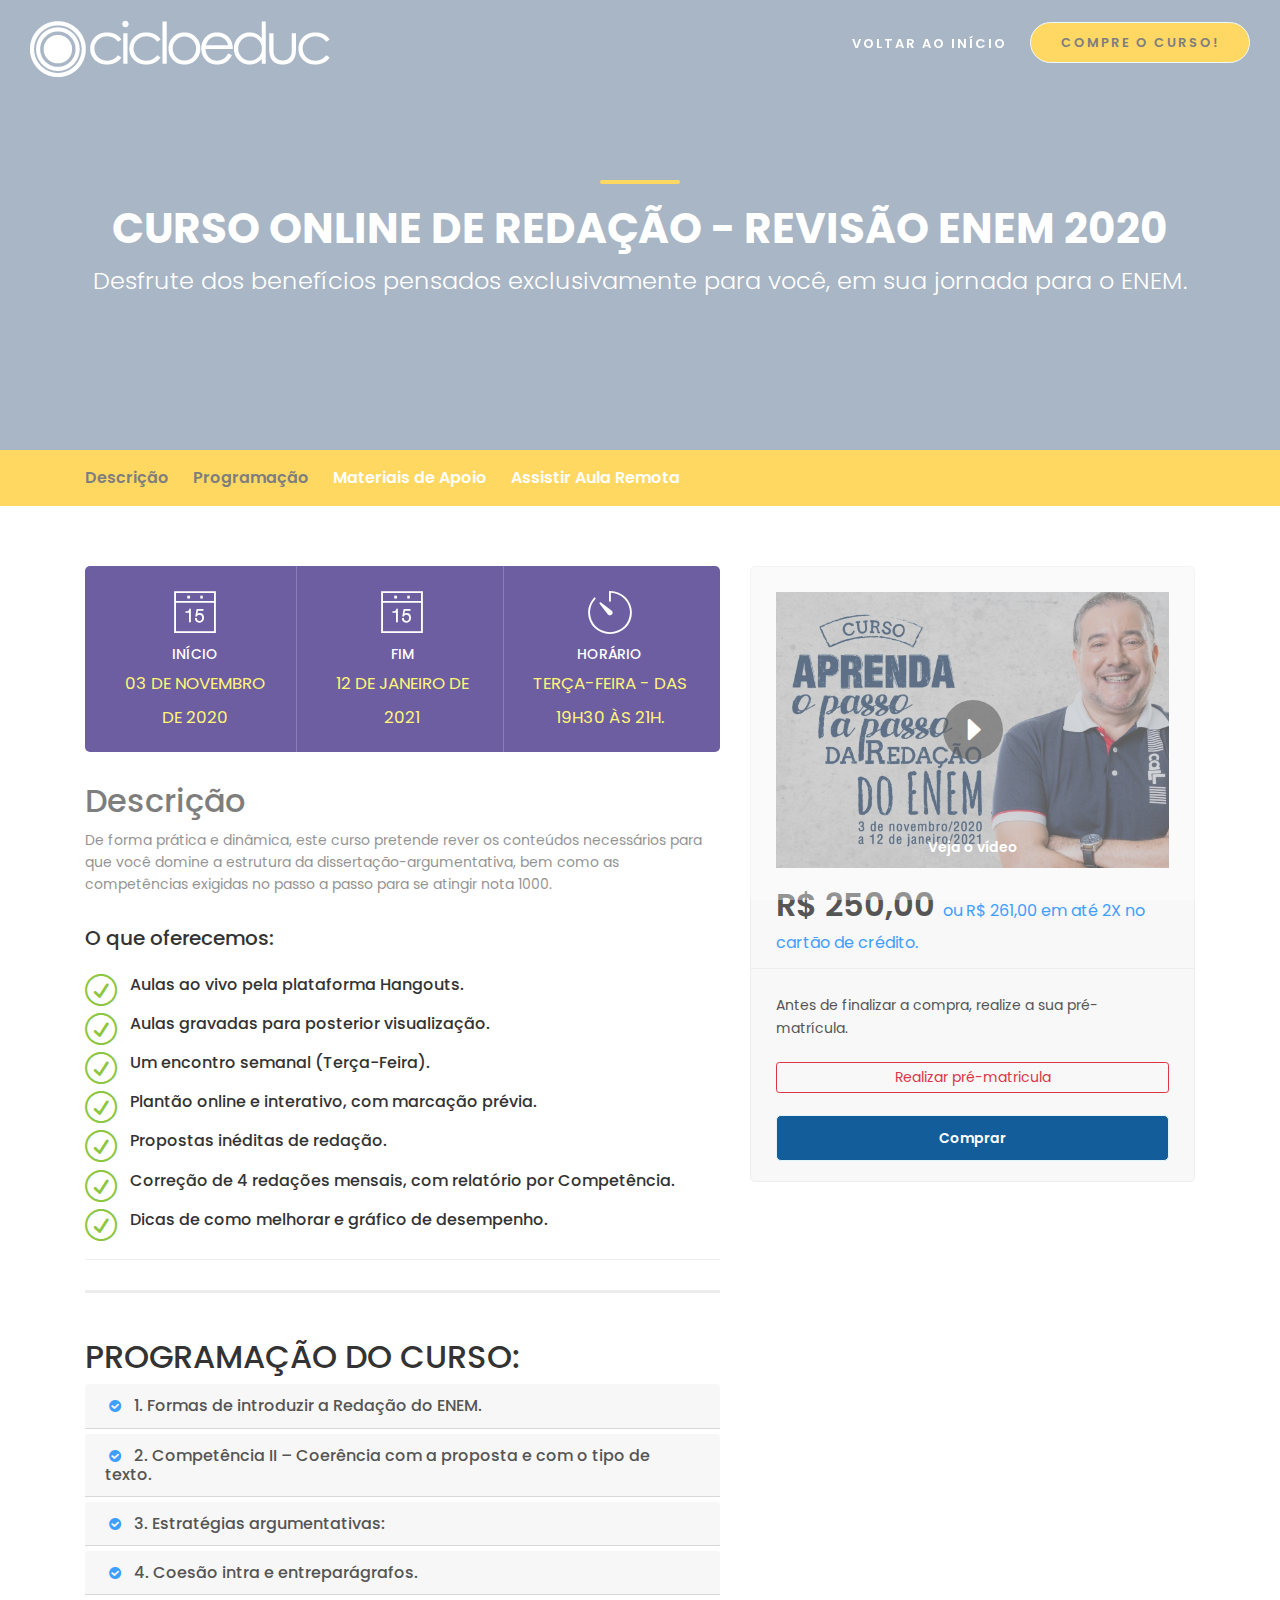
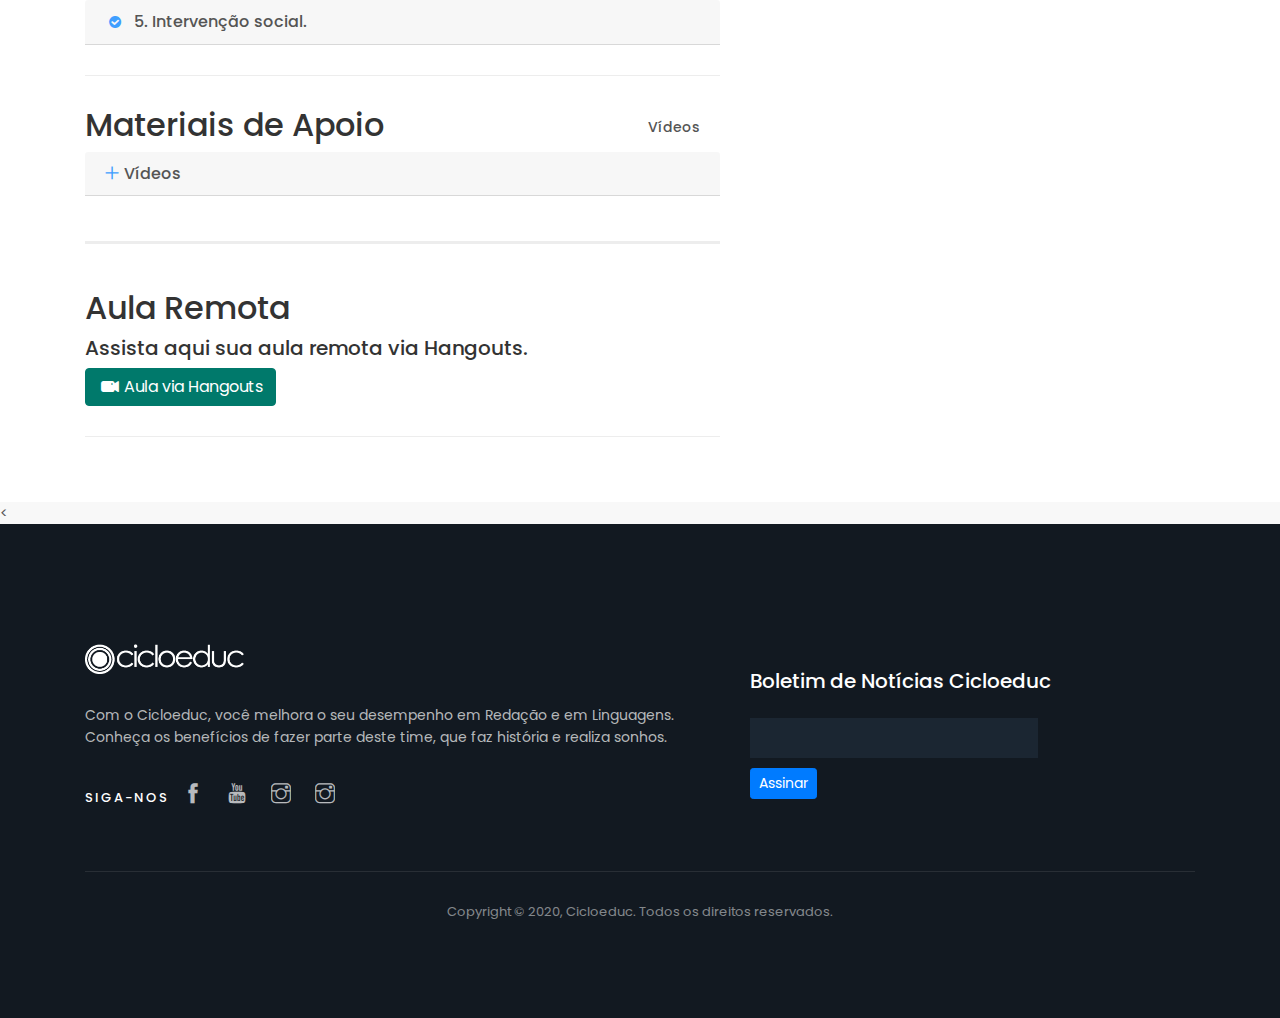
<file: curso.html>
<!DOCTYPE html>
<html lang="pt">

<head>
	<meta charset="utf-8">
	<meta http-equiv="X-UA-Compatible" content="IE=edge">
	<meta name="viewport" content="width=device-width, initial-scale=1, shrink-to-fit=no">
	<meta name="description" content="Desfrute dos benefícios pensados exclusivamente para você, a fim de guiar a sua jornada ao Exame.">
	<meta name="author" content="Ansonika">
	<title>Curso de Redação ONLINE para o ENEM</title>

	<!-- Favicons-->
	<link rel="shortcut icon" href="img/logo.ico" type="image/x-icon">
	<link rel="apple-touch-icon" type="image/x-icon" href="img/apple-touch-icon-57x57-precomposed.png">
	<link rel="apple-touch-icon" type="image/x-icon" sizes="72x72" href="img/apple-touch-icon-72x72-precomposed.png">
	<link rel="apple-touch-icon" type="image/x-icon" sizes="114x114" href="img/apple-touch-icon-114x114-precomposed.png">
	<link rel="apple-touch-icon" type="image/x-icon" sizes="144x144" href="img/apple-touch-icon-144x144-precomposed.png">

	<!-- GOOGLE WEB FONT -->
	<link href="https://fonts.googleapis.com/css?family=Poppins:300,400,500,600,700,800" rel="stylesheet">

	<!-- BASE CSS -->
	<link href="css/bootstrap.min.css" rel="stylesheet">
	<link href="css/style.css" rel="stylesheet">
	<link href="css/vendors.css" rel="stylesheet">
	<link href="css/icon_fonts/css/all_icons.min.css" rel="stylesheet">

	<!-- YOUR CUSTOM CSS -->
	<link href="css/custom.css" rel="stylesheet">

		<script>
		!function(f,b,e,v,n,t,s)
		{if(f.fbq)return;n=f.fbq=function(){n.callMethod?
			n.callMethod.apply(n,arguments):n.queue.push(arguments)};
			if(!f._fbq)f._fbq=n;n.push=n;n.loaded=!0;n.version='2.0';
			n.queue=[];t=b.createElement(e);t.async=!0;
			t.src=v;s=b.getElementsByTagName(e)[0];
			s.parentNode.insertBefore(t,s)}(window, document,'script',
				'https://connect.facebook.net/en_US/fbevents.js');
			fbq('init', '381275882880503');
			fbq('track', 'PageView');
		</script>
		<noscript>
			<img height="1" width="1" style="display:none"
			src="https://www.facebook.com/tr?id=381275882880503&ev=PageView&noscript=1"
			/>
		</noscript>
		<!-- End Facebook Pixel Code -->

		<!-- Global site tag (gtag.js) - Google Analytics -->
		<script async src="https://www.googletagmanager.com/gtag/js?id=UA-179409133-1"></script>
		<script>
		  window.dataLayer = window.dataLayer || [];
		  function gtag(){dataLayer.push(arguments);}
		  gtag('js', new Date());

		  gtag('config', 'UA-179409133-1');
		</script>
		
</head>

<body>
	
	<div id="page" class="theia-exception">
		
		<header class="header menu_2">
			<div id="preloader"><div data-loader="circle-side"></div></div><!-- /Preload -->
			<div id="logo">
				<a href="index.html"><img src="img/cicloeduc-branco.png" data-retina="true" alt=""></a>
			</div>
			<ul id="top_menu">
				<li class="hidden_tablet"><a href="#detalhe" class="btn_1 rounded">Compre o curso!</a></li>
			</ul>
			<nav id="menu" class="main-menu">
				<ul>
					<li><span><a href="index.html">Voltar ao Início</a></span></li>
				</ul>
			</nav>
		</header>
		<!-- /header -->
		
		<main>
			<section id="hero_in" class="courses">
				<div class="wrapper">
					<div class="container">
						<h1 class="fadeInUp"><span></span>Curso online de Redação - Revisão ENEM 2020</h1>
					</div>
					<small><p>Desfrute dos benefícios pensados exclusivamente para você, em sua jornada para o ENEM.</p></small>
				</div>
			</section>
			<!--/hero_in-->

			<div class="bg_color_1" id="detalhe">
				<nav class="secondary_nav sticky_horizontal">
					<div class="container">
						<ul class="clearfix">
							<li><a href="#description" class="active">Descrição</a></li>
							<li><a href="#programacao" class="active">Programação</a></li>
							<li><a href="#lessons">Materiais de Apoio</a></li>
							<li><a href="#aula">Assistir Aula Remota</a></li>
						</ul>
					</div>
				</nav>
				<div class="container margin_60_35">
					<div class="row">
						<div class="col-lg-7">
							
							<section id="description">

								<div class="box_highlight">
									<ul class="additional_info">
										<li><i class="pe-7s-date"></i>INÍCIO<strong><small>03 de Novembro de 2020</small></strong></li>
										<li><i class="pe-7s-date"></i>FIM<strong><small>12 de Janeiro de 2021</small></strong></li>
										<li><i class="pe-7s-timer"></i>HORÁRIO<strong><small> Terça-feira - Das 19h30 às 21h. </small></strong></li>
									</ul>
								</div>

								<h2>Descrição</h2>
								<p>De forma prática e dinâmica, este curso pretende rever os conteúdos necessários para que você domine a estrutura da dissertação-argumentativa, bem como as competências exigidas no passo a passo para se atingir nota 1000.
								</p>
								<h5>O que oferecemos:</h5>
								<ul class="list_ok">
									<li>
										<h6>Aulas ao vivo pela plataforma Hangouts.</h6>
									</li>
									<li>
										<h6>Aulas gravadas para posterior visualização.</h6>
									</li>
									<li>
										<h6>Um encontro semanal (Terça-Feira).</h6>
									</li>
									<li>
										<h6>Plantão online e interativo, com marcação prévia.</h6>
									</li>
									<li>
										<h6>Propostas inéditas de redação.</h6>
									</li>
									<li>
										<h6>Correção de 4 redações mensais, com relatório por Competência.</h6>
									</li>
									<li>
										<h6>Dicas de como melhorar e gráfico de desempenho.</h6>
									</li>
								</ul>
								<hr>
								
								<!-- /row -->
							</section>

							<section id="programacao">
								<h2>PROGRAMAÇÃO DO CURSO:</h2>
								<div class="card">
									<div class="card-header" role="tab" id="headingThree">
										<h5 class="mb-0">
											<a class="collapsed" data-toggle="collapse" href="#collapseThree" aria-expanded="false" aria-controls="collapseThree">
												<i class="indicator icon-ok-circled"></i> 1. Formas de introduzir a Redação do ENEM.
											</a>
										</h5>
									</div>
								</div>
								<div class="card">
									<div class="card-header" role="tab" id="headingThree2">
										<h5 class="mb-0">
											<a class="collapsed2" data-toggle="collapse" href="#collapseThree2" aria-expanded="false" aria-controls="collapseThree">
												<i class="indicator icon-ok-circled"></i> 2. Competência II – Coerência com a proposta e com o tipo de texto.
											</a>
										</h5>
									</div>
								</div>

								<div class="card">
									<div class="card-header" role="tab" id="headingThree3">
										<h5 class="mb-0">
											<a class="collapsed" data-toggle="collapse" href="#collapseThree3" aria-expanded="true" aria-controls="collapseThree">
												<i class="indicator icon-ok-circled"></i> 3. Estratégias argumentativas: 
											</a>
										</h5>
									</div>
									<div id="collapseThree3" class="collapse" role="tabpanel" aria-labelledby="headingThree3" data-parent="#accordion_lessons">
										<div class="card-body">
											<div class="list_lessons">
												<ul>
													<li>
														<p style="padding-left: 20px;">
															a) fatos divulgados pela mídia;  
														</p>
														<p style="padding-left: 20px;">
															b) dados estatísticos;  
														</p>
														<p style="padding-left: 20px;">
															c) citações ou depoimentos de pessoas  especializadas no assunto;  
														</p>
														<p style="padding-left: 20px;">
															d) alusões históricas; e   
														</p>
														<p style="padding-left: 20px;">
															e) comparações entre fatos, situações, épocas ou  lugares distintos.    
														</p>
													</li>
												</ul>
											</div>
										</div>
									</div>
								</div>

								<div class="card">
									<div class="card-header" role="tab" id="headingThree4">
										<h5 class="mb-0">
											<a class="collapsed" data-toggle="collapse" href="#collapseThree4" aria-expanded="false" aria-controls="collapseThree">
												<i class="indicator icon-ok-circled"></i> 4. Coesão intra e entreparágrafos.
											</a>
										</h5>
									</div>
								</div>

								<div class="card">
									<div class="card-header" role="tab" id="headingThree5">
										<h5 class="mb-0">
											<a class="collapsed" data-toggle="collapse" href="#collapseThree5" aria-expanded="false" aria-controls="collapseThree">
												<i class="indicator icon-ok-circled"></i> 5. Intervenção social.
											</a>
										</h5>
									</div>
									<div id="collapseThree5" class="collapse" role="tabpanel" aria-labelledby="headingThree5" data-parent="#accordion_lessons">
										<div class="card-body">
											<div class="list_lessons">
												<ul>
													<li>
														<p style="padding-left: 20px;">
															a) Elementos;
														</p>
														<p style="padding-left: 20px;">
															b) Estrutura;
														</p>
														<p style="padding-left: 20px;">
															c) Estratégias de criatividade e originalidade. 
														</p>
													</li>
												</ul>
											</div>
										</div>
									</div>
								</div>

								<hr>
								
								<!-- /row -->
							</section>
							<!-- /section -->
							
							<section id="lessons">
								<div class="intro_title">
									<h2>Materiais de Apoio</h2>
									<ul>
										<li>Vídeos</li>
										<!--<li>Podcasts</li>
										<li>Links</li>
										<li>E-books</li> -->
									</ul>
								</div>
								<div id="accordion_lessons" role="tablist" class="add_bottom_45">
									<!-- <div class="card">
										<div class="card-header" role="tab" id="headingOne">
											<h5 class="mb-0">
												<a data-toggle="collapse" href="#collapseOne" aria-expanded="true" aria-controls="collapseOne"><i class="indicator ti-minus"></i>Links</a>
											</h5>
										</div>

										<div id="collapseOne" class="collapse show" role="tabpanel" aria-labelledby="headingOne" data-parent="#accordion_lessons">
											<div class="card-body">
												<div class="list_lessons">
													<ul>
														<li><a href="https://www.youtube.com/watch?v=LDgd_gUcqCw" class="video">Health Science</a><span>00:59</span></li>
														<li><a href="#0" class="txt_doc">Audiology</a><span>00:59</span></li>
													</ul>
												</div>
											</div>
										</div>
									</div>-->
									<!-- <div class="card">
										<div class="card-header" role="tab" id="headingTwo">
											<h5 class="mb-0">
												<a class="collapsed" data-toggle="collapse" href="#collapseTwo" aria-expanded="false" aria-controls="collapseTwo">
													<i class="indicator ti-plus"></i>E-books
												</a>
											</h5>
										</div>
										<div id="collapseTwo" class="collapse" role="tabpanel" aria-labelledby="headingTwo" data-parent="#accordion_lessons">
											<div class="card-body">
												<div class="list_lessons">
													<ul>
														<li><a href="https://www.youtube.com/watch?v=LDgd_gUcqCw" class="video">Health Science</a><span>00:59</span></li>
														<li><a href="#0" class="txt_doc">Audiology</a><span>00:59</span></li>
													</ul>
												</div>
											</div>
										</div>
									</div>
									<!-- /card -->
									<div class="card">
										<div class="card-header" role="tab" id="headingThreeV">
											<h5 class="mb-0">
												<a class="collapsed" data-toggle="collapse" href="#collapseThreeV" aria-expanded="false" aria-controls="collapseThree">
													<i class="indicator ti-plus"></i>Vídeos
												</a>
											</h5>
										</div>
										<div id="collapseThreeV" class="collapse" role="tabpanel" aria-labelledby="headingThreeV" data-parent="#accordion_lessons">
											<div class="card-body">
												<div class="list_lessons">
													<ul>
														<li>
															<a href="#" data-toggle="modal" data-target="#video_um">
																<i class="indicator icon-expand-right"></i> Aprenda com os erros - Uso Informal da Língua
															</a> 
															<span>08:26</span>
														</li>
														<li>
															<a href="#" data-toggle="modal" data-target="#video_dois">
																<i class="indicator icon-expand-right"></i>Aprenda com os erros - Períodos sem conectivos
															</a> 
															<span>09:14</span>
														</li>
														<li>
															<a href="#" data-toggle="modal" data-target="#video_tres">
																<i class="indicator icon-expand-right"></i>Aprenda com os erros - Período longo e Repetição
															</a> 
															<span>09:13</span>
														</li>
													</ul>
												</div>
											</div>
										</div>
									</div>
									<!-- /card -->

									<!-- <div class="card">
										<div class="card-header" role="tab" id="headingFourth">
											<h5 class="mb-0">
												<a class="collapsed" data-toggle="collapse" href="#collapseFourth" aria-expanded="false" aria-controls="collapseFourth">
													<i class="indicator ti-plus"></i>Podcasts
												</a>
											</h5>
										</div>
										<div id="collapseFourth" class="collapse" role="tabpanel" aria-labelledby="headingFourth" data-parent="#accordion_lessons">
											<div class="card-body">
												<div class="list_lessons">
													<ul>
														<li><a href="https://www.youtube.com/watch?v=LDgd_gUcqCw" class="video">Health Science</a><span>00:59</span></li>
														<li><a href="#0" class="txt_doc">Audiology</a><span>00:59</span></li>
													</ul>
												</div>
											</div>
										</div>
									</div> -->
									<!-- /card -->
								</div>
								<!-- /accordion -->
							</section>

								<section id="aula">

								<h2>Aula Remota</h2>

								<h5>Assista aqui sua aula remota via Hangouts.</h5>

								<a href="#" target="_blank" alt="" class="btn-primary btn btn-hangouts full-width"><i class="indicator icon-videocam-3"></i> Aula via Hangouts</a>
								

								<hr>
								
								<!-- /row -->
							</section>

						</div>
						<!-- /col -->
						
						<aside class="col-lg-5" id="sidebar">
							<div class="box_detail">
								<figure>
									<a href="https://s3.amazonaws.com/cicloeducredacao.com.br/video/aprova.mp4" class="video">
										<i class="arrow_triangle-right"></i><img src="img/capas/curso_c.jpeg" alt="" class="img-fluid">
										<span>Veja o vídeo</span>
									</a>
								</figure>
								<div class="price">
									R$ 250,00 <small></small><span class="original_price"> ou  R$ 261,00 em até 2X no cartão de crédito.</span>
								</div>
								Antes de finalizar a compra, realize a sua pré-matrícula.
								<br/><br/>
								<a href="#0" class="btn btn-sm btn-outline-danger btn-block" data-toggle="modal" data-target="#exampleModal">Realizar pré-matricula</a>
								<br/>
								<a href="https://pag.ae/7WqAghog4" target="_blank" alt="Pague com PagSeguro - é rápido, grátis e seguro!" class="btn_1 full-width">Comprar</a>
								<!-- INICIO DO BOTAO PAGSEGURO 
								 <a href="" target="_blank" title="Pagar com PagSeguro">
								 	<img src="img/pagar-azul.gif" alt="Pague com PagSeguro - é rápido, grátis e seguro!" style="width: 70%;" />
								 </a><!-- FIM DO BOTAO PAGSEGURO -->
								</div>
							</aside>
						</div>
						<!-- /row -->
					</div>
					<!-- /container -->
				</div>
				<!-- /bg_color_1 -->
			</main>
			<!--/main-->

			<<footer>
				<div class="container margin_120_95">
					<div class="row">
						<div class="col-lg-7 col-md-12 p-r-5">
							<p><img src="img/cicloeduc-branco.png" width="25%" height="42%" data-retina="true" alt=""></p>
							<p>Com o Cicloeduc, você melhora o seu desempenho em Redação e em Linguagens. Conheça os benefícios de fazer parte deste time, que faz história e realiza sonhos.
							</p>
							<div class="follow_us">
								<ul>
									<li>Siga-nos</li>
									<li>
										<a href="https://www.facebook.com/cicloeducoficial/" target="_blank" title="Nosso Facebook"><i class="ti-facebook"></i></a>
									</li>
									<li>
										<a href="https://www.youtube.com/channel/UCNGgNnkflZmu3-5ZYDHNnYA" target="_blank" title="Nosso Canal no YouTube"><i class="ti-youtube"></i></a>
									</li>
									<li>
										<a  href="https://www.instagram.com/cicloeducoficial/" target="_blank" title="Nosso Instagram"><i class="ti-instagram"></i></a>
									</li>
									<li>
										<a  href="https://www.instagram.com/rosembergg/" target="_blank" title="Prof. Rosemberg Ramalho"><i class="ti-instagram"></i></a>
									</li>
								</ul>
							</div>
						</div>
						<div class="col-lg-5 col-md-6">
							<div id="newsletter">
								<div id="mauticform_wrapper_newslettercursoredacaocicloeduc" class="mauticform_wrapper">
									<form autocomplete="false" role="form" method="post" action="https://marketing.cicloeduc.com.br/form/submit?formId=3" id="mauticform_newslettercursoredacaocicloeduc" data-mautic-form="newslettercursoredacaocicloeduc" enctype="multipart/form-data">
										<div class="mauticform-error" id="mauticform_newslettercursoredacaocicloeduc_error"></div>
										<div class="mauticform-message" id="mauticform_newslettercursoredacaocicloeduc_message"></div>
										<div class="mauticform-innerform">
											<div class="mauticform-page-wrapper mauticform-page-1" data-mautic-form-page="1">
												<div id="mauticform_newslettercursoredacaocicloeduc_deixe_seu_email_e_acompan" class="mauticform-row mauticform-email mauticform-field-1">
													<h5 id="mauticform_label_newslettercursoredacaocicloeduc_deixe_seu_email_e_acompan" for="mauticform_input_newslettercursoredacaocicloeduc_deixe_seu_email_e_acompan" class="mauticform-label">Boletim de Notícias Cicloeduc</h5>
													<input id="mauticform_input_newslettercursoredacaocicloeduc_deixe_seu_email_e_acompan" name="mauticform[deixe_seu_email_e_acompan]" value="" class="mauticform-input" type="email">
													<span class="mauticform-errormsg" style="display: none;"></span>
												</div>

												<div id="mauticform_newslettercursoredacaocicloeduc_submit" class="mauticform-row mauticform-button-wrapper mauticform-field-2">
													<p class="add_top_10">
														<button type="submit" name="mauticform[submit]" id="mauticform_input_newslettercursoredacaocicloeduc_submit" value="" class="mauticform-button btn btn-primary btn-sm">Assinar</button>
													</p>
												</div>
											</div>
										</div>

										<input type="hidden" name="mauticform[formId]" id="mauticform_newslettercursoredacaocicloeduc_id" value="3">
										<input type="hidden" name="mauticform[return]" id="mauticform_newslettercursoredacaocicloeduc_return" value="">
										<input type="hidden" name="mauticform[formName]" id="mauticform_newslettercursoredacaocicloeduc_name" value="newslettercursoredacaocicloeduc">
									</form>
								</div>

							</div>
						</div>
					</div>
					<!--/row-->
					<hr>
					<div class="row">
						<div class="col-md-12">
							<div id="copy">Copyright &copy; 2020, Cicloeduc. Todos os direitos reservados.</div>
						</div>
					</div>
				</div>
			</footer>
			<!--/footer-->


			<div class="modal fade bd-example-modal-lg" id="video_um" tabindex="-1" role="dialog" aria-labelledby="myLargeModalLabel" aria-hidden="true">
				<div class="modal-dialog modal-lg">
					<div class="modal-content">
						<div class="modal-header">
							<button type="button" class="close" data-dismiss="modal" aria-label="Close">
								<span aria-hidden="true">&times;</span>
							</button>
						</div>
						<div class="modal-body">
							<div class="row">
								<div class="col-md-12">
									<iframe style="height: 380px; width: 100%;" src="https://www.youtube.com/embed/t7_BZ_Cv_ic" frameborder="0" allow="accelerometer; autoplay; clipboard-write; encrypted-media; gyroscope; picture-in-picture" allowfullscreen></iframe>
								</div>
							</div>
						</div>
					</div>
				</div>
			</div>

			<div class="modal fade bd-example-modal-lg" id="video_dois" tabindex="-1" role="dialog" aria-labelledby="myLargeModalLabel" aria-hidden="true">
				<div class="modal-dialog modal-lg">
					<div class="modal-content">
						<div class="modal-header">
							<button type="button" class="close" data-dismiss="modal" aria-label="Close">
								<span aria-hidden="true">&times;</span>
							</button>
						</div>
						<div class="modal-body">
							<div class="row">
								<div class="col-md-12">
									<iframe style="height: 380px; width: 100%;"  src="https://www.youtube.com/embed/YGFPLQLF0Gk" frameborder="0" allow="accelerometer; autoplay; clipboard-write; encrypted-media; gyroscope; picture-in-picture" allowfullscreen></iframe>
								</div>
							</div>
						</div>
					</div>
				</div>
			</div>

			<div class="modal fade bd-example-modal-lg" id="video_tres" tabindex="-1" role="dialog" aria-labelledby="myLargeModalLabel" aria-hidden="true">
				<div class="modal-dialog modal-lg">
					<div class="modal-content">
						<div class="modal-header">
							<button type="button" class="close" data-dismiss="modal" aria-label="Close">
								<span aria-hidden="true">&times;</span>
							</button>
						</div>
						<div class="modal-body">
							<div class="row">
								<div class="col-md-12">
									<iframe style="height: 380px; width: 100%;" src="https://www.youtube.com/embed/JYM4KeFJt5I" frameborder="0" allow="accelerometer; autoplay; clipboard-write; encrypted-media; gyroscope; picture-in-picture" allowfullscreen></iframe>
								</div>
							</div>
						</div>
					</div>
				</div>
			</div>

			<div class="modal fade" id="exampleModal" tabindex="-1" role="dialog" aria-labelledby="exampleModalLabel" aria-hidden="true">
				<div class="modal-dialog modal-lg" role="document">
					<div class="modal-content">
						<div id="mauticform_wrapper_formularioinscricaocursorevisaoenemcicloeduc" class="mauticform_wrapper">
							<form autocomplete="false" role="form" method="post" action="https://marketing.cicloeduc.com.br/form/submit?formId=5" id="mauticform_formularioinscricaocursorevisaoenemcicloeduc" data-mautic-form="formularioinscricaocursorevisaoenemcicloeduc" enctype="multipart/form-data">
								<div class="mauticform-error" id="mauticform_formularioinscricaocursorevisaoenemcicloeduc_error"></div>
								<div class="mauticform-message" id="mauticform_formularioinscricaocursorevisaoenemcicloeduc_message"></div>
								<div class="mauticform-innerform">
									<div class="mauticform-page-wrapper mauticform-page-1" data-mautic-form-page="1">
										<div class="modal-header">
											<h5 class="modal-title" id="exampleModalLabel">CURSO ONLINE DE REDAÇÃO - REVISÃO ENEM 2020 <br/>
												<small>
													Preencha o formulário e garanta a sua pré-inscrição.
												</small>
											</h5>
											<button type="button" class="close" data-dismiss="modal" aria-label="Close">
												<span aria-hidden="true">&times;</span>
											</button>
										</div>
										<div class="modal-body">

											<div class="row">
												<div class="col-md-12">
													<div id="mauticform_formularioinscricaocursorevisaoenemcicloeduc_nome_completo1" data-validate="nome_completo1" data-validation-type="textarea" class="mauticform-row mauticform-text mauticform-field-1 mauticform-required">
														<span class="input">
															<label id="mauticform_label_formularioinscricaocursorevisaoenemcicloeduc_nome_completo1" for="mauticform_input_formularioinscricaocursorevisaoenemcicloeduc_nome_completo1" class="input_label">Nome Completo</label>
															<textarea id="mauticform_input_formularioinscricaocursorevisaoenemcicloeduc_nome_completo1" name="mauticform[nome_completo1]" class="input_field"></textarea>
															<span class="mauticform-errormsg" style="display: none;">Isso é obrigatório.</span>
														</span>
													</div>

												</div>
											</div>

											<div class="row">
												<div class="col-md-12">
													<div id="mauticform_formularioinscricaocursorevisaoenemcicloeduc_email" data-validate="email" data-validation-type="email" class="mauticform-row mauticform-email mauticform-field-2 mauticform-required">
														<span class="input">
															<label id="mauticform_label_formularioinscricaocursorevisaoenemcicloeduc_email" for="mauticform_input_formularioinscricaocursorevisaoenemcicloeduc_email" class="input_label">E-mail</label>
															<input id="mauticform_input_formularioinscricaocursorevisaoenemcicloeduc_email" name="mauticform[email]" value="" class="input_field"type="email">
															<span class="mauticform-errormsg" style="display: none;">Isso é obrigatório.</span>
														</span>
													</div>
												</div>
											</div>

											<div class="row">
												<div class="col-md-6">
													<div id="mauticform_formularioinscricaocursorevisaoenemcicloeduc_whatsapp" data-validate="whatsapp" data-validation-type="tel" class="mauticform-row mauticform-tel mauticform-field-3 mauticform-required">
														<span class="input">
															<label id="mauticform_label_formularioinscricaocursorevisaoenemcicloeduc_whatsapp" for="mauticform_input_formularioinscricaocursorevisaoenemcicloeduc_whatsapp" class="input_label">WhatsApp</label>
															<input id="mauticform_input_formularioinscricaocursorevisaoenemcicloeduc_whatsapp" name="mauticform[whatsapp]" value="" class="input_field" type="tel">
															<span class="mauticform-errormsg" style="display: none;">Isso é obrigatório.</span>
														</span>
													</div>
												</div>

												<div class="col-md-6">
													<div id="mauticform_formularioinscricaocursorevisaoenemcicloeduc_telefone" data-validate="telefone" data-validation-type="tel" class="mauticform-row mauticform-tel mauticform-field-4 mauticform-required">
														<span class="input">
															<label id="mauticform_label_formularioinscricaocursorevisaoenemcicloeduc_telefone" for="mauticform_input_formularioinscricaocursorevisaoenemcicloeduc_telefone" class="input_label">Telefone</label>
															<input id="mauticform_input_formularioinscricaocursorevisaoenemcicloeduc_telefone" name="mauticform[telefone]" value="" class="input_field" type="tel">
															<span class="mauticform-errormsg" style="display: none;">Isso é obrigatório.</span>
														</span>
													</div>
												</div>
											</div>

										</div>
									</div>
								</div>
								<div class="modal-footer">
									<button type="button" class="btn btn-secondary" data-dismiss="modal">Fechar</button>
									<div id="mauticform_formularioinscricaocursorevisaoenemcicloeduc_submit" class="mauticform-row mauticform-button-wrapper mauticform-field-5">
										<button type="submit" name="mauticform[submit]" id="mauticform_input_formularioinscricaocursorevisaoenemcicloeduc_submit" value="" class="btn btn-primary">Realizar Inscrição</button>
									</div>
								</div>
								<input type="hidden" name="mauticform[formId]" id="mauticform_formularioinscricaocursorevisaoenemcicloeduc_id" value="5">
								<input type="hidden" name="mauticform[return]" id="mauticform_formularioinscricaocursorevisaoenemcicloeduc_return" value="">
								<input type="hidden" name="mauticform[formName]" id="mauticform_formularioinscricaocursorevisaoenemcicloeduc_name" value="formularioinscricaocursorevisaoenemcicloeduc">
							</form>
						</div>
					</div>	
				</div>
			</div>

		</div>
		<!-- page -->
		<!-- Modal -->


		<!-- COMMON SCRIPTS -->
		<script src="js/jquery-2.2.4.min.js"></script>
		<script src="js/common_scripts.js"></script>
		<script src="js/main.js"></script>
		<script src="assets/validate.js"></script>


		<script type="text/javascript">
			/** This section is only needed once per page if manually copying **/
			if (typeof MauticSDKLoaded == 'undefined') {
				var MauticSDKLoaded = true;
				var head            = document.getElementsByTagName('head')[0];
				var script          = document.createElement('script');
				script.type         = 'text/javascript';
				script.src          = 'https://marketing.cicloeduc.com.br/media/js/mautic-form.js';
				script.onload       = function() {
					MauticSDK.onLoad();
				};
				head.appendChild(script);
				var MauticDomain = 'https://marketing.cicloeduc.com.br';
				var MauticLang   = {
					'submittingMessage': "Por favor, aguarde..."
				}
			}
		</script>



		<script type="text/javascript">

			/** This section is only needed once per page if manually copying **/
			if (typeof MauticSDKLoaded == 'undefined') {
				var MauticSDKLoaded = true;
				var head            = document.getElementsByTagName('head')[0];
				var script          = document.createElement('script');
				script.type         = 'text/javascript';
				script.src          = 'https://marketing.cicloeduc.com.br/media/js/mautic-form.js';
				script.onload       = function() {
					MauticSDK.onLoad();
				};
				head.appendChild(script);
				var MauticDomain = 'https://marketing.cicloeduc.com.br';
				var MauticLang   = {
					'submittingMessage': "Por favor, aguarde..."
				}
			}
		</script>



		<script type="text/javascript">
			/** This section is only needed once per page if manually copying **/
			if (typeof MauticSDKLoaded == 'undefined') {
				var MauticSDKLoaded = true;
				var head            = document.getElementsByTagName('head')[0];
				var script          = document.createElement('script');
				script.type         = 'text/javascript';
				script.src          = 'http://marketing.cicloeduc.com.br/media/js/mautic-form.js';
				script.onload       = function() {
					MauticSDK.onLoad();
				};
				head.appendChild(script);
				var MauticDomain = 'http://marketing.cicloeduc.com.br';
				var MauticLang   = {
					'submittingMessage': "Por favor, aguarde..."
				}
			}
		</script>


	</body>
	</html>
</file>
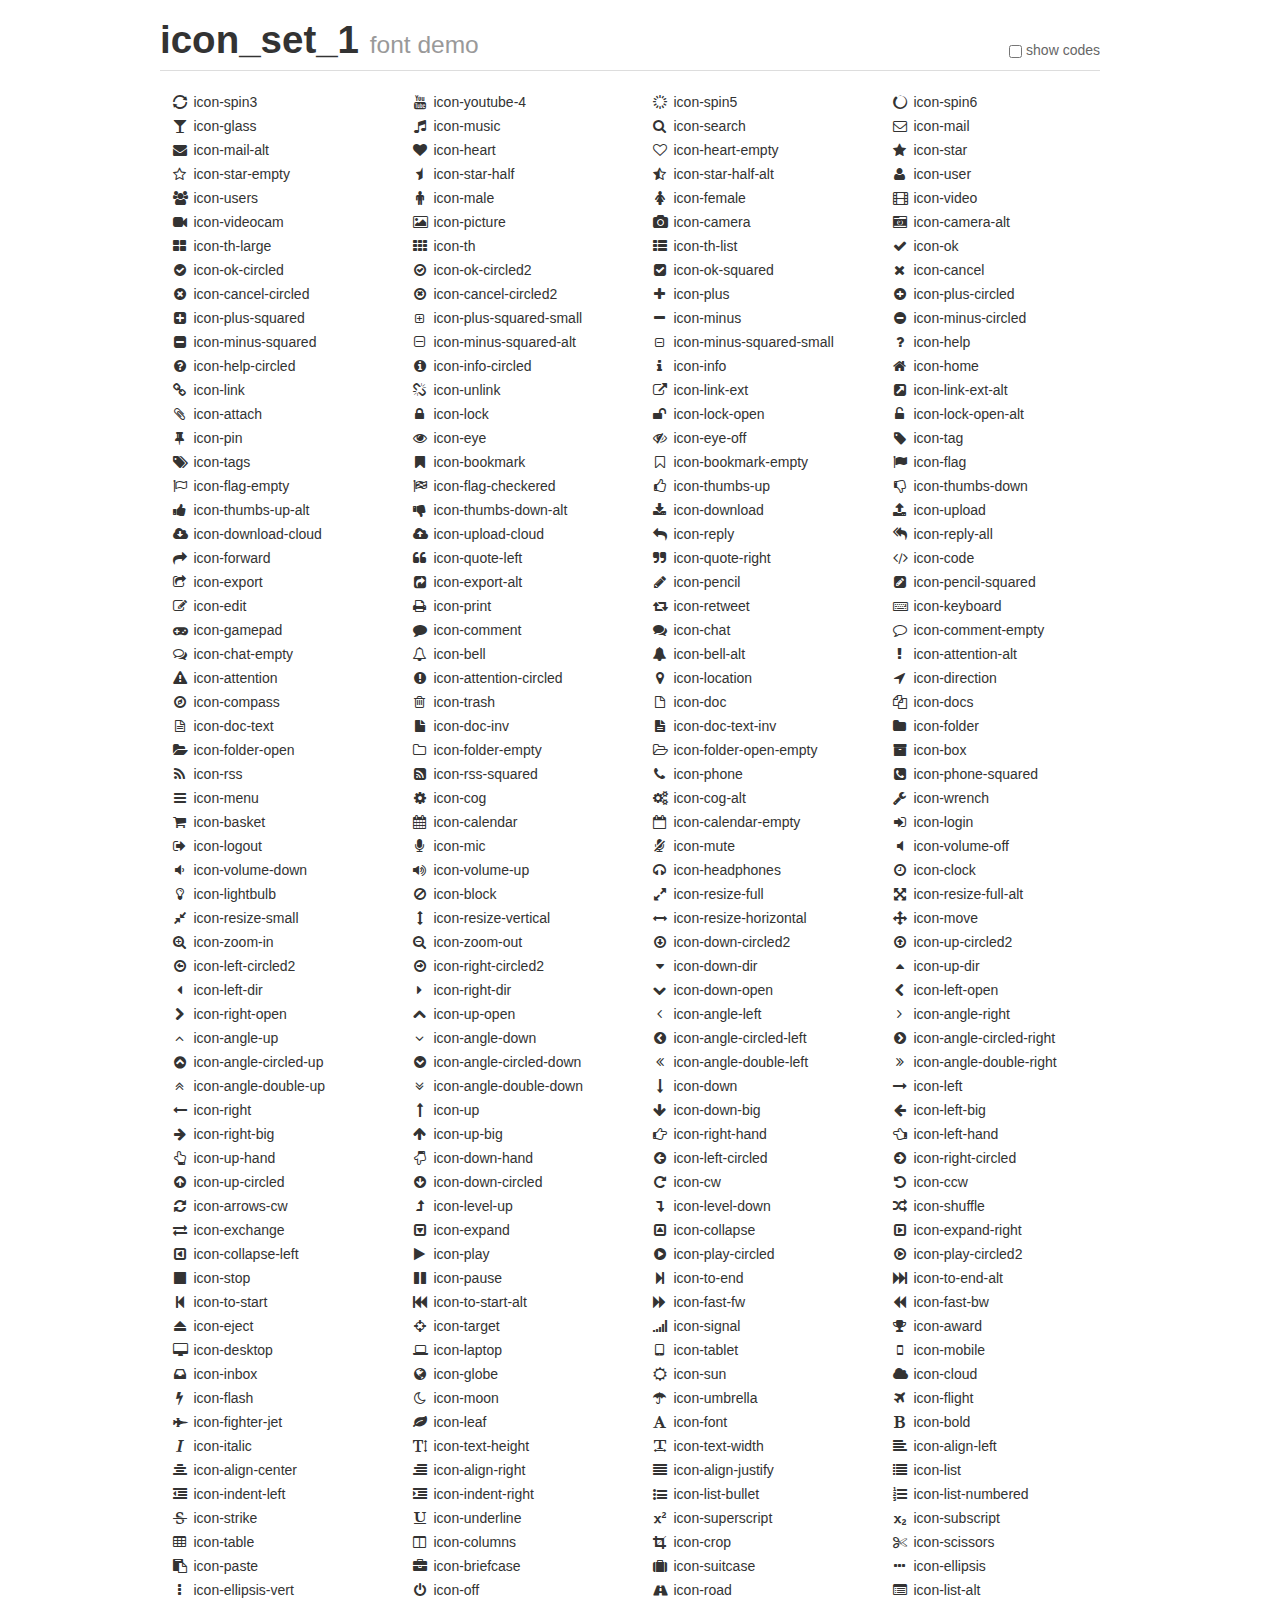
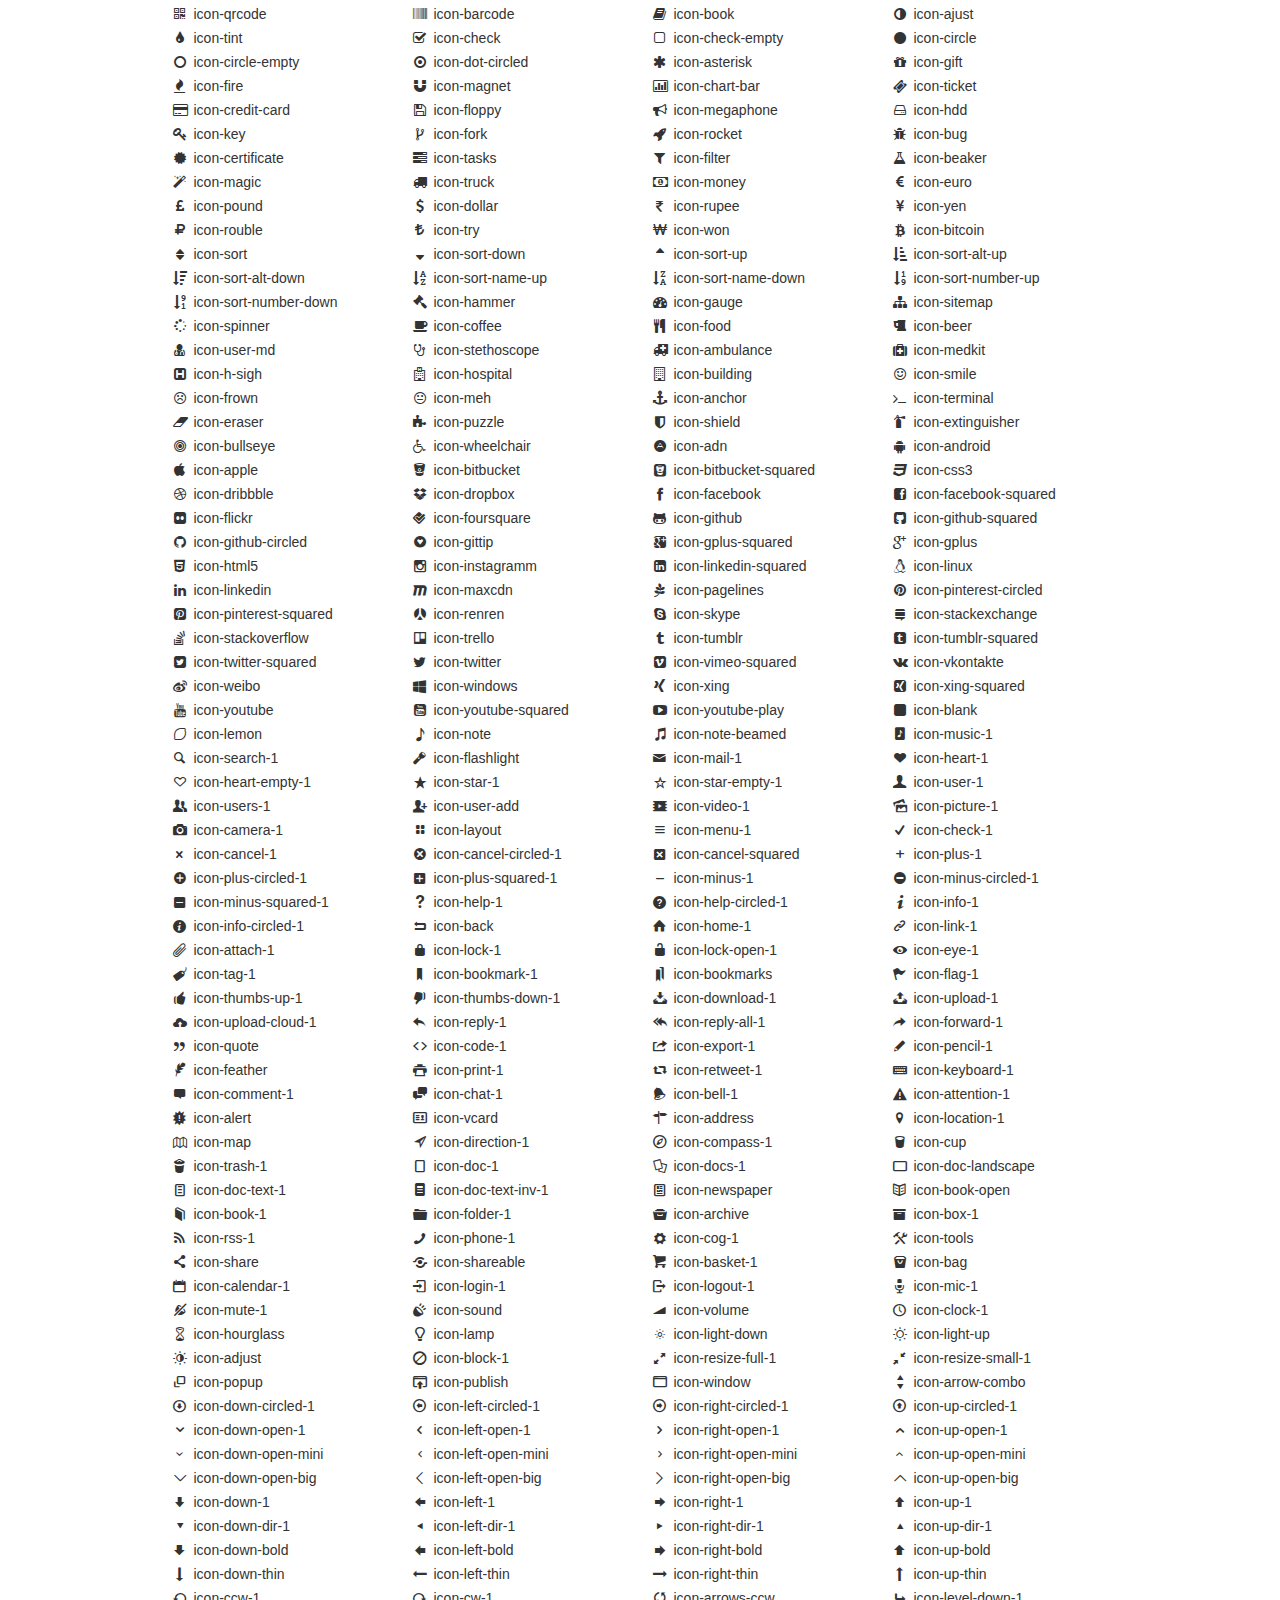
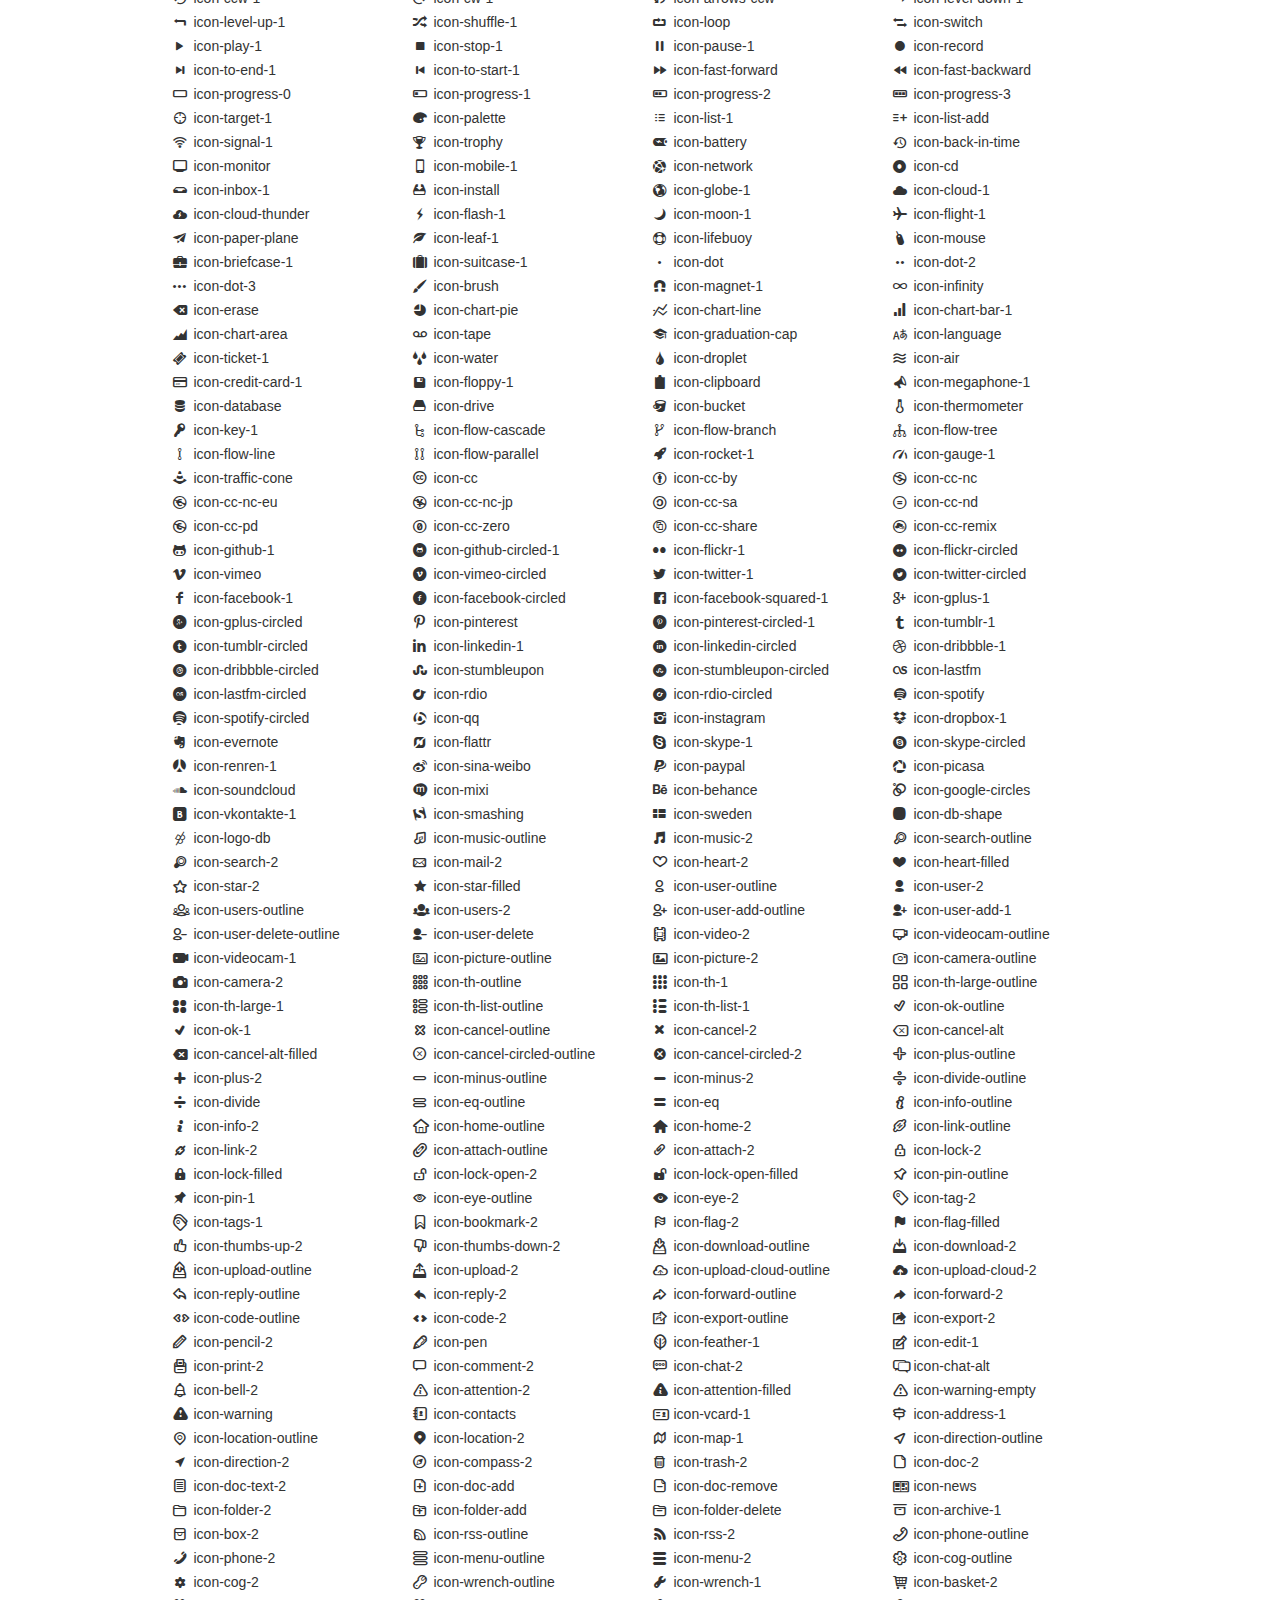
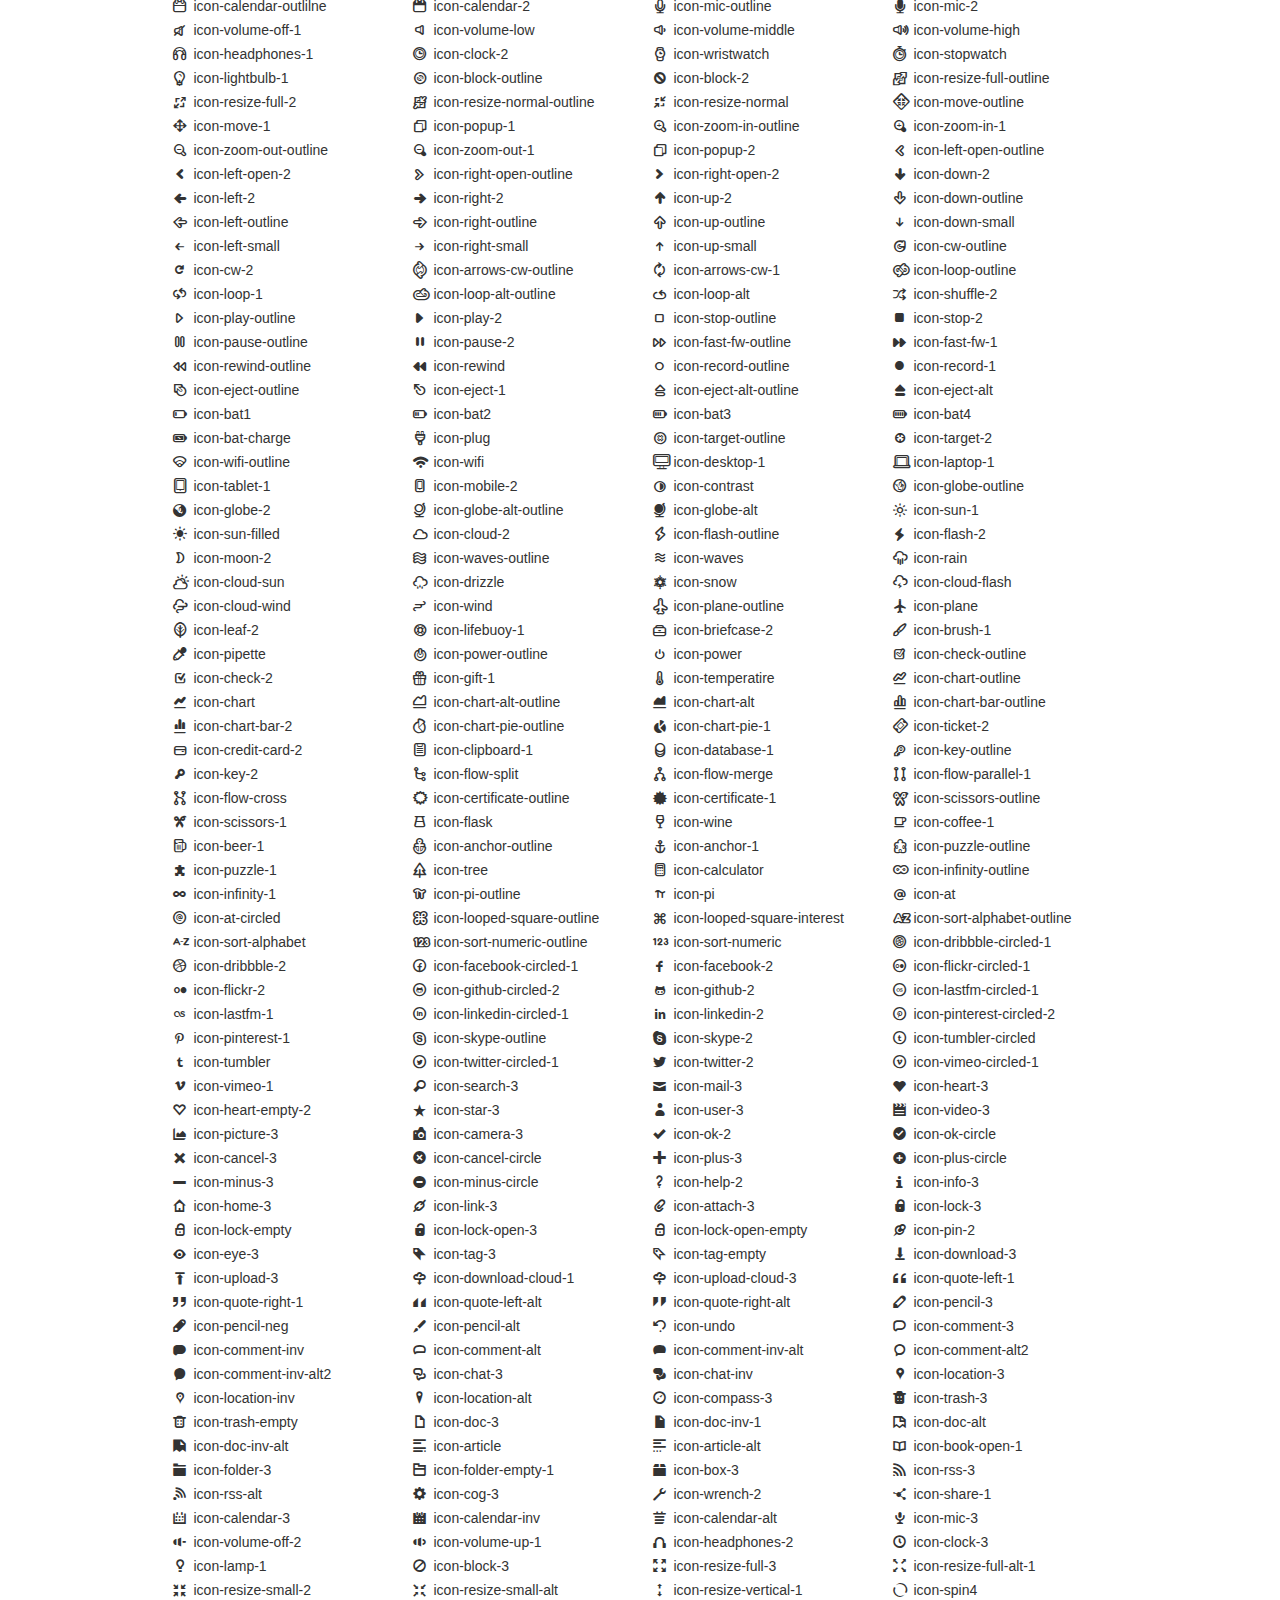
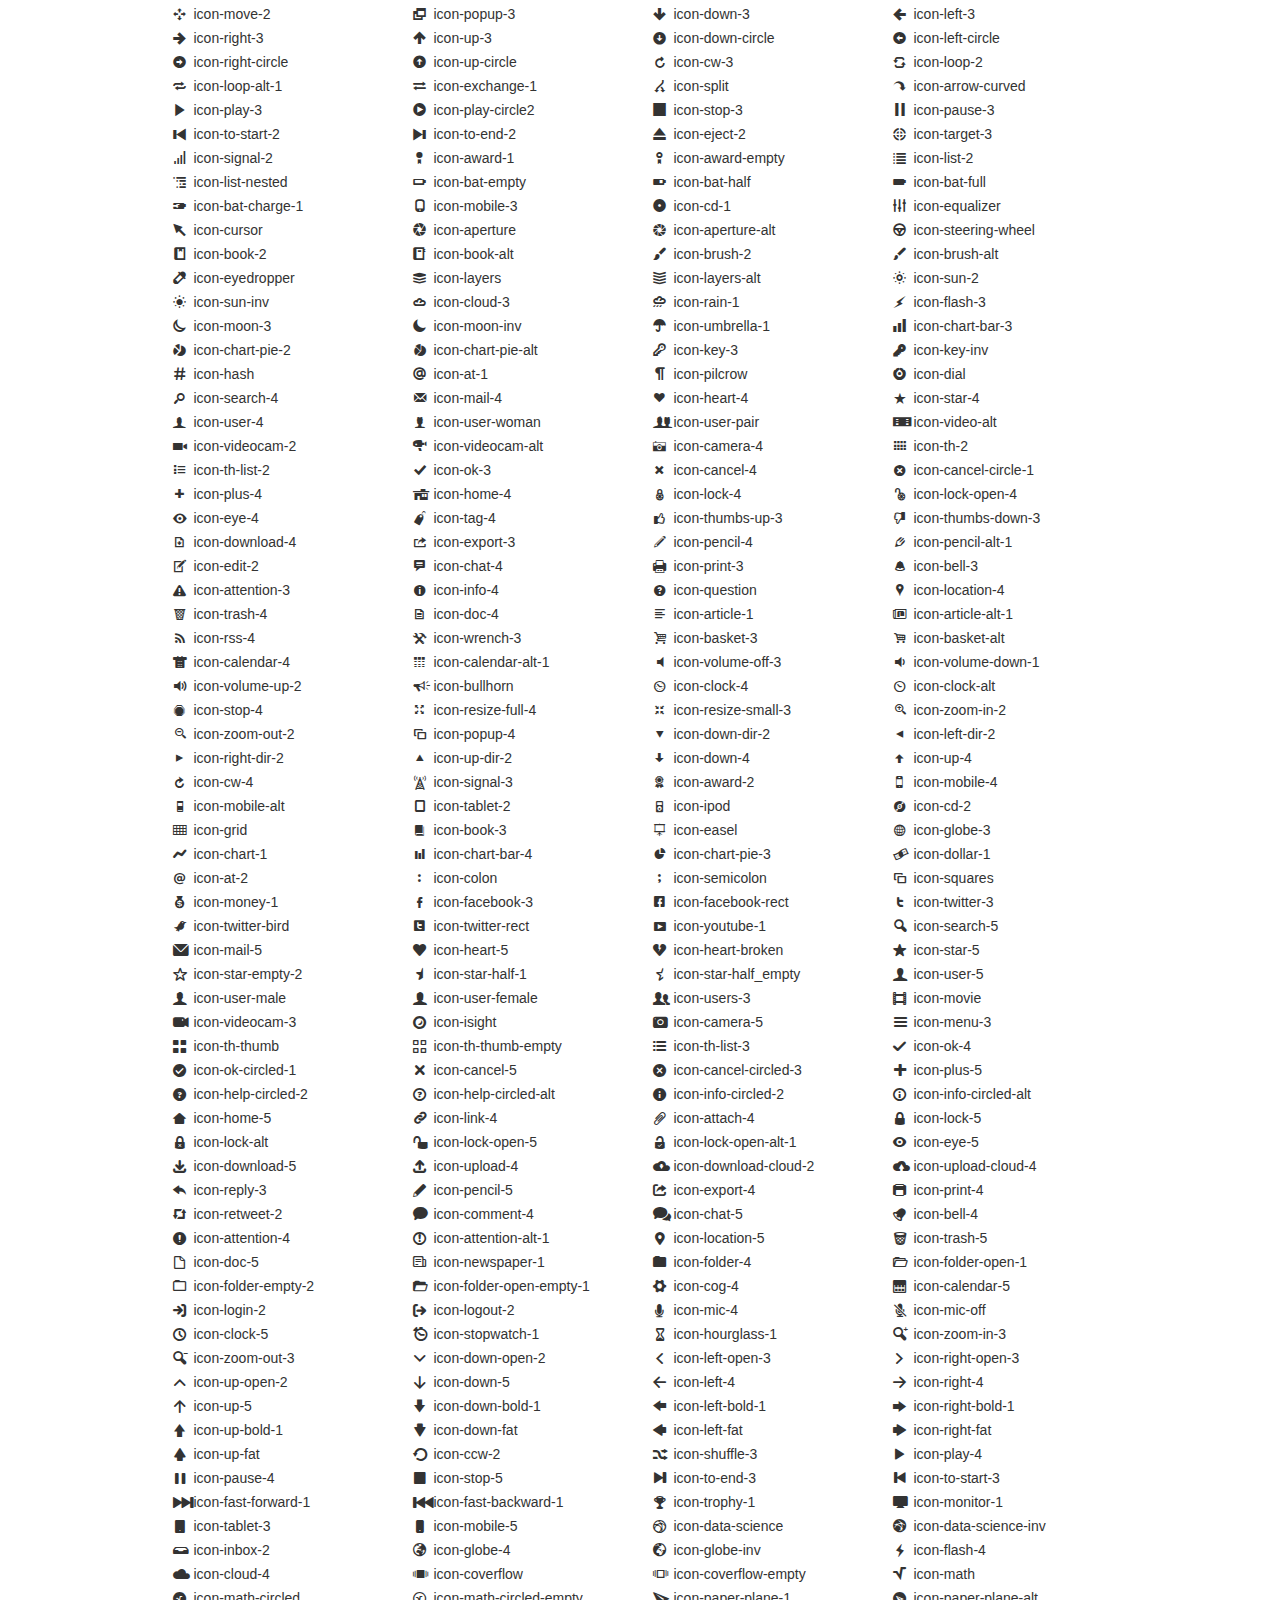
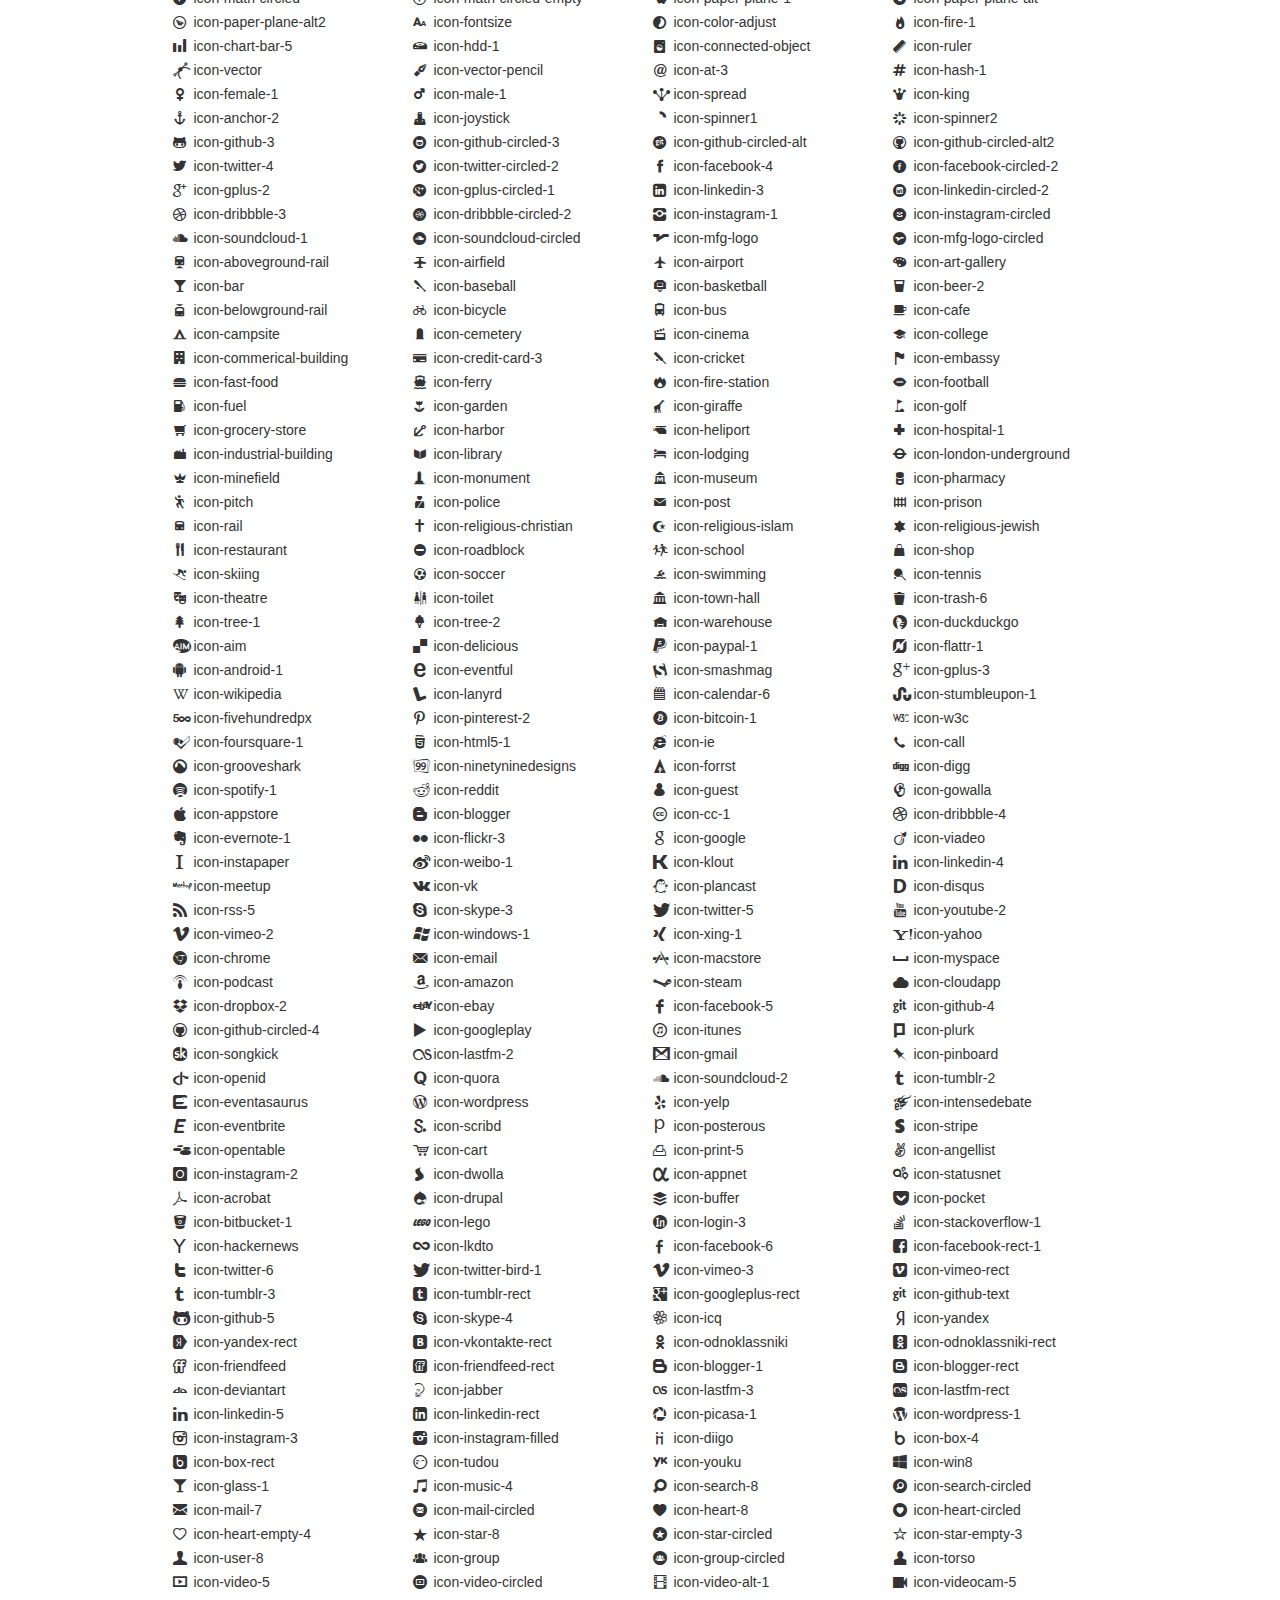
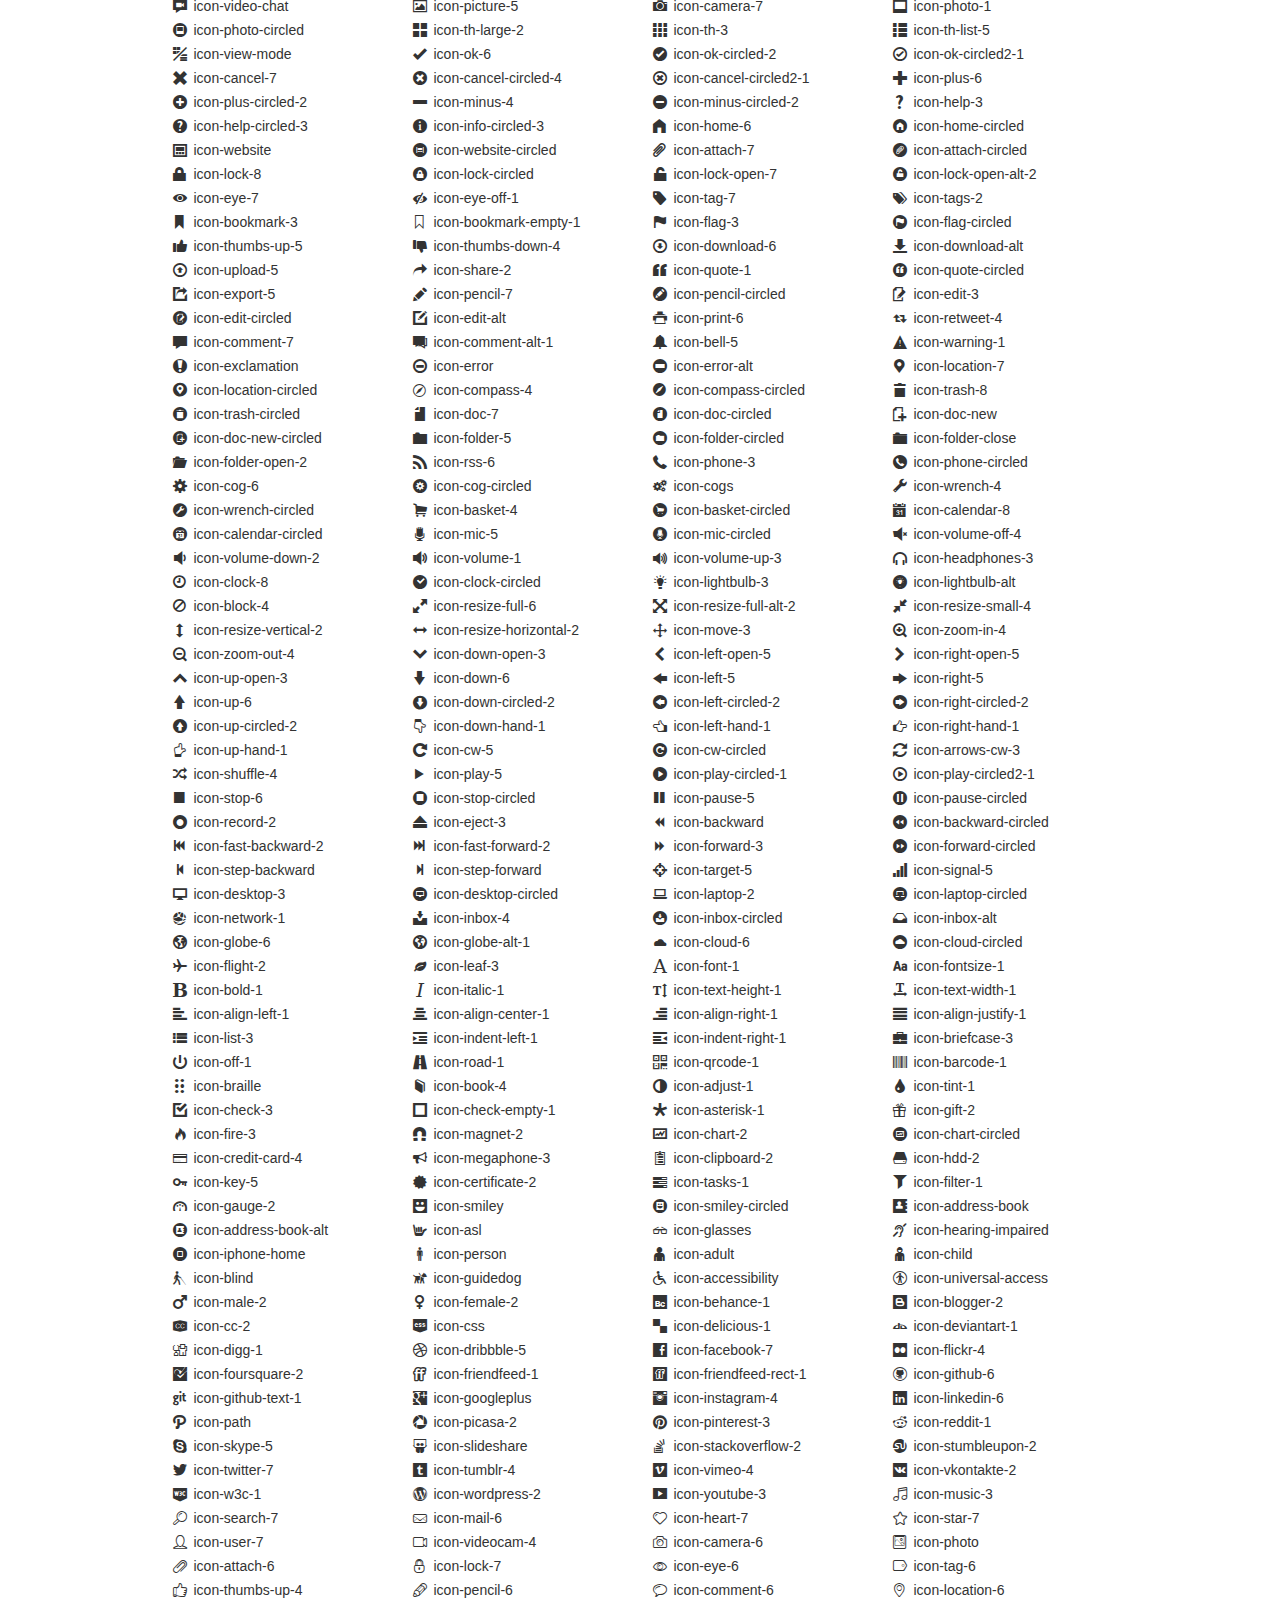
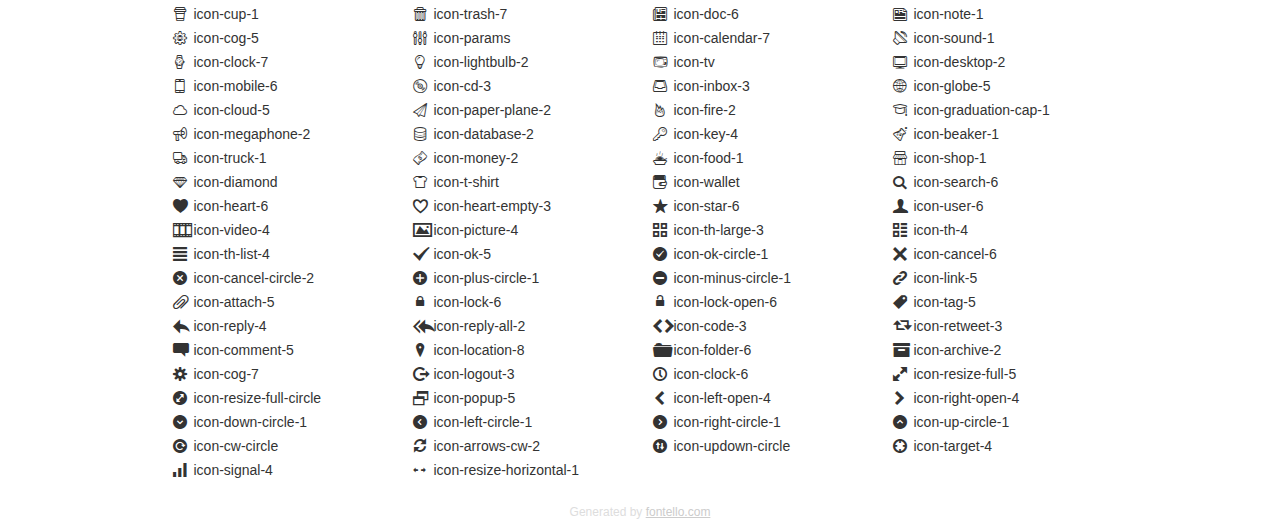
<file: css/icon_fonts/demo_icon_set_1.html>
<!DOCTYPE html>
<html>
  <head>
    <!--[if lt IE 9]>
    <script src="http://html5shim.googlecode.com/svn/trunk/html5.js"></script>
    <![endif]-->
    <meta charset="UTF-8">
	<style type="text/css">/*
	 * Bootstrap v2.2.1
	 *
	 * Copyright 2012 Twitter, Inc
	 * Licensed under the Apache License v2.0
	 * http://www.apache.org/licenses/LICENSE-2.0
	 *
	 * Designed and built with all the love in the world @twitter by @mdo and @fat.
	 */
	.clearfix {
	  *zoom: 1;
	}
	.clearfix:before,
	.clearfix:after {
	  display: table;
	  content: "";
	  line-height: 0;
	}
	.clearfix:after {
	  clear: both;
	}
	html {
	  font-size: 100%;
	  -webkit-text-size-adjust: 100%;
	  -ms-text-size-adjust: 100%;
	}
	a:focus {
	  outline: thin dotted #333;
	  outline: 5px auto -webkit-focus-ring-color;
	  outline-offset: -2px;
	}
	a:hover,
	a:active {
	  outline: 0;
	}
	button,
	input,
	select,
	textarea {
	  margin: 0;
	  font-size: 100%;
	  vertical-align: middle;
	}
	button,
	input {
	  *overflow: visible;
	  line-height: normal;
	}
	button::-moz-focus-inner,
	input::-moz-focus-inner {
	  padding: 0;
	  border: 0;
	}
	body {
	  margin: 0;
	  font-family: "Helvetica Neue", Helvetica, Arial, sans-serif;
	  font-size: 14px;
	  line-height: 20px;
	  color: #333;
	  background-color: #fff;
	}
	a {
	  color: #08c;
	  text-decoration: none;
	}
	a:hover {
	  color: #005580;
	  text-decoration: underline;
	}
	.row {
	  margin-left: -20px;
	  *zoom: 1;
	}
	.row:before,
	.row:after {
	  display: table;
	  content: "";
	  line-height: 0;
	}
	.row:after {
	  clear: both;
	}
	[class*="span"] {
	  float: left;
	  min-height: 1px;
	  margin-left: 20px;
	}
	.container,
	.navbar-static-top .container,
	.navbar-fixed-top .container,
	.navbar-fixed-bottom .container {
	  width: 940px;
	}
	.span12 {
	  width: 940px;
	}
	.span11 {
	  width: 860px;
	}
	.span10 {
	  width: 780px;
	}
	.span9 {
	  width: 700px;
	}
	.span8 {
	  width: 620px;
	}
	.span7 {
	  width: 540px;
	}
	.span6 {
	  width: 460px;
	}
	.span5 {
	  width: 380px;
	}
	.span4 {
	  width: 300px;
	}
	.span3 {
	  width: 220px;
	}
	.span2 {
	  width: 140px;
	}
	.span1 {
	  width: 60px;
	}
	[class*="span"].pull-right,
	.row-fluid [class*="span"].pull-right {
	  float: right;
	}
	.container {
	  margin-right: auto;
	  margin-left: auto;
	  *zoom: 1;
	}
	.container:before,
	.container:after {
	  display: table;
	  content: "";
	  line-height: 0;
	}
	.container:after {
	  clear: both;
	}
	p {
	  margin: 0 0 10px;
	}
	.lead {
	  margin-bottom: 20px;
	  font-size: 21px;
	  font-weight: 200;
	  line-height: 30px;
	}
	small {
	  font-size: 85%;
	}
	h1 {
	  margin: 10px 0;
	  font-family: inherit;
	  font-weight: bold;
	  line-height: 20px;
	  color: inherit;
	  text-rendering: optimizelegibility;
	}
	h1 small {
	  font-weight: normal;
	  line-height: 1;
	  color: #999;
	}
	h1 {
	  line-height: 40px;
	}
	h1 {
	  font-size: 38.5px;
	}
	h1 small {
	  font-size: 24.5px;
	}
	body {
	  margin-top: 90px;
	}
	.header {
	  position: fixed;
	  top: 0;
	  left: 50%;
	  margin-left: -480px;
	  background-color: #fff;
	  border-bottom: 1px solid #ddd;
	  padding-top: 10px;
	  z-index: 10;
	}
	.footer {
	  color: #ddd;
	  font-size: 12px;
	  text-align: center;
	  margin-top: 20px;
	}
	.footer a {
	  color: #ccc;
	  text-decoration: underline;
	}
	.the-icons {
	  font-size: 14px;
	  line-height: 24px;
	}
	.switch {
	  position: absolute;
	  right: 0;
	  bottom: 10px;
	  color: #666;
	}
	.switch input {
	  margin-right: 0.3em;
	}
	.codesOn .i-name {
	  display: none;
	}
	.codesOn .i-code {
	  display: inline;
	}
	.i-code {
	  display: none;
	}
	</style>
    <link rel="stylesheet" href="css/icon_set_1.css">
    <!--[if IE 7]>
    <link rel="stylesheet" href="css/fontello-ie7.css">
    <![endif]-->
    <script>
      function toggleCodes(on) {
        var obj = document.getElementById('icons');
        
        if (on) {
          obj.className += ' codesOn';
        } else {
          obj.className = obj.className.replace(' codesOn', '');
        }
      }
      
    </script>
  </head>
  <body>
    <div class="container header">
      <h1>
        icon_set_1
         <small>font demo</small>
      </h1>
      <label class="switch">
        <input type="checkbox" onclick="toggleCodes(this.checked)">show codes
      </label>
    </div>
    <div id="icons" class="container">
      <div class="row">
        <div title="Code: 0xe800" class="the-icons span3"><i class="icon-spin3 animate-spin"></i> <span class="i-name">icon-spin3</span><span class="i-code">0xe800</span></div>
        <div title="Code: 0xef87" class="the-icons span3"><i class="icon-youtube-4"></i> <span class="i-name">icon-youtube-4</span><span class="i-code">0xef87</span></div>
        <div title="Code: 0xe802" class="the-icons span3"><i class="icon-spin5 animate-spin"></i> <span class="i-name">icon-spin5</span><span class="i-code">0xe802</span></div>
        <div title="Code: 0xe803" class="the-icons span3"><i class="icon-spin6 animate-spin"></i> <span class="i-name">icon-spin6</span><span class="i-code">0xe803</span></div>
      </div>
      <div class="row">
        <div title="Code: 0xe804" class="the-icons span3"><i class="icon-glass"></i> <span class="i-name">icon-glass</span><span class="i-code">0xe804</span></div>
        <div title="Code: 0xe805" class="the-icons span3"><i class="icon-music"></i> <span class="i-name">icon-music</span><span class="i-code">0xe805</span></div>
        <div title="Code: 0xe806" class="the-icons span3"><i class="icon-search"></i> <span class="i-name">icon-search</span><span class="i-code">0xe806</span></div>
        <div title="Code: 0xe807" class="the-icons span3"><i class="icon-mail"></i> <span class="i-name">icon-mail</span><span class="i-code">0xe807</span></div>
      </div>
      <div class="row">
        <div title="Code: 0xe808" class="the-icons span3"><i class="icon-mail-alt"></i> <span class="i-name">icon-mail-alt</span><span class="i-code">0xe808</span></div>
        <div title="Code: 0xe809" class="the-icons span3"><i class="icon-heart"></i> <span class="i-name">icon-heart</span><span class="i-code">0xe809</span></div>
        <div title="Code: 0xe80a" class="the-icons span3"><i class="icon-heart-empty"></i> <span class="i-name">icon-heart-empty</span><span class="i-code">0xe80a</span></div>
        <div title="Code: 0xe80b" class="the-icons span3"><i class="icon-star"></i> <span class="i-name">icon-star</span><span class="i-code">0xe80b</span></div>
      </div>
      <div class="row">
        <div title="Code: 0xe80c" class="the-icons span3"><i class="icon-star-empty"></i> <span class="i-name">icon-star-empty</span><span class="i-code">0xe80c</span></div>
        <div title="Code: 0xe80d" class="the-icons span3"><i class="icon-star-half"></i> <span class="i-name">icon-star-half</span><span class="i-code">0xe80d</span></div>
        <div title="Code: 0xe80e" class="the-icons span3"><i class="icon-star-half-alt"></i> <span class="i-name">icon-star-half-alt</span><span class="i-code">0xe80e</span></div>
        <div title="Code: 0xe80f" class="the-icons span3"><i class="icon-user"></i> <span class="i-name">icon-user</span><span class="i-code">0xe80f</span></div>
      </div>
      <div class="row">
        <div title="Code: 0xe827" class="the-icons span3"><i class="icon-users"></i> <span class="i-name">icon-users</span><span class="i-code">0xe827</span></div>
        <div title="Code: 0xe810" class="the-icons span3"><i class="icon-male"></i> <span class="i-name">icon-male</span><span class="i-code">0xe810</span></div>
        <div title="Code: 0xe811" class="the-icons span3"><i class="icon-female"></i> <span class="i-name">icon-female</span><span class="i-code">0xe811</span></div>
        <div title="Code: 0xe812" class="the-icons span3"><i class="icon-video"></i> <span class="i-name">icon-video</span><span class="i-code">0xe812</span></div>
      </div>
      <div class="row">
        <div title="Code: 0xe813" class="the-icons span3"><i class="icon-videocam"></i> <span class="i-name">icon-videocam</span><span class="i-code">0xe813</span></div>
        <div title="Code: 0xe814" class="the-icons span3"><i class="icon-picture"></i> <span class="i-name">icon-picture</span><span class="i-code">0xe814</span></div>
        <div title="Code: 0xe815" class="the-icons span3"><i class="icon-camera"></i> <span class="i-name">icon-camera</span><span class="i-code">0xe815</span></div>
        <div title="Code: 0xe816" class="the-icons span3"><i class="icon-camera-alt"></i> <span class="i-name">icon-camera-alt</span><span class="i-code">0xe816</span></div>
      </div>
      <div class="row">
        <div title="Code: 0xe817" class="the-icons span3"><i class="icon-th-large"></i> <span class="i-name">icon-th-large</span><span class="i-code">0xe817</span></div>
        <div title="Code: 0xe818" class="the-icons span3"><i class="icon-th"></i> <span class="i-name">icon-th</span><span class="i-code">0xe818</span></div>
        <div title="Code: 0xe819" class="the-icons span3"><i class="icon-th-list"></i> <span class="i-name">icon-th-list</span><span class="i-code">0xe819</span></div>
        <div title="Code: 0xe81a" class="the-icons span3"><i class="icon-ok"></i> <span class="i-name">icon-ok</span><span class="i-code">0xe81a</span></div>
      </div>
      <div class="row">
        <div title="Code: 0xe81b" class="the-icons span3"><i class="icon-ok-circled"></i> <span class="i-name">icon-ok-circled</span><span class="i-code">0xe81b</span></div>
        <div title="Code: 0xe81c" class="the-icons span3"><i class="icon-ok-circled2"></i> <span class="i-name">icon-ok-circled2</span><span class="i-code">0xe81c</span></div>
        <div title="Code: 0xe81d" class="the-icons span3"><i class="icon-ok-squared"></i> <span class="i-name">icon-ok-squared</span><span class="i-code">0xe81d</span></div>
        <div title="Code: 0xe81e" class="the-icons span3"><i class="icon-cancel"></i> <span class="i-name">icon-cancel</span><span class="i-code">0xe81e</span></div>
      </div>
      <div class="row">
        <div title="Code: 0xe81f" class="the-icons span3"><i class="icon-cancel-circled"></i> <span class="i-name">icon-cancel-circled</span><span class="i-code">0xe81f</span></div>
        <div title="Code: 0xe820" class="the-icons span3"><i class="icon-cancel-circled2"></i> <span class="i-name">icon-cancel-circled2</span><span class="i-code">0xe820</span></div>
        <div title="Code: 0xe821" class="the-icons span3"><i class="icon-plus"></i> <span class="i-name">icon-plus</span><span class="i-code">0xe821</span></div>
        <div title="Code: 0xe822" class="the-icons span3"><i class="icon-plus-circled"></i> <span class="i-name">icon-plus-circled</span><span class="i-code">0xe822</span></div>
      </div>
      <div class="row">
        <div title="Code: 0xe823" class="the-icons span3"><i class="icon-plus-squared"></i> <span class="i-name">icon-plus-squared</span><span class="i-code">0xe823</span></div>
        <div title="Code: 0xe824" class="the-icons span3"><i class="icon-plus-squared-small"></i> <span class="i-name">icon-plus-squared-small</span><span class="i-code">0xe824</span></div>
        <div title="Code: 0xe825" class="the-icons span3"><i class="icon-minus"></i> <span class="i-name">icon-minus</span><span class="i-code">0xe825</span></div>
        <div title="Code: 0xe826" class="the-icons span3"><i class="icon-minus-circled"></i> <span class="i-name">icon-minus-circled</span><span class="i-code">0xe826</span></div>
      </div>
      <div class="row">
        <div title="Code: 0xe828" class="the-icons span3"><i class="icon-minus-squared"></i> <span class="i-name">icon-minus-squared</span><span class="i-code">0xe828</span></div>
        <div title="Code: 0xe829" class="the-icons span3"><i class="icon-minus-squared-alt"></i> <span class="i-name">icon-minus-squared-alt</span><span class="i-code">0xe829</span></div>
        <div title="Code: 0xe82a" class="the-icons span3"><i class="icon-minus-squared-small"></i> <span class="i-name">icon-minus-squared-small</span><span class="i-code">0xe82a</span></div>
        <div title="Code: 0xe82b" class="the-icons span3"><i class="icon-help"></i> <span class="i-name">icon-help</span><span class="i-code">0xe82b</span></div>
      </div>
      <div class="row">
        <div title="Code: 0xe82c" class="the-icons span3"><i class="icon-help-circled"></i> <span class="i-name">icon-help-circled</span><span class="i-code">0xe82c</span></div>
        <div title="Code: 0xe82d" class="the-icons span3"><i class="icon-info-circled"></i> <span class="i-name">icon-info-circled</span><span class="i-code">0xe82d</span></div>
        <div title="Code: 0xe82e" class="the-icons span3"><i class="icon-info"></i> <span class="i-name">icon-info</span><span class="i-code">0xe82e</span></div>
        <div title="Code: 0xe82f" class="the-icons span3"><i class="icon-home"></i> <span class="i-name">icon-home</span><span class="i-code">0xe82f</span></div>
      </div>
      <div class="row">
        <div title="Code: 0xe830" class="the-icons span3"><i class="icon-link"></i> <span class="i-name">icon-link</span><span class="i-code">0xe830</span></div>
        <div title="Code: 0xe831" class="the-icons span3"><i class="icon-unlink"></i> <span class="i-name">icon-unlink</span><span class="i-code">0xe831</span></div>
        <div title="Code: 0xe832" class="the-icons span3"><i class="icon-link-ext"></i> <span class="i-name">icon-link-ext</span><span class="i-code">0xe832</span></div>
        <div title="Code: 0xe833" class="the-icons span3"><i class="icon-link-ext-alt"></i> <span class="i-name">icon-link-ext-alt</span><span class="i-code">0xe833</span></div>
      </div>
      <div class="row">
        <div title="Code: 0xe834" class="the-icons span3"><i class="icon-attach"></i> <span class="i-name">icon-attach</span><span class="i-code">0xe834</span></div>
        <div title="Code: 0xe835" class="the-icons span3"><i class="icon-lock"></i> <span class="i-name">icon-lock</span><span class="i-code">0xe835</span></div>
        <div title="Code: 0xe836" class="the-icons span3"><i class="icon-lock-open"></i> <span class="i-name">icon-lock-open</span><span class="i-code">0xe836</span></div>
        <div title="Code: 0xe837" class="the-icons span3"><i class="icon-lock-open-alt"></i> <span class="i-name">icon-lock-open-alt</span><span class="i-code">0xe837</span></div>
      </div>
      <div class="row">
        <div title="Code: 0xe838" class="the-icons span3"><i class="icon-pin"></i> <span class="i-name">icon-pin</span><span class="i-code">0xe838</span></div>
        <div title="Code: 0xe839" class="the-icons span3"><i class="icon-eye"></i> <span class="i-name">icon-eye</span><span class="i-code">0xe839</span></div>
        <div title="Code: 0xe83a" class="the-icons span3"><i class="icon-eye-off"></i> <span class="i-name">icon-eye-off</span><span class="i-code">0xe83a</span></div>
        <div title="Code: 0xe83b" class="the-icons span3"><i class="icon-tag"></i> <span class="i-name">icon-tag</span><span class="i-code">0xe83b</span></div>
      </div>
      <div class="row">
        <div title="Code: 0xe83c" class="the-icons span3"><i class="icon-tags"></i> <span class="i-name">icon-tags</span><span class="i-code">0xe83c</span></div>
        <div title="Code: 0xe83d" class="the-icons span3"><i class="icon-bookmark"></i> <span class="i-name">icon-bookmark</span><span class="i-code">0xe83d</span></div>
        <div title="Code: 0xe83e" class="the-icons span3"><i class="icon-bookmark-empty"></i> <span class="i-name">icon-bookmark-empty</span><span class="i-code">0xe83e</span></div>
        <div title="Code: 0xe83f" class="the-icons span3"><i class="icon-flag"></i> <span class="i-name">icon-flag</span><span class="i-code">0xe83f</span></div>
      </div>
      <div class="row">
        <div title="Code: 0xe840" class="the-icons span3"><i class="icon-flag-empty"></i> <span class="i-name">icon-flag-empty</span><span class="i-code">0xe840</span></div>
        <div title="Code: 0xe841" class="the-icons span3"><i class="icon-flag-checkered"></i> <span class="i-name">icon-flag-checkered</span><span class="i-code">0xe841</span></div>
        <div title="Code: 0xe842" class="the-icons span3"><i class="icon-thumbs-up"></i> <span class="i-name">icon-thumbs-up</span><span class="i-code">0xe842</span></div>
        <div title="Code: 0xe843" class="the-icons span3"><i class="icon-thumbs-down"></i> <span class="i-name">icon-thumbs-down</span><span class="i-code">0xe843</span></div>
      </div>
      <div class="row">
        <div title="Code: 0xe844" class="the-icons span3"><i class="icon-thumbs-up-alt"></i> <span class="i-name">icon-thumbs-up-alt</span><span class="i-code">0xe844</span></div>
        <div title="Code: 0xe845" class="the-icons span3"><i class="icon-thumbs-down-alt"></i> <span class="i-name">icon-thumbs-down-alt</span><span class="i-code">0xe845</span></div>
        <div title="Code: 0xe846" class="the-icons span3"><i class="icon-download"></i> <span class="i-name">icon-download</span><span class="i-code">0xe846</span></div>
        <div title="Code: 0xe847" class="the-icons span3"><i class="icon-upload"></i> <span class="i-name">icon-upload</span><span class="i-code">0xe847</span></div>
      </div>
      <div class="row">
        <div title="Code: 0xe848" class="the-icons span3"><i class="icon-download-cloud"></i> <span class="i-name">icon-download-cloud</span><span class="i-code">0xe848</span></div>
        <div title="Code: 0xe849" class="the-icons span3"><i class="icon-upload-cloud"></i> <span class="i-name">icon-upload-cloud</span><span class="i-code">0xe849</span></div>
        <div title="Code: 0xe84a" class="the-icons span3"><i class="icon-reply"></i> <span class="i-name">icon-reply</span><span class="i-code">0xe84a</span></div>
        <div title="Code: 0xe84b" class="the-icons span3"><i class="icon-reply-all"></i> <span class="i-name">icon-reply-all</span><span class="i-code">0xe84b</span></div>
      </div>
      <div class="row">
        <div title="Code: 0xe84c" class="the-icons span3"><i class="icon-forward"></i> <span class="i-name">icon-forward</span><span class="i-code">0xe84c</span></div>
        <div title="Code: 0xe84d" class="the-icons span3"><i class="icon-quote-left"></i> <span class="i-name">icon-quote-left</span><span class="i-code">0xe84d</span></div>
        <div title="Code: 0xe84e" class="the-icons span3"><i class="icon-quote-right"></i> <span class="i-name">icon-quote-right</span><span class="i-code">0xe84e</span></div>
        <div title="Code: 0xe84f" class="the-icons span3"><i class="icon-code"></i> <span class="i-name">icon-code</span><span class="i-code">0xe84f</span></div>
      </div>
      <div class="row">
        <div title="Code: 0xe850" class="the-icons span3"><i class="icon-export"></i> <span class="i-name">icon-export</span><span class="i-code">0xe850</span></div>
        <div title="Code: 0xe851" class="the-icons span3"><i class="icon-export-alt"></i> <span class="i-name">icon-export-alt</span><span class="i-code">0xe851</span></div>
        <div title="Code: 0xe852" class="the-icons span3"><i class="icon-pencil"></i> <span class="i-name">icon-pencil</span><span class="i-code">0xe852</span></div>
        <div title="Code: 0xe853" class="the-icons span3"><i class="icon-pencil-squared"></i> <span class="i-name">icon-pencil-squared</span><span class="i-code">0xe853</span></div>
      </div>
      <div class="row">
        <div title="Code: 0xe854" class="the-icons span3"><i class="icon-edit"></i> <span class="i-name">icon-edit</span><span class="i-code">0xe854</span></div>
        <div title="Code: 0xe855" class="the-icons span3"><i class="icon-print"></i> <span class="i-name">icon-print</span><span class="i-code">0xe855</span></div>
        <div title="Code: 0xe856" class="the-icons span3"><i class="icon-retweet"></i> <span class="i-name">icon-retweet</span><span class="i-code">0xe856</span></div>
        <div title="Code: 0xe857" class="the-icons span3"><i class="icon-keyboard"></i> <span class="i-name">icon-keyboard</span><span class="i-code">0xe857</span></div>
      </div>
      <div class="row">
        <div title="Code: 0xe858" class="the-icons span3"><i class="icon-gamepad"></i> <span class="i-name">icon-gamepad</span><span class="i-code">0xe858</span></div>
        <div title="Code: 0xe859" class="the-icons span3"><i class="icon-comment"></i> <span class="i-name">icon-comment</span><span class="i-code">0xe859</span></div>
        <div title="Code: 0xe85a" class="the-icons span3"><i class="icon-chat"></i> <span class="i-name">icon-chat</span><span class="i-code">0xe85a</span></div>
        <div title="Code: 0xe85b" class="the-icons span3"><i class="icon-comment-empty"></i> <span class="i-name">icon-comment-empty</span><span class="i-code">0xe85b</span></div>
      </div>
      <div class="row">
        <div title="Code: 0xe85c" class="the-icons span3"><i class="icon-chat-empty"></i> <span class="i-name">icon-chat-empty</span><span class="i-code">0xe85c</span></div>
        <div title="Code: 0xe85d" class="the-icons span3"><i class="icon-bell"></i> <span class="i-name">icon-bell</span><span class="i-code">0xe85d</span></div>
        <div title="Code: 0xe85e" class="the-icons span3"><i class="icon-bell-alt"></i> <span class="i-name">icon-bell-alt</span><span class="i-code">0xe85e</span></div>
        <div title="Code: 0xe85f" class="the-icons span3"><i class="icon-attention-alt"></i> <span class="i-name">icon-attention-alt</span><span class="i-code">0xe85f</span></div>
      </div>
      <div class="row">
        <div title="Code: 0xe860" class="the-icons span3"><i class="icon-attention"></i> <span class="i-name">icon-attention</span><span class="i-code">0xe860</span></div>
        <div title="Code: 0xe861" class="the-icons span3"><i class="icon-attention-circled"></i> <span class="i-name">icon-attention-circled</span><span class="i-code">0xe861</span></div>
        <div title="Code: 0xe862" class="the-icons span3"><i class="icon-location"></i> <span class="i-name">icon-location</span><span class="i-code">0xe862</span></div>
        <div title="Code: 0xe863" class="the-icons span3"><i class="icon-direction"></i> <span class="i-name">icon-direction</span><span class="i-code">0xe863</span></div>
      </div>
      <div class="row">
        <div title="Code: 0xe864" class="the-icons span3"><i class="icon-compass"></i> <span class="i-name">icon-compass</span><span class="i-code">0xe864</span></div>
        <div title="Code: 0xe865" class="the-icons span3"><i class="icon-trash"></i> <span class="i-name">icon-trash</span><span class="i-code">0xe865</span></div>
        <div title="Code: 0xe866" class="the-icons span3"><i class="icon-doc"></i> <span class="i-name">icon-doc</span><span class="i-code">0xe866</span></div>
        <div title="Code: 0xe867" class="the-icons span3"><i class="icon-docs"></i> <span class="i-name">icon-docs</span><span class="i-code">0xe867</span></div>
      </div>
      <div class="row">
        <div title="Code: 0xe868" class="the-icons span3"><i class="icon-doc-text"></i> <span class="i-name">icon-doc-text</span><span class="i-code">0xe868</span></div>
        <div title="Code: 0xe869" class="the-icons span3"><i class="icon-doc-inv"></i> <span class="i-name">icon-doc-inv</span><span class="i-code">0xe869</span></div>
        <div title="Code: 0xe86a" class="the-icons span3"><i class="icon-doc-text-inv"></i> <span class="i-name">icon-doc-text-inv</span><span class="i-code">0xe86a</span></div>
        <div title="Code: 0xe86b" class="the-icons span3"><i class="icon-folder"></i> <span class="i-name">icon-folder</span><span class="i-code">0xe86b</span></div>
      </div>
      <div class="row">
        <div title="Code: 0xe86c" class="the-icons span3"><i class="icon-folder-open"></i> <span class="i-name">icon-folder-open</span><span class="i-code">0xe86c</span></div>
        <div title="Code: 0xe86d" class="the-icons span3"><i class="icon-folder-empty"></i> <span class="i-name">icon-folder-empty</span><span class="i-code">0xe86d</span></div>
        <div title="Code: 0xe86e" class="the-icons span3"><i class="icon-folder-open-empty"></i> <span class="i-name">icon-folder-open-empty</span><span class="i-code">0xe86e</span></div>
        <div title="Code: 0xe86f" class="the-icons span3"><i class="icon-box"></i> <span class="i-name">icon-box</span><span class="i-code">0xe86f</span></div>
      </div>
      <div class="row">
        <div title="Code: 0xe870" class="the-icons span3"><i class="icon-rss"></i> <span class="i-name">icon-rss</span><span class="i-code">0xe870</span></div>
        <div title="Code: 0xe871" class="the-icons span3"><i class="icon-rss-squared"></i> <span class="i-name">icon-rss-squared</span><span class="i-code">0xe871</span></div>
        <div title="Code: 0xe872" class="the-icons span3"><i class="icon-phone"></i> <span class="i-name">icon-phone</span><span class="i-code">0xe872</span></div>
        <div title="Code: 0xe873" class="the-icons span3"><i class="icon-phone-squared"></i> <span class="i-name">icon-phone-squared</span><span class="i-code">0xe873</span></div>
      </div>
      <div class="row">
        <div title="Code: 0xe874" class="the-icons span3"><i class="icon-menu"></i> <span class="i-name">icon-menu</span><span class="i-code">0xe874</span></div>
        <div title="Code: 0xe875" class="the-icons span3"><i class="icon-cog"></i> <span class="i-name">icon-cog</span><span class="i-code">0xe875</span></div>
        <div title="Code: 0xe876" class="the-icons span3"><i class="icon-cog-alt"></i> <span class="i-name">icon-cog-alt</span><span class="i-code">0xe876</span></div>
        <div title="Code: 0xe877" class="the-icons span3"><i class="icon-wrench"></i> <span class="i-name">icon-wrench</span><span class="i-code">0xe877</span></div>
      </div>
      <div class="row">
        <div title="Code: 0xe878" class="the-icons span3"><i class="icon-basket"></i> <span class="i-name">icon-basket</span><span class="i-code">0xe878</span></div>
        <div title="Code: 0xe879" class="the-icons span3"><i class="icon-calendar"></i> <span class="i-name">icon-calendar</span><span class="i-code">0xe879</span></div>
        <div title="Code: 0xe87a" class="the-icons span3"><i class="icon-calendar-empty"></i> <span class="i-name">icon-calendar-empty</span><span class="i-code">0xe87a</span></div>
        <div title="Code: 0xe87b" class="the-icons span3"><i class="icon-login"></i> <span class="i-name">icon-login</span><span class="i-code">0xe87b</span></div>
      </div>
      <div class="row">
        <div title="Code: 0xe87c" class="the-icons span3"><i class="icon-logout"></i> <span class="i-name">icon-logout</span><span class="i-code">0xe87c</span></div>
        <div title="Code: 0xe87d" class="the-icons span3"><i class="icon-mic"></i> <span class="i-name">icon-mic</span><span class="i-code">0xe87d</span></div>
        <div title="Code: 0xe87e" class="the-icons span3"><i class="icon-mute"></i> <span class="i-name">icon-mute</span><span class="i-code">0xe87e</span></div>
        <div title="Code: 0xe87f" class="the-icons span3"><i class="icon-volume-off"></i> <span class="i-name">icon-volume-off</span><span class="i-code">0xe87f</span></div>
      </div>
      <div class="row">
        <div title="Code: 0xe880" class="the-icons span3"><i class="icon-volume-down"></i> <span class="i-name">icon-volume-down</span><span class="i-code">0xe880</span></div>
        <div title="Code: 0xe881" class="the-icons span3"><i class="icon-volume-up"></i> <span class="i-name">icon-volume-up</span><span class="i-code">0xe881</span></div>
        <div title="Code: 0xe882" class="the-icons span3"><i class="icon-headphones"></i> <span class="i-name">icon-headphones</span><span class="i-code">0xe882</span></div>
        <div title="Code: 0xe883" class="the-icons span3"><i class="icon-clock"></i> <span class="i-name">icon-clock</span><span class="i-code">0xe883</span></div>
      </div>
      <div class="row">
        <div title="Code: 0xe884" class="the-icons span3"><i class="icon-lightbulb"></i> <span class="i-name">icon-lightbulb</span><span class="i-code">0xe884</span></div>
        <div title="Code: 0xe885" class="the-icons span3"><i class="icon-block"></i> <span class="i-name">icon-block</span><span class="i-code">0xe885</span></div>
        <div title="Code: 0xe886" class="the-icons span3"><i class="icon-resize-full"></i> <span class="i-name">icon-resize-full</span><span class="i-code">0xe886</span></div>
        <div title="Code: 0xe887" class="the-icons span3"><i class="icon-resize-full-alt"></i> <span class="i-name">icon-resize-full-alt</span><span class="i-code">0xe887</span></div>
      </div>
      <div class="row">
        <div title="Code: 0xe888" class="the-icons span3"><i class="icon-resize-small"></i> <span class="i-name">icon-resize-small</span><span class="i-code">0xe888</span></div>
        <div title="Code: 0xe889" class="the-icons span3"><i class="icon-resize-vertical"></i> <span class="i-name">icon-resize-vertical</span><span class="i-code">0xe889</span></div>
        <div title="Code: 0xe88a" class="the-icons span3"><i class="icon-resize-horizontal"></i> <span class="i-name">icon-resize-horizontal</span><span class="i-code">0xe88a</span></div>
        <div title="Code: 0xe88b" class="the-icons span3"><i class="icon-move"></i> <span class="i-name">icon-move</span><span class="i-code">0xe88b</span></div>
      </div>
      <div class="row">
        <div title="Code: 0xe88c" class="the-icons span3"><i class="icon-zoom-in"></i> <span class="i-name">icon-zoom-in</span><span class="i-code">0xe88c</span></div>
        <div title="Code: 0xe88d" class="the-icons span3"><i class="icon-zoom-out"></i> <span class="i-name">icon-zoom-out</span><span class="i-code">0xe88d</span></div>
        <div title="Code: 0xe88e" class="the-icons span3"><i class="icon-down-circled2"></i> <span class="i-name">icon-down-circled2</span><span class="i-code">0xe88e</span></div>
        <div title="Code: 0xe88f" class="the-icons span3"><i class="icon-up-circled2"></i> <span class="i-name">icon-up-circled2</span><span class="i-code">0xe88f</span></div>
      </div>
      <div class="row">
        <div title="Code: 0xe890" class="the-icons span3"><i class="icon-left-circled2"></i> <span class="i-name">icon-left-circled2</span><span class="i-code">0xe890</span></div>
        <div title="Code: 0xe891" class="the-icons span3"><i class="icon-right-circled2"></i> <span class="i-name">icon-right-circled2</span><span class="i-code">0xe891</span></div>
        <div title="Code: 0xe892" class="the-icons span3"><i class="icon-down-dir"></i> <span class="i-name">icon-down-dir</span><span class="i-code">0xe892</span></div>
        <div title="Code: 0xe893" class="the-icons span3"><i class="icon-up-dir"></i> <span class="i-name">icon-up-dir</span><span class="i-code">0xe893</span></div>
      </div>
      <div class="row">
        <div title="Code: 0xe894" class="the-icons span3"><i class="icon-left-dir"></i> <span class="i-name">icon-left-dir</span><span class="i-code">0xe894</span></div>
        <div title="Code: 0xe895" class="the-icons span3"><i class="icon-right-dir"></i> <span class="i-name">icon-right-dir</span><span class="i-code">0xe895</span></div>
        <div title="Code: 0xe896" class="the-icons span3"><i class="icon-down-open"></i> <span class="i-name">icon-down-open</span><span class="i-code">0xe896</span></div>
        <div title="Code: 0xe897" class="the-icons span3"><i class="icon-left-open"></i> <span class="i-name">icon-left-open</span><span class="i-code">0xe897</span></div>
      </div>
      <div class="row">
        <div title="Code: 0xe898" class="the-icons span3"><i class="icon-right-open"></i> <span class="i-name">icon-right-open</span><span class="i-code">0xe898</span></div>
        <div title="Code: 0xe899" class="the-icons span3"><i class="icon-up-open"></i> <span class="i-name">icon-up-open</span><span class="i-code">0xe899</span></div>
        <div title="Code: 0xe89a" class="the-icons span3"><i class="icon-angle-left"></i> <span class="i-name">icon-angle-left</span><span class="i-code">0xe89a</span></div>
        <div title="Code: 0xe89b" class="the-icons span3"><i class="icon-angle-right"></i> <span class="i-name">icon-angle-right</span><span class="i-code">0xe89b</span></div>
      </div>
      <div class="row">
        <div title="Code: 0xe89c" class="the-icons span3"><i class="icon-angle-up"></i> <span class="i-name">icon-angle-up</span><span class="i-code">0xe89c</span></div>
        <div title="Code: 0xe89d" class="the-icons span3"><i class="icon-angle-down"></i> <span class="i-name">icon-angle-down</span><span class="i-code">0xe89d</span></div>
        <div title="Code: 0xe89e" class="the-icons span3"><i class="icon-angle-circled-left"></i> <span class="i-name">icon-angle-circled-left</span><span class="i-code">0xe89e</span></div>
        <div title="Code: 0xe89f" class="the-icons span3"><i class="icon-angle-circled-right"></i> <span class="i-name">icon-angle-circled-right</span><span class="i-code">0xe89f</span></div>
      </div>
      <div class="row">
        <div title="Code: 0xe8a0" class="the-icons span3"><i class="icon-angle-circled-up"></i> <span class="i-name">icon-angle-circled-up</span><span class="i-code">0xe8a0</span></div>
        <div title="Code: 0xe8a1" class="the-icons span3"><i class="icon-angle-circled-down"></i> <span class="i-name">icon-angle-circled-down</span><span class="i-code">0xe8a1</span></div>
        <div title="Code: 0xe8a2" class="the-icons span3"><i class="icon-angle-double-left"></i> <span class="i-name">icon-angle-double-left</span><span class="i-code">0xe8a2</span></div>
        <div title="Code: 0xe8a3" class="the-icons span3"><i class="icon-angle-double-right"></i> <span class="i-name">icon-angle-double-right</span><span class="i-code">0xe8a3</span></div>
      </div>
      <div class="row">
        <div title="Code: 0xe8a4" class="the-icons span3"><i class="icon-angle-double-up"></i> <span class="i-name">icon-angle-double-up</span><span class="i-code">0xe8a4</span></div>
        <div title="Code: 0xe8a5" class="the-icons span3"><i class="icon-angle-double-down"></i> <span class="i-name">icon-angle-double-down</span><span class="i-code">0xe8a5</span></div>
        <div title="Code: 0xe8a6" class="the-icons span3"><i class="icon-down"></i> <span class="i-name">icon-down</span><span class="i-code">0xe8a6</span></div>
        <div title="Code: 0xe8a7" class="the-icons span3"><i class="icon-left"></i> <span class="i-name">icon-left</span><span class="i-code">0xe8a7</span></div>
      </div>
      <div class="row">
        <div title="Code: 0xe8a8" class="the-icons span3"><i class="icon-right"></i> <span class="i-name">icon-right</span><span class="i-code">0xe8a8</span></div>
        <div title="Code: 0xe8a9" class="the-icons span3"><i class="icon-up"></i> <span class="i-name">icon-up</span><span class="i-code">0xe8a9</span></div>
        <div title="Code: 0xe8aa" class="the-icons span3"><i class="icon-down-big"></i> <span class="i-name">icon-down-big</span><span class="i-code">0xe8aa</span></div>
        <div title="Code: 0xe8ab" class="the-icons span3"><i class="icon-left-big"></i> <span class="i-name">icon-left-big</span><span class="i-code">0xe8ab</span></div>
      </div>
      <div class="row">
        <div title="Code: 0xe8ac" class="the-icons span3"><i class="icon-right-big"></i> <span class="i-name">icon-right-big</span><span class="i-code">0xe8ac</span></div>
        <div title="Code: 0xe8ad" class="the-icons span3"><i class="icon-up-big"></i> <span class="i-name">icon-up-big</span><span class="i-code">0xe8ad</span></div>
        <div title="Code: 0xe8ae" class="the-icons span3"><i class="icon-right-hand"></i> <span class="i-name">icon-right-hand</span><span class="i-code">0xe8ae</span></div>
        <div title="Code: 0xe8af" class="the-icons span3"><i class="icon-left-hand"></i> <span class="i-name">icon-left-hand</span><span class="i-code">0xe8af</span></div>
      </div>
      <div class="row">
        <div title="Code: 0xe8b0" class="the-icons span3"><i class="icon-up-hand"></i> <span class="i-name">icon-up-hand</span><span class="i-code">0xe8b0</span></div>
        <div title="Code: 0xe8b1" class="the-icons span3"><i class="icon-down-hand"></i> <span class="i-name">icon-down-hand</span><span class="i-code">0xe8b1</span></div>
        <div title="Code: 0xe8b2" class="the-icons span3"><i class="icon-left-circled"></i> <span class="i-name">icon-left-circled</span><span class="i-code">0xe8b2</span></div>
        <div title="Code: 0xe8b3" class="the-icons span3"><i class="icon-right-circled"></i> <span class="i-name">icon-right-circled</span><span class="i-code">0xe8b3</span></div>
      </div>
      <div class="row">
        <div title="Code: 0xe8b4" class="the-icons span3"><i class="icon-up-circled"></i> <span class="i-name">icon-up-circled</span><span class="i-code">0xe8b4</span></div>
        <div title="Code: 0xe8b5" class="the-icons span3"><i class="icon-down-circled"></i> <span class="i-name">icon-down-circled</span><span class="i-code">0xe8b5</span></div>
        <div title="Code: 0xe8b6" class="the-icons span3"><i class="icon-cw"></i> <span class="i-name">icon-cw</span><span class="i-code">0xe8b6</span></div>
        <div title="Code: 0xe8b7" class="the-icons span3"><i class="icon-ccw"></i> <span class="i-name">icon-ccw</span><span class="i-code">0xe8b7</span></div>
      </div>
      <div class="row">
        <div title="Code: 0xe8b8" class="the-icons span3"><i class="icon-arrows-cw"></i> <span class="i-name">icon-arrows-cw</span><span class="i-code">0xe8b8</span></div>
        <div title="Code: 0xe8b9" class="the-icons span3"><i class="icon-level-up"></i> <span class="i-name">icon-level-up</span><span class="i-code">0xe8b9</span></div>
        <div title="Code: 0xe8ba" class="the-icons span3"><i class="icon-level-down"></i> <span class="i-name">icon-level-down</span><span class="i-code">0xe8ba</span></div>
        <div title="Code: 0xe8bb" class="the-icons span3"><i class="icon-shuffle"></i> <span class="i-name">icon-shuffle</span><span class="i-code">0xe8bb</span></div>
      </div>
      <div class="row">
        <div title="Code: 0xe8bc" class="the-icons span3"><i class="icon-exchange"></i> <span class="i-name">icon-exchange</span><span class="i-code">0xe8bc</span></div>
        <div title="Code: 0xe8bd" class="the-icons span3"><i class="icon-expand"></i> <span class="i-name">icon-expand</span><span class="i-code">0xe8bd</span></div>
        <div title="Code: 0xe8be" class="the-icons span3"><i class="icon-collapse"></i> <span class="i-name">icon-collapse</span><span class="i-code">0xe8be</span></div>
        <div title="Code: 0xe8bf" class="the-icons span3"><i class="icon-expand-right"></i> <span class="i-name">icon-expand-right</span><span class="i-code">0xe8bf</span></div>
      </div>
      <div class="row">
        <div title="Code: 0xe8c0" class="the-icons span3"><i class="icon-collapse-left"></i> <span class="i-name">icon-collapse-left</span><span class="i-code">0xe8c0</span></div>
        <div title="Code: 0xe8c1" class="the-icons span3"><i class="icon-play"></i> <span class="i-name">icon-play</span><span class="i-code">0xe8c1</span></div>
        <div title="Code: 0xe8c2" class="the-icons span3"><i class="icon-play-circled"></i> <span class="i-name">icon-play-circled</span><span class="i-code">0xe8c2</span></div>
        <div title="Code: 0xe8c3" class="the-icons span3"><i class="icon-play-circled2"></i> <span class="i-name">icon-play-circled2</span><span class="i-code">0xe8c3</span></div>
      </div>
      <div class="row">
        <div title="Code: 0xe8c4" class="the-icons span3"><i class="icon-stop"></i> <span class="i-name">icon-stop</span><span class="i-code">0xe8c4</span></div>
        <div title="Code: 0xe8c5" class="the-icons span3"><i class="icon-pause"></i> <span class="i-name">icon-pause</span><span class="i-code">0xe8c5</span></div>
        <div title="Code: 0xe8c6" class="the-icons span3"><i class="icon-to-end"></i> <span class="i-name">icon-to-end</span><span class="i-code">0xe8c6</span></div>
        <div title="Code: 0xe8c7" class="the-icons span3"><i class="icon-to-end-alt"></i> <span class="i-name">icon-to-end-alt</span><span class="i-code">0xe8c7</span></div>
      </div>
      <div class="row">
        <div title="Code: 0xe8c8" class="the-icons span3"><i class="icon-to-start"></i> <span class="i-name">icon-to-start</span><span class="i-code">0xe8c8</span></div>
        <div title="Code: 0xe8c9" class="the-icons span3"><i class="icon-to-start-alt"></i> <span class="i-name">icon-to-start-alt</span><span class="i-code">0xe8c9</span></div>
        <div title="Code: 0xe8ca" class="the-icons span3"><i class="icon-fast-fw"></i> <span class="i-name">icon-fast-fw</span><span class="i-code">0xe8ca</span></div>
        <div title="Code: 0xe8cb" class="the-icons span3"><i class="icon-fast-bw"></i> <span class="i-name">icon-fast-bw</span><span class="i-code">0xe8cb</span></div>
      </div>
      <div class="row">
        <div title="Code: 0xe8cc" class="the-icons span3"><i class="icon-eject"></i> <span class="i-name">icon-eject</span><span class="i-code">0xe8cc</span></div>
        <div title="Code: 0xe8cd" class="the-icons span3"><i class="icon-target"></i> <span class="i-name">icon-target</span><span class="i-code">0xe8cd</span></div>
        <div title="Code: 0xe8ce" class="the-icons span3"><i class="icon-signal"></i> <span class="i-name">icon-signal</span><span class="i-code">0xe8ce</span></div>
        <div title="Code: 0xe8cf" class="the-icons span3"><i class="icon-award"></i> <span class="i-name">icon-award</span><span class="i-code">0xe8cf</span></div>
      </div>
      <div class="row">
        <div title="Code: 0xe8d0" class="the-icons span3"><i class="icon-desktop"></i> <span class="i-name">icon-desktop</span><span class="i-code">0xe8d0</span></div>
        <div title="Code: 0xe8d1" class="the-icons span3"><i class="icon-laptop"></i> <span class="i-name">icon-laptop</span><span class="i-code">0xe8d1</span></div>
        <div title="Code: 0xe8d2" class="the-icons span3"><i class="icon-tablet"></i> <span class="i-name">icon-tablet</span><span class="i-code">0xe8d2</span></div>
        <div title="Code: 0xe8d3" class="the-icons span3"><i class="icon-mobile"></i> <span class="i-name">icon-mobile</span><span class="i-code">0xe8d3</span></div>
      </div>
      <div class="row">
        <div title="Code: 0xe8d4" class="the-icons span3"><i class="icon-inbox"></i> <span class="i-name">icon-inbox</span><span class="i-code">0xe8d4</span></div>
        <div title="Code: 0xe8d5" class="the-icons span3"><i class="icon-globe"></i> <span class="i-name">icon-globe</span><span class="i-code">0xe8d5</span></div>
        <div title="Code: 0xe8d6" class="the-icons span3"><i class="icon-sun"></i> <span class="i-name">icon-sun</span><span class="i-code">0xe8d6</span></div>
        <div title="Code: 0xe8d7" class="the-icons span3"><i class="icon-cloud"></i> <span class="i-name">icon-cloud</span><span class="i-code">0xe8d7</span></div>
      </div>
      <div class="row">
        <div title="Code: 0xe8d8" class="the-icons span3"><i class="icon-flash"></i> <span class="i-name">icon-flash</span><span class="i-code">0xe8d8</span></div>
        <div title="Code: 0xe8d9" class="the-icons span3"><i class="icon-moon"></i> <span class="i-name">icon-moon</span><span class="i-code">0xe8d9</span></div>
        <div title="Code: 0xe8da" class="the-icons span3"><i class="icon-umbrella"></i> <span class="i-name">icon-umbrella</span><span class="i-code">0xe8da</span></div>
        <div title="Code: 0xe8db" class="the-icons span3"><i class="icon-flight"></i> <span class="i-name">icon-flight</span><span class="i-code">0xe8db</span></div>
      </div>
      <div class="row">
        <div title="Code: 0xe8dc" class="the-icons span3"><i class="icon-fighter-jet"></i> <span class="i-name">icon-fighter-jet</span><span class="i-code">0xe8dc</span></div>
        <div title="Code: 0xe8dd" class="the-icons span3"><i class="icon-leaf"></i> <span class="i-name">icon-leaf</span><span class="i-code">0xe8dd</span></div>
        <div title="Code: 0xe8de" class="the-icons span3"><i class="icon-font"></i> <span class="i-name">icon-font</span><span class="i-code">0xe8de</span></div>
        <div title="Code: 0xe8df" class="the-icons span3"><i class="icon-bold"></i> <span class="i-name">icon-bold</span><span class="i-code">0xe8df</span></div>
      </div>
      <div class="row">
        <div title="Code: 0xe8e0" class="the-icons span3"><i class="icon-italic"></i> <span class="i-name">icon-italic</span><span class="i-code">0xe8e0</span></div>
        <div title="Code: 0xe8e1" class="the-icons span3"><i class="icon-text-height"></i> <span class="i-name">icon-text-height</span><span class="i-code">0xe8e1</span></div>
        <div title="Code: 0xe8e2" class="the-icons span3"><i class="icon-text-width"></i> <span class="i-name">icon-text-width</span><span class="i-code">0xe8e2</span></div>
        <div title="Code: 0xe8e3" class="the-icons span3"><i class="icon-align-left"></i> <span class="i-name">icon-align-left</span><span class="i-code">0xe8e3</span></div>
      </div>
      <div class="row">
        <div title="Code: 0xe8e4" class="the-icons span3"><i class="icon-align-center"></i> <span class="i-name">icon-align-center</span><span class="i-code">0xe8e4</span></div>
        <div title="Code: 0xe8e5" class="the-icons span3"><i class="icon-align-right"></i> <span class="i-name">icon-align-right</span><span class="i-code">0xe8e5</span></div>
        <div title="Code: 0xe8e6" class="the-icons span3"><i class="icon-align-justify"></i> <span class="i-name">icon-align-justify</span><span class="i-code">0xe8e6</span></div>
        <div title="Code: 0xe8e7" class="the-icons span3"><i class="icon-list"></i> <span class="i-name">icon-list</span><span class="i-code">0xe8e7</span></div>
      </div>
      <div class="row">
        <div title="Code: 0xe8e8" class="the-icons span3"><i class="icon-indent-left"></i> <span class="i-name">icon-indent-left</span><span class="i-code">0xe8e8</span></div>
        <div title="Code: 0xe8e9" class="the-icons span3"><i class="icon-indent-right"></i> <span class="i-name">icon-indent-right</span><span class="i-code">0xe8e9</span></div>
        <div title="Code: 0xe8ea" class="the-icons span3"><i class="icon-list-bullet"></i> <span class="i-name">icon-list-bullet</span><span class="i-code">0xe8ea</span></div>
        <div title="Code: 0xe8eb" class="the-icons span3"><i class="icon-list-numbered"></i> <span class="i-name">icon-list-numbered</span><span class="i-code">0xe8eb</span></div>
      </div>
      <div class="row">
        <div title="Code: 0xe8ec" class="the-icons span3"><i class="icon-strike"></i> <span class="i-name">icon-strike</span><span class="i-code">0xe8ec</span></div>
        <div title="Code: 0xe8ed" class="the-icons span3"><i class="icon-underline"></i> <span class="i-name">icon-underline</span><span class="i-code">0xe8ed</span></div>
        <div title="Code: 0xe8ee" class="the-icons span3"><i class="icon-superscript"></i> <span class="i-name">icon-superscript</span><span class="i-code">0xe8ee</span></div>
        <div title="Code: 0xe8ef" class="the-icons span3"><i class="icon-subscript"></i> <span class="i-name">icon-subscript</span><span class="i-code">0xe8ef</span></div>
      </div>
      <div class="row">
        <div title="Code: 0xe8f0" class="the-icons span3"><i class="icon-table"></i> <span class="i-name">icon-table</span><span class="i-code">0xe8f0</span></div>
        <div title="Code: 0xe8f1" class="the-icons span3"><i class="icon-columns"></i> <span class="i-name">icon-columns</span><span class="i-code">0xe8f1</span></div>
        <div title="Code: 0xe8f2" class="the-icons span3"><i class="icon-crop"></i> <span class="i-name">icon-crop</span><span class="i-code">0xe8f2</span></div>
        <div title="Code: 0xe8f3" class="the-icons span3"><i class="icon-scissors"></i> <span class="i-name">icon-scissors</span><span class="i-code">0xe8f3</span></div>
      </div>
      <div class="row">
        <div title="Code: 0xe8f4" class="the-icons span3"><i class="icon-paste"></i> <span class="i-name">icon-paste</span><span class="i-code">0xe8f4</span></div>
        <div title="Code: 0xe8f5" class="the-icons span3"><i class="icon-briefcase"></i> <span class="i-name">icon-briefcase</span><span class="i-code">0xe8f5</span></div>
        <div title="Code: 0xe8f6" class="the-icons span3"><i class="icon-suitcase"></i> <span class="i-name">icon-suitcase</span><span class="i-code">0xe8f6</span></div>
        <div title="Code: 0xe8f7" class="the-icons span3"><i class="icon-ellipsis"></i> <span class="i-name">icon-ellipsis</span><span class="i-code">0xe8f7</span></div>
      </div>
      <div class="row">
        <div title="Code: 0xe8f8" class="the-icons span3"><i class="icon-ellipsis-vert"></i> <span class="i-name">icon-ellipsis-vert</span><span class="i-code">0xe8f8</span></div>
        <div title="Code: 0xe8f9" class="the-icons span3"><i class="icon-off"></i> <span class="i-name">icon-off</span><span class="i-code">0xe8f9</span></div>
        <div title="Code: 0xe8fa" class="the-icons span3"><i class="icon-road"></i> <span class="i-name">icon-road</span><span class="i-code">0xe8fa</span></div>
        <div title="Code: 0xe8fb" class="the-icons span3"><i class="icon-list-alt"></i> <span class="i-name">icon-list-alt</span><span class="i-code">0xe8fb</span></div>
      </div>
      <div class="row">
        <div title="Code: 0xe8fc" class="the-icons span3"><i class="icon-qrcode"></i> <span class="i-name">icon-qrcode</span><span class="i-code">0xe8fc</span></div>
        <div title="Code: 0xe8fd" class="the-icons span3"><i class="icon-barcode"></i> <span class="i-name">icon-barcode</span><span class="i-code">0xe8fd</span></div>
        <div title="Code: 0xe8fe" class="the-icons span3"><i class="icon-book"></i> <span class="i-name">icon-book</span><span class="i-code">0xe8fe</span></div>
        <div title="Code: 0xe8ff" class="the-icons span3"><i class="icon-ajust"></i> <span class="i-name">icon-ajust</span><span class="i-code">0xe8ff</span></div>
      </div>
      <div class="row">
        <div title="Code: 0xe900" class="the-icons span3"><i class="icon-tint"></i> <span class="i-name">icon-tint</span><span class="i-code">0xe900</span></div>
        <div title="Code: 0xe901" class="the-icons span3"><i class="icon-check"></i> <span class="i-name">icon-check</span><span class="i-code">0xe901</span></div>
        <div title="Code: 0xe902" class="the-icons span3"><i class="icon-check-empty"></i> <span class="i-name">icon-check-empty</span><span class="i-code">0xe902</span></div>
        <div title="Code: 0xe903" class="the-icons span3"><i class="icon-circle"></i> <span class="i-name">icon-circle</span><span class="i-code">0xe903</span></div>
      </div>
      <div class="row">
        <div title="Code: 0xe904" class="the-icons span3"><i class="icon-circle-empty"></i> <span class="i-name">icon-circle-empty</span><span class="i-code">0xe904</span></div>
        <div title="Code: 0xe905" class="the-icons span3"><i class="icon-dot-circled"></i> <span class="i-name">icon-dot-circled</span><span class="i-code">0xe905</span></div>
        <div title="Code: 0xe906" class="the-icons span3"><i class="icon-asterisk"></i> <span class="i-name">icon-asterisk</span><span class="i-code">0xe906</span></div>
        <div title="Code: 0xe907" class="the-icons span3"><i class="icon-gift"></i> <span class="i-name">icon-gift</span><span class="i-code">0xe907</span></div>
      </div>
      <div class="row">
        <div title="Code: 0xe908" class="the-icons span3"><i class="icon-fire"></i> <span class="i-name">icon-fire</span><span class="i-code">0xe908</span></div>
        <div title="Code: 0xe909" class="the-icons span3"><i class="icon-magnet"></i> <span class="i-name">icon-magnet</span><span class="i-code">0xe909</span></div>
        <div title="Code: 0xe90a" class="the-icons span3"><i class="icon-chart-bar"></i> <span class="i-name">icon-chart-bar</span><span class="i-code">0xe90a</span></div>
        <div title="Code: 0xe90b" class="the-icons span3"><i class="icon-ticket"></i> <span class="i-name">icon-ticket</span><span class="i-code">0xe90b</span></div>
      </div>
      <div class="row">
        <div title="Code: 0xe90c" class="the-icons span3"><i class="icon-credit-card"></i> <span class="i-name">icon-credit-card</span><span class="i-code">0xe90c</span></div>
        <div title="Code: 0xe90d" class="the-icons span3"><i class="icon-floppy"></i> <span class="i-name">icon-floppy</span><span class="i-code">0xe90d</span></div>
        <div title="Code: 0xe90e" class="the-icons span3"><i class="icon-megaphone"></i> <span class="i-name">icon-megaphone</span><span class="i-code">0xe90e</span></div>
        <div title="Code: 0xe90f" class="the-icons span3"><i class="icon-hdd"></i> <span class="i-name">icon-hdd</span><span class="i-code">0xe90f</span></div>
      </div>
      <div class="row">
        <div title="Code: 0xe910" class="the-icons span3"><i class="icon-key"></i> <span class="i-name">icon-key</span><span class="i-code">0xe910</span></div>
        <div title="Code: 0xe911" class="the-icons span3"><i class="icon-fork"></i> <span class="i-name">icon-fork</span><span class="i-code">0xe911</span></div>
        <div title="Code: 0xe912" class="the-icons span3"><i class="icon-rocket"></i> <span class="i-name">icon-rocket</span><span class="i-code">0xe912</span></div>
        <div title="Code: 0xe913" class="the-icons span3"><i class="icon-bug"></i> <span class="i-name">icon-bug</span><span class="i-code">0xe913</span></div>
      </div>
      <div class="row">
        <div title="Code: 0xe914" class="the-icons span3"><i class="icon-certificate"></i> <span class="i-name">icon-certificate</span><span class="i-code">0xe914</span></div>
        <div title="Code: 0xe915" class="the-icons span3"><i class="icon-tasks"></i> <span class="i-name">icon-tasks</span><span class="i-code">0xe915</span></div>
        <div title="Code: 0xe916" class="the-icons span3"><i class="icon-filter"></i> <span class="i-name">icon-filter</span><span class="i-code">0xe916</span></div>
        <div title="Code: 0xe917" class="the-icons span3"><i class="icon-beaker"></i> <span class="i-name">icon-beaker</span><span class="i-code">0xe917</span></div>
      </div>
      <div class="row">
        <div title="Code: 0xe918" class="the-icons span3"><i class="icon-magic"></i> <span class="i-name">icon-magic</span><span class="i-code">0xe918</span></div>
        <div title="Code: 0xe919" class="the-icons span3"><i class="icon-truck"></i> <span class="i-name">icon-truck</span><span class="i-code">0xe919</span></div>
        <div title="Code: 0xe91a" class="the-icons span3"><i class="icon-money"></i> <span class="i-name">icon-money</span><span class="i-code">0xe91a</span></div>
        <div title="Code: 0xe91b" class="the-icons span3"><i class="icon-euro"></i> <span class="i-name">icon-euro</span><span class="i-code">0xe91b</span></div>
      </div>
      <div class="row">
        <div title="Code: 0xe91c" class="the-icons span3"><i class="icon-pound"></i> <span class="i-name">icon-pound</span><span class="i-code">0xe91c</span></div>
        <div title="Code: 0xe91d" class="the-icons span3"><i class="icon-dollar"></i> <span class="i-name">icon-dollar</span><span class="i-code">0xe91d</span></div>
        <div title="Code: 0xe91e" class="the-icons span3"><i class="icon-rupee"></i> <span class="i-name">icon-rupee</span><span class="i-code">0xe91e</span></div>
        <div title="Code: 0xe91f" class="the-icons span3"><i class="icon-yen"></i> <span class="i-name">icon-yen</span><span class="i-code">0xe91f</span></div>
      </div>
      <div class="row">
        <div title="Code: 0xe920" class="the-icons span3"><i class="icon-rouble"></i> <span class="i-name">icon-rouble</span><span class="i-code">0xe920</span></div>
        <div title="Code: 0xe921" class="the-icons span3"><i class="icon-try"></i> <span class="i-name">icon-try</span><span class="i-code">0xe921</span></div>
        <div title="Code: 0xe922" class="the-icons span3"><i class="icon-won"></i> <span class="i-name">icon-won</span><span class="i-code">0xe922</span></div>
        <div title="Code: 0xe923" class="the-icons span3"><i class="icon-bitcoin"></i> <span class="i-name">icon-bitcoin</span><span class="i-code">0xe923</span></div>
      </div>
      <div class="row">
        <div title="Code: 0xe924" class="the-icons span3"><i class="icon-sort"></i> <span class="i-name">icon-sort</span><span class="i-code">0xe924</span></div>
        <div title="Code: 0xe925" class="the-icons span3"><i class="icon-sort-down"></i> <span class="i-name">icon-sort-down</span><span class="i-code">0xe925</span></div>
        <div title="Code: 0xe926" class="the-icons span3"><i class="icon-sort-up"></i> <span class="i-name">icon-sort-up</span><span class="i-code">0xe926</span></div>
        <div title="Code: 0xe927" class="the-icons span3"><i class="icon-sort-alt-up"></i> <span class="i-name">icon-sort-alt-up</span><span class="i-code">0xe927</span></div>
      </div>
      <div class="row">
        <div title="Code: 0xe928" class="the-icons span3"><i class="icon-sort-alt-down"></i> <span class="i-name">icon-sort-alt-down</span><span class="i-code">0xe928</span></div>
        <div title="Code: 0xe929" class="the-icons span3"><i class="icon-sort-name-up"></i> <span class="i-name">icon-sort-name-up</span><span class="i-code">0xe929</span></div>
        <div title="Code: 0xe92a" class="the-icons span3"><i class="icon-sort-name-down"></i> <span class="i-name">icon-sort-name-down</span><span class="i-code">0xe92a</span></div>
        <div title="Code: 0xe92b" class="the-icons span3"><i class="icon-sort-number-up"></i> <span class="i-name">icon-sort-number-up</span><span class="i-code">0xe92b</span></div>
      </div>
      <div class="row">
        <div title="Code: 0xe92c" class="the-icons span3"><i class="icon-sort-number-down"></i> <span class="i-name">icon-sort-number-down</span><span class="i-code">0xe92c</span></div>
        <div title="Code: 0xe92d" class="the-icons span3"><i class="icon-hammer"></i> <span class="i-name">icon-hammer</span><span class="i-code">0xe92d</span></div>
        <div title="Code: 0xe92e" class="the-icons span3"><i class="icon-gauge"></i> <span class="i-name">icon-gauge</span><span class="i-code">0xe92e</span></div>
        <div title="Code: 0xe92f" class="the-icons span3"><i class="icon-sitemap"></i> <span class="i-name">icon-sitemap</span><span class="i-code">0xe92f</span></div>
      </div>
      <div class="row">
        <div title="Code: 0xe930" class="the-icons span3"><i class="icon-spinner"></i> <span class="i-name">icon-spinner</span><span class="i-code">0xe930</span></div>
        <div title="Code: 0xe931" class="the-icons span3"><i class="icon-coffee"></i> <span class="i-name">icon-coffee</span><span class="i-code">0xe931</span></div>
        <div title="Code: 0xe932" class="the-icons span3"><i class="icon-food"></i> <span class="i-name">icon-food</span><span class="i-code">0xe932</span></div>
        <div title="Code: 0xe933" class="the-icons span3"><i class="icon-beer"></i> <span class="i-name">icon-beer</span><span class="i-code">0xe933</span></div>
      </div>
      <div class="row">
        <div title="Code: 0xe934" class="the-icons span3"><i class="icon-user-md"></i> <span class="i-name">icon-user-md</span><span class="i-code">0xe934</span></div>
        <div title="Code: 0xe935" class="the-icons span3"><i class="icon-stethoscope"></i> <span class="i-name">icon-stethoscope</span><span class="i-code">0xe935</span></div>
        <div title="Code: 0xe936" class="the-icons span3"><i class="icon-ambulance"></i> <span class="i-name">icon-ambulance</span><span class="i-code">0xe936</span></div>
        <div title="Code: 0xe937" class="the-icons span3"><i class="icon-medkit"></i> <span class="i-name">icon-medkit</span><span class="i-code">0xe937</span></div>
      </div>
      <div class="row">
        <div title="Code: 0xe938" class="the-icons span3"><i class="icon-h-sigh"></i> <span class="i-name">icon-h-sigh</span><span class="i-code">0xe938</span></div>
        <div title="Code: 0xe939" class="the-icons span3"><i class="icon-hospital"></i> <span class="i-name">icon-hospital</span><span class="i-code">0xe939</span></div>
        <div title="Code: 0xe93a" class="the-icons span3"><i class="icon-building"></i> <span class="i-name">icon-building</span><span class="i-code">0xe93a</span></div>
        <div title="Code: 0xe93b" class="the-icons span3"><i class="icon-smile"></i> <span class="i-name">icon-smile</span><span class="i-code">0xe93b</span></div>
      </div>
      <div class="row">
        <div title="Code: 0xe93c" class="the-icons span3"><i class="icon-frown"></i> <span class="i-name">icon-frown</span><span class="i-code">0xe93c</span></div>
        <div title="Code: 0xe93d" class="the-icons span3"><i class="icon-meh"></i> <span class="i-name">icon-meh</span><span class="i-code">0xe93d</span></div>
        <div title="Code: 0xe93e" class="the-icons span3"><i class="icon-anchor"></i> <span class="i-name">icon-anchor</span><span class="i-code">0xe93e</span></div>
        <div title="Code: 0xe93f" class="the-icons span3"><i class="icon-terminal"></i> <span class="i-name">icon-terminal</span><span class="i-code">0xe93f</span></div>
      </div>
      <div class="row">
        <div title="Code: 0xe940" class="the-icons span3"><i class="icon-eraser"></i> <span class="i-name">icon-eraser</span><span class="i-code">0xe940</span></div>
        <div title="Code: 0xe941" class="the-icons span3"><i class="icon-puzzle"></i> <span class="i-name">icon-puzzle</span><span class="i-code">0xe941</span></div>
        <div title="Code: 0xe942" class="the-icons span3"><i class="icon-shield"></i> <span class="i-name">icon-shield</span><span class="i-code">0xe942</span></div>
        <div title="Code: 0xe943" class="the-icons span3"><i class="icon-extinguisher"></i> <span class="i-name">icon-extinguisher</span><span class="i-code">0xe943</span></div>
      </div>
      <div class="row">
        <div title="Code: 0xe944" class="the-icons span3"><i class="icon-bullseye"></i> <span class="i-name">icon-bullseye</span><span class="i-code">0xe944</span></div>
        <div title="Code: 0xe945" class="the-icons span3"><i class="icon-wheelchair"></i> <span class="i-name">icon-wheelchair</span><span class="i-code">0xe945</span></div>
        <div title="Code: 0xe946" class="the-icons span3"><i class="icon-adn"></i> <span class="i-name">icon-adn</span><span class="i-code">0xe946</span></div>
        <div title="Code: 0xe947" class="the-icons span3"><i class="icon-android"></i> <span class="i-name">icon-android</span><span class="i-code">0xe947</span></div>
      </div>
      <div class="row">
        <div title="Code: 0xe948" class="the-icons span3"><i class="icon-apple"></i> <span class="i-name">icon-apple</span><span class="i-code">0xe948</span></div>
        <div title="Code: 0xe949" class="the-icons span3"><i class="icon-bitbucket"></i> <span class="i-name">icon-bitbucket</span><span class="i-code">0xe949</span></div>
        <div title="Code: 0xe94a" class="the-icons span3"><i class="icon-bitbucket-squared"></i> <span class="i-name">icon-bitbucket-squared</span><span class="i-code">0xe94a</span></div>
        <div title="Code: 0xe94b" class="the-icons span3"><i class="icon-css3"></i> <span class="i-name">icon-css3</span><span class="i-code">0xe94b</span></div>
      </div>
      <div class="row">
        <div title="Code: 0xe94c" class="the-icons span3"><i class="icon-dribbble"></i> <span class="i-name">icon-dribbble</span><span class="i-code">0xe94c</span></div>
        <div title="Code: 0xe94d" class="the-icons span3"><i class="icon-dropbox"></i> <span class="i-name">icon-dropbox</span><span class="i-code">0xe94d</span></div>
        <div title="Code: 0xe94e" class="the-icons span3"><i class="icon-facebook"></i> <span class="i-name">icon-facebook</span><span class="i-code">0xe94e</span></div>
        <div title="Code: 0xe94f" class="the-icons span3"><i class="icon-facebook-squared"></i> <span class="i-name">icon-facebook-squared</span><span class="i-code">0xe94f</span></div>
      </div>
      <div class="row">
        <div title="Code: 0xe950" class="the-icons span3"><i class="icon-flickr"></i> <span class="i-name">icon-flickr</span><span class="i-code">0xe950</span></div>
        <div title="Code: 0xe951" class="the-icons span3"><i class="icon-foursquare"></i> <span class="i-name">icon-foursquare</span><span class="i-code">0xe951</span></div>
        <div title="Code: 0xe952" class="the-icons span3"><i class="icon-github"></i> <span class="i-name">icon-github</span><span class="i-code">0xe952</span></div>
        <div title="Code: 0xe953" class="the-icons span3"><i class="icon-github-squared"></i> <span class="i-name">icon-github-squared</span><span class="i-code">0xe953</span></div>
      </div>
      <div class="row">
        <div title="Code: 0xe954" class="the-icons span3"><i class="icon-github-circled"></i> <span class="i-name">icon-github-circled</span><span class="i-code">0xe954</span></div>
        <div title="Code: 0xe955" class="the-icons span3"><i class="icon-gittip"></i> <span class="i-name">icon-gittip</span><span class="i-code">0xe955</span></div>
        <div title="Code: 0xe956" class="the-icons span3"><i class="icon-gplus-squared"></i> <span class="i-name">icon-gplus-squared</span><span class="i-code">0xe956</span></div>
        <div title="Code: 0xe957" class="the-icons span3"><i class="icon-gplus"></i> <span class="i-name">icon-gplus</span><span class="i-code">0xe957</span></div>
      </div>
      <div class="row">
        <div title="Code: 0xe958" class="the-icons span3"><i class="icon-html5"></i> <span class="i-name">icon-html5</span><span class="i-code">0xe958</span></div>
        <div title="Code: 0xe959" class="the-icons span3"><i class="icon-instagramm"></i> <span class="i-name">icon-instagramm</span><span class="i-code">0xe959</span></div>
        <div title="Code: 0xe95a" class="the-icons span3"><i class="icon-linkedin-squared"></i> <span class="i-name">icon-linkedin-squared</span><span class="i-code">0xe95a</span></div>
        <div title="Code: 0xe95b" class="the-icons span3"><i class="icon-linux"></i> <span class="i-name">icon-linux</span><span class="i-code">0xe95b</span></div>
      </div>
      <div class="row">
        <div title="Code: 0xe95c" class="the-icons span3"><i class="icon-linkedin"></i> <span class="i-name">icon-linkedin</span><span class="i-code">0xe95c</span></div>
        <div title="Code: 0xe95d" class="the-icons span3"><i class="icon-maxcdn"></i> <span class="i-name">icon-maxcdn</span><span class="i-code">0xe95d</span></div>
        <div title="Code: 0xe95e" class="the-icons span3"><i class="icon-pagelines"></i> <span class="i-name">icon-pagelines</span><span class="i-code">0xe95e</span></div>
        <div title="Code: 0xe95f" class="the-icons span3"><i class="icon-pinterest-circled"></i> <span class="i-name">icon-pinterest-circled</span><span class="i-code">0xe95f</span></div>
      </div>
      <div class="row">
        <div title="Code: 0xe960" class="the-icons span3"><i class="icon-pinterest-squared"></i> <span class="i-name">icon-pinterest-squared</span><span class="i-code">0xe960</span></div>
        <div title="Code: 0xe961" class="the-icons span3"><i class="icon-renren"></i> <span class="i-name">icon-renren</span><span class="i-code">0xe961</span></div>
        <div title="Code: 0xe962" class="the-icons span3"><i class="icon-skype"></i> <span class="i-name">icon-skype</span><span class="i-code">0xe962</span></div>
        <div title="Code: 0xe963" class="the-icons span3"><i class="icon-stackexchange"></i> <span class="i-name">icon-stackexchange</span><span class="i-code">0xe963</span></div>
      </div>
      <div class="row">
        <div title="Code: 0xe964" class="the-icons span3"><i class="icon-stackoverflow"></i> <span class="i-name">icon-stackoverflow</span><span class="i-code">0xe964</span></div>
        <div title="Code: 0xe965" class="the-icons span3"><i class="icon-trello"></i> <span class="i-name">icon-trello</span><span class="i-code">0xe965</span></div>
        <div title="Code: 0xe966" class="the-icons span3"><i class="icon-tumblr"></i> <span class="i-name">icon-tumblr</span><span class="i-code">0xe966</span></div>
        <div title="Code: 0xe967" class="the-icons span3"><i class="icon-tumblr-squared"></i> <span class="i-name">icon-tumblr-squared</span><span class="i-code">0xe967</span></div>
      </div>
      <div class="row">
        <div title="Code: 0xe968" class="the-icons span3"><i class="icon-twitter-squared"></i> <span class="i-name">icon-twitter-squared</span><span class="i-code">0xe968</span></div>
        <div title="Code: 0xe969" class="the-icons span3"><i class="icon-twitter"></i> <span class="i-name">icon-twitter</span><span class="i-code">0xe969</span></div>
        <div title="Code: 0xe96a" class="the-icons span3"><i class="icon-vimeo-squared"></i> <span class="i-name">icon-vimeo-squared</span><span class="i-code">0xe96a</span></div>
        <div title="Code: 0xe96b" class="the-icons span3"><i class="icon-vkontakte"></i> <span class="i-name">icon-vkontakte</span><span class="i-code">0xe96b</span></div>
      </div>
      <div class="row">
        <div title="Code: 0xe96c" class="the-icons span3"><i class="icon-weibo"></i> <span class="i-name">icon-weibo</span><span class="i-code">0xe96c</span></div>
        <div title="Code: 0xe96d" class="the-icons span3"><i class="icon-windows"></i> <span class="i-name">icon-windows</span><span class="i-code">0xe96d</span></div>
        <div title="Code: 0xe96e" class="the-icons span3"><i class="icon-xing"></i> <span class="i-name">icon-xing</span><span class="i-code">0xe96e</span></div>
        <div title="Code: 0xe96f" class="the-icons span3"><i class="icon-xing-squared"></i> <span class="i-name">icon-xing-squared</span><span class="i-code">0xe96f</span></div>
      </div>
      <div class="row">
        <div title="Code: 0xe970" class="the-icons span3"><i class="icon-youtube"></i> <span class="i-name">icon-youtube</span><span class="i-code">0xe970</span></div>
        <div title="Code: 0xe971" class="the-icons span3"><i class="icon-youtube-squared"></i> <span class="i-name">icon-youtube-squared</span><span class="i-code">0xe971</span></div>
        <div title="Code: 0xe972" class="the-icons span3"><i class="icon-youtube-play"></i> <span class="i-name">icon-youtube-play</span><span class="i-code">0xe972</span></div>
        <div title="Code: 0xe973" class="the-icons span3"><i class="icon-blank"></i> <span class="i-name">icon-blank</span><span class="i-code">0xe973</span></div>
      </div>
      <div class="row">
        <div title="Code: 0xe974" class="the-icons span3"><i class="icon-lemon"></i> <span class="i-name">icon-lemon</span><span class="i-code">0xe974</span></div>
        <div title="Code: 0xe975" class="the-icons span3"><i class="icon-note"></i> <span class="i-name">icon-note</span><span class="i-code">0xe975</span></div>
        <div title="Code: 0xe976" class="the-icons span3"><i class="icon-note-beamed"></i> <span class="i-name">icon-note-beamed</span><span class="i-code">0xe976</span></div>
        <div title="Code: 0xe977" class="the-icons span3"><i class="icon-music-1"></i> <span class="i-name">icon-music-1</span><span class="i-code">0xe977</span></div>
      </div>
      <div class="row">
        <div title="Code: 0xe978" class="the-icons span3"><i class="icon-search-1"></i> <span class="i-name">icon-search-1</span><span class="i-code">0xe978</span></div>
        <div title="Code: 0xe979" class="the-icons span3"><i class="icon-flashlight"></i> <span class="i-name">icon-flashlight</span><span class="i-code">0xe979</span></div>
        <div title="Code: 0xe97a" class="the-icons span3"><i class="icon-mail-1"></i> <span class="i-name">icon-mail-1</span><span class="i-code">0xe97a</span></div>
        <div title="Code: 0xe97b" class="the-icons span3"><i class="icon-heart-1"></i> <span class="i-name">icon-heart-1</span><span class="i-code">0xe97b</span></div>
      </div>
      <div class="row">
        <div title="Code: 0xe97c" class="the-icons span3"><i class="icon-heart-empty-1"></i> <span class="i-name">icon-heart-empty-1</span><span class="i-code">0xe97c</span></div>
        <div title="Code: 0xe97d" class="the-icons span3"><i class="icon-star-1"></i> <span class="i-name">icon-star-1</span><span class="i-code">0xe97d</span></div>
        <div title="Code: 0xe97e" class="the-icons span3"><i class="icon-star-empty-1"></i> <span class="i-name">icon-star-empty-1</span><span class="i-code">0xe97e</span></div>
        <div title="Code: 0xe97f" class="the-icons span3"><i class="icon-user-1"></i> <span class="i-name">icon-user-1</span><span class="i-code">0xe97f</span></div>
      </div>
      <div class="row">
        <div title="Code: 0xe980" class="the-icons span3"><i class="icon-users-1"></i> <span class="i-name">icon-users-1</span><span class="i-code">0xe980</span></div>
        <div title="Code: 0xe981" class="the-icons span3"><i class="icon-user-add"></i> <span class="i-name">icon-user-add</span><span class="i-code">0xe981</span></div>
        <div title="Code: 0xe982" class="the-icons span3"><i class="icon-video-1"></i> <span class="i-name">icon-video-1</span><span class="i-code">0xe982</span></div>
        <div title="Code: 0xe983" class="the-icons span3"><i class="icon-picture-1"></i> <span class="i-name">icon-picture-1</span><span class="i-code">0xe983</span></div>
      </div>
      <div class="row">
        <div title="Code: 0xe984" class="the-icons span3"><i class="icon-camera-1"></i> <span class="i-name">icon-camera-1</span><span class="i-code">0xe984</span></div>
        <div title="Code: 0xe985" class="the-icons span3"><i class="icon-layout"></i> <span class="i-name">icon-layout</span><span class="i-code">0xe985</span></div>
        <div title="Code: 0xe986" class="the-icons span3"><i class="icon-menu-1"></i> <span class="i-name">icon-menu-1</span><span class="i-code">0xe986</span></div>
        <div title="Code: 0xe987" class="the-icons span3"><i class="icon-check-1"></i> <span class="i-name">icon-check-1</span><span class="i-code">0xe987</span></div>
      </div>
      <div class="row">
        <div title="Code: 0xe988" class="the-icons span3"><i class="icon-cancel-1"></i> <span class="i-name">icon-cancel-1</span><span class="i-code">0xe988</span></div>
        <div title="Code: 0xe989" class="the-icons span3"><i class="icon-cancel-circled-1"></i> <span class="i-name">icon-cancel-circled-1</span><span class="i-code">0xe989</span></div>
        <div title="Code: 0xe98a" class="the-icons span3"><i class="icon-cancel-squared"></i> <span class="i-name">icon-cancel-squared</span><span class="i-code">0xe98a</span></div>
        <div title="Code: 0xe98b" class="the-icons span3"><i class="icon-plus-1"></i> <span class="i-name">icon-plus-1</span><span class="i-code">0xe98b</span></div>
      </div>
      <div class="row">
        <div title="Code: 0xe98c" class="the-icons span3"><i class="icon-plus-circled-1"></i> <span class="i-name">icon-plus-circled-1</span><span class="i-code">0xe98c</span></div>
        <div title="Code: 0xe98d" class="the-icons span3"><i class="icon-plus-squared-1"></i> <span class="i-name">icon-plus-squared-1</span><span class="i-code">0xe98d</span></div>
        <div title="Code: 0xe98e" class="the-icons span3"><i class="icon-minus-1"></i> <span class="i-name">icon-minus-1</span><span class="i-code">0xe98e</span></div>
        <div title="Code: 0xe98f" class="the-icons span3"><i class="icon-minus-circled-1"></i> <span class="i-name">icon-minus-circled-1</span><span class="i-code">0xe98f</span></div>
      </div>
      <div class="row">
        <div title="Code: 0xe990" class="the-icons span3"><i class="icon-minus-squared-1"></i> <span class="i-name">icon-minus-squared-1</span><span class="i-code">0xe990</span></div>
        <div title="Code: 0xe991" class="the-icons span3"><i class="icon-help-1"></i> <span class="i-name">icon-help-1</span><span class="i-code">0xe991</span></div>
        <div title="Code: 0xe992" class="the-icons span3"><i class="icon-help-circled-1"></i> <span class="i-name">icon-help-circled-1</span><span class="i-code">0xe992</span></div>
        <div title="Code: 0xe993" class="the-icons span3"><i class="icon-info-1"></i> <span class="i-name">icon-info-1</span><span class="i-code">0xe993</span></div>
      </div>
      <div class="row">
        <div title="Code: 0xe994" class="the-icons span3"><i class="icon-info-circled-1"></i> <span class="i-name">icon-info-circled-1</span><span class="i-code">0xe994</span></div>
        <div title="Code: 0xe995" class="the-icons span3"><i class="icon-back"></i> <span class="i-name">icon-back</span><span class="i-code">0xe995</span></div>
        <div title="Code: 0xe996" class="the-icons span3"><i class="icon-home-1"></i> <span class="i-name">icon-home-1</span><span class="i-code">0xe996</span></div>
        <div title="Code: 0xe997" class="the-icons span3"><i class="icon-link-1"></i> <span class="i-name">icon-link-1</span><span class="i-code">0xe997</span></div>
      </div>
      <div class="row">
        <div title="Code: 0xe998" class="the-icons span3"><i class="icon-attach-1"></i> <span class="i-name">icon-attach-1</span><span class="i-code">0xe998</span></div>
        <div title="Code: 0xe999" class="the-icons span3"><i class="icon-lock-1"></i> <span class="i-name">icon-lock-1</span><span class="i-code">0xe999</span></div>
        <div title="Code: 0xe99a" class="the-icons span3"><i class="icon-lock-open-1"></i> <span class="i-name">icon-lock-open-1</span><span class="i-code">0xe99a</span></div>
        <div title="Code: 0xe99b" class="the-icons span3"><i class="icon-eye-1"></i> <span class="i-name">icon-eye-1</span><span class="i-code">0xe99b</span></div>
      </div>
      <div class="row">
        <div title="Code: 0xe99c" class="the-icons span3"><i class="icon-tag-1"></i> <span class="i-name">icon-tag-1</span><span class="i-code">0xe99c</span></div>
        <div title="Code: 0xe99d" class="the-icons span3"><i class="icon-bookmark-1"></i> <span class="i-name">icon-bookmark-1</span><span class="i-code">0xe99d</span></div>
        <div title="Code: 0xe99e" class="the-icons span3"><i class="icon-bookmarks"></i> <span class="i-name">icon-bookmarks</span><span class="i-code">0xe99e</span></div>
        <div title="Code: 0xe99f" class="the-icons span3"><i class="icon-flag-1"></i> <span class="i-name">icon-flag-1</span><span class="i-code">0xe99f</span></div>
      </div>
      <div class="row">
        <div title="Code: 0xe9a0" class="the-icons span3"><i class="icon-thumbs-up-1"></i> <span class="i-name">icon-thumbs-up-1</span><span class="i-code">0xe9a0</span></div>
        <div title="Code: 0xe9a1" class="the-icons span3"><i class="icon-thumbs-down-1"></i> <span class="i-name">icon-thumbs-down-1</span><span class="i-code">0xe9a1</span></div>
        <div title="Code: 0xe9a2" class="the-icons span3"><i class="icon-download-1"></i> <span class="i-name">icon-download-1</span><span class="i-code">0xe9a2</span></div>
        <div title="Code: 0xe9a3" class="the-icons span3"><i class="icon-upload-1"></i> <span class="i-name">icon-upload-1</span><span class="i-code">0xe9a3</span></div>
      </div>
      <div class="row">
        <div title="Code: 0xe9a4" class="the-icons span3"><i class="icon-upload-cloud-1"></i> <span class="i-name">icon-upload-cloud-1</span><span class="i-code">0xe9a4</span></div>
        <div title="Code: 0xe9a5" class="the-icons span3"><i class="icon-reply-1"></i> <span class="i-name">icon-reply-1</span><span class="i-code">0xe9a5</span></div>
        <div title="Code: 0xe9a6" class="the-icons span3"><i class="icon-reply-all-1"></i> <span class="i-name">icon-reply-all-1</span><span class="i-code">0xe9a6</span></div>
        <div title="Code: 0xe9a7" class="the-icons span3"><i class="icon-forward-1"></i> <span class="i-name">icon-forward-1</span><span class="i-code">0xe9a7</span></div>
      </div>
      <div class="row">
        <div title="Code: 0xe9a8" class="the-icons span3"><i class="icon-quote"></i> <span class="i-name">icon-quote</span><span class="i-code">0xe9a8</span></div>
        <div title="Code: 0xe9a9" class="the-icons span3"><i class="icon-code-1"></i> <span class="i-name">icon-code-1</span><span class="i-code">0xe9a9</span></div>
        <div title="Code: 0xe9aa" class="the-icons span3"><i class="icon-export-1"></i> <span class="i-name">icon-export-1</span><span class="i-code">0xe9aa</span></div>
        <div title="Code: 0xe9ab" class="the-icons span3"><i class="icon-pencil-1"></i> <span class="i-name">icon-pencil-1</span><span class="i-code">0xe9ab</span></div>
      </div>
      <div class="row">
        <div title="Code: 0xe9ac" class="the-icons span3"><i class="icon-feather"></i> <span class="i-name">icon-feather</span><span class="i-code">0xe9ac</span></div>
        <div title="Code: 0xe9ad" class="the-icons span3"><i class="icon-print-1"></i> <span class="i-name">icon-print-1</span><span class="i-code">0xe9ad</span></div>
        <div title="Code: 0xe9ae" class="the-icons span3"><i class="icon-retweet-1"></i> <span class="i-name">icon-retweet-1</span><span class="i-code">0xe9ae</span></div>
        <div title="Code: 0xe9af" class="the-icons span3"><i class="icon-keyboard-1"></i> <span class="i-name">icon-keyboard-1</span><span class="i-code">0xe9af</span></div>
      </div>
      <div class="row">
        <div title="Code: 0xe9b0" class="the-icons span3"><i class="icon-comment-1"></i> <span class="i-name">icon-comment-1</span><span class="i-code">0xe9b0</span></div>
        <div title="Code: 0xe9b1" class="the-icons span3"><i class="icon-chat-1"></i> <span class="i-name">icon-chat-1</span><span class="i-code">0xe9b1</span></div>
        <div title="Code: 0xe9b2" class="the-icons span3"><i class="icon-bell-1"></i> <span class="i-name">icon-bell-1</span><span class="i-code">0xe9b2</span></div>
        <div title="Code: 0xe9b3" class="the-icons span3"><i class="icon-attention-1"></i> <span class="i-name">icon-attention-1</span><span class="i-code">0xe9b3</span></div>
      </div>
      <div class="row">
        <div title="Code: 0xe9b4" class="the-icons span3"><i class="icon-alert"></i> <span class="i-name">icon-alert</span><span class="i-code">0xe9b4</span></div>
        <div title="Code: 0xe9b5" class="the-icons span3"><i class="icon-vcard"></i> <span class="i-name">icon-vcard</span><span class="i-code">0xe9b5</span></div>
        <div title="Code: 0xe9b6" class="the-icons span3"><i class="icon-address"></i> <span class="i-name">icon-address</span><span class="i-code">0xe9b6</span></div>
        <div title="Code: 0xe9b7" class="the-icons span3"><i class="icon-location-1"></i> <span class="i-name">icon-location-1</span><span class="i-code">0xe9b7</span></div>
      </div>
      <div class="row">
        <div title="Code: 0xe9b8" class="the-icons span3"><i class="icon-map"></i> <span class="i-name">icon-map</span><span class="i-code">0xe9b8</span></div>
        <div title="Code: 0xe9b9" class="the-icons span3"><i class="icon-direction-1"></i> <span class="i-name">icon-direction-1</span><span class="i-code">0xe9b9</span></div>
        <div title="Code: 0xe9ba" class="the-icons span3"><i class="icon-compass-1"></i> <span class="i-name">icon-compass-1</span><span class="i-code">0xe9ba</span></div>
        <div title="Code: 0xe9bb" class="the-icons span3"><i class="icon-cup"></i> <span class="i-name">icon-cup</span><span class="i-code">0xe9bb</span></div>
      </div>
      <div class="row">
        <div title="Code: 0xe9bc" class="the-icons span3"><i class="icon-trash-1"></i> <span class="i-name">icon-trash-1</span><span class="i-code">0xe9bc</span></div>
        <div title="Code: 0xe9bd" class="the-icons span3"><i class="icon-doc-1"></i> <span class="i-name">icon-doc-1</span><span class="i-code">0xe9bd</span></div>
        <div title="Code: 0xe9be" class="the-icons span3"><i class="icon-docs-1"></i> <span class="i-name">icon-docs-1</span><span class="i-code">0xe9be</span></div>
        <div title="Code: 0xe9bf" class="the-icons span3"><i class="icon-doc-landscape"></i> <span class="i-name">icon-doc-landscape</span><span class="i-code">0xe9bf</span></div>
      </div>
      <div class="row">
        <div title="Code: 0xe9c0" class="the-icons span3"><i class="icon-doc-text-1"></i> <span class="i-name">icon-doc-text-1</span><span class="i-code">0xe9c0</span></div>
        <div title="Code: 0xe9c1" class="the-icons span3"><i class="icon-doc-text-inv-1"></i> <span class="i-name">icon-doc-text-inv-1</span><span class="i-code">0xe9c1</span></div>
        <div title="Code: 0xe9c2" class="the-icons span3"><i class="icon-newspaper"></i> <span class="i-name">icon-newspaper</span><span class="i-code">0xe9c2</span></div>
        <div title="Code: 0xe9c3" class="the-icons span3"><i class="icon-book-open"></i> <span class="i-name">icon-book-open</span><span class="i-code">0xe9c3</span></div>
      </div>
      <div class="row">
        <div title="Code: 0xe9c4" class="the-icons span3"><i class="icon-book-1"></i> <span class="i-name">icon-book-1</span><span class="i-code">0xe9c4</span></div>
        <div title="Code: 0xe9c5" class="the-icons span3"><i class="icon-folder-1"></i> <span class="i-name">icon-folder-1</span><span class="i-code">0xe9c5</span></div>
        <div title="Code: 0xe9c6" class="the-icons span3"><i class="icon-archive"></i> <span class="i-name">icon-archive</span><span class="i-code">0xe9c6</span></div>
        <div title="Code: 0xe9c7" class="the-icons span3"><i class="icon-box-1"></i> <span class="i-name">icon-box-1</span><span class="i-code">0xe9c7</span></div>
      </div>
      <div class="row">
        <div title="Code: 0xe9c8" class="the-icons span3"><i class="icon-rss-1"></i> <span class="i-name">icon-rss-1</span><span class="i-code">0xe9c8</span></div>
        <div title="Code: 0xe9c9" class="the-icons span3"><i class="icon-phone-1"></i> <span class="i-name">icon-phone-1</span><span class="i-code">0xe9c9</span></div>
        <div title="Code: 0xe9ca" class="the-icons span3"><i class="icon-cog-1"></i> <span class="i-name">icon-cog-1</span><span class="i-code">0xe9ca</span></div>
        <div title="Code: 0xe9cb" class="the-icons span3"><i class="icon-tools"></i> <span class="i-name">icon-tools</span><span class="i-code">0xe9cb</span></div>
      </div>
      <div class="row">
        <div title="Code: 0xe9cc" class="the-icons span3"><i class="icon-share"></i> <span class="i-name">icon-share</span><span class="i-code">0xe9cc</span></div>
        <div title="Code: 0xe9cd" class="the-icons span3"><i class="icon-shareable"></i> <span class="i-name">icon-shareable</span><span class="i-code">0xe9cd</span></div>
        <div title="Code: 0xe9ce" class="the-icons span3"><i class="icon-basket-1"></i> <span class="i-name">icon-basket-1</span><span class="i-code">0xe9ce</span></div>
        <div title="Code: 0xe9cf" class="the-icons span3"><i class="icon-bag"></i> <span class="i-name">icon-bag</span><span class="i-code">0xe9cf</span></div>
      </div>
      <div class="row">
        <div title="Code: 0xe9d0" class="the-icons span3"><i class="icon-calendar-1"></i> <span class="i-name">icon-calendar-1</span><span class="i-code">0xe9d0</span></div>
        <div title="Code: 0xe9d1" class="the-icons span3"><i class="icon-login-1"></i> <span class="i-name">icon-login-1</span><span class="i-code">0xe9d1</span></div>
        <div title="Code: 0xe9d2" class="the-icons span3"><i class="icon-logout-1"></i> <span class="i-name">icon-logout-1</span><span class="i-code">0xe9d2</span></div>
        <div title="Code: 0xe9d3" class="the-icons span3"><i class="icon-mic-1"></i> <span class="i-name">icon-mic-1</span><span class="i-code">0xe9d3</span></div>
      </div>
      <div class="row">
        <div title="Code: 0xe9d4" class="the-icons span3"><i class="icon-mute-1"></i> <span class="i-name">icon-mute-1</span><span class="i-code">0xe9d4</span></div>
        <div title="Code: 0xe9d5" class="the-icons span3"><i class="icon-sound"></i> <span class="i-name">icon-sound</span><span class="i-code">0xe9d5</span></div>
        <div title="Code: 0xe9d6" class="the-icons span3"><i class="icon-volume"></i> <span class="i-name">icon-volume</span><span class="i-code">0xe9d6</span></div>
        <div title="Code: 0xe9d7" class="the-icons span3"><i class="icon-clock-1"></i> <span class="i-name">icon-clock-1</span><span class="i-code">0xe9d7</span></div>
      </div>
      <div class="row">
        <div title="Code: 0xe9d8" class="the-icons span3"><i class="icon-hourglass"></i> <span class="i-name">icon-hourglass</span><span class="i-code">0xe9d8</span></div>
        <div title="Code: 0xe9d9" class="the-icons span3"><i class="icon-lamp"></i> <span class="i-name">icon-lamp</span><span class="i-code">0xe9d9</span></div>
        <div title="Code: 0xe9da" class="the-icons span3"><i class="icon-light-down"></i> <span class="i-name">icon-light-down</span><span class="i-code">0xe9da</span></div>
        <div title="Code: 0xe9db" class="the-icons span3"><i class="icon-light-up"></i> <span class="i-name">icon-light-up</span><span class="i-code">0xe9db</span></div>
      </div>
      <div class="row">
        <div title="Code: 0xe9dc" class="the-icons span3"><i class="icon-adjust"></i> <span class="i-name">icon-adjust</span><span class="i-code">0xe9dc</span></div>
        <div title="Code: 0xe9dd" class="the-icons span3"><i class="icon-block-1"></i> <span class="i-name">icon-block-1</span><span class="i-code">0xe9dd</span></div>
        <div title="Code: 0xe9de" class="the-icons span3"><i class="icon-resize-full-1"></i> <span class="i-name">icon-resize-full-1</span><span class="i-code">0xe9de</span></div>
        <div title="Code: 0xe9df" class="the-icons span3"><i class="icon-resize-small-1"></i> <span class="i-name">icon-resize-small-1</span><span class="i-code">0xe9df</span></div>
      </div>
      <div class="row">
        <div title="Code: 0xe9e0" class="the-icons span3"><i class="icon-popup"></i> <span class="i-name">icon-popup</span><span class="i-code">0xe9e0</span></div>
        <div title="Code: 0xe9e1" class="the-icons span3"><i class="icon-publish"></i> <span class="i-name">icon-publish</span><span class="i-code">0xe9e1</span></div>
        <div title="Code: 0xe9e2" class="the-icons span3"><i class="icon-window"></i> <span class="i-name">icon-window</span><span class="i-code">0xe9e2</span></div>
        <div title="Code: 0xe9e3" class="the-icons span3"><i class="icon-arrow-combo"></i> <span class="i-name">icon-arrow-combo</span><span class="i-code">0xe9e3</span></div>
      </div>
      <div class="row">
        <div title="Code: 0xe9e4" class="the-icons span3"><i class="icon-down-circled-1"></i> <span class="i-name">icon-down-circled-1</span><span class="i-code">0xe9e4</span></div>
        <div title="Code: 0xe9e5" class="the-icons span3"><i class="icon-left-circled-1"></i> <span class="i-name">icon-left-circled-1</span><span class="i-code">0xe9e5</span></div>
        <div title="Code: 0xe9e6" class="the-icons span3"><i class="icon-right-circled-1"></i> <span class="i-name">icon-right-circled-1</span><span class="i-code">0xe9e6</span></div>
        <div title="Code: 0xe9e7" class="the-icons span3"><i class="icon-up-circled-1"></i> <span class="i-name">icon-up-circled-1</span><span class="i-code">0xe9e7</span></div>
      </div>
      <div class="row">
        <div title="Code: 0xe9e8" class="the-icons span3"><i class="icon-down-open-1"></i> <span class="i-name">icon-down-open-1</span><span class="i-code">0xe9e8</span></div>
        <div title="Code: 0xe9e9" class="the-icons span3"><i class="icon-left-open-1"></i> <span class="i-name">icon-left-open-1</span><span class="i-code">0xe9e9</span></div>
        <div title="Code: 0xe9ea" class="the-icons span3"><i class="icon-right-open-1"></i> <span class="i-name">icon-right-open-1</span><span class="i-code">0xe9ea</span></div>
        <div title="Code: 0xe9eb" class="the-icons span3"><i class="icon-up-open-1"></i> <span class="i-name">icon-up-open-1</span><span class="i-code">0xe9eb</span></div>
      </div>
      <div class="row">
        <div title="Code: 0xe9ec" class="the-icons span3"><i class="icon-down-open-mini"></i> <span class="i-name">icon-down-open-mini</span><span class="i-code">0xe9ec</span></div>
        <div title="Code: 0xe9ed" class="the-icons span3"><i class="icon-left-open-mini"></i> <span class="i-name">icon-left-open-mini</span><span class="i-code">0xe9ed</span></div>
        <div title="Code: 0xe9ee" class="the-icons span3"><i class="icon-right-open-mini"></i> <span class="i-name">icon-right-open-mini</span><span class="i-code">0xe9ee</span></div>
        <div title="Code: 0xe9ef" class="the-icons span3"><i class="icon-up-open-mini"></i> <span class="i-name">icon-up-open-mini</span><span class="i-code">0xe9ef</span></div>
      </div>
      <div class="row">
        <div title="Code: 0xe9f0" class="the-icons span3"><i class="icon-down-open-big"></i> <span class="i-name">icon-down-open-big</span><span class="i-code">0xe9f0</span></div>
        <div title="Code: 0xe9f1" class="the-icons span3"><i class="icon-left-open-big"></i> <span class="i-name">icon-left-open-big</span><span class="i-code">0xe9f1</span></div>
        <div title="Code: 0xe9f2" class="the-icons span3"><i class="icon-right-open-big"></i> <span class="i-name">icon-right-open-big</span><span class="i-code">0xe9f2</span></div>
        <div title="Code: 0xe9f3" class="the-icons span3"><i class="icon-up-open-big"></i> <span class="i-name">icon-up-open-big</span><span class="i-code">0xe9f3</span></div>
      </div>
      <div class="row">
        <div title="Code: 0xe9f4" class="the-icons span3"><i class="icon-down-1"></i> <span class="i-name">icon-down-1</span><span class="i-code">0xe9f4</span></div>
        <div title="Code: 0xe9f5" class="the-icons span3"><i class="icon-left-1"></i> <span class="i-name">icon-left-1</span><span class="i-code">0xe9f5</span></div>
        <div title="Code: 0xe9f6" class="the-icons span3"><i class="icon-right-1"></i> <span class="i-name">icon-right-1</span><span class="i-code">0xe9f6</span></div>
        <div title="Code: 0xe9f7" class="the-icons span3"><i class="icon-up-1"></i> <span class="i-name">icon-up-1</span><span class="i-code">0xe9f7</span></div>
      </div>
      <div class="row">
        <div title="Code: 0xe9f8" class="the-icons span3"><i class="icon-down-dir-1"></i> <span class="i-name">icon-down-dir-1</span><span class="i-code">0xe9f8</span></div>
        <div title="Code: 0xe9f9" class="the-icons span3"><i class="icon-left-dir-1"></i> <span class="i-name">icon-left-dir-1</span><span class="i-code">0xe9f9</span></div>
        <div title="Code: 0xe9fa" class="the-icons span3"><i class="icon-right-dir-1"></i> <span class="i-name">icon-right-dir-1</span><span class="i-code">0xe9fa</span></div>
        <div title="Code: 0xe9fb" class="the-icons span3"><i class="icon-up-dir-1"></i> <span class="i-name">icon-up-dir-1</span><span class="i-code">0xe9fb</span></div>
      </div>
      <div class="row">
        <div title="Code: 0xe9fc" class="the-icons span3"><i class="icon-down-bold"></i> <span class="i-name">icon-down-bold</span><span class="i-code">0xe9fc</span></div>
        <div title="Code: 0xe9fd" class="the-icons span3"><i class="icon-left-bold"></i> <span class="i-name">icon-left-bold</span><span class="i-code">0xe9fd</span></div>
        <div title="Code: 0xe9fe" class="the-icons span3"><i class="icon-right-bold"></i> <span class="i-name">icon-right-bold</span><span class="i-code">0xe9fe</span></div>
        <div title="Code: 0xe9ff" class="the-icons span3"><i class="icon-up-bold"></i> <span class="i-name">icon-up-bold</span><span class="i-code">0xe9ff</span></div>
      </div>
      <div class="row">
        <div title="Code: 0xea00" class="the-icons span3"><i class="icon-down-thin"></i> <span class="i-name">icon-down-thin</span><span class="i-code">0xea00</span></div>
        <div title="Code: 0xea01" class="the-icons span3"><i class="icon-left-thin"></i> <span class="i-name">icon-left-thin</span><span class="i-code">0xea01</span></div>
        <div title="Code: 0xea02" class="the-icons span3"><i class="icon-right-thin"></i> <span class="i-name">icon-right-thin</span><span class="i-code">0xea02</span></div>
        <div title="Code: 0xea03" class="the-icons span3"><i class="icon-up-thin"></i> <span class="i-name">icon-up-thin</span><span class="i-code">0xea03</span></div>
      </div>
      <div class="row">
        <div title="Code: 0xea04" class="the-icons span3"><i class="icon-ccw-1"></i> <span class="i-name">icon-ccw-1</span><span class="i-code">0xea04</span></div>
        <div title="Code: 0xea05" class="the-icons span3"><i class="icon-cw-1"></i> <span class="i-name">icon-cw-1</span><span class="i-code">0xea05</span></div>
        <div title="Code: 0xea06" class="the-icons span3"><i class="icon-arrows-ccw"></i> <span class="i-name">icon-arrows-ccw</span><span class="i-code">0xea06</span></div>
        <div title="Code: 0xea07" class="the-icons span3"><i class="icon-level-down-1"></i> <span class="i-name">icon-level-down-1</span><span class="i-code">0xea07</span></div>
      </div>
      <div class="row">
        <div title="Code: 0xea08" class="the-icons span3"><i class="icon-level-up-1"></i> <span class="i-name">icon-level-up-1</span><span class="i-code">0xea08</span></div>
        <div title="Code: 0xea09" class="the-icons span3"><i class="icon-shuffle-1"></i> <span class="i-name">icon-shuffle-1</span><span class="i-code">0xea09</span></div>
        <div title="Code: 0xea0a" class="the-icons span3"><i class="icon-loop"></i> <span class="i-name">icon-loop</span><span class="i-code">0xea0a</span></div>
        <div title="Code: 0xea0b" class="the-icons span3"><i class="icon-switch"></i> <span class="i-name">icon-switch</span><span class="i-code">0xea0b</span></div>
      </div>
      <div class="row">
        <div title="Code: 0xea0c" class="the-icons span3"><i class="icon-play-1"></i> <span class="i-name">icon-play-1</span><span class="i-code">0xea0c</span></div>
        <div title="Code: 0xea0d" class="the-icons span3"><i class="icon-stop-1"></i> <span class="i-name">icon-stop-1</span><span class="i-code">0xea0d</span></div>
        <div title="Code: 0xea0e" class="the-icons span3"><i class="icon-pause-1"></i> <span class="i-name">icon-pause-1</span><span class="i-code">0xea0e</span></div>
        <div title="Code: 0xea0f" class="the-icons span3"><i class="icon-record"></i> <span class="i-name">icon-record</span><span class="i-code">0xea0f</span></div>
      </div>
      <div class="row">
        <div title="Code: 0xea10" class="the-icons span3"><i class="icon-to-end-1"></i> <span class="i-name">icon-to-end-1</span><span class="i-code">0xea10</span></div>
        <div title="Code: 0xea11" class="the-icons span3"><i class="icon-to-start-1"></i> <span class="i-name">icon-to-start-1</span><span class="i-code">0xea11</span></div>
        <div title="Code: 0xea12" class="the-icons span3"><i class="icon-fast-forward"></i> <span class="i-name">icon-fast-forward</span><span class="i-code">0xea12</span></div>
        <div title="Code: 0xea13" class="the-icons span3"><i class="icon-fast-backward"></i> <span class="i-name">icon-fast-backward</span><span class="i-code">0xea13</span></div>
      </div>
      <div class="row">
        <div title="Code: 0xea14" class="the-icons span3"><i class="icon-progress-0"></i> <span class="i-name">icon-progress-0</span><span class="i-code">0xea14</span></div>
        <div title="Code: 0xea15" class="the-icons span3"><i class="icon-progress-1"></i> <span class="i-name">icon-progress-1</span><span class="i-code">0xea15</span></div>
        <div title="Code: 0xea16" class="the-icons span3"><i class="icon-progress-2"></i> <span class="i-name">icon-progress-2</span><span class="i-code">0xea16</span></div>
        <div title="Code: 0xea17" class="the-icons span3"><i class="icon-progress-3"></i> <span class="i-name">icon-progress-3</span><span class="i-code">0xea17</span></div>
      </div>
      <div class="row">
        <div title="Code: 0xea18" class="the-icons span3"><i class="icon-target-1"></i> <span class="i-name">icon-target-1</span><span class="i-code">0xea18</span></div>
        <div title="Code: 0xea19" class="the-icons span3"><i class="icon-palette"></i> <span class="i-name">icon-palette</span><span class="i-code">0xea19</span></div>
        <div title="Code: 0xea1a" class="the-icons span3"><i class="icon-list-1"></i> <span class="i-name">icon-list-1</span><span class="i-code">0xea1a</span></div>
        <div title="Code: 0xea1b" class="the-icons span3"><i class="icon-list-add"></i> <span class="i-name">icon-list-add</span><span class="i-code">0xea1b</span></div>
      </div>
      <div class="row">
        <div title="Code: 0xea1c" class="the-icons span3"><i class="icon-signal-1"></i> <span class="i-name">icon-signal-1</span><span class="i-code">0xea1c</span></div>
        <div title="Code: 0xea1d" class="the-icons span3"><i class="icon-trophy"></i> <span class="i-name">icon-trophy</span><span class="i-code">0xea1d</span></div>
        <div title="Code: 0xea1e" class="the-icons span3"><i class="icon-battery"></i> <span class="i-name">icon-battery</span><span class="i-code">0xea1e</span></div>
        <div title="Code: 0xea1f" class="the-icons span3"><i class="icon-back-in-time"></i> <span class="i-name">icon-back-in-time</span><span class="i-code">0xea1f</span></div>
      </div>
      <div class="row">
        <div title="Code: 0xea20" class="the-icons span3"><i class="icon-monitor"></i> <span class="i-name">icon-monitor</span><span class="i-code">0xea20</span></div>
        <div title="Code: 0xea21" class="the-icons span3"><i class="icon-mobile-1"></i> <span class="i-name">icon-mobile-1</span><span class="i-code">0xea21</span></div>
        <div title="Code: 0xea22" class="the-icons span3"><i class="icon-network"></i> <span class="i-name">icon-network</span><span class="i-code">0xea22</span></div>
        <div title="Code: 0xea23" class="the-icons span3"><i class="icon-cd"></i> <span class="i-name">icon-cd</span><span class="i-code">0xea23</span></div>
      </div>
      <div class="row">
        <div title="Code: 0xea24" class="the-icons span3"><i class="icon-inbox-1"></i> <span class="i-name">icon-inbox-1</span><span class="i-code">0xea24</span></div>
        <div title="Code: 0xea25" class="the-icons span3"><i class="icon-install"></i> <span class="i-name">icon-install</span><span class="i-code">0xea25</span></div>
        <div title="Code: 0xea26" class="the-icons span3"><i class="icon-globe-1"></i> <span class="i-name">icon-globe-1</span><span class="i-code">0xea26</span></div>
        <div title="Code: 0xea27" class="the-icons span3"><i class="icon-cloud-1"></i> <span class="i-name">icon-cloud-1</span><span class="i-code">0xea27</span></div>
      </div>
      <div class="row">
        <div title="Code: 0xea28" class="the-icons span3"><i class="icon-cloud-thunder"></i> <span class="i-name">icon-cloud-thunder</span><span class="i-code">0xea28</span></div>
        <div title="Code: 0xea29" class="the-icons span3"><i class="icon-flash-1"></i> <span class="i-name">icon-flash-1</span><span class="i-code">0xea29</span></div>
        <div title="Code: 0xea2a" class="the-icons span3"><i class="icon-moon-1"></i> <span class="i-name">icon-moon-1</span><span class="i-code">0xea2a</span></div>
        <div title="Code: 0xea2b" class="the-icons span3"><i class="icon-flight-1"></i> <span class="i-name">icon-flight-1</span><span class="i-code">0xea2b</span></div>
      </div>
      <div class="row">
        <div title="Code: 0xea2c" class="the-icons span3"><i class="icon-paper-plane"></i> <span class="i-name">icon-paper-plane</span><span class="i-code">0xea2c</span></div>
        <div title="Code: 0xea2d" class="the-icons span3"><i class="icon-leaf-1"></i> <span class="i-name">icon-leaf-1</span><span class="i-code">0xea2d</span></div>
        <div title="Code: 0xea2e" class="the-icons span3"><i class="icon-lifebuoy"></i> <span class="i-name">icon-lifebuoy</span><span class="i-code">0xea2e</span></div>
        <div title="Code: 0xea2f" class="the-icons span3"><i class="icon-mouse"></i> <span class="i-name">icon-mouse</span><span class="i-code">0xea2f</span></div>
      </div>
      <div class="row">
        <div title="Code: 0xea30" class="the-icons span3"><i class="icon-briefcase-1"></i> <span class="i-name">icon-briefcase-1</span><span class="i-code">0xea30</span></div>
        <div title="Code: 0xea31" class="the-icons span3"><i class="icon-suitcase-1"></i> <span class="i-name">icon-suitcase-1</span><span class="i-code">0xea31</span></div>
        <div title="Code: 0xea32" class="the-icons span3"><i class="icon-dot"></i> <span class="i-name">icon-dot</span><span class="i-code">0xea32</span></div>
        <div title="Code: 0xea33" class="the-icons span3"><i class="icon-dot-2"></i> <span class="i-name">icon-dot-2</span><span class="i-code">0xea33</span></div>
      </div>
      <div class="row">
        <div title="Code: 0xea34" class="the-icons span3"><i class="icon-dot-3"></i> <span class="i-name">icon-dot-3</span><span class="i-code">0xea34</span></div>
        <div title="Code: 0xea35" class="the-icons span3"><i class="icon-brush"></i> <span class="i-name">icon-brush</span><span class="i-code">0xea35</span></div>
        <div title="Code: 0xea36" class="the-icons span3"><i class="icon-magnet-1"></i> <span class="i-name">icon-magnet-1</span><span class="i-code">0xea36</span></div>
        <div title="Code: 0xea37" class="the-icons span3"><i class="icon-infinity"></i> <span class="i-name">icon-infinity</span><span class="i-code">0xea37</span></div>
      </div>
      <div class="row">
        <div title="Code: 0xea38" class="the-icons span3"><i class="icon-erase"></i> <span class="i-name">icon-erase</span><span class="i-code">0xea38</span></div>
        <div title="Code: 0xea39" class="the-icons span3"><i class="icon-chart-pie"></i> <span class="i-name">icon-chart-pie</span><span class="i-code">0xea39</span></div>
        <div title="Code: 0xea3a" class="the-icons span3"><i class="icon-chart-line"></i> <span class="i-name">icon-chart-line</span><span class="i-code">0xea3a</span></div>
        <div title="Code: 0xea3b" class="the-icons span3"><i class="icon-chart-bar-1"></i> <span class="i-name">icon-chart-bar-1</span><span class="i-code">0xea3b</span></div>
      </div>
      <div class="row">
        <div title="Code: 0xea3c" class="the-icons span3"><i class="icon-chart-area"></i> <span class="i-name">icon-chart-area</span><span class="i-code">0xea3c</span></div>
        <div title="Code: 0xea3d" class="the-icons span3"><i class="icon-tape"></i> <span class="i-name">icon-tape</span><span class="i-code">0xea3d</span></div>
        <div title="Code: 0xea3e" class="the-icons span3"><i class="icon-graduation-cap"></i> <span class="i-name">icon-graduation-cap</span><span class="i-code">0xea3e</span></div>
        <div title="Code: 0xea3f" class="the-icons span3"><i class="icon-language"></i> <span class="i-name">icon-language</span><span class="i-code">0xea3f</span></div>
      </div>
      <div class="row">
        <div title="Code: 0xea40" class="the-icons span3"><i class="icon-ticket-1"></i> <span class="i-name">icon-ticket-1</span><span class="i-code">0xea40</span></div>
        <div title="Code: 0xea41" class="the-icons span3"><i class="icon-water"></i> <span class="i-name">icon-water</span><span class="i-code">0xea41</span></div>
        <div title="Code: 0xea42" class="the-icons span3"><i class="icon-droplet"></i> <span class="i-name">icon-droplet</span><span class="i-code">0xea42</span></div>
        <div title="Code: 0xea43" class="the-icons span3"><i class="icon-air"></i> <span class="i-name">icon-air</span><span class="i-code">0xea43</span></div>
      </div>
      <div class="row">
        <div title="Code: 0xea44" class="the-icons span3"><i class="icon-credit-card-1"></i> <span class="i-name">icon-credit-card-1</span><span class="i-code">0xea44</span></div>
        <div title="Code: 0xea45" class="the-icons span3"><i class="icon-floppy-1"></i> <span class="i-name">icon-floppy-1</span><span class="i-code">0xea45</span></div>
        <div title="Code: 0xea46" class="the-icons span3"><i class="icon-clipboard"></i> <span class="i-name">icon-clipboard</span><span class="i-code">0xea46</span></div>
        <div title="Code: 0xea47" class="the-icons span3"><i class="icon-megaphone-1"></i> <span class="i-name">icon-megaphone-1</span><span class="i-code">0xea47</span></div>
      </div>
      <div class="row">
        <div title="Code: 0xea48" class="the-icons span3"><i class="icon-database"></i> <span class="i-name">icon-database</span><span class="i-code">0xea48</span></div>
        <div title="Code: 0xea49" class="the-icons span3"><i class="icon-drive"></i> <span class="i-name">icon-drive</span><span class="i-code">0xea49</span></div>
        <div title="Code: 0xea4a" class="the-icons span3"><i class="icon-bucket"></i> <span class="i-name">icon-bucket</span><span class="i-code">0xea4a</span></div>
        <div title="Code: 0xea4b" class="the-icons span3"><i class="icon-thermometer"></i> <span class="i-name">icon-thermometer</span><span class="i-code">0xea4b</span></div>
      </div>
      <div class="row">
        <div title="Code: 0xea4c" class="the-icons span3"><i class="icon-key-1"></i> <span class="i-name">icon-key-1</span><span class="i-code">0xea4c</span></div>
        <div title="Code: 0xea4d" class="the-icons span3"><i class="icon-flow-cascade"></i> <span class="i-name">icon-flow-cascade</span><span class="i-code">0xea4d</span></div>
        <div title="Code: 0xea4e" class="the-icons span3"><i class="icon-flow-branch"></i> <span class="i-name">icon-flow-branch</span><span class="i-code">0xea4e</span></div>
        <div title="Code: 0xea4f" class="the-icons span3"><i class="icon-flow-tree"></i> <span class="i-name">icon-flow-tree</span><span class="i-code">0xea4f</span></div>
      </div>
      <div class="row">
        <div title="Code: 0xea50" class="the-icons span3"><i class="icon-flow-line"></i> <span class="i-name">icon-flow-line</span><span class="i-code">0xea50</span></div>
        <div title="Code: 0xea51" class="the-icons span3"><i class="icon-flow-parallel"></i> <span class="i-name">icon-flow-parallel</span><span class="i-code">0xea51</span></div>
        <div title="Code: 0xea52" class="the-icons span3"><i class="icon-rocket-1"></i> <span class="i-name">icon-rocket-1</span><span class="i-code">0xea52</span></div>
        <div title="Code: 0xea53" class="the-icons span3"><i class="icon-gauge-1"></i> <span class="i-name">icon-gauge-1</span><span class="i-code">0xea53</span></div>
      </div>
      <div class="row">
        <div title="Code: 0xea54" class="the-icons span3"><i class="icon-traffic-cone"></i> <span class="i-name">icon-traffic-cone</span><span class="i-code">0xea54</span></div>
        <div title="Code: 0xea55" class="the-icons span3"><i class="icon-cc"></i> <span class="i-name">icon-cc</span><span class="i-code">0xea55</span></div>
        <div title="Code: 0xea56" class="the-icons span3"><i class="icon-cc-by"></i> <span class="i-name">icon-cc-by</span><span class="i-code">0xea56</span></div>
        <div title="Code: 0xea57" class="the-icons span3"><i class="icon-cc-nc"></i> <span class="i-name">icon-cc-nc</span><span class="i-code">0xea57</span></div>
      </div>
      <div class="row">
        <div title="Code: 0xea58" class="the-icons span3"><i class="icon-cc-nc-eu"></i> <span class="i-name">icon-cc-nc-eu</span><span class="i-code">0xea58</span></div>
        <div title="Code: 0xea59" class="the-icons span3"><i class="icon-cc-nc-jp"></i> <span class="i-name">icon-cc-nc-jp</span><span class="i-code">0xea59</span></div>
        <div title="Code: 0xea5a" class="the-icons span3"><i class="icon-cc-sa"></i> <span class="i-name">icon-cc-sa</span><span class="i-code">0xea5a</span></div>
        <div title="Code: 0xea5b" class="the-icons span3"><i class="icon-cc-nd"></i> <span class="i-name">icon-cc-nd</span><span class="i-code">0xea5b</span></div>
      </div>
      <div class="row">
        <div title="Code: 0xea5c" class="the-icons span3"><i class="icon-cc-pd"></i> <span class="i-name">icon-cc-pd</span><span class="i-code">0xea5c</span></div>
        <div title="Code: 0xea5d" class="the-icons span3"><i class="icon-cc-zero"></i> <span class="i-name">icon-cc-zero</span><span class="i-code">0xea5d</span></div>
        <div title="Code: 0xea5e" class="the-icons span3"><i class="icon-cc-share"></i> <span class="i-name">icon-cc-share</span><span class="i-code">0xea5e</span></div>
        <div title="Code: 0xea5f" class="the-icons span3"><i class="icon-cc-remix"></i> <span class="i-name">icon-cc-remix</span><span class="i-code">0xea5f</span></div>
      </div>
      <div class="row">
        <div title="Code: 0xea60" class="the-icons span3"><i class="icon-github-1"></i> <span class="i-name">icon-github-1</span><span class="i-code">0xea60</span></div>
        <div title="Code: 0xea61" class="the-icons span3"><i class="icon-github-circled-1"></i> <span class="i-name">icon-github-circled-1</span><span class="i-code">0xea61</span></div>
        <div title="Code: 0xea62" class="the-icons span3"><i class="icon-flickr-1"></i> <span class="i-name">icon-flickr-1</span><span class="i-code">0xea62</span></div>
        <div title="Code: 0xea63" class="the-icons span3"><i class="icon-flickr-circled"></i> <span class="i-name">icon-flickr-circled</span><span class="i-code">0xea63</span></div>
      </div>
      <div class="row">
        <div title="Code: 0xea64" class="the-icons span3"><i class="icon-vimeo"></i> <span class="i-name">icon-vimeo</span><span class="i-code">0xea64</span></div>
        <div title="Code: 0xea65" class="the-icons span3"><i class="icon-vimeo-circled"></i> <span class="i-name">icon-vimeo-circled</span><span class="i-code">0xea65</span></div>
        <div title="Code: 0xea66" class="the-icons span3"><i class="icon-twitter-1"></i> <span class="i-name">icon-twitter-1</span><span class="i-code">0xea66</span></div>
        <div title="Code: 0xea67" class="the-icons span3"><i class="icon-twitter-circled"></i> <span class="i-name">icon-twitter-circled</span><span class="i-code">0xea67</span></div>
      </div>
      <div class="row">
        <div title="Code: 0xea68" class="the-icons span3"><i class="icon-facebook-1"></i> <span class="i-name">icon-facebook-1</span><span class="i-code">0xea68</span></div>
        <div title="Code: 0xea69" class="the-icons span3"><i class="icon-facebook-circled"></i> <span class="i-name">icon-facebook-circled</span><span class="i-code">0xea69</span></div>
        <div title="Code: 0xea6a" class="the-icons span3"><i class="icon-facebook-squared-1"></i> <span class="i-name">icon-facebook-squared-1</span><span class="i-code">0xea6a</span></div>
        <div title="Code: 0xea6b" class="the-icons span3"><i class="icon-gplus-1"></i> <span class="i-name">icon-gplus-1</span><span class="i-code">0xea6b</span></div>
      </div>
      <div class="row">
        <div title="Code: 0xea6c" class="the-icons span3"><i class="icon-gplus-circled"></i> <span class="i-name">icon-gplus-circled</span><span class="i-code">0xea6c</span></div>
        <div title="Code: 0xea6d" class="the-icons span3"><i class="icon-pinterest"></i> <span class="i-name">icon-pinterest</span><span class="i-code">0xea6d</span></div>
        <div title="Code: 0xea6e" class="the-icons span3"><i class="icon-pinterest-circled-1"></i> <span class="i-name">icon-pinterest-circled-1</span><span class="i-code">0xea6e</span></div>
        <div title="Code: 0xea6f" class="the-icons span3"><i class="icon-tumblr-1"></i> <span class="i-name">icon-tumblr-1</span><span class="i-code">0xea6f</span></div>
      </div>
      <div class="row">
        <div title="Code: 0xea70" class="the-icons span3"><i class="icon-tumblr-circled"></i> <span class="i-name">icon-tumblr-circled</span><span class="i-code">0xea70</span></div>
        <div title="Code: 0xea71" class="the-icons span3"><i class="icon-linkedin-1"></i> <span class="i-name">icon-linkedin-1</span><span class="i-code">0xea71</span></div>
        <div title="Code: 0xea72" class="the-icons span3"><i class="icon-linkedin-circled"></i> <span class="i-name">icon-linkedin-circled</span><span class="i-code">0xea72</span></div>
        <div title="Code: 0xea73" class="the-icons span3"><i class="icon-dribbble-1"></i> <span class="i-name">icon-dribbble-1</span><span class="i-code">0xea73</span></div>
      </div>
      <div class="row">
        <div title="Code: 0xea74" class="the-icons span3"><i class="icon-dribbble-circled"></i> <span class="i-name">icon-dribbble-circled</span><span class="i-code">0xea74</span></div>
        <div title="Code: 0xea75" class="the-icons span3"><i class="icon-stumbleupon"></i> <span class="i-name">icon-stumbleupon</span><span class="i-code">0xea75</span></div>
        <div title="Code: 0xea76" class="the-icons span3"><i class="icon-stumbleupon-circled"></i> <span class="i-name">icon-stumbleupon-circled</span><span class="i-code">0xea76</span></div>
        <div title="Code: 0xea77" class="the-icons span3"><i class="icon-lastfm"></i> <span class="i-name">icon-lastfm</span><span class="i-code">0xea77</span></div>
      </div>
      <div class="row">
        <div title="Code: 0xea78" class="the-icons span3"><i class="icon-lastfm-circled"></i> <span class="i-name">icon-lastfm-circled</span><span class="i-code">0xea78</span></div>
        <div title="Code: 0xea79" class="the-icons span3"><i class="icon-rdio"></i> <span class="i-name">icon-rdio</span><span class="i-code">0xea79</span></div>
        <div title="Code: 0xea7a" class="the-icons span3"><i class="icon-rdio-circled"></i> <span class="i-name">icon-rdio-circled</span><span class="i-code">0xea7a</span></div>
        <div title="Code: 0xea7b" class="the-icons span3"><i class="icon-spotify"></i> <span class="i-name">icon-spotify</span><span class="i-code">0xea7b</span></div>
      </div>
      <div class="row">
        <div title="Code: 0xea7c" class="the-icons span3"><i class="icon-spotify-circled"></i> <span class="i-name">icon-spotify-circled</span><span class="i-code">0xea7c</span></div>
        <div title="Code: 0xea7d" class="the-icons span3"><i class="icon-qq"></i> <span class="i-name">icon-qq</span><span class="i-code">0xea7d</span></div>
        <div title="Code: 0xea7e" class="the-icons span3"><i class="icon-instagram"></i> <span class="i-name">icon-instagram</span><span class="i-code">0xea7e</span></div>
        <div title="Code: 0xea7f" class="the-icons span3"><i class="icon-dropbox-1"></i> <span class="i-name">icon-dropbox-1</span><span class="i-code">0xea7f</span></div>
      </div>
      <div class="row">
        <div title="Code: 0xea80" class="the-icons span3"><i class="icon-evernote"></i> <span class="i-name">icon-evernote</span><span class="i-code">0xea80</span></div>
        <div title="Code: 0xea81" class="the-icons span3"><i class="icon-flattr"></i> <span class="i-name">icon-flattr</span><span class="i-code">0xea81</span></div>
        <div title="Code: 0xea82" class="the-icons span3"><i class="icon-skype-1"></i> <span class="i-name">icon-skype-1</span><span class="i-code">0xea82</span></div>
        <div title="Code: 0xea83" class="the-icons span3"><i class="icon-skype-circled"></i> <span class="i-name">icon-skype-circled</span><span class="i-code">0xea83</span></div>
      </div>
      <div class="row">
        <div title="Code: 0xea84" class="the-icons span3"><i class="icon-renren-1"></i> <span class="i-name">icon-renren-1</span><span class="i-code">0xea84</span></div>
        <div title="Code: 0xea85" class="the-icons span3"><i class="icon-sina-weibo"></i> <span class="i-name">icon-sina-weibo</span><span class="i-code">0xea85</span></div>
        <div title="Code: 0xea86" class="the-icons span3"><i class="icon-paypal"></i> <span class="i-name">icon-paypal</span><span class="i-code">0xea86</span></div>
        <div title="Code: 0xea87" class="the-icons span3"><i class="icon-picasa"></i> <span class="i-name">icon-picasa</span><span class="i-code">0xea87</span></div>
      </div>
      <div class="row">
        <div title="Code: 0xea88" class="the-icons span3"><i class="icon-soundcloud"></i> <span class="i-name">icon-soundcloud</span><span class="i-code">0xea88</span></div>
        <div title="Code: 0xea89" class="the-icons span3"><i class="icon-mixi"></i> <span class="i-name">icon-mixi</span><span class="i-code">0xea89</span></div>
        <div title="Code: 0xea8a" class="the-icons span3"><i class="icon-behance"></i> <span class="i-name">icon-behance</span><span class="i-code">0xea8a</span></div>
        <div title="Code: 0xea8b" class="the-icons span3"><i class="icon-google-circles"></i> <span class="i-name">icon-google-circles</span><span class="i-code">0xea8b</span></div>
      </div>
      <div class="row">
        <div title="Code: 0xea8c" class="the-icons span3"><i class="icon-vkontakte-1"></i> <span class="i-name">icon-vkontakte-1</span><span class="i-code">0xea8c</span></div>
        <div title="Code: 0xea8d" class="the-icons span3"><i class="icon-smashing"></i> <span class="i-name">icon-smashing</span><span class="i-code">0xea8d</span></div>
        <div title="Code: 0xea8e" class="the-icons span3"><i class="icon-sweden"></i> <span class="i-name">icon-sweden</span><span class="i-code">0xea8e</span></div>
        <div title="Code: 0xea8f" class="the-icons span3"><i class="icon-db-shape"></i> <span class="i-name">icon-db-shape</span><span class="i-code">0xea8f</span></div>
      </div>
      <div class="row">
        <div title="Code: 0xea90" class="the-icons span3"><i class="icon-logo-db"></i> <span class="i-name">icon-logo-db</span><span class="i-code">0xea90</span></div>
        <div title="Code: 0xea91" class="the-icons span3"><i class="icon-music-outline"></i> <span class="i-name">icon-music-outline</span><span class="i-code">0xea91</span></div>
        <div title="Code: 0xea92" class="the-icons span3"><i class="icon-music-2"></i> <span class="i-name">icon-music-2</span><span class="i-code">0xea92</span></div>
        <div title="Code: 0xea93" class="the-icons span3"><i class="icon-search-outline"></i> <span class="i-name">icon-search-outline</span><span class="i-code">0xea93</span></div>
      </div>
      <div class="row">
        <div title="Code: 0xea94" class="the-icons span3"><i class="icon-search-2"></i> <span class="i-name">icon-search-2</span><span class="i-code">0xea94</span></div>
        <div title="Code: 0xea95" class="the-icons span3"><i class="icon-mail-2"></i> <span class="i-name">icon-mail-2</span><span class="i-code">0xea95</span></div>
        <div title="Code: 0xea96" class="the-icons span3"><i class="icon-heart-2"></i> <span class="i-name">icon-heart-2</span><span class="i-code">0xea96</span></div>
        <div title="Code: 0xea97" class="the-icons span3"><i class="icon-heart-filled"></i> <span class="i-name">icon-heart-filled</span><span class="i-code">0xea97</span></div>
      </div>
      <div class="row">
        <div title="Code: 0xea98" class="the-icons span3"><i class="icon-star-2"></i> <span class="i-name">icon-star-2</span><span class="i-code">0xea98</span></div>
        <div title="Code: 0xea99" class="the-icons span3"><i class="icon-star-filled"></i> <span class="i-name">icon-star-filled</span><span class="i-code">0xea99</span></div>
        <div title="Code: 0xea9a" class="the-icons span3"><i class="icon-user-outline"></i> <span class="i-name">icon-user-outline</span><span class="i-code">0xea9a</span></div>
        <div title="Code: 0xea9b" class="the-icons span3"><i class="icon-user-2"></i> <span class="i-name">icon-user-2</span><span class="i-code">0xea9b</span></div>
      </div>
      <div class="row">
        <div title="Code: 0xea9c" class="the-icons span3"><i class="icon-users-outline"></i> <span class="i-name">icon-users-outline</span><span class="i-code">0xea9c</span></div>
        <div title="Code: 0xea9d" class="the-icons span3"><i class="icon-users-2"></i> <span class="i-name">icon-users-2</span><span class="i-code">0xea9d</span></div>
        <div title="Code: 0xea9e" class="the-icons span3"><i class="icon-user-add-outline"></i> <span class="i-name">icon-user-add-outline</span><span class="i-code">0xea9e</span></div>
        <div title="Code: 0xea9f" class="the-icons span3"><i class="icon-user-add-1"></i> <span class="i-name">icon-user-add-1</span><span class="i-code">0xea9f</span></div>
      </div>
      <div class="row">
        <div title="Code: 0xeaa0" class="the-icons span3"><i class="icon-user-delete-outline"></i> <span class="i-name">icon-user-delete-outline</span><span class="i-code">0xeaa0</span></div>
        <div title="Code: 0xeaa1" class="the-icons span3"><i class="icon-user-delete"></i> <span class="i-name">icon-user-delete</span><span class="i-code">0xeaa1</span></div>
        <div title="Code: 0xeaa2" class="the-icons span3"><i class="icon-video-2"></i> <span class="i-name">icon-video-2</span><span class="i-code">0xeaa2</span></div>
        <div title="Code: 0xeaa3" class="the-icons span3"><i class="icon-videocam-outline"></i> <span class="i-name">icon-videocam-outline</span><span class="i-code">0xeaa3</span></div>
      </div>
      <div class="row">
        <div title="Code: 0xeaa4" class="the-icons span3"><i class="icon-videocam-1"></i> <span class="i-name">icon-videocam-1</span><span class="i-code">0xeaa4</span></div>
        <div title="Code: 0xeaa5" class="the-icons span3"><i class="icon-picture-outline"></i> <span class="i-name">icon-picture-outline</span><span class="i-code">0xeaa5</span></div>
        <div title="Code: 0xeaa6" class="the-icons span3"><i class="icon-picture-2"></i> <span class="i-name">icon-picture-2</span><span class="i-code">0xeaa6</span></div>
        <div title="Code: 0xeaa7" class="the-icons span3"><i class="icon-camera-outline"></i> <span class="i-name">icon-camera-outline</span><span class="i-code">0xeaa7</span></div>
      </div>
      <div class="row">
        <div title="Code: 0xeaa8" class="the-icons span3"><i class="icon-camera-2"></i> <span class="i-name">icon-camera-2</span><span class="i-code">0xeaa8</span></div>
        <div title="Code: 0xeaa9" class="the-icons span3"><i class="icon-th-outline"></i> <span class="i-name">icon-th-outline</span><span class="i-code">0xeaa9</span></div>
        <div title="Code: 0xeaaa" class="the-icons span3"><i class="icon-th-1"></i> <span class="i-name">icon-th-1</span><span class="i-code">0xeaaa</span></div>
        <div title="Code: 0xeaab" class="the-icons span3"><i class="icon-th-large-outline"></i> <span class="i-name">icon-th-large-outline</span><span class="i-code">0xeaab</span></div>
      </div>
      <div class="row">
        <div title="Code: 0xeaac" class="the-icons span3"><i class="icon-th-large-1"></i> <span class="i-name">icon-th-large-1</span><span class="i-code">0xeaac</span></div>
        <div title="Code: 0xeaad" class="the-icons span3"><i class="icon-th-list-outline"></i> <span class="i-name">icon-th-list-outline</span><span class="i-code">0xeaad</span></div>
        <div title="Code: 0xeaae" class="the-icons span3"><i class="icon-th-list-1"></i> <span class="i-name">icon-th-list-1</span><span class="i-code">0xeaae</span></div>
        <div title="Code: 0xeaaf" class="the-icons span3"><i class="icon-ok-outline"></i> <span class="i-name">icon-ok-outline</span><span class="i-code">0xeaaf</span></div>
      </div>
      <div class="row">
        <div title="Code: 0xeab0" class="the-icons span3"><i class="icon-ok-1"></i> <span class="i-name">icon-ok-1</span><span class="i-code">0xeab0</span></div>
        <div title="Code: 0xeab1" class="the-icons span3"><i class="icon-cancel-outline"></i> <span class="i-name">icon-cancel-outline</span><span class="i-code">0xeab1</span></div>
        <div title="Code: 0xeab2" class="the-icons span3"><i class="icon-cancel-2"></i> <span class="i-name">icon-cancel-2</span><span class="i-code">0xeab2</span></div>
        <div title="Code: 0xeab3" class="the-icons span3"><i class="icon-cancel-alt"></i> <span class="i-name">icon-cancel-alt</span><span class="i-code">0xeab3</span></div>
      </div>
      <div class="row">
        <div title="Code: 0xeab4" class="the-icons span3"><i class="icon-cancel-alt-filled"></i> <span class="i-name">icon-cancel-alt-filled</span><span class="i-code">0xeab4</span></div>
        <div title="Code: 0xeab5" class="the-icons span3"><i class="icon-cancel-circled-outline"></i> <span class="i-name">icon-cancel-circled-outline</span><span class="i-code">0xeab5</span></div>
        <div title="Code: 0xeab6" class="the-icons span3"><i class="icon-cancel-circled-2"></i> <span class="i-name">icon-cancel-circled-2</span><span class="i-code">0xeab6</span></div>
        <div title="Code: 0xeab7" class="the-icons span3"><i class="icon-plus-outline"></i> <span class="i-name">icon-plus-outline</span><span class="i-code">0xeab7</span></div>
      </div>
      <div class="row">
        <div title="Code: 0xeab8" class="the-icons span3"><i class="icon-plus-2"></i> <span class="i-name">icon-plus-2</span><span class="i-code">0xeab8</span></div>
        <div title="Code: 0xeab9" class="the-icons span3"><i class="icon-minus-outline"></i> <span class="i-name">icon-minus-outline</span><span class="i-code">0xeab9</span></div>
        <div title="Code: 0xeaba" class="the-icons span3"><i class="icon-minus-2"></i> <span class="i-name">icon-minus-2</span><span class="i-code">0xeaba</span></div>
        <div title="Code: 0xeabb" class="the-icons span3"><i class="icon-divide-outline"></i> <span class="i-name">icon-divide-outline</span><span class="i-code">0xeabb</span></div>
      </div>
      <div class="row">
        <div title="Code: 0xeabc" class="the-icons span3"><i class="icon-divide"></i> <span class="i-name">icon-divide</span><span class="i-code">0xeabc</span></div>
        <div title="Code: 0xeabd" class="the-icons span3"><i class="icon-eq-outline"></i> <span class="i-name">icon-eq-outline</span><span class="i-code">0xeabd</span></div>
        <div title="Code: 0xeabe" class="the-icons span3"><i class="icon-eq"></i> <span class="i-name">icon-eq</span><span class="i-code">0xeabe</span></div>
        <div title="Code: 0xeabf" class="the-icons span3"><i class="icon-info-outline"></i> <span class="i-name">icon-info-outline</span><span class="i-code">0xeabf</span></div>
      </div>
      <div class="row">
        <div title="Code: 0xeac0" class="the-icons span3"><i class="icon-info-2"></i> <span class="i-name">icon-info-2</span><span class="i-code">0xeac0</span></div>
        <div title="Code: 0xeac1" class="the-icons span3"><i class="icon-home-outline"></i> <span class="i-name">icon-home-outline</span><span class="i-code">0xeac1</span></div>
        <div title="Code: 0xeac2" class="the-icons span3"><i class="icon-home-2"></i> <span class="i-name">icon-home-2</span><span class="i-code">0xeac2</span></div>
        <div title="Code: 0xeac3" class="the-icons span3"><i class="icon-link-outline"></i> <span class="i-name">icon-link-outline</span><span class="i-code">0xeac3</span></div>
      </div>
      <div class="row">
        <div title="Code: 0xeac4" class="the-icons span3"><i class="icon-link-2"></i> <span class="i-name">icon-link-2</span><span class="i-code">0xeac4</span></div>
        <div title="Code: 0xeac5" class="the-icons span3"><i class="icon-attach-outline"></i> <span class="i-name">icon-attach-outline</span><span class="i-code">0xeac5</span></div>
        <div title="Code: 0xeac6" class="the-icons span3"><i class="icon-attach-2"></i> <span class="i-name">icon-attach-2</span><span class="i-code">0xeac6</span></div>
        <div title="Code: 0xeac7" class="the-icons span3"><i class="icon-lock-2"></i> <span class="i-name">icon-lock-2</span><span class="i-code">0xeac7</span></div>
      </div>
      <div class="row">
        <div title="Code: 0xeac8" class="the-icons span3"><i class="icon-lock-filled"></i> <span class="i-name">icon-lock-filled</span><span class="i-code">0xeac8</span></div>
        <div title="Code: 0xeac9" class="the-icons span3"><i class="icon-lock-open-2"></i> <span class="i-name">icon-lock-open-2</span><span class="i-code">0xeac9</span></div>
        <div title="Code: 0xeaca" class="the-icons span3"><i class="icon-lock-open-filled"></i> <span class="i-name">icon-lock-open-filled</span><span class="i-code">0xeaca</span></div>
        <div title="Code: 0xeacb" class="the-icons span3"><i class="icon-pin-outline"></i> <span class="i-name">icon-pin-outline</span><span class="i-code">0xeacb</span></div>
      </div>
      <div class="row">
        <div title="Code: 0xeacc" class="the-icons span3"><i class="icon-pin-1"></i> <span class="i-name">icon-pin-1</span><span class="i-code">0xeacc</span></div>
        <div title="Code: 0xeacd" class="the-icons span3"><i class="icon-eye-outline"></i> <span class="i-name">icon-eye-outline</span><span class="i-code">0xeacd</span></div>
        <div title="Code: 0xeace" class="the-icons span3"><i class="icon-eye-2"></i> <span class="i-name">icon-eye-2</span><span class="i-code">0xeace</span></div>
        <div title="Code: 0xeacf" class="the-icons span3"><i class="icon-tag-2"></i> <span class="i-name">icon-tag-2</span><span class="i-code">0xeacf</span></div>
      </div>
      <div class="row">
        <div title="Code: 0xead0" class="the-icons span3"><i class="icon-tags-1"></i> <span class="i-name">icon-tags-1</span><span class="i-code">0xead0</span></div>
        <div title="Code: 0xead1" class="the-icons span3"><i class="icon-bookmark-2"></i> <span class="i-name">icon-bookmark-2</span><span class="i-code">0xead1</span></div>
        <div title="Code: 0xead2" class="the-icons span3"><i class="icon-flag-2"></i> <span class="i-name">icon-flag-2</span><span class="i-code">0xead2</span></div>
        <div title="Code: 0xead3" class="the-icons span3"><i class="icon-flag-filled"></i> <span class="i-name">icon-flag-filled</span><span class="i-code">0xead3</span></div>
      </div>
      <div class="row">
        <div title="Code: 0xead4" class="the-icons span3"><i class="icon-thumbs-up-2"></i> <span class="i-name">icon-thumbs-up-2</span><span class="i-code">0xead4</span></div>
        <div title="Code: 0xead5" class="the-icons span3"><i class="icon-thumbs-down-2"></i> <span class="i-name">icon-thumbs-down-2</span><span class="i-code">0xead5</span></div>
        <div title="Code: 0xead6" class="the-icons span3"><i class="icon-download-outline"></i> <span class="i-name">icon-download-outline</span><span class="i-code">0xead6</span></div>
        <div title="Code: 0xead7" class="the-icons span3"><i class="icon-download-2"></i> <span class="i-name">icon-download-2</span><span class="i-code">0xead7</span></div>
      </div>
      <div class="row">
        <div title="Code: 0xead8" class="the-icons span3"><i class="icon-upload-outline"></i> <span class="i-name">icon-upload-outline</span><span class="i-code">0xead8</span></div>
        <div title="Code: 0xead9" class="the-icons span3"><i class="icon-upload-2"></i> <span class="i-name">icon-upload-2</span><span class="i-code">0xead9</span></div>
        <div title="Code: 0xeada" class="the-icons span3"><i class="icon-upload-cloud-outline"></i> <span class="i-name">icon-upload-cloud-outline</span><span class="i-code">0xeada</span></div>
        <div title="Code: 0xeadb" class="the-icons span3"><i class="icon-upload-cloud-2"></i> <span class="i-name">icon-upload-cloud-2</span><span class="i-code">0xeadb</span></div>
      </div>
      <div class="row">
        <div title="Code: 0xeadc" class="the-icons span3"><i class="icon-reply-outline"></i> <span class="i-name">icon-reply-outline</span><span class="i-code">0xeadc</span></div>
        <div title="Code: 0xeadd" class="the-icons span3"><i class="icon-reply-2"></i> <span class="i-name">icon-reply-2</span><span class="i-code">0xeadd</span></div>
        <div title="Code: 0xeade" class="the-icons span3"><i class="icon-forward-outline"></i> <span class="i-name">icon-forward-outline</span><span class="i-code">0xeade</span></div>
        <div title="Code: 0xeadf" class="the-icons span3"><i class="icon-forward-2"></i> <span class="i-name">icon-forward-2</span><span class="i-code">0xeadf</span></div>
      </div>
      <div class="row">
        <div title="Code: 0xeae0" class="the-icons span3"><i class="icon-code-outline"></i> <span class="i-name">icon-code-outline</span><span class="i-code">0xeae0</span></div>
        <div title="Code: 0xeae1" class="the-icons span3"><i class="icon-code-2"></i> <span class="i-name">icon-code-2</span><span class="i-code">0xeae1</span></div>
        <div title="Code: 0xeae2" class="the-icons span3"><i class="icon-export-outline"></i> <span class="i-name">icon-export-outline</span><span class="i-code">0xeae2</span></div>
        <div title="Code: 0xeae3" class="the-icons span3"><i class="icon-export-2"></i> <span class="i-name">icon-export-2</span><span class="i-code">0xeae3</span></div>
      </div>
      <div class="row">
        <div title="Code: 0xeae4" class="the-icons span3"><i class="icon-pencil-2"></i> <span class="i-name">icon-pencil-2</span><span class="i-code">0xeae4</span></div>
        <div title="Code: 0xeae5" class="the-icons span3"><i class="icon-pen"></i> <span class="i-name">icon-pen</span><span class="i-code">0xeae5</span></div>
        <div title="Code: 0xeae6" class="the-icons span3"><i class="icon-feather-1"></i> <span class="i-name">icon-feather-1</span><span class="i-code">0xeae6</span></div>
        <div title="Code: 0xeae7" class="the-icons span3"><i class="icon-edit-1"></i> <span class="i-name">icon-edit-1</span><span class="i-code">0xeae7</span></div>
      </div>
      <div class="row">
        <div title="Code: 0xeae8" class="the-icons span3"><i class="icon-print-2"></i> <span class="i-name">icon-print-2</span><span class="i-code">0xeae8</span></div>
        <div title="Code: 0xeae9" class="the-icons span3"><i class="icon-comment-2"></i> <span class="i-name">icon-comment-2</span><span class="i-code">0xeae9</span></div>
        <div title="Code: 0xeaea" class="the-icons span3"><i class="icon-chat-2"></i> <span class="i-name">icon-chat-2</span><span class="i-code">0xeaea</span></div>
        <div title="Code: 0xeaeb" class="the-icons span3"><i class="icon-chat-alt"></i> <span class="i-name">icon-chat-alt</span><span class="i-code">0xeaeb</span></div>
      </div>
      <div class="row">
        <div title="Code: 0xeaec" class="the-icons span3"><i class="icon-bell-2"></i> <span class="i-name">icon-bell-2</span><span class="i-code">0xeaec</span></div>
        <div title="Code: 0xeaed" class="the-icons span3"><i class="icon-attention-2"></i> <span class="i-name">icon-attention-2</span><span class="i-code">0xeaed</span></div>
        <div title="Code: 0xeaee" class="the-icons span3"><i class="icon-attention-filled"></i> <span class="i-name">icon-attention-filled</span><span class="i-code">0xeaee</span></div>
        <div title="Code: 0xeaef" class="the-icons span3"><i class="icon-warning-empty"></i> <span class="i-name">icon-warning-empty</span><span class="i-code">0xeaef</span></div>
      </div>
      <div class="row">
        <div title="Code: 0xeaf0" class="the-icons span3"><i class="icon-warning"></i> <span class="i-name">icon-warning</span><span class="i-code">0xeaf0</span></div>
        <div title="Code: 0xeaf1" class="the-icons span3"><i class="icon-contacts"></i> <span class="i-name">icon-contacts</span><span class="i-code">0xeaf1</span></div>
        <div title="Code: 0xeaf2" class="the-icons span3"><i class="icon-vcard-1"></i> <span class="i-name">icon-vcard-1</span><span class="i-code">0xeaf2</span></div>
        <div title="Code: 0xeaf3" class="the-icons span3"><i class="icon-address-1"></i> <span class="i-name">icon-address-1</span><span class="i-code">0xeaf3</span></div>
      </div>
      <div class="row">
        <div title="Code: 0xeaf4" class="the-icons span3"><i class="icon-location-outline"></i> <span class="i-name">icon-location-outline</span><span class="i-code">0xeaf4</span></div>
        <div title="Code: 0xeaf5" class="the-icons span3"><i class="icon-location-2"></i> <span class="i-name">icon-location-2</span><span class="i-code">0xeaf5</span></div>
        <div title="Code: 0xeaf6" class="the-icons span3"><i class="icon-map-1"></i> <span class="i-name">icon-map-1</span><span class="i-code">0xeaf6</span></div>
        <div title="Code: 0xeaf7" class="the-icons span3"><i class="icon-direction-outline"></i> <span class="i-name">icon-direction-outline</span><span class="i-code">0xeaf7</span></div>
      </div>
      <div class="row">
        <div title="Code: 0xeaf8" class="the-icons span3"><i class="icon-direction-2"></i> <span class="i-name">icon-direction-2</span><span class="i-code">0xeaf8</span></div>
        <div title="Code: 0xeaf9" class="the-icons span3"><i class="icon-compass-2"></i> <span class="i-name">icon-compass-2</span><span class="i-code">0xeaf9</span></div>
        <div title="Code: 0xeafa" class="the-icons span3"><i class="icon-trash-2"></i> <span class="i-name">icon-trash-2</span><span class="i-code">0xeafa</span></div>
        <div title="Code: 0xeafb" class="the-icons span3"><i class="icon-doc-2"></i> <span class="i-name">icon-doc-2</span><span class="i-code">0xeafb</span></div>
      </div>
      <div class="row">
        <div title="Code: 0xeafc" class="the-icons span3"><i class="icon-doc-text-2"></i> <span class="i-name">icon-doc-text-2</span><span class="i-code">0xeafc</span></div>
        <div title="Code: 0xeafd" class="the-icons span3"><i class="icon-doc-add"></i> <span class="i-name">icon-doc-add</span><span class="i-code">0xeafd</span></div>
        <div title="Code: 0xeafe" class="the-icons span3"><i class="icon-doc-remove"></i> <span class="i-name">icon-doc-remove</span><span class="i-code">0xeafe</span></div>
        <div title="Code: 0xeaff" class="the-icons span3"><i class="icon-news"></i> <span class="i-name">icon-news</span><span class="i-code">0xeaff</span></div>
      </div>
      <div class="row">
        <div title="Code: 0xeb00" class="the-icons span3"><i class="icon-folder-2"></i> <span class="i-name">icon-folder-2</span><span class="i-code">0xeb00</span></div>
        <div title="Code: 0xeb01" class="the-icons span3"><i class="icon-folder-add"></i> <span class="i-name">icon-folder-add</span><span class="i-code">0xeb01</span></div>
        <div title="Code: 0xeb02" class="the-icons span3"><i class="icon-folder-delete"></i> <span class="i-name">icon-folder-delete</span><span class="i-code">0xeb02</span></div>
        <div title="Code: 0xeb03" class="the-icons span3"><i class="icon-archive-1"></i> <span class="i-name">icon-archive-1</span><span class="i-code">0xeb03</span></div>
      </div>
      <div class="row">
        <div title="Code: 0xeb04" class="the-icons span3"><i class="icon-box-2"></i> <span class="i-name">icon-box-2</span><span class="i-code">0xeb04</span></div>
        <div title="Code: 0xeb05" class="the-icons span3"><i class="icon-rss-outline"></i> <span class="i-name">icon-rss-outline</span><span class="i-code">0xeb05</span></div>
        <div title="Code: 0xeb06" class="the-icons span3"><i class="icon-rss-2"></i> <span class="i-name">icon-rss-2</span><span class="i-code">0xeb06</span></div>
        <div title="Code: 0xeb07" class="the-icons span3"><i class="icon-phone-outline"></i> <span class="i-name">icon-phone-outline</span><span class="i-code">0xeb07</span></div>
      </div>
      <div class="row">
        <div title="Code: 0xeb08" class="the-icons span3"><i class="icon-phone-2"></i> <span class="i-name">icon-phone-2</span><span class="i-code">0xeb08</span></div>
        <div title="Code: 0xeb09" class="the-icons span3"><i class="icon-menu-outline"></i> <span class="i-name">icon-menu-outline</span><span class="i-code">0xeb09</span></div>
        <div title="Code: 0xeb0a" class="the-icons span3"><i class="icon-menu-2"></i> <span class="i-name">icon-menu-2</span><span class="i-code">0xeb0a</span></div>
        <div title="Code: 0xeb0b" class="the-icons span3"><i class="icon-cog-outline"></i> <span class="i-name">icon-cog-outline</span><span class="i-code">0xeb0b</span></div>
      </div>
      <div class="row">
        <div title="Code: 0xeb0c" class="the-icons span3"><i class="icon-cog-2"></i> <span class="i-name">icon-cog-2</span><span class="i-code">0xeb0c</span></div>
        <div title="Code: 0xeb0d" class="the-icons span3"><i class="icon-wrench-outline"></i> <span class="i-name">icon-wrench-outline</span><span class="i-code">0xeb0d</span></div>
        <div title="Code: 0xeb0e" class="the-icons span3"><i class="icon-wrench-1"></i> <span class="i-name">icon-wrench-1</span><span class="i-code">0xeb0e</span></div>
        <div title="Code: 0xeb0f" class="the-icons span3"><i class="icon-basket-2"></i> <span class="i-name">icon-basket-2</span><span class="i-code">0xeb0f</span></div>
      </div>
      <div class="row">
        <div title="Code: 0xeb10" class="the-icons span3"><i class="icon-calendar-outlilne"></i> <span class="i-name">icon-calendar-outlilne</span><span class="i-code">0xeb10</span></div>
        <div title="Code: 0xeb11" class="the-icons span3"><i class="icon-calendar-2"></i> <span class="i-name">icon-calendar-2</span><span class="i-code">0xeb11</span></div>
        <div title="Code: 0xeb12" class="the-icons span3"><i class="icon-mic-outline"></i> <span class="i-name">icon-mic-outline</span><span class="i-code">0xeb12</span></div>
        <div title="Code: 0xeb13" class="the-icons span3"><i class="icon-mic-2"></i> <span class="i-name">icon-mic-2</span><span class="i-code">0xeb13</span></div>
      </div>
      <div class="row">
        <div title="Code: 0xeb14" class="the-icons span3"><i class="icon-volume-off-1"></i> <span class="i-name">icon-volume-off-1</span><span class="i-code">0xeb14</span></div>
        <div title="Code: 0xeb15" class="the-icons span3"><i class="icon-volume-low"></i> <span class="i-name">icon-volume-low</span><span class="i-code">0xeb15</span></div>
        <div title="Code: 0xeb16" class="the-icons span3"><i class="icon-volume-middle"></i> <span class="i-name">icon-volume-middle</span><span class="i-code">0xeb16</span></div>
        <div title="Code: 0xeb17" class="the-icons span3"><i class="icon-volume-high"></i> <span class="i-name">icon-volume-high</span><span class="i-code">0xeb17</span></div>
      </div>
      <div class="row">
        <div title="Code: 0xeb18" class="the-icons span3"><i class="icon-headphones-1"></i> <span class="i-name">icon-headphones-1</span><span class="i-code">0xeb18</span></div>
        <div title="Code: 0xeb19" class="the-icons span3"><i class="icon-clock-2"></i> <span class="i-name">icon-clock-2</span><span class="i-code">0xeb19</span></div>
        <div title="Code: 0xeb1a" class="the-icons span3"><i class="icon-wristwatch"></i> <span class="i-name">icon-wristwatch</span><span class="i-code">0xeb1a</span></div>
        <div title="Code: 0xeb1b" class="the-icons span3"><i class="icon-stopwatch"></i> <span class="i-name">icon-stopwatch</span><span class="i-code">0xeb1b</span></div>
      </div>
      <div class="row">
        <div title="Code: 0xeb1c" class="the-icons span3"><i class="icon-lightbulb-1"></i> <span class="i-name">icon-lightbulb-1</span><span class="i-code">0xeb1c</span></div>
        <div title="Code: 0xeb1d" class="the-icons span3"><i class="icon-block-outline"></i> <span class="i-name">icon-block-outline</span><span class="i-code">0xeb1d</span></div>
        <div title="Code: 0xeb1e" class="the-icons span3"><i class="icon-block-2"></i> <span class="i-name">icon-block-2</span><span class="i-code">0xeb1e</span></div>
        <div title="Code: 0xeb1f" class="the-icons span3"><i class="icon-resize-full-outline"></i> <span class="i-name">icon-resize-full-outline</span><span class="i-code">0xeb1f</span></div>
      </div>
      <div class="row">
        <div title="Code: 0xeb20" class="the-icons span3"><i class="icon-resize-full-2"></i> <span class="i-name">icon-resize-full-2</span><span class="i-code">0xeb20</span></div>
        <div title="Code: 0xeb21" class="the-icons span3"><i class="icon-resize-normal-outline"></i> <span class="i-name">icon-resize-normal-outline</span><span class="i-code">0xeb21</span></div>
        <div title="Code: 0xeb22" class="the-icons span3"><i class="icon-resize-normal"></i> <span class="i-name">icon-resize-normal</span><span class="i-code">0xeb22</span></div>
        <div title="Code: 0xeb23" class="the-icons span3"><i class="icon-move-outline"></i> <span class="i-name">icon-move-outline</span><span class="i-code">0xeb23</span></div>
      </div>
      <div class="row">
        <div title="Code: 0xeb24" class="the-icons span3"><i class="icon-move-1"></i> <span class="i-name">icon-move-1</span><span class="i-code">0xeb24</span></div>
        <div title="Code: 0xeb25" class="the-icons span3"><i class="icon-popup-1"></i> <span class="i-name">icon-popup-1</span><span class="i-code">0xeb25</span></div>
        <div title="Code: 0xeb26" class="the-icons span3"><i class="icon-zoom-in-outline"></i> <span class="i-name">icon-zoom-in-outline</span><span class="i-code">0xeb26</span></div>
        <div title="Code: 0xeb27" class="the-icons span3"><i class="icon-zoom-in-1"></i> <span class="i-name">icon-zoom-in-1</span><span class="i-code">0xeb27</span></div>
      </div>
      <div class="row">
        <div title="Code: 0xeb28" class="the-icons span3"><i class="icon-zoom-out-outline"></i> <span class="i-name">icon-zoom-out-outline</span><span class="i-code">0xeb28</span></div>
        <div title="Code: 0xeb29" class="the-icons span3"><i class="icon-zoom-out-1"></i> <span class="i-name">icon-zoom-out-1</span><span class="i-code">0xeb29</span></div>
        <div title="Code: 0xeb2a" class="the-icons span3"><i class="icon-popup-2"></i> <span class="i-name">icon-popup-2</span><span class="i-code">0xeb2a</span></div>
        <div title="Code: 0xeb2b" class="the-icons span3"><i class="icon-left-open-outline"></i> <span class="i-name">icon-left-open-outline</span><span class="i-code">0xeb2b</span></div>
      </div>
      <div class="row">
        <div title="Code: 0xeb2c" class="the-icons span3"><i class="icon-left-open-2"></i> <span class="i-name">icon-left-open-2</span><span class="i-code">0xeb2c</span></div>
        <div title="Code: 0xeb2d" class="the-icons span3"><i class="icon-right-open-outline"></i> <span class="i-name">icon-right-open-outline</span><span class="i-code">0xeb2d</span></div>
        <div title="Code: 0xeb2e" class="the-icons span3"><i class="icon-right-open-2"></i> <span class="i-name">icon-right-open-2</span><span class="i-code">0xeb2e</span></div>
        <div title="Code: 0xeb2f" class="the-icons span3"><i class="icon-down-2"></i> <span class="i-name">icon-down-2</span><span class="i-code">0xeb2f</span></div>
      </div>
      <div class="row">
        <div title="Code: 0xeb30" class="the-icons span3"><i class="icon-left-2"></i> <span class="i-name">icon-left-2</span><span class="i-code">0xeb30</span></div>
        <div title="Code: 0xeb31" class="the-icons span3"><i class="icon-right-2"></i> <span class="i-name">icon-right-2</span><span class="i-code">0xeb31</span></div>
        <div title="Code: 0xeb32" class="the-icons span3"><i class="icon-up-2"></i> <span class="i-name">icon-up-2</span><span class="i-code">0xeb32</span></div>
        <div title="Code: 0xeb33" class="the-icons span3"><i class="icon-down-outline"></i> <span class="i-name">icon-down-outline</span><span class="i-code">0xeb33</span></div>
      </div>
      <div class="row">
        <div title="Code: 0xeb34" class="the-icons span3"><i class="icon-left-outline"></i> <span class="i-name">icon-left-outline</span><span class="i-code">0xeb34</span></div>
        <div title="Code: 0xeb35" class="the-icons span3"><i class="icon-right-outline"></i> <span class="i-name">icon-right-outline</span><span class="i-code">0xeb35</span></div>
        <div title="Code: 0xeb36" class="the-icons span3"><i class="icon-up-outline"></i> <span class="i-name">icon-up-outline</span><span class="i-code">0xeb36</span></div>
        <div title="Code: 0xeb37" class="the-icons span3"><i class="icon-down-small"></i> <span class="i-name">icon-down-small</span><span class="i-code">0xeb37</span></div>
      </div>
      <div class="row">
        <div title="Code: 0xeb38" class="the-icons span3"><i class="icon-left-small"></i> <span class="i-name">icon-left-small</span><span class="i-code">0xeb38</span></div>
        <div title="Code: 0xeb39" class="the-icons span3"><i class="icon-right-small"></i> <span class="i-name">icon-right-small</span><span class="i-code">0xeb39</span></div>
        <div title="Code: 0xeb3a" class="the-icons span3"><i class="icon-up-small"></i> <span class="i-name">icon-up-small</span><span class="i-code">0xeb3a</span></div>
        <div title="Code: 0xeb3b" class="the-icons span3"><i class="icon-cw-outline"></i> <span class="i-name">icon-cw-outline</span><span class="i-code">0xeb3b</span></div>
      </div>
      <div class="row">
        <div title="Code: 0xeb3c" class="the-icons span3"><i class="icon-cw-2"></i> <span class="i-name">icon-cw-2</span><span class="i-code">0xeb3c</span></div>
        <div title="Code: 0xeb3d" class="the-icons span3"><i class="icon-arrows-cw-outline"></i> <span class="i-name">icon-arrows-cw-outline</span><span class="i-code">0xeb3d</span></div>
        <div title="Code: 0xeb3e" class="the-icons span3"><i class="icon-arrows-cw-1"></i> <span class="i-name">icon-arrows-cw-1</span><span class="i-code">0xeb3e</span></div>
        <div title="Code: 0xeb3f" class="the-icons span3"><i class="icon-loop-outline"></i> <span class="i-name">icon-loop-outline</span><span class="i-code">0xeb3f</span></div>
      </div>
      <div class="row">
        <div title="Code: 0xeb40" class="the-icons span3"><i class="icon-loop-1"></i> <span class="i-name">icon-loop-1</span><span class="i-code">0xeb40</span></div>
        <div title="Code: 0xeb41" class="the-icons span3"><i class="icon-loop-alt-outline"></i> <span class="i-name">icon-loop-alt-outline</span><span class="i-code">0xeb41</span></div>
        <div title="Code: 0xeb42" class="the-icons span3"><i class="icon-loop-alt"></i> <span class="i-name">icon-loop-alt</span><span class="i-code">0xeb42</span></div>
        <div title="Code: 0xeb43" class="the-icons span3"><i class="icon-shuffle-2"></i> <span class="i-name">icon-shuffle-2</span><span class="i-code">0xeb43</span></div>
      </div>
      <div class="row">
        <div title="Code: 0xeb44" class="the-icons span3"><i class="icon-play-outline"></i> <span class="i-name">icon-play-outline</span><span class="i-code">0xeb44</span></div>
        <div title="Code: 0xeb45" class="the-icons span3"><i class="icon-play-2"></i> <span class="i-name">icon-play-2</span><span class="i-code">0xeb45</span></div>
        <div title="Code: 0xeb46" class="the-icons span3"><i class="icon-stop-outline"></i> <span class="i-name">icon-stop-outline</span><span class="i-code">0xeb46</span></div>
        <div title="Code: 0xeb47" class="the-icons span3"><i class="icon-stop-2"></i> <span class="i-name">icon-stop-2</span><span class="i-code">0xeb47</span></div>
      </div>
      <div class="row">
        <div title="Code: 0xeb48" class="the-icons span3"><i class="icon-pause-outline"></i> <span class="i-name">icon-pause-outline</span><span class="i-code">0xeb48</span></div>
        <div title="Code: 0xeb49" class="the-icons span3"><i class="icon-pause-2"></i> <span class="i-name">icon-pause-2</span><span class="i-code">0xeb49</span></div>
        <div title="Code: 0xeb4a" class="the-icons span3"><i class="icon-fast-fw-outline"></i> <span class="i-name">icon-fast-fw-outline</span><span class="i-code">0xeb4a</span></div>
        <div title="Code: 0xeb4b" class="the-icons span3"><i class="icon-fast-fw-1"></i> <span class="i-name">icon-fast-fw-1</span><span class="i-code">0xeb4b</span></div>
      </div>
      <div class="row">
        <div title="Code: 0xeb4c" class="the-icons span3"><i class="icon-rewind-outline"></i> <span class="i-name">icon-rewind-outline</span><span class="i-code">0xeb4c</span></div>
        <div title="Code: 0xeb4d" class="the-icons span3"><i class="icon-rewind"></i> <span class="i-name">icon-rewind</span><span class="i-code">0xeb4d</span></div>
        <div title="Code: 0xeb4e" class="the-icons span3"><i class="icon-record-outline"></i> <span class="i-name">icon-record-outline</span><span class="i-code">0xeb4e</span></div>
        <div title="Code: 0xeb4f" class="the-icons span3"><i class="icon-record-1"></i> <span class="i-name">icon-record-1</span><span class="i-code">0xeb4f</span></div>
      </div>
      <div class="row">
        <div title="Code: 0xeb50" class="the-icons span3"><i class="icon-eject-outline"></i> <span class="i-name">icon-eject-outline</span><span class="i-code">0xeb50</span></div>
        <div title="Code: 0xeb51" class="the-icons span3"><i class="icon-eject-1"></i> <span class="i-name">icon-eject-1</span><span class="i-code">0xeb51</span></div>
        <div title="Code: 0xeb52" class="the-icons span3"><i class="icon-eject-alt-outline"></i> <span class="i-name">icon-eject-alt-outline</span><span class="i-code">0xeb52</span></div>
        <div title="Code: 0xeb53" class="the-icons span3"><i class="icon-eject-alt"></i> <span class="i-name">icon-eject-alt</span><span class="i-code">0xeb53</span></div>
      </div>
      <div class="row">
        <div title="Code: 0xeb54" class="the-icons span3"><i class="icon-bat1"></i> <span class="i-name">icon-bat1</span><span class="i-code">0xeb54</span></div>
        <div title="Code: 0xeb55" class="the-icons span3"><i class="icon-bat2"></i> <span class="i-name">icon-bat2</span><span class="i-code">0xeb55</span></div>
        <div title="Code: 0xeb56" class="the-icons span3"><i class="icon-bat3"></i> <span class="i-name">icon-bat3</span><span class="i-code">0xeb56</span></div>
        <div title="Code: 0xeb57" class="the-icons span3"><i class="icon-bat4"></i> <span class="i-name">icon-bat4</span><span class="i-code">0xeb57</span></div>
      </div>
      <div class="row">
        <div title="Code: 0xeb58" class="the-icons span3"><i class="icon-bat-charge"></i> <span class="i-name">icon-bat-charge</span><span class="i-code">0xeb58</span></div>
        <div title="Code: 0xeb59" class="the-icons span3"><i class="icon-plug"></i> <span class="i-name">icon-plug</span><span class="i-code">0xeb59</span></div>
        <div title="Code: 0xeb5a" class="the-icons span3"><i class="icon-target-outline"></i> <span class="i-name">icon-target-outline</span><span class="i-code">0xeb5a</span></div>
        <div title="Code: 0xeb5b" class="the-icons span3"><i class="icon-target-2"></i> <span class="i-name">icon-target-2</span><span class="i-code">0xeb5b</span></div>
      </div>
      <div class="row">
        <div title="Code: 0xeb5c" class="the-icons span3"><i class="icon-wifi-outline"></i> <span class="i-name">icon-wifi-outline</span><span class="i-code">0xeb5c</span></div>
        <div title="Code: 0xeb5d" class="the-icons span3"><i class="icon-wifi"></i> <span class="i-name">icon-wifi</span><span class="i-code">0xeb5d</span></div>
        <div title="Code: 0xeb5e" class="the-icons span3"><i class="icon-desktop-1"></i> <span class="i-name">icon-desktop-1</span><span class="i-code">0xeb5e</span></div>
        <div title="Code: 0xeb5f" class="the-icons span3"><i class="icon-laptop-1"></i> <span class="i-name">icon-laptop-1</span><span class="i-code">0xeb5f</span></div>
      </div>
      <div class="row">
        <div title="Code: 0xeb60" class="the-icons span3"><i class="icon-tablet-1"></i> <span class="i-name">icon-tablet-1</span><span class="i-code">0xeb60</span></div>
        <div title="Code: 0xeb61" class="the-icons span3"><i class="icon-mobile-2"></i> <span class="i-name">icon-mobile-2</span><span class="i-code">0xeb61</span></div>
        <div title="Code: 0xeb62" class="the-icons span3"><i class="icon-contrast"></i> <span class="i-name">icon-contrast</span><span class="i-code">0xeb62</span></div>
        <div title="Code: 0xeb63" class="the-icons span3"><i class="icon-globe-outline"></i> <span class="i-name">icon-globe-outline</span><span class="i-code">0xeb63</span></div>
      </div>
      <div class="row">
        <div title="Code: 0xeb64" class="the-icons span3"><i class="icon-globe-2"></i> <span class="i-name">icon-globe-2</span><span class="i-code">0xeb64</span></div>
        <div title="Code: 0xeb65" class="the-icons span3"><i class="icon-globe-alt-outline"></i> <span class="i-name">icon-globe-alt-outline</span><span class="i-code">0xeb65</span></div>
        <div title="Code: 0xeb66" class="the-icons span3"><i class="icon-globe-alt"></i> <span class="i-name">icon-globe-alt</span><span class="i-code">0xeb66</span></div>
        <div title="Code: 0xeb67" class="the-icons span3"><i class="icon-sun-1"></i> <span class="i-name">icon-sun-1</span><span class="i-code">0xeb67</span></div>
      </div>
      <div class="row">
        <div title="Code: 0xeb68" class="the-icons span3"><i class="icon-sun-filled"></i> <span class="i-name">icon-sun-filled</span><span class="i-code">0xeb68</span></div>
        <div title="Code: 0xeb69" class="the-icons span3"><i class="icon-cloud-2"></i> <span class="i-name">icon-cloud-2</span><span class="i-code">0xeb69</span></div>
        <div title="Code: 0xeb6a" class="the-icons span3"><i class="icon-flash-outline"></i> <span class="i-name">icon-flash-outline</span><span class="i-code">0xeb6a</span></div>
        <div title="Code: 0xeb6b" class="the-icons span3"><i class="icon-flash-2"></i> <span class="i-name">icon-flash-2</span><span class="i-code">0xeb6b</span></div>
      </div>
      <div class="row">
        <div title="Code: 0xeb6c" class="the-icons span3"><i class="icon-moon-2"></i> <span class="i-name">icon-moon-2</span><span class="i-code">0xeb6c</span></div>
        <div title="Code: 0xeb6d" class="the-icons span3"><i class="icon-waves-outline"></i> <span class="i-name">icon-waves-outline</span><span class="i-code">0xeb6d</span></div>
        <div title="Code: 0xeb6e" class="the-icons span3"><i class="icon-waves"></i> <span class="i-name">icon-waves</span><span class="i-code">0xeb6e</span></div>
        <div title="Code: 0xeb6f" class="the-icons span3"><i class="icon-rain"></i> <span class="i-name">icon-rain</span><span class="i-code">0xeb6f</span></div>
      </div>
      <div class="row">
        <div title="Code: 0xeb70" class="the-icons span3"><i class="icon-cloud-sun"></i> <span class="i-name">icon-cloud-sun</span><span class="i-code">0xeb70</span></div>
        <div title="Code: 0xeb71" class="the-icons span3"><i class="icon-drizzle"></i> <span class="i-name">icon-drizzle</span><span class="i-code">0xeb71</span></div>
        <div title="Code: 0xeb72" class="the-icons span3"><i class="icon-snow"></i> <span class="i-name">icon-snow</span><span class="i-code">0xeb72</span></div>
        <div title="Code: 0xeb73" class="the-icons span3"><i class="icon-cloud-flash"></i> <span class="i-name">icon-cloud-flash</span><span class="i-code">0xeb73</span></div>
      </div>
      <div class="row">
        <div title="Code: 0xeb74" class="the-icons span3"><i class="icon-cloud-wind"></i> <span class="i-name">icon-cloud-wind</span><span class="i-code">0xeb74</span></div>
        <div title="Code: 0xeb75" class="the-icons span3"><i class="icon-wind"></i> <span class="i-name">icon-wind</span><span class="i-code">0xeb75</span></div>
        <div title="Code: 0xeb76" class="the-icons span3"><i class="icon-plane-outline"></i> <span class="i-name">icon-plane-outline</span><span class="i-code">0xeb76</span></div>
        <div title="Code: 0xeb77" class="the-icons span3"><i class="icon-plane"></i> <span class="i-name">icon-plane</span><span class="i-code">0xeb77</span></div>
      </div>
      <div class="row">
        <div title="Code: 0xeb78" class="the-icons span3"><i class="icon-leaf-2"></i> <span class="i-name">icon-leaf-2</span><span class="i-code">0xeb78</span></div>
        <div title="Code: 0xeb79" class="the-icons span3"><i class="icon-lifebuoy-1"></i> <span class="i-name">icon-lifebuoy-1</span><span class="i-code">0xeb79</span></div>
        <div title="Code: 0xeb7a" class="the-icons span3"><i class="icon-briefcase-2"></i> <span class="i-name">icon-briefcase-2</span><span class="i-code">0xeb7a</span></div>
        <div title="Code: 0xeb7b" class="the-icons span3"><i class="icon-brush-1"></i> <span class="i-name">icon-brush-1</span><span class="i-code">0xeb7b</span></div>
      </div>
      <div class="row">
        <div title="Code: 0xeb7c" class="the-icons span3"><i class="icon-pipette"></i> <span class="i-name">icon-pipette</span><span class="i-code">0xeb7c</span></div>
        <div title="Code: 0xeb7d" class="the-icons span3"><i class="icon-power-outline"></i> <span class="i-name">icon-power-outline</span><span class="i-code">0xeb7d</span></div>
        <div title="Code: 0xeb7e" class="the-icons span3"><i class="icon-power"></i> <span class="i-name">icon-power</span><span class="i-code">0xeb7e</span></div>
        <div title="Code: 0xeb7f" class="the-icons span3"><i class="icon-check-outline"></i> <span class="i-name">icon-check-outline</span><span class="i-code">0xeb7f</span></div>
      </div>
      <div class="row">
        <div title="Code: 0xeb80" class="the-icons span3"><i class="icon-check-2"></i> <span class="i-name">icon-check-2</span><span class="i-code">0xeb80</span></div>
        <div title="Code: 0xeb81" class="the-icons span3"><i class="icon-gift-1"></i> <span class="i-name">icon-gift-1</span><span class="i-code">0xeb81</span></div>
        <div title="Code: 0xeb82" class="the-icons span3"><i class="icon-temperatire"></i> <span class="i-name">icon-temperatire</span><span class="i-code">0xeb82</span></div>
        <div title="Code: 0xeb83" class="the-icons span3"><i class="icon-chart-outline"></i> <span class="i-name">icon-chart-outline</span><span class="i-code">0xeb83</span></div>
      </div>
      <div class="row">
        <div title="Code: 0xeb84" class="the-icons span3"><i class="icon-chart"></i> <span class="i-name">icon-chart</span><span class="i-code">0xeb84</span></div>
        <div title="Code: 0xeb85" class="the-icons span3"><i class="icon-chart-alt-outline"></i> <span class="i-name">icon-chart-alt-outline</span><span class="i-code">0xeb85</span></div>
        <div title="Code: 0xeb86" class="the-icons span3"><i class="icon-chart-alt"></i> <span class="i-name">icon-chart-alt</span><span class="i-code">0xeb86</span></div>
        <div title="Code: 0xeb87" class="the-icons span3"><i class="icon-chart-bar-outline"></i> <span class="i-name">icon-chart-bar-outline</span><span class="i-code">0xeb87</span></div>
      </div>
      <div class="row">
        <div title="Code: 0xeb88" class="the-icons span3"><i class="icon-chart-bar-2"></i> <span class="i-name">icon-chart-bar-2</span><span class="i-code">0xeb88</span></div>
        <div title="Code: 0xeb89" class="the-icons span3"><i class="icon-chart-pie-outline"></i> <span class="i-name">icon-chart-pie-outline</span><span class="i-code">0xeb89</span></div>
        <div title="Code: 0xeb8a" class="the-icons span3"><i class="icon-chart-pie-1"></i> <span class="i-name">icon-chart-pie-1</span><span class="i-code">0xeb8a</span></div>
        <div title="Code: 0xeb8b" class="the-icons span3"><i class="icon-ticket-2"></i> <span class="i-name">icon-ticket-2</span><span class="i-code">0xeb8b</span></div>
      </div>
      <div class="row">
        <div title="Code: 0xeb8c" class="the-icons span3"><i class="icon-credit-card-2"></i> <span class="i-name">icon-credit-card-2</span><span class="i-code">0xeb8c</span></div>
        <div title="Code: 0xeb8d" class="the-icons span3"><i class="icon-clipboard-1"></i> <span class="i-name">icon-clipboard-1</span><span class="i-code">0xeb8d</span></div>
        <div title="Code: 0xeb8e" class="the-icons span3"><i class="icon-database-1"></i> <span class="i-name">icon-database-1</span><span class="i-code">0xeb8e</span></div>
        <div title="Code: 0xeb8f" class="the-icons span3"><i class="icon-key-outline"></i> <span class="i-name">icon-key-outline</span><span class="i-code">0xeb8f</span></div>
      </div>
      <div class="row">
        <div title="Code: 0xeb90" class="the-icons span3"><i class="icon-key-2"></i> <span class="i-name">icon-key-2</span><span class="i-code">0xeb90</span></div>
        <div title="Code: 0xeb91" class="the-icons span3"><i class="icon-flow-split"></i> <span class="i-name">icon-flow-split</span><span class="i-code">0xeb91</span></div>
        <div title="Code: 0xeb92" class="the-icons span3"><i class="icon-flow-merge"></i> <span class="i-name">icon-flow-merge</span><span class="i-code">0xeb92</span></div>
        <div title="Code: 0xeb93" class="the-icons span3"><i class="icon-flow-parallel-1"></i> <span class="i-name">icon-flow-parallel-1</span><span class="i-code">0xeb93</span></div>
      </div>
      <div class="row">
        <div title="Code: 0xeb94" class="the-icons span3"><i class="icon-flow-cross"></i> <span class="i-name">icon-flow-cross</span><span class="i-code">0xeb94</span></div>
        <div title="Code: 0xeb95" class="the-icons span3"><i class="icon-certificate-outline"></i> <span class="i-name">icon-certificate-outline</span><span class="i-code">0xeb95</span></div>
        <div title="Code: 0xeb96" class="the-icons span3"><i class="icon-certificate-1"></i> <span class="i-name">icon-certificate-1</span><span class="i-code">0xeb96</span></div>
        <div title="Code: 0xeb97" class="the-icons span3"><i class="icon-scissors-outline"></i> <span class="i-name">icon-scissors-outline</span><span class="i-code">0xeb97</span></div>
      </div>
      <div class="row">
        <div title="Code: 0xeb98" class="the-icons span3"><i class="icon-scissors-1"></i> <span class="i-name">icon-scissors-1</span><span class="i-code">0xeb98</span></div>
        <div title="Code: 0xeb99" class="the-icons span3"><i class="icon-flask"></i> <span class="i-name">icon-flask</span><span class="i-code">0xeb99</span></div>
        <div title="Code: 0xeb9a" class="the-icons span3"><i class="icon-wine"></i> <span class="i-name">icon-wine</span><span class="i-code">0xeb9a</span></div>
        <div title="Code: 0xeb9b" class="the-icons span3"><i class="icon-coffee-1"></i> <span class="i-name">icon-coffee-1</span><span class="i-code">0xeb9b</span></div>
      </div>
      <div class="row">
        <div title="Code: 0xeb9c" class="the-icons span3"><i class="icon-beer-1"></i> <span class="i-name">icon-beer-1</span><span class="i-code">0xeb9c</span></div>
        <div title="Code: 0xeb9d" class="the-icons span3"><i class="icon-anchor-outline"></i> <span class="i-name">icon-anchor-outline</span><span class="i-code">0xeb9d</span></div>
        <div title="Code: 0xeb9e" class="the-icons span3"><i class="icon-anchor-1"></i> <span class="i-name">icon-anchor-1</span><span class="i-code">0xeb9e</span></div>
        <div title="Code: 0xeb9f" class="the-icons span3"><i class="icon-puzzle-outline"></i> <span class="i-name">icon-puzzle-outline</span><span class="i-code">0xeb9f</span></div>
      </div>
      <div class="row">
        <div title="Code: 0xeba0" class="the-icons span3"><i class="icon-puzzle-1"></i> <span class="i-name">icon-puzzle-1</span><span class="i-code">0xeba0</span></div>
        <div title="Code: 0xeba1" class="the-icons span3"><i class="icon-tree"></i> <span class="i-name">icon-tree</span><span class="i-code">0xeba1</span></div>
        <div title="Code: 0xeba2" class="the-icons span3"><i class="icon-calculator"></i> <span class="i-name">icon-calculator</span><span class="i-code">0xeba2</span></div>
        <div title="Code: 0xeba3" class="the-icons span3"><i class="icon-infinity-outline"></i> <span class="i-name">icon-infinity-outline</span><span class="i-code">0xeba3</span></div>
      </div>
      <div class="row">
        <div title="Code: 0xeba4" class="the-icons span3"><i class="icon-infinity-1"></i> <span class="i-name">icon-infinity-1</span><span class="i-code">0xeba4</span></div>
        <div title="Code: 0xeba5" class="the-icons span3"><i class="icon-pi-outline"></i> <span class="i-name">icon-pi-outline</span><span class="i-code">0xeba5</span></div>
        <div title="Code: 0xeba6" class="the-icons span3"><i class="icon-pi"></i> <span class="i-name">icon-pi</span><span class="i-code">0xeba6</span></div>
        <div title="Code: 0xeba7" class="the-icons span3"><i class="icon-at"></i> <span class="i-name">icon-at</span><span class="i-code">0xeba7</span></div>
      </div>
      <div class="row">
        <div title="Code: 0xeba8" class="the-icons span3"><i class="icon-at-circled"></i> <span class="i-name">icon-at-circled</span><span class="i-code">0xeba8</span></div>
        <div title="Code: 0xeba9" class="the-icons span3"><i class="icon-looped-square-outline"></i> <span class="i-name">icon-looped-square-outline</span><span class="i-code">0xeba9</span></div>
        <div title="Code: 0xebaa" class="the-icons span3"><i class="icon-looped-square-interest"></i> <span class="i-name">icon-looped-square-interest</span><span class="i-code">0xebaa</span></div>
        <div title="Code: 0xebab" class="the-icons span3"><i class="icon-sort-alphabet-outline"></i> <span class="i-name">icon-sort-alphabet-outline</span><span class="i-code">0xebab</span></div>
      </div>
      <div class="row">
        <div title="Code: 0xebac" class="the-icons span3"><i class="icon-sort-alphabet"></i> <span class="i-name">icon-sort-alphabet</span><span class="i-code">0xebac</span></div>
        <div title="Code: 0xebad" class="the-icons span3"><i class="icon-sort-numeric-outline"></i> <span class="i-name">icon-sort-numeric-outline</span><span class="i-code">0xebad</span></div>
        <div title="Code: 0xebae" class="the-icons span3"><i class="icon-sort-numeric"></i> <span class="i-name">icon-sort-numeric</span><span class="i-code">0xebae</span></div>
        <div title="Code: 0xebaf" class="the-icons span3"><i class="icon-dribbble-circled-1"></i> <span class="i-name">icon-dribbble-circled-1</span><span class="i-code">0xebaf</span></div>
      </div>
      <div class="row">
        <div title="Code: 0xebb0" class="the-icons span3"><i class="icon-dribbble-2"></i> <span class="i-name">icon-dribbble-2</span><span class="i-code">0xebb0</span></div>
        <div title="Code: 0xebb1" class="the-icons span3"><i class="icon-facebook-circled-1"></i> <span class="i-name">icon-facebook-circled-1</span><span class="i-code">0xebb1</span></div>
        <div title="Code: 0xebb2" class="the-icons span3"><i class="icon-facebook-2"></i> <span class="i-name">icon-facebook-2</span><span class="i-code">0xebb2</span></div>
        <div title="Code: 0xebb3" class="the-icons span3"><i class="icon-flickr-circled-1"></i> <span class="i-name">icon-flickr-circled-1</span><span class="i-code">0xebb3</span></div>
      </div>
      <div class="row">
        <div title="Code: 0xebb4" class="the-icons span3"><i class="icon-flickr-2"></i> <span class="i-name">icon-flickr-2</span><span class="i-code">0xebb4</span></div>
        <div title="Code: 0xebb5" class="the-icons span3"><i class="icon-github-circled-2"></i> <span class="i-name">icon-github-circled-2</span><span class="i-code">0xebb5</span></div>
        <div title="Code: 0xebb6" class="the-icons span3"><i class="icon-github-2"></i> <span class="i-name">icon-github-2</span><span class="i-code">0xebb6</span></div>
        <div title="Code: 0xebb7" class="the-icons span3"><i class="icon-lastfm-circled-1"></i> <span class="i-name">icon-lastfm-circled-1</span><span class="i-code">0xebb7</span></div>
      </div>
      <div class="row">
        <div title="Code: 0xebb8" class="the-icons span3"><i class="icon-lastfm-1"></i> <span class="i-name">icon-lastfm-1</span><span class="i-code">0xebb8</span></div>
        <div title="Code: 0xebb9" class="the-icons span3"><i class="icon-linkedin-circled-1"></i> <span class="i-name">icon-linkedin-circled-1</span><span class="i-code">0xebb9</span></div>
        <div title="Code: 0xebba" class="the-icons span3"><i class="icon-linkedin-2"></i> <span class="i-name">icon-linkedin-2</span><span class="i-code">0xebba</span></div>
        <div title="Code: 0xebbb" class="the-icons span3"><i class="icon-pinterest-circled-2"></i> <span class="i-name">icon-pinterest-circled-2</span><span class="i-code">0xebbb</span></div>
      </div>
      <div class="row">
        <div title="Code: 0xebbc" class="the-icons span3"><i class="icon-pinterest-1"></i> <span class="i-name">icon-pinterest-1</span><span class="i-code">0xebbc</span></div>
        <div title="Code: 0xebbd" class="the-icons span3"><i class="icon-skype-outline"></i> <span class="i-name">icon-skype-outline</span><span class="i-code">0xebbd</span></div>
        <div title="Code: 0xebbe" class="the-icons span3"><i class="icon-skype-2"></i> <span class="i-name">icon-skype-2</span><span class="i-code">0xebbe</span></div>
        <div title="Code: 0xebbf" class="the-icons span3"><i class="icon-tumbler-circled"></i> <span class="i-name">icon-tumbler-circled</span><span class="i-code">0xebbf</span></div>
      </div>
      <div class="row">
        <div title="Code: 0xebc0" class="the-icons span3"><i class="icon-tumbler"></i> <span class="i-name">icon-tumbler</span><span class="i-code">0xebc0</span></div>
        <div title="Code: 0xebc1" class="the-icons span3"><i class="icon-twitter-circled-1"></i> <span class="i-name">icon-twitter-circled-1</span><span class="i-code">0xebc1</span></div>
        <div title="Code: 0xebc2" class="the-icons span3"><i class="icon-twitter-2"></i> <span class="i-name">icon-twitter-2</span><span class="i-code">0xebc2</span></div>
        <div title="Code: 0xebc3" class="the-icons span3"><i class="icon-vimeo-circled-1"></i> <span class="i-name">icon-vimeo-circled-1</span><span class="i-code">0xebc3</span></div>
      </div>
      <div class="row">
        <div title="Code: 0xebc4" class="the-icons span3"><i class="icon-vimeo-1"></i> <span class="i-name">icon-vimeo-1</span><span class="i-code">0xebc4</span></div>
        <div title="Code: 0xebc5" class="the-icons span3"><i class="icon-search-3"></i> <span class="i-name">icon-search-3</span><span class="i-code">0xebc5</span></div>
        <div title="Code: 0xebc6" class="the-icons span3"><i class="icon-mail-3"></i> <span class="i-name">icon-mail-3</span><span class="i-code">0xebc6</span></div>
        <div title="Code: 0xebc7" class="the-icons span3"><i class="icon-heart-3"></i> <span class="i-name">icon-heart-3</span><span class="i-code">0xebc7</span></div>
      </div>
      <div class="row">
        <div title="Code: 0xebc8" class="the-icons span3"><i class="icon-heart-empty-2"></i> <span class="i-name">icon-heart-empty-2</span><span class="i-code">0xebc8</span></div>
        <div title="Code: 0xebc9" class="the-icons span3"><i class="icon-star-3"></i> <span class="i-name">icon-star-3</span><span class="i-code">0xebc9</span></div>
        <div title="Code: 0xebca" class="the-icons span3"><i class="icon-user-3"></i> <span class="i-name">icon-user-3</span><span class="i-code">0xebca</span></div>
        <div title="Code: 0xebcb" class="the-icons span3"><i class="icon-video-3"></i> <span class="i-name">icon-video-3</span><span class="i-code">0xebcb</span></div>
      </div>
      <div class="row">
        <div title="Code: 0xebcc" class="the-icons span3"><i class="icon-picture-3"></i> <span class="i-name">icon-picture-3</span><span class="i-code">0xebcc</span></div>
        <div title="Code: 0xebcd" class="the-icons span3"><i class="icon-camera-3"></i> <span class="i-name">icon-camera-3</span><span class="i-code">0xebcd</span></div>
        <div title="Code: 0xebce" class="the-icons span3"><i class="icon-ok-2"></i> <span class="i-name">icon-ok-2</span><span class="i-code">0xebce</span></div>
        <div title="Code: 0xebcf" class="the-icons span3"><i class="icon-ok-circle"></i> <span class="i-name">icon-ok-circle</span><span class="i-code">0xebcf</span></div>
      </div>
      <div class="row">
        <div title="Code: 0xebd0" class="the-icons span3"><i class="icon-cancel-3"></i> <span class="i-name">icon-cancel-3</span><span class="i-code">0xebd0</span></div>
        <div title="Code: 0xebd1" class="the-icons span3"><i class="icon-cancel-circle"></i> <span class="i-name">icon-cancel-circle</span><span class="i-code">0xebd1</span></div>
        <div title="Code: 0xebd2" class="the-icons span3"><i class="icon-plus-3"></i> <span class="i-name">icon-plus-3</span><span class="i-code">0xebd2</span></div>
        <div title="Code: 0xebd3" class="the-icons span3"><i class="icon-plus-circle"></i> <span class="i-name">icon-plus-circle</span><span class="i-code">0xebd3</span></div>
      </div>
      <div class="row">
        <div title="Code: 0xebd4" class="the-icons span3"><i class="icon-minus-3"></i> <span class="i-name">icon-minus-3</span><span class="i-code">0xebd4</span></div>
        <div title="Code: 0xebd5" class="the-icons span3"><i class="icon-minus-circle"></i> <span class="i-name">icon-minus-circle</span><span class="i-code">0xebd5</span></div>
        <div title="Code: 0xebd6" class="the-icons span3"><i class="icon-help-2"></i> <span class="i-name">icon-help-2</span><span class="i-code">0xebd6</span></div>
        <div title="Code: 0xebd7" class="the-icons span3"><i class="icon-info-3"></i> <span class="i-name">icon-info-3</span><span class="i-code">0xebd7</span></div>
      </div>
      <div class="row">
        <div title="Code: 0xebd8" class="the-icons span3"><i class="icon-home-3"></i> <span class="i-name">icon-home-3</span><span class="i-code">0xebd8</span></div>
        <div title="Code: 0xebd9" class="the-icons span3"><i class="icon-link-3"></i> <span class="i-name">icon-link-3</span><span class="i-code">0xebd9</span></div>
        <div title="Code: 0xebda" class="the-icons span3"><i class="icon-attach-3"></i> <span class="i-name">icon-attach-3</span><span class="i-code">0xebda</span></div>
        <div title="Code: 0xebdb" class="the-icons span3"><i class="icon-lock-3"></i> <span class="i-name">icon-lock-3</span><span class="i-code">0xebdb</span></div>
      </div>
      <div class="row">
        <div title="Code: 0xebdc" class="the-icons span3"><i class="icon-lock-empty"></i> <span class="i-name">icon-lock-empty</span><span class="i-code">0xebdc</span></div>
        <div title="Code: 0xebdd" class="the-icons span3"><i class="icon-lock-open-3"></i> <span class="i-name">icon-lock-open-3</span><span class="i-code">0xebdd</span></div>
        <div title="Code: 0xebde" class="the-icons span3"><i class="icon-lock-open-empty"></i> <span class="i-name">icon-lock-open-empty</span><span class="i-code">0xebde</span></div>
        <div title="Code: 0xebdf" class="the-icons span3"><i class="icon-pin-2"></i> <span class="i-name">icon-pin-2</span><span class="i-code">0xebdf</span></div>
      </div>
      <div class="row">
        <div title="Code: 0xebe0" class="the-icons span3"><i class="icon-eye-3"></i> <span class="i-name">icon-eye-3</span><span class="i-code">0xebe0</span></div>
        <div title="Code: 0xebe1" class="the-icons span3"><i class="icon-tag-3"></i> <span class="i-name">icon-tag-3</span><span class="i-code">0xebe1</span></div>
        <div title="Code: 0xebe2" class="the-icons span3"><i class="icon-tag-empty"></i> <span class="i-name">icon-tag-empty</span><span class="i-code">0xebe2</span></div>
        <div title="Code: 0xebe3" class="the-icons span3"><i class="icon-download-3"></i> <span class="i-name">icon-download-3</span><span class="i-code">0xebe3</span></div>
      </div>
      <div class="row">
        <div title="Code: 0xebe4" class="the-icons span3"><i class="icon-upload-3"></i> <span class="i-name">icon-upload-3</span><span class="i-code">0xebe4</span></div>
        <div title="Code: 0xebe5" class="the-icons span3"><i class="icon-download-cloud-1"></i> <span class="i-name">icon-download-cloud-1</span><span class="i-code">0xebe5</span></div>
        <div title="Code: 0xebe6" class="the-icons span3"><i class="icon-upload-cloud-3"></i> <span class="i-name">icon-upload-cloud-3</span><span class="i-code">0xebe6</span></div>
        <div title="Code: 0xebe7" class="the-icons span3"><i class="icon-quote-left-1"></i> <span class="i-name">icon-quote-left-1</span><span class="i-code">0xebe7</span></div>
      </div>
      <div class="row">
        <div title="Code: 0xebe8" class="the-icons span3"><i class="icon-quote-right-1"></i> <span class="i-name">icon-quote-right-1</span><span class="i-code">0xebe8</span></div>
        <div title="Code: 0xebe9" class="the-icons span3"><i class="icon-quote-left-alt"></i> <span class="i-name">icon-quote-left-alt</span><span class="i-code">0xebe9</span></div>
        <div title="Code: 0xebea" class="the-icons span3"><i class="icon-quote-right-alt"></i> <span class="i-name">icon-quote-right-alt</span><span class="i-code">0xebea</span></div>
        <div title="Code: 0xebeb" class="the-icons span3"><i class="icon-pencil-3"></i> <span class="i-name">icon-pencil-3</span><span class="i-code">0xebeb</span></div>
      </div>
      <div class="row">
        <div title="Code: 0xebec" class="the-icons span3"><i class="icon-pencil-neg"></i> <span class="i-name">icon-pencil-neg</span><span class="i-code">0xebec</span></div>
        <div title="Code: 0xebed" class="the-icons span3"><i class="icon-pencil-alt"></i> <span class="i-name">icon-pencil-alt</span><span class="i-code">0xebed</span></div>
        <div title="Code: 0xebee" class="the-icons span3"><i class="icon-undo"></i> <span class="i-name">icon-undo</span><span class="i-code">0xebee</span></div>
        <div title="Code: 0xebef" class="the-icons span3"><i class="icon-comment-3"></i> <span class="i-name">icon-comment-3</span><span class="i-code">0xebef</span></div>
      </div>
      <div class="row">
        <div title="Code: 0xebf0" class="the-icons span3"><i class="icon-comment-inv"></i> <span class="i-name">icon-comment-inv</span><span class="i-code">0xebf0</span></div>
        <div title="Code: 0xebf1" class="the-icons span3"><i class="icon-comment-alt"></i> <span class="i-name">icon-comment-alt</span><span class="i-code">0xebf1</span></div>
        <div title="Code: 0xebf2" class="the-icons span3"><i class="icon-comment-inv-alt"></i> <span class="i-name">icon-comment-inv-alt</span><span class="i-code">0xebf2</span></div>
        <div title="Code: 0xebf3" class="the-icons span3"><i class="icon-comment-alt2"></i> <span class="i-name">icon-comment-alt2</span><span class="i-code">0xebf3</span></div>
      </div>
      <div class="row">
        <div title="Code: 0xebf4" class="the-icons span3"><i class="icon-comment-inv-alt2"></i> <span class="i-name">icon-comment-inv-alt2</span><span class="i-code">0xebf4</span></div>
        <div title="Code: 0xebf5" class="the-icons span3"><i class="icon-chat-3"></i> <span class="i-name">icon-chat-3</span><span class="i-code">0xebf5</span></div>
        <div title="Code: 0xebf6" class="the-icons span3"><i class="icon-chat-inv"></i> <span class="i-name">icon-chat-inv</span><span class="i-code">0xebf6</span></div>
        <div title="Code: 0xebf7" class="the-icons span3"><i class="icon-location-3"></i> <span class="i-name">icon-location-3</span><span class="i-code">0xebf7</span></div>
      </div>
      <div class="row">
        <div title="Code: 0xebf8" class="the-icons span3"><i class="icon-location-inv"></i> <span class="i-name">icon-location-inv</span><span class="i-code">0xebf8</span></div>
        <div title="Code: 0xebf9" class="the-icons span3"><i class="icon-location-alt"></i> <span class="i-name">icon-location-alt</span><span class="i-code">0xebf9</span></div>
        <div title="Code: 0xebfa" class="the-icons span3"><i class="icon-compass-3"></i> <span class="i-name">icon-compass-3</span><span class="i-code">0xebfa</span></div>
        <div title="Code: 0xebfb" class="the-icons span3"><i class="icon-trash-3"></i> <span class="i-name">icon-trash-3</span><span class="i-code">0xebfb</span></div>
      </div>
      <div class="row">
        <div title="Code: 0xebfc" class="the-icons span3"><i class="icon-trash-empty"></i> <span class="i-name">icon-trash-empty</span><span class="i-code">0xebfc</span></div>
        <div title="Code: 0xebfd" class="the-icons span3"><i class="icon-doc-3"></i> <span class="i-name">icon-doc-3</span><span class="i-code">0xebfd</span></div>
        <div title="Code: 0xebfe" class="the-icons span3"><i class="icon-doc-inv-1"></i> <span class="i-name">icon-doc-inv-1</span><span class="i-code">0xebfe</span></div>
        <div title="Code: 0xebff" class="the-icons span3"><i class="icon-doc-alt"></i> <span class="i-name">icon-doc-alt</span><span class="i-code">0xebff</span></div>
      </div>
      <div class="row">
        <div title="Code: 0xec00" class="the-icons span3"><i class="icon-doc-inv-alt"></i> <span class="i-name">icon-doc-inv-alt</span><span class="i-code">0xec00</span></div>
        <div title="Code: 0xec01" class="the-icons span3"><i class="icon-article"></i> <span class="i-name">icon-article</span><span class="i-code">0xec01</span></div>
        <div title="Code: 0xec02" class="the-icons span3"><i class="icon-article-alt"></i> <span class="i-name">icon-article-alt</span><span class="i-code">0xec02</span></div>
        <div title="Code: 0xec03" class="the-icons span3"><i class="icon-book-open-1"></i> <span class="i-name">icon-book-open-1</span><span class="i-code">0xec03</span></div>
      </div>
      <div class="row">
        <div title="Code: 0xec04" class="the-icons span3"><i class="icon-folder-3"></i> <span class="i-name">icon-folder-3</span><span class="i-code">0xec04</span></div>
        <div title="Code: 0xec05" class="the-icons span3"><i class="icon-folder-empty-1"></i> <span class="i-name">icon-folder-empty-1</span><span class="i-code">0xec05</span></div>
        <div title="Code: 0xec06" class="the-icons span3"><i class="icon-box-3"></i> <span class="i-name">icon-box-3</span><span class="i-code">0xec06</span></div>
        <div title="Code: 0xec07" class="the-icons span3"><i class="icon-rss-3"></i> <span class="i-name">icon-rss-3</span><span class="i-code">0xec07</span></div>
      </div>
      <div class="row">
        <div title="Code: 0xec08" class="the-icons span3"><i class="icon-rss-alt"></i> <span class="i-name">icon-rss-alt</span><span class="i-code">0xec08</span></div>
        <div title="Code: 0xec09" class="the-icons span3"><i class="icon-cog-3"></i> <span class="i-name">icon-cog-3</span><span class="i-code">0xec09</span></div>
        <div title="Code: 0xec0a" class="the-icons span3"><i class="icon-wrench-2"></i> <span class="i-name">icon-wrench-2</span><span class="i-code">0xec0a</span></div>
        <div title="Code: 0xec0b" class="the-icons span3"><i class="icon-share-1"></i> <span class="i-name">icon-share-1</span><span class="i-code">0xec0b</span></div>
      </div>
      <div class="row">
        <div title="Code: 0xec0c" class="the-icons span3"><i class="icon-calendar-3"></i> <span class="i-name">icon-calendar-3</span><span class="i-code">0xec0c</span></div>
        <div title="Code: 0xec0d" class="the-icons span3"><i class="icon-calendar-inv"></i> <span class="i-name">icon-calendar-inv</span><span class="i-code">0xec0d</span></div>
        <div title="Code: 0xec0e" class="the-icons span3"><i class="icon-calendar-alt"></i> <span class="i-name">icon-calendar-alt</span><span class="i-code">0xec0e</span></div>
        <div title="Code: 0xec0f" class="the-icons span3"><i class="icon-mic-3"></i> <span class="i-name">icon-mic-3</span><span class="i-code">0xec0f</span></div>
      </div>
      <div class="row">
        <div title="Code: 0xec10" class="the-icons span3"><i class="icon-volume-off-2"></i> <span class="i-name">icon-volume-off-2</span><span class="i-code">0xec10</span></div>
        <div title="Code: 0xec11" class="the-icons span3"><i class="icon-volume-up-1"></i> <span class="i-name">icon-volume-up-1</span><span class="i-code">0xec11</span></div>
        <div title="Code: 0xec12" class="the-icons span3"><i class="icon-headphones-2"></i> <span class="i-name">icon-headphones-2</span><span class="i-code">0xec12</span></div>
        <div title="Code: 0xec13" class="the-icons span3"><i class="icon-clock-3"></i> <span class="i-name">icon-clock-3</span><span class="i-code">0xec13</span></div>
      </div>
      <div class="row">
        <div title="Code: 0xec14" class="the-icons span3"><i class="icon-lamp-1"></i> <span class="i-name">icon-lamp-1</span><span class="i-code">0xec14</span></div>
        <div title="Code: 0xec15" class="the-icons span3"><i class="icon-block-3"></i> <span class="i-name">icon-block-3</span><span class="i-code">0xec15</span></div>
        <div title="Code: 0xec16" class="the-icons span3"><i class="icon-resize-full-3"></i> <span class="i-name">icon-resize-full-3</span><span class="i-code">0xec16</span></div>
        <div title="Code: 0xec17" class="the-icons span3"><i class="icon-resize-full-alt-1"></i> <span class="i-name">icon-resize-full-alt-1</span><span class="i-code">0xec17</span></div>
      </div>
      <div class="row">
        <div title="Code: 0xec18" class="the-icons span3"><i class="icon-resize-small-2"></i> <span class="i-name">icon-resize-small-2</span><span class="i-code">0xec18</span></div>
        <div title="Code: 0xec19" class="the-icons span3"><i class="icon-resize-small-alt"></i> <span class="i-name">icon-resize-small-alt</span><span class="i-code">0xec19</span></div>
        <div title="Code: 0xec1a" class="the-icons span3"><i class="icon-resize-vertical-1"></i> <span class="i-name">icon-resize-vertical-1</span><span class="i-code">0xec1a</span></div>
        <div title="Code: 0xe801" class="the-icons span3"><i class="icon-spin4 animate-spin"></i> <span class="i-name">icon-spin4</span><span class="i-code">0xe801</span></div>
      </div>
      <div class="row">
        <div title="Code: 0xec1c" class="the-icons span3"><i class="icon-move-2"></i> <span class="i-name">icon-move-2</span><span class="i-code">0xec1c</span></div>
        <div title="Code: 0xec1d" class="the-icons span3"><i class="icon-popup-3"></i> <span class="i-name">icon-popup-3</span><span class="i-code">0xec1d</span></div>
        <div title="Code: 0xec1e" class="the-icons span3"><i class="icon-down-3"></i> <span class="i-name">icon-down-3</span><span class="i-code">0xec1e</span></div>
        <div title="Code: 0xec1f" class="the-icons span3"><i class="icon-left-3"></i> <span class="i-name">icon-left-3</span><span class="i-code">0xec1f</span></div>
      </div>
      <div class="row">
        <div title="Code: 0xec20" class="the-icons span3"><i class="icon-right-3"></i> <span class="i-name">icon-right-3</span><span class="i-code">0xec20</span></div>
        <div title="Code: 0xec21" class="the-icons span3"><i class="icon-up-3"></i> <span class="i-name">icon-up-3</span><span class="i-code">0xec21</span></div>
        <div title="Code: 0xec22" class="the-icons span3"><i class="icon-down-circle"></i> <span class="i-name">icon-down-circle</span><span class="i-code">0xec22</span></div>
        <div title="Code: 0xec23" class="the-icons span3"><i class="icon-left-circle"></i> <span class="i-name">icon-left-circle</span><span class="i-code">0xec23</span></div>
      </div>
      <div class="row">
        <div title="Code: 0xec24" class="the-icons span3"><i class="icon-right-circle"></i> <span class="i-name">icon-right-circle</span><span class="i-code">0xec24</span></div>
        <div title="Code: 0xec25" class="the-icons span3"><i class="icon-up-circle"></i> <span class="i-name">icon-up-circle</span><span class="i-code">0xec25</span></div>
        <div title="Code: 0xec26" class="the-icons span3"><i class="icon-cw-3"></i> <span class="i-name">icon-cw-3</span><span class="i-code">0xec26</span></div>
        <div title="Code: 0xec27" class="the-icons span3"><i class="icon-loop-2"></i> <span class="i-name">icon-loop-2</span><span class="i-code">0xec27</span></div>
      </div>
      <div class="row">
        <div title="Code: 0xec28" class="the-icons span3"><i class="icon-loop-alt-1"></i> <span class="i-name">icon-loop-alt-1</span><span class="i-code">0xec28</span></div>
        <div title="Code: 0xec29" class="the-icons span3"><i class="icon-exchange-1"></i> <span class="i-name">icon-exchange-1</span><span class="i-code">0xec29</span></div>
        <div title="Code: 0xec2a" class="the-icons span3"><i class="icon-split"></i> <span class="i-name">icon-split</span><span class="i-code">0xec2a</span></div>
        <div title="Code: 0xec2b" class="the-icons span3"><i class="icon-arrow-curved"></i> <span class="i-name">icon-arrow-curved</span><span class="i-code">0xec2b</span></div>
      </div>
      <div class="row">
        <div title="Code: 0xec2c" class="the-icons span3"><i class="icon-play-3"></i> <span class="i-name">icon-play-3</span><span class="i-code">0xec2c</span></div>
        <div title="Code: 0xec2d" class="the-icons span3"><i class="icon-play-circle2"></i> <span class="i-name">icon-play-circle2</span><span class="i-code">0xec2d</span></div>
        <div title="Code: 0xec2e" class="the-icons span3"><i class="icon-stop-3"></i> <span class="i-name">icon-stop-3</span><span class="i-code">0xec2e</span></div>
        <div title="Code: 0xec2f" class="the-icons span3"><i class="icon-pause-3"></i> <span class="i-name">icon-pause-3</span><span class="i-code">0xec2f</span></div>
      </div>
      <div class="row">
        <div title="Code: 0xec30" class="the-icons span3"><i class="icon-to-start-2"></i> <span class="i-name">icon-to-start-2</span><span class="i-code">0xec30</span></div>
        <div title="Code: 0xec31" class="the-icons span3"><i class="icon-to-end-2"></i> <span class="i-name">icon-to-end-2</span><span class="i-code">0xec31</span></div>
        <div title="Code: 0xec32" class="the-icons span3"><i class="icon-eject-2"></i> <span class="i-name">icon-eject-2</span><span class="i-code">0xec32</span></div>
        <div title="Code: 0xec33" class="the-icons span3"><i class="icon-target-3"></i> <span class="i-name">icon-target-3</span><span class="i-code">0xec33</span></div>
      </div>
      <div class="row">
        <div title="Code: 0xec34" class="the-icons span3"><i class="icon-signal-2"></i> <span class="i-name">icon-signal-2</span><span class="i-code">0xec34</span></div>
        <div title="Code: 0xec35" class="the-icons span3"><i class="icon-award-1"></i> <span class="i-name">icon-award-1</span><span class="i-code">0xec35</span></div>
        <div title="Code: 0xec36" class="the-icons span3"><i class="icon-award-empty"></i> <span class="i-name">icon-award-empty</span><span class="i-code">0xec36</span></div>
        <div title="Code: 0xec37" class="the-icons span3"><i class="icon-list-2"></i> <span class="i-name">icon-list-2</span><span class="i-code">0xec37</span></div>
      </div>
      <div class="row">
        <div title="Code: 0xec38" class="the-icons span3"><i class="icon-list-nested"></i> <span class="i-name">icon-list-nested</span><span class="i-code">0xec38</span></div>
        <div title="Code: 0xec39" class="the-icons span3"><i class="icon-bat-empty"></i> <span class="i-name">icon-bat-empty</span><span class="i-code">0xec39</span></div>
        <div title="Code: 0xec3a" class="the-icons span3"><i class="icon-bat-half"></i> <span class="i-name">icon-bat-half</span><span class="i-code">0xec3a</span></div>
        <div title="Code: 0xec3b" class="the-icons span3"><i class="icon-bat-full"></i> <span class="i-name">icon-bat-full</span><span class="i-code">0xec3b</span></div>
      </div>
      <div class="row">
        <div title="Code: 0xec3c" class="the-icons span3"><i class="icon-bat-charge-1"></i> <span class="i-name">icon-bat-charge-1</span><span class="i-code">0xec3c</span></div>
        <div title="Code: 0xec3d" class="the-icons span3"><i class="icon-mobile-3"></i> <span class="i-name">icon-mobile-3</span><span class="i-code">0xec3d</span></div>
        <div title="Code: 0xec3e" class="the-icons span3"><i class="icon-cd-1"></i> <span class="i-name">icon-cd-1</span><span class="i-code">0xec3e</span></div>
        <div title="Code: 0xec3f" class="the-icons span3"><i class="icon-equalizer"></i> <span class="i-name">icon-equalizer</span><span class="i-code">0xec3f</span></div>
      </div>
      <div class="row">
        <div title="Code: 0xec40" class="the-icons span3"><i class="icon-cursor"></i> <span class="i-name">icon-cursor</span><span class="i-code">0xec40</span></div>
        <div title="Code: 0xec41" class="the-icons span3"><i class="icon-aperture"></i> <span class="i-name">icon-aperture</span><span class="i-code">0xec41</span></div>
        <div title="Code: 0xec42" class="the-icons span3"><i class="icon-aperture-alt"></i> <span class="i-name">icon-aperture-alt</span><span class="i-code">0xec42</span></div>
        <div title="Code: 0xec43" class="the-icons span3"><i class="icon-steering-wheel"></i> <span class="i-name">icon-steering-wheel</span><span class="i-code">0xec43</span></div>
      </div>
      <div class="row">
        <div title="Code: 0xec44" class="the-icons span3"><i class="icon-book-2"></i> <span class="i-name">icon-book-2</span><span class="i-code">0xec44</span></div>
        <div title="Code: 0xec45" class="the-icons span3"><i class="icon-book-alt"></i> <span class="i-name">icon-book-alt</span><span class="i-code">0xec45</span></div>
        <div title="Code: 0xec46" class="the-icons span3"><i class="icon-brush-2"></i> <span class="i-name">icon-brush-2</span><span class="i-code">0xec46</span></div>
        <div title="Code: 0xec47" class="the-icons span3"><i class="icon-brush-alt"></i> <span class="i-name">icon-brush-alt</span><span class="i-code">0xec47</span></div>
      </div>
      <div class="row">
        <div title="Code: 0xec48" class="the-icons span3"><i class="icon-eyedropper"></i> <span class="i-name">icon-eyedropper</span><span class="i-code">0xec48</span></div>
        <div title="Code: 0xec49" class="the-icons span3"><i class="icon-layers"></i> <span class="i-name">icon-layers</span><span class="i-code">0xec49</span></div>
        <div title="Code: 0xec4a" class="the-icons span3"><i class="icon-layers-alt"></i> <span class="i-name">icon-layers-alt</span><span class="i-code">0xec4a</span></div>
        <div title="Code: 0xec4b" class="the-icons span3"><i class="icon-sun-2"></i> <span class="i-name">icon-sun-2</span><span class="i-code">0xec4b</span></div>
      </div>
      <div class="row">
        <div title="Code: 0xec4c" class="the-icons span3"><i class="icon-sun-inv"></i> <span class="i-name">icon-sun-inv</span><span class="i-code">0xec4c</span></div>
        <div title="Code: 0xec4d" class="the-icons span3"><i class="icon-cloud-3"></i> <span class="i-name">icon-cloud-3</span><span class="i-code">0xec4d</span></div>
        <div title="Code: 0xec4e" class="the-icons span3"><i class="icon-rain-1"></i> <span class="i-name">icon-rain-1</span><span class="i-code">0xec4e</span></div>
        <div title="Code: 0xec4f" class="the-icons span3"><i class="icon-flash-3"></i> <span class="i-name">icon-flash-3</span><span class="i-code">0xec4f</span></div>
      </div>
      <div class="row">
        <div title="Code: 0xec50" class="the-icons span3"><i class="icon-moon-3"></i> <span class="i-name">icon-moon-3</span><span class="i-code">0xec50</span></div>
        <div title="Code: 0xec51" class="the-icons span3"><i class="icon-moon-inv"></i> <span class="i-name">icon-moon-inv</span><span class="i-code">0xec51</span></div>
        <div title="Code: 0xec52" class="the-icons span3"><i class="icon-umbrella-1"></i> <span class="i-name">icon-umbrella-1</span><span class="i-code">0xec52</span></div>
        <div title="Code: 0xec53" class="the-icons span3"><i class="icon-chart-bar-3"></i> <span class="i-name">icon-chart-bar-3</span><span class="i-code">0xec53</span></div>
      </div>
      <div class="row">
        <div title="Code: 0xec54" class="the-icons span3"><i class="icon-chart-pie-2"></i> <span class="i-name">icon-chart-pie-2</span><span class="i-code">0xec54</span></div>
        <div title="Code: 0xec55" class="the-icons span3"><i class="icon-chart-pie-alt"></i> <span class="i-name">icon-chart-pie-alt</span><span class="i-code">0xec55</span></div>
        <div title="Code: 0xec56" class="the-icons span3"><i class="icon-key-3"></i> <span class="i-name">icon-key-3</span><span class="i-code">0xec56</span></div>
        <div title="Code: 0xec57" class="the-icons span3"><i class="icon-key-inv"></i> <span class="i-name">icon-key-inv</span><span class="i-code">0xec57</span></div>
      </div>
      <div class="row">
        <div title="Code: 0xec58" class="the-icons span3"><i class="icon-hash"></i> <span class="i-name">icon-hash</span><span class="i-code">0xec58</span></div>
        <div title="Code: 0xec59" class="the-icons span3"><i class="icon-at-1"></i> <span class="i-name">icon-at-1</span><span class="i-code">0xec59</span></div>
        <div title="Code: 0xec5a" class="the-icons span3"><i class="icon-pilcrow"></i> <span class="i-name">icon-pilcrow</span><span class="i-code">0xec5a</span></div>
        <div title="Code: 0xec5b" class="the-icons span3"><i class="icon-dial"></i> <span class="i-name">icon-dial</span><span class="i-code">0xec5b</span></div>
      </div>
      <div class="row">
        <div title="Code: 0xec5c" class="the-icons span3"><i class="icon-search-4"></i> <span class="i-name">icon-search-4</span><span class="i-code">0xec5c</span></div>
        <div title="Code: 0xec5d" class="the-icons span3"><i class="icon-mail-4"></i> <span class="i-name">icon-mail-4</span><span class="i-code">0xec5d</span></div>
        <div title="Code: 0xec5e" class="the-icons span3"><i class="icon-heart-4"></i> <span class="i-name">icon-heart-4</span><span class="i-code">0xec5e</span></div>
        <div title="Code: 0xec5f" class="the-icons span3"><i class="icon-star-4"></i> <span class="i-name">icon-star-4</span><span class="i-code">0xec5f</span></div>
      </div>
      <div class="row">
        <div title="Code: 0xec60" class="the-icons span3"><i class="icon-user-4"></i> <span class="i-name">icon-user-4</span><span class="i-code">0xec60</span></div>
        <div title="Code: 0xec61" class="the-icons span3"><i class="icon-user-woman"></i> <span class="i-name">icon-user-woman</span><span class="i-code">0xec61</span></div>
        <div title="Code: 0xec62" class="the-icons span3"><i class="icon-user-pair"></i> <span class="i-name">icon-user-pair</span><span class="i-code">0xec62</span></div>
        <div title="Code: 0xec63" class="the-icons span3"><i class="icon-video-alt"></i> <span class="i-name">icon-video-alt</span><span class="i-code">0xec63</span></div>
      </div>
      <div class="row">
        <div title="Code: 0xec64" class="the-icons span3"><i class="icon-videocam-2"></i> <span class="i-name">icon-videocam-2</span><span class="i-code">0xec64</span></div>
        <div title="Code: 0xec65" class="the-icons span3"><i class="icon-videocam-alt"></i> <span class="i-name">icon-videocam-alt</span><span class="i-code">0xec65</span></div>
        <div title="Code: 0xec66" class="the-icons span3"><i class="icon-camera-4"></i> <span class="i-name">icon-camera-4</span><span class="i-code">0xec66</span></div>
        <div title="Code: 0xec67" class="the-icons span3"><i class="icon-th-2"></i> <span class="i-name">icon-th-2</span><span class="i-code">0xec67</span></div>
      </div>
      <div class="row">
        <div title="Code: 0xec68" class="the-icons span3"><i class="icon-th-list-2"></i> <span class="i-name">icon-th-list-2</span><span class="i-code">0xec68</span></div>
        <div title="Code: 0xec69" class="the-icons span3"><i class="icon-ok-3"></i> <span class="i-name">icon-ok-3</span><span class="i-code">0xec69</span></div>
        <div title="Code: 0xec6a" class="the-icons span3"><i class="icon-cancel-4"></i> <span class="i-name">icon-cancel-4</span><span class="i-code">0xec6a</span></div>
        <div title="Code: 0xec6b" class="the-icons span3"><i class="icon-cancel-circle-1"></i> <span class="i-name">icon-cancel-circle-1</span><span class="i-code">0xec6b</span></div>
      </div>
      <div class="row">
        <div title="Code: 0xec6c" class="the-icons span3"><i class="icon-plus-4"></i> <span class="i-name">icon-plus-4</span><span class="i-code">0xec6c</span></div>
        <div title="Code: 0xec6d" class="the-icons span3"><i class="icon-home-4"></i> <span class="i-name">icon-home-4</span><span class="i-code">0xec6d</span></div>
        <div title="Code: 0xec6e" class="the-icons span3"><i class="icon-lock-4"></i> <span class="i-name">icon-lock-4</span><span class="i-code">0xec6e</span></div>
        <div title="Code: 0xec6f" class="the-icons span3"><i class="icon-lock-open-4"></i> <span class="i-name">icon-lock-open-4</span><span class="i-code">0xec6f</span></div>
      </div>
      <div class="row">
        <div title="Code: 0xec70" class="the-icons span3"><i class="icon-eye-4"></i> <span class="i-name">icon-eye-4</span><span class="i-code">0xec70</span></div>
        <div title="Code: 0xec71" class="the-icons span3"><i class="icon-tag-4"></i> <span class="i-name">icon-tag-4</span><span class="i-code">0xec71</span></div>
        <div title="Code: 0xec72" class="the-icons span3"><i class="icon-thumbs-up-3"></i> <span class="i-name">icon-thumbs-up-3</span><span class="i-code">0xec72</span></div>
        <div title="Code: 0xec73" class="the-icons span3"><i class="icon-thumbs-down-3"></i> <span class="i-name">icon-thumbs-down-3</span><span class="i-code">0xec73</span></div>
      </div>
      <div class="row">
        <div title="Code: 0xec74" class="the-icons span3"><i class="icon-download-4"></i> <span class="i-name">icon-download-4</span><span class="i-code">0xec74</span></div>
        <div title="Code: 0xec75" class="the-icons span3"><i class="icon-export-3"></i> <span class="i-name">icon-export-3</span><span class="i-code">0xec75</span></div>
        <div title="Code: 0xec76" class="the-icons span3"><i class="icon-pencil-4"></i> <span class="i-name">icon-pencil-4</span><span class="i-code">0xec76</span></div>
        <div title="Code: 0xec77" class="the-icons span3"><i class="icon-pencil-alt-1"></i> <span class="i-name">icon-pencil-alt-1</span><span class="i-code">0xec77</span></div>
      </div>
      <div class="row">
        <div title="Code: 0xec78" class="the-icons span3"><i class="icon-edit-2"></i> <span class="i-name">icon-edit-2</span><span class="i-code">0xec78</span></div>
        <div title="Code: 0xec79" class="the-icons span3"><i class="icon-chat-4"></i> <span class="i-name">icon-chat-4</span><span class="i-code">0xec79</span></div>
        <div title="Code: 0xec7a" class="the-icons span3"><i class="icon-print-3"></i> <span class="i-name">icon-print-3</span><span class="i-code">0xec7a</span></div>
        <div title="Code: 0xec7b" class="the-icons span3"><i class="icon-bell-3"></i> <span class="i-name">icon-bell-3</span><span class="i-code">0xec7b</span></div>
      </div>
      <div class="row">
        <div title="Code: 0xec7c" class="the-icons span3"><i class="icon-attention-3"></i> <span class="i-name">icon-attention-3</span><span class="i-code">0xec7c</span></div>
        <div title="Code: 0xec7d" class="the-icons span3"><i class="icon-info-4"></i> <span class="i-name">icon-info-4</span><span class="i-code">0xec7d</span></div>
        <div title="Code: 0xec7e" class="the-icons span3"><i class="icon-question"></i> <span class="i-name">icon-question</span><span class="i-code">0xec7e</span></div>
        <div title="Code: 0xec7f" class="the-icons span3"><i class="icon-location-4"></i> <span class="i-name">icon-location-4</span><span class="i-code">0xec7f</span></div>
      </div>
      <div class="row">
        <div title="Code: 0xec80" class="the-icons span3"><i class="icon-trash-4"></i> <span class="i-name">icon-trash-4</span><span class="i-code">0xec80</span></div>
        <div title="Code: 0xec81" class="the-icons span3"><i class="icon-doc-4"></i> <span class="i-name">icon-doc-4</span><span class="i-code">0xec81</span></div>
        <div title="Code: 0xec82" class="the-icons span3"><i class="icon-article-1"></i> <span class="i-name">icon-article-1</span><span class="i-code">0xec82</span></div>
        <div title="Code: 0xec83" class="the-icons span3"><i class="icon-article-alt-1"></i> <span class="i-name">icon-article-alt-1</span><span class="i-code">0xec83</span></div>
      </div>
      <div class="row">
        <div title="Code: 0xec84" class="the-icons span3"><i class="icon-rss-4"></i> <span class="i-name">icon-rss-4</span><span class="i-code">0xec84</span></div>
        <div title="Code: 0xec85" class="the-icons span3"><i class="icon-wrench-3"></i> <span class="i-name">icon-wrench-3</span><span class="i-code">0xec85</span></div>
        <div title="Code: 0xec86" class="the-icons span3"><i class="icon-basket-3"></i> <span class="i-name">icon-basket-3</span><span class="i-code">0xec86</span></div>
        <div title="Code: 0xec87" class="the-icons span3"><i class="icon-basket-alt"></i> <span class="i-name">icon-basket-alt</span><span class="i-code">0xec87</span></div>
      </div>
      <div class="row">
        <div title="Code: 0xec88" class="the-icons span3"><i class="icon-calendar-4"></i> <span class="i-name">icon-calendar-4</span><span class="i-code">0xec88</span></div>
        <div title="Code: 0xec89" class="the-icons span3"><i class="icon-calendar-alt-1"></i> <span class="i-name">icon-calendar-alt-1</span><span class="i-code">0xec89</span></div>
        <div title="Code: 0xec8a" class="the-icons span3"><i class="icon-volume-off-3"></i> <span class="i-name">icon-volume-off-3</span><span class="i-code">0xec8a</span></div>
        <div title="Code: 0xec8b" class="the-icons span3"><i class="icon-volume-down-1"></i> <span class="i-name">icon-volume-down-1</span><span class="i-code">0xec8b</span></div>
      </div>
      <div class="row">
        <div title="Code: 0xec8c" class="the-icons span3"><i class="icon-volume-up-2"></i> <span class="i-name">icon-volume-up-2</span><span class="i-code">0xec8c</span></div>
        <div title="Code: 0xec8d" class="the-icons span3"><i class="icon-bullhorn"></i> <span class="i-name">icon-bullhorn</span><span class="i-code">0xec8d</span></div>
        <div title="Code: 0xec8e" class="the-icons span3"><i class="icon-clock-4"></i> <span class="i-name">icon-clock-4</span><span class="i-code">0xec8e</span></div>
        <div title="Code: 0xec8f" class="the-icons span3"><i class="icon-clock-alt"></i> <span class="i-name">icon-clock-alt</span><span class="i-code">0xec8f</span></div>
      </div>
      <div class="row">
        <div title="Code: 0xec90" class="the-icons span3"><i class="icon-stop-4"></i> <span class="i-name">icon-stop-4</span><span class="i-code">0xec90</span></div>
        <div title="Code: 0xec91" class="the-icons span3"><i class="icon-resize-full-4"></i> <span class="i-name">icon-resize-full-4</span><span class="i-code">0xec91</span></div>
        <div title="Code: 0xec92" class="the-icons span3"><i class="icon-resize-small-3"></i> <span class="i-name">icon-resize-small-3</span><span class="i-code">0xec92</span></div>
        <div title="Code: 0xec93" class="the-icons span3"><i class="icon-zoom-in-2"></i> <span class="i-name">icon-zoom-in-2</span><span class="i-code">0xec93</span></div>
      </div>
      <div class="row">
        <div title="Code: 0xec94" class="the-icons span3"><i class="icon-zoom-out-2"></i> <span class="i-name">icon-zoom-out-2</span><span class="i-code">0xec94</span></div>
        <div title="Code: 0xec95" class="the-icons span3"><i class="icon-popup-4"></i> <span class="i-name">icon-popup-4</span><span class="i-code">0xec95</span></div>
        <div title="Code: 0xec96" class="the-icons span3"><i class="icon-down-dir-2"></i> <span class="i-name">icon-down-dir-2</span><span class="i-code">0xec96</span></div>
        <div title="Code: 0xec97" class="the-icons span3"><i class="icon-left-dir-2"></i> <span class="i-name">icon-left-dir-2</span><span class="i-code">0xec97</span></div>
      </div>
      <div class="row">
        <div title="Code: 0xec98" class="the-icons span3"><i class="icon-right-dir-2"></i> <span class="i-name">icon-right-dir-2</span><span class="i-code">0xec98</span></div>
        <div title="Code: 0xec99" class="the-icons span3"><i class="icon-up-dir-2"></i> <span class="i-name">icon-up-dir-2</span><span class="i-code">0xec99</span></div>
        <div title="Code: 0xec9a" class="the-icons span3"><i class="icon-down-4"></i> <span class="i-name">icon-down-4</span><span class="i-code">0xec9a</span></div>
        <div title="Code: 0xec9b" class="the-icons span3"><i class="icon-up-4"></i> <span class="i-name">icon-up-4</span><span class="i-code">0xec9b</span></div>
      </div>
      <div class="row">
        <div title="Code: 0xec9c" class="the-icons span3"><i class="icon-cw-4"></i> <span class="i-name">icon-cw-4</span><span class="i-code">0xec9c</span></div>
        <div title="Code: 0xec9d" class="the-icons span3"><i class="icon-signal-3"></i> <span class="i-name">icon-signal-3</span><span class="i-code">0xec9d</span></div>
        <div title="Code: 0xec9e" class="the-icons span3"><i class="icon-award-2"></i> <span class="i-name">icon-award-2</span><span class="i-code">0xec9e</span></div>
        <div title="Code: 0xec9f" class="the-icons span3"><i class="icon-mobile-4"></i> <span class="i-name">icon-mobile-4</span><span class="i-code">0xec9f</span></div>
      </div>
      <div class="row">
        <div title="Code: 0xeca0" class="the-icons span3"><i class="icon-mobile-alt"></i> <span class="i-name">icon-mobile-alt</span><span class="i-code">0xeca0</span></div>
        <div title="Code: 0xeca1" class="the-icons span3"><i class="icon-tablet-2"></i> <span class="i-name">icon-tablet-2</span><span class="i-code">0xeca1</span></div>
        <div title="Code: 0xeca2" class="the-icons span3"><i class="icon-ipod"></i> <span class="i-name">icon-ipod</span><span class="i-code">0xeca2</span></div>
        <div title="Code: 0xeca3" class="the-icons span3"><i class="icon-cd-2"></i> <span class="i-name">icon-cd-2</span><span class="i-code">0xeca3</span></div>
      </div>
      <div class="row">
        <div title="Code: 0xeca4" class="the-icons span3"><i class="icon-grid"></i> <span class="i-name">icon-grid</span><span class="i-code">0xeca4</span></div>
        <div title="Code: 0xeca5" class="the-icons span3"><i class="icon-book-3"></i> <span class="i-name">icon-book-3</span><span class="i-code">0xeca5</span></div>
        <div title="Code: 0xeca6" class="the-icons span3"><i class="icon-easel"></i> <span class="i-name">icon-easel</span><span class="i-code">0xeca6</span></div>
        <div title="Code: 0xeca7" class="the-icons span3"><i class="icon-globe-3"></i> <span class="i-name">icon-globe-3</span><span class="i-code">0xeca7</span></div>
      </div>
      <div class="row">
        <div title="Code: 0xeca8" class="the-icons span3"><i class="icon-chart-1"></i> <span class="i-name">icon-chart-1</span><span class="i-code">0xeca8</span></div>
        <div title="Code: 0xeca9" class="the-icons span3"><i class="icon-chart-bar-4"></i> <span class="i-name">icon-chart-bar-4</span><span class="i-code">0xeca9</span></div>
        <div title="Code: 0xecaa" class="the-icons span3"><i class="icon-chart-pie-3"></i> <span class="i-name">icon-chart-pie-3</span><span class="i-code">0xecaa</span></div>
        <div title="Code: 0xecab" class="the-icons span3"><i class="icon-dollar-1"></i> <span class="i-name">icon-dollar-1</span><span class="i-code">0xecab</span></div>
      </div>
      <div class="row">
        <div title="Code: 0xecac" class="the-icons span3"><i class="icon-at-2"></i> <span class="i-name">icon-at-2</span><span class="i-code">0xecac</span></div>
        <div title="Code: 0xecad" class="the-icons span3"><i class="icon-colon"></i> <span class="i-name">icon-colon</span><span class="i-code">0xecad</span></div>
        <div title="Code: 0xecae" class="the-icons span3"><i class="icon-semicolon"></i> <span class="i-name">icon-semicolon</span><span class="i-code">0xecae</span></div>
        <div title="Code: 0xecaf" class="the-icons span3"><i class="icon-squares"></i> <span class="i-name">icon-squares</span><span class="i-code">0xecaf</span></div>
      </div>
      <div class="row">
        <div title="Code: 0xecb0" class="the-icons span3"><i class="icon-money-1"></i> <span class="i-name">icon-money-1</span><span class="i-code">0xecb0</span></div>
        <div title="Code: 0xecb1" class="the-icons span3"><i class="icon-facebook-3"></i> <span class="i-name">icon-facebook-3</span><span class="i-code">0xecb1</span></div>
        <div title="Code: 0xecb2" class="the-icons span3"><i class="icon-facebook-rect"></i> <span class="i-name">icon-facebook-rect</span><span class="i-code">0xecb2</span></div>
        <div title="Code: 0xecb3" class="the-icons span3"><i class="icon-twitter-3"></i> <span class="i-name">icon-twitter-3</span><span class="i-code">0xecb3</span></div>
      </div>
      <div class="row">
        <div title="Code: 0xecb4" class="the-icons span3"><i class="icon-twitter-bird"></i> <span class="i-name">icon-twitter-bird</span><span class="i-code">0xecb4</span></div>
        <div title="Code: 0xecb5" class="the-icons span3"><i class="icon-twitter-rect"></i> <span class="i-name">icon-twitter-rect</span><span class="i-code">0xecb5</span></div>
        <div title="Code: 0xecb6" class="the-icons span3"><i class="icon-youtube-1"></i> <span class="i-name">icon-youtube-1</span><span class="i-code">0xecb6</span></div>
        <div title="Code: 0xecb7" class="the-icons span3"><i class="icon-search-5"></i> <span class="i-name">icon-search-5</span><span class="i-code">0xecb7</span></div>
      </div>
      <div class="row">
        <div title="Code: 0xecb8" class="the-icons span3"><i class="icon-mail-5"></i> <span class="i-name">icon-mail-5</span><span class="i-code">0xecb8</span></div>
        <div title="Code: 0xecb9" class="the-icons span3"><i class="icon-heart-5"></i> <span class="i-name">icon-heart-5</span><span class="i-code">0xecb9</span></div>
        <div title="Code: 0xecba" class="the-icons span3"><i class="icon-heart-broken"></i> <span class="i-name">icon-heart-broken</span><span class="i-code">0xecba</span></div>
        <div title="Code: 0xecbb" class="the-icons span3"><i class="icon-star-5"></i> <span class="i-name">icon-star-5</span><span class="i-code">0xecbb</span></div>
      </div>
      <div class="row">
        <div title="Code: 0xecbc" class="the-icons span3"><i class="icon-star-empty-2"></i> <span class="i-name">icon-star-empty-2</span><span class="i-code">0xecbc</span></div>
        <div title="Code: 0xecbd" class="the-icons span3"><i class="icon-star-half-1"></i> <span class="i-name">icon-star-half-1</span><span class="i-code">0xecbd</span></div>
        <div title="Code: 0xecbe" class="the-icons span3"><i class="icon-star-half_empty"></i> <span class="i-name">icon-star-half_empty</span><span class="i-code">0xecbe</span></div>
        <div title="Code: 0xecbf" class="the-icons span3"><i class="icon-user-5"></i> <span class="i-name">icon-user-5</span><span class="i-code">0xecbf</span></div>
      </div>
      <div class="row">
        <div title="Code: 0xecc0" class="the-icons span3"><i class="icon-user-male"></i> <span class="i-name">icon-user-male</span><span class="i-code">0xecc0</span></div>
        <div title="Code: 0xecc1" class="the-icons span3"><i class="icon-user-female"></i> <span class="i-name">icon-user-female</span><span class="i-code">0xecc1</span></div>
        <div title="Code: 0xecc2" class="the-icons span3"><i class="icon-users-3"></i> <span class="i-name">icon-users-3</span><span class="i-code">0xecc2</span></div>
        <div title="Code: 0xecc3" class="the-icons span3"><i class="icon-movie"></i> <span class="i-name">icon-movie</span><span class="i-code">0xecc3</span></div>
      </div>
      <div class="row">
        <div title="Code: 0xecc4" class="the-icons span3"><i class="icon-videocam-3"></i> <span class="i-name">icon-videocam-3</span><span class="i-code">0xecc4</span></div>
        <div title="Code: 0xecc5" class="the-icons span3"><i class="icon-isight"></i> <span class="i-name">icon-isight</span><span class="i-code">0xecc5</span></div>
        <div title="Code: 0xecc6" class="the-icons span3"><i class="icon-camera-5"></i> <span class="i-name">icon-camera-5</span><span class="i-code">0xecc6</span></div>
        <div title="Code: 0xecc7" class="the-icons span3"><i class="icon-menu-3"></i> <span class="i-name">icon-menu-3</span><span class="i-code">0xecc7</span></div>
      </div>
      <div class="row">
        <div title="Code: 0xecc8" class="the-icons span3"><i class="icon-th-thumb"></i> <span class="i-name">icon-th-thumb</span><span class="i-code">0xecc8</span></div>
        <div title="Code: 0xecc9" class="the-icons span3"><i class="icon-th-thumb-empty"></i> <span class="i-name">icon-th-thumb-empty</span><span class="i-code">0xecc9</span></div>
        <div title="Code: 0xecca" class="the-icons span3"><i class="icon-th-list-3"></i> <span class="i-name">icon-th-list-3</span><span class="i-code">0xecca</span></div>
        <div title="Code: 0xeccb" class="the-icons span3"><i class="icon-ok-4"></i> <span class="i-name">icon-ok-4</span><span class="i-code">0xeccb</span></div>
      </div>
      <div class="row">
        <div title="Code: 0xeccc" class="the-icons span3"><i class="icon-ok-circled-1"></i> <span class="i-name">icon-ok-circled-1</span><span class="i-code">0xeccc</span></div>
        <div title="Code: 0xeccd" class="the-icons span3"><i class="icon-cancel-5"></i> <span class="i-name">icon-cancel-5</span><span class="i-code">0xeccd</span></div>
        <div title="Code: 0xecce" class="the-icons span3"><i class="icon-cancel-circled-3"></i> <span class="i-name">icon-cancel-circled-3</span><span class="i-code">0xecce</span></div>
        <div title="Code: 0xeccf" class="the-icons span3"><i class="icon-plus-5"></i> <span class="i-name">icon-plus-5</span><span class="i-code">0xeccf</span></div>
      </div>
      <div class="row">
        <div title="Code: 0xecd0" class="the-icons span3"><i class="icon-help-circled-2"></i> <span class="i-name">icon-help-circled-2</span><span class="i-code">0xecd0</span></div>
        <div title="Code: 0xecd1" class="the-icons span3"><i class="icon-help-circled-alt"></i> <span class="i-name">icon-help-circled-alt</span><span class="i-code">0xecd1</span></div>
        <div title="Code: 0xecd2" class="the-icons span3"><i class="icon-info-circled-2"></i> <span class="i-name">icon-info-circled-2</span><span class="i-code">0xecd2</span></div>
        <div title="Code: 0xecd3" class="the-icons span3"><i class="icon-info-circled-alt"></i> <span class="i-name">icon-info-circled-alt</span><span class="i-code">0xecd3</span></div>
      </div>
      <div class="row">
        <div title="Code: 0xecd4" class="the-icons span3"><i class="icon-home-5"></i> <span class="i-name">icon-home-5</span><span class="i-code">0xecd4</span></div>
        <div title="Code: 0xecd5" class="the-icons span3"><i class="icon-link-4"></i> <span class="i-name">icon-link-4</span><span class="i-code">0xecd5</span></div>
        <div title="Code: 0xecd6" class="the-icons span3"><i class="icon-attach-4"></i> <span class="i-name">icon-attach-4</span><span class="i-code">0xecd6</span></div>
        <div title="Code: 0xecd7" class="the-icons span3"><i class="icon-lock-5"></i> <span class="i-name">icon-lock-5</span><span class="i-code">0xecd7</span></div>
      </div>
      <div class="row">
        <div title="Code: 0xecd8" class="the-icons span3"><i class="icon-lock-alt"></i> <span class="i-name">icon-lock-alt</span><span class="i-code">0xecd8</span></div>
        <div title="Code: 0xecd9" class="the-icons span3"><i class="icon-lock-open-5"></i> <span class="i-name">icon-lock-open-5</span><span class="i-code">0xecd9</span></div>
        <div title="Code: 0xecda" class="the-icons span3"><i class="icon-lock-open-alt-1"></i> <span class="i-name">icon-lock-open-alt-1</span><span class="i-code">0xecda</span></div>
        <div title="Code: 0xecdb" class="the-icons span3"><i class="icon-eye-5"></i> <span class="i-name">icon-eye-5</span><span class="i-code">0xecdb</span></div>
      </div>
      <div class="row">
        <div title="Code: 0xecdc" class="the-icons span3"><i class="icon-download-5"></i> <span class="i-name">icon-download-5</span><span class="i-code">0xecdc</span></div>
        <div title="Code: 0xecdd" class="the-icons span3"><i class="icon-upload-4"></i> <span class="i-name">icon-upload-4</span><span class="i-code">0xecdd</span></div>
        <div title="Code: 0xecde" class="the-icons span3"><i class="icon-download-cloud-2"></i> <span class="i-name">icon-download-cloud-2</span><span class="i-code">0xecde</span></div>
        <div title="Code: 0xecdf" class="the-icons span3"><i class="icon-upload-cloud-4"></i> <span class="i-name">icon-upload-cloud-4</span><span class="i-code">0xecdf</span></div>
      </div>
      <div class="row">
        <div title="Code: 0xece0" class="the-icons span3"><i class="icon-reply-3"></i> <span class="i-name">icon-reply-3</span><span class="i-code">0xece0</span></div>
        <div title="Code: 0xece1" class="the-icons span3"><i class="icon-pencil-5"></i> <span class="i-name">icon-pencil-5</span><span class="i-code">0xece1</span></div>
        <div title="Code: 0xece2" class="the-icons span3"><i class="icon-export-4"></i> <span class="i-name">icon-export-4</span><span class="i-code">0xece2</span></div>
        <div title="Code: 0xece3" class="the-icons span3"><i class="icon-print-4"></i> <span class="i-name">icon-print-4</span><span class="i-code">0xece3</span></div>
      </div>
      <div class="row">
        <div title="Code: 0xece4" class="the-icons span3"><i class="icon-retweet-2"></i> <span class="i-name">icon-retweet-2</span><span class="i-code">0xece4</span></div>
        <div title="Code: 0xece5" class="the-icons span3"><i class="icon-comment-4"></i> <span class="i-name">icon-comment-4</span><span class="i-code">0xece5</span></div>
        <div title="Code: 0xece6" class="the-icons span3"><i class="icon-chat-5"></i> <span class="i-name">icon-chat-5</span><span class="i-code">0xece6</span></div>
        <div title="Code: 0xece7" class="the-icons span3"><i class="icon-bell-4"></i> <span class="i-name">icon-bell-4</span><span class="i-code">0xece7</span></div>
      </div>
      <div class="row">
        <div title="Code: 0xece8" class="the-icons span3"><i class="icon-attention-4"></i> <span class="i-name">icon-attention-4</span><span class="i-code">0xece8</span></div>
        <div title="Code: 0xece9" class="the-icons span3"><i class="icon-attention-alt-1"></i> <span class="i-name">icon-attention-alt-1</span><span class="i-code">0xece9</span></div>
        <div title="Code: 0xecea" class="the-icons span3"><i class="icon-location-5"></i> <span class="i-name">icon-location-5</span><span class="i-code">0xecea</span></div>
        <div title="Code: 0xeceb" class="the-icons span3"><i class="icon-trash-5"></i> <span class="i-name">icon-trash-5</span><span class="i-code">0xeceb</span></div>
      </div>
      <div class="row">
        <div title="Code: 0xecec" class="the-icons span3"><i class="icon-doc-5"></i> <span class="i-name">icon-doc-5</span><span class="i-code">0xecec</span></div>
        <div title="Code: 0xeced" class="the-icons span3"><i class="icon-newspaper-1"></i> <span class="i-name">icon-newspaper-1</span><span class="i-code">0xeced</span></div>
        <div title="Code: 0xecee" class="the-icons span3"><i class="icon-folder-4"></i> <span class="i-name">icon-folder-4</span><span class="i-code">0xecee</span></div>
        <div title="Code: 0xecef" class="the-icons span3"><i class="icon-folder-open-1"></i> <span class="i-name">icon-folder-open-1</span><span class="i-code">0xecef</span></div>
      </div>
      <div class="row">
        <div title="Code: 0xecf0" class="the-icons span3"><i class="icon-folder-empty-2"></i> <span class="i-name">icon-folder-empty-2</span><span class="i-code">0xecf0</span></div>
        <div title="Code: 0xecf1" class="the-icons span3"><i class="icon-folder-open-empty-1"></i> <span class="i-name">icon-folder-open-empty-1</span><span class="i-code">0xecf1</span></div>
        <div title="Code: 0xecf2" class="the-icons span3"><i class="icon-cog-4"></i> <span class="i-name">icon-cog-4</span><span class="i-code">0xecf2</span></div>
        <div title="Code: 0xecf3" class="the-icons span3"><i class="icon-calendar-5"></i> <span class="i-name">icon-calendar-5</span><span class="i-code">0xecf3</span></div>
      </div>
      <div class="row">
        <div title="Code: 0xecf4" class="the-icons span3"><i class="icon-login-2"></i> <span class="i-name">icon-login-2</span><span class="i-code">0xecf4</span></div>
        <div title="Code: 0xecf5" class="the-icons span3"><i class="icon-logout-2"></i> <span class="i-name">icon-logout-2</span><span class="i-code">0xecf5</span></div>
        <div title="Code: 0xecf6" class="the-icons span3"><i class="icon-mic-4"></i> <span class="i-name">icon-mic-4</span><span class="i-code">0xecf6</span></div>
        <div title="Code: 0xecf7" class="the-icons span3"><i class="icon-mic-off"></i> <span class="i-name">icon-mic-off</span><span class="i-code">0xecf7</span></div>
      </div>
      <div class="row">
        <div title="Code: 0xecf8" class="the-icons span3"><i class="icon-clock-5"></i> <span class="i-name">icon-clock-5</span><span class="i-code">0xecf8</span></div>
        <div title="Code: 0xecf9" class="the-icons span3"><i class="icon-stopwatch-1"></i> <span class="i-name">icon-stopwatch-1</span><span class="i-code">0xecf9</span></div>
        <div title="Code: 0xecfa" class="the-icons span3"><i class="icon-hourglass-1"></i> <span class="i-name">icon-hourglass-1</span><span class="i-code">0xecfa</span></div>
        <div title="Code: 0xecfb" class="the-icons span3"><i class="icon-zoom-in-3"></i> <span class="i-name">icon-zoom-in-3</span><span class="i-code">0xecfb</span></div>
      </div>
      <div class="row">
        <div title="Code: 0xecfc" class="the-icons span3"><i class="icon-zoom-out-3"></i> <span class="i-name">icon-zoom-out-3</span><span class="i-code">0xecfc</span></div>
        <div title="Code: 0xecfd" class="the-icons span3"><i class="icon-down-open-2"></i> <span class="i-name">icon-down-open-2</span><span class="i-code">0xecfd</span></div>
        <div title="Code: 0xecfe" class="the-icons span3"><i class="icon-left-open-3"></i> <span class="i-name">icon-left-open-3</span><span class="i-code">0xecfe</span></div>
        <div title="Code: 0xecff" class="the-icons span3"><i class="icon-right-open-3"></i> <span class="i-name">icon-right-open-3</span><span class="i-code">0xecff</span></div>
      </div>
      <div class="row">
        <div title="Code: 0xed00" class="the-icons span3"><i class="icon-up-open-2"></i> <span class="i-name">icon-up-open-2</span><span class="i-code">0xed00</span></div>
        <div title="Code: 0xed01" class="the-icons span3"><i class="icon-down-5"></i> <span class="i-name">icon-down-5</span><span class="i-code">0xed01</span></div>
        <div title="Code: 0xed02" class="the-icons span3"><i class="icon-left-4"></i> <span class="i-name">icon-left-4</span><span class="i-code">0xed02</span></div>
        <div title="Code: 0xed03" class="the-icons span3"><i class="icon-right-4"></i> <span class="i-name">icon-right-4</span><span class="i-code">0xed03</span></div>
      </div>
      <div class="row">
        <div title="Code: 0xed04" class="the-icons span3"><i class="icon-up-5"></i> <span class="i-name">icon-up-5</span><span class="i-code">0xed04</span></div>
        <div title="Code: 0xed05" class="the-icons span3"><i class="icon-down-bold-1"></i> <span class="i-name">icon-down-bold-1</span><span class="i-code">0xed05</span></div>
        <div title="Code: 0xed06" class="the-icons span3"><i class="icon-left-bold-1"></i> <span class="i-name">icon-left-bold-1</span><span class="i-code">0xed06</span></div>
        <div title="Code: 0xed07" class="the-icons span3"><i class="icon-right-bold-1"></i> <span class="i-name">icon-right-bold-1</span><span class="i-code">0xed07</span></div>
      </div>
      <div class="row">
        <div title="Code: 0xed08" class="the-icons span3"><i class="icon-up-bold-1"></i> <span class="i-name">icon-up-bold-1</span><span class="i-code">0xed08</span></div>
        <div title="Code: 0xed09" class="the-icons span3"><i class="icon-down-fat"></i> <span class="i-name">icon-down-fat</span><span class="i-code">0xed09</span></div>
        <div title="Code: 0xed0a" class="the-icons span3"><i class="icon-left-fat"></i> <span class="i-name">icon-left-fat</span><span class="i-code">0xed0a</span></div>
        <div title="Code: 0xed0b" class="the-icons span3"><i class="icon-right-fat"></i> <span class="i-name">icon-right-fat</span><span class="i-code">0xed0b</span></div>
      </div>
      <div class="row">
        <div title="Code: 0xed0c" class="the-icons span3"><i class="icon-up-fat"></i> <span class="i-name">icon-up-fat</span><span class="i-code">0xed0c</span></div>
        <div title="Code: 0xed0d" class="the-icons span3"><i class="icon-ccw-2"></i> <span class="i-name">icon-ccw-2</span><span class="i-code">0xed0d</span></div>
        <div title="Code: 0xed0e" class="the-icons span3"><i class="icon-shuffle-3"></i> <span class="i-name">icon-shuffle-3</span><span class="i-code">0xed0e</span></div>
        <div title="Code: 0xed0f" class="the-icons span3"><i class="icon-play-4"></i> <span class="i-name">icon-play-4</span><span class="i-code">0xed0f</span></div>
      </div>
      <div class="row">
        <div title="Code: 0xed10" class="the-icons span3"><i class="icon-pause-4"></i> <span class="i-name">icon-pause-4</span><span class="i-code">0xed10</span></div>
        <div title="Code: 0xed11" class="the-icons span3"><i class="icon-stop-5"></i> <span class="i-name">icon-stop-5</span><span class="i-code">0xed11</span></div>
        <div title="Code: 0xed12" class="the-icons span3"><i class="icon-to-end-3"></i> <span class="i-name">icon-to-end-3</span><span class="i-code">0xed12</span></div>
        <div title="Code: 0xed13" class="the-icons span3"><i class="icon-to-start-3"></i> <span class="i-name">icon-to-start-3</span><span class="i-code">0xed13</span></div>
      </div>
      <div class="row">
        <div title="Code: 0xed14" class="the-icons span3"><i class="icon-fast-forward-1"></i> <span class="i-name">icon-fast-forward-1</span><span class="i-code">0xed14</span></div>
        <div title="Code: 0xed15" class="the-icons span3"><i class="icon-fast-backward-1"></i> <span class="i-name">icon-fast-backward-1</span><span class="i-code">0xed15</span></div>
        <div title="Code: 0xed16" class="the-icons span3"><i class="icon-trophy-1"></i> <span class="i-name">icon-trophy-1</span><span class="i-code">0xed16</span></div>
        <div title="Code: 0xed17" class="the-icons span3"><i class="icon-monitor-1"></i> <span class="i-name">icon-monitor-1</span><span class="i-code">0xed17</span></div>
      </div>
      <div class="row">
        <div title="Code: 0xed18" class="the-icons span3"><i class="icon-tablet-3"></i> <span class="i-name">icon-tablet-3</span><span class="i-code">0xed18</span></div>
        <div title="Code: 0xed19" class="the-icons span3"><i class="icon-mobile-5"></i> <span class="i-name">icon-mobile-5</span><span class="i-code">0xed19</span></div>
        <div title="Code: 0xed1a" class="the-icons span3"><i class="icon-data-science"></i> <span class="i-name">icon-data-science</span><span class="i-code">0xed1a</span></div>
        <div title="Code: 0xed1b" class="the-icons span3"><i class="icon-data-science-inv"></i> <span class="i-name">icon-data-science-inv</span><span class="i-code">0xed1b</span></div>
      </div>
      <div class="row">
        <div title="Code: 0xed1c" class="the-icons span3"><i class="icon-inbox-2"></i> <span class="i-name">icon-inbox-2</span><span class="i-code">0xed1c</span></div>
        <div title="Code: 0xed1d" class="the-icons span3"><i class="icon-globe-4"></i> <span class="i-name">icon-globe-4</span><span class="i-code">0xed1d</span></div>
        <div title="Code: 0xed1e" class="the-icons span3"><i class="icon-globe-inv"></i> <span class="i-name">icon-globe-inv</span><span class="i-code">0xed1e</span></div>
        <div title="Code: 0xed1f" class="the-icons span3"><i class="icon-flash-4"></i> <span class="i-name">icon-flash-4</span><span class="i-code">0xed1f</span></div>
      </div>
      <div class="row">
        <div title="Code: 0xed20" class="the-icons span3"><i class="icon-cloud-4"></i> <span class="i-name">icon-cloud-4</span><span class="i-code">0xed20</span></div>
        <div title="Code: 0xed21" class="the-icons span3"><i class="icon-coverflow"></i> <span class="i-name">icon-coverflow</span><span class="i-code">0xed21</span></div>
        <div title="Code: 0xed22" class="the-icons span3"><i class="icon-coverflow-empty"></i> <span class="i-name">icon-coverflow-empty</span><span class="i-code">0xed22</span></div>
        <div title="Code: 0xed23" class="the-icons span3"><i class="icon-math"></i> <span class="i-name">icon-math</span><span class="i-code">0xed23</span></div>
      </div>
      <div class="row">
        <div title="Code: 0xed24" class="the-icons span3"><i class="icon-math-circled"></i> <span class="i-name">icon-math-circled</span><span class="i-code">0xed24</span></div>
        <div title="Code: 0xed25" class="the-icons span3"><i class="icon-math-circled-empty"></i> <span class="i-name">icon-math-circled-empty</span><span class="i-code">0xed25</span></div>
        <div title="Code: 0xed26" class="the-icons span3"><i class="icon-paper-plane-1"></i> <span class="i-name">icon-paper-plane-1</span><span class="i-code">0xed26</span></div>
        <div title="Code: 0xed27" class="the-icons span3"><i class="icon-paper-plane-alt"></i> <span class="i-name">icon-paper-plane-alt</span><span class="i-code">0xed27</span></div>
      </div>
      <div class="row">
        <div title="Code: 0xed28" class="the-icons span3"><i class="icon-paper-plane-alt2"></i> <span class="i-name">icon-paper-plane-alt2</span><span class="i-code">0xed28</span></div>
        <div title="Code: 0xed29" class="the-icons span3"><i class="icon-fontsize"></i> <span class="i-name">icon-fontsize</span><span class="i-code">0xed29</span></div>
        <div title="Code: 0xed2a" class="the-icons span3"><i class="icon-color-adjust"></i> <span class="i-name">icon-color-adjust</span><span class="i-code">0xed2a</span></div>
        <div title="Code: 0xed2b" class="the-icons span3"><i class="icon-fire-1"></i> <span class="i-name">icon-fire-1</span><span class="i-code">0xed2b</span></div>
      </div>
      <div class="row">
        <div title="Code: 0xed2c" class="the-icons span3"><i class="icon-chart-bar-5"></i> <span class="i-name">icon-chart-bar-5</span><span class="i-code">0xed2c</span></div>
        <div title="Code: 0xed2d" class="the-icons span3"><i class="icon-hdd-1"></i> <span class="i-name">icon-hdd-1</span><span class="i-code">0xed2d</span></div>
        <div title="Code: 0xed2e" class="the-icons span3"><i class="icon-connected-object"></i> <span class="i-name">icon-connected-object</span><span class="i-code">0xed2e</span></div>
        <div title="Code: 0xed2f" class="the-icons span3"><i class="icon-ruler"></i> <span class="i-name">icon-ruler</span><span class="i-code">0xed2f</span></div>
      </div>
      <div class="row">
        <div title="Code: 0xed30" class="the-icons span3"><i class="icon-vector"></i> <span class="i-name">icon-vector</span><span class="i-code">0xed30</span></div>
        <div title="Code: 0xed31" class="the-icons span3"><i class="icon-vector-pencil"></i> <span class="i-name">icon-vector-pencil</span><span class="i-code">0xed31</span></div>
        <div title="Code: 0xed32" class="the-icons span3"><i class="icon-at-3"></i> <span class="i-name">icon-at-3</span><span class="i-code">0xed32</span></div>
        <div title="Code: 0xed33" class="the-icons span3"><i class="icon-hash-1"></i> <span class="i-name">icon-hash-1</span><span class="i-code">0xed33</span></div>
      </div>
      <div class="row">
        <div title="Code: 0xed34" class="the-icons span3"><i class="icon-female-1"></i> <span class="i-name">icon-female-1</span><span class="i-code">0xed34</span></div>
        <div title="Code: 0xed35" class="the-icons span3"><i class="icon-male-1"></i> <span class="i-name">icon-male-1</span><span class="i-code">0xed35</span></div>
        <div title="Code: 0xed36" class="the-icons span3"><i class="icon-spread"></i> <span class="i-name">icon-spread</span><span class="i-code">0xed36</span></div>
        <div title="Code: 0xed37" class="the-icons span3"><i class="icon-king"></i> <span class="i-name">icon-king</span><span class="i-code">0xed37</span></div>
      </div>
      <div class="row">
        <div title="Code: 0xed38" class="the-icons span3"><i class="icon-anchor-2"></i> <span class="i-name">icon-anchor-2</span><span class="i-code">0xed38</span></div>
        <div title="Code: 0xed39" class="the-icons span3"><i class="icon-joystick"></i> <span class="i-name">icon-joystick</span><span class="i-code">0xed39</span></div>
        <div title="Code: 0xed3a" class="the-icons span3"><i class="icon-spinner1"></i> <span class="i-name">icon-spinner1</span><span class="i-code">0xed3a</span></div>
        <div title="Code: 0xed3b" class="the-icons span3"><i class="icon-spinner2"></i> <span class="i-name">icon-spinner2</span><span class="i-code">0xed3b</span></div>
      </div>
      <div class="row">
        <div title="Code: 0xed3c" class="the-icons span3"><i class="icon-github-3"></i> <span class="i-name">icon-github-3</span><span class="i-code">0xed3c</span></div>
        <div title="Code: 0xed3d" class="the-icons span3"><i class="icon-github-circled-3"></i> <span class="i-name">icon-github-circled-3</span><span class="i-code">0xed3d</span></div>
        <div title="Code: 0xed3e" class="the-icons span3"><i class="icon-github-circled-alt"></i> <span class="i-name">icon-github-circled-alt</span><span class="i-code">0xed3e</span></div>
        <div title="Code: 0xed3f" class="the-icons span3"><i class="icon-github-circled-alt2"></i> <span class="i-name">icon-github-circled-alt2</span><span class="i-code">0xed3f</span></div>
      </div>
      <div class="row">
        <div title="Code: 0xed40" class="the-icons span3"><i class="icon-twitter-4"></i> <span class="i-name">icon-twitter-4</span><span class="i-code">0xed40</span></div>
        <div title="Code: 0xed41" class="the-icons span3"><i class="icon-twitter-circled-2"></i> <span class="i-name">icon-twitter-circled-2</span><span class="i-code">0xed41</span></div>
        <div title="Code: 0xed42" class="the-icons span3"><i class="icon-facebook-4"></i> <span class="i-name">icon-facebook-4</span><span class="i-code">0xed42</span></div>
        <div title="Code: 0xed43" class="the-icons span3"><i class="icon-facebook-circled-2"></i> <span class="i-name">icon-facebook-circled-2</span><span class="i-code">0xed43</span></div>
      </div>
      <div class="row">
        <div title="Code: 0xed44" class="the-icons span3"><i class="icon-gplus-2"></i> <span class="i-name">icon-gplus-2</span><span class="i-code">0xed44</span></div>
        <div title="Code: 0xed45" class="the-icons span3"><i class="icon-gplus-circled-1"></i> <span class="i-name">icon-gplus-circled-1</span><span class="i-code">0xed45</span></div>
        <div title="Code: 0xed46" class="the-icons span3"><i class="icon-linkedin-3"></i> <span class="i-name">icon-linkedin-3</span><span class="i-code">0xed46</span></div>
        <div title="Code: 0xed47" class="the-icons span3"><i class="icon-linkedin-circled-2"></i> <span class="i-name">icon-linkedin-circled-2</span><span class="i-code">0xed47</span></div>
      </div>
      <div class="row">
        <div title="Code: 0xed48" class="the-icons span3"><i class="icon-dribbble-3"></i> <span class="i-name">icon-dribbble-3</span><span class="i-code">0xed48</span></div>
        <div title="Code: 0xed49" class="the-icons span3"><i class="icon-dribbble-circled-2"></i> <span class="i-name">icon-dribbble-circled-2</span><span class="i-code">0xed49</span></div>
        <div title="Code: 0xed4a" class="the-icons span3"><i class="icon-instagram-1"></i> <span class="i-name">icon-instagram-1</span><span class="i-code">0xed4a</span></div>
        <div title="Code: 0xed4b" class="the-icons span3"><i class="icon-instagram-circled"></i> <span class="i-name">icon-instagram-circled</span><span class="i-code">0xed4b</span></div>
      </div>
      <div class="row">
        <div title="Code: 0xed4c" class="the-icons span3"><i class="icon-soundcloud-1"></i> <span class="i-name">icon-soundcloud-1</span><span class="i-code">0xed4c</span></div>
        <div title="Code: 0xed4d" class="the-icons span3"><i class="icon-soundcloud-circled"></i> <span class="i-name">icon-soundcloud-circled</span><span class="i-code">0xed4d</span></div>
        <div title="Code: 0xed4e" class="the-icons span3"><i class="icon-mfg-logo"></i> <span class="i-name">icon-mfg-logo</span><span class="i-code">0xed4e</span></div>
        <div title="Code: 0xed4f" class="the-icons span3"><i class="icon-mfg-logo-circled"></i> <span class="i-name">icon-mfg-logo-circled</span><span class="i-code">0xed4f</span></div>
      </div>
      <div class="row">
        <div title="Code: 0xed50" class="the-icons span3"><i class="icon-aboveground-rail"></i> <span class="i-name">icon-aboveground-rail</span><span class="i-code">0xed50</span></div>
        <div title="Code: 0xed51" class="the-icons span3"><i class="icon-airfield"></i> <span class="i-name">icon-airfield</span><span class="i-code">0xed51</span></div>
        <div title="Code: 0xed52" class="the-icons span3"><i class="icon-airport"></i> <span class="i-name">icon-airport</span><span class="i-code">0xed52</span></div>
        <div title="Code: 0xed53" class="the-icons span3"><i class="icon-art-gallery"></i> <span class="i-name">icon-art-gallery</span><span class="i-code">0xed53</span></div>
      </div>
      <div class="row">
        <div title="Code: 0xed54" class="the-icons span3"><i class="icon-bar"></i> <span class="i-name">icon-bar</span><span class="i-code">0xed54</span></div>
        <div title="Code: 0xed55" class="the-icons span3"><i class="icon-baseball"></i> <span class="i-name">icon-baseball</span><span class="i-code">0xed55</span></div>
        <div title="Code: 0xed56" class="the-icons span3"><i class="icon-basketball"></i> <span class="i-name">icon-basketball</span><span class="i-code">0xed56</span></div>
        <div title="Code: 0xed57" class="the-icons span3"><i class="icon-beer-2"></i> <span class="i-name">icon-beer-2</span><span class="i-code">0xed57</span></div>
      </div>
      <div class="row">
        <div title="Code: 0xed58" class="the-icons span3"><i class="icon-belowground-rail"></i> <span class="i-name">icon-belowground-rail</span><span class="i-code">0xed58</span></div>
        <div title="Code: 0xed59" class="the-icons span3"><i class="icon-bicycle"></i> <span class="i-name">icon-bicycle</span><span class="i-code">0xed59</span></div>
        <div title="Code: 0xed5a" class="the-icons span3"><i class="icon-bus"></i> <span class="i-name">icon-bus</span><span class="i-code">0xed5a</span></div>
        <div title="Code: 0xed5b" class="the-icons span3"><i class="icon-cafe"></i> <span class="i-name">icon-cafe</span><span class="i-code">0xed5b</span></div>
      </div>
      <div class="row">
        <div title="Code: 0xed5c" class="the-icons span3"><i class="icon-campsite"></i> <span class="i-name">icon-campsite</span><span class="i-code">0xed5c</span></div>
        <div title="Code: 0xed5d" class="the-icons span3"><i class="icon-cemetery"></i> <span class="i-name">icon-cemetery</span><span class="i-code">0xed5d</span></div>
        <div title="Code: 0xed5e" class="the-icons span3"><i class="icon-cinema"></i> <span class="i-name">icon-cinema</span><span class="i-code">0xed5e</span></div>
        <div title="Code: 0xed5f" class="the-icons span3"><i class="icon-college"></i> <span class="i-name">icon-college</span><span class="i-code">0xed5f</span></div>
      </div>
      <div class="row">
        <div title="Code: 0xed60" class="the-icons span3"><i class="icon-commerical-building"></i> <span class="i-name">icon-commerical-building</span><span class="i-code">0xed60</span></div>
        <div title="Code: 0xed61" class="the-icons span3"><i class="icon-credit-card-3"></i> <span class="i-name">icon-credit-card-3</span><span class="i-code">0xed61</span></div>
        <div title="Code: 0xed62" class="the-icons span3"><i class="icon-cricket"></i> <span class="i-name">icon-cricket</span><span class="i-code">0xed62</span></div>
        <div title="Code: 0xed63" class="the-icons span3"><i class="icon-embassy"></i> <span class="i-name">icon-embassy</span><span class="i-code">0xed63</span></div>
      </div>
      <div class="row">
        <div title="Code: 0xed64" class="the-icons span3"><i class="icon-fast-food"></i> <span class="i-name">icon-fast-food</span><span class="i-code">0xed64</span></div>
        <div title="Code: 0xed65" class="the-icons span3"><i class="icon-ferry"></i> <span class="i-name">icon-ferry</span><span class="i-code">0xed65</span></div>
        <div title="Code: 0xed66" class="the-icons span3"><i class="icon-fire-station"></i> <span class="i-name">icon-fire-station</span><span class="i-code">0xed66</span></div>
        <div title="Code: 0xed67" class="the-icons span3"><i class="icon-football"></i> <span class="i-name">icon-football</span><span class="i-code">0xed67</span></div>
      </div>
      <div class="row">
        <div title="Code: 0xed68" class="the-icons span3"><i class="icon-fuel"></i> <span class="i-name">icon-fuel</span><span class="i-code">0xed68</span></div>
        <div title="Code: 0xed69" class="the-icons span3"><i class="icon-garden"></i> <span class="i-name">icon-garden</span><span class="i-code">0xed69</span></div>
        <div title="Code: 0xed6a" class="the-icons span3"><i class="icon-giraffe"></i> <span class="i-name">icon-giraffe</span><span class="i-code">0xed6a</span></div>
        <div title="Code: 0xed6b" class="the-icons span3"><i class="icon-golf"></i> <span class="i-name">icon-golf</span><span class="i-code">0xed6b</span></div>
      </div>
      <div class="row">
        <div title="Code: 0xed6c" class="the-icons span3"><i class="icon-grocery-store"></i> <span class="i-name">icon-grocery-store</span><span class="i-code">0xed6c</span></div>
        <div title="Code: 0xed6d" class="the-icons span3"><i class="icon-harbor"></i> <span class="i-name">icon-harbor</span><span class="i-code">0xed6d</span></div>
        <div title="Code: 0xed6e" class="the-icons span3"><i class="icon-heliport"></i> <span class="i-name">icon-heliport</span><span class="i-code">0xed6e</span></div>
        <div title="Code: 0xed6f" class="the-icons span3"><i class="icon-hospital-1"></i> <span class="i-name">icon-hospital-1</span><span class="i-code">0xed6f</span></div>
      </div>
      <div class="row">
        <div title="Code: 0xed70" class="the-icons span3"><i class="icon-industrial-building"></i> <span class="i-name">icon-industrial-building</span><span class="i-code">0xed70</span></div>
        <div title="Code: 0xed71" class="the-icons span3"><i class="icon-library"></i> <span class="i-name">icon-library</span><span class="i-code">0xed71</span></div>
        <div title="Code: 0xed72" class="the-icons span3"><i class="icon-lodging"></i> <span class="i-name">icon-lodging</span><span class="i-code">0xed72</span></div>
        <div title="Code: 0xed73" class="the-icons span3"><i class="icon-london-underground"></i> <span class="i-name">icon-london-underground</span><span class="i-code">0xed73</span></div>
      </div>
      <div class="row">
        <div title="Code: 0xed74" class="the-icons span3"><i class="icon-minefield"></i> <span class="i-name">icon-minefield</span><span class="i-code">0xed74</span></div>
        <div title="Code: 0xed75" class="the-icons span3"><i class="icon-monument"></i> <span class="i-name">icon-monument</span><span class="i-code">0xed75</span></div>
        <div title="Code: 0xed76" class="the-icons span3"><i class="icon-museum"></i> <span class="i-name">icon-museum</span><span class="i-code">0xed76</span></div>
        <div title="Code: 0xed77" class="the-icons span3"><i class="icon-pharmacy"></i> <span class="i-name">icon-pharmacy</span><span class="i-code">0xed77</span></div>
      </div>
      <div class="row">
        <div title="Code: 0xed78" class="the-icons span3"><i class="icon-pitch"></i> <span class="i-name">icon-pitch</span><span class="i-code">0xed78</span></div>
        <div title="Code: 0xed79" class="the-icons span3"><i class="icon-police"></i> <span class="i-name">icon-police</span><span class="i-code">0xed79</span></div>
        <div title="Code: 0xed7a" class="the-icons span3"><i class="icon-post"></i> <span class="i-name">icon-post</span><span class="i-code">0xed7a</span></div>
        <div title="Code: 0xed7b" class="the-icons span3"><i class="icon-prison"></i> <span class="i-name">icon-prison</span><span class="i-code">0xed7b</span></div>
      </div>
      <div class="row">
        <div title="Code: 0xed7c" class="the-icons span3"><i class="icon-rail"></i> <span class="i-name">icon-rail</span><span class="i-code">0xed7c</span></div>
        <div title="Code: 0xed7d" class="the-icons span3"><i class="icon-religious-christian"></i> <span class="i-name">icon-religious-christian</span><span class="i-code">0xed7d</span></div>
        <div title="Code: 0xed7e" class="the-icons span3"><i class="icon-religious-islam"></i> <span class="i-name">icon-religious-islam</span><span class="i-code">0xed7e</span></div>
        <div title="Code: 0xed7f" class="the-icons span3"><i class="icon-religious-jewish"></i> <span class="i-name">icon-religious-jewish</span><span class="i-code">0xed7f</span></div>
      </div>
      <div class="row">
        <div title="Code: 0xed80" class="the-icons span3"><i class="icon-restaurant"></i> <span class="i-name">icon-restaurant</span><span class="i-code">0xed80</span></div>
        <div title="Code: 0xed81" class="the-icons span3"><i class="icon-roadblock"></i> <span class="i-name">icon-roadblock</span><span class="i-code">0xed81</span></div>
        <div title="Code: 0xed82" class="the-icons span3"><i class="icon-school"></i> <span class="i-name">icon-school</span><span class="i-code">0xed82</span></div>
        <div title="Code: 0xed83" class="the-icons span3"><i class="icon-shop"></i> <span class="i-name">icon-shop</span><span class="i-code">0xed83</span></div>
      </div>
      <div class="row">
        <div title="Code: 0xed84" class="the-icons span3"><i class="icon-skiing"></i> <span class="i-name">icon-skiing</span><span class="i-code">0xed84</span></div>
        <div title="Code: 0xed85" class="the-icons span3"><i class="icon-soccer"></i> <span class="i-name">icon-soccer</span><span class="i-code">0xed85</span></div>
        <div title="Code: 0xed86" class="the-icons span3"><i class="icon-swimming"></i> <span class="i-name">icon-swimming</span><span class="i-code">0xed86</span></div>
        <div title="Code: 0xed87" class="the-icons span3"><i class="icon-tennis"></i> <span class="i-name">icon-tennis</span><span class="i-code">0xed87</span></div>
      </div>
      <div class="row">
        <div title="Code: 0xed88" class="the-icons span3"><i class="icon-theatre"></i> <span class="i-name">icon-theatre</span><span class="i-code">0xed88</span></div>
        <div title="Code: 0xed89" class="the-icons span3"><i class="icon-toilet"></i> <span class="i-name">icon-toilet</span><span class="i-code">0xed89</span></div>
        <div title="Code: 0xed8a" class="the-icons span3"><i class="icon-town-hall"></i> <span class="i-name">icon-town-hall</span><span class="i-code">0xed8a</span></div>
        <div title="Code: 0xed8b" class="the-icons span3"><i class="icon-trash-6"></i> <span class="i-name">icon-trash-6</span><span class="i-code">0xed8b</span></div>
      </div>
      <div class="row">
        <div title="Code: 0xed8c" class="the-icons span3"><i class="icon-tree-1"></i> <span class="i-name">icon-tree-1</span><span class="i-code">0xed8c</span></div>
        <div title="Code: 0xed8d" class="the-icons span3"><i class="icon-tree-2"></i> <span class="i-name">icon-tree-2</span><span class="i-code">0xed8d</span></div>
        <div title="Code: 0xed8e" class="the-icons span3"><i class="icon-warehouse"></i> <span class="i-name">icon-warehouse</span><span class="i-code">0xed8e</span></div>
        <div title="Code: 0xed8f" class="the-icons span3"><i class="icon-duckduckgo"></i> <span class="i-name">icon-duckduckgo</span><span class="i-code">0xed8f</span></div>
      </div>
      <div class="row">
        <div title="Code: 0xed90" class="the-icons span3"><i class="icon-aim"></i> <span class="i-name">icon-aim</span><span class="i-code">0xed90</span></div>
        <div title="Code: 0xed91" class="the-icons span3"><i class="icon-delicious"></i> <span class="i-name">icon-delicious</span><span class="i-code">0xed91</span></div>
        <div title="Code: 0xed92" class="the-icons span3"><i class="icon-paypal-1"></i> <span class="i-name">icon-paypal-1</span><span class="i-code">0xed92</span></div>
        <div title="Code: 0xed93" class="the-icons span3"><i class="icon-flattr-1"></i> <span class="i-name">icon-flattr-1</span><span class="i-code">0xed93</span></div>
      </div>
      <div class="row">
        <div title="Code: 0xed94" class="the-icons span3"><i class="icon-android-1"></i> <span class="i-name">icon-android-1</span><span class="i-code">0xed94</span></div>
        <div title="Code: 0xed95" class="the-icons span3"><i class="icon-eventful"></i> <span class="i-name">icon-eventful</span><span class="i-code">0xed95</span></div>
        <div title="Code: 0xed96" class="the-icons span3"><i class="icon-smashmag"></i> <span class="i-name">icon-smashmag</span><span class="i-code">0xed96</span></div>
        <div title="Code: 0xed97" class="the-icons span3"><i class="icon-gplus-3"></i> <span class="i-name">icon-gplus-3</span><span class="i-code">0xed97</span></div>
      </div>
      <div class="row">
        <div title="Code: 0xed98" class="the-icons span3"><i class="icon-wikipedia"></i> <span class="i-name">icon-wikipedia</span><span class="i-code">0xed98</span></div>
        <div title="Code: 0xed99" class="the-icons span3"><i class="icon-lanyrd"></i> <span class="i-name">icon-lanyrd</span><span class="i-code">0xed99</span></div>
        <div title="Code: 0xed9a" class="the-icons span3"><i class="icon-calendar-6"></i> <span class="i-name">icon-calendar-6</span><span class="i-code">0xed9a</span></div>
        <div title="Code: 0xed9b" class="the-icons span3"><i class="icon-stumbleupon-1"></i> <span class="i-name">icon-stumbleupon-1</span><span class="i-code">0xed9b</span></div>
      </div>
      <div class="row">
        <div title="Code: 0xed9c" class="the-icons span3"><i class="icon-fivehundredpx"></i> <span class="i-name">icon-fivehundredpx</span><span class="i-code">0xed9c</span></div>
        <div title="Code: 0xed9d" class="the-icons span3"><i class="icon-pinterest-2"></i> <span class="i-name">icon-pinterest-2</span><span class="i-code">0xed9d</span></div>
        <div title="Code: 0xed9e" class="the-icons span3"><i class="icon-bitcoin-1"></i> <span class="i-name">icon-bitcoin-1</span><span class="i-code">0xed9e</span></div>
        <div title="Code: 0xed9f" class="the-icons span3"><i class="icon-w3c"></i> <span class="i-name">icon-w3c</span><span class="i-code">0xed9f</span></div>
      </div>
      <div class="row">
        <div title="Code: 0xeda0" class="the-icons span3"><i class="icon-foursquare-1"></i> <span class="i-name">icon-foursquare-1</span><span class="i-code">0xeda0</span></div>
        <div title="Code: 0xeda1" class="the-icons span3"><i class="icon-html5-1"></i> <span class="i-name">icon-html5-1</span><span class="i-code">0xeda1</span></div>
        <div title="Code: 0xeda2" class="the-icons span3"><i class="icon-ie"></i> <span class="i-name">icon-ie</span><span class="i-code">0xeda2</span></div>
        <div title="Code: 0xeda3" class="the-icons span3"><i class="icon-call"></i> <span class="i-name">icon-call</span><span class="i-code">0xeda3</span></div>
      </div>
      <div class="row">
        <div title="Code: 0xeda4" class="the-icons span3"><i class="icon-grooveshark"></i> <span class="i-name">icon-grooveshark</span><span class="i-code">0xeda4</span></div>
        <div title="Code: 0xeda5" class="the-icons span3"><i class="icon-ninetyninedesigns"></i> <span class="i-name">icon-ninetyninedesigns</span><span class="i-code">0xeda5</span></div>
        <div title="Code: 0xeda6" class="the-icons span3"><i class="icon-forrst"></i> <span class="i-name">icon-forrst</span><span class="i-code">0xeda6</span></div>
        <div title="Code: 0xeda7" class="the-icons span3"><i class="icon-digg"></i> <span class="i-name">icon-digg</span><span class="i-code">0xeda7</span></div>
      </div>
      <div class="row">
        <div title="Code: 0xeda8" class="the-icons span3"><i class="icon-spotify-1"></i> <span class="i-name">icon-spotify-1</span><span class="i-code">0xeda8</span></div>
        <div title="Code: 0xeda9" class="the-icons span3"><i class="icon-reddit"></i> <span class="i-name">icon-reddit</span><span class="i-code">0xeda9</span></div>
        <div title="Code: 0xedaa" class="the-icons span3"><i class="icon-guest"></i> <span class="i-name">icon-guest</span><span class="i-code">0xedaa</span></div>
        <div title="Code: 0xedab" class="the-icons span3"><i class="icon-gowalla"></i> <span class="i-name">icon-gowalla</span><span class="i-code">0xedab</span></div>
      </div>
      <div class="row">
        <div title="Code: 0xedac" class="the-icons span3"><i class="icon-appstore"></i> <span class="i-name">icon-appstore</span><span class="i-code">0xedac</span></div>
        <div title="Code: 0xedad" class="the-icons span3"><i class="icon-blogger"></i> <span class="i-name">icon-blogger</span><span class="i-code">0xedad</span></div>
        <div title="Code: 0xedae" class="the-icons span3"><i class="icon-cc-1"></i> <span class="i-name">icon-cc-1</span><span class="i-code">0xedae</span></div>
        <div title="Code: 0xedaf" class="the-icons span3"><i class="icon-dribbble-4"></i> <span class="i-name">icon-dribbble-4</span><span class="i-code">0xedaf</span></div>
      </div>
      <div class="row">
        <div title="Code: 0xedb0" class="the-icons span3"><i class="icon-evernote-1"></i> <span class="i-name">icon-evernote-1</span><span class="i-code">0xedb0</span></div>
        <div title="Code: 0xedb1" class="the-icons span3"><i class="icon-flickr-3"></i> <span class="i-name">icon-flickr-3</span><span class="i-code">0xedb1</span></div>
        <div title="Code: 0xedb2" class="the-icons span3"><i class="icon-google"></i> <span class="i-name">icon-google</span><span class="i-code">0xedb2</span></div>
        <div title="Code: 0xedb3" class="the-icons span3"><i class="icon-viadeo"></i> <span class="i-name">icon-viadeo</span><span class="i-code">0xedb3</span></div>
      </div>
      <div class="row">
        <div title="Code: 0xedb4" class="the-icons span3"><i class="icon-instapaper"></i> <span class="i-name">icon-instapaper</span><span class="i-code">0xedb4</span></div>
        <div title="Code: 0xedb5" class="the-icons span3"><i class="icon-weibo-1"></i> <span class="i-name">icon-weibo-1</span><span class="i-code">0xedb5</span></div>
        <div title="Code: 0xedb6" class="the-icons span3"><i class="icon-klout"></i> <span class="i-name">icon-klout</span><span class="i-code">0xedb6</span></div>
        <div title="Code: 0xedb7" class="the-icons span3"><i class="icon-linkedin-4"></i> <span class="i-name">icon-linkedin-4</span><span class="i-code">0xedb7</span></div>
      </div>
      <div class="row">
        <div title="Code: 0xedb8" class="the-icons span3"><i class="icon-meetup"></i> <span class="i-name">icon-meetup</span><span class="i-code">0xedb8</span></div>
        <div title="Code: 0xedb9" class="the-icons span3"><i class="icon-vk"></i> <span class="i-name">icon-vk</span><span class="i-code">0xedb9</span></div>
        <div title="Code: 0xedba" class="the-icons span3"><i class="icon-plancast"></i> <span class="i-name">icon-plancast</span><span class="i-code">0xedba</span></div>
        <div title="Code: 0xedbb" class="the-icons span3"><i class="icon-disqus"></i> <span class="i-name">icon-disqus</span><span class="i-code">0xedbb</span></div>
      </div>
      <div class="row">
        <div title="Code: 0xedbc" class="the-icons span3"><i class="icon-rss-5"></i> <span class="i-name">icon-rss-5</span><span class="i-code">0xedbc</span></div>
        <div title="Code: 0xedbd" class="the-icons span3"><i class="icon-skype-3"></i> <span class="i-name">icon-skype-3</span><span class="i-code">0xedbd</span></div>
        <div title="Code: 0xedbe" class="the-icons span3"><i class="icon-twitter-5"></i> <span class="i-name">icon-twitter-5</span><span class="i-code">0xedbe</span></div>
        <div title="Code: 0xedbf" class="the-icons span3"><i class="icon-youtube-2"></i> <span class="i-name">icon-youtube-2</span><span class="i-code">0xedbf</span></div>
      </div>
      <div class="row">
        <div title="Code: 0xedc0" class="the-icons span3"><i class="icon-vimeo-2"></i> <span class="i-name">icon-vimeo-2</span><span class="i-code">0xedc0</span></div>
        <div title="Code: 0xedc1" class="the-icons span3"><i class="icon-windows-1"></i> <span class="i-name">icon-windows-1</span><span class="i-code">0xedc1</span></div>
        <div title="Code: 0xedc2" class="the-icons span3"><i class="icon-xing-1"></i> <span class="i-name">icon-xing-1</span><span class="i-code">0xedc2</span></div>
        <div title="Code: 0xedc3" class="the-icons span3"><i class="icon-yahoo"></i> <span class="i-name">icon-yahoo</span><span class="i-code">0xedc3</span></div>
      </div>
      <div class="row">
        <div title="Code: 0xedc4" class="the-icons span3"><i class="icon-chrome"></i> <span class="i-name">icon-chrome</span><span class="i-code">0xedc4</span></div>
        <div title="Code: 0xedc5" class="the-icons span3"><i class="icon-email"></i> <span class="i-name">icon-email</span><span class="i-code">0xedc5</span></div>
        <div title="Code: 0xedc6" class="the-icons span3"><i class="icon-macstore"></i> <span class="i-name">icon-macstore</span><span class="i-code">0xedc6</span></div>
        <div title="Code: 0xedc7" class="the-icons span3"><i class="icon-myspace"></i> <span class="i-name">icon-myspace</span><span class="i-code">0xedc7</span></div>
      </div>
      <div class="row">
        <div title="Code: 0xedc8" class="the-icons span3"><i class="icon-podcast"></i> <span class="i-name">icon-podcast</span><span class="i-code">0xedc8</span></div>
        <div title="Code: 0xedc9" class="the-icons span3"><i class="icon-amazon"></i> <span class="i-name">icon-amazon</span><span class="i-code">0xedc9</span></div>
        <div title="Code: 0xedca" class="the-icons span3"><i class="icon-steam"></i> <span class="i-name">icon-steam</span><span class="i-code">0xedca</span></div>
        <div title="Code: 0xedcb" class="the-icons span3"><i class="icon-cloudapp"></i> <span class="i-name">icon-cloudapp</span><span class="i-code">0xedcb</span></div>
      </div>
      <div class="row">
        <div title="Code: 0xedcc" class="the-icons span3"><i class="icon-dropbox-2"></i> <span class="i-name">icon-dropbox-2</span><span class="i-code">0xedcc</span></div>
        <div title="Code: 0xedcd" class="the-icons span3"><i class="icon-ebay"></i> <span class="i-name">icon-ebay</span><span class="i-code">0xedcd</span></div>
        <div title="Code: 0xedce" class="the-icons span3"><i class="icon-facebook-5"></i> <span class="i-name">icon-facebook-5</span><span class="i-code">0xedce</span></div>
        <div title="Code: 0xedcf" class="the-icons span3"><i class="icon-github-4"></i> <span class="i-name">icon-github-4</span><span class="i-code">0xedcf</span></div>
      </div>
      <div class="row">
        <div title="Code: 0xedd0" class="the-icons span3"><i class="icon-github-circled-4"></i> <span class="i-name">icon-github-circled-4</span><span class="i-code">0xedd0</span></div>
        <div title="Code: 0xedd1" class="the-icons span3"><i class="icon-googleplay"></i> <span class="i-name">icon-googleplay</span><span class="i-code">0xedd1</span></div>
        <div title="Code: 0xedd2" class="the-icons span3"><i class="icon-itunes"></i> <span class="i-name">icon-itunes</span><span class="i-code">0xedd2</span></div>
        <div title="Code: 0xedd3" class="the-icons span3"><i class="icon-plurk"></i> <span class="i-name">icon-plurk</span><span class="i-code">0xedd3</span></div>
      </div>
      <div class="row">
        <div title="Code: 0xedd4" class="the-icons span3"><i class="icon-songkick"></i> <span class="i-name">icon-songkick</span><span class="i-code">0xedd4</span></div>
        <div title="Code: 0xedd5" class="the-icons span3"><i class="icon-lastfm-2"></i> <span class="i-name">icon-lastfm-2</span><span class="i-code">0xedd5</span></div>
        <div title="Code: 0xedd6" class="the-icons span3"><i class="icon-gmail"></i> <span class="i-name">icon-gmail</span><span class="i-code">0xedd6</span></div>
        <div title="Code: 0xedd7" class="the-icons span3"><i class="icon-pinboard"></i> <span class="i-name">icon-pinboard</span><span class="i-code">0xedd7</span></div>
      </div>
      <div class="row">
        <div title="Code: 0xedd8" class="the-icons span3"><i class="icon-openid"></i> <span class="i-name">icon-openid</span><span class="i-code">0xedd8</span></div>
        <div title="Code: 0xedd9" class="the-icons span3"><i class="icon-quora"></i> <span class="i-name">icon-quora</span><span class="i-code">0xedd9</span></div>
        <div title="Code: 0xedda" class="the-icons span3"><i class="icon-soundcloud-2"></i> <span class="i-name">icon-soundcloud-2</span><span class="i-code">0xedda</span></div>
        <div title="Code: 0xeddb" class="the-icons span3"><i class="icon-tumblr-2"></i> <span class="i-name">icon-tumblr-2</span><span class="i-code">0xeddb</span></div>
      </div>
      <div class="row">
        <div title="Code: 0xeddc" class="the-icons span3"><i class="icon-eventasaurus"></i> <span class="i-name">icon-eventasaurus</span><span class="i-code">0xeddc</span></div>
        <div title="Code: 0xeddd" class="the-icons span3"><i class="icon-wordpress"></i> <span class="i-name">icon-wordpress</span><span class="i-code">0xeddd</span></div>
        <div title="Code: 0xedde" class="the-icons span3"><i class="icon-yelp"></i> <span class="i-name">icon-yelp</span><span class="i-code">0xedde</span></div>
        <div title="Code: 0xeddf" class="the-icons span3"><i class="icon-intensedebate"></i> <span class="i-name">icon-intensedebate</span><span class="i-code">0xeddf</span></div>
      </div>
      <div class="row">
        <div title="Code: 0xede0" class="the-icons span3"><i class="icon-eventbrite"></i> <span class="i-name">icon-eventbrite</span><span class="i-code">0xede0</span></div>
        <div title="Code: 0xede1" class="the-icons span3"><i class="icon-scribd"></i> <span class="i-name">icon-scribd</span><span class="i-code">0xede1</span></div>
        <div title="Code: 0xede2" class="the-icons span3"><i class="icon-posterous"></i> <span class="i-name">icon-posterous</span><span class="i-code">0xede2</span></div>
        <div title="Code: 0xede3" class="the-icons span3"><i class="icon-stripe"></i> <span class="i-name">icon-stripe</span><span class="i-code">0xede3</span></div>
      </div>
      <div class="row">
        <div title="Code: 0xede4" class="the-icons span3"><i class="icon-opentable"></i> <span class="i-name">icon-opentable</span><span class="i-code">0xede4</span></div>
        <div title="Code: 0xede5" class="the-icons span3"><i class="icon-cart"></i> <span class="i-name">icon-cart</span><span class="i-code">0xede5</span></div>
        <div title="Code: 0xede6" class="the-icons span3"><i class="icon-print-5"></i> <span class="i-name">icon-print-5</span><span class="i-code">0xede6</span></div>
        <div title="Code: 0xede7" class="the-icons span3"><i class="icon-angellist"></i> <span class="i-name">icon-angellist</span><span class="i-code">0xede7</span></div>
      </div>
      <div class="row">
        <div title="Code: 0xede8" class="the-icons span3"><i class="icon-instagram-2"></i> <span class="i-name">icon-instagram-2</span><span class="i-code">0xede8</span></div>
        <div title="Code: 0xede9" class="the-icons span3"><i class="icon-dwolla"></i> <span class="i-name">icon-dwolla</span><span class="i-code">0xede9</span></div>
        <div title="Code: 0xedea" class="the-icons span3"><i class="icon-appnet"></i> <span class="i-name">icon-appnet</span><span class="i-code">0xedea</span></div>
        <div title="Code: 0xedeb" class="the-icons span3"><i class="icon-statusnet"></i> <span class="i-name">icon-statusnet</span><span class="i-code">0xedeb</span></div>
      </div>
      <div class="row">
        <div title="Code: 0xedec" class="the-icons span3"><i class="icon-acrobat"></i> <span class="i-name">icon-acrobat</span><span class="i-code">0xedec</span></div>
        <div title="Code: 0xeded" class="the-icons span3"><i class="icon-drupal"></i> <span class="i-name">icon-drupal</span><span class="i-code">0xeded</span></div>
        <div title="Code: 0xedee" class="the-icons span3"><i class="icon-buffer"></i> <span class="i-name">icon-buffer</span><span class="i-code">0xedee</span></div>
        <div title="Code: 0xedef" class="the-icons span3"><i class="icon-pocket"></i> <span class="i-name">icon-pocket</span><span class="i-code">0xedef</span></div>
      </div>
      <div class="row">
        <div title="Code: 0xedf0" class="the-icons span3"><i class="icon-bitbucket-1"></i> <span class="i-name">icon-bitbucket-1</span><span class="i-code">0xedf0</span></div>
        <div title="Code: 0xedf1" class="the-icons span3"><i class="icon-lego"></i> <span class="i-name">icon-lego</span><span class="i-code">0xedf1</span></div>
        <div title="Code: 0xedf2" class="the-icons span3"><i class="icon-login-3"></i> <span class="i-name">icon-login-3</span><span class="i-code">0xedf2</span></div>
        <div title="Code: 0xedf3" class="the-icons span3"><i class="icon-stackoverflow-1"></i> <span class="i-name">icon-stackoverflow-1</span><span class="i-code">0xedf3</span></div>
      </div>
      <div class="row">
        <div title="Code: 0xedf4" class="the-icons span3"><i class="icon-hackernews"></i> <span class="i-name">icon-hackernews</span><span class="i-code">0xedf4</span></div>
        <div title="Code: 0xedf5" class="the-icons span3"><i class="icon-lkdto"></i> <span class="i-name">icon-lkdto</span><span class="i-code">0xedf5</span></div>
        <div title="Code: 0xedf6" class="the-icons span3"><i class="icon-facebook-6"></i> <span class="i-name">icon-facebook-6</span><span class="i-code">0xedf6</span></div>
        <div title="Code: 0xedf7" class="the-icons span3"><i class="icon-facebook-rect-1"></i> <span class="i-name">icon-facebook-rect-1</span><span class="i-code">0xedf7</span></div>
      </div>
      <div class="row">
        <div title="Code: 0xedf8" class="the-icons span3"><i class="icon-twitter-6"></i> <span class="i-name">icon-twitter-6</span><span class="i-code">0xedf8</span></div>
        <div title="Code: 0xedf9" class="the-icons span3"><i class="icon-twitter-bird-1"></i> <span class="i-name">icon-twitter-bird-1</span><span class="i-code">0xedf9</span></div>
        <div title="Code: 0xedfa" class="the-icons span3"><i class="icon-vimeo-3"></i> <span class="i-name">icon-vimeo-3</span><span class="i-code">0xedfa</span></div>
        <div title="Code: 0xedfb" class="the-icons span3"><i class="icon-vimeo-rect"></i> <span class="i-name">icon-vimeo-rect</span><span class="i-code">0xedfb</span></div>
      </div>
      <div class="row">
        <div title="Code: 0xedfc" class="the-icons span3"><i class="icon-tumblr-3"></i> <span class="i-name">icon-tumblr-3</span><span class="i-code">0xedfc</span></div>
        <div title="Code: 0xedfd" class="the-icons span3"><i class="icon-tumblr-rect"></i> <span class="i-name">icon-tumblr-rect</span><span class="i-code">0xedfd</span></div>
        <div title="Code: 0xedfe" class="the-icons span3"><i class="icon-googleplus-rect"></i> <span class="i-name">icon-googleplus-rect</span><span class="i-code">0xedfe</span></div>
        <div title="Code: 0xedff" class="the-icons span3"><i class="icon-github-text"></i> <span class="i-name">icon-github-text</span><span class="i-code">0xedff</span></div>
      </div>
      <div class="row">
        <div title="Code: 0xee00" class="the-icons span3"><i class="icon-github-5"></i> <span class="i-name">icon-github-5</span><span class="i-code">0xee00</span></div>
        <div title="Code: 0xee01" class="the-icons span3"><i class="icon-skype-4"></i> <span class="i-name">icon-skype-4</span><span class="i-code">0xee01</span></div>
        <div title="Code: 0xee02" class="the-icons span3"><i class="icon-icq"></i> <span class="i-name">icon-icq</span><span class="i-code">0xee02</span></div>
        <div title="Code: 0xee03" class="the-icons span3"><i class="icon-yandex"></i> <span class="i-name">icon-yandex</span><span class="i-code">0xee03</span></div>
      </div>
      <div class="row">
        <div title="Code: 0xee04" class="the-icons span3"><i class="icon-yandex-rect"></i> <span class="i-name">icon-yandex-rect</span><span class="i-code">0xee04</span></div>
        <div title="Code: 0xee05" class="the-icons span3"><i class="icon-vkontakte-rect"></i> <span class="i-name">icon-vkontakte-rect</span><span class="i-code">0xee05</span></div>
        <div title="Code: 0xee06" class="the-icons span3"><i class="icon-odnoklassniki"></i> <span class="i-name">icon-odnoklassniki</span><span class="i-code">0xee06</span></div>
        <div title="Code: 0xee07" class="the-icons span3"><i class="icon-odnoklassniki-rect"></i> <span class="i-name">icon-odnoklassniki-rect</span><span class="i-code">0xee07</span></div>
      </div>
      <div class="row">
        <div title="Code: 0xee08" class="the-icons span3"><i class="icon-friendfeed"></i> <span class="i-name">icon-friendfeed</span><span class="i-code">0xee08</span></div>
        <div title="Code: 0xee09" class="the-icons span3"><i class="icon-friendfeed-rect"></i> <span class="i-name">icon-friendfeed-rect</span><span class="i-code">0xee09</span></div>
        <div title="Code: 0xee0a" class="the-icons span3"><i class="icon-blogger-1"></i> <span class="i-name">icon-blogger-1</span><span class="i-code">0xee0a</span></div>
        <div title="Code: 0xee0b" class="the-icons span3"><i class="icon-blogger-rect"></i> <span class="i-name">icon-blogger-rect</span><span class="i-code">0xee0b</span></div>
      </div>
      <div class="row">
        <div title="Code: 0xee0c" class="the-icons span3"><i class="icon-deviantart"></i> <span class="i-name">icon-deviantart</span><span class="i-code">0xee0c</span></div>
        <div title="Code: 0xee0d" class="the-icons span3"><i class="icon-jabber"></i> <span class="i-name">icon-jabber</span><span class="i-code">0xee0d</span></div>
        <div title="Code: 0xee0e" class="the-icons span3"><i class="icon-lastfm-3"></i> <span class="i-name">icon-lastfm-3</span><span class="i-code">0xee0e</span></div>
        <div title="Code: 0xee0f" class="the-icons span3"><i class="icon-lastfm-rect"></i> <span class="i-name">icon-lastfm-rect</span><span class="i-code">0xee0f</span></div>
      </div>
      <div class="row">
        <div title="Code: 0xee10" class="the-icons span3"><i class="icon-linkedin-5"></i> <span class="i-name">icon-linkedin-5</span><span class="i-code">0xee10</span></div>
        <div title="Code: 0xee11" class="the-icons span3"><i class="icon-linkedin-rect"></i> <span class="i-name">icon-linkedin-rect</span><span class="i-code">0xee11</span></div>
        <div title="Code: 0xee12" class="the-icons span3"><i class="icon-picasa-1"></i> <span class="i-name">icon-picasa-1</span><span class="i-code">0xee12</span></div>
        <div title="Code: 0xee13" class="the-icons span3"><i class="icon-wordpress-1"></i> <span class="i-name">icon-wordpress-1</span><span class="i-code">0xee13</span></div>
      </div>
      <div class="row">
        <div title="Code: 0xee14" class="the-icons span3"><i class="icon-instagram-3"></i> <span class="i-name">icon-instagram-3</span><span class="i-code">0xee14</span></div>
        <div title="Code: 0xee15" class="the-icons span3"><i class="icon-instagram-filled"></i> <span class="i-name">icon-instagram-filled</span><span class="i-code">0xee15</span></div>
        <div title="Code: 0xee16" class="the-icons span3"><i class="icon-diigo"></i> <span class="i-name">icon-diigo</span><span class="i-code">0xee16</span></div>
        <div title="Code: 0xee17" class="the-icons span3"><i class="icon-box-4"></i> <span class="i-name">icon-box-4</span><span class="i-code">0xee17</span></div>
      </div>
      <div class="row">
        <div title="Code: 0xee18" class="the-icons span3"><i class="icon-box-rect"></i> <span class="i-name">icon-box-rect</span><span class="i-code">0xee18</span></div>
        <div title="Code: 0xee19" class="the-icons span3"><i class="icon-tudou"></i> <span class="i-name">icon-tudou</span><span class="i-code">0xee19</span></div>
        <div title="Code: 0xee1a" class="the-icons span3"><i class="icon-youku"></i> <span class="i-name">icon-youku</span><span class="i-code">0xee1a</span></div>
        <div title="Code: 0xee1b" class="the-icons span3"><i class="icon-win8"></i> <span class="i-name">icon-win8</span><span class="i-code">0xee1b</span></div>
      </div>
      <div class="row">
        <div title="Code: 0xee72" class="the-icons span3"><i class="icon-glass-1"></i> <span class="i-name">icon-glass-1</span><span class="i-code">0xee72</span></div>
        <div title="Code: 0xee73" class="the-icons span3"><i class="icon-music-4"></i> <span class="i-name">icon-music-4</span><span class="i-code">0xee73</span></div>
        <div title="Code: 0xee74" class="the-icons span3"><i class="icon-search-8"></i> <span class="i-name">icon-search-8</span><span class="i-code">0xee74</span></div>
        <div title="Code: 0xee75" class="the-icons span3"><i class="icon-search-circled"></i> <span class="i-name">icon-search-circled</span><span class="i-code">0xee75</span></div>
      </div>
      <div class="row">
        <div title="Code: 0xee76" class="the-icons span3"><i class="icon-mail-7"></i> <span class="i-name">icon-mail-7</span><span class="i-code">0xee76</span></div>
        <div title="Code: 0xee77" class="the-icons span3"><i class="icon-mail-circled"></i> <span class="i-name">icon-mail-circled</span><span class="i-code">0xee77</span></div>
        <div title="Code: 0xee78" class="the-icons span3"><i class="icon-heart-8"></i> <span class="i-name">icon-heart-8</span><span class="i-code">0xee78</span></div>
        <div title="Code: 0xee79" class="the-icons span3"><i class="icon-heart-circled"></i> <span class="i-name">icon-heart-circled</span><span class="i-code">0xee79</span></div>
      </div>
      <div class="row">
        <div title="Code: 0xee7a" class="the-icons span3"><i class="icon-heart-empty-4"></i> <span class="i-name">icon-heart-empty-4</span><span class="i-code">0xee7a</span></div>
        <div title="Code: 0xee7b" class="the-icons span3"><i class="icon-star-8"></i> <span class="i-name">icon-star-8</span><span class="i-code">0xee7b</span></div>
        <div title="Code: 0xee7c" class="the-icons span3"><i class="icon-star-circled"></i> <span class="i-name">icon-star-circled</span><span class="i-code">0xee7c</span></div>
        <div title="Code: 0xee7d" class="the-icons span3"><i class="icon-star-empty-3"></i> <span class="i-name">icon-star-empty-3</span><span class="i-code">0xee7d</span></div>
      </div>
      <div class="row">
        <div title="Code: 0xee7e" class="the-icons span3"><i class="icon-user-8"></i> <span class="i-name">icon-user-8</span><span class="i-code">0xee7e</span></div>
        <div title="Code: 0xee7f" class="the-icons span3"><i class="icon-group"></i> <span class="i-name">icon-group</span><span class="i-code">0xee7f</span></div>
        <div title="Code: 0xee80" class="the-icons span3"><i class="icon-group-circled"></i> <span class="i-name">icon-group-circled</span><span class="i-code">0xee80</span></div>
        <div title="Code: 0xee81" class="the-icons span3"><i class="icon-torso"></i> <span class="i-name">icon-torso</span><span class="i-code">0xee81</span></div>
      </div>
      <div class="row">
        <div title="Code: 0xee82" class="the-icons span3"><i class="icon-video-5"></i> <span class="i-name">icon-video-5</span><span class="i-code">0xee82</span></div>
        <div title="Code: 0xee83" class="the-icons span3"><i class="icon-video-circled"></i> <span class="i-name">icon-video-circled</span><span class="i-code">0xee83</span></div>
        <div title="Code: 0xee84" class="the-icons span3"><i class="icon-video-alt-1"></i> <span class="i-name">icon-video-alt-1</span><span class="i-code">0xee84</span></div>
        <div title="Code: 0xee85" class="the-icons span3"><i class="icon-videocam-5"></i> <span class="i-name">icon-videocam-5</span><span class="i-code">0xee85</span></div>
      </div>
      <div class="row">
        <div title="Code: 0xee86" class="the-icons span3"><i class="icon-video-chat"></i> <span class="i-name">icon-video-chat</span><span class="i-code">0xee86</span></div>
        <div title="Code: 0xee87" class="the-icons span3"><i class="icon-picture-5"></i> <span class="i-name">icon-picture-5</span><span class="i-code">0xee87</span></div>
        <div title="Code: 0xee88" class="the-icons span3"><i class="icon-camera-7"></i> <span class="i-name">icon-camera-7</span><span class="i-code">0xee88</span></div>
        <div title="Code: 0xee89" class="the-icons span3"><i class="icon-photo-1"></i> <span class="i-name">icon-photo-1</span><span class="i-code">0xee89</span></div>
      </div>
      <div class="row">
        <div title="Code: 0xee8a" class="the-icons span3"><i class="icon-photo-circled"></i> <span class="i-name">icon-photo-circled</span><span class="i-code">0xee8a</span></div>
        <div title="Code: 0xee8b" class="the-icons span3"><i class="icon-th-large-2"></i> <span class="i-name">icon-th-large-2</span><span class="i-code">0xee8b</span></div>
        <div title="Code: 0xee8c" class="the-icons span3"><i class="icon-th-3"></i> <span class="i-name">icon-th-3</span><span class="i-code">0xee8c</span></div>
        <div title="Code: 0xee8d" class="the-icons span3"><i class="icon-th-list-5"></i> <span class="i-name">icon-th-list-5</span><span class="i-code">0xee8d</span></div>
      </div>
      <div class="row">
        <div title="Code: 0xee8e" class="the-icons span3"><i class="icon-view-mode"></i> <span class="i-name">icon-view-mode</span><span class="i-code">0xee8e</span></div>
        <div title="Code: 0xee8f" class="the-icons span3"><i class="icon-ok-6"></i> <span class="i-name">icon-ok-6</span><span class="i-code">0xee8f</span></div>
        <div title="Code: 0xee90" class="the-icons span3"><i class="icon-ok-circled-2"></i> <span class="i-name">icon-ok-circled-2</span><span class="i-code">0xee90</span></div>
        <div title="Code: 0xee91" class="the-icons span3"><i class="icon-ok-circled2-1"></i> <span class="i-name">icon-ok-circled2-1</span><span class="i-code">0xee91</span></div>
      </div>
      <div class="row">
        <div title="Code: 0xee92" class="the-icons span3"><i class="icon-cancel-7"></i> <span class="i-name">icon-cancel-7</span><span class="i-code">0xee92</span></div>
        <div title="Code: 0xee93" class="the-icons span3"><i class="icon-cancel-circled-4"></i> <span class="i-name">icon-cancel-circled-4</span><span class="i-code">0xee93</span></div>
        <div title="Code: 0xee94" class="the-icons span3"><i class="icon-cancel-circled2-1"></i> <span class="i-name">icon-cancel-circled2-1</span><span class="i-code">0xee94</span></div>
        <div title="Code: 0xee95" class="the-icons span3"><i class="icon-plus-6"></i> <span class="i-name">icon-plus-6</span><span class="i-code">0xee95</span></div>
      </div>
      <div class="row">
        <div title="Code: 0xee96" class="the-icons span3"><i class="icon-plus-circled-2"></i> <span class="i-name">icon-plus-circled-2</span><span class="i-code">0xee96</span></div>
        <div title="Code: 0xee97" class="the-icons span3"><i class="icon-minus-4"></i> <span class="i-name">icon-minus-4</span><span class="i-code">0xee97</span></div>
        <div title="Code: 0xee98" class="the-icons span3"><i class="icon-minus-circled-2"></i> <span class="i-name">icon-minus-circled-2</span><span class="i-code">0xee98</span></div>
        <div title="Code: 0xee99" class="the-icons span3"><i class="icon-help-3"></i> <span class="i-name">icon-help-3</span><span class="i-code">0xee99</span></div>
      </div>
      <div class="row">
        <div title="Code: 0xee9a" class="the-icons span3"><i class="icon-help-circled-3"></i> <span class="i-name">icon-help-circled-3</span><span class="i-code">0xee9a</span></div>
        <div title="Code: 0xee9b" class="the-icons span3"><i class="icon-info-circled-3"></i> <span class="i-name">icon-info-circled-3</span><span class="i-code">0xee9b</span></div>
        <div title="Code: 0xee9c" class="the-icons span3"><i class="icon-home-6"></i> <span class="i-name">icon-home-6</span><span class="i-code">0xee9c</span></div>
        <div title="Code: 0xee9d" class="the-icons span3"><i class="icon-home-circled"></i> <span class="i-name">icon-home-circled</span><span class="i-code">0xee9d</span></div>
      </div>
      <div class="row">
        <div title="Code: 0xee9e" class="the-icons span3"><i class="icon-website"></i> <span class="i-name">icon-website</span><span class="i-code">0xee9e</span></div>
        <div title="Code: 0xee9f" class="the-icons span3"><i class="icon-website-circled"></i> <span class="i-name">icon-website-circled</span><span class="i-code">0xee9f</span></div>
        <div title="Code: 0xeea0" class="the-icons span3"><i class="icon-attach-7"></i> <span class="i-name">icon-attach-7</span><span class="i-code">0xeea0</span></div>
        <div title="Code: 0xeea1" class="the-icons span3"><i class="icon-attach-circled"></i> <span class="i-name">icon-attach-circled</span><span class="i-code">0xeea1</span></div>
      </div>
      <div class="row">
        <div title="Code: 0xeea2" class="the-icons span3"><i class="icon-lock-8"></i> <span class="i-name">icon-lock-8</span><span class="i-code">0xeea2</span></div>
        <div title="Code: 0xeea3" class="the-icons span3"><i class="icon-lock-circled"></i> <span class="i-name">icon-lock-circled</span><span class="i-code">0xeea3</span></div>
        <div title="Code: 0xeea4" class="the-icons span3"><i class="icon-lock-open-7"></i> <span class="i-name">icon-lock-open-7</span><span class="i-code">0xeea4</span></div>
        <div title="Code: 0xeea5" class="the-icons span3"><i class="icon-lock-open-alt-2"></i> <span class="i-name">icon-lock-open-alt-2</span><span class="i-code">0xeea5</span></div>
      </div>
      <div class="row">
        <div title="Code: 0xeea6" class="the-icons span3"><i class="icon-eye-7"></i> <span class="i-name">icon-eye-7</span><span class="i-code">0xeea6</span></div>
        <div title="Code: 0xeea7" class="the-icons span3"><i class="icon-eye-off-1"></i> <span class="i-name">icon-eye-off-1</span><span class="i-code">0xeea7</span></div>
        <div title="Code: 0xeea8" class="the-icons span3"><i class="icon-tag-7"></i> <span class="i-name">icon-tag-7</span><span class="i-code">0xeea8</span></div>
        <div title="Code: 0xeea9" class="the-icons span3"><i class="icon-tags-2"></i> <span class="i-name">icon-tags-2</span><span class="i-code">0xeea9</span></div>
      </div>
      <div class="row">
        <div title="Code: 0xeeaa" class="the-icons span3"><i class="icon-bookmark-3"></i> <span class="i-name">icon-bookmark-3</span><span class="i-code">0xeeaa</span></div>
        <div title="Code: 0xeeab" class="the-icons span3"><i class="icon-bookmark-empty-1"></i> <span class="i-name">icon-bookmark-empty-1</span><span class="i-code">0xeeab</span></div>
        <div title="Code: 0xeeac" class="the-icons span3"><i class="icon-flag-3"></i> <span class="i-name">icon-flag-3</span><span class="i-code">0xeeac</span></div>
        <div title="Code: 0xeead" class="the-icons span3"><i class="icon-flag-circled"></i> <span class="i-name">icon-flag-circled</span><span class="i-code">0xeead</span></div>
      </div>
      <div class="row">
        <div title="Code: 0xeeae" class="the-icons span3"><i class="icon-thumbs-up-5"></i> <span class="i-name">icon-thumbs-up-5</span><span class="i-code">0xeeae</span></div>
        <div title="Code: 0xeeaf" class="the-icons span3"><i class="icon-thumbs-down-4"></i> <span class="i-name">icon-thumbs-down-4</span><span class="i-code">0xeeaf</span></div>
        <div title="Code: 0xeeb0" class="the-icons span3"><i class="icon-download-6"></i> <span class="i-name">icon-download-6</span><span class="i-code">0xeeb0</span></div>
        <div title="Code: 0xeeb1" class="the-icons span3"><i class="icon-download-alt"></i> <span class="i-name">icon-download-alt</span><span class="i-code">0xeeb1</span></div>
      </div>
      <div class="row">
        <div title="Code: 0xeeb2" class="the-icons span3"><i class="icon-upload-5"></i> <span class="i-name">icon-upload-5</span><span class="i-code">0xeeb2</span></div>
        <div title="Code: 0xeeb3" class="the-icons span3"><i class="icon-share-2"></i> <span class="i-name">icon-share-2</span><span class="i-code">0xeeb3</span></div>
        <div title="Code: 0xeeb4" class="the-icons span3"><i class="icon-quote-1"></i> <span class="i-name">icon-quote-1</span><span class="i-code">0xeeb4</span></div>
        <div title="Code: 0xeeb5" class="the-icons span3"><i class="icon-quote-circled"></i> <span class="i-name">icon-quote-circled</span><span class="i-code">0xeeb5</span></div>
      </div>
      <div class="row">
        <div title="Code: 0xeeb6" class="the-icons span3"><i class="icon-export-5"></i> <span class="i-name">icon-export-5</span><span class="i-code">0xeeb6</span></div>
        <div title="Code: 0xeeb7" class="the-icons span3"><i class="icon-pencil-7"></i> <span class="i-name">icon-pencil-7</span><span class="i-code">0xeeb7</span></div>
        <div title="Code: 0xeeb8" class="the-icons span3"><i class="icon-pencil-circled"></i> <span class="i-name">icon-pencil-circled</span><span class="i-code">0xeeb8</span></div>
        <div title="Code: 0xeeb9" class="the-icons span3"><i class="icon-edit-3"></i> <span class="i-name">icon-edit-3</span><span class="i-code">0xeeb9</span></div>
      </div>
      <div class="row">
        <div title="Code: 0xeeba" class="the-icons span3"><i class="icon-edit-circled"></i> <span class="i-name">icon-edit-circled</span><span class="i-code">0xeeba</span></div>
        <div title="Code: 0xeebb" class="the-icons span3"><i class="icon-edit-alt"></i> <span class="i-name">icon-edit-alt</span><span class="i-code">0xeebb</span></div>
        <div title="Code: 0xeebc" class="the-icons span3"><i class="icon-print-6"></i> <span class="i-name">icon-print-6</span><span class="i-code">0xeebc</span></div>
        <div title="Code: 0xeebd" class="the-icons span3"><i class="icon-retweet-4"></i> <span class="i-name">icon-retweet-4</span><span class="i-code">0xeebd</span></div>
      </div>
      <div class="row">
        <div title="Code: 0xeebe" class="the-icons span3"><i class="icon-comment-7"></i> <span class="i-name">icon-comment-7</span><span class="i-code">0xeebe</span></div>
        <div title="Code: 0xeebf" class="the-icons span3"><i class="icon-comment-alt-1"></i> <span class="i-name">icon-comment-alt-1</span><span class="i-code">0xeebf</span></div>
        <div title="Code: 0xeec0" class="the-icons span3"><i class="icon-bell-5"></i> <span class="i-name">icon-bell-5</span><span class="i-code">0xeec0</span></div>
        <div title="Code: 0xeec1" class="the-icons span3"><i class="icon-warning-1"></i> <span class="i-name">icon-warning-1</span><span class="i-code">0xeec1</span></div>
      </div>
      <div class="row">
        <div title="Code: 0xeec2" class="the-icons span3"><i class="icon-exclamation"></i> <span class="i-name">icon-exclamation</span><span class="i-code">0xeec2</span></div>
        <div title="Code: 0xeec3" class="the-icons span3"><i class="icon-error"></i> <span class="i-name">icon-error</span><span class="i-code">0xeec3</span></div>
        <div title="Code: 0xeec4" class="the-icons span3"><i class="icon-error-alt"></i> <span class="i-name">icon-error-alt</span><span class="i-code">0xeec4</span></div>
        <div title="Code: 0xeec5" class="the-icons span3"><i class="icon-location-7"></i> <span class="i-name">icon-location-7</span><span class="i-code">0xeec5</span></div>
      </div>
      <div class="row">
        <div title="Code: 0xeec6" class="the-icons span3"><i class="icon-location-circled"></i> <span class="i-name">icon-location-circled</span><span class="i-code">0xeec6</span></div>
        <div title="Code: 0xeec7" class="the-icons span3"><i class="icon-compass-4"></i> <span class="i-name">icon-compass-4</span><span class="i-code">0xeec7</span></div>
        <div title="Code: 0xeec8" class="the-icons span3"><i class="icon-compass-circled"></i> <span class="i-name">icon-compass-circled</span><span class="i-code">0xeec8</span></div>
        <div title="Code: 0xeec9" class="the-icons span3"><i class="icon-trash-8"></i> <span class="i-name">icon-trash-8</span><span class="i-code">0xeec9</span></div>
      </div>
      <div class="row">
        <div title="Code: 0xeeca" class="the-icons span3"><i class="icon-trash-circled"></i> <span class="i-name">icon-trash-circled</span><span class="i-code">0xeeca</span></div>
        <div title="Code: 0xeecb" class="the-icons span3"><i class="icon-doc-7"></i> <span class="i-name">icon-doc-7</span><span class="i-code">0xeecb</span></div>
        <div title="Code: 0xeecc" class="the-icons span3"><i class="icon-doc-circled"></i> <span class="i-name">icon-doc-circled</span><span class="i-code">0xeecc</span></div>
        <div title="Code: 0xeecd" class="the-icons span3"><i class="icon-doc-new"></i> <span class="i-name">icon-doc-new</span><span class="i-code">0xeecd</span></div>
      </div>
      <div class="row">
        <div title="Code: 0xeece" class="the-icons span3"><i class="icon-doc-new-circled"></i> <span class="i-name">icon-doc-new-circled</span><span class="i-code">0xeece</span></div>
        <div title="Code: 0xeecf" class="the-icons span3"><i class="icon-folder-5"></i> <span class="i-name">icon-folder-5</span><span class="i-code">0xeecf</span></div>
        <div title="Code: 0xeed0" class="the-icons span3"><i class="icon-folder-circled"></i> <span class="i-name">icon-folder-circled</span><span class="i-code">0xeed0</span></div>
        <div title="Code: 0xeed1" class="the-icons span3"><i class="icon-folder-close"></i> <span class="i-name">icon-folder-close</span><span class="i-code">0xeed1</span></div>
      </div>
      <div class="row">
        <div title="Code: 0xeed2" class="the-icons span3"><i class="icon-folder-open-2"></i> <span class="i-name">icon-folder-open-2</span><span class="i-code">0xeed2</span></div>
        <div title="Code: 0xeed3" class="the-icons span3"><i class="icon-rss-6"></i> <span class="i-name">icon-rss-6</span><span class="i-code">0xeed3</span></div>
        <div title="Code: 0xeed4" class="the-icons span3"><i class="icon-phone-3"></i> <span class="i-name">icon-phone-3</span><span class="i-code">0xeed4</span></div>
        <div title="Code: 0xeed5" class="the-icons span3"><i class="icon-phone-circled"></i> <span class="i-name">icon-phone-circled</span><span class="i-code">0xeed5</span></div>
      </div>
      <div class="row">
        <div title="Code: 0xeed6" class="the-icons span3"><i class="icon-cog-6"></i> <span class="i-name">icon-cog-6</span><span class="i-code">0xeed6</span></div>
        <div title="Code: 0xeed7" class="the-icons span3"><i class="icon-cog-circled"></i> <span class="i-name">icon-cog-circled</span><span class="i-code">0xeed7</span></div>
        <div title="Code: 0xeed8" class="the-icons span3"><i class="icon-cogs"></i> <span class="i-name">icon-cogs</span><span class="i-code">0xeed8</span></div>
        <div title="Code: 0xeed9" class="the-icons span3"><i class="icon-wrench-4"></i> <span class="i-name">icon-wrench-4</span><span class="i-code">0xeed9</span></div>
      </div>
      <div class="row">
        <div title="Code: 0xeeda" class="the-icons span3"><i class="icon-wrench-circled"></i> <span class="i-name">icon-wrench-circled</span><span class="i-code">0xeeda</span></div>
        <div title="Code: 0xeedb" class="the-icons span3"><i class="icon-basket-4"></i> <span class="i-name">icon-basket-4</span><span class="i-code">0xeedb</span></div>
        <div title="Code: 0xeedc" class="the-icons span3"><i class="icon-basket-circled"></i> <span class="i-name">icon-basket-circled</span><span class="i-code">0xeedc</span></div>
        <div title="Code: 0xeedd" class="the-icons span3"><i class="icon-calendar-8"></i> <span class="i-name">icon-calendar-8</span><span class="i-code">0xeedd</span></div>
      </div>
      <div class="row">
        <div title="Code: 0xeede" class="the-icons span3"><i class="icon-calendar-circled"></i> <span class="i-name">icon-calendar-circled</span><span class="i-code">0xeede</span></div>
        <div title="Code: 0xeedf" class="the-icons span3"><i class="icon-mic-5"></i> <span class="i-name">icon-mic-5</span><span class="i-code">0xeedf</span></div>
        <div title="Code: 0xeee0" class="the-icons span3"><i class="icon-mic-circled"></i> <span class="i-name">icon-mic-circled</span><span class="i-code">0xeee0</span></div>
        <div title="Code: 0xeee1" class="the-icons span3"><i class="icon-volume-off-4"></i> <span class="i-name">icon-volume-off-4</span><span class="i-code">0xeee1</span></div>
      </div>
      <div class="row">
        <div title="Code: 0xeee2" class="the-icons span3"><i class="icon-volume-down-2"></i> <span class="i-name">icon-volume-down-2</span><span class="i-code">0xeee2</span></div>
        <div title="Code: 0xeee3" class="the-icons span3"><i class="icon-volume-1"></i> <span class="i-name">icon-volume-1</span><span class="i-code">0xeee3</span></div>
        <div title="Code: 0xeee4" class="the-icons span3"><i class="icon-volume-up-3"></i> <span class="i-name">icon-volume-up-3</span><span class="i-code">0xeee4</span></div>
        <div title="Code: 0xeee5" class="the-icons span3"><i class="icon-headphones-3"></i> <span class="i-name">icon-headphones-3</span><span class="i-code">0xeee5</span></div>
      </div>
      <div class="row">
        <div title="Code: 0xeee6" class="the-icons span3"><i class="icon-clock-8"></i> <span class="i-name">icon-clock-8</span><span class="i-code">0xeee6</span></div>
        <div title="Code: 0xeee7" class="the-icons span3"><i class="icon-clock-circled"></i> <span class="i-name">icon-clock-circled</span><span class="i-code">0xeee7</span></div>
        <div title="Code: 0xeee8" class="the-icons span3"><i class="icon-lightbulb-3"></i> <span class="i-name">icon-lightbulb-3</span><span class="i-code">0xeee8</span></div>
        <div title="Code: 0xeee9" class="the-icons span3"><i class="icon-lightbulb-alt"></i> <span class="i-name">icon-lightbulb-alt</span><span class="i-code">0xeee9</span></div>
      </div>
      <div class="row">
        <div title="Code: 0xeeea" class="the-icons span3"><i class="icon-block-4"></i> <span class="i-name">icon-block-4</span><span class="i-code">0xeeea</span></div>
        <div title="Code: 0xeeeb" class="the-icons span3"><i class="icon-resize-full-6"></i> <span class="i-name">icon-resize-full-6</span><span class="i-code">0xeeeb</span></div>
        <div title="Code: 0xeeec" class="the-icons span3"><i class="icon-resize-full-alt-2"></i> <span class="i-name">icon-resize-full-alt-2</span><span class="i-code">0xeeec</span></div>
        <div title="Code: 0xeeed" class="the-icons span3"><i class="icon-resize-small-4"></i> <span class="i-name">icon-resize-small-4</span><span class="i-code">0xeeed</span></div>
      </div>
      <div class="row">
        <div title="Code: 0xeeee" class="the-icons span3"><i class="icon-resize-vertical-2"></i> <span class="i-name">icon-resize-vertical-2</span><span class="i-code">0xeeee</span></div>
        <div title="Code: 0xeeef" class="the-icons span3"><i class="icon-resize-horizontal-2"></i> <span class="i-name">icon-resize-horizontal-2</span><span class="i-code">0xeeef</span></div>
        <div title="Code: 0xeef0" class="the-icons span3"><i class="icon-move-3"></i> <span class="i-name">icon-move-3</span><span class="i-code">0xeef0</span></div>
        <div title="Code: 0xeef1" class="the-icons span3"><i class="icon-zoom-in-4"></i> <span class="i-name">icon-zoom-in-4</span><span class="i-code">0xeef1</span></div>
      </div>
      <div class="row">
        <div title="Code: 0xeef2" class="the-icons span3"><i class="icon-zoom-out-4"></i> <span class="i-name">icon-zoom-out-4</span><span class="i-code">0xeef2</span></div>
        <div title="Code: 0xeef3" class="the-icons span3"><i class="icon-down-open-3"></i> <span class="i-name">icon-down-open-3</span><span class="i-code">0xeef3</span></div>
        <div title="Code: 0xeef4" class="the-icons span3"><i class="icon-left-open-5"></i> <span class="i-name">icon-left-open-5</span><span class="i-code">0xeef4</span></div>
        <div title="Code: 0xeef5" class="the-icons span3"><i class="icon-right-open-5"></i> <span class="i-name">icon-right-open-5</span><span class="i-code">0xeef5</span></div>
      </div>
      <div class="row">
        <div title="Code: 0xeef6" class="the-icons span3"><i class="icon-up-open-3"></i> <span class="i-name">icon-up-open-3</span><span class="i-code">0xeef6</span></div>
        <div title="Code: 0xeef7" class="the-icons span3"><i class="icon-down-6"></i> <span class="i-name">icon-down-6</span><span class="i-code">0xeef7</span></div>
        <div title="Code: 0xeef8" class="the-icons span3"><i class="icon-left-5"></i> <span class="i-name">icon-left-5</span><span class="i-code">0xeef8</span></div>
        <div title="Code: 0xeef9" class="the-icons span3"><i class="icon-right-5"></i> <span class="i-name">icon-right-5</span><span class="i-code">0xeef9</span></div>
      </div>
      <div class="row">
        <div title="Code: 0xeefa" class="the-icons span3"><i class="icon-up-6"></i> <span class="i-name">icon-up-6</span><span class="i-code">0xeefa</span></div>
        <div title="Code: 0xeefb" class="the-icons span3"><i class="icon-down-circled-2"></i> <span class="i-name">icon-down-circled-2</span><span class="i-code">0xeefb</span></div>
        <div title="Code: 0xeefc" class="the-icons span3"><i class="icon-left-circled-2"></i> <span class="i-name">icon-left-circled-2</span><span class="i-code">0xeefc</span></div>
        <div title="Code: 0xeefd" class="the-icons span3"><i class="icon-right-circled-2"></i> <span class="i-name">icon-right-circled-2</span><span class="i-code">0xeefd</span></div>
      </div>
      <div class="row">
        <div title="Code: 0xeefe" class="the-icons span3"><i class="icon-up-circled-2"></i> <span class="i-name">icon-up-circled-2</span><span class="i-code">0xeefe</span></div>
        <div title="Code: 0xeeff" class="the-icons span3"><i class="icon-down-hand-1"></i> <span class="i-name">icon-down-hand-1</span><span class="i-code">0xeeff</span></div>
        <div title="Code: 0xef00" class="the-icons span3"><i class="icon-left-hand-1"></i> <span class="i-name">icon-left-hand-1</span><span class="i-code">0xef00</span></div>
        <div title="Code: 0xef01" class="the-icons span3"><i class="icon-right-hand-1"></i> <span class="i-name">icon-right-hand-1</span><span class="i-code">0xef01</span></div>
      </div>
      <div class="row">
        <div title="Code: 0xef02" class="the-icons span3"><i class="icon-up-hand-1"></i> <span class="i-name">icon-up-hand-1</span><span class="i-code">0xef02</span></div>
        <div title="Code: 0xef03" class="the-icons span3"><i class="icon-cw-5"></i> <span class="i-name">icon-cw-5</span><span class="i-code">0xef03</span></div>
        <div title="Code: 0xef04" class="the-icons span3"><i class="icon-cw-circled"></i> <span class="i-name">icon-cw-circled</span><span class="i-code">0xef04</span></div>
        <div title="Code: 0xef05" class="the-icons span3"><i class="icon-arrows-cw-3"></i> <span class="i-name">icon-arrows-cw-3</span><span class="i-code">0xef05</span></div>
      </div>
      <div class="row">
        <div title="Code: 0xef06" class="the-icons span3"><i class="icon-shuffle-4"></i> <span class="i-name">icon-shuffle-4</span><span class="i-code">0xef06</span></div>
        <div title="Code: 0xef07" class="the-icons span3"><i class="icon-play-5"></i> <span class="i-name">icon-play-5</span><span class="i-code">0xef07</span></div>
        <div title="Code: 0xef08" class="the-icons span3"><i class="icon-play-circled-1"></i> <span class="i-name">icon-play-circled-1</span><span class="i-code">0xef08</span></div>
        <div title="Code: 0xef09" class="the-icons span3"><i class="icon-play-circled2-1"></i> <span class="i-name">icon-play-circled2-1</span><span class="i-code">0xef09</span></div>
      </div>
      <div class="row">
        <div title="Code: 0xef0a" class="the-icons span3"><i class="icon-stop-6"></i> <span class="i-name">icon-stop-6</span><span class="i-code">0xef0a</span></div>
        <div title="Code: 0xef0b" class="the-icons span3"><i class="icon-stop-circled"></i> <span class="i-name">icon-stop-circled</span><span class="i-code">0xef0b</span></div>
        <div title="Code: 0xef0c" class="the-icons span3"><i class="icon-pause-5"></i> <span class="i-name">icon-pause-5</span><span class="i-code">0xef0c</span></div>
        <div title="Code: 0xef0d" class="the-icons span3"><i class="icon-pause-circled"></i> <span class="i-name">icon-pause-circled</span><span class="i-code">0xef0d</span></div>
      </div>
      <div class="row">
        <div title="Code: 0xef0e" class="the-icons span3"><i class="icon-record-2"></i> <span class="i-name">icon-record-2</span><span class="i-code">0xef0e</span></div>
        <div title="Code: 0xef0f" class="the-icons span3"><i class="icon-eject-3"></i> <span class="i-name">icon-eject-3</span><span class="i-code">0xef0f</span></div>
        <div title="Code: 0xef10" class="the-icons span3"><i class="icon-backward"></i> <span class="i-name">icon-backward</span><span class="i-code">0xef10</span></div>
        <div title="Code: 0xef11" class="the-icons span3"><i class="icon-backward-circled"></i> <span class="i-name">icon-backward-circled</span><span class="i-code">0xef11</span></div>
      </div>
      <div class="row">
        <div title="Code: 0xef12" class="the-icons span3"><i class="icon-fast-backward-2"></i> <span class="i-name">icon-fast-backward-2</span><span class="i-code">0xef12</span></div>
        <div title="Code: 0xef13" class="the-icons span3"><i class="icon-fast-forward-2"></i> <span class="i-name">icon-fast-forward-2</span><span class="i-code">0xef13</span></div>
        <div title="Code: 0xef14" class="the-icons span3"><i class="icon-forward-3"></i> <span class="i-name">icon-forward-3</span><span class="i-code">0xef14</span></div>
        <div title="Code: 0xef15" class="the-icons span3"><i class="icon-forward-circled"></i> <span class="i-name">icon-forward-circled</span><span class="i-code">0xef15</span></div>
      </div>
      <div class="row">
        <div title="Code: 0xef16" class="the-icons span3"><i class="icon-step-backward"></i> <span class="i-name">icon-step-backward</span><span class="i-code">0xef16</span></div>
        <div title="Code: 0xef17" class="the-icons span3"><i class="icon-step-forward"></i> <span class="i-name">icon-step-forward</span><span class="i-code">0xef17</span></div>
        <div title="Code: 0xef18" class="the-icons span3"><i class="icon-target-5"></i> <span class="i-name">icon-target-5</span><span class="i-code">0xef18</span></div>
        <div title="Code: 0xef19" class="the-icons span3"><i class="icon-signal-5"></i> <span class="i-name">icon-signal-5</span><span class="i-code">0xef19</span></div>
      </div>
      <div class="row">
        <div title="Code: 0xef1a" class="the-icons span3"><i class="icon-desktop-3"></i> <span class="i-name">icon-desktop-3</span><span class="i-code">0xef1a</span></div>
        <div title="Code: 0xef1b" class="the-icons span3"><i class="icon-desktop-circled"></i> <span class="i-name">icon-desktop-circled</span><span class="i-code">0xef1b</span></div>
        <div title="Code: 0xef1c" class="the-icons span3"><i class="icon-laptop-2"></i> <span class="i-name">icon-laptop-2</span><span class="i-code">0xef1c</span></div>
        <div title="Code: 0xef1d" class="the-icons span3"><i class="icon-laptop-circled"></i> <span class="i-name">icon-laptop-circled</span><span class="i-code">0xef1d</span></div>
      </div>
      <div class="row">
        <div title="Code: 0xef1e" class="the-icons span3"><i class="icon-network-1"></i> <span class="i-name">icon-network-1</span><span class="i-code">0xef1e</span></div>
        <div title="Code: 0xef1f" class="the-icons span3"><i class="icon-inbox-4"></i> <span class="i-name">icon-inbox-4</span><span class="i-code">0xef1f</span></div>
        <div title="Code: 0xef20" class="the-icons span3"><i class="icon-inbox-circled"></i> <span class="i-name">icon-inbox-circled</span><span class="i-code">0xef20</span></div>
        <div title="Code: 0xef21" class="the-icons span3"><i class="icon-inbox-alt"></i> <span class="i-name">icon-inbox-alt</span><span class="i-code">0xef21</span></div>
      </div>
      <div class="row">
        <div title="Code: 0xef22" class="the-icons span3"><i class="icon-globe-6"></i> <span class="i-name">icon-globe-6</span><span class="i-code">0xef22</span></div>
        <div title="Code: 0xef23" class="the-icons span3"><i class="icon-globe-alt-1"></i> <span class="i-name">icon-globe-alt-1</span><span class="i-code">0xef23</span></div>
        <div title="Code: 0xef24" class="the-icons span3"><i class="icon-cloud-6"></i> <span class="i-name">icon-cloud-6</span><span class="i-code">0xef24</span></div>
        <div title="Code: 0xef25" class="the-icons span3"><i class="icon-cloud-circled"></i> <span class="i-name">icon-cloud-circled</span><span class="i-code">0xef25</span></div>
      </div>
      <div class="row">
        <div title="Code: 0xef26" class="the-icons span3"><i class="icon-flight-2"></i> <span class="i-name">icon-flight-2</span><span class="i-code">0xef26</span></div>
        <div title="Code: 0xef27" class="the-icons span3"><i class="icon-leaf-3"></i> <span class="i-name">icon-leaf-3</span><span class="i-code">0xef27</span></div>
        <div title="Code: 0xef28" class="the-icons span3"><i class="icon-font-1"></i> <span class="i-name">icon-font-1</span><span class="i-code">0xef28</span></div>
        <div title="Code: 0xef29" class="the-icons span3"><i class="icon-fontsize-1"></i> <span class="i-name">icon-fontsize-1</span><span class="i-code">0xef29</span></div>
      </div>
      <div class="row">
        <div title="Code: 0xef2a" class="the-icons span3"><i class="icon-bold-1"></i> <span class="i-name">icon-bold-1</span><span class="i-code">0xef2a</span></div>
        <div title="Code: 0xef2b" class="the-icons span3"><i class="icon-italic-1"></i> <span class="i-name">icon-italic-1</span><span class="i-code">0xef2b</span></div>
        <div title="Code: 0xef2c" class="the-icons span3"><i class="icon-text-height-1"></i> <span class="i-name">icon-text-height-1</span><span class="i-code">0xef2c</span></div>
        <div title="Code: 0xef2d" class="the-icons span3"><i class="icon-text-width-1"></i> <span class="i-name">icon-text-width-1</span><span class="i-code">0xef2d</span></div>
      </div>
      <div class="row">
        <div title="Code: 0xef2e" class="the-icons span3"><i class="icon-align-left-1"></i> <span class="i-name">icon-align-left-1</span><span class="i-code">0xef2e</span></div>
        <div title="Code: 0xef2f" class="the-icons span3"><i class="icon-align-center-1"></i> <span class="i-name">icon-align-center-1</span><span class="i-code">0xef2f</span></div>
        <div title="Code: 0xef30" class="the-icons span3"><i class="icon-align-right-1"></i> <span class="i-name">icon-align-right-1</span><span class="i-code">0xef30</span></div>
        <div title="Code: 0xef31" class="the-icons span3"><i class="icon-align-justify-1"></i> <span class="i-name">icon-align-justify-1</span><span class="i-code">0xef31</span></div>
      </div>
      <div class="row">
        <div title="Code: 0xef32" class="the-icons span3"><i class="icon-list-3"></i> <span class="i-name">icon-list-3</span><span class="i-code">0xef32</span></div>
        <div title="Code: 0xef33" class="the-icons span3"><i class="icon-indent-left-1"></i> <span class="i-name">icon-indent-left-1</span><span class="i-code">0xef33</span></div>
        <div title="Code: 0xef34" class="the-icons span3"><i class="icon-indent-right-1"></i> <span class="i-name">icon-indent-right-1</span><span class="i-code">0xef34</span></div>
        <div title="Code: 0xef35" class="the-icons span3"><i class="icon-briefcase-3"></i> <span class="i-name">icon-briefcase-3</span><span class="i-code">0xef35</span></div>
      </div>
      <div class="row">
        <div title="Code: 0xef36" class="the-icons span3"><i class="icon-off-1"></i> <span class="i-name">icon-off-1</span><span class="i-code">0xef36</span></div>
        <div title="Code: 0xef37" class="the-icons span3"><i class="icon-road-1"></i> <span class="i-name">icon-road-1</span><span class="i-code">0xef37</span></div>
        <div title="Code: 0xef38" class="the-icons span3"><i class="icon-qrcode-1"></i> <span class="i-name">icon-qrcode-1</span><span class="i-code">0xef38</span></div>
        <div title="Code: 0xef39" class="the-icons span3"><i class="icon-barcode-1"></i> <span class="i-name">icon-barcode-1</span><span class="i-code">0xef39</span></div>
      </div>
      <div class="row">
        <div title="Code: 0xef3a" class="the-icons span3"><i class="icon-braille"></i> <span class="i-name">icon-braille</span><span class="i-code">0xef3a</span></div>
        <div title="Code: 0xef3b" class="the-icons span3"><i class="icon-book-4"></i> <span class="i-name">icon-book-4</span><span class="i-code">0xef3b</span></div>
        <div title="Code: 0xef3c" class="the-icons span3"><i class="icon-adjust-1"></i> <span class="i-name">icon-adjust-1</span><span class="i-code">0xef3c</span></div>
        <div title="Code: 0xef3d" class="the-icons span3"><i class="icon-tint-1"></i> <span class="i-name">icon-tint-1</span><span class="i-code">0xef3d</span></div>
      </div>
      <div class="row">
        <div title="Code: 0xef3e" class="the-icons span3"><i class="icon-check-3"></i> <span class="i-name">icon-check-3</span><span class="i-code">0xef3e</span></div>
        <div title="Code: 0xef3f" class="the-icons span3"><i class="icon-check-empty-1"></i> <span class="i-name">icon-check-empty-1</span><span class="i-code">0xef3f</span></div>
        <div title="Code: 0xef40" class="the-icons span3"><i class="icon-asterisk-1"></i> <span class="i-name">icon-asterisk-1</span><span class="i-code">0xef40</span></div>
        <div title="Code: 0xef41" class="the-icons span3"><i class="icon-gift-2"></i> <span class="i-name">icon-gift-2</span><span class="i-code">0xef41</span></div>
      </div>
      <div class="row">
        <div title="Code: 0xef42" class="the-icons span3"><i class="icon-fire-3"></i> <span class="i-name">icon-fire-3</span><span class="i-code">0xef42</span></div>
        <div title="Code: 0xef43" class="the-icons span3"><i class="icon-magnet-2"></i> <span class="i-name">icon-magnet-2</span><span class="i-code">0xef43</span></div>
        <div title="Code: 0xef44" class="the-icons span3"><i class="icon-chart-2"></i> <span class="i-name">icon-chart-2</span><span class="i-code">0xef44</span></div>
        <div title="Code: 0xef45" class="the-icons span3"><i class="icon-chart-circled"></i> <span class="i-name">icon-chart-circled</span><span class="i-code">0xef45</span></div>
      </div>
      <div class="row">
        <div title="Code: 0xef46" class="the-icons span3"><i class="icon-credit-card-4"></i> <span class="i-name">icon-credit-card-4</span><span class="i-code">0xef46</span></div>
        <div title="Code: 0xef47" class="the-icons span3"><i class="icon-megaphone-3"></i> <span class="i-name">icon-megaphone-3</span><span class="i-code">0xef47</span></div>
        <div title="Code: 0xef48" class="the-icons span3"><i class="icon-clipboard-2"></i> <span class="i-name">icon-clipboard-2</span><span class="i-code">0xef48</span></div>
        <div title="Code: 0xef49" class="the-icons span3"><i class="icon-hdd-2"></i> <span class="i-name">icon-hdd-2</span><span class="i-code">0xef49</span></div>
      </div>
      <div class="row">
        <div title="Code: 0xef4a" class="the-icons span3"><i class="icon-key-5"></i> <span class="i-name">icon-key-5</span><span class="i-code">0xef4a</span></div>
        <div title="Code: 0xef4b" class="the-icons span3"><i class="icon-certificate-2"></i> <span class="i-name">icon-certificate-2</span><span class="i-code">0xef4b</span></div>
        <div title="Code: 0xef4c" class="the-icons span3"><i class="icon-tasks-1"></i> <span class="i-name">icon-tasks-1</span><span class="i-code">0xef4c</span></div>
        <div title="Code: 0xef4d" class="the-icons span3"><i class="icon-filter-1"></i> <span class="i-name">icon-filter-1</span><span class="i-code">0xef4d</span></div>
      </div>
      <div class="row">
        <div title="Code: 0xef4e" class="the-icons span3"><i class="icon-gauge-2"></i> <span class="i-name">icon-gauge-2</span><span class="i-code">0xef4e</span></div>
        <div title="Code: 0xef4f" class="the-icons span3"><i class="icon-smiley"></i> <span class="i-name">icon-smiley</span><span class="i-code">0xef4f</span></div>
        <div title="Code: 0xef50" class="the-icons span3"><i class="icon-smiley-circled"></i> <span class="i-name">icon-smiley-circled</span><span class="i-code">0xef50</span></div>
        <div title="Code: 0xef51" class="the-icons span3"><i class="icon-address-book"></i> <span class="i-name">icon-address-book</span><span class="i-code">0xef51</span></div>
      </div>
      <div class="row">
        <div title="Code: 0xef52" class="the-icons span3"><i class="icon-address-book-alt"></i> <span class="i-name">icon-address-book-alt</span><span class="i-code">0xef52</span></div>
        <div title="Code: 0xef53" class="the-icons span3"><i class="icon-asl"></i> <span class="i-name">icon-asl</span><span class="i-code">0xef53</span></div>
        <div title="Code: 0xef54" class="the-icons span3"><i class="icon-glasses"></i> <span class="i-name">icon-glasses</span><span class="i-code">0xef54</span></div>
        <div title="Code: 0xef55" class="the-icons span3"><i class="icon-hearing-impaired"></i> <span class="i-name">icon-hearing-impaired</span><span class="i-code">0xef55</span></div>
      </div>
      <div class="row">
        <div title="Code: 0xef56" class="the-icons span3"><i class="icon-iphone-home"></i> <span class="i-name">icon-iphone-home</span><span class="i-code">0xef56</span></div>
        <div title="Code: 0xef57" class="the-icons span3"><i class="icon-person"></i> <span class="i-name">icon-person</span><span class="i-code">0xef57</span></div>
        <div title="Code: 0xef58" class="the-icons span3"><i class="icon-adult"></i> <span class="i-name">icon-adult</span><span class="i-code">0xef58</span></div>
        <div title="Code: 0xef59" class="the-icons span3"><i class="icon-child"></i> <span class="i-name">icon-child</span><span class="i-code">0xef59</span></div>
      </div>
      <div class="row">
        <div title="Code: 0xef5a" class="the-icons span3"><i class="icon-blind"></i> <span class="i-name">icon-blind</span><span class="i-code">0xef5a</span></div>
        <div title="Code: 0xef5b" class="the-icons span3"><i class="icon-guidedog"></i> <span class="i-name">icon-guidedog</span><span class="i-code">0xef5b</span></div>
        <div title="Code: 0xef5c" class="the-icons span3"><i class="icon-accessibility"></i> <span class="i-name">icon-accessibility</span><span class="i-code">0xef5c</span></div>
        <div title="Code: 0xef5d" class="the-icons span3"><i class="icon-universal-access"></i> <span class="i-name">icon-universal-access</span><span class="i-code">0xef5d</span></div>
      </div>
      <div class="row">
        <div title="Code: 0xef5e" class="the-icons span3"><i class="icon-male-2"></i> <span class="i-name">icon-male-2</span><span class="i-code">0xef5e</span></div>
        <div title="Code: 0xef5f" class="the-icons span3"><i class="icon-female-2"></i> <span class="i-name">icon-female-2</span><span class="i-code">0xef5f</span></div>
        <div title="Code: 0xef60" class="the-icons span3"><i class="icon-behance-1"></i> <span class="i-name">icon-behance-1</span><span class="i-code">0xef60</span></div>
        <div title="Code: 0xef61" class="the-icons span3"><i class="icon-blogger-2"></i> <span class="i-name">icon-blogger-2</span><span class="i-code">0xef61</span></div>
      </div>
      <div class="row">
        <div title="Code: 0xef62" class="the-icons span3"><i class="icon-cc-2"></i> <span class="i-name">icon-cc-2</span><span class="i-code">0xef62</span></div>
        <div title="Code: 0xef63" class="the-icons span3"><i class="icon-css"></i> <span class="i-name">icon-css</span><span class="i-code">0xef63</span></div>
        <div title="Code: 0xef64" class="the-icons span3"><i class="icon-delicious-1"></i> <span class="i-name">icon-delicious-1</span><span class="i-code">0xef64</span></div>
        <div title="Code: 0xef65" class="the-icons span3"><i class="icon-deviantart-1"></i> <span class="i-name">icon-deviantart-1</span><span class="i-code">0xef65</span></div>
      </div>
      <div class="row">
        <div title="Code: 0xef66" class="the-icons span3"><i class="icon-digg-1"></i> <span class="i-name">icon-digg-1</span><span class="i-code">0xef66</span></div>
        <div title="Code: 0xef67" class="the-icons span3"><i class="icon-dribbble-5"></i> <span class="i-name">icon-dribbble-5</span><span class="i-code">0xef67</span></div>
        <div title="Code: 0xef68" class="the-icons span3"><i class="icon-facebook-7"></i> <span class="i-name">icon-facebook-7</span><span class="i-code">0xef68</span></div>
        <div title="Code: 0xef69" class="the-icons span3"><i class="icon-flickr-4"></i> <span class="i-name">icon-flickr-4</span><span class="i-code">0xef69</span></div>
      </div>
      <div class="row">
        <div title="Code: 0xef6a" class="the-icons span3"><i class="icon-foursquare-2"></i> <span class="i-name">icon-foursquare-2</span><span class="i-code">0xef6a</span></div>
        <div title="Code: 0xef6b" class="the-icons span3"><i class="icon-friendfeed-1"></i> <span class="i-name">icon-friendfeed-1</span><span class="i-code">0xef6b</span></div>
        <div title="Code: 0xef6c" class="the-icons span3"><i class="icon-friendfeed-rect-1"></i> <span class="i-name">icon-friendfeed-rect-1</span><span class="i-code">0xef6c</span></div>
        <div title="Code: 0xef6d" class="the-icons span3"><i class="icon-github-6"></i> <span class="i-name">icon-github-6</span><span class="i-code">0xef6d</span></div>
      </div>
      <div class="row">
        <div title="Code: 0xef6e" class="the-icons span3"><i class="icon-github-text-1"></i> <span class="i-name">icon-github-text-1</span><span class="i-code">0xef6e</span></div>
        <div title="Code: 0xef6f" class="the-icons span3"><i class="icon-googleplus"></i> <span class="i-name">icon-googleplus</span><span class="i-code">0xef6f</span></div>
        <div title="Code: 0xef70" class="the-icons span3"><i class="icon-instagram-4"></i> <span class="i-name">icon-instagram-4</span><span class="i-code">0xef70</span></div>
        <div title="Code: 0xef71" class="the-icons span3"><i class="icon-linkedin-6"></i> <span class="i-name">icon-linkedin-6</span><span class="i-code">0xef71</span></div>
      </div>
      <div class="row">
        <div title="Code: 0xef72" class="the-icons span3"><i class="icon-path"></i> <span class="i-name">icon-path</span><span class="i-code">0xef72</span></div>
        <div title="Code: 0xef73" class="the-icons span3"><i class="icon-picasa-2"></i> <span class="i-name">icon-picasa-2</span><span class="i-code">0xef73</span></div>
        <div title="Code: 0xef74" class="the-icons span3"><i class="icon-pinterest-3"></i> <span class="i-name">icon-pinterest-3</span><span class="i-code">0xef74</span></div>
        <div title="Code: 0xef75" class="the-icons span3"><i class="icon-reddit-1"></i> <span class="i-name">icon-reddit-1</span><span class="i-code">0xef75</span></div>
      </div>
      <div class="row">
        <div title="Code: 0xef76" class="the-icons span3"><i class="icon-skype-5"></i> <span class="i-name">icon-skype-5</span><span class="i-code">0xef76</span></div>
        <div title="Code: 0xef77" class="the-icons span3"><i class="icon-slideshare"></i> <span class="i-name">icon-slideshare</span><span class="i-code">0xef77</span></div>
        <div title="Code: 0xef78" class="the-icons span3"><i class="icon-stackoverflow-2"></i> <span class="i-name">icon-stackoverflow-2</span><span class="i-code">0xef78</span></div>
        <div title="Code: 0xef79" class="the-icons span3"><i class="icon-stumbleupon-2"></i> <span class="i-name">icon-stumbleupon-2</span><span class="i-code">0xef79</span></div>
      </div>
      <div class="row">
        <div title="Code: 0xef7a" class="the-icons span3"><i class="icon-twitter-7"></i> <span class="i-name">icon-twitter-7</span><span class="i-code">0xef7a</span></div>
        <div title="Code: 0xef7b" class="the-icons span3"><i class="icon-tumblr-4"></i> <span class="i-name">icon-tumblr-4</span><span class="i-code">0xef7b</span></div>
        <div title="Code: 0xef7c" class="the-icons span3"><i class="icon-vimeo-4"></i> <span class="i-name">icon-vimeo-4</span><span class="i-code">0xef7c</span></div>
        <div title="Code: 0xef7d" class="the-icons span3"><i class="icon-vkontakte-2"></i> <span class="i-name">icon-vkontakte-2</span><span class="i-code">0xef7d</span></div>
      </div>
      <div class="row">
        <div title="Code: 0xef7e" class="the-icons span3"><i class="icon-w3c-1"></i> <span class="i-name">icon-w3c-1</span><span class="i-code">0xef7e</span></div>
        <div title="Code: 0xef7f" class="the-icons span3"><i class="icon-wordpress-2"></i> <span class="i-name">icon-wordpress-2</span><span class="i-code">0xef7f</span></div>
        <div title="Code: 0xef80" class="the-icons span3"><i class="icon-youtube-3"></i> <span class="i-name">icon-youtube-3</span><span class="i-code">0xef80</span></div>
        <div title="Code: 0xee42" class="the-icons span3"><i class="icon-music-3"></i> <span class="i-name">icon-music-3</span><span class="i-code">0xee42</span></div>
      </div>
      <div class="row">
        <div title="Code: 0xee43" class="the-icons span3"><i class="icon-search-7"></i> <span class="i-name">icon-search-7</span><span class="i-code">0xee43</span></div>
        <div title="Code: 0xee44" class="the-icons span3"><i class="icon-mail-6"></i> <span class="i-name">icon-mail-6</span><span class="i-code">0xee44</span></div>
        <div title="Code: 0xee45" class="the-icons span3"><i class="icon-heart-7"></i> <span class="i-name">icon-heart-7</span><span class="i-code">0xee45</span></div>
        <div title="Code: 0xee46" class="the-icons span3"><i class="icon-star-7"></i> <span class="i-name">icon-star-7</span><span class="i-code">0xee46</span></div>
      </div>
      <div class="row">
        <div title="Code: 0xee47" class="the-icons span3"><i class="icon-user-7"></i> <span class="i-name">icon-user-7</span><span class="i-code">0xee47</span></div>
        <div title="Code: 0xee48" class="the-icons span3"><i class="icon-videocam-4"></i> <span class="i-name">icon-videocam-4</span><span class="i-code">0xee48</span></div>
        <div title="Code: 0xee49" class="the-icons span3"><i class="icon-camera-6"></i> <span class="i-name">icon-camera-6</span><span class="i-code">0xee49</span></div>
        <div title="Code: 0xee4a" class="the-icons span3"><i class="icon-photo"></i> <span class="i-name">icon-photo</span><span class="i-code">0xee4a</span></div>
      </div>
      <div class="row">
        <div title="Code: 0xee5c" class="the-icons span3"><i class="icon-attach-6"></i> <span class="i-name">icon-attach-6</span><span class="i-code">0xee5c</span></div>
        <div title="Code: 0xee5d" class="the-icons span3"><i class="icon-lock-7"></i> <span class="i-name">icon-lock-7</span><span class="i-code">0xee5d</span></div>
        <div title="Code: 0xee5e" class="the-icons span3"><i class="icon-eye-6"></i> <span class="i-name">icon-eye-6</span><span class="i-code">0xee5e</span></div>
        <div title="Code: 0xee5f" class="the-icons span3"><i class="icon-tag-6"></i> <span class="i-name">icon-tag-6</span><span class="i-code">0xee5f</span></div>
      </div>
      <div class="row">
        <div title="Code: 0xee60" class="the-icons span3"><i class="icon-thumbs-up-4"></i> <span class="i-name">icon-thumbs-up-4</span><span class="i-code">0xee60</span></div>
        <div title="Code: 0xee61" class="the-icons span3"><i class="icon-pencil-6"></i> <span class="i-name">icon-pencil-6</span><span class="i-code">0xee61</span></div>
        <div title="Code: 0xee62" class="the-icons span3"><i class="icon-comment-6"></i> <span class="i-name">icon-comment-6</span><span class="i-code">0xee62</span></div>
        <div title="Code: 0xee63" class="the-icons span3"><i class="icon-location-6"></i> <span class="i-name">icon-location-6</span><span class="i-code">0xee63</span></div>
      </div>
      <div class="row">
        <div title="Code: 0xee64" class="the-icons span3"><i class="icon-cup-1"></i> <span class="i-name">icon-cup-1</span><span class="i-code">0xee64</span></div>
        <div title="Code: 0xee65" class="the-icons span3"><i class="icon-trash-7"></i> <span class="i-name">icon-trash-7</span><span class="i-code">0xee65</span></div>
        <div title="Code: 0xee66" class="the-icons span3"><i class="icon-doc-6"></i> <span class="i-name">icon-doc-6</span><span class="i-code">0xee66</span></div>
        <div title="Code: 0xee4b" class="the-icons span3"><i class="icon-note-1"></i> <span class="i-name">icon-note-1</span><span class="i-code">0xee4b</span></div>
      </div>
      <div class="row">
        <div title="Code: 0xee4c" class="the-icons span3"><i class="icon-cog-5"></i> <span class="i-name">icon-cog-5</span><span class="i-code">0xee4c</span></div>
        <div title="Code: 0xee4d" class="the-icons span3"><i class="icon-params"></i> <span class="i-name">icon-params</span><span class="i-code">0xee4d</span></div>
        <div title="Code: 0xee4e" class="the-icons span3"><i class="icon-calendar-7"></i> <span class="i-name">icon-calendar-7</span><span class="i-code">0xee4e</span></div>
        <div title="Code: 0xee4f" class="the-icons span3"><i class="icon-sound-1"></i> <span class="i-name">icon-sound-1</span><span class="i-code">0xee4f</span></div>
      </div>
      <div class="row">
        <div title="Code: 0xee50" class="the-icons span3"><i class="icon-clock-7"></i> <span class="i-name">icon-clock-7</span><span class="i-code">0xee50</span></div>
        <div title="Code: 0xee51" class="the-icons span3"><i class="icon-lightbulb-2"></i> <span class="i-name">icon-lightbulb-2</span><span class="i-code">0xee51</span></div>
        <div title="Code: 0xee52" class="the-icons span3"><i class="icon-tv"></i> <span class="i-name">icon-tv</span><span class="i-code">0xee52</span></div>
        <div title="Code: 0xee53" class="the-icons span3"><i class="icon-desktop-2"></i> <span class="i-name">icon-desktop-2</span><span class="i-code">0xee53</span></div>
      </div>
      <div class="row">
        <div title="Code: 0xee67" class="the-icons span3"><i class="icon-mobile-6"></i> <span class="i-name">icon-mobile-6</span><span class="i-code">0xee67</span></div>
        <div title="Code: 0xee68" class="the-icons span3"><i class="icon-cd-3"></i> <span class="i-name">icon-cd-3</span><span class="i-code">0xee68</span></div>
        <div title="Code: 0xee69" class="the-icons span3"><i class="icon-inbox-3"></i> <span class="i-name">icon-inbox-3</span><span class="i-code">0xee69</span></div>
        <div title="Code: 0xee6a" class="the-icons span3"><i class="icon-globe-5"></i> <span class="i-name">icon-globe-5</span><span class="i-code">0xee6a</span></div>
      </div>
      <div class="row">
        <div title="Code: 0xee6b" class="the-icons span3"><i class="icon-cloud-5"></i> <span class="i-name">icon-cloud-5</span><span class="i-code">0xee6b</span></div>
        <div title="Code: 0xee6c" class="the-icons span3"><i class="icon-paper-plane-2"></i> <span class="i-name">icon-paper-plane-2</span><span class="i-code">0xee6c</span></div>
        <div title="Code: 0xee6d" class="the-icons span3"><i class="icon-fire-2"></i> <span class="i-name">icon-fire-2</span><span class="i-code">0xee6d</span></div>
        <div title="Code: 0xee6e" class="the-icons span3"><i class="icon-graduation-cap-1"></i> <span class="i-name">icon-graduation-cap-1</span><span class="i-code">0xee6e</span></div>
      </div>
      <div class="row">
        <div title="Code: 0xee6f" class="the-icons span3"><i class="icon-megaphone-2"></i> <span class="i-name">icon-megaphone-2</span><span class="i-code">0xee6f</span></div>
        <div title="Code: 0xee70" class="the-icons span3"><i class="icon-database-2"></i> <span class="i-name">icon-database-2</span><span class="i-code">0xee70</span></div>
        <div title="Code: 0xee71" class="the-icons span3"><i class="icon-key-4"></i> <span class="i-name">icon-key-4</span><span class="i-code">0xee71</span></div>
        <div title="Code: 0xee54" class="the-icons span3"><i class="icon-beaker-1"></i> <span class="i-name">icon-beaker-1</span><span class="i-code">0xee54</span></div>
      </div>
      <div class="row">
        <div title="Code: 0xee55" class="the-icons span3"><i class="icon-truck-1"></i> <span class="i-name">icon-truck-1</span><span class="i-code">0xee55</span></div>
        <div title="Code: 0xee56" class="the-icons span3"><i class="icon-money-2"></i> <span class="i-name">icon-money-2</span><span class="i-code">0xee56</span></div>
        <div title="Code: 0xee57" class="the-icons span3"><i class="icon-food-1"></i> <span class="i-name">icon-food-1</span><span class="i-code">0xee57</span></div>
        <div title="Code: 0xee58" class="the-icons span3"><i class="icon-shop-1"></i> <span class="i-name">icon-shop-1</span><span class="i-code">0xee58</span></div>
      </div>
      <div class="row">
        <div title="Code: 0xee59" class="the-icons span3"><i class="icon-diamond"></i> <span class="i-name">icon-diamond</span><span class="i-code">0xee59</span></div>
        <div title="Code: 0xee5a" class="the-icons span3"><i class="icon-t-shirt"></i> <span class="i-name">icon-t-shirt</span><span class="i-code">0xee5a</span></div>
        <div title="Code: 0xee5b" class="the-icons span3"><i class="icon-wallet"></i> <span class="i-name">icon-wallet</span><span class="i-code">0xee5b</span></div>
        <div title="Code: 0xee33" class="the-icons span3"><i class="icon-search-6"></i> <span class="i-name">icon-search-6</span><span class="i-code">0xee33</span></div>
      </div>
      <div class="row">
        <div title="Code: 0xee26" class="the-icons span3"><i class="icon-heart-6"></i> <span class="i-name">icon-heart-6</span><span class="i-code">0xee26</span></div>
        <div title="Code: 0xee27" class="the-icons span3"><i class="icon-heart-empty-3"></i> <span class="i-name">icon-heart-empty-3</span><span class="i-code">0xee27</span></div>
        <div title="Code: 0xee29" class="the-icons span3"><i class="icon-star-6"></i> <span class="i-name">icon-star-6</span><span class="i-code">0xee29</span></div>
        <div title="Code: 0xee28" class="the-icons span3"><i class="icon-user-6"></i> <span class="i-name">icon-user-6</span><span class="i-code">0xee28</span></div>
      </div>
      <div class="row">
        <div title="Code: 0xee2a" class="the-icons span3"><i class="icon-video-4"></i> <span class="i-name">icon-video-4</span><span class="i-code">0xee2a</span></div>
        <div title="Code: 0xee2b" class="the-icons span3"><i class="icon-picture-4"></i> <span class="i-name">icon-picture-4</span><span class="i-code">0xee2b</span></div>
        <div title="Code: 0xef89" class="the-icons span3"><i class="icon-th-large-3"></i> <span class="i-name">icon-th-large-3</span><span class="i-code">0xef89</span></div>
        <div title="Code: 0xef88" class="the-icons span3"><i class="icon-th-4"></i> <span class="i-name">icon-th-4</span><span class="i-code">0xef88</span></div>
      </div>
      <div class="row">
        <div title="Code: 0xee2c" class="the-icons span3"><i class="icon-th-list-4"></i> <span class="i-name">icon-th-list-4</span><span class="i-code">0xee2c</span></div>
        <div title="Code: 0xee1c" class="the-icons span3"><i class="icon-ok-5"></i> <span class="i-name">icon-ok-5</span><span class="i-code">0xee1c</span></div>
        <div title="Code: 0xee1d" class="the-icons span3"><i class="icon-ok-circle-1"></i> <span class="i-name">icon-ok-circle-1</span><span class="i-code">0xee1d</span></div>
        <div title="Code: 0xee1e" class="the-icons span3"><i class="icon-cancel-6"></i> <span class="i-name">icon-cancel-6</span><span class="i-code">0xee1e</span></div>
      </div>
      <div class="row">
        <div title="Code: 0xee1f" class="the-icons span3"><i class="icon-cancel-circle-2"></i> <span class="i-name">icon-cancel-circle-2</span><span class="i-code">0xee1f</span></div>
        <div title="Code: 0xee20" class="the-icons span3"><i class="icon-plus-circle-1"></i> <span class="i-name">icon-plus-circle-1</span><span class="i-code">0xee20</span></div>
        <div title="Code: 0xee21" class="the-icons span3"><i class="icon-minus-circle-1"></i> <span class="i-name">icon-minus-circle-1</span><span class="i-code">0xee21</span></div>
        <div title="Code: 0xee22" class="the-icons span3"><i class="icon-link-5"></i> <span class="i-name">icon-link-5</span><span class="i-code">0xee22</span></div>
      </div>
      <div class="row">
        <div title="Code: 0xee23" class="the-icons span3"><i class="icon-attach-5"></i> <span class="i-name">icon-attach-5</span><span class="i-code">0xee23</span></div>
        <div title="Code: 0xee24" class="the-icons span3"><i class="icon-lock-6"></i> <span class="i-name">icon-lock-6</span><span class="i-code">0xee24</span></div>
        <div title="Code: 0xee32" class="the-icons span3"><i class="icon-lock-open-6"></i> <span class="i-name">icon-lock-open-6</span><span class="i-code">0xee32</span></div>
        <div title="Code: 0xee31" class="the-icons span3"><i class="icon-tag-5"></i> <span class="i-name">icon-tag-5</span><span class="i-code">0xee31</span></div>
      </div>
      <div class="row">
        <div title="Code: 0xee30" class="the-icons span3"><i class="icon-reply-4"></i> <span class="i-name">icon-reply-4</span><span class="i-code">0xee30</span></div>
        <div title="Code: 0xee25" class="the-icons span3"><i class="icon-reply-all-2"></i> <span class="i-name">icon-reply-all-2</span><span class="i-code">0xee25</span></div>
        <div title="Code: 0xee2f" class="the-icons span3"><i class="icon-code-3"></i> <span class="i-name">icon-code-3</span><span class="i-code">0xee2f</span></div>
        <div title="Code: 0xee2e" class="the-icons span3"><i class="icon-retweet-3"></i> <span class="i-name">icon-retweet-3</span><span class="i-code">0xee2e</span></div>
      </div>
      <div class="row">
        <div title="Code: 0xee2d" class="the-icons span3"><i class="icon-comment-5"></i> <span class="i-name">icon-comment-5</span><span class="i-code">0xee2d</span></div>
        <div title="Code: 0xef82" class="the-icons span3"><i class="icon-location-8"></i> <span class="i-name">icon-location-8</span><span class="i-code">0xef82</span></div>
        <div title="Code: 0xef83" class="the-icons span3"><i class="icon-folder-6"></i> <span class="i-name">icon-folder-6</span><span class="i-code">0xef83</span></div>
        <div title="Code: 0xef84" class="the-icons span3"><i class="icon-archive-2"></i> <span class="i-name">icon-archive-2</span><span class="i-code">0xef84</span></div>
      </div>
      <div class="row">
        <div title="Code: 0xef85" class="the-icons span3"><i class="icon-cog-7"></i> <span class="i-name">icon-cog-7</span><span class="i-code">0xef85</span></div>
        <div title="Code: 0xef86" class="the-icons span3"><i class="icon-logout-3"></i> <span class="i-name">icon-logout-3</span><span class="i-code">0xef86</span></div>
        <div title="Code: 0xee34" class="the-icons span3"><i class="icon-clock-6"></i> <span class="i-name">icon-clock-6</span><span class="i-code">0xee34</span></div>
        <div title="Code: 0xee36" class="the-icons span3"><i class="icon-resize-full-5"></i> <span class="i-name">icon-resize-full-5</span><span class="i-code">0xee36</span></div>
      </div>
      <div class="row">
        <div title="Code: 0xee35" class="the-icons span3"><i class="icon-resize-full-circle"></i> <span class="i-name">icon-resize-full-circle</span><span class="i-code">0xee35</span></div>
        <div title="Code: 0xef81" class="the-icons span3"><i class="icon-popup-5"></i> <span class="i-name">icon-popup-5</span><span class="i-code">0xef81</span></div>
        <div title="Code: 0xee37" class="the-icons span3"><i class="icon-left-open-4"></i> <span class="i-name">icon-left-open-4</span><span class="i-code">0xee37</span></div>
        <div title="Code: 0xee38" class="the-icons span3"><i class="icon-right-open-4"></i> <span class="i-name">icon-right-open-4</span><span class="i-code">0xee38</span></div>
      </div>
      <div class="row">
        <div title="Code: 0xee39" class="the-icons span3"><i class="icon-down-circle-1"></i> <span class="i-name">icon-down-circle-1</span><span class="i-code">0xee39</span></div>
        <div title="Code: 0xee3a" class="the-icons span3"><i class="icon-left-circle-1"></i> <span class="i-name">icon-left-circle-1</span><span class="i-code">0xee3a</span></div>
        <div title="Code: 0xee3b" class="the-icons span3"><i class="icon-right-circle-1"></i> <span class="i-name">icon-right-circle-1</span><span class="i-code">0xee3b</span></div>
        <div title="Code: 0xee3c" class="the-icons span3"><i class="icon-up-circle-1"></i> <span class="i-name">icon-up-circle-1</span><span class="i-code">0xee3c</span></div>
      </div>
      <div class="row">
        <div title="Code: 0xee3d" class="the-icons span3"><i class="icon-cw-circle"></i> <span class="i-name">icon-cw-circle</span><span class="i-code">0xee3d</span></div>
        <div title="Code: 0xee3e" class="the-icons span3"><i class="icon-arrows-cw-2"></i> <span class="i-name">icon-arrows-cw-2</span><span class="i-code">0xee3e</span></div>
        <div title="Code: 0xee3f" class="the-icons span3"><i class="icon-updown-circle"></i> <span class="i-name">icon-updown-circle</span><span class="i-code">0xee3f</span></div>
        <div title="Code: 0xee40" class="the-icons span3"><i class="icon-target-4"></i> <span class="i-name">icon-target-4</span><span class="i-code">0xee40</span></div>
      </div>
      <div class="row">
        <div title="Code: 0xee41" class="the-icons span3"><i class="icon-signal-4"></i> <span class="i-name">icon-signal-4</span><span class="i-code">0xee41</span></div>
        <div title="Code: 0xec1b" class="the-icons span3"><i class="icon-resize-horizontal-1"></i> <span class="i-name">icon-resize-horizontal-1</span><span class="i-code">0xec1b</span></div>
      </div>
    </div>
    <div class="container footer">Generated by <a href="http://fontello.com">fontello.com</a></div>
  </body>
</html>
</file>
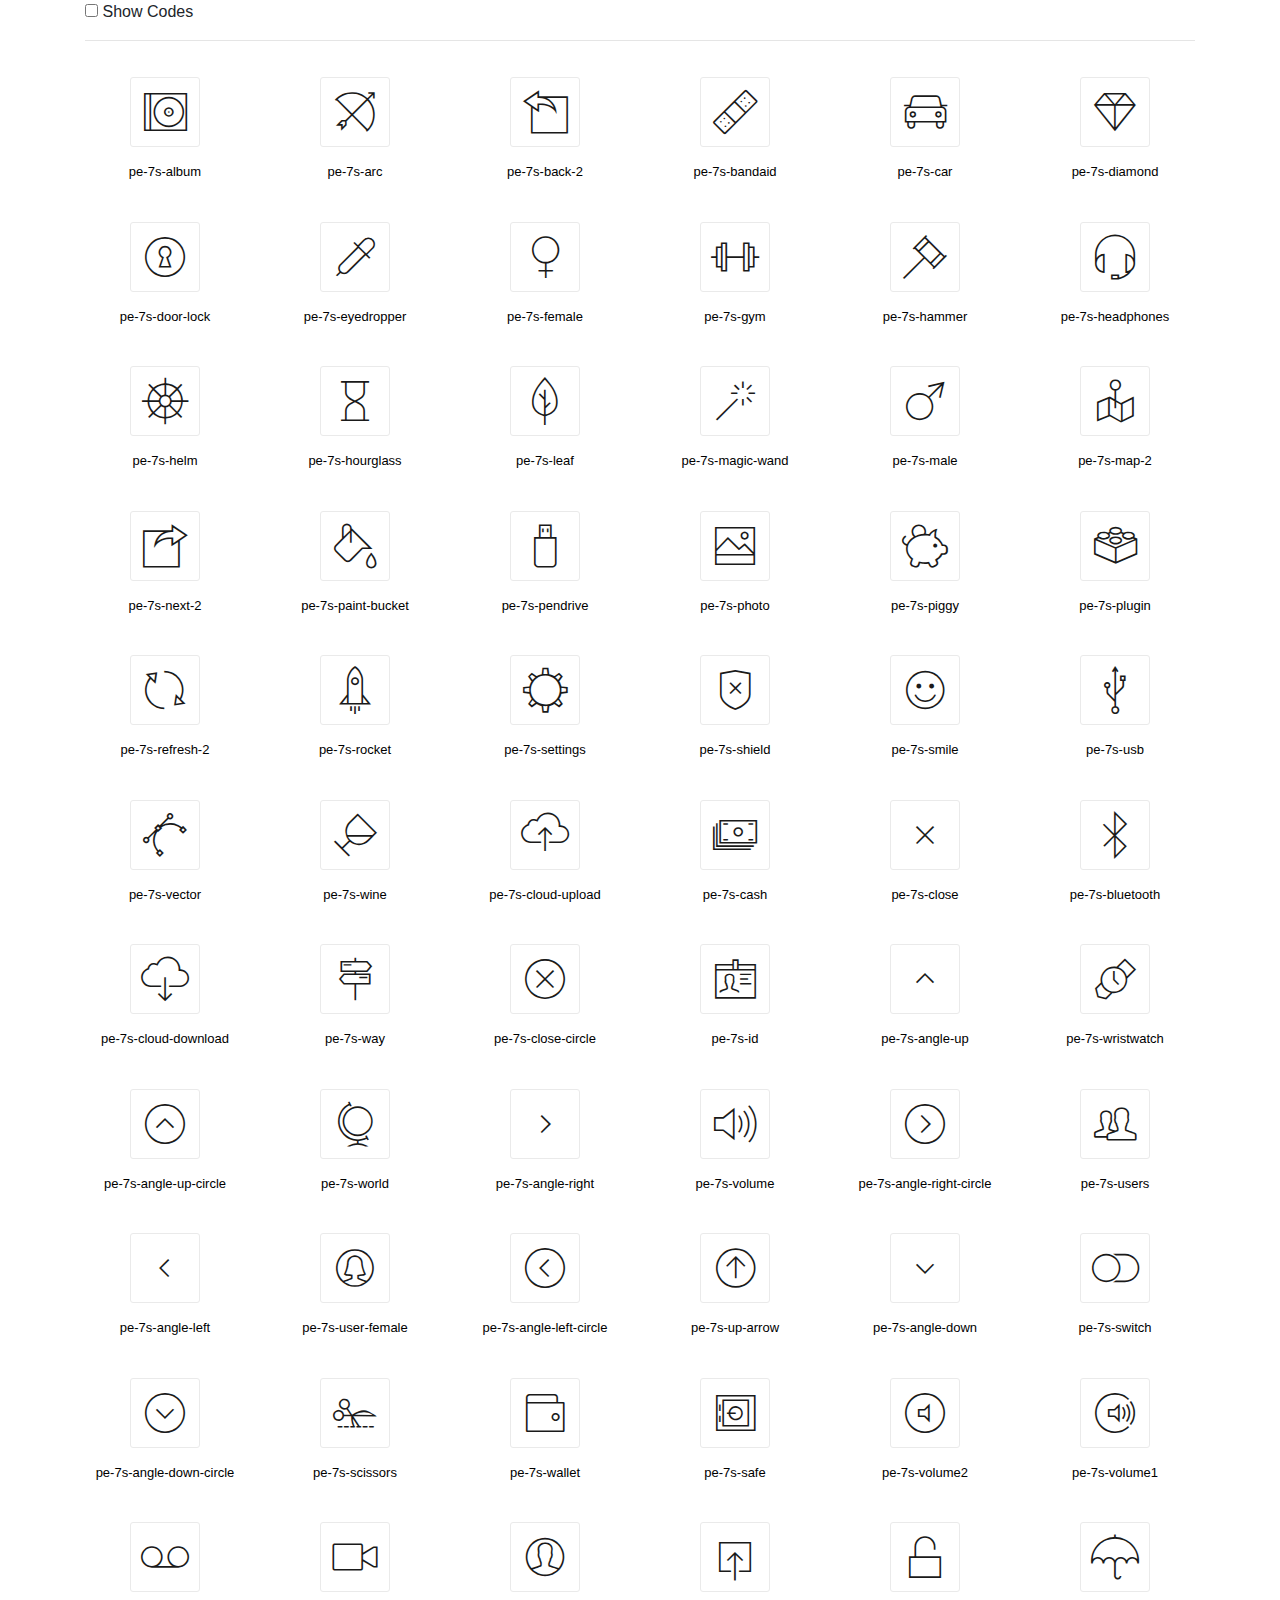
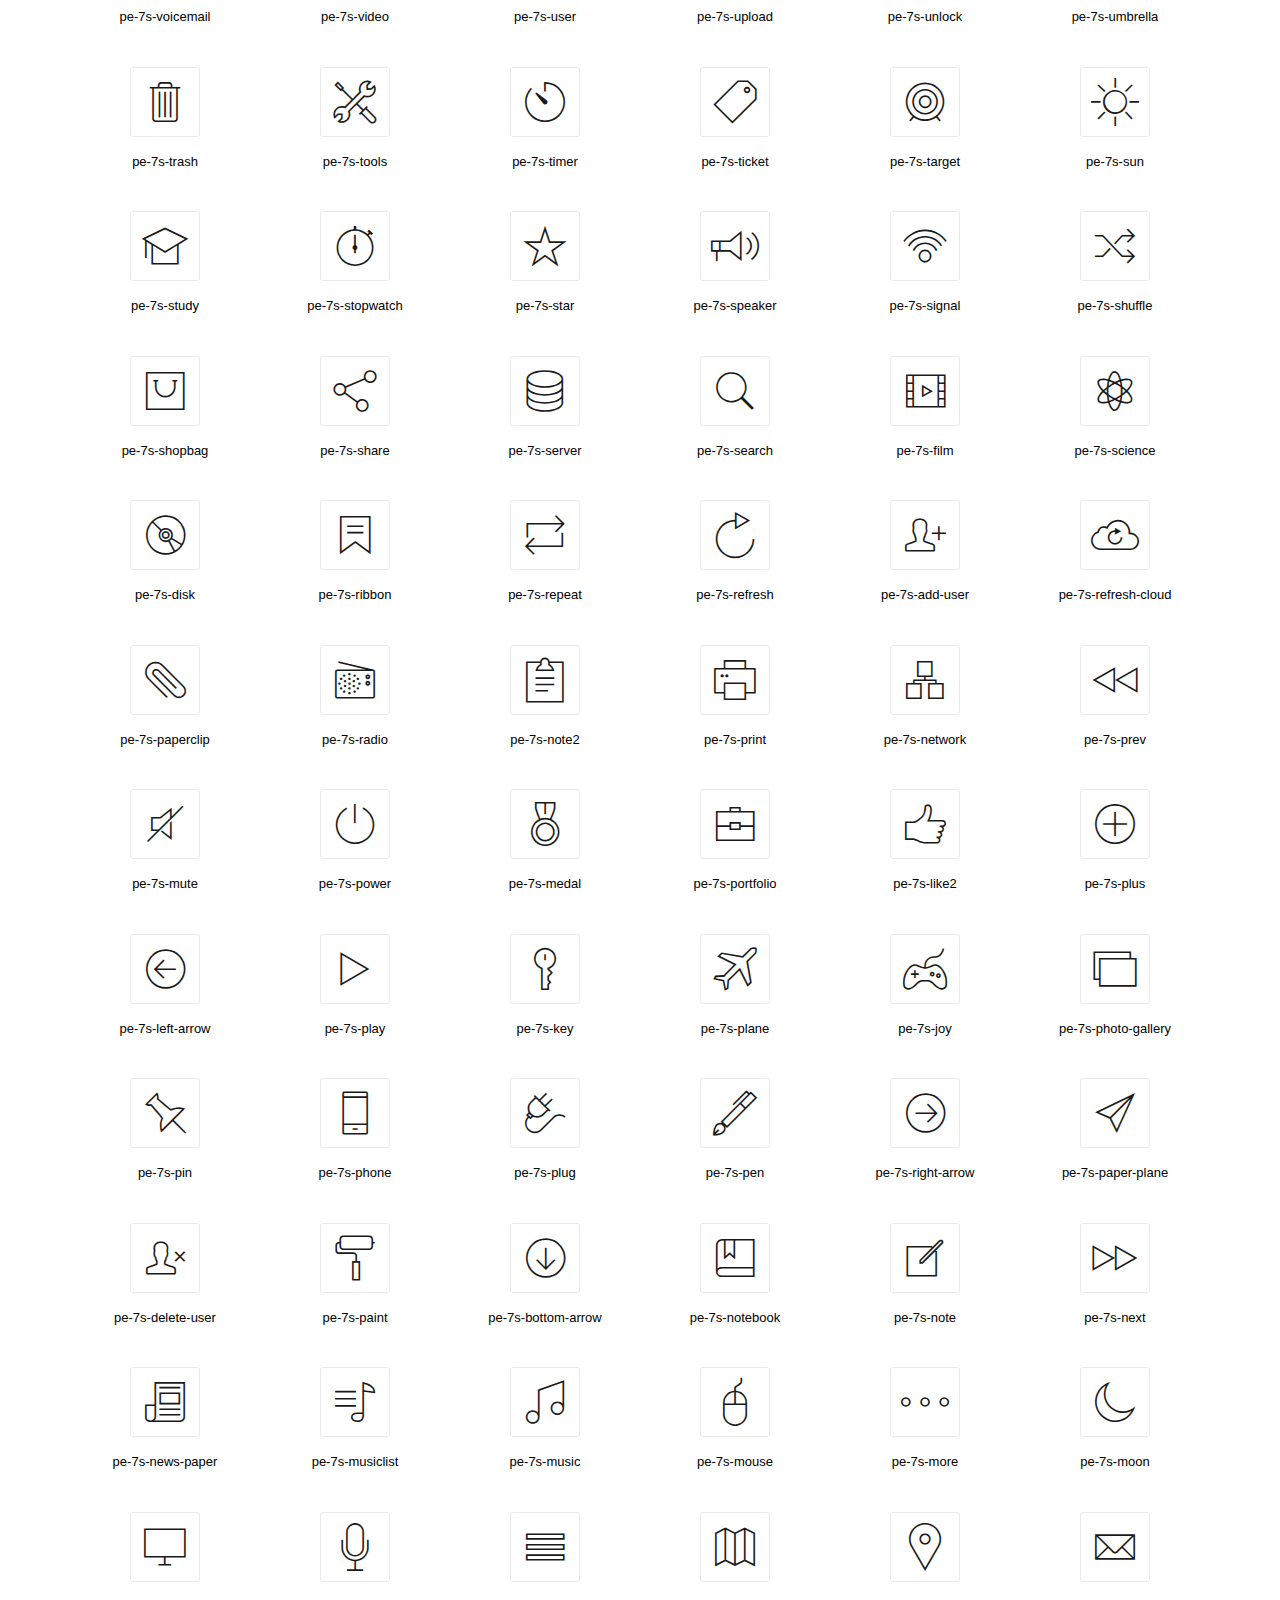
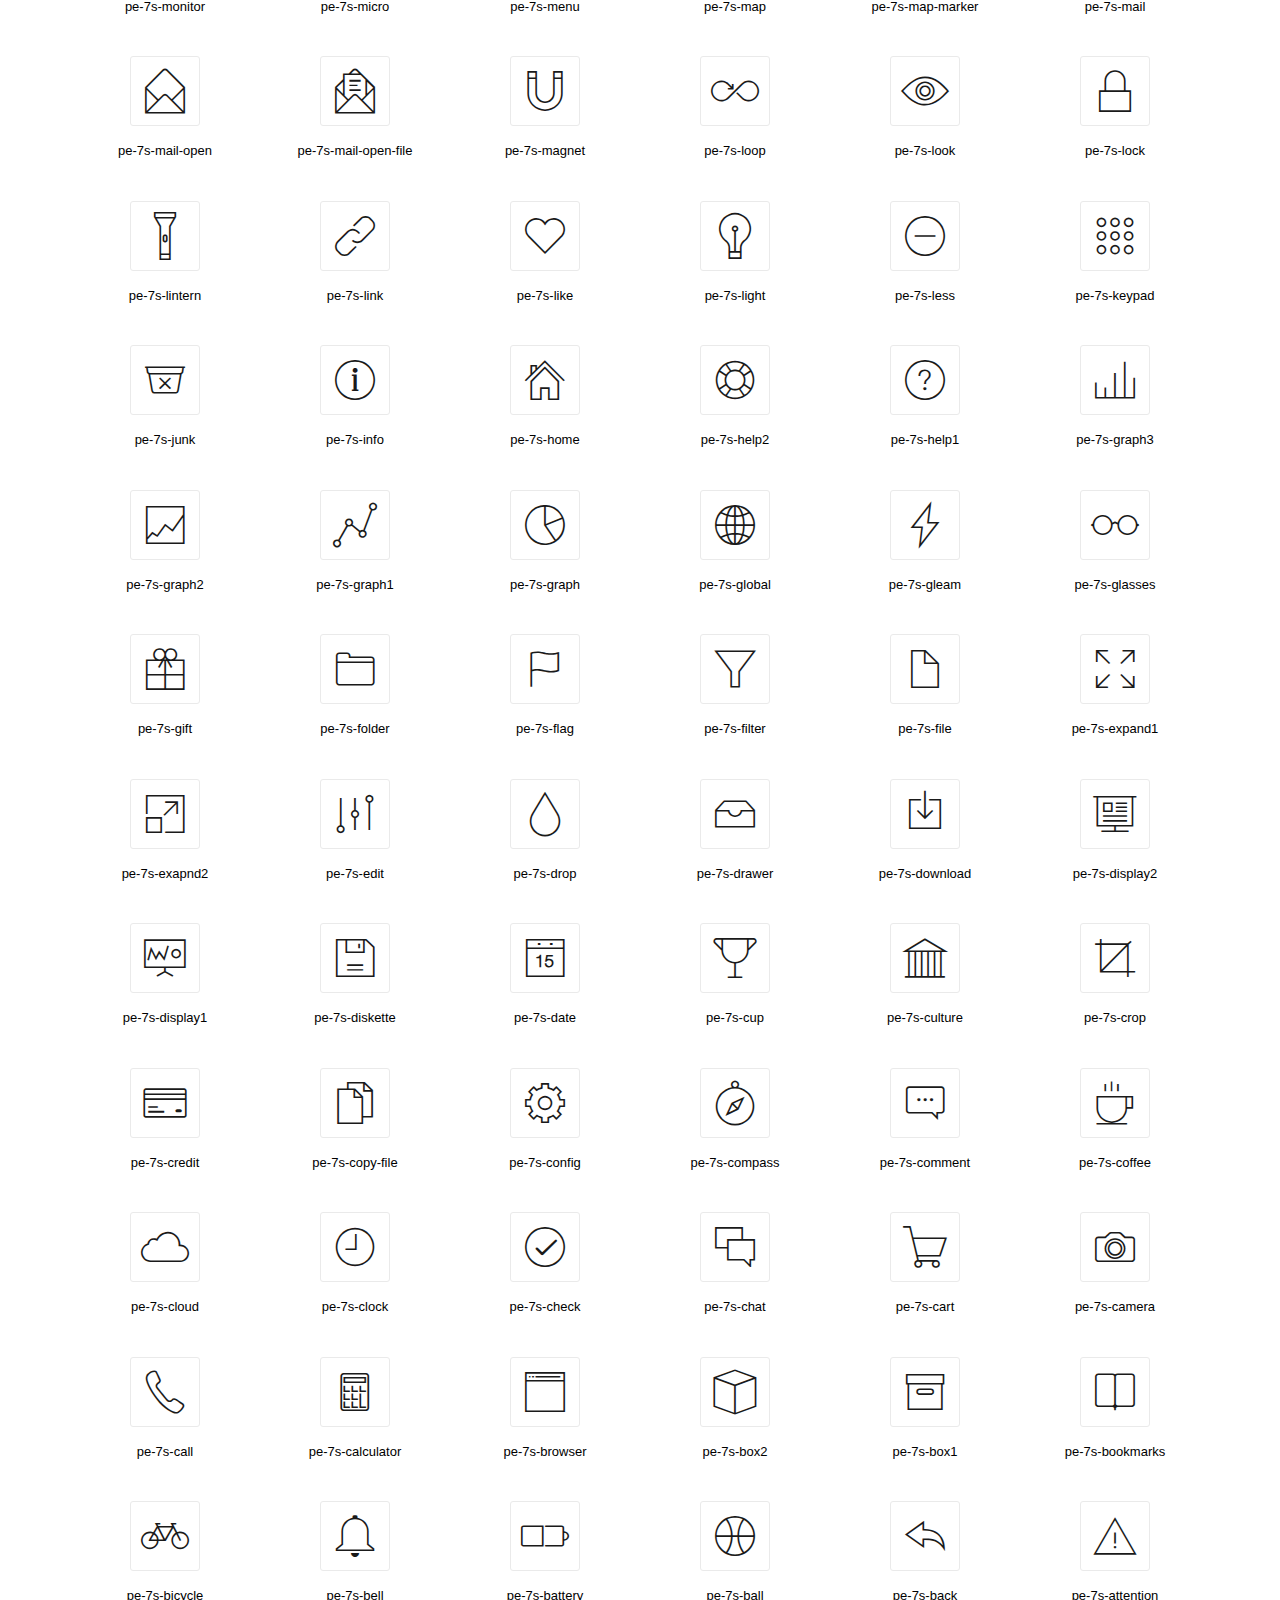
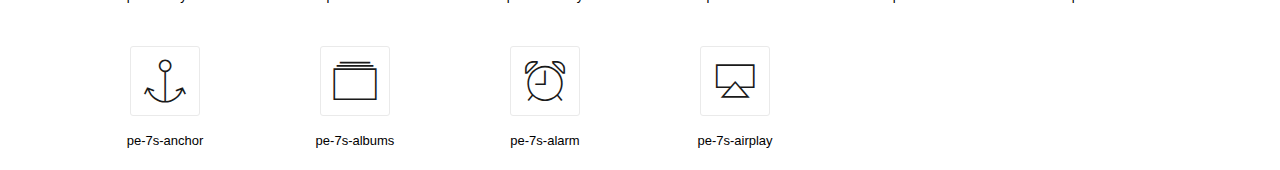
<file: css/icon_fonts/demo_icon_set_2.html>
<!DOCTYPE html>
<!--[if IE 9]><html class="ie ie9"> <![endif]-->
<html>
<head>
    <meta charset="utf-8">
    <meta http-equiv="X-UA-Compatible" content="IE=edge">
    <meta name="viewport" content="width=device-width, initial-scale=1">
  
    <!-- BASE CSS -->
    <link rel="stylesheet" href="css/icon_set_2.css">
	<link href="../bootstrap.min.css" rel="stylesheet">
    <style>
	
	.font-icon-list {
	  padding: 20px 0px 0px 0px;
	  margin-bottom: 20px; }
	
	.font-icon-list:hover {
	  cursor: pointer; }
	
	.font-icon-detail {
	  text-align: center; }
	
	.font-icon-detail span:first-child {
	  display: inline-block;
	  transition: color 150ms linear, background 150ms linear, font-size 150ms linear, width 150ms;
	  padding: 10px 0px;
	  width: 70px;
	  font-size: 48px;
	  color: #1a1a1a;
	  border: 1px solid #eaeaea;
	  border-radius: 3px; }
	
	.font-icon-name {
	  font-size: 13px;
	  margin-top: 15px;
	  display: block;
	  text-align: center;
	  width: 100%;
	  padding: 0;
	  border: 0; }
	
	.font-icon-name:focus, .font-icon-name:active {
	  outline: none; }
	
	.font-icon-code {
	  max-height: 0;
	  overflow: hidden;
	  text-align: center;
	  opacity: 0;
	  transition: max-height 200ms linear, opacity 200ms linear; }
	
	.font-icon-code.show {
	  max-height: 200px;
	  opacity: 1; }
	
	.code-value, .unicode, .unicode-text {
	  background: none;
	  text-align: center;
	  border: none;
	  color: #a0a0a0; }
	
	.code-value {
	  display: block;
	  width: 100%; }
	
	.unicode, .unicode-text {
	  color: #a0a0a0; }
	
	.unicode {
	  float: left;
	  font-family: "Pe-icon-7-stroke";
	  text-align: right;
	  width: 38%;
	  padding-right: 5px; }
	
	.unicode-text {
	  text-align: left;
	  float: left;
	  display: inline-block;
	  width: 100px;
	  border: none; }
	
	.unicode-text:focus,
	.unicode-text:active {
	  outline: none; }
	
	.font-icon-list:hover .font-icon-name,
	.font-icon-list:hover .code-value,
	.font-icon-list:hover .unicode,
	.font-icon-list:hover .unicode-text,
	.font-icon-detail.zeroclipboard-is-hover .font-icon-name,
	.font-icon-detail.zeroclipboard-is-hover + .font-icon-code .code-value,
	.font-icon-detail.zeroclipboard-is-hover + .font-icon-code .unicode,
	.font-icon-detail.zeroclipboard-is-hover + .font-icon-code .unicode-text {
	  cursor: text;
	  color: #1a1a1a; }
	.font-icon-list:hover .font-icon-detail span:first-child,
	.font-icon-detail.zeroclipboard-is-hover span:first-child {
	  color: #fff;
	  background: #1a1a1a; }
	.font-icon-name::-moz-selection,
	.code-value::-moz-selection,
	.unicode::-moz-selection,
	.unicode-text::-moz-selection,
	.font-icon-name::-moz-selection {
	  background: #aadce2;
	  color: #1a1a1a; }
	
	.font-icon-name::selection,
	.code-value::selection,
	.unicode::selection,
	.unicode-text::selection,
	.font-icon-name::selection {
	  background: #aadce2;
	  color: #1a1a1a; }
	
	.font-icon-name::-moz-selection,
	.code-value::-moz-selection,
	.unicode::-moz-selection,
	.unicode-text::-moz-selection,
	.font-icon-name::-moz-selection {
	  background: #aadce2;
	  color: #1a1a1a; }

	</style>

</head>

<body>


        <div class="container margin_60">
        <div class="row">
        <div class="col-md-12">
                 <input id="chkbx-1" type="checkbox" class="checkbox" style="display:inline">
                <label for="chkbx-1" style="display:inline"> Show Codes</label>
        </div>
        </div>
        <hr>
        <div id="all-icons" class="row">
          <div class="font-icon-list col-md-2 col-sm-3 col-xs-6 col-xs-6">
            <div class="font-icon-detail"><span class="pe-7s-album"></span>
              <input type="text" value="pe-7s-album" class="font-icon-name">
            </div>
            <fieldset class="font-icon-code">
              <input type="text" readonly value="e6aa" class="code-value">
              <input type="text" readonly maxlength="1" value="" class="unicode">
              <input type="text" value="&amp;#xe6aa" class="unicode-text">
            </fieldset>
          </div>
          <div class="font-icon-list col-md-2 col-sm-3 col-xs-6 col-xs-6">
            <div class="font-icon-detail"><span class="pe-7s-arc"></span>
              <input type="text" value="pe-7s-arc" class="font-icon-name">
            </div>
            <fieldset class="font-icon-code">
              <input type="text" readonly value="e6ab" class="code-value">
              <input type="text" readonly maxlength="1" value="" class="unicode">
              <input type="text" value="&amp;#xe6ab" class="unicode-text">
            </fieldset>
          </div>
          <div class="font-icon-list col-md-2 col-sm-3 col-xs-6 col-xs-6">
            <div class="font-icon-detail"><span class="pe-7s-back-2"></span>
              <input type="text" value="pe-7s-back-2" class="font-icon-name">
            </div>
            <fieldset class="font-icon-code">
              <input type="text" readonly value="e6ac" class="code-value">
              <input type="text" readonly maxlength="1" value="" class="unicode">
              <input type="text" value="&amp;#xe6ac" class="unicode-text">
            </fieldset>
          </div>
          <div class="font-icon-list col-md-2 col-sm-3 col-xs-6 col-xs-6">
            <div class="font-icon-detail"><span class="pe-7s-bandaid"></span>
              <input type="text" value="pe-7s-bandaid" class="font-icon-name">
            </div>
            <fieldset class="font-icon-code">
              <input type="text" readonly value="e6ad" class="code-value">
              <input type="text" readonly maxlength="1" value="" class="unicode">
              <input type="text" value="&amp;#xe6ad" class="unicode-text">
            </fieldset>
          </div>
          <div class="font-icon-list col-md-2 col-sm-3 col-xs-6 col-xs-6">
            <div class="font-icon-detail"><span class="pe-7s-car"></span>
              <input type="text" value="pe-7s-car" class="font-icon-name">
            </div>
            <fieldset class="font-icon-code">
              <input type="text" readonly value="e6ae" class="code-value">
              <input type="text" readonly maxlength="1" value="" class="unicode">
              <input type="text" value="&amp;#xe6ae" class="unicode-text">
            </fieldset>
          </div>
          <div class="font-icon-list col-md-2 col-sm-3 col-xs-6 col-xs-6">
            <div class="font-icon-detail"><span class="pe-7s-diamond"></span>
              <input type="text" value="pe-7s-diamond" class="font-icon-name">
            </div>
            <fieldset class="font-icon-code">
              <input type="text" readonly value="e6af" class="code-value">
              <input type="text" readonly maxlength="1" value="" class="unicode">
              <input type="text" value="&amp;#xe6af" class="unicode-text">
            </fieldset>
          </div>
          <div class="font-icon-list col-md-2 col-sm-3 col-xs-6 col-xs-6">
            <div class="font-icon-detail"><span class="pe-7s-door-lock"></span>
              <input type="text" value="pe-7s-door-lock" class="font-icon-name">
            </div>
            <fieldset class="font-icon-code">
              <input type="text" readonly value="e6b0" class="code-value">
              <input type="text" readonly maxlength="1" value="" class="unicode">
              <input type="text" value="&amp;#xe6b0" class="unicode-text">
            </fieldset>
          </div>
          <div class="font-icon-list col-md-2 col-sm-3 col-xs-6 col-xs-6">
            <div class="font-icon-detail"><span class="pe-7s-eyedropper"></span>
              <input type="text" value="pe-7s-eyedropper" class="font-icon-name">
            </div>
            <fieldset class="font-icon-code">
              <input type="text" readonly value="e6b1" class="code-value">
              <input type="text" readonly maxlength="1" value="" class="unicode">
              <input type="text" value="&amp;#xe6b1" class="unicode-text">
            </fieldset>
          </div>
          <div class="font-icon-list col-md-2 col-sm-3 col-xs-6 col-xs-6">
            <div class="font-icon-detail"><span class="pe-7s-female"></span>
              <input type="text" value="pe-7s-female" class="font-icon-name">
            </div>
            <fieldset class="font-icon-code">
              <input type="text" readonly value="e6b2" class="code-value">
              <input type="text" readonly maxlength="1" value="" class="unicode">
              <input type="text" value="&amp;#xe6b2" class="unicode-text">
            </fieldset>
          </div>
          <div class="font-icon-list col-md-2 col-sm-3 col-xs-6 col-xs-6">
            <div class="font-icon-detail"><span class="pe-7s-gym"></span>
              <input type="text" value="pe-7s-gym" class="font-icon-name">
            </div>
            <fieldset class="font-icon-code">
              <input type="text" readonly value="e6b3" class="code-value">
              <input type="text" readonly maxlength="1" value="" class="unicode">
              <input type="text" value="&amp;#xe6b3" class="unicode-text">
            </fieldset>
          </div>
          <div class="font-icon-list col-md-2 col-sm-3 col-xs-6 col-xs-6">
            <div class="font-icon-detail"><span class="pe-7s-hammer"></span>
              <input type="text" value="pe-7s-hammer" class="font-icon-name">
            </div>
            <fieldset class="font-icon-code">
              <input type="text" readonly value="e6b4" class="code-value">
              <input type="text" readonly maxlength="1" value="" class="unicode">
              <input type="text" value="&amp;#xe6b4" class="unicode-text">
            </fieldset>
          </div>
          <div class="font-icon-list col-md-2 col-sm-3 col-xs-6 col-xs-6">
            <div class="font-icon-detail"><span class="pe-7s-headphones"></span>
              <input type="text" value="pe-7s-headphones" class="font-icon-name">
            </div>
            <fieldset class="font-icon-code">
              <input type="text" readonly value="e6b5" class="code-value">
              <input type="text" readonly maxlength="1" value="" class="unicode">
              <input type="text" value="&amp;#xe6b5" class="unicode-text">
            </fieldset>
          </div>
          <div class="font-icon-list col-md-2 col-sm-3 col-xs-6 col-xs-6">
            <div class="font-icon-detail"><span class="pe-7s-helm"></span>
              <input type="text" value="pe-7s-helm" class="font-icon-name">
            </div>
            <fieldset class="font-icon-code">
              <input type="text" readonly value="e6b6" class="code-value">
              <input type="text" readonly maxlength="1" value="" class="unicode">
              <input type="text" value="&amp;#xe6b6" class="unicode-text">
            </fieldset>
          </div>
          <div class="font-icon-list col-md-2 col-sm-3 col-xs-6 col-xs-6">
            <div class="font-icon-detail"><span class="pe-7s-hourglass"></span>
              <input type="text" value="pe-7s-hourglass" class="font-icon-name">
            </div>
            <fieldset class="font-icon-code">
              <input type="text" readonly value="e6b7" class="code-value">
              <input type="text" readonly maxlength="1" value="" class="unicode">
              <input type="text" value="&amp;#xe6b7" class="unicode-text">
            </fieldset>
          </div>
          <div class="font-icon-list col-md-2 col-sm-3 col-xs-6 col-xs-6">
            <div class="font-icon-detail"><span class="pe-7s-leaf"></span>
              <input type="text" value="pe-7s-leaf" class="font-icon-name">
            </div>
            <fieldset class="font-icon-code">
              <input type="text" readonly value="e6b8" class="code-value">
              <input type="text" readonly maxlength="1" value="" class="unicode">
              <input type="text" value="&amp;#xe6b8" class="unicode-text">
            </fieldset>
          </div>
          <div class="font-icon-list col-md-2 col-sm-3 col-xs-6 col-xs-6">
            <div class="font-icon-detail"><span class="pe-7s-magic-wand"></span>
              <input type="text" value="pe-7s-magic-wand" class="font-icon-name">
            </div>
            <fieldset class="font-icon-code">
              <input type="text" readonly value="e6b9" class="code-value">
              <input type="text" readonly maxlength="1" value="" class="unicode">
              <input type="text" value="&amp;#xe6b9" class="unicode-text">
            </fieldset>
          </div>
          <div class="font-icon-list col-md-2 col-sm-3 col-xs-6 col-xs-6">
            <div class="font-icon-detail"><span class="pe-7s-male"></span>
              <input type="text" value="pe-7s-male" class="font-icon-name">
            </div>
            <fieldset class="font-icon-code">
              <input type="text" readonly value="e6ba" class="code-value">
              <input type="text" readonly maxlength="1" value="" class="unicode">
              <input type="text" value="&amp;#xe6ba" class="unicode-text">
            </fieldset>
          </div>
          <div class="font-icon-list col-md-2 col-sm-3 col-xs-6 col-xs-6">
            <div class="font-icon-detail"><span class="pe-7s-map-2"></span>
              <input type="text" value="pe-7s-map-2" class="font-icon-name">
            </div>
            <fieldset class="font-icon-code">
              <input type="text" readonly value="e6bb" class="code-value">
              <input type="text" readonly maxlength="1" value="" class="unicode">
              <input type="text" value="&amp;#xe6bb" class="unicode-text">
            </fieldset>
          </div>
          <div class="font-icon-list col-md-2 col-sm-3 col-xs-6 col-xs-6">
            <div class="font-icon-detail"><span class="pe-7s-next-2"></span>
              <input type="text" value="pe-7s-next-2" class="font-icon-name">
            </div>
            <fieldset class="font-icon-code">
              <input type="text" readonly value="e6bc" class="code-value">
              <input type="text" readonly maxlength="1" value="" class="unicode">
              <input type="text" value="&amp;#xe6bc" class="unicode-text">
            </fieldset>
          </div>
          <div class="font-icon-list col-md-2 col-sm-3 col-xs-6 col-xs-6">
            <div class="font-icon-detail"><span class="pe-7s-paint-bucket"></span>
              <input type="text" value="pe-7s-paint-bucket" class="font-icon-name">
            </div>
            <fieldset class="font-icon-code">
              <input type="text" readonly value="e6bd" class="code-value">
              <input type="text" readonly maxlength="1" value="" class="unicode">
              <input type="text" value="&amp;#xe6bd" class="unicode-text">
            </fieldset>
          </div>
          <div class="font-icon-list col-md-2 col-sm-3 col-xs-6 col-xs-6">
            <div class="font-icon-detail"><span class="pe-7s-pendrive"></span>
              <input type="text" value="pe-7s-pendrive" class="font-icon-name">
            </div>
            <fieldset class="font-icon-code">
              <input type="text" readonly value="e6be" class="code-value">
              <input type="text" readonly maxlength="1" value="" class="unicode">
              <input type="text" value="&amp;#xe6be" class="unicode-text">
            </fieldset>
          </div>
          <div class="font-icon-list col-md-2 col-sm-3 col-xs-6 col-xs-6">
            <div class="font-icon-detail"><span class="pe-7s-photo"></span>
              <input type="text" value="pe-7s-photo" class="font-icon-name">
            </div>
            <fieldset class="font-icon-code">
              <input type="text" readonly value="e6bf" class="code-value">
              <input type="text" readonly maxlength="1" value="" class="unicode">
              <input type="text" value="&amp;#xe6bf" class="unicode-text">
            </fieldset>
          </div>
          <div class="font-icon-list col-md-2 col-sm-3 col-xs-6 col-xs-6">
            <div class="font-icon-detail"><span class="pe-7s-piggy"></span>
              <input type="text" value="pe-7s-piggy" class="font-icon-name">
            </div>
            <fieldset class="font-icon-code">
              <input type="text" readonly value="e6c0" class="code-value">
              <input type="text" readonly maxlength="1" value="" class="unicode">
              <input type="text" value="&amp;#xe6c0" class="unicode-text">
            </fieldset>
          </div>
          <div class="font-icon-list col-md-2 col-sm-3 col-xs-6 col-xs-6">
            <div class="font-icon-detail"><span class="pe-7s-plugin"></span>
              <input type="text" value="pe-7s-plugin" class="font-icon-name">
            </div>
            <fieldset class="font-icon-code">
              <input type="text" readonly value="e6c1" class="code-value">
              <input type="text" readonly maxlength="1" value="" class="unicode">
              <input type="text" value="&amp;#xe6c1" class="unicode-text">
            </fieldset>
          </div>
          <div class="font-icon-list col-md-2 col-sm-3 col-xs-6 col-xs-6">
            <div class="font-icon-detail"><span class="pe-7s-refresh-2"></span>
              <input type="text" value="pe-7s-refresh-2" class="font-icon-name">
            </div>
            <fieldset class="font-icon-code">
              <input type="text" readonly value="e6c2" class="code-value">
              <input type="text" readonly maxlength="1" value="" class="unicode">
              <input type="text" value="&amp;#xe6c2" class="unicode-text">
            </fieldset>
          </div>
          <div class="font-icon-list col-md-2 col-sm-3 col-xs-6 col-xs-6">
            <div class="font-icon-detail"><span class="pe-7s-rocket"></span>
              <input type="text" value="pe-7s-rocket" class="font-icon-name">
            </div>
            <fieldset class="font-icon-code">
              <input type="text" readonly value="e6c3" class="code-value">
              <input type="text" readonly maxlength="1" value="" class="unicode">
              <input type="text" value="&amp;#xe6c3" class="unicode-text">
            </fieldset>
          </div>
          <div class="font-icon-list col-md-2 col-sm-3 col-xs-6 col-xs-6">
            <div class="font-icon-detail"><span class="pe-7s-settings"></span>
              <input type="text" value="pe-7s-settings" class="font-icon-name">
            </div>
            <fieldset class="font-icon-code">
              <input type="text" readonly value="e6c4" class="code-value">
              <input type="text" readonly maxlength="1" value="" class="unicode">
              <input type="text" value="&amp;#xe6c4" class="unicode-text">
            </fieldset>
          </div>
          <div class="font-icon-list col-md-2 col-sm-3 col-xs-6 col-xs-6">
            <div class="font-icon-detail"><span class="pe-7s-shield"></span>
              <input type="text" value="pe-7s-shield" class="font-icon-name">
            </div>
            <fieldset class="font-icon-code">
              <input type="text" readonly value="e6c5" class="code-value">
              <input type="text" readonly maxlength="1" value="" class="unicode">
              <input type="text" value="&amp;#xe6c5" class="unicode-text">
            </fieldset>
          </div>
          <div class="font-icon-list col-md-2 col-sm-3 col-xs-6 col-xs-6">
            <div class="font-icon-detail"><span class="pe-7s-smile"></span>
              <input type="text" value="pe-7s-smile" class="font-icon-name">
            </div>
            <fieldset class="font-icon-code">
              <input type="text" readonly value="e6c6" class="code-value">
              <input type="text" readonly maxlength="1" value="" class="unicode">
              <input type="text" value="&amp;#xe6c6" class="unicode-text">
            </fieldset>
          </div>
          <div class="font-icon-list col-md-2 col-sm-3 col-xs-6 col-xs-6">
            <div class="font-icon-detail"><span class="pe-7s-usb"></span>
              <input type="text" value="pe-7s-usb" class="font-icon-name">
            </div>
            <fieldset class="font-icon-code">
              <input type="text" readonly value="e6c7" class="code-value">
              <input type="text" readonly maxlength="1" value="" class="unicode">
              <input type="text" value="&amp;#xe6c7" class="unicode-text">
            </fieldset>
          </div>
          <div class="font-icon-list col-md-2 col-sm-3 col-xs-6 col-xs-6">
            <div class="font-icon-detail"><span class="pe-7s-vector"></span>
              <input type="text" value="pe-7s-vector" class="font-icon-name">
            </div>
            <fieldset class="font-icon-code">
              <input type="text" readonly value="e6c8" class="code-value">
              <input type="text" readonly maxlength="1" value="" class="unicode">
              <input type="text" value="&amp;#xe6c8" class="unicode-text">
            </fieldset>
          </div>
          <div class="font-icon-list col-md-2 col-sm-3 col-xs-6 col-xs-6">
            <div class="font-icon-detail"><span class="pe-7s-wine"></span>
              <input type="text" value="pe-7s-wine" class="font-icon-name">
            </div>
            <fieldset class="font-icon-code">
              <input type="text" readonly value="e6c9" class="code-value">
              <input type="text" readonly maxlength="1" value="" class="unicode">
              <input type="text" value="&amp;#xe6c9" class="unicode-text">
            </fieldset>
          </div>
          <div class="font-icon-list col-md-2 col-sm-3 col-xs-6 col-xs-6">
            <div class="font-icon-detail"><span class="pe-7s-cloud-upload"></span>
              <input type="text" value="pe-7s-cloud-upload" class="font-icon-name">
            </div>
            <fieldset class="font-icon-code">
              <input type="text" readonly value="e68a" class="code-value">
              <input type="text" readonly maxlength="1" value="" class="unicode">
              <input type="text" value="&amp;#xe68a" class="unicode-text">
            </fieldset>
          </div>
          <div class="font-icon-list col-md-2 col-sm-3 col-xs-6 col-xs-6">
            <div class="font-icon-detail"><span class="pe-7s-cash"></span>
              <input type="text" value="pe-7s-cash" class="font-icon-name">
            </div>
            <fieldset class="font-icon-code">
              <input type="text" readonly value="e68c" class="code-value">
              <input type="text" readonly maxlength="1" value="" class="unicode">
              <input type="text" value="&amp;#xe68c" class="unicode-text">
            </fieldset>
          </div>
          <div class="font-icon-list col-md-2 col-sm-3 col-xs-6 col-xs-6">
            <div class="font-icon-detail"><span class="pe-7s-close"></span>
              <input type="text" value="pe-7s-close" class="font-icon-name">
            </div>
            <fieldset class="font-icon-code">
              <input type="text" readonly value="e680" class="code-value">
              <input type="text" readonly maxlength="1" value="" class="unicode">
              <input type="text" value="&amp;#xe680" class="unicode-text">
            </fieldset>
          </div>
          <div class="font-icon-list col-md-2 col-sm-3 col-xs-6 col-xs-6">
            <div class="font-icon-detail"><span class="pe-7s-bluetooth"></span>
              <input type="text" value="pe-7s-bluetooth" class="font-icon-name">
            </div>
            <fieldset class="font-icon-code">
              <input type="text" readonly value="e68d" class="code-value">
              <input type="text" readonly maxlength="1" value="" class="unicode">
              <input type="text" value="&amp;#xe68d" class="unicode-text">
            </fieldset>
          </div>
          <div class="font-icon-list col-md-2 col-sm-3 col-xs-6 col-xs-6">
            <div class="font-icon-detail"><span class="pe-7s-cloud-download"></span>
              <input type="text" value="pe-7s-cloud-download" class="font-icon-name">
            </div>
            <fieldset class="font-icon-code">
              <input type="text" readonly value="e68b" class="code-value">
              <input type="text" readonly maxlength="1" value="" class="unicode">
              <input type="text" value="&amp;#xe68b" class="unicode-text">
            </fieldset>
          </div>
          <div class="font-icon-list col-md-2 col-sm-3 col-xs-6 col-xs-6">
            <div class="font-icon-detail"><span class="pe-7s-way"></span>
              <input type="text" value="pe-7s-way" class="font-icon-name">
            </div>
            <fieldset class="font-icon-code">
              <input type="text" readonly value="e68e" class="code-value">
              <input type="text" readonly maxlength="1" value="" class="unicode">
              <input type="text" value="&amp;#xe68e" class="unicode-text">
            </fieldset>
          </div>
          <div class="font-icon-list col-md-2 col-sm-3 col-xs-6 col-xs-6">
            <div class="font-icon-detail"><span class="pe-7s-close-circle"></span>
              <input type="text" value="pe-7s-close-circle" class="font-icon-name">
            </div>
            <fieldset class="font-icon-code">
              <input type="text" readonly value="e681" class="code-value">
              <input type="text" readonly maxlength="1" value="" class="unicode">
              <input type="text" value="&amp;#xe681" class="unicode-text">
            </fieldset>
          </div>
          <div class="font-icon-list col-md-2 col-sm-3 col-xs-6 col-xs-6">
            <div class="font-icon-detail"><span class="pe-7s-id"></span>
              <input type="text" value="pe-7s-id" class="font-icon-name">
            </div>
            <fieldset class="font-icon-code">
              <input type="text" readonly value="e68f" class="code-value">
              <input type="text" readonly maxlength="1" value="" class="unicode">
              <input type="text" value="&amp;#xe68f" class="unicode-text">
            </fieldset>
          </div>
          <div class="font-icon-list col-md-2 col-sm-3 col-xs-6 col-xs-6">
            <div class="font-icon-detail"><span class="pe-7s-angle-up"></span>
              <input type="text" value="pe-7s-angle-up" class="font-icon-name">
            </div>
            <fieldset class="font-icon-code">
              <input type="text" readonly value="e682" class="code-value">
              <input type="text" readonly maxlength="1" value="" class="unicode">
              <input type="text" value="&amp;#xe682" class="unicode-text">
            </fieldset>
          </div>
          <div class="font-icon-list col-md-2 col-sm-3 col-xs-6 col-xs-6">
            <div class="font-icon-detail"><span class="pe-7s-wristwatch"></span>
              <input type="text" value="pe-7s-wristwatch" class="font-icon-name">
            </div>
            <fieldset class="font-icon-code">
              <input type="text" readonly value="e690" class="code-value">
              <input type="text" readonly maxlength="1" value="" class="unicode">
              <input type="text" value="&amp;#xe690" class="unicode-text">
            </fieldset>
          </div>
          <div class="font-icon-list col-md-2 col-sm-3 col-xs-6 col-xs-6">
            <div class="font-icon-detail"><span class="pe-7s-angle-up-circle"></span>
              <input type="text" value="pe-7s-angle-up-circle" class="font-icon-name">
            </div>
            <fieldset class="font-icon-code">
              <input type="text" readonly value="e683" class="code-value">
              <input type="text" readonly maxlength="1" value="" class="unicode">
              <input type="text" value="&amp;#xe683" class="unicode-text">
            </fieldset>
          </div>
          <div class="font-icon-list col-md-2 col-sm-3 col-xs-6 col-xs-6">
            <div class="font-icon-detail"><span class="pe-7s-world"></span>
              <input type="text" value="pe-7s-world" class="font-icon-name">
            </div>
            <fieldset class="font-icon-code">
              <input type="text" readonly value="e691" class="code-value">
              <input type="text" readonly maxlength="1" value="" class="unicode">
              <input type="text" value="&amp;#xe691" class="unicode-text">
            </fieldset>
          </div>
          <div class="font-icon-list col-md-2 col-sm-3 col-xs-6 col-xs-6">
            <div class="font-icon-detail"><span class="pe-7s-angle-right"></span>
              <input type="text" value="pe-7s-angle-right" class="font-icon-name">
            </div>
            <fieldset class="font-icon-code">
              <input type="text" readonly value="e684" class="code-value">
              <input type="text" readonly maxlength="1" value="" class="unicode">
              <input type="text" value="&amp;#xe684" class="unicode-text">
            </fieldset>
          </div>
          <div class="font-icon-list col-md-2 col-sm-3 col-xs-6 col-xs-6">
            <div class="font-icon-detail"><span class="pe-7s-volume"></span>
              <input type="text" value="pe-7s-volume" class="font-icon-name">
            </div>
            <fieldset class="font-icon-code">
              <input type="text" readonly value="e692" class="code-value">
              <input type="text" readonly maxlength="1" value="" class="unicode">
              <input type="text" value="&amp;#xe692" class="unicode-text">
            </fieldset>
          </div>
          <div class="font-icon-list col-md-2 col-sm-3 col-xs-6 col-xs-6">
            <div class="font-icon-detail"><span class="pe-7s-angle-right-circle"></span>
              <input type="text" value="pe-7s-angle-right-circle" class="font-icon-name">
            </div>
            <fieldset class="font-icon-code">
              <input type="text" readonly value="e685" class="code-value">
              <input type="text" readonly maxlength="1" value="" class="unicode">
              <input type="text" value="&amp;#xe685" class="unicode-text">
            </fieldset>
          </div>
          <div class="font-icon-list col-md-2 col-sm-3 col-xs-6 col-xs-6">
            <div class="font-icon-detail"><span class="pe-7s-users"></span>
              <input type="text" value="pe-7s-users" class="font-icon-name">
            </div>
            <fieldset class="font-icon-code">
              <input type="text" readonly value="e693" class="code-value">
              <input type="text" readonly maxlength="1" value="" class="unicode">
              <input type="text" value="&amp;#xe693" class="unicode-text">
            </fieldset>
          </div>
          <div class="font-icon-list col-md-2 col-sm-3 col-xs-6 col-xs-6">
            <div class="font-icon-detail"><span class="pe-7s-angle-left"></span>
              <input type="text" value="pe-7s-angle-left" class="font-icon-name">
            </div>
            <fieldset class="font-icon-code">
              <input type="text" readonly value="e686" class="code-value">
              <input type="text" readonly maxlength="1" value="" class="unicode">
              <input type="text" value="&amp;#xe686" class="unicode-text">
            </fieldset>
          </div>
          <div class="font-icon-list col-md-2 col-sm-3 col-xs-6 col-xs-6">
            <div class="font-icon-detail"><span class="pe-7s-user-female"></span>
              <input type="text" value="pe-7s-user-female" class="font-icon-name">
            </div>
            <fieldset class="font-icon-code">
              <input type="text" readonly value="e694" class="code-value">
              <input type="text" readonly maxlength="1" value="" class="unicode">
              <input type="text" value="&amp;#xe694" class="unicode-text">
            </fieldset>
          </div>
          <div class="font-icon-list col-md-2 col-sm-3 col-xs-6 col-xs-6">
            <div class="font-icon-detail"><span class="pe-7s-angle-left-circle"></span>
              <input type="text" value="pe-7s-angle-left-circle" class="font-icon-name">
            </div>
            <fieldset class="font-icon-code">
              <input type="text" readonly value="e687" class="code-value">
              <input type="text" readonly maxlength="1" value="" class="unicode">
              <input type="text" value="&amp;#xe687" class="unicode-text">
            </fieldset>
          </div>
          <div class="font-icon-list col-md-2 col-sm-3 col-xs-6 col-xs-6">
            <div class="font-icon-detail"><span class="pe-7s-up-arrow"></span>
              <input type="text" value="pe-7s-up-arrow" class="font-icon-name">
            </div>
            <fieldset class="font-icon-code">
              <input type="text" readonly value="e695" class="code-value">
              <input type="text" readonly maxlength="1" value="" class="unicode">
              <input type="text" value="&amp;#xe695" class="unicode-text">
            </fieldset>
          </div>
          <div class="font-icon-list col-md-2 col-sm-3 col-xs-6 col-xs-6">
            <div class="font-icon-detail"><span class="pe-7s-angle-down"></span>
              <input type="text" value="pe-7s-angle-down" class="font-icon-name">
            </div>
            <fieldset class="font-icon-code">
              <input type="text" readonly value="e688" class="code-value">
              <input type="text" readonly maxlength="1" value="" class="unicode">
              <input type="text" value="&amp;#xe688" class="unicode-text">
            </fieldset>
          </div>
          <div class="font-icon-list col-md-2 col-sm-3 col-xs-6 col-xs-6">
            <div class="font-icon-detail"><span class="pe-7s-switch"></span>
              <input type="text" value="pe-7s-switch" class="font-icon-name">
            </div>
            <fieldset class="font-icon-code">
              <input type="text" readonly value="e696" class="code-value">
              <input type="text" readonly maxlength="1" value="" class="unicode">
              <input type="text" value="&amp;#xe696" class="unicode-text">
            </fieldset>
          </div>
          <div class="font-icon-list col-md-2 col-sm-3 col-xs-6 col-xs-6">
            <div class="font-icon-detail"><span class="pe-7s-angle-down-circle"></span>
              <input type="text" value="pe-7s-angle-down-circle" class="font-icon-name">
            </div>
            <fieldset class="font-icon-code">
              <input type="text" readonly value="e689" class="code-value">
              <input type="text" readonly maxlength="1" value="" class="unicode">
              <input type="text" value="&amp;#xe689" class="unicode-text">
            </fieldset>
          </div>
          <div class="font-icon-list col-md-2 col-sm-3 col-xs-6 col-xs-6">
            <div class="font-icon-detail"><span class="pe-7s-scissors"></span>
              <input type="text" value="pe-7s-scissors" class="font-icon-name">
            </div>
            <fieldset class="font-icon-code">
              <input type="text" readonly value="e697" class="code-value">
              <input type="text" readonly maxlength="1" value="" class="unicode">
              <input type="text" value="&amp;#xe697" class="unicode-text">
            </fieldset>
          </div>
          <div class="font-icon-list col-md-2 col-sm-3 col-xs-6 col-xs-6">
            <div class="font-icon-detail"><span class="pe-7s-wallet"></span>
              <input type="text" value="pe-7s-wallet" class="font-icon-name">
            </div>
            <fieldset class="font-icon-code">
              <input type="text" readonly value="e600" class="code-value">
              <input type="text" readonly maxlength="1" value="" class="unicode">
              <input type="text" value="&amp;#xe600" class="unicode-text">
            </fieldset>
          </div>
          <div class="font-icon-list col-md-2 col-sm-3 col-xs-6 col-xs-6">
            <div class="font-icon-detail"><span class="pe-7s-safe"></span>
              <input type="text" value="pe-7s-safe" class="font-icon-name">
            </div>
            <fieldset class="font-icon-code">
              <input type="text" readonly value="e698" class="code-value">
              <input type="text" readonly maxlength="1" value="" class="unicode">
              <input type="text" value="&amp;#xe698" class="unicode-text">
            </fieldset>
          </div>
          <div class="font-icon-list col-md-2 col-sm-3 col-xs-6 col-xs-6">
            <div class="font-icon-detail"><span class="pe-7s-volume2"></span>
              <input type="text" value="pe-7s-volume2" class="font-icon-name">
            </div>
            <fieldset class="font-icon-code">
              <input type="text" readonly value="e601" class="code-value">
              <input type="text" readonly maxlength="1" value="" class="unicode">
              <input type="text" value="&amp;#xe601" class="unicode-text">
            </fieldset>
          </div>
          <div class="font-icon-list col-md-2 col-sm-3 col-xs-6 col-xs-6">
            <div class="font-icon-detail"><span class="pe-7s-volume1"></span>
              <input type="text" value="pe-7s-volume1" class="font-icon-name">
            </div>
            <fieldset class="font-icon-code">
              <input type="text" readonly value="e602" class="code-value">
              <input type="text" readonly maxlength="1" value="" class="unicode">
              <input type="text" value="&amp;#xe602" class="unicode-text">
            </fieldset>
          </div>
          <div class="font-icon-list col-md-2 col-sm-3 col-xs-6 col-xs-6">
            <div class="font-icon-detail"><span class="pe-7s-voicemail"></span>
              <input type="text" value="pe-7s-voicemail" class="font-icon-name">
            </div>
            <fieldset class="font-icon-code">
              <input type="text" readonly value="e603" class="code-value">
              <input type="text" readonly maxlength="1" value="" class="unicode">
              <input type="text" value="&amp;#xe603" class="unicode-text">
            </fieldset>
          </div>
          <div class="font-icon-list col-md-2 col-sm-3 col-xs-6 col-xs-6">
            <div class="font-icon-detail"><span class="pe-7s-video"></span>
              <input type="text" value="pe-7s-video" class="font-icon-name">
            </div>
            <fieldset class="font-icon-code">
              <input type="text" readonly value="e604" class="code-value">
              <input type="text" readonly maxlength="1" value="" class="unicode">
              <input type="text" value="&amp;#xe604" class="unicode-text">
            </fieldset>
          </div>
          <div class="font-icon-list col-md-2 col-sm-3 col-xs-6 col-xs-6">
            <div class="font-icon-detail"><span class="pe-7s-user"></span>
              <input type="text" value="pe-7s-user" class="font-icon-name">
            </div>
            <fieldset class="font-icon-code">
              <input type="text" readonly value="e605" class="code-value">
              <input type="text" readonly maxlength="1" value="" class="unicode">
              <input type="text" value="&amp;#xe605" class="unicode-text">
            </fieldset>
          </div>
          <div class="font-icon-list col-md-2 col-sm-3 col-xs-6 col-xs-6">
            <div class="font-icon-detail"><span class="pe-7s-upload"></span>
              <input type="text" value="pe-7s-upload" class="font-icon-name">
            </div>
            <fieldset class="font-icon-code">
              <input type="text" readonly value="e606" class="code-value">
              <input type="text" readonly maxlength="1" value="" class="unicode">
              <input type="text" value="&amp;#xe606" class="unicode-text">
            </fieldset>
          </div>
          <div class="font-icon-list col-md-2 col-sm-3 col-xs-6 col-xs-6">
            <div class="font-icon-detail"><span class="pe-7s-unlock"></span>
              <input type="text" value="pe-7s-unlock" class="font-icon-name">
            </div>
            <fieldset class="font-icon-code">
              <input type="text" readonly value="e607" class="code-value">
              <input type="text" readonly maxlength="1" value="" class="unicode">
              <input type="text" value="&amp;#xe607" class="unicode-text">
            </fieldset>
          </div>
          <div class="font-icon-list col-md-2 col-sm-3 col-xs-6 col-xs-6">
            <div class="font-icon-detail"><span class="pe-7s-umbrella"></span>
              <input type="text" value="pe-7s-umbrella" class="font-icon-name">
            </div>
            <fieldset class="font-icon-code">
              <input type="text" readonly value="e608" class="code-value">
              <input type="text" readonly maxlength="1" value="" class="unicode">
              <input type="text" value="&amp;#xe608" class="unicode-text">
            </fieldset>
          </div>
          <div class="font-icon-list col-md-2 col-sm-3 col-xs-6 col-xs-6">
            <div class="font-icon-detail"><span class="pe-7s-trash"></span>
              <input type="text" value="pe-7s-trash" class="font-icon-name">
            </div>
            <fieldset class="font-icon-code">
              <input type="text" readonly value="e609" class="code-value">
              <input type="text" readonly maxlength="1" value="" class="unicode">
              <input type="text" value="&amp;#xe609" class="unicode-text">
            </fieldset>
          </div>
          <div class="font-icon-list col-md-2 col-sm-3 col-xs-6 col-xs-6">
            <div class="font-icon-detail"><span class="pe-7s-tools"></span>
              <input type="text" value="pe-7s-tools" class="font-icon-name">
            </div>
            <fieldset class="font-icon-code">
              <input type="text" readonly value="e60a" class="code-value">
              <input type="text" readonly maxlength="1" value="" class="unicode">
              <input type="text" value="&amp;#xe60a" class="unicode-text">
            </fieldset>
          </div>
          <div class="font-icon-list col-md-2 col-sm-3 col-xs-6 col-xs-6">
            <div class="font-icon-detail"><span class="pe-7s-timer"></span>
              <input type="text" value="pe-7s-timer" class="font-icon-name">
            </div>
            <fieldset class="font-icon-code">
              <input type="text" readonly value="e60b" class="code-value">
              <input type="text" readonly maxlength="1" value="" class="unicode">
              <input type="text" value="&amp;#xe60b" class="unicode-text">
            </fieldset>
          </div>
          <div class="font-icon-list col-md-2 col-sm-3 col-xs-6 col-xs-6">
            <div class="font-icon-detail"><span class="pe-7s-ticket"></span>
              <input type="text" value="pe-7s-ticket" class="font-icon-name">
            </div>
            <fieldset class="font-icon-code">
              <input type="text" readonly value="e60c" class="code-value">
              <input type="text" readonly maxlength="1" value="" class="unicode">
              <input type="text" value="&amp;#xe60c" class="unicode-text">
            </fieldset>
          </div>
          <div class="font-icon-list col-md-2 col-sm-3 col-xs-6 col-xs-6">
            <div class="font-icon-detail"><span class="pe-7s-target"></span>
              <input type="text" value="pe-7s-target" class="font-icon-name">
            </div>
            <fieldset class="font-icon-code">
              <input type="text" readonly value="e60d" class="code-value">
              <input type="text" readonly maxlength="1" value="" class="unicode">
              <input type="text" value="&amp;#xe60d" class="unicode-text">
            </fieldset>
          </div>
          <div class="font-icon-list col-md-2 col-sm-3 col-xs-6 col-xs-6">
            <div class="font-icon-detail"><span class="pe-7s-sun"></span>
              <input type="text" value="pe-7s-sun" class="font-icon-name">
            </div>
            <fieldset class="font-icon-code">
              <input type="text" readonly value="e60e" class="code-value">
              <input type="text" readonly maxlength="1" value="" class="unicode">
              <input type="text" value="&amp;#xe60e" class="unicode-text">
            </fieldset>
          </div>
          <div class="font-icon-list col-md-2 col-sm-3 col-xs-6 col-xs-6">
            <div class="font-icon-detail"><span class="pe-7s-study"></span>
              <input type="text" value="pe-7s-study" class="font-icon-name">
            </div>
            <fieldset class="font-icon-code">
              <input type="text" readonly value="e60f" class="code-value">
              <input type="text" readonly maxlength="1" value="" class="unicode">
              <input type="text" value="&amp;#xe60f" class="unicode-text">
            </fieldset>
          </div>
          <div class="font-icon-list col-md-2 col-sm-3 col-xs-6 col-xs-6">
            <div class="font-icon-detail"><span class="pe-7s-stopwatch"></span>
              <input type="text" value="pe-7s-stopwatch" class="font-icon-name">
            </div>
            <fieldset class="font-icon-code">
              <input type="text" readonly value="e610" class="code-value">
              <input type="text" readonly maxlength="1" value="" class="unicode">
              <input type="text" value="&amp;#xe610" class="unicode-text">
            </fieldset>
          </div>
          <div class="font-icon-list col-md-2 col-sm-3 col-xs-6 col-xs-6">
            <div class="font-icon-detail"><span class="pe-7s-star"></span>
              <input type="text" value="pe-7s-star" class="font-icon-name">
            </div>
            <fieldset class="font-icon-code">
              <input type="text" readonly value="e611" class="code-value">
              <input type="text" readonly maxlength="1" value="" class="unicode">
              <input type="text" value="&amp;#xe611" class="unicode-text">
            </fieldset>
          </div>
          <div class="font-icon-list col-md-2 col-sm-3 col-xs-6 col-xs-6">
            <div class="font-icon-detail"><span class="pe-7s-speaker"></span>
              <input type="text" value="pe-7s-speaker" class="font-icon-name">
            </div>
            <fieldset class="font-icon-code">
              <input type="text" readonly value="e612" class="code-value">
              <input type="text" readonly maxlength="1" value="" class="unicode">
              <input type="text" value="&amp;#xe612" class="unicode-text">
            </fieldset>
          </div>
          <div class="font-icon-list col-md-2 col-sm-3 col-xs-6 col-xs-6">
            <div class="font-icon-detail"><span class="pe-7s-signal"></span>
              <input type="text" value="pe-7s-signal" class="font-icon-name">
            </div>
            <fieldset class="font-icon-code">
              <input type="text" readonly value="e613" class="code-value">
              <input type="text" readonly maxlength="1" value="" class="unicode">
              <input type="text" value="&amp;#xe613" class="unicode-text">
            </fieldset>
          </div>
          <div class="font-icon-list col-md-2 col-sm-3 col-xs-6 col-xs-6">
            <div class="font-icon-detail"><span class="pe-7s-shuffle"></span>
              <input type="text" value="pe-7s-shuffle" class="font-icon-name">
            </div>
            <fieldset class="font-icon-code">
              <input type="text" readonly value="e614" class="code-value">
              <input type="text" readonly maxlength="1" value="" class="unicode">
              <input type="text" value="&amp;#xe614" class="unicode-text">
            </fieldset>
          </div>
          <div class="font-icon-list col-md-2 col-sm-3 col-xs-6 col-xs-6">
            <div class="font-icon-detail"><span class="pe-7s-shopbag"></span>
              <input type="text" value="pe-7s-shopbag" class="font-icon-name">
            </div>
            <fieldset class="font-icon-code">
              <input type="text" readonly value="e615" class="code-value">
              <input type="text" readonly maxlength="1" value="" class="unicode">
              <input type="text" value="&amp;#xe615" class="unicode-text">
            </fieldset>
          </div>
          <div class="font-icon-list col-md-2 col-sm-3 col-xs-6 col-xs-6">
            <div class="font-icon-detail"><span class="pe-7s-share"></span>
              <input type="text" value="pe-7s-share" class="font-icon-name">
            </div>
            <fieldset class="font-icon-code">
              <input type="text" readonly value="e616" class="code-value">
              <input type="text" readonly maxlength="1" value="" class="unicode">
              <input type="text" value="&amp;#xe616" class="unicode-text">
            </fieldset>
          </div>
          <div class="font-icon-list col-md-2 col-sm-3 col-xs-6 col-xs-6">
            <div class="font-icon-detail"><span class="pe-7s-server"></span>
              <input type="text" value="pe-7s-server" class="font-icon-name">
            </div>
            <fieldset class="font-icon-code">
              <input type="text" readonly value="e617" class="code-value">
              <input type="text" readonly maxlength="1" value="" class="unicode">
              <input type="text" value="&amp;#xe617" class="unicode-text">
            </fieldset>
          </div>
          <div class="font-icon-list col-md-2 col-sm-3 col-xs-6 col-xs-6">
            <div class="font-icon-detail"><span class="pe-7s-search"></span>
              <input type="text" value="pe-7s-search" class="font-icon-name">
            </div>
            <fieldset class="font-icon-code">
              <input type="text" readonly value="e618" class="code-value">
              <input type="text" readonly maxlength="1" value="" class="unicode">
              <input type="text" value="&amp;#xe618" class="unicode-text">
            </fieldset>
          </div>
          <div class="font-icon-list col-md-2 col-sm-3 col-xs-6 col-xs-6">
            <div class="font-icon-detail"><span class="pe-7s-film"></span>
              <input type="text" value="pe-7s-film" class="font-icon-name">
            </div>
            <fieldset class="font-icon-code">
              <input type="text" readonly value="e6a5" class="code-value">
              <input type="text" readonly maxlength="1" value="" class="unicode">
              <input type="text" value="&amp;#xe6a5" class="unicode-text">
            </fieldset>
          </div>
          <div class="font-icon-list col-md-2 col-sm-3 col-xs-6 col-xs-6">
            <div class="font-icon-detail"><span class="pe-7s-science"></span>
              <input type="text" value="pe-7s-science" class="font-icon-name">
            </div>
            <fieldset class="font-icon-code">
              <input type="text" readonly value="e619" class="code-value">
              <input type="text" readonly maxlength="1" value="" class="unicode">
              <input type="text" value="&amp;#xe619" class="unicode-text">
            </fieldset>
          </div>
          <div class="font-icon-list col-md-2 col-sm-3 col-xs-6 col-xs-6">
            <div class="font-icon-detail"><span class="pe-7s-disk"></span>
              <input type="text" value="pe-7s-disk" class="font-icon-name">
            </div>
            <fieldset class="font-icon-code">
              <input type="text" readonly value="e6a6" class="code-value">
              <input type="text" readonly maxlength="1" value="" class="unicode">
              <input type="text" value="&amp;#xe6a6" class="unicode-text">
            </fieldset>
          </div>
          <div class="font-icon-list col-md-2 col-sm-3 col-xs-6 col-xs-6">
            <div class="font-icon-detail"><span class="pe-7s-ribbon"></span>
              <input type="text" value="pe-7s-ribbon" class="font-icon-name">
            </div>
            <fieldset class="font-icon-code">
              <input type="text" readonly value="e61a" class="code-value">
              <input type="text" readonly maxlength="1" value="" class="unicode">
              <input type="text" value="&amp;#xe61a" class="unicode-text">
            </fieldset>
          </div>
          <div class="font-icon-list col-md-2 col-sm-3 col-xs-6 col-xs-6">
            <div class="font-icon-detail"><span class="pe-7s-repeat"></span>
              <input type="text" value="pe-7s-repeat" class="font-icon-name">
            </div>
            <fieldset class="font-icon-code">
              <input type="text" readonly value="e61b" class="code-value">
              <input type="text" readonly maxlength="1" value="" class="unicode">
              <input type="text" value="&amp;#xe61b" class="unicode-text">
            </fieldset>
          </div>
          <div class="font-icon-list col-md-2 col-sm-3 col-xs-6 col-xs-6">
            <div class="font-icon-detail"><span class="pe-7s-refresh"></span>
              <input type="text" value="pe-7s-refresh" class="font-icon-name">
            </div>
            <fieldset class="font-icon-code">
              <input type="text" readonly value="e61c" class="code-value">
              <input type="text" readonly maxlength="1" value="" class="unicode">
              <input type="text" value="&amp;#xe61c" class="unicode-text">
            </fieldset>
          </div>
          <div class="font-icon-list col-md-2 col-sm-3 col-xs-6 col-xs-6">
            <div class="font-icon-detail"><span class="pe-7s-add-user"></span>
              <input type="text" value="pe-7s-add-user" class="font-icon-name">
            </div>
            <fieldset class="font-icon-code">
              <input type="text" readonly value="e6a9" class="code-value">
              <input type="text" readonly maxlength="1" value="" class="unicode">
              <input type="text" value="&amp;#xe6a9" class="unicode-text">
            </fieldset>
          </div>
          <div class="font-icon-list col-md-2 col-sm-3 col-xs-6 col-xs-6">
            <div class="font-icon-detail"><span class="pe-7s-refresh-cloud"></span>
              <input type="text" value="pe-7s-refresh-cloud" class="font-icon-name">
            </div>
            <fieldset class="font-icon-code">
              <input type="text" readonly value="e61d" class="code-value">
              <input type="text" readonly maxlength="1" value="" class="unicode">
              <input type="text" value="&amp;#xe61d" class="unicode-text">
            </fieldset>
          </div>
          <div class="font-icon-list col-md-2 col-sm-3 col-xs-6 col-xs-6">
            <div class="font-icon-detail"><span class="pe-7s-paperclip"></span>
              <input type="text" value="pe-7s-paperclip" class="font-icon-name">
            </div>
            <fieldset class="font-icon-code">
              <input type="text" readonly value="e69c" class="code-value">
              <input type="text" readonly maxlength="1" value="" class="unicode">
              <input type="text" value="&amp;#xe69c" class="unicode-text">
            </fieldset>
          </div>
          <div class="font-icon-list col-md-2 col-sm-3 col-xs-6 col-xs-6">
            <div class="font-icon-detail"><span class="pe-7s-radio"></span>
              <input type="text" value="pe-7s-radio" class="font-icon-name">
            </div>
            <fieldset class="font-icon-code">
              <input type="text" readonly value="e61e" class="code-value">
              <input type="text" readonly maxlength="1" value="" class="unicode">
              <input type="text" value="&amp;#xe61e" class="unicode-text">
            </fieldset>
          </div>
          <div class="font-icon-list col-md-2 col-sm-3 col-xs-6 col-xs-6">
            <div class="font-icon-detail"><span class="pe-7s-note2"></span>
              <input type="text" value="pe-7s-note2" class="font-icon-name">
            </div>
            <fieldset class="font-icon-code">
              <input type="text" readonly value="e69d" class="code-value">
              <input type="text" readonly maxlength="1" value="" class="unicode">
              <input type="text" value="&amp;#xe69d" class="unicode-text">
            </fieldset>
          </div>
          <div class="font-icon-list col-md-2 col-sm-3 col-xs-6 col-xs-6">
            <div class="font-icon-detail"><span class="pe-7s-print"></span>
              <input type="text" value="pe-7s-print" class="font-icon-name">
            </div>
            <fieldset class="font-icon-code">
              <input type="text" readonly value="e61f" class="code-value">
              <input type="text" readonly maxlength="1" value="" class="unicode">
              <input type="text" value="&amp;#xe61f" class="unicode-text">
            </fieldset>
          </div>
          <div class="font-icon-list col-md-2 col-sm-3 col-xs-6 col-xs-6">
            <div class="font-icon-detail"><span class="pe-7s-network"></span>
              <input type="text" value="pe-7s-network" class="font-icon-name">
            </div>
            <fieldset class="font-icon-code">
              <input type="text" readonly value="e69e" class="code-value">
              <input type="text" readonly maxlength="1" value="" class="unicode">
              <input type="text" value="&amp;#xe69e" class="unicode-text">
            </fieldset>
          </div>
          <div class="font-icon-list col-md-2 col-sm-3 col-xs-6 col-xs-6">
            <div class="font-icon-detail"><span class="pe-7s-prev"></span>
              <input type="text" value="pe-7s-prev" class="font-icon-name">
            </div>
            <fieldset class="font-icon-code">
              <input type="text" readonly value="e620" class="code-value">
              <input type="text" readonly maxlength="1" value="" class="unicode">
              <input type="text" value="&amp;#xe620" class="unicode-text">
            </fieldset>
          </div>
          <div class="font-icon-list col-md-2 col-sm-3 col-xs-6 col-xs-6">
            <div class="font-icon-detail"><span class="pe-7s-mute"></span>
              <input type="text" value="pe-7s-mute" class="font-icon-name">
            </div>
            <fieldset class="font-icon-code">
              <input type="text" readonly value="e69f" class="code-value">
              <input type="text" readonly maxlength="1" value="" class="unicode">
              <input type="text" value="&amp;#xe69f" class="unicode-text">
            </fieldset>
          </div>
          <div class="font-icon-list col-md-2 col-sm-3 col-xs-6 col-xs-6">
            <div class="font-icon-detail"><span class="pe-7s-power"></span>
              <input type="text" value="pe-7s-power" class="font-icon-name">
            </div>
            <fieldset class="font-icon-code">
              <input type="text" readonly value="e621" class="code-value">
              <input type="text" readonly maxlength="1" value="" class="unicode">
              <input type="text" value="&amp;#xe621" class="unicode-text">
            </fieldset>
          </div>
          <div class="font-icon-list col-md-2 col-sm-3 col-xs-6 col-xs-6">
            <div class="font-icon-detail"><span class="pe-7s-medal"></span>
              <input type="text" value="pe-7s-medal" class="font-icon-name">
            </div>
            <fieldset class="font-icon-code">
              <input type="text" readonly value="e6a0" class="code-value">
              <input type="text" readonly maxlength="1" value="" class="unicode">
              <input type="text" value="&amp;#xe6a0" class="unicode-text">
            </fieldset>
          </div>
          <div class="font-icon-list col-md-2 col-sm-3 col-xs-6 col-xs-6">
            <div class="font-icon-detail"><span class="pe-7s-portfolio"></span>
              <input type="text" value="pe-7s-portfolio" class="font-icon-name">
            </div>
            <fieldset class="font-icon-code">
              <input type="text" readonly value="e622" class="code-value">
              <input type="text" readonly maxlength="1" value="" class="unicode">
              <input type="text" value="&amp;#xe622" class="unicode-text">
            </fieldset>
          </div>
          <div class="font-icon-list col-md-2 col-sm-3 col-xs-6 col-xs-6">
            <div class="font-icon-detail"><span class="pe-7s-like2"></span>
              <input type="text" value="pe-7s-like2" class="font-icon-name">
            </div>
            <fieldset class="font-icon-code">
              <input type="text" readonly value="e6a1" class="code-value">
              <input type="text" readonly maxlength="1" value="" class="unicode">
              <input type="text" value="&amp;#xe6a1" class="unicode-text">
            </fieldset>
          </div>
          <div class="font-icon-list col-md-2 col-sm-3 col-xs-6 col-xs-6">
            <div class="font-icon-detail"><span class="pe-7s-plus"></span>
              <input type="text" value="pe-7s-plus" class="font-icon-name">
            </div>
            <fieldset class="font-icon-code">
              <input type="text" readonly value="e623" class="code-value">
              <input type="text" readonly maxlength="1" value="" class="unicode">
              <input type="text" value="&amp;#xe623" class="unicode-text">
            </fieldset>
          </div>
          <div class="font-icon-list col-md-2 col-sm-3 col-xs-6 col-xs-6">
            <div class="font-icon-detail"><span class="pe-7s-left-arrow"></span>
              <input type="text" value="pe-7s-left-arrow" class="font-icon-name">
            </div>
            <fieldset class="font-icon-code">
              <input type="text" readonly value="e6a2" class="code-value">
              <input type="text" readonly maxlength="1" value="" class="unicode">
              <input type="text" value="&amp;#xe6a2" class="unicode-text">
            </fieldset>
          </div>
          <div class="font-icon-list col-md-2 col-sm-3 col-xs-6 col-xs-6">
            <div class="font-icon-detail"><span class="pe-7s-play"></span>
              <input type="text" value="pe-7s-play" class="font-icon-name">
            </div>
            <fieldset class="font-icon-code">
              <input type="text" readonly value="e624" class="code-value">
              <input type="text" readonly maxlength="1" value="" class="unicode">
              <input type="text" value="&amp;#xe624" class="unicode-text">
            </fieldset>
          </div>
          <div class="font-icon-list col-md-2 col-sm-3 col-xs-6 col-xs-6">
            <div class="font-icon-detail"><span class="pe-7s-key"></span>
              <input type="text" value="pe-7s-key" class="font-icon-name">
            </div>
            <fieldset class="font-icon-code">
              <input type="text" readonly value="e6a3" class="code-value">
              <input type="text" readonly maxlength="1" value="" class="unicode">
              <input type="text" value="&amp;#xe6a3" class="unicode-text">
            </fieldset>
          </div>
          <div class="font-icon-list col-md-2 col-sm-3 col-xs-6 col-xs-6">
            <div class="font-icon-detail"><span class="pe-7s-plane"></span>
              <input type="text" value="pe-7s-plane" class="font-icon-name">
            </div>
            <fieldset class="font-icon-code">
              <input type="text" readonly value="e625" class="code-value">
              <input type="text" readonly maxlength="1" value="" class="unicode">
              <input type="text" value="&amp;#xe625" class="unicode-text">
            </fieldset>
          </div>
          <div class="font-icon-list col-md-2 col-sm-3 col-xs-6 col-xs-6">
            <div class="font-icon-detail"><span class="pe-7s-joy"></span>
              <input type="text" value="pe-7s-joy" class="font-icon-name">
            </div>
            <fieldset class="font-icon-code">
              <input type="text" readonly value="e6a4" class="code-value">
              <input type="text" readonly maxlength="1" value="" class="unicode">
              <input type="text" value="&amp;#xe6a4" class="unicode-text">
            </fieldset>
          </div>
          <div class="font-icon-list col-md-2 col-sm-3 col-xs-6 col-xs-6">
            <div class="font-icon-detail"><span class="pe-7s-photo-gallery"></span>
              <input type="text" value="pe-7s-photo-gallery" class="font-icon-name">
            </div>
            <fieldset class="font-icon-code">
              <input type="text" readonly value="e626" class="code-value">
              <input type="text" readonly maxlength="1" value="" class="unicode">
              <input type="text" value="&amp;#xe626" class="unicode-text">
            </fieldset>
          </div>
          <div class="font-icon-list col-md-2 col-sm-3 col-xs-6 col-xs-6">
            <div class="font-icon-detail"><span class="pe-7s-pin"></span>
              <input type="text" value="pe-7s-pin" class="font-icon-name">
            </div>
            <fieldset class="font-icon-code">
              <input type="text" readonly value="e69b" class="code-value">
              <input type="text" readonly maxlength="1" value="" class="unicode">
              <input type="text" value="&amp;#xe69b" class="unicode-text">
            </fieldset>
          </div>
          <div class="font-icon-list col-md-2 col-sm-3 col-xs-6 col-xs-6">
            <div class="font-icon-detail"><span class="pe-7s-phone"></span>
              <input type="text" value="pe-7s-phone" class="font-icon-name">
            </div>
            <fieldset class="font-icon-code">
              <input type="text" readonly value="e627" class="code-value">
              <input type="text" readonly maxlength="1" value="" class="unicode">
              <input type="text" value="&amp;#xe627" class="unicode-text">
            </fieldset>
          </div>
          <div class="font-icon-list col-md-2 col-sm-3 col-xs-6 col-xs-6">
            <div class="font-icon-detail"><span class="pe-7s-plug"></span>
              <input type="text" value="pe-7s-plug" class="font-icon-name">
            </div>
            <fieldset class="font-icon-code">
              <input type="text" readonly value="e69a" class="code-value">
              <input type="text" readonly maxlength="1" value="" class="unicode">
              <input type="text" value="&amp;#xe69a" class="unicode-text">
            </fieldset>
          </div>
          <div class="font-icon-list col-md-2 col-sm-3 col-xs-6 col-xs-6">
            <div class="font-icon-detail"><span class="pe-7s-pen"></span>
              <input type="text" value="pe-7s-pen" class="font-icon-name">
            </div>
            <fieldset class="font-icon-code">
              <input type="text" readonly value="e628" class="code-value">
              <input type="text" readonly maxlength="1" value="" class="unicode">
              <input type="text" value="&amp;#xe628" class="unicode-text">
            </fieldset>
          </div>
          <div class="font-icon-list col-md-2 col-sm-3 col-xs-6 col-xs-6">
            <div class="font-icon-detail"><span class="pe-7s-right-arrow"></span>
              <input type="text" value="pe-7s-right-arrow" class="font-icon-name">
            </div>
            <fieldset class="font-icon-code">
              <input type="text" readonly value="e699" class="code-value">
              <input type="text" readonly maxlength="1" value="" class="unicode">
              <input type="text" value="&amp;#xe699" class="unicode-text">
            </fieldset>
          </div>
          <div class="font-icon-list col-md-2 col-sm-3 col-xs-6 col-xs-6">
            <div class="font-icon-detail"><span class="pe-7s-paper-plane"></span>
              <input type="text" value="pe-7s-paper-plane" class="font-icon-name">
            </div>
            <fieldset class="font-icon-code">
              <input type="text" readonly value="e629" class="code-value">
              <input type="text" readonly maxlength="1" value="" class="unicode">
              <input type="text" value="&amp;#xe629" class="unicode-text">
            </fieldset>
          </div>
          <div class="font-icon-list col-md-2 col-sm-3 col-xs-6 col-xs-6">
            <div class="font-icon-detail"><span class="pe-7s-delete-user"></span>
              <input type="text" value="pe-7s-delete-user" class="font-icon-name">
            </div>
            <fieldset class="font-icon-code">
              <input type="text" readonly value="e6a7" class="code-value">
              <input type="text" readonly maxlength="1" value="" class="unicode">
              <input type="text" value="&amp;#xe6a7" class="unicode-text">
            </fieldset>
          </div>
          <div class="font-icon-list col-md-2 col-sm-3 col-xs-6 col-xs-6">
            <div class="font-icon-detail"><span class="pe-7s-paint"></span>
              <input type="text" value="pe-7s-paint" class="font-icon-name">
            </div>
            <fieldset class="font-icon-code">
              <input type="text" readonly value="e62a" class="code-value">
              <input type="text" readonly maxlength="1" value="" class="unicode">
              <input type="text" value="&amp;#xe62a" class="unicode-text">
            </fieldset>
          </div>
          <div class="font-icon-list col-md-2 col-sm-3 col-xs-6 col-xs-6">
            <div class="font-icon-detail"><span class="pe-7s-bottom-arrow"></span>
              <input type="text" value="pe-7s-bottom-arrow" class="font-icon-name">
            </div>
            <fieldset class="font-icon-code">
              <input type="text" readonly value="e6a8" class="code-value">
              <input type="text" readonly maxlength="1" value="" class="unicode">
              <input type="text" value="&amp;#xe6a8" class="unicode-text">
            </fieldset>
          </div>
          <div class="font-icon-list col-md-2 col-sm-3 col-xs-6 col-xs-6">
            <div class="font-icon-detail"><span class="pe-7s-notebook"></span>
              <input type="text" value="pe-7s-notebook" class="font-icon-name">
            </div>
            <fieldset class="font-icon-code">
              <input type="text" readonly value="e62b" class="code-value">
              <input type="text" readonly maxlength="1" value="" class="unicode">
              <input type="text" value="&amp;#xe62b" class="unicode-text">
            </fieldset>
          </div>
          <div class="font-icon-list col-md-2 col-sm-3 col-xs-6 col-xs-6">
            <div class="font-icon-detail"><span class="pe-7s-note"></span>
              <input type="text" value="pe-7s-note" class="font-icon-name">
            </div>
            <fieldset class="font-icon-code">
              <input type="text" readonly value="e62c" class="code-value">
              <input type="text" readonly maxlength="1" value="" class="unicode">
              <input type="text" value="&amp;#xe62c" class="unicode-text">
            </fieldset>
          </div>
          <div class="font-icon-list col-md-2 col-sm-3 col-xs-6 col-xs-6">
            <div class="font-icon-detail"><span class="pe-7s-next"></span>
              <input type="text" value="pe-7s-next" class="font-icon-name">
            </div>
            <fieldset class="font-icon-code">
              <input type="text" readonly value="e62d" class="code-value">
              <input type="text" readonly maxlength="1" value="" class="unicode">
              <input type="text" value="&amp;#xe62d" class="unicode-text">
            </fieldset>
          </div>
          <div class="font-icon-list col-md-2 col-sm-3 col-xs-6 col-xs-6">
            <div class="font-icon-detail"><span class="pe-7s-news-paper"></span>
              <input type="text" value="pe-7s-news-paper" class="font-icon-name">
            </div>
            <fieldset class="font-icon-code">
              <input type="text" readonly value="e62e" class="code-value">
              <input type="text" readonly maxlength="1" value="" class="unicode">
              <input type="text" value="&amp;#xe62e" class="unicode-text">
            </fieldset>
          </div>
          <div class="font-icon-list col-md-2 col-sm-3 col-xs-6 col-xs-6">
            <div class="font-icon-detail"><span class="pe-7s-musiclist"></span>
              <input type="text" value="pe-7s-musiclist" class="font-icon-name">
            </div>
            <fieldset class="font-icon-code">
              <input type="text" readonly value="e62f" class="code-value">
              <input type="text" readonly maxlength="1" value="" class="unicode">
              <input type="text" value="&amp;#xe62f" class="unicode-text">
            </fieldset>
          </div>
          <div class="font-icon-list col-md-2 col-sm-3 col-xs-6 col-xs-6">
            <div class="font-icon-detail"><span class="pe-7s-music"></span>
              <input type="text" value="pe-7s-music" class="font-icon-name">
            </div>
            <fieldset class="font-icon-code">
              <input type="text" readonly value="e630" class="code-value">
              <input type="text" readonly maxlength="1" value="" class="unicode">
              <input type="text" value="&amp;#xe630" class="unicode-text">
            </fieldset>
          </div>
          <div class="font-icon-list col-md-2 col-sm-3 col-xs-6 col-xs-6">
            <div class="font-icon-detail"><span class="pe-7s-mouse"></span>
              <input type="text" value="pe-7s-mouse" class="font-icon-name">
            </div>
            <fieldset class="font-icon-code">
              <input type="text" readonly value="e631" class="code-value">
              <input type="text" readonly maxlength="1" value="" class="unicode">
              <input type="text" value="&amp;#xe631" class="unicode-text">
            </fieldset>
          </div>
          <div class="font-icon-list col-md-2 col-sm-3 col-xs-6 col-xs-6">
            <div class="font-icon-detail"><span class="pe-7s-more"></span>
              <input type="text" value="pe-7s-more" class="font-icon-name">
            </div>
            <fieldset class="font-icon-code">
              <input type="text" readonly value="e632" class="code-value">
              <input type="text" readonly maxlength="1" value="" class="unicode">
              <input type="text" value="&amp;#xe632" class="unicode-text">
            </fieldset>
          </div>
          <div class="font-icon-list col-md-2 col-sm-3 col-xs-6 col-xs-6">
            <div class="font-icon-detail"><span class="pe-7s-moon"></span>
              <input type="text" value="pe-7s-moon" class="font-icon-name">
            </div>
            <fieldset class="font-icon-code">
              <input type="text" readonly value="e633" class="code-value">
              <input type="text" readonly maxlength="1" value="" class="unicode">
              <input type="text" value="&amp;#xe633" class="unicode-text">
            </fieldset>
          </div>
          <div class="font-icon-list col-md-2 col-sm-3 col-xs-6 col-xs-6">
            <div class="font-icon-detail"><span class="pe-7s-monitor"></span>
              <input type="text" value="pe-7s-monitor" class="font-icon-name">
            </div>
            <fieldset class="font-icon-code">
              <input type="text" readonly value="e634" class="code-value">
              <input type="text" readonly maxlength="1" value="" class="unicode">
              <input type="text" value="&amp;#xe634" class="unicode-text">
            </fieldset>
          </div>
          <div class="font-icon-list col-md-2 col-sm-3 col-xs-6 col-xs-6">
            <div class="font-icon-detail"><span class="pe-7s-micro"></span>
              <input type="text" value="pe-7s-micro" class="font-icon-name">
            </div>
            <fieldset class="font-icon-code">
              <input type="text" readonly value="e635" class="code-value">
              <input type="text" readonly maxlength="1" value="" class="unicode">
              <input type="text" value="&amp;#xe635" class="unicode-text">
            </fieldset>
          </div>
          <div class="font-icon-list col-md-2 col-sm-3 col-xs-6 col-xs-6">
            <div class="font-icon-detail"><span class="pe-7s-menu"></span>
              <input type="text" value="pe-7s-menu" class="font-icon-name">
            </div>
            <fieldset class="font-icon-code">
              <input type="text" readonly value="e636" class="code-value">
              <input type="text" readonly maxlength="1" value="" class="unicode">
              <input type="text" value="&amp;#xe636" class="unicode-text">
            </fieldset>
          </div>
          <div class="font-icon-list col-md-2 col-sm-3 col-xs-6 col-xs-6">
            <div class="font-icon-detail"><span class="pe-7s-map"></span>
              <input type="text" value="pe-7s-map" class="font-icon-name">
            </div>
            <fieldset class="font-icon-code">
              <input type="text" readonly value="e637" class="code-value">
              <input type="text" readonly maxlength="1" value="" class="unicode">
              <input type="text" value="&amp;#xe637" class="unicode-text">
            </fieldset>
          </div>
          <div class="font-icon-list col-md-2 col-sm-3 col-xs-6 col-xs-6">
            <div class="font-icon-detail"><span class="pe-7s-map-marker"></span>
              <input type="text" value="pe-7s-map-marker" class="font-icon-name">
            </div>
            <fieldset class="font-icon-code">
              <input type="text" readonly value="e638" class="code-value">
              <input type="text" readonly maxlength="1" value="" class="unicode">
              <input type="text" value="&amp;#xe638" class="unicode-text">
            </fieldset>
          </div>
          <div class="font-icon-list col-md-2 col-sm-3 col-xs-6 col-xs-6">
            <div class="font-icon-detail"><span class="pe-7s-mail"></span>
              <input type="text" value="pe-7s-mail" class="font-icon-name">
            </div>
            <fieldset class="font-icon-code">
              <input type="text" readonly value="e639" class="code-value">
              <input type="text" readonly maxlength="1" value="" class="unicode">
              <input type="text" value="&amp;#xe639" class="unicode-text">
            </fieldset>
          </div>
          <div class="font-icon-list col-md-2 col-sm-3 col-xs-6 col-xs-6">
            <div class="font-icon-detail"><span class="pe-7s-mail-open"></span>
              <input type="text" value="pe-7s-mail-open" class="font-icon-name">
            </div>
            <fieldset class="font-icon-code">
              <input type="text" readonly value="e63a" class="code-value">
              <input type="text" readonly maxlength="1" value="" class="unicode">
              <input type="text" value="&amp;#xe63a" class="unicode-text">
            </fieldset>
          </div>
          <div class="font-icon-list col-md-2 col-sm-3 col-xs-6 col-xs-6">
            <div class="font-icon-detail"><span class="pe-7s-mail-open-file"></span>
              <input type="text" value="pe-7s-mail-open-file" class="font-icon-name">
            </div>
            <fieldset class="font-icon-code">
              <input type="text" readonly value="e63b" class="code-value">
              <input type="text" readonly maxlength="1" value="" class="unicode">
              <input type="text" value="&amp;#xe63b" class="unicode-text">
            </fieldset>
          </div>
          <div class="font-icon-list col-md-2 col-sm-3 col-xs-6 col-xs-6">
            <div class="font-icon-detail"><span class="pe-7s-magnet"></span>
              <input type="text" value="pe-7s-magnet" class="font-icon-name">
            </div>
            <fieldset class="font-icon-code">
              <input type="text" readonly value="e63c" class="code-value">
              <input type="text" readonly maxlength="1" value="" class="unicode">
              <input type="text" value="&amp;#xe63c" class="unicode-text">
            </fieldset>
          </div>
          <div class="font-icon-list col-md-2 col-sm-3 col-xs-6 col-xs-6">
            <div class="font-icon-detail"><span class="pe-7s-loop"></span>
              <input type="text" value="pe-7s-loop" class="font-icon-name">
            </div>
            <fieldset class="font-icon-code">
              <input type="text" readonly value="e63d" class="code-value">
              <input type="text" readonly maxlength="1" value="" class="unicode">
              <input type="text" value="&amp;#xe63d" class="unicode-text">
            </fieldset>
          </div>
          <div class="font-icon-list col-md-2 col-sm-3 col-xs-6 col-xs-6">
            <div class="font-icon-detail"><span class="pe-7s-look"></span>
              <input type="text" value="pe-7s-look" class="font-icon-name">
            </div>
            <fieldset class="font-icon-code">
              <input type="text" readonly value="e63e" class="code-value">
              <input type="text" readonly maxlength="1" value="" class="unicode">
              <input type="text" value="&amp;#xe63e" class="unicode-text">
            </fieldset>
          </div>
          <div class="font-icon-list col-md-2 col-sm-3 col-xs-6 col-xs-6">
            <div class="font-icon-detail"><span class="pe-7s-lock"></span>
              <input type="text" value="pe-7s-lock" class="font-icon-name">
            </div>
            <fieldset class="font-icon-code">
              <input type="text" readonly value="e63f" class="code-value">
              <input type="text" readonly maxlength="1" value="" class="unicode">
              <input type="text" value="&amp;#xe63f" class="unicode-text">
            </fieldset>
          </div>
          <div class="font-icon-list col-md-2 col-sm-3 col-xs-6 col-xs-6">
            <div class="font-icon-detail"><span class="pe-7s-lintern"></span>
              <input type="text" value="pe-7s-lintern" class="font-icon-name">
            </div>
            <fieldset class="font-icon-code">
              <input type="text" readonly value="e640" class="code-value">
              <input type="text" readonly maxlength="1" value="" class="unicode">
              <input type="text" value="&amp;#xe640" class="unicode-text">
            </fieldset>
          </div>
          <div class="font-icon-list col-md-2 col-sm-3 col-xs-6 col-xs-6">
            <div class="font-icon-detail"><span class="pe-7s-link"></span>
              <input type="text" value="pe-7s-link" class="font-icon-name">
            </div>
            <fieldset class="font-icon-code">
              <input type="text" readonly value="e641" class="code-value">
              <input type="text" readonly maxlength="1" value="" class="unicode">
              <input type="text" value="&amp;#xe641" class="unicode-text">
            </fieldset>
          </div>
          <div class="font-icon-list col-md-2 col-sm-3 col-xs-6 col-xs-6">
            <div class="font-icon-detail"><span class="pe-7s-like"></span>
              <input type="text" value="pe-7s-like" class="font-icon-name">
            </div>
            <fieldset class="font-icon-code">
              <input type="text" readonly value="e642" class="code-value">
              <input type="text" readonly maxlength="1" value="" class="unicode">
              <input type="text" value="&amp;#xe642" class="unicode-text">
            </fieldset>
          </div>
          <div class="font-icon-list col-md-2 col-sm-3 col-xs-6 col-xs-6">
            <div class="font-icon-detail"><span class="pe-7s-light"></span>
              <input type="text" value="pe-7s-light" class="font-icon-name">
            </div>
            <fieldset class="font-icon-code">
              <input type="text" readonly value="e643" class="code-value">
              <input type="text" readonly maxlength="1" value="" class="unicode">
              <input type="text" value="&amp;#xe643" class="unicode-text">
            </fieldset>
          </div>
          <div class="font-icon-list col-md-2 col-sm-3 col-xs-6 col-xs-6">
            <div class="font-icon-detail"><span class="pe-7s-less"></span>
              <input type="text" value="pe-7s-less" class="font-icon-name">
            </div>
            <fieldset class="font-icon-code">
              <input type="text" readonly value="e644" class="code-value">
              <input type="text" readonly maxlength="1" value="" class="unicode">
              <input type="text" value="&amp;#xe644" class="unicode-text">
            </fieldset>
          </div>
          <div class="font-icon-list col-md-2 col-sm-3 col-xs-6 col-xs-6">
            <div class="font-icon-detail"><span class="pe-7s-keypad"></span>
              <input type="text" value="pe-7s-keypad" class="font-icon-name">
            </div>
            <fieldset class="font-icon-code">
              <input type="text" readonly value="e645" class="code-value">
              <input type="text" readonly maxlength="1" value="" class="unicode">
              <input type="text" value="&amp;#xe645" class="unicode-text">
            </fieldset>
          </div>
          <div class="font-icon-list col-md-2 col-sm-3 col-xs-6 col-xs-6">
            <div class="font-icon-detail"><span class="pe-7s-junk"></span>
              <input type="text" value="pe-7s-junk" class="font-icon-name">
            </div>
            <fieldset class="font-icon-code">
              <input type="text" readonly value="e646" class="code-value">
              <input type="text" readonly maxlength="1" value="" class="unicode">
              <input type="text" value="&amp;#xe646" class="unicode-text">
            </fieldset>
          </div>
          <div class="font-icon-list col-md-2 col-sm-3 col-xs-6 col-xs-6">
            <div class="font-icon-detail"><span class="pe-7s-info"></span>
              <input type="text" value="pe-7s-info" class="font-icon-name">
            </div>
            <fieldset class="font-icon-code">
              <input type="text" readonly value="e647" class="code-value">
              <input type="text" readonly maxlength="1" value="" class="unicode">
              <input type="text" value="&amp;#xe647" class="unicode-text">
            </fieldset>
          </div>
          <div class="font-icon-list col-md-2 col-sm-3 col-xs-6 col-xs-6">
            <div class="font-icon-detail"><span class="pe-7s-home"></span>
              <input type="text" value="pe-7s-home" class="font-icon-name">
            </div>
            <fieldset class="font-icon-code">
              <input type="text" readonly value="e648" class="code-value">
              <input type="text" readonly maxlength="1" value="" class="unicode">
              <input type="text" value="&amp;#xe648" class="unicode-text">
            </fieldset>
          </div>
          <div class="font-icon-list col-md-2 col-sm-3 col-xs-6 col-xs-6">
            <div class="font-icon-detail"><span class="pe-7s-help2"></span>
              <input type="text" value="pe-7s-help2" class="font-icon-name">
            </div>
            <fieldset class="font-icon-code">
              <input type="text" readonly value="e649" class="code-value">
              <input type="text" readonly maxlength="1" value="" class="unicode">
              <input type="text" value="&amp;#xe649" class="unicode-text">
            </fieldset>
          </div>
          <div class="font-icon-list col-md-2 col-sm-3 col-xs-6 col-xs-6">
            <div class="font-icon-detail"><span class="pe-7s-help1"></span>
              <input type="text" value="pe-7s-help1" class="font-icon-name">
            </div>
            <fieldset class="font-icon-code">
              <input type="text" readonly value="e64a" class="code-value">
              <input type="text" readonly maxlength="1" value="" class="unicode">
              <input type="text" value="&amp;#xe64a" class="unicode-text">
            </fieldset>
          </div>
          <div class="font-icon-list col-md-2 col-sm-3 col-xs-6 col-xs-6">
            <div class="font-icon-detail"><span class="pe-7s-graph3"></span>
              <input type="text" value="pe-7s-graph3" class="font-icon-name">
            </div>
            <fieldset class="font-icon-code">
              <input type="text" readonly value="e64b" class="code-value">
              <input type="text" readonly maxlength="1" value="" class="unicode">
              <input type="text" value="&amp;#xe64b" class="unicode-text">
            </fieldset>
          </div>
          <div class="font-icon-list col-md-2 col-sm-3 col-xs-6 col-xs-6">
            <div class="font-icon-detail"><span class="pe-7s-graph2"></span>
              <input type="text" value="pe-7s-graph2" class="font-icon-name">
            </div>
            <fieldset class="font-icon-code">
              <input type="text" readonly value="e64c" class="code-value">
              <input type="text" readonly maxlength="1" value="" class="unicode">
              <input type="text" value="&amp;#xe64c" class="unicode-text">
            </fieldset>
          </div>
          <div class="font-icon-list col-md-2 col-sm-3 col-xs-6 col-xs-6">
            <div class="font-icon-detail"><span class="pe-7s-graph1"></span>
              <input type="text" value="pe-7s-graph1" class="font-icon-name">
            </div>
            <fieldset class="font-icon-code">
              <input type="text" readonly value="e64d" class="code-value">
              <input type="text" readonly maxlength="1" value="" class="unicode">
              <input type="text" value="&amp;#xe64d" class="unicode-text">
            </fieldset>
          </div>
          <div class="font-icon-list col-md-2 col-sm-3 col-xs-6 col-xs-6">
            <div class="font-icon-detail"><span class="pe-7s-graph"></span>
              <input type="text" value="pe-7s-graph" class="font-icon-name">
            </div>
            <fieldset class="font-icon-code">
              <input type="text" readonly value="e64e" class="code-value">
              <input type="text" readonly maxlength="1" value="" class="unicode">
              <input type="text" value="&amp;#xe64e" class="unicode-text">
            </fieldset>
          </div>
          <div class="font-icon-list col-md-2 col-sm-3 col-xs-6 col-xs-6">
            <div class="font-icon-detail"><span class="pe-7s-global"></span>
              <input type="text" value="pe-7s-global" class="font-icon-name">
            </div>
            <fieldset class="font-icon-code">
              <input type="text" readonly value="e64f" class="code-value">
              <input type="text" readonly maxlength="1" value="" class="unicode">
              <input type="text" value="&amp;#xe64f" class="unicode-text">
            </fieldset>
          </div>
          <div class="font-icon-list col-md-2 col-sm-3 col-xs-6 col-xs-6">
            <div class="font-icon-detail"><span class="pe-7s-gleam"></span>
              <input type="text" value="pe-7s-gleam" class="font-icon-name">
            </div>
            <fieldset class="font-icon-code">
              <input type="text" readonly value="e650" class="code-value">
              <input type="text" readonly maxlength="1" value="" class="unicode">
              <input type="text" value="&amp;#xe650" class="unicode-text">
            </fieldset>
          </div>
          <div class="font-icon-list col-md-2 col-sm-3 col-xs-6 col-xs-6">
            <div class="font-icon-detail"><span class="pe-7s-glasses"></span>
              <input type="text" value="pe-7s-glasses" class="font-icon-name">
            </div>
            <fieldset class="font-icon-code">
              <input type="text" readonly value="e651" class="code-value">
              <input type="text" readonly maxlength="1" value="" class="unicode">
              <input type="text" value="&amp;#xe651" class="unicode-text">
            </fieldset>
          </div>
          <div class="font-icon-list col-md-2 col-sm-3 col-xs-6 col-xs-6">
            <div class="font-icon-detail"><span class="pe-7s-gift"></span>
              <input type="text" value="pe-7s-gift" class="font-icon-name">
            </div>
            <fieldset class="font-icon-code">
              <input type="text" readonly value="e652" class="code-value">
              <input type="text" readonly maxlength="1" value="" class="unicode">
              <input type="text" value="&amp;#xe652" class="unicode-text">
            </fieldset>
          </div>
          <div class="font-icon-list col-md-2 col-sm-3 col-xs-6 col-xs-6">
            <div class="font-icon-detail"><span class="pe-7s-folder"></span>
              <input type="text" value="pe-7s-folder" class="font-icon-name">
            </div>
            <fieldset class="font-icon-code">
              <input type="text" readonly value="e653" class="code-value">
              <input type="text" readonly maxlength="1" value="" class="unicode">
              <input type="text" value="&amp;#xe653" class="unicode-text">
            </fieldset>
          </div>
          <div class="font-icon-list col-md-2 col-sm-3 col-xs-6 col-xs-6">
            <div class="font-icon-detail"><span class="pe-7s-flag"></span>
              <input type="text" value="pe-7s-flag" class="font-icon-name">
            </div>
            <fieldset class="font-icon-code">
              <input type="text" readonly value="e654" class="code-value">
              <input type="text" readonly maxlength="1" value="" class="unicode">
              <input type="text" value="&amp;#xe654" class="unicode-text">
            </fieldset>
          </div>
          <div class="font-icon-list col-md-2 col-sm-3 col-xs-6 col-xs-6">
            <div class="font-icon-detail"><span class="pe-7s-filter"></span>
              <input type="text" value="pe-7s-filter" class="font-icon-name">
            </div>
            <fieldset class="font-icon-code">
              <input type="text" readonly value="e655" class="code-value">
              <input type="text" readonly maxlength="1" value="" class="unicode">
              <input type="text" value="&amp;#xe655" class="unicode-text">
            </fieldset>
          </div>
          <div class="font-icon-list col-md-2 col-sm-3 col-xs-6 col-xs-6">
            <div class="font-icon-detail"><span class="pe-7s-file"></span>
              <input type="text" value="pe-7s-file" class="font-icon-name">
            </div>
            <fieldset class="font-icon-code">
              <input type="text" readonly value="e656" class="code-value">
              <input type="text" readonly maxlength="1" value="" class="unicode">
              <input type="text" value="&amp;#xe656" class="unicode-text">
            </fieldset>
          </div>
          <div class="font-icon-list col-md-2 col-sm-3 col-xs-6 col-xs-6">
            <div class="font-icon-detail"><span class="pe-7s-expand1"></span>
              <input type="text" value="pe-7s-expand1" class="font-icon-name">
            </div>
            <fieldset class="font-icon-code">
              <input type="text" readonly value="e657" class="code-value">
              <input type="text" readonly maxlength="1" value="" class="unicode">
              <input type="text" value="&amp;#xe657" class="unicode-text">
            </fieldset>
          </div>
          <div class="font-icon-list col-md-2 col-sm-3 col-xs-6 col-xs-6">
            <div class="font-icon-detail"><span class="pe-7s-exapnd2"></span>
              <input type="text" value="pe-7s-exapnd2" class="font-icon-name">
            </div>
            <fieldset class="font-icon-code">
              <input type="text" readonly value="e658" class="code-value">
              <input type="text" readonly maxlength="1" value="" class="unicode">
              <input type="text" value="&amp;#xe658" class="unicode-text">
            </fieldset>
          </div>
          <div class="font-icon-list col-md-2 col-sm-3 col-xs-6 col-xs-6">
            <div class="font-icon-detail"><span class="pe-7s-edit"></span>
              <input type="text" value="pe-7s-edit" class="font-icon-name">
            </div>
            <fieldset class="font-icon-code">
              <input type="text" readonly value="e659" class="code-value">
              <input type="text" readonly maxlength="1" value="" class="unicode">
              <input type="text" value="&amp;#xe659" class="unicode-text">
            </fieldset>
          </div>
          <div class="font-icon-list col-md-2 col-sm-3 col-xs-6 col-xs-6">
            <div class="font-icon-detail"><span class="pe-7s-drop"></span>
              <input type="text" value="pe-7s-drop" class="font-icon-name">
            </div>
            <fieldset class="font-icon-code">
              <input type="text" readonly value="e65a" class="code-value">
              <input type="text" readonly maxlength="1" value="" class="unicode">
              <input type="text" value="&amp;#xe65a" class="unicode-text">
            </fieldset>
          </div>
          <div class="font-icon-list col-md-2 col-sm-3 col-xs-6 col-xs-6">
            <div class="font-icon-detail"><span class="pe-7s-drawer"></span>
              <input type="text" value="pe-7s-drawer" class="font-icon-name">
            </div>
            <fieldset class="font-icon-code">
              <input type="text" readonly value="e65b" class="code-value">
              <input type="text" readonly maxlength="1" value="" class="unicode">
              <input type="text" value="&amp;#xe65b" class="unicode-text">
            </fieldset>
          </div>
          <div class="font-icon-list col-md-2 col-sm-3 col-xs-6 col-xs-6">
            <div class="font-icon-detail"><span class="pe-7s-download"></span>
              <input type="text" value="pe-7s-download" class="font-icon-name">
            </div>
            <fieldset class="font-icon-code">
              <input type="text" readonly value="e65c" class="code-value">
              <input type="text" readonly maxlength="1" value="" class="unicode">
              <input type="text" value="&amp;#xe65c" class="unicode-text">
            </fieldset>
          </div>
          <div class="font-icon-list col-md-2 col-sm-3 col-xs-6 col-xs-6">
            <div class="font-icon-detail"><span class="pe-7s-display2"></span>
              <input type="text" value="pe-7s-display2" class="font-icon-name">
            </div>
            <fieldset class="font-icon-code">
              <input type="text" readonly value="e65d" class="code-value">
              <input type="text" readonly maxlength="1" value="" class="unicode">
              <input type="text" value="&amp;#xe65d" class="unicode-text">
            </fieldset>
          </div>
          <div class="font-icon-list col-md-2 col-sm-3 col-xs-6 col-xs-6">
            <div class="font-icon-detail"><span class="pe-7s-display1"></span>
              <input type="text" value="pe-7s-display1" class="font-icon-name">
            </div>
            <fieldset class="font-icon-code">
              <input type="text" readonly value="e65e" class="code-value">
              <input type="text" readonly maxlength="1" value="" class="unicode">
              <input type="text" value="&amp;#xe65e" class="unicode-text">
            </fieldset>
          </div>
          <div class="font-icon-list col-md-2 col-sm-3 col-xs-6 col-xs-6">
            <div class="font-icon-detail"><span class="pe-7s-diskette"></span>
              <input type="text" value="pe-7s-diskette" class="font-icon-name">
            </div>
            <fieldset class="font-icon-code">
              <input type="text" readonly value="e65f" class="code-value">
              <input type="text" readonly maxlength="1" value="" class="unicode">
              <input type="text" value="&amp;#xe65f" class="unicode-text">
            </fieldset>
          </div>
          <div class="font-icon-list col-md-2 col-sm-3 col-xs-6 col-xs-6">
            <div class="font-icon-detail"><span class="pe-7s-date"></span>
              <input type="text" value="pe-7s-date" class="font-icon-name">
            </div>
            <fieldset class="font-icon-code">
              <input type="text" readonly value="e660" class="code-value">
              <input type="text" readonly maxlength="1" value="" class="unicode">
              <input type="text" value="&amp;#xe660" class="unicode-text">
            </fieldset>
          </div>
          <div class="font-icon-list col-md-2 col-sm-3 col-xs-6 col-xs-6">
            <div class="font-icon-detail"><span class="pe-7s-cup"></span>
              <input type="text" value="pe-7s-cup" class="font-icon-name">
            </div>
            <fieldset class="font-icon-code">
              <input type="text" readonly value="e661" class="code-value">
              <input type="text" readonly maxlength="1" value="" class="unicode">
              <input type="text" value="&amp;#xe661" class="unicode-text">
            </fieldset>
          </div>
          <div class="font-icon-list col-md-2 col-sm-3 col-xs-6 col-xs-6">
            <div class="font-icon-detail"><span class="pe-7s-culture"></span>
              <input type="text" value="pe-7s-culture" class="font-icon-name">
            </div>
            <fieldset class="font-icon-code">
              <input type="text" readonly value="e662" class="code-value">
              <input type="text" readonly maxlength="1" value="" class="unicode">
              <input type="text" value="&amp;#xe662" class="unicode-text">
            </fieldset>
          </div>
          <div class="font-icon-list col-md-2 col-sm-3 col-xs-6 col-xs-6">
            <div class="font-icon-detail"><span class="pe-7s-crop"></span>
              <input type="text" value="pe-7s-crop" class="font-icon-name">
            </div>
            <fieldset class="font-icon-code">
              <input type="text" readonly value="e663" class="code-value">
              <input type="text" readonly maxlength="1" value="" class="unicode">
              <input type="text" value="&amp;#xe663" class="unicode-text">
            </fieldset>
          </div>
          <div class="font-icon-list col-md-2 col-sm-3 col-xs-6 col-xs-6">
            <div class="font-icon-detail"><span class="pe-7s-credit"></span>
              <input type="text" value="pe-7s-credit" class="font-icon-name">
            </div>
            <fieldset class="font-icon-code">
              <input type="text" readonly value="e664" class="code-value">
              <input type="text" readonly maxlength="1" value="" class="unicode">
              <input type="text" value="&amp;#xe664" class="unicode-text">
            </fieldset>
          </div>
          <div class="font-icon-list col-md-2 col-sm-3 col-xs-6 col-xs-6">
            <div class="font-icon-detail"><span class="pe-7s-copy-file"></span>
              <input type="text" value="pe-7s-copy-file" class="font-icon-name">
            </div>
            <fieldset class="font-icon-code">
              <input type="text" readonly value="e665" class="code-value">
              <input type="text" readonly maxlength="1" value="" class="unicode">
              <input type="text" value="&amp;#xe665" class="unicode-text">
            </fieldset>
          </div>
          <div class="font-icon-list col-md-2 col-sm-3 col-xs-6 col-xs-6">
            <div class="font-icon-detail"><span class="pe-7s-config"></span>
              <input type="text" value="pe-7s-config" class="font-icon-name">
            </div>
            <fieldset class="font-icon-code">
              <input type="text" readonly value="e666" class="code-value">
              <input type="text" readonly maxlength="1" value="" class="unicode">
              <input type="text" value="&amp;#xe666" class="unicode-text">
            </fieldset>
          </div>
          <div class="font-icon-list col-md-2 col-sm-3 col-xs-6 col-xs-6">
            <div class="font-icon-detail"><span class="pe-7s-compass"></span>
              <input type="text" value="pe-7s-compass" class="font-icon-name">
            </div>
            <fieldset class="font-icon-code">
              <input type="text" readonly value="e667" class="code-value">
              <input type="text" readonly maxlength="1" value="" class="unicode">
              <input type="text" value="&amp;#xe667" class="unicode-text">
            </fieldset>
          </div>
          <div class="font-icon-list col-md-2 col-sm-3 col-xs-6 col-xs-6">
            <div class="font-icon-detail"><span class="pe-7s-comment"></span>
              <input type="text" value="pe-7s-comment" class="font-icon-name">
            </div>
            <fieldset class="font-icon-code">
              <input type="text" readonly value="e668" class="code-value">
              <input type="text" readonly maxlength="1" value="" class="unicode">
              <input type="text" value="&amp;#xe668" class="unicode-text">
            </fieldset>
          </div>
          <div class="font-icon-list col-md-2 col-sm-3 col-xs-6 col-xs-6">
            <div class="font-icon-detail"><span class="pe-7s-coffee"></span>
              <input type="text" value="pe-7s-coffee" class="font-icon-name">
            </div>
            <fieldset class="font-icon-code">
              <input type="text" readonly value="e669" class="code-value">
              <input type="text" readonly maxlength="1" value="" class="unicode">
              <input type="text" value="&amp;#xe669" class="unicode-text">
            </fieldset>
          </div>
          <div class="font-icon-list col-md-2 col-sm-3 col-xs-6 col-xs-6">
            <div class="font-icon-detail"><span class="pe-7s-cloud"></span>
              <input type="text" value="pe-7s-cloud" class="font-icon-name">
            </div>
            <fieldset class="font-icon-code">
              <input type="text" readonly value="e66a" class="code-value">
              <input type="text" readonly maxlength="1" value="" class="unicode">
              <input type="text" value="&amp;#xe66a" class="unicode-text">
            </fieldset>
          </div>
          <div class="font-icon-list col-md-2 col-sm-3 col-xs-6 col-xs-6">
            <div class="font-icon-detail"><span class="pe-7s-clock"></span>
              <input type="text" value="pe-7s-clock" class="font-icon-name">
            </div>
            <fieldset class="font-icon-code">
              <input type="text" readonly value="e66b" class="code-value">
              <input type="text" readonly maxlength="1" value="" class="unicode">
              <input type="text" value="&amp;#xe66b" class="unicode-text">
            </fieldset>
          </div>
          <div class="font-icon-list col-md-2 col-sm-3 col-xs-6 col-xs-6">
            <div class="font-icon-detail"><span class="pe-7s-check"></span>
              <input type="text" value="pe-7s-check" class="font-icon-name">
            </div>
            <fieldset class="font-icon-code">
              <input type="text" readonly value="e66c" class="code-value">
              <input type="text" readonly maxlength="1" value="" class="unicode">
              <input type="text" value="&amp;#xe66c" class="unicode-text">
            </fieldset>
          </div>
          <div class="font-icon-list col-md-2 col-sm-3 col-xs-6 col-xs-6">
            <div class="font-icon-detail"><span class="pe-7s-chat"></span>
              <input type="text" value="pe-7s-chat" class="font-icon-name">
            </div>
            <fieldset class="font-icon-code">
              <input type="text" readonly value="e66d" class="code-value">
              <input type="text" readonly maxlength="1" value="" class="unicode">
              <input type="text" value="&amp;#xe66d" class="unicode-text">
            </fieldset>
          </div>
          <div class="font-icon-list col-md-2 col-sm-3 col-xs-6 col-xs-6">
            <div class="font-icon-detail"><span class="pe-7s-cart"></span>
              <input type="text" value="pe-7s-cart" class="font-icon-name">
            </div>
            <fieldset class="font-icon-code">
              <input type="text" readonly value="e66e" class="code-value">
              <input type="text" readonly maxlength="1" value="" class="unicode">
              <input type="text" value="&amp;#xe66e" class="unicode-text">
            </fieldset>
          </div>
          <div class="font-icon-list col-md-2 col-sm-3 col-xs-6 col-xs-6">
            <div class="font-icon-detail"><span class="pe-7s-camera"></span>
              <input type="text" value="pe-7s-camera" class="font-icon-name">
            </div>
            <fieldset class="font-icon-code">
              <input type="text" readonly value="e66f" class="code-value">
              <input type="text" readonly maxlength="1" value="" class="unicode">
              <input type="text" value="&amp;#xe66f" class="unicode-text">
            </fieldset>
          </div>
          <div class="font-icon-list col-md-2 col-sm-3 col-xs-6 col-xs-6">
            <div class="font-icon-detail"><span class="pe-7s-call"></span>
              <input type="text" value="pe-7s-call" class="font-icon-name">
            </div>
            <fieldset class="font-icon-code">
              <input type="text" readonly value="e670" class="code-value">
              <input type="text" readonly maxlength="1" value="" class="unicode">
              <input type="text" value="&amp;#xe670" class="unicode-text">
            </fieldset>
          </div>
          <div class="font-icon-list col-md-2 col-sm-3 col-xs-6 col-xs-6">
            <div class="font-icon-detail"><span class="pe-7s-calculator"></span>
              <input type="text" value="pe-7s-calculator" class="font-icon-name">
            </div>
            <fieldset class="font-icon-code">
              <input type="text" readonly value="e671" class="code-value">
              <input type="text" readonly maxlength="1" value="" class="unicode">
              <input type="text" value="&amp;#xe671" class="unicode-text">
            </fieldset>
          </div>
          <div class="font-icon-list col-md-2 col-sm-3 col-xs-6 col-xs-6">
            <div class="font-icon-detail"><span class="pe-7s-browser"></span>
              <input type="text" value="pe-7s-browser" class="font-icon-name">
            </div>
            <fieldset class="font-icon-code">
              <input type="text" readonly value="e672" class="code-value">
              <input type="text" readonly maxlength="1" value="" class="unicode">
              <input type="text" value="&amp;#xe672" class="unicode-text">
            </fieldset>
          </div>
          <div class="font-icon-list col-md-2 col-sm-3 col-xs-6 col-xs-6">
            <div class="font-icon-detail"><span class="pe-7s-box2"></span>
              <input type="text" value="pe-7s-box2" class="font-icon-name">
            </div>
            <fieldset class="font-icon-code">
              <input type="text" readonly value="e673" class="code-value">
              <input type="text" readonly maxlength="1" value="" class="unicode">
              <input type="text" value="&amp;#xe673" class="unicode-text">
            </fieldset>
          </div>
          <div class="font-icon-list col-md-2 col-sm-3 col-xs-6 col-xs-6">
            <div class="font-icon-detail"><span class="pe-7s-box1"></span>
              <input type="text" value="pe-7s-box1" class="font-icon-name">
            </div>
            <fieldset class="font-icon-code">
              <input type="text" readonly value="e674" class="code-value">
              <input type="text" readonly maxlength="1" value="" class="unicode">
              <input type="text" value="&amp;#xe674" class="unicode-text">
            </fieldset>
          </div>
          <div class="font-icon-list col-md-2 col-sm-3 col-xs-6 col-xs-6">
            <div class="font-icon-detail"><span class="pe-7s-bookmarks"></span>
              <input type="text" value="pe-7s-bookmarks" class="font-icon-name">
            </div>
            <fieldset class="font-icon-code">
              <input type="text" readonly value="e675" class="code-value">
              <input type="text" readonly maxlength="1" value="" class="unicode">
              <input type="text" value="&amp;#xe675" class="unicode-text">
            </fieldset>
          </div>
          <div class="font-icon-list col-md-2 col-sm-3 col-xs-6 col-xs-6">
            <div class="font-icon-detail"><span class="pe-7s-bicycle"></span>
              <input type="text" value="pe-7s-bicycle" class="font-icon-name">
            </div>
            <fieldset class="font-icon-code">
              <input type="text" readonly value="e676" class="code-value">
              <input type="text" readonly maxlength="1" value="" class="unicode">
              <input type="text" value="&amp;#xe676" class="unicode-text">
            </fieldset>
          </div>
          <div class="font-icon-list col-md-2 col-sm-3 col-xs-6 col-xs-6">
            <div class="font-icon-detail"><span class="pe-7s-bell"></span>
              <input type="text" value="pe-7s-bell" class="font-icon-name">
            </div>
            <fieldset class="font-icon-code">
              <input type="text" readonly value="e677" class="code-value">
              <input type="text" readonly maxlength="1" value="" class="unicode">
              <input type="text" value="&amp;#xe677" class="unicode-text">
            </fieldset>
          </div>
          <div class="font-icon-list col-md-2 col-sm-3 col-xs-6 col-xs-6">
            <div class="font-icon-detail"><span class="pe-7s-battery"></span>
              <input type="text" value="pe-7s-battery" class="font-icon-name">
            </div>
            <fieldset class="font-icon-code">
              <input type="text" readonly value="e678" class="code-value">
              <input type="text" readonly maxlength="1" value="" class="unicode">
              <input type="text" value="&amp;#xe678" class="unicode-text">
            </fieldset>
          </div>
          <div class="font-icon-list col-md-2 col-sm-3 col-xs-6 col-xs-6">
            <div class="font-icon-detail"><span class="pe-7s-ball"></span>
              <input type="text" value="pe-7s-ball" class="font-icon-name">
            </div>
            <fieldset class="font-icon-code">
              <input type="text" readonly value="e679" class="code-value">
              <input type="text" readonly maxlength="1" value="" class="unicode">
              <input type="text" value="&amp;#xe679" class="unicode-text">
            </fieldset>
          </div>
          <div class="font-icon-list col-md-2 col-sm-3 col-xs-6 col-xs-6">
            <div class="font-icon-detail"><span class="pe-7s-back"></span>
              <input type="text" value="pe-7s-back" class="font-icon-name">
            </div>
            <fieldset class="font-icon-code">
              <input type="text" readonly value="e67a" class="code-value">
              <input type="text" readonly maxlength="1" value="" class="unicode">
              <input type="text" value="&amp;#xe67a" class="unicode-text">
            </fieldset>
          </div>
          <div class="font-icon-list col-md-2 col-sm-3 col-xs-6 col-xs-6">
            <div class="font-icon-detail"><span class="pe-7s-attention"></span>
              <input type="text" value="pe-7s-attention" class="font-icon-name">
            </div>
            <fieldset class="font-icon-code">
              <input type="text" readonly value="e67b" class="code-value">
              <input type="text" readonly maxlength="1" value="" class="unicode">
              <input type="text" value="&amp;#xe67b" class="unicode-text">
            </fieldset>
          </div>
          <div class="font-icon-list col-md-2 col-sm-3 col-xs-6 col-xs-6">
            <div class="font-icon-detail"><span class="pe-7s-anchor"></span>
              <input type="text" value="pe-7s-anchor" class="font-icon-name">
            </div>
            <fieldset class="font-icon-code">
              <input type="text" readonly value="e67c" class="code-value">
              <input type="text" readonly maxlength="1" value="" class="unicode">
              <input type="text" value="&amp;#xe67c" class="unicode-text">
            </fieldset>
          </div>
          <div class="font-icon-list col-md-2 col-sm-3 col-xs-6 col-xs-6">
            <div class="font-icon-detail"><span class="pe-7s-albums"></span>
              <input type="text" value="pe-7s-albums" class="font-icon-name">
            </div>
            <fieldset class="font-icon-code">
              <input type="text" readonly value="e67d" class="code-value">
              <input type="text" readonly maxlength="1" value="" class="unicode">
              <input type="text" value="&amp;#xe67d" class="unicode-text">
            </fieldset>
          </div>
          <div class="font-icon-list col-md-2 col-sm-3 col-xs-6 col-xs-6">
            <div class="font-icon-detail"><span class="pe-7s-alarm"></span>
              <input type="text" value="pe-7s-alarm" class="font-icon-name">
            </div>
            <fieldset class="font-icon-code">
              <input type="text" readonly value="e67e" class="code-value">
              <input type="text" readonly maxlength="1" value="" class="unicode">
              <input type="text" value="&amp;#xe67e" class="unicode-text">
            </fieldset>
          </div>
          <div class="font-icon-list col-md-2 col-sm-3 col-xs-6 col-xs-6">
            <div class="font-icon-detail"><span class="pe-7s-airplay"></span>
              <input type="text" value="pe-7s-airplay" class="font-icon-name">
            </div>
            <fieldset class="font-icon-code">
              <input type="text" readonly value="e67f" class="code-value">
              <input type="text" readonly maxlength="1" value="" class="unicode">
              <input type="text" value="&amp;#xe67f" class="unicode-text">
            </fieldset>
          </div>
        </div>
      </div>
               

<!-- Common scripts -->
<script src="../../js/jquery-2.2.4.min.js"></script>
<script>
  $('#chkbx-1').change(function() {
       if($(this).is(":checked")) {
            $('.font-icon-code').addClass('show');
          return;
       }
        $('.font-icon-code').removeClass('show');
    });
</script>

</body>
</html>
</file>
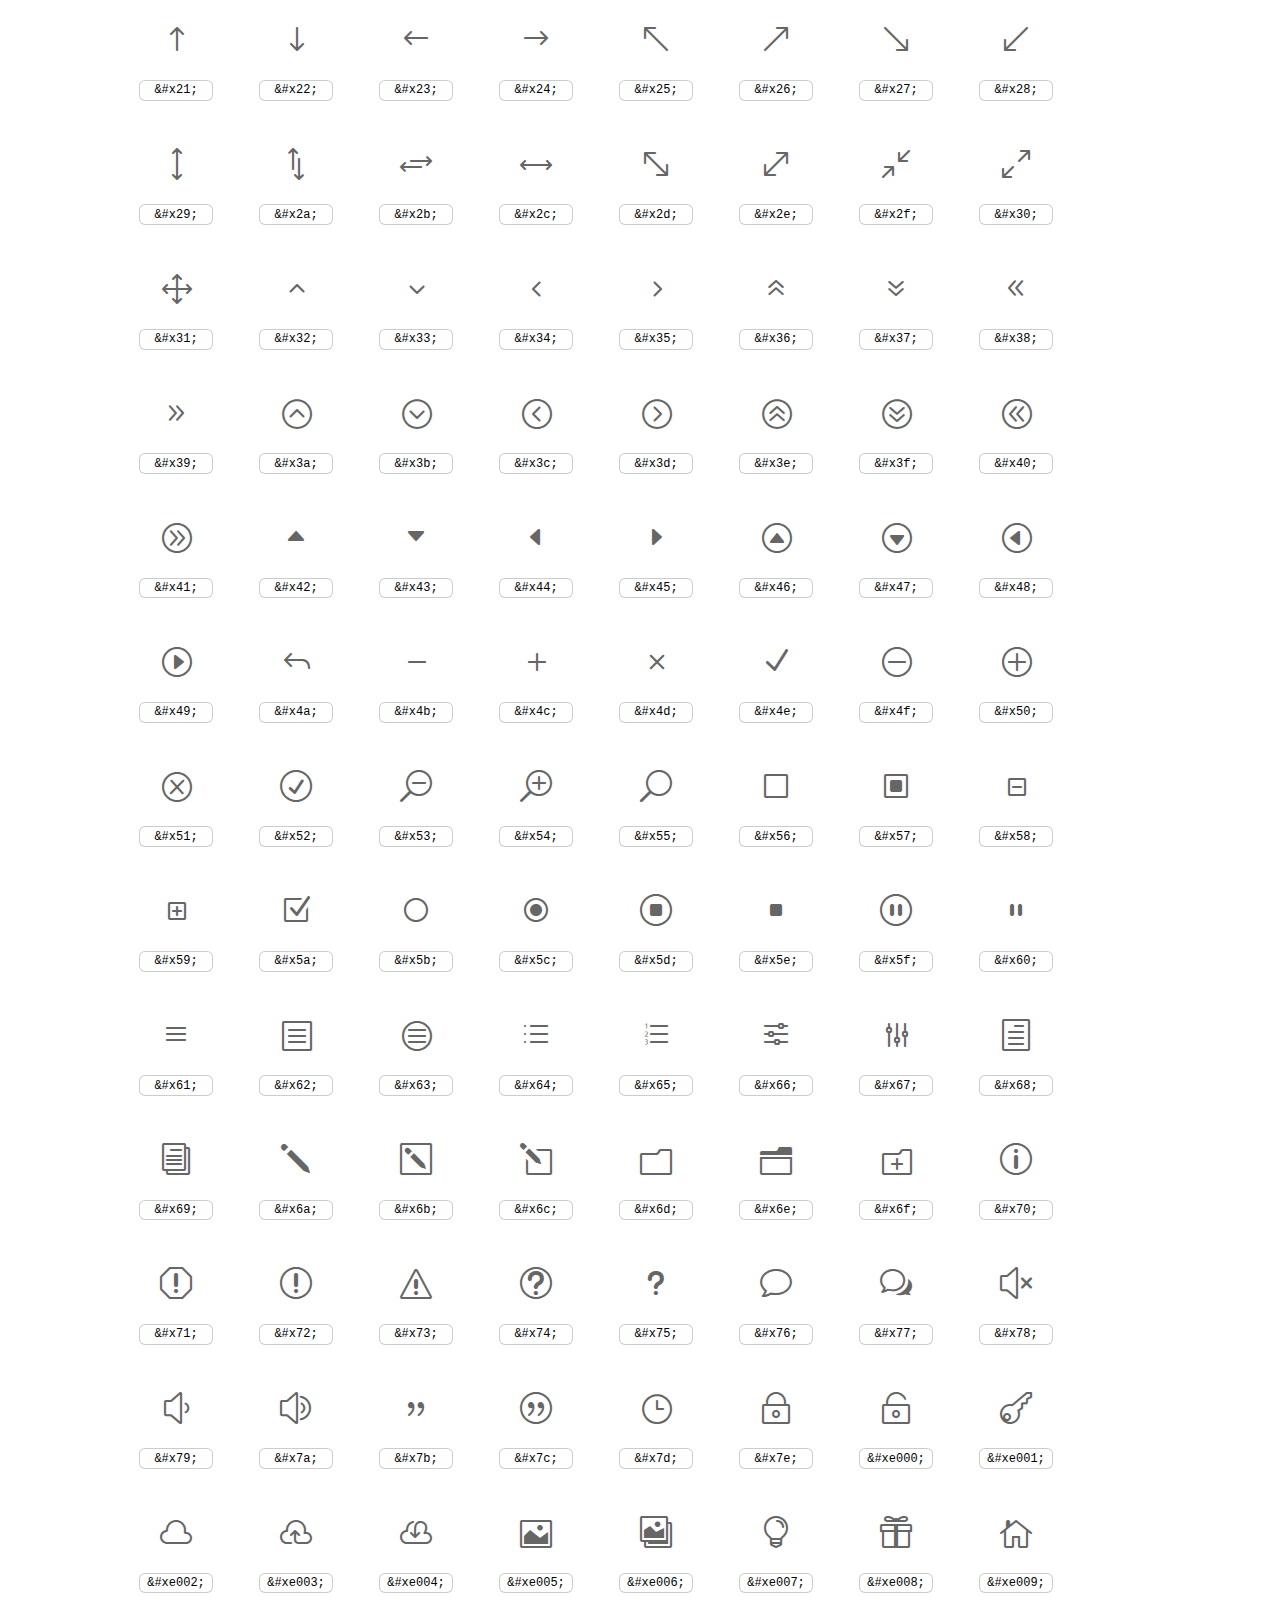
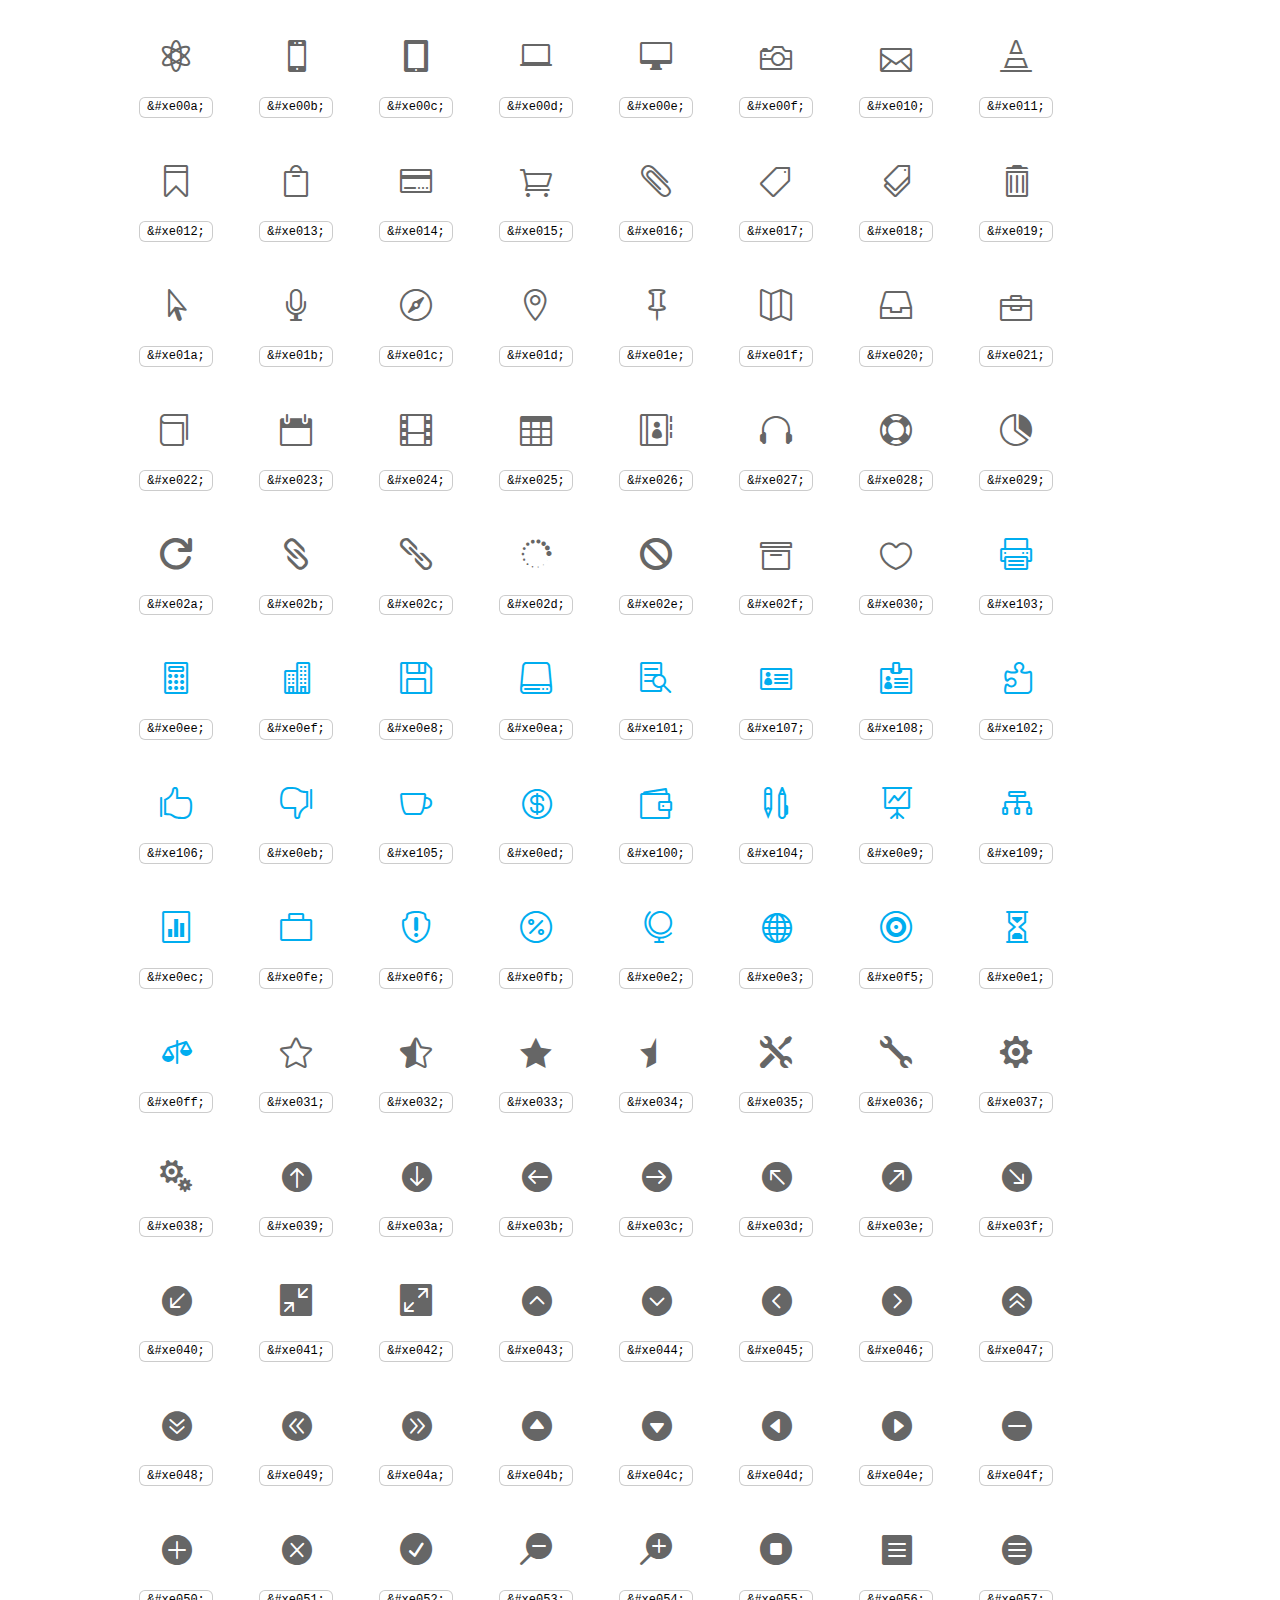
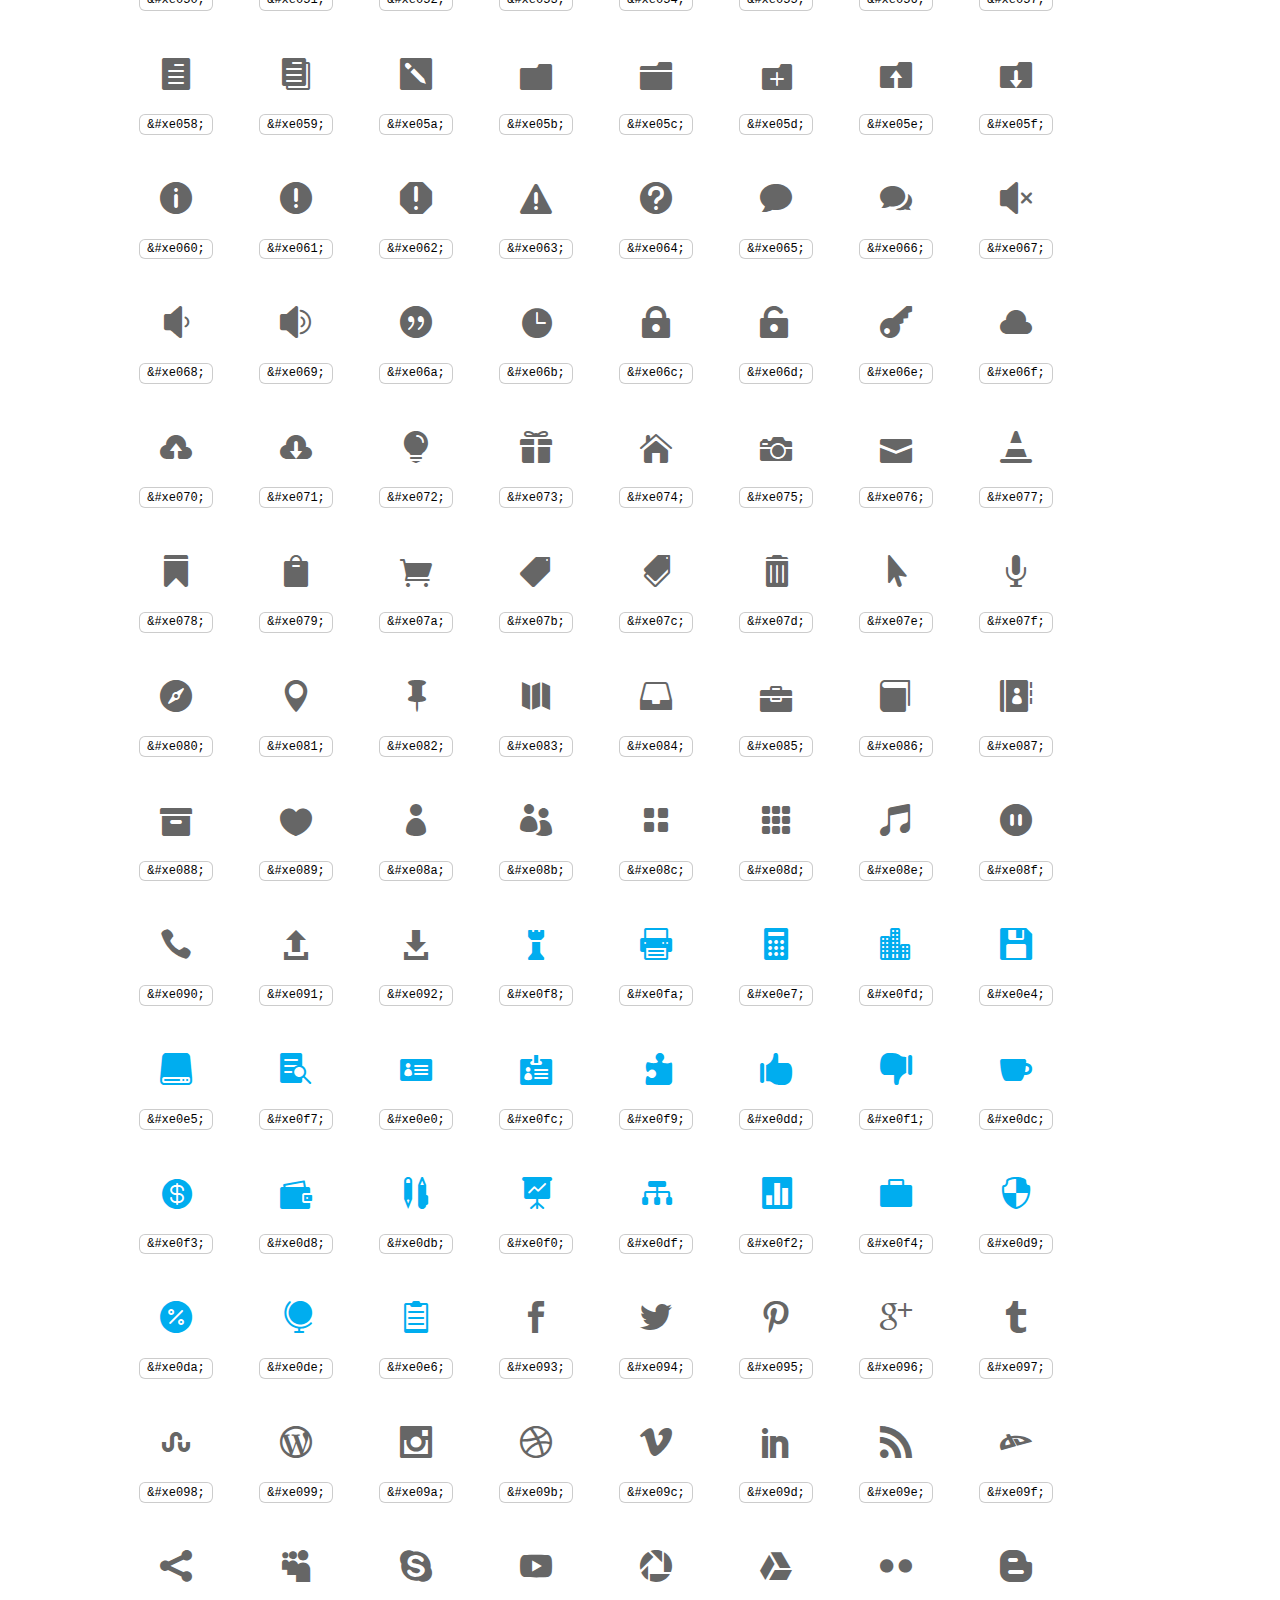
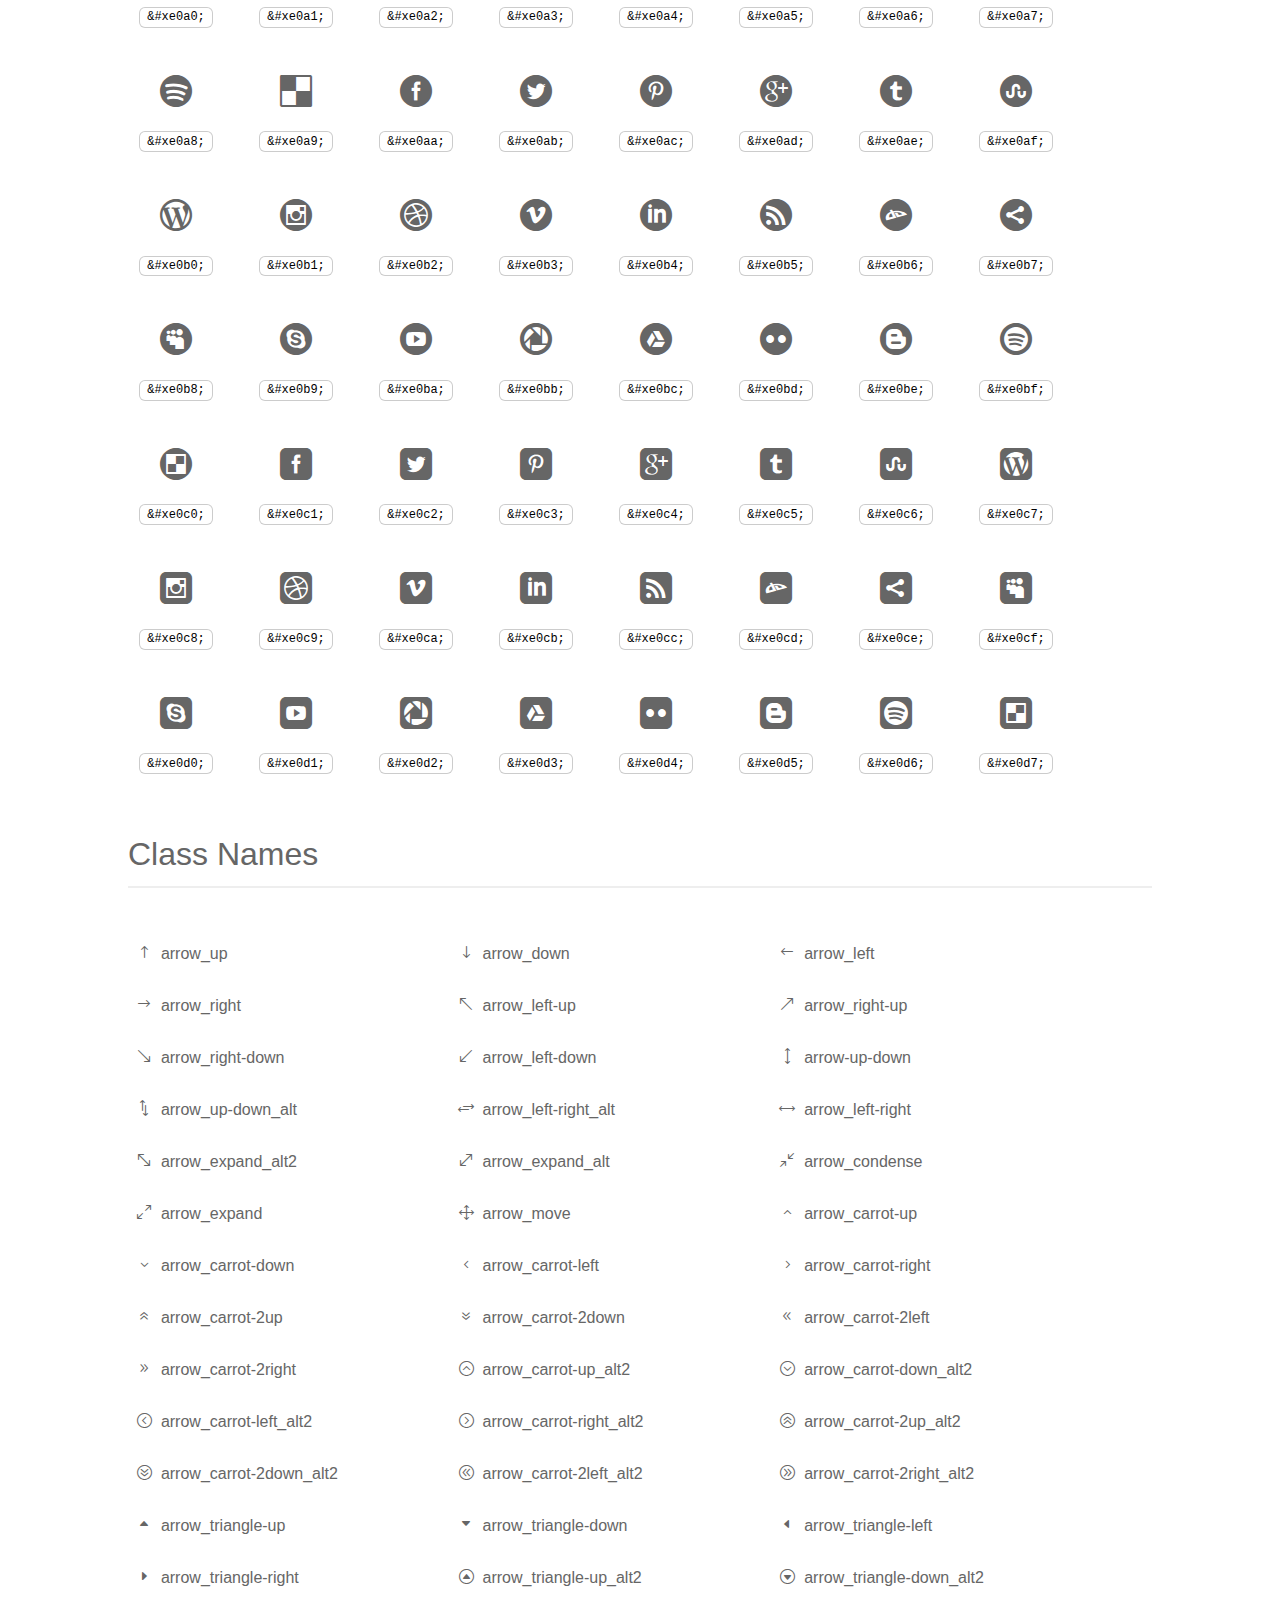
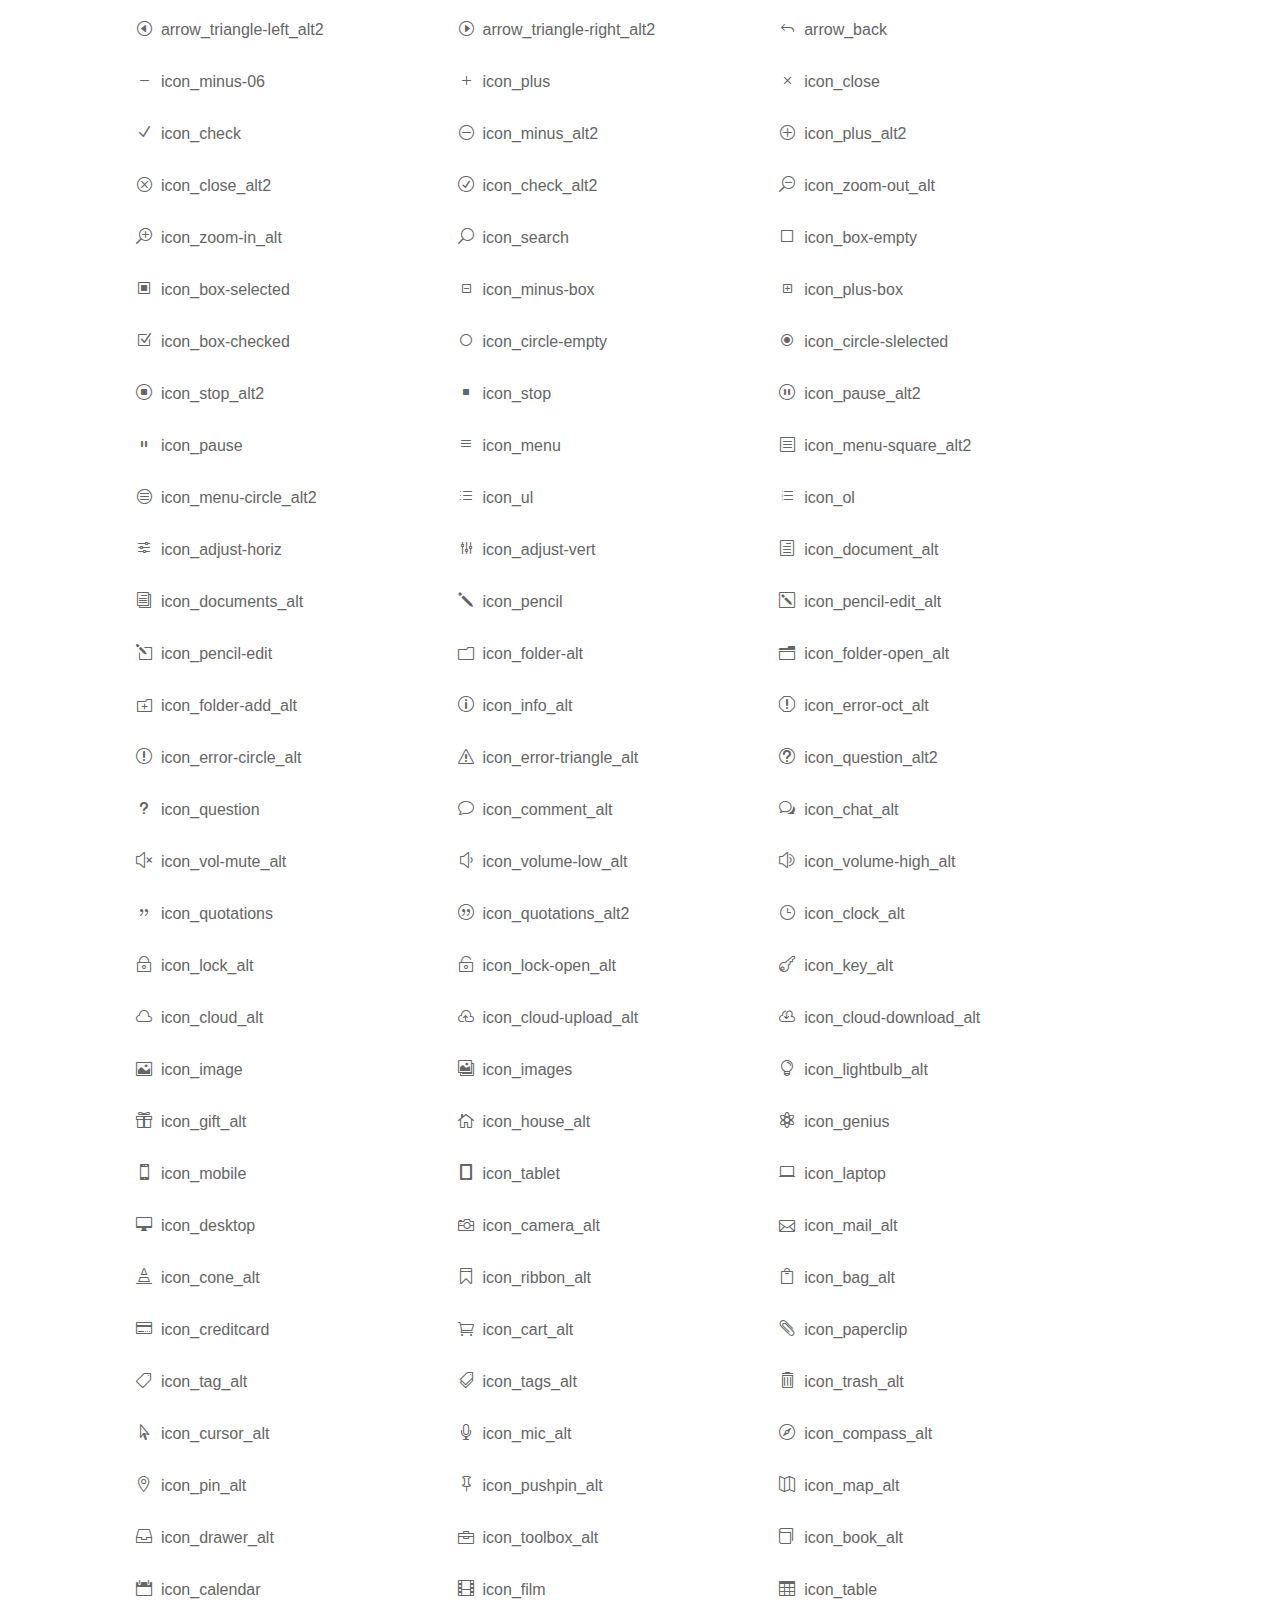
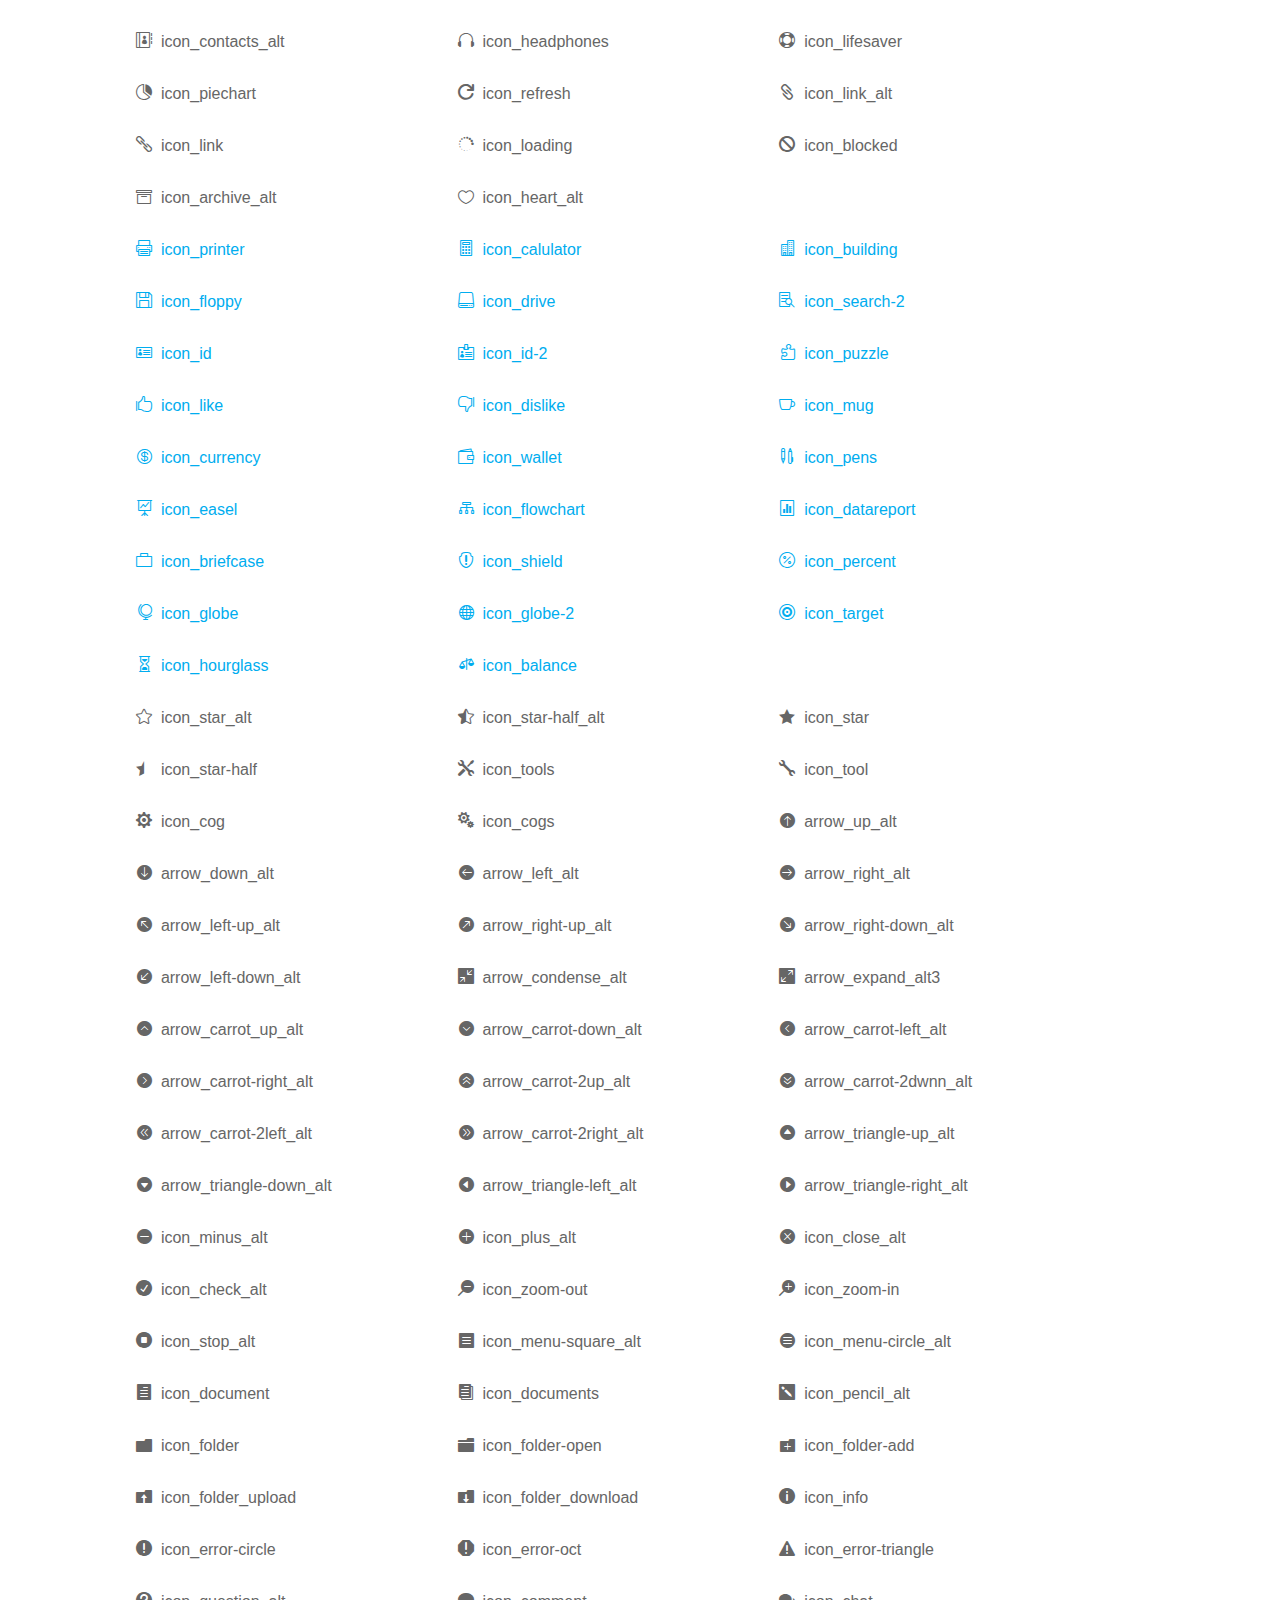
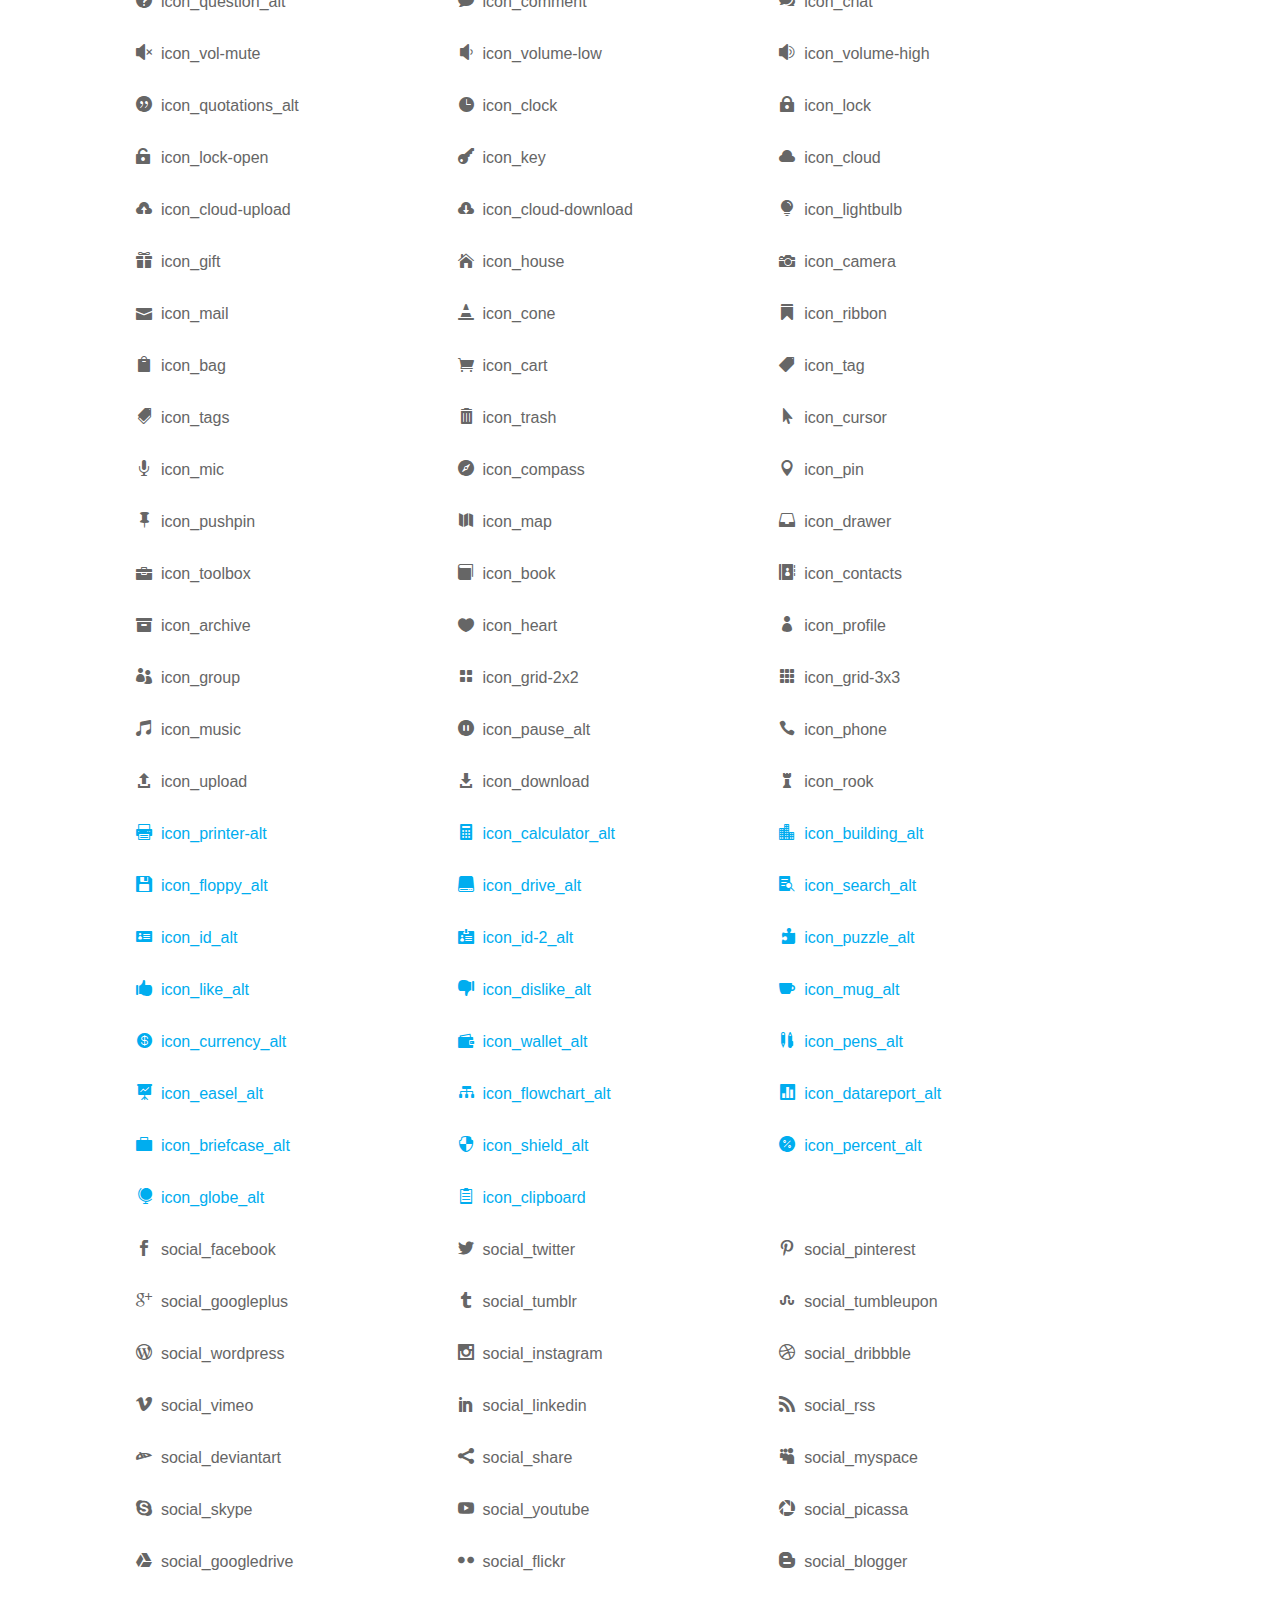
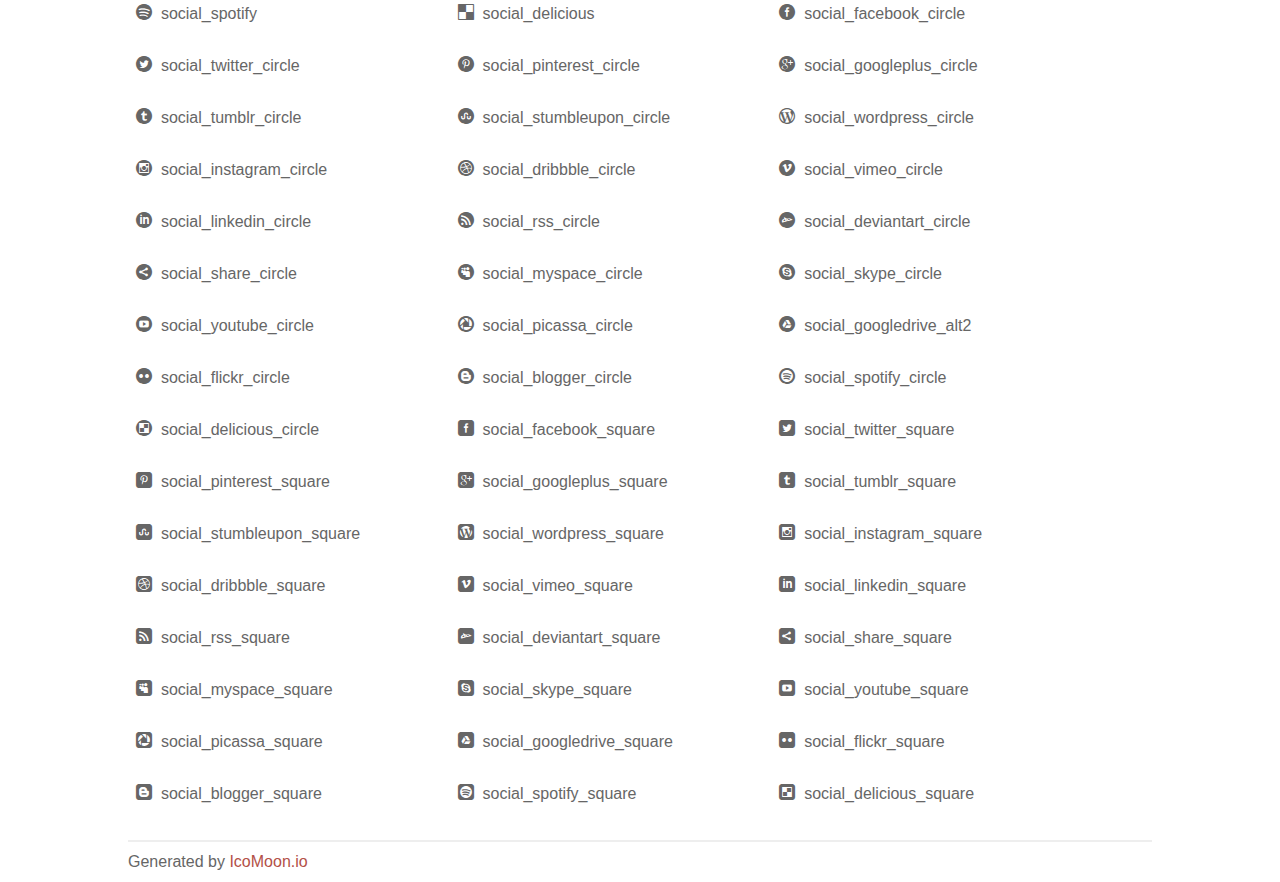
<file: css/icon_fonts/demo_icon_set_3.html>
<!doctype html>
<html>
<head>
<title>Your Font/Glyphs</title>
<link rel="stylesheet" href="css/icon_set_3.css" />
<!--[if lte IE 7]><script src="lte-ie7.js"></script><![endif]-->
<style>
	section, header, footer {display: block;}
	body {
		font-family: sans-serif;
		color: #666;
		line-height: 1.5;
		font-size: 1em;
	}
	* {
		-moz-box-sizing: border-box;
		-webkit-box-sizing: border-box;
		box-sizing: border-box;
		margin: 0;
		padding: 0;
	}
	.glyph {
		float: left;
		text-align: center;
		padding: .75em;
		margin: .4em 1.5em .75em 0;
		width: 6em;
		text-shadow: none;
	}
	
	.glyph input {
		font-family: consolas, monospace;
		font-size: 12px;
		width: 100%;
		text-align: center;
		border: 0;
		box-shadow: 0 0 0 1px #ccc;
		padding: .2em;
                -moz-border-radius: 5px;
                -webkit-border-radius: 5px;
	}
	
	

	.new {
		color:#00adef !important;
	}

	
	.w-main {
		width: 80%;
	}
	.centered {
		margin-left: auto;
		margin-right: auto;
	}
	.fs1 {
		font-size: 2em;
	}
	header {
		margin: 2em 0;
		padding-bottom: .5em;
		color: #666;
		box-shadow: 0 2px #eee;
	}
	header h1 {
		font-size: 2em;
		font-weight: normal;
	}
	.clearfix:before, .clearfix:after { content: ""; display: table; }
	.clearfix:after, .clear { clear: both; }
	footer {
		margin-top: 2em;
		padding: .5em 0;
		box-shadow: 0 -2px #eee;
	}
	a, a:visited {
		color: #B35047;
		text-decoration: none;
	}
	a:hover, a:focus {color: #000;}
	
	.box1 {
		font-size: 16px;
		display: inline-block;
		width: 30%;
		padding: .25em .5em;
		margin: 20px 10px 0 0;
	}
</style>
</head>
<body>

	<div class="w-main centered">
	<section class="mtm clearfix" id="glyphs">
	<div class="glyph">
		<div class="fs1" aria-hidden="true" data-icon="&#x21;"></div>
		<input type="text" readonly value="&amp;#x21;" />
	</div>
	<div class="glyph">
		<div class="fs1" aria-hidden="true" data-icon="&#x22;"></div>
		<input type="text" readonly value="&amp;#x22;" />
	</div>
	<div class="glyph">
		<div class="fs1" aria-hidden="true" data-icon="&#x23;"></div>
		<input type="text" readonly value="&amp;#x23;" />
	</div>
	<div class="glyph">
		<div class="fs1" aria-hidden="true" data-icon="&#x24;"></div>
		<input type="text" readonly value="&amp;#x24;" />
	</div>
	<div class="glyph">
		<div class="fs1" aria-hidden="true" data-icon="&#x25;"></div>
		<input type="text" readonly value="&amp;#x25;" />
	</div>
	<div class="glyph">
		<div class="fs1" aria-hidden="true" data-icon="&#x26;"></div>
		<input type="text" readonly value="&amp;#x26;" />
	</div>
	<div class="glyph">
		<div class="fs1" aria-hidden="true" data-icon="&#x27;"></div>
		<input type="text" readonly value="&amp;#x27;" />
	</div>
	<div class="glyph">
		<div class="fs1" aria-hidden="true" data-icon="&#x28;"></div>
		<input type="text" readonly value="&amp;#x28;" />
	</div>
	<div class="glyph">
		<div class="fs1" aria-hidden="true" data-icon="&#x29;"></div>
		<input type="text" readonly value="&amp;#x29;" />
	</div>
	<div class="glyph">
		<div class="fs1" aria-hidden="true" data-icon="&#x2a;"></div>
		<input type="text" readonly value="&amp;#x2a;" />
	</div>
	<div class="glyph">
		<div class="fs1" aria-hidden="true" data-icon="&#x2b;"></div>
		<input type="text" readonly value="&amp;#x2b;" />
	</div>
	<div class="glyph">
		<div class="fs1" aria-hidden="true" data-icon="&#x2c;"></div>
		<input type="text" readonly value="&amp;#x2c;" />
	</div>
	<div class="glyph">
		<div class="fs1" aria-hidden="true" data-icon="&#x2d;"></div>
		<input type="text" readonly value="&amp;#x2d;" />
	</div>
	<div class="glyph">
		<div class="fs1" aria-hidden="true" data-icon="&#x2e;"></div>
		<input type="text" readonly value="&amp;#x2e;" />
	</div>
	<div class="glyph">
		<div class="fs1" aria-hidden="true" data-icon="&#x2f;"></div>
		<input type="text" readonly value="&amp;#x2f;" />
	</div>
	<div class="glyph">
		<div class="fs1" aria-hidden="true" data-icon="&#x30;"></div>
		<input type="text" readonly value="&amp;#x30;" />
	</div>
	<div class="glyph">
		<div class="fs1" aria-hidden="true" data-icon="&#x31;"></div>
		<input type="text" readonly value="&amp;#x31;" />
	</div>
	<div class="glyph">
		<div class="fs1" aria-hidden="true" data-icon="&#x32;"></div>
		<input type="text" readonly value="&amp;#x32;" />
	</div>
	<div class="glyph">
		<div class="fs1" aria-hidden="true" data-icon="&#x33;"></div>
		<input type="text" readonly value="&amp;#x33;" />
	</div>
	<div class="glyph">
		<div class="fs1" aria-hidden="true" data-icon="&#x34;"></div>
		<input type="text" readonly value="&amp;#x34;" />
	</div>
	<div class="glyph">
		<div class="fs1" aria-hidden="true" data-icon="&#x35;"></div>
		<input type="text" readonly value="&amp;#x35;" />
	</div>
	<div class="glyph">
		<div class="fs1" aria-hidden="true" data-icon="&#x36;"></div>
		<input type="text" readonly value="&amp;#x36;" />
	</div>
	<div class="glyph">
		<div class="fs1" aria-hidden="true" data-icon="&#x37;"></div>
		<input type="text" readonly value="&amp;#x37;" />
	</div>
	<div class="glyph">
		<div class="fs1" aria-hidden="true" data-icon="&#x38;"></div>
		<input type="text" readonly value="&amp;#x38;" />
	</div>
	<div class="glyph">
		<div class="fs1" aria-hidden="true" data-icon="&#x39;"></div>
		<input type="text" readonly value="&amp;#x39;" />
	</div>
	<div class="glyph">
		<div class="fs1" aria-hidden="true" data-icon="&#x3a;"></div>
		<input type="text" readonly value="&amp;#x3a;" />
	</div>
	<div class="glyph">
		<div class="fs1" aria-hidden="true" data-icon="&#x3b;"></div>
		<input type="text" readonly value="&amp;#x3b;" />
	</div>
	<div class="glyph">
		<div class="fs1" aria-hidden="true" data-icon="&#x3c;"></div>
		<input type="text" readonly value="&amp;#x3c;" />
	</div>
	<div class="glyph">
		<div class="fs1" aria-hidden="true" data-icon="&#x3d;"></div>
		<input type="text" readonly value="&amp;#x3d;" />
	</div>
	<div class="glyph">
		<div class="fs1" aria-hidden="true" data-icon="&#x3e;"></div>
		<input type="text" readonly value="&amp;#x3e;" />
	</div>
	<div class="glyph">
		<div class="fs1" aria-hidden="true" data-icon="&#x3f;"></div>
		<input type="text" readonly value="&amp;#x3f;" />
	</div>
	<div class="glyph">
		<div class="fs1" aria-hidden="true" data-icon="&#x40;"></div>
		<input type="text" readonly value="&amp;#x40;" />
	</div>
	<div class="glyph">
		<div class="fs1" aria-hidden="true" data-icon="&#x41;"></div>
		<input type="text" readonly value="&amp;#x41;" />
	</div>
	<div class="glyph">
		<div class="fs1" aria-hidden="true" data-icon="&#x42;"></div>
		<input type="text" readonly value="&amp;#x42;" />
	</div>
	<div class="glyph">
		<div class="fs1" aria-hidden="true" data-icon="&#x43;"></div>
		<input type="text" readonly value="&amp;#x43;" />
	</div>
	<div class="glyph">
		<div class="fs1" aria-hidden="true" data-icon="&#x44;"></div>
		<input type="text" readonly value="&amp;#x44;" />
	</div>
	<div class="glyph">
		<div class="fs1" aria-hidden="true" data-icon="&#x45;"></div>
		<input type="text" readonly value="&amp;#x45;" />
	</div>
	<div class="glyph">
		<div class="fs1" aria-hidden="true" data-icon="&#x46;"></div>
		<input type="text" readonly value="&amp;#x46;" />
	</div>
	<div class="glyph">
		<div class="fs1" aria-hidden="true" data-icon="&#x47;"></div>
		<input type="text" readonly value="&amp;#x47;" />
	</div>
	<div class="glyph">
		<div class="fs1" aria-hidden="true" data-icon="&#x48;"></div>
		<input type="text" readonly value="&amp;#x48;" />
	</div>
	<div class="glyph">
		<div class="fs1" aria-hidden="true" data-icon="&#x49;"></div>
		<input type="text" readonly value="&amp;#x49;" />
	</div>
	<div class="glyph">
		<div class="fs1" aria-hidden="true" data-icon="&#x4a;"></div>
		<input type="text" readonly value="&amp;#x4a;" />
	</div>
	<div class="glyph">
		<div class="fs1" aria-hidden="true" data-icon="&#x4b;"></div>
		<input type="text" readonly value="&amp;#x4b;" />
	</div>
	<div class="glyph">
		<div class="fs1" aria-hidden="true" data-icon="&#x4c;"></div>
		<input type="text" readonly value="&amp;#x4c;" />
	</div>
	<div class="glyph">
		<div class="fs1" aria-hidden="true" data-icon="&#x4d;"></div>
		<input type="text" readonly value="&amp;#x4d;" />
	</div>
	<div class="glyph">
		<div class="fs1" aria-hidden="true" data-icon="&#x4e;"></div>
		<input type="text" readonly value="&amp;#x4e;" />
	</div>
	<div class="glyph">
		<div class="fs1" aria-hidden="true" data-icon="&#x4f;"></div>
		<input type="text" readonly value="&amp;#x4f;" />
	</div>
	<div class="glyph">
		<div class="fs1" aria-hidden="true" data-icon="&#x50;"></div>
		<input type="text" readonly value="&amp;#x50;" />
	</div>
	<div class="glyph">
		<div class="fs1" aria-hidden="true" data-icon="&#x51;"></div>
		<input type="text" readonly value="&amp;#x51;" />
	</div>
	<div class="glyph">
		<div class="fs1" aria-hidden="true" data-icon="&#x52;"></div>
		<input type="text" readonly value="&amp;#x52;" />
	</div>
	<div class="glyph">
		<div class="fs1" aria-hidden="true" data-icon="&#x53;"></div>
		<input type="text" readonly value="&amp;#x53;" />
	</div>
	<div class="glyph">
		<div class="fs1" aria-hidden="true" data-icon="&#x54;"></div>
		<input type="text" readonly value="&amp;#x54;" />
	</div>
	<div class="glyph">
		<div class="fs1" aria-hidden="true" data-icon="&#x55;"></div>
		<input type="text" readonly value="&amp;#x55;" />
	</div>
	<div class="glyph">
		<div class="fs1" aria-hidden="true" data-icon="&#x56;"></div>
		<input type="text" readonly value="&amp;#x56;" />
	</div>
	<div class="glyph">
		<div class="fs1" aria-hidden="true" data-icon="&#x57;"></div>
		<input type="text" readonly value="&amp;#x57;" />
	</div>
	<div class="glyph">
		<div class="fs1" aria-hidden="true" data-icon="&#x58;"></div>
		<input type="text" readonly value="&amp;#x58;" />
	</div>
	<div class="glyph">
		<div class="fs1" aria-hidden="true" data-icon="&#x59;"></div>
		<input type="text" readonly value="&amp;#x59;" />
	</div>
	<div class="glyph">
		<div class="fs1" aria-hidden="true" data-icon="&#x5a;"></div>
		<input type="text" readonly value="&amp;#x5a;" />
	</div>
	<div class="glyph">
		<div class="fs1" aria-hidden="true" data-icon="&#x5b;"></div>
		<input type="text" readonly value="&amp;#x5b;" />
	</div>
	<div class="glyph">
		<div class="fs1" aria-hidden="true" data-icon="&#x5c;"></div>
		<input type="text" readonly value="&amp;#x5c;" />
	</div>
	<div class="glyph">
		<div class="fs1" aria-hidden="true" data-icon="&#x5d;"></div>
		<input type="text" readonly value="&amp;#x5d;" />
	</div>
	<div class="glyph">
		<div class="fs1" aria-hidden="true" data-icon="&#x5e;"></div>
		<input type="text" readonly value="&amp;#x5e;" />
	</div>
	<div class="glyph">
		<div class="fs1" aria-hidden="true" data-icon="&#x5f;"></div>
		<input type="text" readonly value="&amp;#x5f;" />
	</div>
	<div class="glyph">
		<div class="fs1" aria-hidden="true" data-icon="&#x60;"></div>
		<input type="text" readonly value="&amp;#x60;" />
	</div>
	<div class="glyph">
		<div class="fs1" aria-hidden="true" data-icon="&#x61;"></div>
		<input type="text" readonly value="&amp;#x61;" />
	</div>
	<div class="glyph">
		<div class="fs1" aria-hidden="true" data-icon="&#x62;"></div>
		<input type="text" readonly value="&amp;#x62;" />
	</div>
	<div class="glyph">
		<div class="fs1" aria-hidden="true" data-icon="&#x63;"></div>
		<input type="text" readonly value="&amp;#x63;" />
	</div>
	<div class="glyph">
		<div class="fs1" aria-hidden="true" data-icon="&#x64;"></div>
		<input type="text" readonly value="&amp;#x64;" />
	</div>
	<div class="glyph">
		<div class="fs1" aria-hidden="true" data-icon="&#x65;"></div>
		<input type="text" readonly value="&amp;#x65;" />
	</div>
	<div class="glyph">
		<div class="fs1" aria-hidden="true" data-icon="&#x66;"></div>
		<input type="text" readonly value="&amp;#x66;" />
	</div>
	<div class="glyph">
		<div class="fs1" aria-hidden="true" data-icon="&#x67;"></div>
		<input type="text" readonly value="&amp;#x67;" />
	</div>
	<div class="glyph">
		<div class="fs1" aria-hidden="true" data-icon="&#x68;"></div>
		<input type="text" readonly value="&amp;#x68;" />
	</div>
	<div class="glyph">
		<div class="fs1" aria-hidden="true" data-icon="&#x69;"></div>
		<input type="text" readonly value="&amp;#x69;" />
	</div>
	<div class="glyph">
		<div class="fs1" aria-hidden="true" data-icon="&#x6a;"></div>
		<input type="text" readonly value="&amp;#x6a;" />
	</div>
	<div class="glyph">
		<div class="fs1" aria-hidden="true" data-icon="&#x6b;"></div>
		<input type="text" readonly value="&amp;#x6b;" />
	</div>
	<div class="glyph">
		<div class="fs1" aria-hidden="true" data-icon="&#x6c;"></div>
		<input type="text" readonly value="&amp;#x6c;" />
	</div>
	<div class="glyph">
		<div class="fs1" aria-hidden="true" data-icon="&#x6d;"></div>
		<input type="text" readonly value="&amp;#x6d;" />
	</div>
	<div class="glyph">
		<div class="fs1" aria-hidden="true" data-icon="&#x6e;"></div>
		<input type="text" readonly value="&amp;#x6e;" />
	</div>
	<div class="glyph">
		<div class="fs1" aria-hidden="true" data-icon="&#x6f;"></div>
		<input type="text" readonly value="&amp;#x6f;" />
	</div>
	<div class="glyph">
		<div class="fs1" aria-hidden="true" data-icon="&#x70;"></div>
		<input type="text" readonly value="&amp;#x70;" />
	</div>
	<div class="glyph">
		<div class="fs1" aria-hidden="true" data-icon="&#x71;"></div>
		<input type="text" readonly value="&amp;#x71;" />
	</div>
	<div class="glyph">
		<div class="fs1" aria-hidden="true" data-icon="&#x72;"></div>
		<input type="text" readonly value="&amp;#x72;" />
	</div>
	<div class="glyph">
		<div class="fs1" aria-hidden="true" data-icon="&#x73;"></div>
		<input type="text" readonly value="&amp;#x73;" />
	</div>
	<div class="glyph">
		<div class="fs1" aria-hidden="true" data-icon="&#x74;"></div>
		<input type="text" readonly value="&amp;#x74;" />
	</div>
	<div class="glyph">
		<div class="fs1" aria-hidden="true" data-icon="&#x75;"></div>
		<input type="text" readonly value="&amp;#x75;" />
	</div>
	<div class="glyph">
		<div class="fs1" aria-hidden="true" data-icon="&#x76;"></div>
		<input type="text" readonly value="&amp;#x76;" />
	</div>
	<div class="glyph">
		<div class="fs1" aria-hidden="true" data-icon="&#x77;"></div>
		<input type="text" readonly value="&amp;#x77;" />
	</div>
	<div class="glyph">
		<div class="fs1" aria-hidden="true" data-icon="&#x78;"></div>
		<input type="text" readonly value="&amp;#x78;" />
	</div>
	<div class="glyph">
		<div class="fs1" aria-hidden="true" data-icon="&#x79;"></div>
		<input type="text" readonly value="&amp;#x79;" />
	</div>
	<div class="glyph">
		<div class="fs1" aria-hidden="true" data-icon="&#x7a;"></div>
		<input type="text" readonly value="&amp;#x7a;" />
	</div>
	<div class="glyph">
		<div class="fs1" aria-hidden="true" data-icon="&#x7b;"></div>
		<input type="text" readonly value="&amp;#x7b;" />
	</div>
	<div class="glyph">
		<div class="fs1" aria-hidden="true" data-icon="&#x7c;"></div>
		<input type="text" readonly value="&amp;#x7c;" />
	</div>
	<div class="glyph">
		<div class="fs1" aria-hidden="true" data-icon="&#x7d;"></div>
		<input type="text" readonly value="&amp;#x7d;" />
	</div>
	<div class="glyph">
		<div class="fs1" aria-hidden="true" data-icon="&#x7e;"></div>
		<input type="text" readonly value="&amp;#x7e;" />
	</div>
	<div class="glyph">
		<div class="fs1" aria-hidden="true" data-icon="&#xe000;"></div>
		<input type="text" readonly value="&amp;#xe000;" />
	</div>
	<div class="glyph">
		<div class="fs1" aria-hidden="true" data-icon="&#xe001;"></div>
		<input type="text" readonly value="&amp;#xe001;" />
	</div>
	<div class="glyph">
		<div class="fs1" aria-hidden="true" data-icon="&#xe002;"></div>
		<input type="text" readonly value="&amp;#xe002;" />
	</div>
	<div class="glyph">
		<div class="fs1" aria-hidden="true" data-icon="&#xe003;"></div>
		<input type="text" readonly value="&amp;#xe003;" />
	</div>
	<div class="glyph">
		<div class="fs1" aria-hidden="true" data-icon="&#xe004;"></div>
		<input type="text" readonly value="&amp;#xe004;" />
	</div>
	<div class="glyph">
		<div class="fs1" aria-hidden="true" data-icon="&#xe005;"></div>
		<input type="text" readonly value="&amp;#xe005;" />
	</div>
	<div class="glyph">
		<div class="fs1" aria-hidden="true" data-icon="&#xe006;"></div>
		<input type="text" readonly value="&amp;#xe006;" />
	</div>
	<div class="glyph">
		<div class="fs1" aria-hidden="true" data-icon="&#xe007;"></div>
		<input type="text" readonly value="&amp;#xe007;" />
	</div>
	<div class="glyph">
		<div class="fs1" aria-hidden="true" data-icon="&#xe008;"></div>
		<input type="text" readonly value="&amp;#xe008;" />
	</div>
	<div class="glyph">
		<div class="fs1" aria-hidden="true" data-icon="&#xe009;"></div>
		<input type="text" readonly value="&amp;#xe009;" />
	</div>
	<div class="glyph">
		<div class="fs1" aria-hidden="true" data-icon="&#xe00a;"></div>
		<input type="text" readonly value="&amp;#xe00a;" />
	</div>
	<div class="glyph">
		<div class="fs1" aria-hidden="true" data-icon="&#xe00b;"></div>
		<input type="text" readonly value="&amp;#xe00b;" />
	</div>
	<div class="glyph">
		<div class="fs1" aria-hidden="true" data-icon="&#xe00c;"></div>
		<input type="text" readonly value="&amp;#xe00c;" />
	</div>
	<div class="glyph">
		<div class="fs1" aria-hidden="true" data-icon="&#xe00d;"></div>
		<input type="text" readonly value="&amp;#xe00d;" />
	</div>
	<div class="glyph">
		<div class="fs1" aria-hidden="true" data-icon="&#xe00e;"></div>
		<input type="text" readonly value="&amp;#xe00e;" />
	</div>
	<div class="glyph">
		<div class="fs1" aria-hidden="true" data-icon="&#xe00f;"></div>
		<input type="text" readonly value="&amp;#xe00f;" />
	</div>
	<div class="glyph">
		<div class="fs1" aria-hidden="true" data-icon="&#xe010;"></div>
		<input type="text" readonly value="&amp;#xe010;" />
	</div>
	<div class="glyph">
		<div class="fs1" aria-hidden="true" data-icon="&#xe011;"></div>
		<input type="text" readonly value="&amp;#xe011;" />
	</div>
	<div class="glyph">
		<div class="fs1" aria-hidden="true" data-icon="&#xe012;"></div>
		<input type="text" readonly value="&amp;#xe012;" />
	</div>
	<div class="glyph">
		<div class="fs1" aria-hidden="true" data-icon="&#xe013;"></div>
		<input type="text" readonly value="&amp;#xe013;" />
	</div>
	<div class="glyph">
		<div class="fs1" aria-hidden="true" data-icon="&#xe014;"></div>
		<input type="text" readonly value="&amp;#xe014;" />
	</div>
	<div class="glyph">
		<div class="fs1" aria-hidden="true" data-icon="&#xe015;"></div>
		<input type="text" readonly value="&amp;#xe015;" />
	</div>
	<div class="glyph">
		<div class="fs1" aria-hidden="true" data-icon="&#xe016;"></div>
		<input type="text" readonly value="&amp;#xe016;" />
	</div>
	<div class="glyph">
		<div class="fs1" aria-hidden="true" data-icon="&#xe017;"></div>
		<input type="text" readonly value="&amp;#xe017;" />
	</div>
	<div class="glyph">
		<div class="fs1" aria-hidden="true" data-icon="&#xe018;"></div>
		<input type="text" readonly value="&amp;#xe018;" />
	</div>
	<div class="glyph">
		<div class="fs1" aria-hidden="true" data-icon="&#xe019;"></div>
		<input type="text" readonly value="&amp;#xe019;" />
	</div>
	<div class="glyph">
		<div class="fs1" aria-hidden="true" data-icon="&#xe01a;"></div>
		<input type="text" readonly value="&amp;#xe01a;" />
	</div>
	<div class="glyph">
		<div class="fs1" aria-hidden="true" data-icon="&#xe01b;"></div>
		<input type="text" readonly value="&amp;#xe01b;" />
	</div>
	<div class="glyph">
		<div class="fs1" aria-hidden="true" data-icon="&#xe01c;"></div>
		<input type="text" readonly value="&amp;#xe01c;" />
	</div>
	<div class="glyph">
		<div class="fs1" aria-hidden="true" data-icon="&#xe01d;"></div>
		<input type="text" readonly value="&amp;#xe01d;" />
	</div>
	<div class="glyph">
		<div class="fs1" aria-hidden="true" data-icon="&#xe01e;"></div>
		<input type="text" readonly value="&amp;#xe01e;" />
	</div>
	<div class="glyph">
		<div class="fs1" aria-hidden="true" data-icon="&#xe01f;"></div>
		<input type="text" readonly value="&amp;#xe01f;" />
	</div>
	<div class="glyph">
		<div class="fs1" aria-hidden="true" data-icon="&#xe020;"></div>
		<input type="text" readonly value="&amp;#xe020;" />
	</div>
	<div class="glyph">
		<div class="fs1" aria-hidden="true" data-icon="&#xe021;"></div>
		<input type="text" readonly value="&amp;#xe021;" />
	</div>
	<div class="glyph">
		<div class="fs1" aria-hidden="true" data-icon="&#xe022;"></div>
		<input type="text" readonly value="&amp;#xe022;" />
	</div>
	<div class="glyph">
		<div class="fs1" aria-hidden="true" data-icon="&#xe023;"></div>
		<input type="text" readonly value="&amp;#xe023;" />
	</div>
	<div class="glyph">
		<div class="fs1" aria-hidden="true" data-icon="&#xe024;"></div>
		<input type="text" readonly value="&amp;#xe024;" />
	</div>
	<div class="glyph">
		<div class="fs1" aria-hidden="true" data-icon="&#xe025;"></div>
		<input type="text" readonly value="&amp;#xe025;" />
	</div>
	<div class="glyph">
		<div class="fs1" aria-hidden="true" data-icon="&#xe026;"></div>
		<input type="text" readonly value="&amp;#xe026;" />
	</div>
	<div class="glyph">
		<div class="fs1" aria-hidden="true" data-icon="&#xe027;"></div>
		<input type="text" readonly value="&amp;#xe027;" />
	</div>
	<div class="glyph">
		<div class="fs1" aria-hidden="true" data-icon="&#xe028;"></div>
		<input type="text" readonly value="&amp;#xe028;" />
	</div>
	<div class="glyph">
		<div class="fs1" aria-hidden="true" data-icon="&#xe029;"></div>
		<input type="text" readonly value="&amp;#xe029;" />
	</div>
	<div class="glyph">
		<div class="fs1" aria-hidden="true" data-icon="&#xe02a;"></div>
		<input type="text" readonly value="&amp;#xe02a;" />
	</div>
	<div class="glyph">
		<div class="fs1" aria-hidden="true" data-icon="&#xe02b;"></div>
		<input type="text" readonly value="&amp;#xe02b;" />
	</div>
	<div class="glyph">
		<div class="fs1" aria-hidden="true" data-icon="&#xe02c;"></div>
		<input type="text" readonly value="&amp;#xe02c;" />
	</div>
	<div class="glyph">
		<div class="fs1" aria-hidden="true" data-icon="&#xe02d;"></div>
		<input type="text" readonly value="&amp;#xe02d;" />
	</div>
	<div class="glyph">
		<div class="fs1" aria-hidden="true" data-icon="&#xe02e;"></div>
		<input type="text" readonly value="&amp;#xe02e;" />
	</div>
	<div class="glyph">
		<div class="fs1" aria-hidden="true" data-icon="&#xe02f;"></div>
		<input type="text" readonly value="&amp;#xe02f;" />
	</div>
	<div class="glyph">
		<div class="fs1" aria-hidden="true" data-icon="&#xe030;"></div>
		<input type="text" readonly value="&amp;#xe030;" />
	</div>
    
    <div class="new">
    
    <div class="glyph">
		<div class="fs1" aria-hidden="true" data-icon="&#xe103;"></div>
		<input type="text" readonly value="&amp;#xe103;" />
	</div>
	<div class="glyph">
		<div class="fs1" aria-hidden="true" data-icon="&#xe0ee;"></div>
		<input type="text" readonly value="&amp;#xe0ee;" />
	</div>
	<div class="glyph">
		<div class="fs1" aria-hidden="true" data-icon="&#xe0ef;"></div>
		<input type="text" readonly value="&amp;#xe0ef;" />
	</div>
	<div class="glyph">
		<div class="fs1" aria-hidden="true" data-icon="&#xe0e8;"></div>
		<input type="text" readonly value="&amp;#xe0e8;" />
	</div>
	<div class="glyph">
		<div class="fs1" aria-hidden="true" data-icon="&#xe0ea;"></div>
		<input type="text" readonly value="&amp;#xe0ea;" />
	</div>
	<div class="glyph">
		<div class="fs1" aria-hidden="true" data-icon="&#xe101;"></div>
		<input type="text" readonly value="&amp;#xe101;" />
	</div>
	<div class="glyph">
		<div class="fs1" aria-hidden="true" data-icon="&#xe107;"></div>
		<input type="text" readonly value="&amp;#xe107;" />
	</div>
	<div class="glyph">
		<div class="fs1" aria-hidden="true" data-icon="&#xe108;"></div>
		<input type="text" readonly value="&amp;#xe108;" />
	</div>
	<div class="glyph">
		<div class="fs1" aria-hidden="true" data-icon="&#xe102;"></div>
		<input type="text" readonly value="&amp;#xe102;" />
	</div>
	<div class="glyph">
		<div class="fs1" aria-hidden="true" data-icon="&#xe106;"></div>
		<input type="text" readonly value="&amp;#xe106;" />
	</div>
	<div class="glyph">
		<div class="fs1" aria-hidden="true" data-icon="&#xe0eb;"></div>
		<input type="text" readonly value="&amp;#xe0eb;" />
	</div>
	<div class="glyph">
		<div class="fs1" aria-hidden="true" data-icon="&#xe105;"></div>
		<input type="text" readonly value="&amp;#xe105;" />
	</div>
	<div class="glyph">
		<div class="fs1" aria-hidden="true" data-icon="&#xe0ed;"></div>
		<input type="text" readonly value="&amp;#xe0ed;" />
	</div>
	<div class="glyph">
		<div class="fs1" aria-hidden="true" data-icon="&#xe100;"></div>
		<input type="text" readonly value="&amp;#xe100;" />
	</div>
	<div class="glyph">
		<div class="fs1" aria-hidden="true" data-icon="&#xe104;"></div>
		<input type="text" readonly value="&amp;#xe104;" />
	</div>
	<div class="glyph">
		<div class="fs1" aria-hidden="true" data-icon="&#xe0e9;"></div>
		<input type="text" readonly value="&amp;#xe0e9;" />
	</div>
	<div class="glyph">
		<div class="fs1" aria-hidden="true" data-icon="&#xe109;"></div>
		<input type="text" readonly value="&amp;#xe109;" />
	</div>
	<div class="glyph">
		<div class="fs1" aria-hidden="true" data-icon="&#xe0ec;"></div>
		<input type="text" readonly value="&amp;#xe0ec;" />
	</div>
	<div class="glyph">
		<div class="fs1" aria-hidden="true" data-icon="&#xe0fe;"></div>
		<input type="text" readonly value="&amp;#xe0fe;" />
	</div>
	<div class="glyph">
		<div class="fs1" aria-hidden="true" data-icon="&#xe0f6;"></div>
		<input type="text" readonly value="&amp;#xe0f6;" />
	</div>
	<div class="glyph">
		<div class="fs1" aria-hidden="true" data-icon="&#xe0fb;"></div>
		<input type="text" readonly value="&amp;#xe0fb;" />
	</div>
	<div class="glyph">
		<div class="fs1" aria-hidden="true" data-icon="&#xe0e2;"></div>
		<input type="text" readonly value="&amp;#xe0e2;" />
	</div>
	<div class="glyph">
		<div class="fs1" aria-hidden="true" data-icon="&#xe0e3;"></div>
		<input type="text" readonly value="&amp;#xe0e3;" />
	</div>
	<div class="glyph">
		<div class="fs1" aria-hidden="true" data-icon="&#xe0f5;"></div>
		<input type="text" readonly value="&amp;#xe0f5;" />
	</div>
	<div class="glyph">
		<div class="fs1" aria-hidden="true" data-icon="&#xe0e1;"></div>
		<input type="text" readonly value="&amp;#xe0e1;" />
	</div>
	<div class="glyph">
		<div class="fs1" aria-hidden="true" data-icon="&#xe0ff;"></div>
		<input type="text" readonly value="&amp;#xe0ff;" />
	</div>
    
    </div>
    
	<div class="glyph">
		<div class="fs1" aria-hidden="true" data-icon="&#xe031;"></div>
		<input type="text" readonly value="&amp;#xe031;" />
	</div>
	<div class="glyph">
		<div class="fs1" aria-hidden="true" data-icon="&#xe032;"></div>
		<input type="text" readonly value="&amp;#xe032;" />
	</div>
	<div class="glyph">
		<div class="fs1" aria-hidden="true" data-icon="&#xe033;"></div>
		<input type="text" readonly value="&amp;#xe033;" />
	</div>
	<div class="glyph">
		<div class="fs1" aria-hidden="true" data-icon="&#xe034;"></div>
		<input type="text" readonly value="&amp;#xe034;" />
	</div>
	<div class="glyph">
		<div class="fs1" aria-hidden="true" data-icon="&#xe035;"></div>
		<input type="text" readonly value="&amp;#xe035;" />
	</div>
	<div class="glyph">
		<div class="fs1" aria-hidden="true" data-icon="&#xe036;"></div>
		<input type="text" readonly value="&amp;#xe036;" />
	</div>
	<div class="glyph">
		<div class="fs1" aria-hidden="true" data-icon="&#xe037;"></div>
		<input type="text" readonly value="&amp;#xe037;" />
	</div>
	<div class="glyph">
		<div class="fs1" aria-hidden="true" data-icon="&#xe038;"></div>
		<input type="text" readonly value="&amp;#xe038;" />
	</div>
	<div class="glyph">
		<div class="fs1" aria-hidden="true" data-icon="&#xe039;"></div>
		<input type="text" readonly value="&amp;#xe039;" />
	</div>
	<div class="glyph">
		<div class="fs1" aria-hidden="true" data-icon="&#xe03a;"></div>
		<input type="text" readonly value="&amp;#xe03a;" />
	</div>
	<div class="glyph">
		<div class="fs1" aria-hidden="true" data-icon="&#xe03b;"></div>
		<input type="text" readonly value="&amp;#xe03b;" />
	</div>
	<div class="glyph">
		<div class="fs1" aria-hidden="true" data-icon="&#xe03c;"></div>
		<input type="text" readonly value="&amp;#xe03c;" />
	</div>
	<div class="glyph">
		<div class="fs1" aria-hidden="true" data-icon="&#xe03d;"></div>
		<input type="text" readonly value="&amp;#xe03d;" />
	</div>
	<div class="glyph">
		<div class="fs1" aria-hidden="true" data-icon="&#xe03e;"></div>
		<input type="text" readonly value="&amp;#xe03e;" />
	</div>
	<div class="glyph">
		<div class="fs1" aria-hidden="true" data-icon="&#xe03f;"></div>
		<input type="text" readonly value="&amp;#xe03f;" />
	</div>
	<div class="glyph">
		<div class="fs1" aria-hidden="true" data-icon="&#xe040;"></div>
		<input type="text" readonly value="&amp;#xe040;" />
	</div>
	<div class="glyph">
		<div class="fs1" aria-hidden="true" data-icon="&#xe041;"></div>
		<input type="text" readonly value="&amp;#xe041;" />
	</div>
	<div class="glyph">
		<div class="fs1" aria-hidden="true" data-icon="&#xe042;"></div>
		<input type="text" readonly value="&amp;#xe042;" />
	</div>
	<div class="glyph">
		<div class="fs1" aria-hidden="true" data-icon="&#xe043;"></div>
		<input type="text" readonly value="&amp;#xe043;" />
	</div>
	<div class="glyph">
		<div class="fs1" aria-hidden="true" data-icon="&#xe044;"></div>
		<input type="text" readonly value="&amp;#xe044;" />
	</div>
	<div class="glyph">
		<div class="fs1" aria-hidden="true" data-icon="&#xe045;"></div>
		<input type="text" readonly value="&amp;#xe045;" />
	</div>
	<div class="glyph">
		<div class="fs1" aria-hidden="true" data-icon="&#xe046;"></div>
		<input type="text" readonly value="&amp;#xe046;" />
	</div>
	<div class="glyph">
		<div class="fs1" aria-hidden="true" data-icon="&#xe047;"></div>
		<input type="text" readonly value="&amp;#xe047;" />
	</div>
	<div class="glyph">
		<div class="fs1" aria-hidden="true" data-icon="&#xe048;"></div>
		<input type="text" readonly value="&amp;#xe048;" />
	</div>
	<div class="glyph">
		<div class="fs1" aria-hidden="true" data-icon="&#xe049;"></div>
		<input type="text" readonly value="&amp;#xe049;" />
	</div>
	<div class="glyph">
		<div class="fs1" aria-hidden="true" data-icon="&#xe04a;"></div>
		<input type="text" readonly value="&amp;#xe04a;" />
	</div>
	<div class="glyph">
		<div class="fs1" aria-hidden="true" data-icon="&#xe04b;"></div>
		<input type="text" readonly value="&amp;#xe04b;" />
	</div>
	<div class="glyph">
		<div class="fs1" aria-hidden="true" data-icon="&#xe04c;"></div>
		<input type="text" readonly value="&amp;#xe04c;" />
	</div>
	<div class="glyph">
		<div class="fs1" aria-hidden="true" data-icon="&#xe04d;"></div>
		<input type="text" readonly value="&amp;#xe04d;" />
	</div>
	<div class="glyph">
		<div class="fs1" aria-hidden="true" data-icon="&#xe04e;"></div>
		<input type="text" readonly value="&amp;#xe04e;" />
	</div>
	<div class="glyph">
		<div class="fs1" aria-hidden="true" data-icon="&#xe04f;"></div>
		<input type="text" readonly value="&amp;#xe04f;" />
	</div>
	<div class="glyph">
		<div class="fs1" aria-hidden="true" data-icon="&#xe050;"></div>
		<input type="text" readonly value="&amp;#xe050;" />
	</div>
	<div class="glyph">
		<div class="fs1" aria-hidden="true" data-icon="&#xe051;"></div>
		<input type="text" readonly value="&amp;#xe051;" />
	</div>
	<div class="glyph">
		<div class="fs1" aria-hidden="true" data-icon="&#xe052;"></div>
		<input type="text" readonly value="&amp;#xe052;" />
	</div>
	<div class="glyph">
		<div class="fs1" aria-hidden="true" data-icon="&#xe053;"></div>
		<input type="text" readonly value="&amp;#xe053;" />
	</div>
	<div class="glyph">
		<div class="fs1" aria-hidden="true" data-icon="&#xe054;"></div>
		<input type="text" readonly value="&amp;#xe054;" />
	</div>
	<div class="glyph">
		<div class="fs1" aria-hidden="true" data-icon="&#xe055;"></div>
		<input type="text" readonly value="&amp;#xe055;" />
	</div>
	<div class="glyph">
		<div class="fs1" aria-hidden="true" data-icon="&#xe056;"></div>
		<input type="text" readonly value="&amp;#xe056;" />
	</div>
	<div class="glyph">
		<div class="fs1" aria-hidden="true" data-icon="&#xe057;"></div>
		<input type="text" readonly value="&amp;#xe057;" />
	</div>
	<div class="glyph">
		<div class="fs1" aria-hidden="true" data-icon="&#xe058;"></div>
		<input type="text" readonly value="&amp;#xe058;" />
	</div>
	<div class="glyph">
		<div class="fs1" aria-hidden="true" data-icon="&#xe059;"></div>
		<input type="text" readonly value="&amp;#xe059;" />
	</div>
	<div class="glyph">
		<div class="fs1" aria-hidden="true" data-icon="&#xe05a;"></div>
		<input type="text" readonly value="&amp;#xe05a;" />
	</div>
	<div class="glyph">
		<div class="fs1" aria-hidden="true" data-icon="&#xe05b;"></div>
		<input type="text" readonly value="&amp;#xe05b;" />
	</div>
	<div class="glyph">
		<div class="fs1" aria-hidden="true" data-icon="&#xe05c;"></div>
		<input type="text" readonly value="&amp;#xe05c;" />
	</div>
	<div class="glyph">
		<div class="fs1" aria-hidden="true" data-icon="&#xe05d;"></div>
		<input type="text" readonly value="&amp;#xe05d;" />
	</div>
	<div class="glyph">
		<div class="fs1" aria-hidden="true" data-icon="&#xe05e;"></div>
		<input type="text" readonly value="&amp;#xe05e;" />
	</div>
	<div class="glyph">
		<div class="fs1" aria-hidden="true" data-icon="&#xe05f;"></div>
		<input type="text" readonly value="&amp;#xe05f;" />
	</div>
	<div class="glyph">
		<div class="fs1" aria-hidden="true" data-icon="&#xe060;"></div>
		<input type="text" readonly value="&amp;#xe060;" />
	</div>
	<div class="glyph">
		<div class="fs1" aria-hidden="true" data-icon="&#xe061;"></div>
		<input type="text" readonly value="&amp;#xe061;" />
	</div>
	<div class="glyph">
		<div class="fs1" aria-hidden="true" data-icon="&#xe062;"></div>
		<input type="text" readonly value="&amp;#xe062;" />
	</div>
	<div class="glyph">
		<div class="fs1" aria-hidden="true" data-icon="&#xe063;"></div>
		<input type="text" readonly value="&amp;#xe063;" />
	</div>
	<div class="glyph">
		<div class="fs1" aria-hidden="true" data-icon="&#xe064;"></div>
		<input type="text" readonly value="&amp;#xe064;" />
	</div>
	<div class="glyph">
		<div class="fs1" aria-hidden="true" data-icon="&#xe065;"></div>
		<input type="text" readonly value="&amp;#xe065;" />
	</div>
	<div class="glyph">
		<div class="fs1" aria-hidden="true" data-icon="&#xe066;"></div>
		<input type="text" readonly value="&amp;#xe066;" />
	</div>
	<div class="glyph">
		<div class="fs1" aria-hidden="true" data-icon="&#xe067;"></div>
		<input type="text" readonly value="&amp;#xe067;" />
	</div>
	<div class="glyph">
		<div class="fs1" aria-hidden="true" data-icon="&#xe068;"></div>
		<input type="text" readonly value="&amp;#xe068;" />
	</div>
	<div class="glyph">
		<div class="fs1" aria-hidden="true" data-icon="&#xe069;"></div>
		<input type="text" readonly value="&amp;#xe069;" />
	</div>
	<div class="glyph">
		<div class="fs1" aria-hidden="true" data-icon="&#xe06a;"></div>
		<input type="text" readonly value="&amp;#xe06a;" />
	</div>
	<div class="glyph">
		<div class="fs1" aria-hidden="true" data-icon="&#xe06b;"></div>
		<input type="text" readonly value="&amp;#xe06b;" />
	</div>
	<div class="glyph">
		<div class="fs1" aria-hidden="true" data-icon="&#xe06c;"></div>
		<input type="text" readonly value="&amp;#xe06c;" />
	</div>
	<div class="glyph">
		<div class="fs1" aria-hidden="true" data-icon="&#xe06d;"></div>
		<input type="text" readonly value="&amp;#xe06d;" />
	</div>
	<div class="glyph">
		<div class="fs1" aria-hidden="true" data-icon="&#xe06e;"></div>
		<input type="text" readonly value="&amp;#xe06e;" />
	</div>
	<div class="glyph">
		<div class="fs1" aria-hidden="true" data-icon="&#xe06f;"></div>
		<input type="text" readonly value="&amp;#xe06f;" />
	</div>
	<div class="glyph">
		<div class="fs1" aria-hidden="true" data-icon="&#xe070;"></div>
		<input type="text" readonly value="&amp;#xe070;" />
	</div>
	<div class="glyph">
		<div class="fs1" aria-hidden="true" data-icon="&#xe071;"></div>
		<input type="text" readonly value="&amp;#xe071;" />
	</div>
	<div class="glyph">
		<div class="fs1" aria-hidden="true" data-icon="&#xe072;"></div>
		<input type="text" readonly value="&amp;#xe072;" />
	</div>
	<div class="glyph">
		<div class="fs1" aria-hidden="true" data-icon="&#xe073;"></div>
		<input type="text" readonly value="&amp;#xe073;" />
	</div>
	<div class="glyph">
		<div class="fs1" aria-hidden="true" data-icon="&#xe074;"></div>
		<input type="text" readonly value="&amp;#xe074;" />
	</div>
	<div class="glyph">
		<div class="fs1" aria-hidden="true" data-icon="&#xe075;"></div>
		<input type="text" readonly value="&amp;#xe075;" />
	</div>
	<div class="glyph">
		<div class="fs1" aria-hidden="true" data-icon="&#xe076;"></div>
		<input type="text" readonly value="&amp;#xe076;" />
	</div>
	<div class="glyph">
		<div class="fs1" aria-hidden="true" data-icon="&#xe077;"></div>
		<input type="text" readonly value="&amp;#xe077;" />
	</div>
	<div class="glyph">
		<div class="fs1" aria-hidden="true" data-icon="&#xe078;"></div>
		<input type="text" readonly value="&amp;#xe078;" />
	</div>
	<div class="glyph">
		<div class="fs1" aria-hidden="true" data-icon="&#xe079;"></div>
		<input type="text" readonly value="&amp;#xe079;" />
	</div>
	<div class="glyph">
		<div class="fs1" aria-hidden="true" data-icon="&#xe07a;"></div>
		<input type="text" readonly value="&amp;#xe07a;" />
	</div>
	<div class="glyph">
		<div class="fs1" aria-hidden="true" data-icon="&#xe07b;"></div>
		<input type="text" readonly value="&amp;#xe07b;" />
	</div>
	<div class="glyph">
		<div class="fs1" aria-hidden="true" data-icon="&#xe07c;"></div>
		<input type="text" readonly value="&amp;#xe07c;" />
	</div>
	<div class="glyph">
		<div class="fs1" aria-hidden="true" data-icon="&#xe07d;"></div>
		<input type="text" readonly value="&amp;#xe07d;" />
	</div>
	<div class="glyph">
		<div class="fs1" aria-hidden="true" data-icon="&#xe07e;"></div>
		<input type="text" readonly value="&amp;#xe07e;" />
	</div>
	<div class="glyph">
		<div class="fs1" aria-hidden="true" data-icon="&#xe07f;"></div>
		<input type="text" readonly value="&amp;#xe07f;" />
	</div>
	<div class="glyph">
		<div class="fs1" aria-hidden="true" data-icon="&#xe080;"></div>
		<input type="text" readonly value="&amp;#xe080;" />
	</div>
	<div class="glyph">
		<div class="fs1" aria-hidden="true" data-icon="&#xe081;"></div>
		<input type="text" readonly value="&amp;#xe081;" />
	</div>
	<div class="glyph">
		<div class="fs1" aria-hidden="true" data-icon="&#xe082;"></div>
		<input type="text" readonly value="&amp;#xe082;" />
	</div>
	<div class="glyph">
		<div class="fs1" aria-hidden="true" data-icon="&#xe083;"></div>
		<input type="text" readonly value="&amp;#xe083;" />
	</div>
	<div class="glyph">
		<div class="fs1" aria-hidden="true" data-icon="&#xe084;"></div>
		<input type="text" readonly value="&amp;#xe084;" />
	</div>
	<div class="glyph">
		<div class="fs1" aria-hidden="true" data-icon="&#xe085;"></div>
		<input type="text" readonly value="&amp;#xe085;" />
	</div>
	<div class="glyph">
		<div class="fs1" aria-hidden="true" data-icon="&#xe086;"></div>
		<input type="text" readonly value="&amp;#xe086;" />
	</div>
	<div class="glyph">
		<div class="fs1" aria-hidden="true" data-icon="&#xe087;"></div>
		<input type="text" readonly value="&amp;#xe087;" />
	</div>
	<div class="glyph">
		<div class="fs1" aria-hidden="true" data-icon="&#xe088;"></div>
		<input type="text" readonly value="&amp;#xe088;" />
	</div>
	<div class="glyph">
		<div class="fs1" aria-hidden="true" data-icon="&#xe089;"></div>
		<input type="text" readonly value="&amp;#xe089;" />
	</div>
	<div class="glyph">
		<div class="fs1" aria-hidden="true" data-icon="&#xe08a;"></div>
		<input type="text" readonly value="&amp;#xe08a;" />
	</div>
	<div class="glyph">
		<div class="fs1" aria-hidden="true" data-icon="&#xe08b;"></div>
		<input type="text" readonly value="&amp;#xe08b;" />
	</div>
	<div class="glyph">
		<div class="fs1" aria-hidden="true" data-icon="&#xe08c;"></div>
		<input type="text" readonly value="&amp;#xe08c;" />
	</div>
	<div class="glyph">
		<div class="fs1" aria-hidden="true" data-icon="&#xe08d;"></div>
		<input type="text" readonly value="&amp;#xe08d;" />
	</div>
	<div class="glyph">
		<div class="fs1" aria-hidden="true" data-icon="&#xe08e;"></div>
		<input type="text" readonly value="&amp;#xe08e;" />
	</div>
	<div class="glyph">
		<div class="fs1" aria-hidden="true" data-icon="&#xe08f;"></div>
		<input type="text" readonly value="&amp;#xe08f;" />
	</div>
	<div class="glyph">
		<div class="fs1" aria-hidden="true" data-icon="&#xe090;"></div>
		<input type="text" readonly value="&amp;#xe090;" />
	</div>
	<div class="glyph">
		<div class="fs1" aria-hidden="true" data-icon="&#xe091;"></div>
		<input type="text" readonly value="&amp;#xe091;" />
	</div>
	<div class="glyph">
		<div class="fs1" aria-hidden="true" data-icon="&#xe092;"></div>
		<input type="text" readonly value="&amp;#xe092;" />
	</div>
    
    <div class="new">
    
    <div class="glyph">
		<div class="fs1" aria-hidden="true" data-icon="&#xe0f8;"></div>
		<input type="text" readonly value="&amp;#xe0f8;" />
	</div>
	<div class="glyph">
		<div class="fs1" aria-hidden="true" data-icon="&#xe0fa;"></div>
		<input type="text" readonly value="&amp;#xe0fa;" />
	</div>
	<div class="glyph">
		<div class="fs1" aria-hidden="true" data-icon="&#xe0e7;"></div>
		<input type="text" readonly value="&amp;#xe0e7;" />
	</div>
	<div class="glyph">
		<div class="fs1" aria-hidden="true" data-icon="&#xe0fd;"></div>
		<input type="text" readonly value="&amp;#xe0fd;" />
	</div>
	<div class="glyph">
		<div class="fs1" aria-hidden="true" data-icon="&#xe0e4;"></div>
		<input type="text" readonly value="&amp;#xe0e4;" />
	</div>
	<div class="glyph">
		<div class="fs1" aria-hidden="true" data-icon="&#xe0e5;"></div>
		<input type="text" readonly value="&amp;#xe0e5;" />
	</div>
	<div class="glyph">
		<div class="fs1" aria-hidden="true" data-icon="&#xe0f7;"></div>
		<input type="text" readonly value="&amp;#xe0f7;" />
	</div>
	<div class="glyph">
		<div class="fs1" aria-hidden="true" data-icon="&#xe0e0;"></div>
		<input type="text" readonly value="&amp;#xe0e0;" />
	</div>
	<div class="glyph">
		<div class="fs1" aria-hidden="true" data-icon="&#xe0fc;"></div>
		<input type="text" readonly value="&amp;#xe0fc;" />
	</div>
	<div class="glyph">
		<div class="fs1" aria-hidden="true" data-icon="&#xe0f9;"></div>
		<input type="text" readonly value="&amp;#xe0f9;" />
	</div>
	<div class="glyph">
		<div class="fs1" aria-hidden="true" data-icon="&#xe0dd;"></div>
		<input type="text" readonly value="&amp;#xe0dd;" />
	</div>
	<div class="glyph">
		<div class="fs1" aria-hidden="true" data-icon="&#xe0f1;"></div>
		<input type="text" readonly value="&amp;#xe0f1;" />
	</div>
	<div class="glyph">
		<div class="fs1" aria-hidden="true" data-icon="&#xe0dc;"></div>
		<input type="text" readonly value="&amp;#xe0dc;" />
	</div>
	<div class="glyph">
		<div class="fs1" aria-hidden="true" data-icon="&#xe0f3;"></div>
		<input type="text" readonly value="&amp;#xe0f3;" />
	</div>
	<div class="glyph">
		<div class="fs1" aria-hidden="true" data-icon="&#xe0d8;"></div>
		<input type="text" readonly value="&amp;#xe0d8;" />
	</div>
	<div class="glyph">
		<div class="fs1" aria-hidden="true" data-icon="&#xe0db;"></div>
		<input type="text" readonly value="&amp;#xe0db;" />
	</div>
	<div class="glyph">
		<div class="fs1" aria-hidden="true" data-icon="&#xe0f0;"></div>
		<input type="text" readonly value="&amp;#xe0f0;" />
	</div>
	<div class="glyph">
		<div class="fs1" aria-hidden="true" data-icon="&#xe0df;"></div>
		<input type="text" readonly value="&amp;#xe0df;" />
	</div>
	<div class="glyph">
		<div class="fs1" aria-hidden="true" data-icon="&#xe0f2;"></div>
		<input type="text" readonly value="&amp;#xe0f2;" />
	</div>
	<div class="glyph">
		<div class="fs1" aria-hidden="true" data-icon="&#xe0f4;"></div>
		<input type="text" readonly value="&amp;#xe0f4;" />
	</div>
	<div class="glyph">
		<div class="fs1" aria-hidden="true" data-icon="&#xe0d9;"></div>
		<input type="text" readonly value="&amp;#xe0d9;" />
	</div>
	<div class="glyph">
		<div class="fs1" aria-hidden="true" data-icon="&#xe0da;"></div>
		<input type="text" readonly value="&amp;#xe0da;" />
	</div>
	<div class="glyph">
		<div class="fs1" aria-hidden="true" data-icon="&#xe0de;"></div>
		<input type="text" readonly value="&amp;#xe0de;" />
	</div>
	<div class="glyph">
		<div class="fs1" aria-hidden="true" data-icon="&#xe0e6;"></div>
		<input type="text" readonly value="&amp;#xe0e6;" />
	</div>
    
    </div>
    
	<div class="glyph">
		<div class="fs1" aria-hidden="true" data-icon="&#xe093;"></div>
		<input type="text" readonly value="&amp;#xe093;" />
	</div>
	<div class="glyph">
		<div class="fs1" aria-hidden="true" data-icon="&#xe094;"></div>
		<input type="text" readonly value="&amp;#xe094;" />
	</div>
	<div class="glyph">
		<div class="fs1" aria-hidden="true" data-icon="&#xe095;"></div>
		<input type="text" readonly value="&amp;#xe095;" />
	</div>
	<div class="glyph">
		<div class="fs1" aria-hidden="true" data-icon="&#xe096;"></div>
		<input type="text" readonly value="&amp;#xe096;" />
	</div>
	<div class="glyph">
		<div class="fs1" aria-hidden="true" data-icon="&#xe097;"></div>
		<input type="text" readonly value="&amp;#xe097;" />
	</div>
	<div class="glyph">
		<div class="fs1" aria-hidden="true" data-icon="&#xe098;"></div>
		<input type="text" readonly value="&amp;#xe098;" />
	</div>
	<div class="glyph">
		<div class="fs1" aria-hidden="true" data-icon="&#xe099;"></div>
		<input type="text" readonly value="&amp;#xe099;" />
	</div>
	<div class="glyph">
		<div class="fs1" aria-hidden="true" data-icon="&#xe09a;"></div>
		<input type="text" readonly value="&amp;#xe09a;" />
	</div>
	<div class="glyph">
		<div class="fs1" aria-hidden="true" data-icon="&#xe09b;"></div>
		<input type="text" readonly value="&amp;#xe09b;" />
	</div>
	<div class="glyph">
		<div class="fs1" aria-hidden="true" data-icon="&#xe09c;"></div>
		<input type="text" readonly value="&amp;#xe09c;" />
	</div>
	<div class="glyph">
		<div class="fs1" aria-hidden="true" data-icon="&#xe09d;"></div>
		<input type="text" readonly value="&amp;#xe09d;" />
	</div>
	<div class="glyph">
		<div class="fs1" aria-hidden="true" data-icon="&#xe09e;"></div>
		<input type="text" readonly value="&amp;#xe09e;" />
	</div>
	<div class="glyph">
		<div class="fs1" aria-hidden="true" data-icon="&#xe09f;"></div>
		<input type="text" readonly value="&amp;#xe09f;" />
	</div>
	<div class="glyph">
		<div class="fs1" aria-hidden="true" data-icon="&#xe0a0;"></div>
		<input type="text" readonly value="&amp;#xe0a0;" />
	</div>
	<div class="glyph">
		<div class="fs1" aria-hidden="true" data-icon="&#xe0a1;"></div>
		<input type="text" readonly value="&amp;#xe0a1;" />
	</div>
	<div class="glyph">
		<div class="fs1" aria-hidden="true" data-icon="&#xe0a2;"></div>
		<input type="text" readonly value="&amp;#xe0a2;" />
	</div>
	<div class="glyph">
		<div class="fs1" aria-hidden="true" data-icon="&#xe0a3;"></div>
		<input type="text" readonly value="&amp;#xe0a3;" />
	</div>
	<div class="glyph">
		<div class="fs1" aria-hidden="true" data-icon="&#xe0a4;"></div>
		<input type="text" readonly value="&amp;#xe0a4;" />
	</div>
	<div class="glyph">
		<div class="fs1" aria-hidden="true" data-icon="&#xe0a5;"></div>
		<input type="text" readonly value="&amp;#xe0a5;" />
	</div>
	<div class="glyph">
		<div class="fs1" aria-hidden="true" data-icon="&#xe0a6;"></div>
		<input type="text" readonly value="&amp;#xe0a6;" />
	</div>
	<div class="glyph">
		<div class="fs1" aria-hidden="true" data-icon="&#xe0a7;"></div>
		<input type="text" readonly value="&amp;#xe0a7;" />
	</div>
	<div class="glyph">
		<div class="fs1" aria-hidden="true" data-icon="&#xe0a8;"></div>
		<input type="text" readonly value="&amp;#xe0a8;" />
	</div>
	<div class="glyph">
		<div class="fs1" aria-hidden="true" data-icon="&#xe0a9;"></div>
		<input type="text" readonly value="&amp;#xe0a9;" />
	</div>
	<div class="glyph">
		<div class="fs1" aria-hidden="true" data-icon="&#xe0aa;"></div>
		<input type="text" readonly value="&amp;#xe0aa;" />
	</div>
	<div class="glyph">
		<div class="fs1" aria-hidden="true" data-icon="&#xe0ab;"></div>
		<input type="text" readonly value="&amp;#xe0ab;" />
	</div>
	<div class="glyph">
		<div class="fs1" aria-hidden="true" data-icon="&#xe0ac;"></div>
		<input type="text" readonly value="&amp;#xe0ac;" />
	</div>
	<div class="glyph">
		<div class="fs1" aria-hidden="true" data-icon="&#xe0ad;"></div>
		<input type="text" readonly value="&amp;#xe0ad;" />
	</div>
	<div class="glyph">
		<div class="fs1" aria-hidden="true" data-icon="&#xe0ae;"></div>
		<input type="text" readonly value="&amp;#xe0ae;" />
	</div>
	<div class="glyph">
		<div class="fs1" aria-hidden="true" data-icon="&#xe0af;"></div>
		<input type="text" readonly value="&amp;#xe0af;" />
	</div>
	<div class="glyph">
		<div class="fs1" aria-hidden="true" data-icon="&#xe0b0;"></div>
		<input type="text" readonly value="&amp;#xe0b0;" />
	</div>
	<div class="glyph">
		<div class="fs1" aria-hidden="true" data-icon="&#xe0b1;"></div>
		<input type="text" readonly value="&amp;#xe0b1;" />
	</div>
	<div class="glyph">
		<div class="fs1" aria-hidden="true" data-icon="&#xe0b2;"></div>
		<input type="text" readonly value="&amp;#xe0b2;" />
	</div>
	<div class="glyph">
		<div class="fs1" aria-hidden="true" data-icon="&#xe0b3;"></div>
		<input type="text" readonly value="&amp;#xe0b3;" />
	</div>
	<div class="glyph">
		<div class="fs1" aria-hidden="true" data-icon="&#xe0b4;"></div>
		<input type="text" readonly value="&amp;#xe0b4;" />
	</div>
	<div class="glyph">
		<div class="fs1" aria-hidden="true" data-icon="&#xe0b5;"></div>
		<input type="text" readonly value="&amp;#xe0b5;" />
	</div>
	<div class="glyph">
		<div class="fs1" aria-hidden="true" data-icon="&#xe0b6;"></div>
		<input type="text" readonly value="&amp;#xe0b6;" />
	</div>
	<div class="glyph">
		<div class="fs1" aria-hidden="true" data-icon="&#xe0b7;"></div>
		<input type="text" readonly value="&amp;#xe0b7;" />
	</div>
	<div class="glyph">
		<div class="fs1" aria-hidden="true" data-icon="&#xe0b8;"></div>
		<input type="text" readonly value="&amp;#xe0b8;" />
	</div>
	<div class="glyph">
		<div class="fs1" aria-hidden="true" data-icon="&#xe0b9;"></div>
		<input type="text" readonly value="&amp;#xe0b9;" />
	</div>
	<div class="glyph">
		<div class="fs1" aria-hidden="true" data-icon="&#xe0ba;"></div>
		<input type="text" readonly value="&amp;#xe0ba;" />
	</div>
	<div class="glyph">
		<div class="fs1" aria-hidden="true" data-icon="&#xe0bb;"></div>
		<input type="text" readonly value="&amp;#xe0bb;" />
	</div>
	<div class="glyph">
		<div class="fs1" aria-hidden="true" data-icon="&#xe0bc;"></div>
		<input type="text" readonly value="&amp;#xe0bc;" />
	</div>
	<div class="glyph">
		<div class="fs1" aria-hidden="true" data-icon="&#xe0bd;"></div>
		<input type="text" readonly value="&amp;#xe0bd;" />
	</div>
	<div class="glyph">
		<div class="fs1" aria-hidden="true" data-icon="&#xe0be;"></div>
		<input type="text" readonly value="&amp;#xe0be;" />
	</div>
	<div class="glyph">
		<div class="fs1" aria-hidden="true" data-icon="&#xe0bf;"></div>
		<input type="text" readonly value="&amp;#xe0bf;" />
	</div>
	<div class="glyph">
		<div class="fs1" aria-hidden="true" data-icon="&#xe0c0;"></div>
		<input type="text" readonly value="&amp;#xe0c0;" />
	</div>
	<div class="glyph">
		<div class="fs1" aria-hidden="true" data-icon="&#xe0c1;"></div>
		<input type="text" readonly value="&amp;#xe0c1;" />
	</div>
	<div class="glyph">
		<div class="fs1" aria-hidden="true" data-icon="&#xe0c2;"></div>
		<input type="text" readonly value="&amp;#xe0c2;" />
	</div>
	<div class="glyph">
		<div class="fs1" aria-hidden="true" data-icon="&#xe0c3;"></div>
		<input type="text" readonly value="&amp;#xe0c3;" />
	</div>
	<div class="glyph">
		<div class="fs1" aria-hidden="true" data-icon="&#xe0c4;"></div>
		<input type="text" readonly value="&amp;#xe0c4;" />
	</div>
	<div class="glyph">
		<div class="fs1" aria-hidden="true" data-icon="&#xe0c5;"></div>
		<input type="text" readonly value="&amp;#xe0c5;" />
	</div>
	<div class="glyph">
		<div class="fs1" aria-hidden="true" data-icon="&#xe0c6;"></div>
		<input type="text" readonly value="&amp;#xe0c6;" />
	</div>
	<div class="glyph">
		<div class="fs1" aria-hidden="true" data-icon="&#xe0c7;"></div>
		<input type="text" readonly value="&amp;#xe0c7;" />
	</div>
	<div class="glyph">
		<div class="fs1" aria-hidden="true" data-icon="&#xe0c8;"></div>
		<input type="text" readonly value="&amp;#xe0c8;" />
	</div>
	<div class="glyph">
		<div class="fs1" aria-hidden="true" data-icon="&#xe0c9;"></div>
		<input type="text" readonly value="&amp;#xe0c9;" />
	</div>
	<div class="glyph">
		<div class="fs1" aria-hidden="true" data-icon="&#xe0ca;"></div>
		<input type="text" readonly value="&amp;#xe0ca;" />
	</div>
	<div class="glyph">
		<div class="fs1" aria-hidden="true" data-icon="&#xe0cb;"></div>
		<input type="text" readonly value="&amp;#xe0cb;" />
	</div>
	<div class="glyph">
		<div class="fs1" aria-hidden="true" data-icon="&#xe0cc;"></div>
		<input type="text" readonly value="&amp;#xe0cc;" />
	</div>
	<div class="glyph">
		<div class="fs1" aria-hidden="true" data-icon="&#xe0cd;"></div>
		<input type="text" readonly value="&amp;#xe0cd;" />
	</div>
	<div class="glyph">
		<div class="fs1" aria-hidden="true" data-icon="&#xe0ce;"></div>
		<input type="text" readonly value="&amp;#xe0ce;" />
	</div>
	<div class="glyph">
		<div class="fs1" aria-hidden="true" data-icon="&#xe0cf;"></div>
		<input type="text" readonly value="&amp;#xe0cf;" />
	</div>
	<div class="glyph">
		<div class="fs1" aria-hidden="true" data-icon="&#xe0d0;"></div>
		<input type="text" readonly value="&amp;#xe0d0;" />
	</div>
	<div class="glyph">
		<div class="fs1" aria-hidden="true" data-icon="&#xe0d1;"></div>
		<input type="text" readonly value="&amp;#xe0d1;" />
	</div>
	<div class="glyph">
		<div class="fs1" aria-hidden="true" data-icon="&#xe0d2;"></div>
		<input type="text" readonly value="&amp;#xe0d2;" />
	</div>
	<div class="glyph">
		<div class="fs1" aria-hidden="true" data-icon="&#xe0d3;"></div>
		<input type="text" readonly value="&amp;#xe0d3;" />
	</div>    
	<div class="glyph">
		<div class="fs1" aria-hidden="true" data-icon="&#xe0d4;"></div>
		<input type="text" readonly value="&amp;#xe0d4;" />
	</div>
	<div class="glyph">
		<div class="fs1" aria-hidden="true" data-icon="&#xe0d5;"></div>
		<input type="text" readonly value="&amp;#xe0d5;" />
	</div>
	<div class="glyph">
		<div class="fs1" aria-hidden="true" data-icon="&#xe0d6;"></div>
		<input type="text" readonly value="&amp;#xe0d6;" />
	</div>
	<div class="glyph">
		<div class="fs1" aria-hidden="true" data-icon="&#xe0d7;"></div>
		<input type="text" readonly value="&amp;#xe0d7;" />
	</div>    
	</section>
	<div class="clear"></div>
	<section class="mtm clearfix" id="glyphs">
	<header>
		<h1>Class Names</h1>
	</header>
	<span class="box1">
		<span aria-hidden="true" class="arrow_up"></span>
		&nbsp;arrow_up
	</span>
	<span class="box1">
		<span aria-hidden="true" class="arrow_down"></span>
		&nbsp;arrow_down
	</span>
	<span class="box1">
		<span aria-hidden="true" class="arrow_left"></span>
		&nbsp;arrow_left
	</span>
	<span class="box1">
		<span aria-hidden="true" class="arrow_right"></span>
		&nbsp;arrow_right
	</span>
	<span class="box1">
		<span aria-hidden="true" class="arrow_left-up"></span>
		&nbsp;arrow_left-up
	</span>
	<span class="box1">
		<span aria-hidden="true" class="arrow_right-up"></span>
		&nbsp;arrow_right-up
	</span>
	<span class="box1">
		<span aria-hidden="true" class="arrow_right-down"></span>
		&nbsp;arrow_right-down
	</span>
	<span class="box1">
		<span aria-hidden="true" class="arrow_left-down"></span>
		&nbsp;arrow_left-down
	</span>
	<span class="box1">
		<span aria-hidden="true" class="arrow-up-down"></span>
		&nbsp;arrow-up-down
	</span>
	<span class="box1">
		<span aria-hidden="true" class="arrow_up-down_alt"></span>
		&nbsp;arrow_up-down_alt
	</span>
	<span class="box1">
		<span aria-hidden="true" class="arrow_left-right_alt"></span>
		&nbsp;arrow_left-right_alt
	</span>
	<span class="box1">
		<span aria-hidden="true" class="arrow_left-right"></span>
		&nbsp;arrow_left-right
	</span>
	<span class="box1">
		<span aria-hidden="true" class="arrow_expand_alt2"></span>
		&nbsp;arrow_expand_alt2
	</span>
	<span class="box1">
		<span aria-hidden="true" class="arrow_expand_alt"></span>
		&nbsp;arrow_expand_alt
	</span>
	<span class="box1">
		<span aria-hidden="true" class="arrow_condense"></span>
		&nbsp;arrow_condense
	</span>
	<span class="box1">
		<span aria-hidden="true" class="arrow_expand"></span>
		&nbsp;arrow_expand
	</span>
	<span class="box1">
		<span aria-hidden="true" class="arrow_move"></span>
		&nbsp;arrow_move
	</span>
	<span class="box1">
		<span aria-hidden="true" class="arrow_carrot-up"></span>
		&nbsp;arrow_carrot-up
	</span>
	<span class="box1">
		<span aria-hidden="true" class="arrow_carrot-down"></span>
		&nbsp;arrow_carrot-down
	</span>
	<span class="box1">
		<span aria-hidden="true" class="arrow_carrot-left"></span>
		&nbsp;arrow_carrot-left
	</span>
	<span class="box1">
		<span aria-hidden="true" class="arrow_carrot-right"></span>
		&nbsp;arrow_carrot-right
	</span>
	<span class="box1">
		<span aria-hidden="true" class="arrow_carrot-2up"></span>
		&nbsp;arrow_carrot-2up
	</span>
	<span class="box1">
		<span aria-hidden="true" class="arrow_carrot-2down"></span>
		&nbsp;arrow_carrot-2down
	</span>
	<span class="box1">
		<span aria-hidden="true" class="arrow_carrot-2left"></span>
		&nbsp;arrow_carrot-2left
	</span>
	<span class="box1">
		<span aria-hidden="true" class="arrow_carrot-2right"></span>
		&nbsp;arrow_carrot-2right
	</span>
	<span class="box1">
		<span aria-hidden="true" class="arrow_carrot-up_alt2"></span>
		&nbsp;arrow_carrot-up_alt2
	</span>
	<span class="box1">
		<span aria-hidden="true" class="arrow_carrot-down_alt2"></span>
		&nbsp;arrow_carrot-down_alt2
	</span>
	<span class="box1">
		<span aria-hidden="true" class="arrow_carrot-left_alt2"></span>
		&nbsp;arrow_carrot-left_alt2
	</span>
	<span class="box1">
		<span aria-hidden="true" class="arrow_carrot-right_alt2"></span>
		&nbsp;arrow_carrot-right_alt2
	</span>
	<span class="box1">
		<span aria-hidden="true" class="arrow_carrot-2up_alt2"></span>
		&nbsp;arrow_carrot-2up_alt2
	</span>
	<span class="box1">
		<span aria-hidden="true" class="arrow_carrot-2down_alt2"></span>
		&nbsp;arrow_carrot-2down_alt2
	</span>
	<span class="box1">
		<span aria-hidden="true" class="arrow_carrot-2left_alt2"></span>
		&nbsp;arrow_carrot-2left_alt2
	</span>
	<span class="box1">
		<span aria-hidden="true" class="arrow_carrot-2right_alt2"></span>
		&nbsp;arrow_carrot-2right_alt2
	</span>
	<span class="box1">
		<span aria-hidden="true" class="arrow_triangle-up"></span>
		&nbsp;arrow_triangle-up
	</span>
	<span class="box1">
		<span aria-hidden="true" class="arrow_triangle-down"></span>
		&nbsp;arrow_triangle-down
	</span>
	<span class="box1">
		<span aria-hidden="true" class="arrow_triangle-left"></span>
		&nbsp;arrow_triangle-left
	</span>
	<span class="box1">
		<span aria-hidden="true" class="arrow_triangle-right"></span>
		&nbsp;arrow_triangle-right
	</span>
	<span class="box1">
		<span aria-hidden="true" class="arrow_triangle-up_alt2"></span>
		&nbsp;arrow_triangle-up_alt2
	</span>
	<span class="box1">
		<span aria-hidden="true" class="arrow_triangle-down_alt2"></span>
		&nbsp;arrow_triangle-down_alt2
	</span>
	<span class="box1">
		<span aria-hidden="true" class="arrow_triangle-left_alt2"></span>
		&nbsp;arrow_triangle-left_alt2
	</span>
	<span class="box1">
		<span aria-hidden="true" class="arrow_triangle-right_alt2"></span>
		&nbsp;arrow_triangle-right_alt2
	</span>
	<span class="box1">
		<span aria-hidden="true" class="arrow_back"></span>
		&nbsp;arrow_back
	</span>
	<span class="box1">
		<span aria-hidden="true" class="icon_minus-06"></span>
		&nbsp;icon_minus-06
	</span>
	<span class="box1">
		<span aria-hidden="true" class="icon_plus"></span>
		&nbsp;icon_plus
	</span>
	<span class="box1">
		<span aria-hidden="true" class="icon_close"></span>
		&nbsp;icon_close
	</span>
	<span class="box1">
		<span aria-hidden="true" class="icon_check"></span>
		&nbsp;icon_check
	</span>
	<span class="box1">
		<span aria-hidden="true" class="icon_minus_alt2"></span>
		&nbsp;icon_minus_alt2
	</span>
	<span class="box1">
		<span aria-hidden="true" class="icon_plus_alt2"></span>
		&nbsp;icon_plus_alt2
	</span>
	<span class="box1">
		<span aria-hidden="true" class="icon_close_alt2"></span>
		&nbsp;icon_close_alt2
	</span>
	<span class="box1">
		<span aria-hidden="true" class="icon_check_alt2"></span>
		&nbsp;icon_check_alt2
	</span>
	<span class="box1">
		<span aria-hidden="true" class="icon_zoom-out_alt"></span>
		&nbsp;icon_zoom-out_alt
	</span>
	<span class="box1">
		<span aria-hidden="true" class="icon_zoom-in_alt"></span>
		&nbsp;icon_zoom-in_alt
	</span>
	<span class="box1">
		<span aria-hidden="true" class="icon_search"></span>
		&nbsp;icon_search
	</span>
	<span class="box1">
		<span aria-hidden="true" class="icon_box-empty"></span>
		&nbsp;icon_box-empty
	</span>
	<span class="box1">
		<span aria-hidden="true" class="icon_box-selected"></span>
		&nbsp;icon_box-selected
	</span>
	<span class="box1">
		<span aria-hidden="true" class="icon_minus-box"></span>
		&nbsp;icon_minus-box
	</span>
	<span class="box1">
		<span aria-hidden="true" class="icon_plus-box"></span>
		&nbsp;icon_plus-box
	</span>
	<span class="box1">
		<span aria-hidden="true" class="icon_box-checked"></span>
		&nbsp;icon_box-checked
	</span>
	<span class="box1">
		<span aria-hidden="true" class="icon_circle-empty"></span>
		&nbsp;icon_circle-empty
	</span>
	<span class="box1">
		<span aria-hidden="true" class="icon_circle-slelected"></span>
		&nbsp;icon_circle-slelected
	</span>
	<span class="box1">
		<span aria-hidden="true" class="icon_stop_alt2"></span>
		&nbsp;icon_stop_alt2
	</span>
	<span class="box1">
		<span aria-hidden="true" class="icon_stop"></span>
		&nbsp;icon_stop
	</span>
	<span class="box1">
		<span aria-hidden="true" class="icon_pause_alt2"></span>
		&nbsp;icon_pause_alt2
	</span>
	<span class="box1">
		<span aria-hidden="true" class="icon_pause"></span>
		&nbsp;icon_pause
	</span>
	<span class="box1">
		<span aria-hidden="true" class="icon_menu"></span>
		&nbsp;icon_menu
	</span>
	<span class="box1">
		<span aria-hidden="true" class="icon_menu-square_alt2"></span>
		&nbsp;icon_menu-square_alt2
	</span>
	<span class="box1">
		<span aria-hidden="true" class="icon_menu-circle_alt2"></span>
		&nbsp;icon_menu-circle_alt2
	</span>
	<span class="box1">
		<span aria-hidden="true" class="icon_ul"></span>
		&nbsp;icon_ul
	</span>
	<span class="box1">
		<span aria-hidden="true" class="icon_ol"></span>
		&nbsp;icon_ol
	</span>
	<span class="box1">
		<span aria-hidden="true" class="icon_adjust-horiz"></span>
		&nbsp;icon_adjust-horiz
	</span>
	<span class="box1">
		<span aria-hidden="true" class="icon_adjust-vert"></span>
		&nbsp;icon_adjust-vert
	</span>
	<span class="box1">
		<span aria-hidden="true" class="icon_document_alt"></span>
		&nbsp;icon_document_alt
	</span>
	<span class="box1">
		<span aria-hidden="true" class="icon_documents_alt"></span>
		&nbsp;icon_documents_alt
	</span>
	<span class="box1">
		<span aria-hidden="true" class="icon_pencil"></span>
		&nbsp;icon_pencil
	</span>
	<span class="box1">
		<span aria-hidden="true" class="icon_pencil-edit_alt"></span>
		&nbsp;icon_pencil-edit_alt
	</span>
	<span class="box1">
		<span aria-hidden="true" class="icon_pencil-edit"></span>
		&nbsp;icon_pencil-edit
	</span>
	<span class="box1">
		<span aria-hidden="true" class="icon_folder-alt"></span>
		&nbsp;icon_folder-alt
	</span>
	<span class="box1">
		<span aria-hidden="true" class="icon_folder-open_alt"></span>
		&nbsp;icon_folder-open_alt
	</span>
	<span class="box1">
		<span aria-hidden="true" class="icon_folder-add_alt"></span>
		&nbsp;icon_folder-add_alt
	</span>
	<span class="box1">
		<span aria-hidden="true" class="icon_info_alt"></span>
		&nbsp;icon_info_alt
	</span>
	<span class="box1">
		<span aria-hidden="true" class="icon_error-oct_alt"></span>
		&nbsp;icon_error-oct_alt
	</span>
	<span class="box1">
		<span aria-hidden="true" class="icon_error-circle_alt"></span>
		&nbsp;icon_error-circle_alt
	</span>
	<span class="box1">
		<span aria-hidden="true" class="icon_error-triangle_alt"></span>
		&nbsp;icon_error-triangle_alt
	</span>
	<span class="box1">
		<span aria-hidden="true" class="icon_question_alt2"></span>
		&nbsp;icon_question_alt2
	</span>
	<span class="box1">
		<span aria-hidden="true" class="icon_question"></span>
		&nbsp;icon_question
	</span>
	<span class="box1">
		<span aria-hidden="true" class="icon_comment_alt"></span>
		&nbsp;icon_comment_alt
	</span>
	<span class="box1">
		<span aria-hidden="true" class="icon_chat_alt"></span>
		&nbsp;icon_chat_alt
	</span>
	<span class="box1">
		<span aria-hidden="true" class="icon_vol-mute_alt"></span>
		&nbsp;icon_vol-mute_alt
	</span>
	<span class="box1">
		<span aria-hidden="true" class="icon_volume-low_alt"></span>
		&nbsp;icon_volume-low_alt
	</span>
	<span class="box1">
		<span aria-hidden="true" class="icon_volume-high_alt"></span>
		&nbsp;icon_volume-high_alt
	</span>
	<span class="box1">
		<span aria-hidden="true" class="icon_quotations"></span>
		&nbsp;icon_quotations
	</span>
	<span class="box1">
		<span aria-hidden="true" class="icon_quotations_alt2"></span>
		&nbsp;icon_quotations_alt2
	</span>
	<span class="box1">
		<span aria-hidden="true" class="icon_clock_alt"></span>
		&nbsp;icon_clock_alt
	</span>
	<span class="box1">
		<span aria-hidden="true" class="icon_lock_alt"></span>
		&nbsp;icon_lock_alt
	</span>
	<span class="box1">
		<span aria-hidden="true" class="icon_lock-open_alt"></span>
		&nbsp;icon_lock-open_alt
	</span>
	<span class="box1">
		<span aria-hidden="true" class="icon_key_alt"></span>
		&nbsp;icon_key_alt
	</span>
	<span class="box1">
		<span aria-hidden="true" class="icon_cloud_alt"></span>
		&nbsp;icon_cloud_alt
	</span>
	<span class="box1">
		<span aria-hidden="true" class="icon_cloud-upload_alt"></span>
		&nbsp;icon_cloud-upload_alt
	</span>
	<span class="box1">
		<span aria-hidden="true" class="icon_cloud-download_alt"></span>
		&nbsp;icon_cloud-download_alt
	</span>
	<span class="box1">
		<span aria-hidden="true" class="icon_image"></span>
		&nbsp;icon_image
	</span>
	<span class="box1">
		<span aria-hidden="true" class="icon_images"></span>
		&nbsp;icon_images
	</span>
	<span class="box1">
		<span aria-hidden="true" class="icon_lightbulb_alt"></span>
		&nbsp;icon_lightbulb_alt
	</span>
	<span class="box1">
		<span aria-hidden="true" class="icon_gift_alt"></span>
		&nbsp;icon_gift_alt
	</span>
	<span class="box1">
		<span aria-hidden="true" class="icon_house_alt"></span>
		&nbsp;icon_house_alt
	</span>
	<span class="box1">
		<span aria-hidden="true" class="icon_genius"></span>
		&nbsp;icon_genius
	</span>
	<span class="box1">
		<span aria-hidden="true" class="icon_mobile"></span>
		&nbsp;icon_mobile
	</span>
	<span class="box1">
		<span aria-hidden="true" class="icon_tablet"></span>
		&nbsp;icon_tablet
	</span>
	<span class="box1">
		<span aria-hidden="true" class="icon_laptop"></span>
		&nbsp;icon_laptop
	</span>
	<span class="box1">
		<span aria-hidden="true" class="icon_desktop"></span>
		&nbsp;icon_desktop
	</span>
	<span class="box1">
		<span aria-hidden="true" class="icon_camera_alt"></span>
		&nbsp;icon_camera_alt
	</span>
	<span class="box1">
		<span aria-hidden="true" class="icon_mail_alt"></span>
		&nbsp;icon_mail_alt
	</span>
	<span class="box1">
		<span aria-hidden="true" class="icon_cone_alt"></span>
		&nbsp;icon_cone_alt
	</span>
	<span class="box1">
		<span aria-hidden="true" class="icon_ribbon_alt"></span>
		&nbsp;icon_ribbon_alt
	</span>
	<span class="box1">
		<span aria-hidden="true" class="icon_bag_alt"></span>
		&nbsp;icon_bag_alt
	</span>
	<span class="box1">
		<span aria-hidden="true" class="icon_creditcard"></span>
		&nbsp;icon_creditcard
	</span>
	<span class="box1">
		<span aria-hidden="true" class="icon_cart_alt"></span>
		&nbsp;icon_cart_alt
	</span>
	<span class="box1">
		<span aria-hidden="true" class="icon_paperclip"></span>
		&nbsp;icon_paperclip
	</span>
	<span class="box1">
		<span aria-hidden="true" class="icon_tag_alt"></span>
		&nbsp;icon_tag_alt
	</span>
	<span class="box1">
		<span aria-hidden="true" class="icon_tags_alt"></span>
		&nbsp;icon_tags_alt
	</span>
	<span class="box1">
		<span aria-hidden="true" class="icon_trash_alt"></span>
		&nbsp;icon_trash_alt
	</span>
	<span class="box1">
		<span aria-hidden="true" class="icon_cursor_alt"></span>
		&nbsp;icon_cursor_alt
	</span>
	<span class="box1">
		<span aria-hidden="true" class="icon_mic_alt"></span>
		&nbsp;icon_mic_alt
	</span>
	<span class="box1">
		<span aria-hidden="true" class="icon_compass_alt"></span>
		&nbsp;icon_compass_alt
	</span>
	<span class="box1">
		<span aria-hidden="true" class="icon_pin_alt"></span>
		&nbsp;icon_pin_alt
	</span>
	<span class="box1">
		<span aria-hidden="true" class="icon_pushpin_alt"></span>
		&nbsp;icon_pushpin_alt
	</span>
	<span class="box1">
		<span aria-hidden="true" class="icon_map_alt"></span>
		&nbsp;icon_map_alt
	</span>
	<span class="box1">
		<span aria-hidden="true" class="icon_drawer_alt"></span>
		&nbsp;icon_drawer_alt
	</span>
	<span class="box1">
		<span aria-hidden="true" class="icon_toolbox_alt"></span>
		&nbsp;icon_toolbox_alt
	</span>
	<span class="box1">
		<span aria-hidden="true" class="icon_book_alt"></span>
		&nbsp;icon_book_alt
	</span>
	<span class="box1">
		<span aria-hidden="true" class="icon_calendar"></span>
		&nbsp;icon_calendar
	</span>
	<span class="box1">
		<span aria-hidden="true" class="icon_film"></span>
		&nbsp;icon_film
	</span>
	<span class="box1">
		<span aria-hidden="true" class="icon_table"></span>
		&nbsp;icon_table
	</span>
	<span class="box1">
		<span aria-hidden="true" class="icon_contacts_alt"></span>
		&nbsp;icon_contacts_alt
	</span>
	<span class="box1">
		<span aria-hidden="true" class="icon_headphones"></span>
		&nbsp;icon_headphones
	</span>
	<span class="box1">
		<span aria-hidden="true" class="icon_lifesaver"></span>
		&nbsp;icon_lifesaver
	</span>
	<span class="box1">
		<span aria-hidden="true" class="icon_piechart"></span>
		&nbsp;icon_piechart
	</span>
	<span class="box1">
		<span aria-hidden="true" class="icon_refresh"></span>
		&nbsp;icon_refresh
	</span>
	<span class="box1">
		<span aria-hidden="true" class="icon_link_alt"></span>
		&nbsp;icon_link_alt
	</span>
	<span class="box1">
		<span aria-hidden="true" class="icon_link"></span>
		&nbsp;icon_link
	</span>
	<span class="box1">
		<span aria-hidden="true" class="icon_loading"></span>
		&nbsp;icon_loading
	</span>
	<span class="box1">
		<span aria-hidden="true" class="icon_blocked"></span>
		&nbsp;icon_blocked
	</span>
	<span class="box1">
		<span aria-hidden="true" class="icon_archive_alt"></span>
		&nbsp;icon_archive_alt
	</span>
	<span class="box1">
		<span aria-hidden="true" class="icon_heart_alt"></span>
		&nbsp;icon_heart_alt
	</span>
    
    <div class="new">
    
    <span class="box1">
		<span aria-hidden="true" class="icon_printer"></span>
		&nbsp;icon_printer
	</span>
	<span class="box1">
		<span aria-hidden="true" class="icon_calulator"></span>
		&nbsp;icon_calulator
	</span>
	<span class="box1">
		<span aria-hidden="true" class="icon_building"></span>
		&nbsp;icon_building
	</span>
	<span class="box1">
		<span aria-hidden="true" class="icon_floppy"></span>
		&nbsp;icon_floppy
	</span>
	<span class="box1">
		<span aria-hidden="true" class="icon_drive"></span>
		&nbsp;icon_drive
	</span>
	<span class="box1">
		<span aria-hidden="true" class="icon_search-2"></span>
		&nbsp;icon_search-2
	</span>
	<span class="box1">
		<span aria-hidden="true" class="icon_id"></span>
		&nbsp;icon_id
	</span>
	<span class="box1">
		<span aria-hidden="true" class="icon_id-2"></span>
		&nbsp;icon_id-2
	</span>
	<span class="box1">
		<span aria-hidden="true" class="icon_puzzle"></span>
		&nbsp;icon_puzzle
	</span>
	<span class="box1">
		<span aria-hidden="true" class="icon_like"></span>
		&nbsp;icon_like
	</span>
	<span class="box1">
		<span aria-hidden="true" class="icon_dislike"></span>
		&nbsp;icon_dislike
	</span>
	<span class="box1">
		<span aria-hidden="true" class="icon_mug"></span>
		&nbsp;icon_mug
	</span>
	<span class="box1">
		<span aria-hidden="true" class="icon_currency"></span>
		&nbsp;icon_currency
	</span>
	<span class="box1">
		<span aria-hidden="true" class="icon_wallet"></span>
		&nbsp;icon_wallet
	</span>
	<span class="box1">
		<span aria-hidden="true" class="icon_pens"></span>
		&nbsp;icon_pens
	</span>
	<span class="box1">
		<span aria-hidden="true" class="icon_easel"></span>
		&nbsp;icon_easel
	</span>
	<span class="box1">
		<span aria-hidden="true" class="icon_flowchart"></span>
		&nbsp;icon_flowchart
	</span>
	<span class="box1">
		<span aria-hidden="true" class="icon_datareport"></span>
		&nbsp;icon_datareport
	</span>
	<span class="box1">
		<span aria-hidden="true" class="icon_briefcase"></span>
		&nbsp;icon_briefcase
	</span>
	<span class="box1">
		<span aria-hidden="true" class="icon_shield"></span>
		&nbsp;icon_shield
	</span>
	<span class="box1">
		<span aria-hidden="true" class="icon_percent"></span>
		&nbsp;icon_percent
	</span>
	<span class="box1">
		<span aria-hidden="true" class="icon_globe"></span>
		&nbsp;icon_globe
	</span>
	<span class="box1">
		<span aria-hidden="true" class="icon_globe-2"></span>
		&nbsp;icon_globe-2
	</span>
	<span class="box1">
		<span aria-hidden="true" class="icon_target"></span>
		&nbsp;icon_target
	</span>
	<span class="box1">
		<span aria-hidden="true" class="icon_hourglass"></span>
		&nbsp;icon_hourglass
	</span>
	<span class="box1">
		<span aria-hidden="true" class="icon_balance"></span>
		&nbsp;icon_balance
	</span>
    
    </div>
    
	<span class="box1">
		<span aria-hidden="true" class="icon_star_alt"></span>
		&nbsp;icon_star_alt
	</span>
	<span class="box1">
		<span aria-hidden="true" class="icon_star-half_alt"></span>
		&nbsp;icon_star-half_alt
	</span>
	<span class="box1">
		<span aria-hidden="true" class="icon_star"></span>
		&nbsp;icon_star
	</span>
	<span class="box1">
		<span aria-hidden="true" class="icon_star-half"></span>
		&nbsp;icon_star-half
	</span>
	<span class="box1">
		<span aria-hidden="true" class="icon_tools"></span>
		&nbsp;icon_tools
	</span>
	<span class="box1">
		<span aria-hidden="true" class="icon_tool"></span>
		&nbsp;icon_tool
	</span>
	<span class="box1">
		<span aria-hidden="true" class="icon_cog"></span>
		&nbsp;icon_cog
	</span>
	<span class="box1">
		<span aria-hidden="true" class="icon_cogs"></span>
		&nbsp;icon_cogs
	</span>
	<span class="box1">
		<span aria-hidden="true" class="arrow_up_alt"></span>
		&nbsp;arrow_up_alt
	</span>
	<span class="box1">
		<span aria-hidden="true" class="arrow_down_alt"></span>
		&nbsp;arrow_down_alt
	</span>
	<span class="box1">
		<span aria-hidden="true" class="arrow_left_alt"></span>
		&nbsp;arrow_left_alt
	</span>
	<span class="box1">
		<span aria-hidden="true" class="arrow_right_alt"></span>
		&nbsp;arrow_right_alt
	</span>
	<span class="box1">
		<span aria-hidden="true" class="arrow_left-up_alt"></span>
		&nbsp;arrow_left-up_alt
	</span>
	<span class="box1">
		<span aria-hidden="true" class="arrow_right-up_alt"></span>
		&nbsp;arrow_right-up_alt
	</span>
	<span class="box1">
		<span aria-hidden="true" class="arrow_right-down_alt"></span>
		&nbsp;arrow_right-down_alt
	</span>
	<span class="box1">
		<span aria-hidden="true" class="arrow_left-down_alt"></span>
		&nbsp;arrow_left-down_alt
	</span>
	<span class="box1">
		<span aria-hidden="true" class="arrow_condense_alt"></span>
		&nbsp;arrow_condense_alt
	</span>
	<span class="box1">
		<span aria-hidden="true" class="arrow_expand_alt3"></span>
		&nbsp;arrow_expand_alt3
	</span>
	<span class="box1">
		<span aria-hidden="true" class="arrow_carrot_up_alt"></span>
		&nbsp;arrow_carrot_up_alt
	</span>
	<span class="box1">
		<span aria-hidden="true" class="arrow_carrot-down_alt"></span>
		&nbsp;arrow_carrot-down_alt
	</span>
	<span class="box1">
		<span aria-hidden="true" class="arrow_carrot-left_alt"></span>
		&nbsp;arrow_carrot-left_alt
	</span>
	<span class="box1">
		<span aria-hidden="true" class="arrow_carrot-right_alt"></span>
		&nbsp;arrow_carrot-right_alt
	</span>
	<span class="box1">
		<span aria-hidden="true" class="arrow_carrot-2up_alt"></span>
		&nbsp;arrow_carrot-2up_alt
	</span>
	<span class="box1">
		<span aria-hidden="true" class="arrow_carrot-2dwnn_alt"></span>
		&nbsp;arrow_carrot-2dwnn_alt
	</span>
	<span class="box1">
		<span aria-hidden="true" class="arrow_carrot-2left_alt"></span>
		&nbsp;arrow_carrot-2left_alt
	</span>
	<span class="box1">
		<span aria-hidden="true" class="arrow_carrot-2right_alt"></span>
		&nbsp;arrow_carrot-2right_alt
	</span>
	<span class="box1">
		<span aria-hidden="true" class="arrow_triangle-up_alt"></span>
		&nbsp;arrow_triangle-up_alt
	</span>
	<span class="box1">
		<span aria-hidden="true" class="arrow_triangle-down_alt"></span>
		&nbsp;arrow_triangle-down_alt
	</span>
	<span class="box1">
		<span aria-hidden="true" class="arrow_triangle-left_alt"></span>
		&nbsp;arrow_triangle-left_alt
	</span>
	<span class="box1">
		<span aria-hidden="true" class="arrow_triangle-right_alt"></span>
		&nbsp;arrow_triangle-right_alt
	</span>
	<span class="box1">
		<span aria-hidden="true" class="icon_minus_alt"></span>
		&nbsp;icon_minus_alt
	</span>
	<span class="box1">
		<span aria-hidden="true" class="icon_plus_alt"></span>
		&nbsp;icon_plus_alt
	</span>
	<span class="box1">
		<span aria-hidden="true" class="icon_close_alt"></span>
		&nbsp;icon_close_alt
	</span>
	<span class="box1">
		<span aria-hidden="true" class="icon_check_alt"></span>
		&nbsp;icon_check_alt
	</span>
	<span class="box1">
		<span aria-hidden="true" class="icon_zoom-out"></span>
		&nbsp;icon_zoom-out
	</span>
	<span class="box1">
		<span aria-hidden="true" class="icon_zoom-in"></span>
		&nbsp;icon_zoom-in
	</span>
	<span class="box1">
		<span aria-hidden="true" class="icon_stop_alt"></span>
		&nbsp;icon_stop_alt
	</span>
	<span class="box1">
		<span aria-hidden="true" class="icon_menu-square_alt"></span>
		&nbsp;icon_menu-square_alt
	</span>
	<span class="box1">
		<span aria-hidden="true" class="icon_menu-circle_alt"></span>
		&nbsp;icon_menu-circle_alt
	</span>
	<span class="box1">
		<span aria-hidden="true" class="icon_document"></span>
		&nbsp;icon_document
	</span>
	<span class="box1">
		<span aria-hidden="true" class="icon_documents"></span>
		&nbsp;icon_documents
	</span>
	<span class="box1">
		<span aria-hidden="true" class="icon_pencil_alt"></span>
		&nbsp;icon_pencil_alt
	</span>
	<span class="box1">
		<span aria-hidden="true" class="icon_folder"></span>
		&nbsp;icon_folder
	</span>
	<span class="box1">
		<span aria-hidden="true" class="icon_folder-open"></span>
		&nbsp;icon_folder-open
	</span>
	<span class="box1">
		<span aria-hidden="true" class="icon_folder-add"></span>
		&nbsp;icon_folder-add
	</span>
	<span class="box1">
		<span aria-hidden="true" class="icon_folder_upload"></span>
		&nbsp;icon_folder_upload
	</span>
	<span class="box1">
		<span aria-hidden="true" class="icon_folder_download"></span>
		&nbsp;icon_folder_download
	</span>
	<span class="box1">
		<span aria-hidden="true" class="icon_info"></span>
		&nbsp;icon_info
	</span>
	<span class="box1">
		<span aria-hidden="true" class="icon_error-circle"></span>
		&nbsp;icon_error-circle
	</span>
	<span class="box1">
		<span aria-hidden="true" class="icon_error-oct"></span>
		&nbsp;icon_error-oct
	</span>
	<span class="box1">
		<span aria-hidden="true" class="icon_error-triangle"></span>
		&nbsp;icon_error-triangle
	</span>
	<span class="box1">
		<span aria-hidden="true" class="icon_question_alt"></span>
		&nbsp;icon_question_alt
	</span>
	<span class="box1">
		<span aria-hidden="true" class="icon_comment"></span>
		&nbsp;icon_comment
	</span>
	<span class="box1">
		<span aria-hidden="true" class="icon_chat"></span>
		&nbsp;icon_chat
	</span>
	<span class="box1">
		<span aria-hidden="true" class="icon_vol-mute"></span>
		&nbsp;icon_vol-mute
	</span>
	<span class="box1">
		<span aria-hidden="true" class="icon_volume-low"></span>
		&nbsp;icon_volume-low
	</span>
	<span class="box1">
		<span aria-hidden="true" class="icon_volume-high"></span>
		&nbsp;icon_volume-high
	</span>
	<span class="box1">
		<span aria-hidden="true" class="icon_quotations_alt"></span>
		&nbsp;icon_quotations_alt
	</span>
	<span class="box1">
		<span aria-hidden="true" class="icon_clock"></span>
		&nbsp;icon_clock
	</span>
	<span class="box1">
		<span aria-hidden="true" class="icon_lock"></span>
		&nbsp;icon_lock
	</span>
	<span class="box1">
		<span aria-hidden="true" class="icon_lock-open"></span>
		&nbsp;icon_lock-open
	</span>
	<span class="box1">
		<span aria-hidden="true" class="icon_key"></span>
		&nbsp;icon_key
	</span>
	<span class="box1">
		<span aria-hidden="true" class="icon_cloud"></span>
		&nbsp;icon_cloud
	</span>
	<span class="box1">
		<span aria-hidden="true" class="icon_cloud-upload"></span>
		&nbsp;icon_cloud-upload
	</span>
	<span class="box1">
		<span aria-hidden="true" class="icon_cloud-download"></span>
		&nbsp;icon_cloud-download
	</span>
	<span class="box1">
		<span aria-hidden="true" class="icon_lightbulb"></span>
		&nbsp;icon_lightbulb
	</span>
	<span class="box1">
		<span aria-hidden="true" class="icon_gift"></span>
		&nbsp;icon_gift
	</span>
	<span class="box1">
		<span aria-hidden="true" class="icon_house"></span>
		&nbsp;icon_house
	</span>
	<span class="box1">
		<span aria-hidden="true" class="icon_camera"></span>
		&nbsp;icon_camera
	</span>
	<span class="box1">
		<span aria-hidden="true" class="icon_mail"></span>
		&nbsp;icon_mail
	</span>
	<span class="box1">
		<span aria-hidden="true" class="icon_cone"></span>
		&nbsp;icon_cone
	</span>
	<span class="box1">
		<span aria-hidden="true" class="icon_ribbon"></span>
		&nbsp;icon_ribbon
	</span>
	<span class="box1">
		<span aria-hidden="true" class="icon_bag"></span>
		&nbsp;icon_bag
	</span>
	<span class="box1">
		<span aria-hidden="true" class="icon_cart"></span>
		&nbsp;icon_cart
	</span>
	<span class="box1">
		<span aria-hidden="true" class="icon_tag"></span>
		&nbsp;icon_tag
	</span>
	<span class="box1">
		<span aria-hidden="true" class="icon_tags"></span>
		&nbsp;icon_tags
	</span>
	<span class="box1">
		<span aria-hidden="true" class="icon_trash"></span>
		&nbsp;icon_trash
	</span>
	<span class="box1">
		<span aria-hidden="true" class="icon_cursor"></span>
		&nbsp;icon_cursor
	</span>
	<span class="box1">
		<span aria-hidden="true" class="icon_mic"></span>
		&nbsp;icon_mic
	</span>
	<span class="box1">
		<span aria-hidden="true" class="icon_compass"></span>
		&nbsp;icon_compass
	</span>
	<span class="box1">
		<span aria-hidden="true" class="icon_pin"></span>
		&nbsp;icon_pin
	</span>
	<span class="box1">
		<span aria-hidden="true" class="icon_pushpin"></span>
		&nbsp;icon_pushpin
	</span>
	<span class="box1">
		<span aria-hidden="true" class="icon_map"></span>
		&nbsp;icon_map
	</span>
	<span class="box1">
		<span aria-hidden="true" class="icon_drawer"></span>
		&nbsp;icon_drawer
	</span>
	<span class="box1">
		<span aria-hidden="true" class="icon_toolbox"></span>
		&nbsp;icon_toolbox
	</span>
	<span class="box1">
		<span aria-hidden="true" class="icon_book"></span>
		&nbsp;icon_book
	</span>
	<span class="box1">
		<span aria-hidden="true" class="icon_contacts"></span>
		&nbsp;icon_contacts
	</span>
	<span class="box1">
		<span aria-hidden="true" class="icon_archive"></span>
		&nbsp;icon_archive
	</span>
	<span class="box1">
		<span aria-hidden="true" class="icon_heart"></span>
		&nbsp;icon_heart
	</span>
	<span class="box1">
		<span aria-hidden="true" class="icon_profile"></span>
		&nbsp;icon_profile
	</span>
	<span class="box1">
		<span aria-hidden="true" class="icon_group"></span>
		&nbsp;icon_group
	</span>
	<span class="box1">
		<span aria-hidden="true" class="icon_grid-2x2"></span>
		&nbsp;icon_grid-2x2
	</span>
	<span class="box1">
		<span aria-hidden="true" class="icon_grid-3x3"></span>
		&nbsp;icon_grid-3x3
	</span>
	<span class="box1">
		<span aria-hidden="true" class="icon_music"></span>
		&nbsp;icon_music
	</span>
	<span class="box1">
		<span aria-hidden="true" class="icon_pause_alt"></span>
		&nbsp;icon_pause_alt
	</span>
	<span class="box1">
		<span aria-hidden="true" class="icon_phone"></span>
		&nbsp;icon_phone
	</span>
	<span class="box1">
		<span aria-hidden="true" class="icon_upload"></span>
		&nbsp;icon_upload
	</span>
	<span class="box1">
		<span aria-hidden="true" class="icon_download"></span>
		&nbsp;icon_download
	</span>
    <span class="box1">
		<span aria-hidden="true" class="icon_rook"></span>
		&nbsp;icon_rook
	</span>
    
    <div class="new">
    
	<span class="box1">
		<span aria-hidden="true" class="icon_printer-alt"></span>
		&nbsp;icon_printer-alt
	</span>
	<span class="box1">
		<span aria-hidden="true" class="icon_calculator_alt"></span>
		&nbsp;icon_calculator_alt
	</span>
	<span class="box1">
		<span aria-hidden="true" class="icon_building_alt"></span>
		&nbsp;icon_building_alt
	</span>
	<span class="box1">
		<span aria-hidden="true" class="icon_floppy_alt"></span>
		&nbsp;icon_floppy_alt
	</span>
	<span class="box1">
		<span aria-hidden="true" class="icon_drive_alt"></span>
		&nbsp;icon_drive_alt
	</span>
	<span class="box1">
		<span aria-hidden="true" class="icon_search_alt"></span>
		&nbsp;icon_search_alt
	</span>
	<span class="box1">
		<span aria-hidden="true" class="icon_id_alt"></span>
		&nbsp;icon_id_alt
	</span>
	<span class="box1">
		<span aria-hidden="true" class="icon_id-2_alt"></span>
		&nbsp;icon_id-2_alt
	</span>
	<span class="box1">
		<span aria-hidden="true" class="icon_puzzle_alt"></span>
		&nbsp;icon_puzzle_alt
	</span>
	<span class="box1">
		<span aria-hidden="true" class="icon_like_alt"></span>
		&nbsp;icon_like_alt
	</span>
	<span class="box1">
		<span aria-hidden="true" class="icon_dislike_alt"></span>
		&nbsp;icon_dislike_alt
	</span>
	<span class="box1">
		<span aria-hidden="true" class="icon_mug_alt"></span>
		&nbsp;icon_mug_alt
	</span>
	<span class="box1">
		<span aria-hidden="true" class="icon_currency_alt"></span>
		&nbsp;icon_currency_alt
	</span>
	<span class="box1">
		<span aria-hidden="true" class="icon_wallet_alt"></span>
		&nbsp;icon_wallet_alt
	</span>
	<span class="box1">
		<span aria-hidden="true" class="icon_pens_alt"></span>
		&nbsp;icon_pens_alt
	</span>
	<span class="box1">
		<span aria-hidden="true" class="icon_easel_alt"></span>
		&nbsp;icon_easel_alt
	</span>
	<span class="box1">
		<span aria-hidden="true" class="icon_flowchart_alt"></span>
		&nbsp;icon_flowchart_alt
	</span>
	<span class="box1">
		<span aria-hidden="true" class="icon_datareport_alt"></span>
		&nbsp;icon_datareport_alt
	</span>
	<span class="box1">
		<span aria-hidden="true" class="icon_briefcase_alt"></span>
		&nbsp;icon_briefcase_alt
	</span>
	<span class="box1">
		<span aria-hidden="true" class="icon_shield_alt"></span>
		&nbsp;icon_shield_alt
	</span>
	<span class="box1">
		<span aria-hidden="true" class="icon_percent_alt"></span>
		&nbsp;icon_percent_alt
	</span>
	<span class="box1">
		<span aria-hidden="true" class="icon_globe_alt"></span>
		&nbsp;icon_globe_alt
	</span>
	<span class="box1">
		<span aria-hidden="true" class="icon_clipboard"></span>
		&nbsp;icon_clipboard
	</span>
    
    </div>
    
	<span class="box1">
		<span aria-hidden="true" class="social_facebook"></span>
		&nbsp;social_facebook
	</span>
	<span class="box1">
		<span aria-hidden="true" class="social_twitter"></span>
		&nbsp;social_twitter
	</span>
	<span class="box1">
		<span aria-hidden="true" class="social_pinterest"></span>
		&nbsp;social_pinterest
	</span>
	<span class="box1">
		<span aria-hidden="true" class="social_googleplus"></span>
		&nbsp;social_googleplus
	</span>
	<span class="box1">
		<span aria-hidden="true" class="social_tumblr"></span>
		&nbsp;social_tumblr
	</span>
	<span class="box1">
		<span aria-hidden="true" class="social_tumbleupon"></span>
		&nbsp;social_tumbleupon
	</span>
	<span class="box1">
		<span aria-hidden="true" class="social_wordpress"></span>
		&nbsp;social_wordpress
	</span>
	<span class="box1">
		<span aria-hidden="true" class="social_instagram"></span>
		&nbsp;social_instagram
	</span>
	<span class="box1">
		<span aria-hidden="true" class="social_dribbble"></span>
		&nbsp;social_dribbble
	</span>
	<span class="box1">
		<span aria-hidden="true" class="social_vimeo"></span>
		&nbsp;social_vimeo
	</span>
	<span class="box1">
		<span aria-hidden="true" class="social_linkedin"></span>
		&nbsp;social_linkedin
	</span>
	<span class="box1">
		<span aria-hidden="true" class="social_rss"></span>
		&nbsp;social_rss
	</span>
	<span class="box1">
		<span aria-hidden="true" class="social_deviantart"></span>
		&nbsp;social_deviantart
	</span>
	<span class="box1">
		<span aria-hidden="true" class="social_share"></span>
		&nbsp;social_share
	</span>
	<span class="box1">
		<span aria-hidden="true" class="social_myspace"></span>
		&nbsp;social_myspace
	</span>
	<span class="box1">
		<span aria-hidden="true" class="social_skype"></span>
		&nbsp;social_skype
	</span>
	<span class="box1">
		<span aria-hidden="true" class="social_youtube"></span>
		&nbsp;social_youtube
	</span>
	<span class="box1">
		<span aria-hidden="true" class="social_picassa"></span>
		&nbsp;social_picassa
	</span>
	<span class="box1">
		<span aria-hidden="true" class="social_googledrive"></span>
		&nbsp;social_googledrive
	</span>
	<span class="box1">
		<span aria-hidden="true" class="social_flickr"></span>
		&nbsp;social_flickr
	</span>
	<span class="box1">
		<span aria-hidden="true" class="social_blogger"></span>
		&nbsp;social_blogger
	</span>
	<span class="box1">
		<span aria-hidden="true" class="social_spotify"></span>
		&nbsp;social_spotify
	</span>
	<span class="box1">
		<span aria-hidden="true" class="social_delicious"></span>
		&nbsp;social_delicious
	</span>
	<span class="box1">
		<span aria-hidden="true" class="social_facebook_circle"></span>
		&nbsp;social_facebook_circle
	</span>
	<span class="box1">
		<span aria-hidden="true" class="social_twitter_circle"></span>
		&nbsp;social_twitter_circle
	</span>
	<span class="box1">
		<span aria-hidden="true" class="social_pinterest_circle"></span>
		&nbsp;social_pinterest_circle
	</span>
	<span class="box1">
		<span aria-hidden="true" class="social_googleplus_circle"></span>
		&nbsp;social_googleplus_circle
	</span>
	<span class="box1">
		<span aria-hidden="true" class="social_tumblr_circle"></span>
		&nbsp;social_tumblr_circle
	</span>
	<span class="box1">
		<span aria-hidden="true" class="social_stumbleupon_circle"></span>
		&nbsp;social_stumbleupon_circle
	</span>
	<span class="box1">
		<span aria-hidden="true" class="social_wordpress_circle"></span>
		&nbsp;social_wordpress_circle
	</span>
	<span class="box1">
		<span aria-hidden="true" class="social_instagram_circle"></span>
		&nbsp;social_instagram_circle
	</span>
	<span class="box1">
		<span aria-hidden="true" class="social_dribbble_circle"></span>
		&nbsp;social_dribbble_circle
	</span>
	<span class="box1">
		<span aria-hidden="true" class="social_vimeo_circle"></span>
		&nbsp;social_vimeo_circle
	</span>
	<span class="box1">
		<span aria-hidden="true" class="social_linkedin_circle"></span>
		&nbsp;social_linkedin_circle
	</span>
	<span class="box1">
		<span aria-hidden="true" class="social_rss_circle"></span>
		&nbsp;social_rss_circle
	</span>
	<span class="box1">
		<span aria-hidden="true" class="social_deviantart_circle"></span>
		&nbsp;social_deviantart_circle
	</span>
	<span class="box1">
		<span aria-hidden="true" class="social_share_circle"></span>
		&nbsp;social_share_circle
	</span>
	<span class="box1">
		<span aria-hidden="true" class="social_myspace_circle"></span>
		&nbsp;social_myspace_circle
	</span>
	<span class="box1">
		<span aria-hidden="true" class="social_skype_circle"></span>
		&nbsp;social_skype_circle
	</span>
	<span class="box1">
		<span aria-hidden="true" class="social_youtube_circle"></span>
		&nbsp;social_youtube_circle
	</span>
	<span class="box1">
		<span aria-hidden="true" class="social_picassa_circle"></span>
		&nbsp;social_picassa_circle
	</span>
	<span class="box1">
		<span aria-hidden="true" class="social_googledrive_alt2"></span>
		&nbsp;social_googledrive_alt2
	</span>
	<span class="box1">
		<span aria-hidden="true" class="social_flickr_circle"></span>
		&nbsp;social_flickr_circle
	</span>
	<span class="box1">
		<span aria-hidden="true" class="social_blogger_circle"></span>
		&nbsp;social_blogger_circle
	</span>
	<span class="box1">
		<span aria-hidden="true" class="social_spotify_circle"></span>
		&nbsp;social_spotify_circle
	</span>
	<span class="box1">
		<span aria-hidden="true" class="social_delicious_circle"></span>
		&nbsp;social_delicious_circle
	</span>
	<span class="box1">
		<span aria-hidden="true" class="social_facebook_square"></span>
		&nbsp;social_facebook_square
	</span>
	<span class="box1">
		<span aria-hidden="true" class="social_twitter_square"></span>
		&nbsp;social_twitter_square
	</span>
	<span class="box1">
		<span aria-hidden="true" class="social_pinterest_square"></span>
		&nbsp;social_pinterest_square
	</span>
	<span class="box1">
		<span aria-hidden="true" class="social_googleplus_square"></span>
		&nbsp;social_googleplus_square
	</span>
	<span class="box1">
		<span aria-hidden="true" class="social_tumblr_square"></span>
		&nbsp;social_tumblr_square
	</span>
	<span class="box1">
		<span aria-hidden="true" class="social_stumbleupon_square"></span>
		&nbsp;social_stumbleupon_square
	</span>
	<span class="box1">
		<span aria-hidden="true" class="social_wordpress_square"></span>
		&nbsp;social_wordpress_square
	</span>
	<span class="box1">
		<span aria-hidden="true" class="social_instagram_square"></span>
		&nbsp;social_instagram_square
	</span>
	<span class="box1">
		<span aria-hidden="true" class="social_dribbble_square"></span>
		&nbsp;social_dribbble_square
	</span>
	<span class="box1">
		<span aria-hidden="true" class="social_vimeo_square"></span>
		&nbsp;social_vimeo_square
	</span>
	<span class="box1">
		<span aria-hidden="true" class="social_linkedin_square"></span>
		&nbsp;social_linkedin_square
	</span>
	<span class="box1">
		<span aria-hidden="true" class="social_rss_square"></span>
		&nbsp;social_rss_square
	</span>
	<span class="box1">
		<span aria-hidden="true" class="social_deviantart_square"></span>
		&nbsp;social_deviantart_square
	</span>
	<span class="box1">
		<span aria-hidden="true" class="social_share_square"></span>
		&nbsp;social_share_square
	</span>
	<span class="box1">
		<span aria-hidden="true" class="social_myspace_square"></span>
		&nbsp;social_myspace_square
	</span>
	<span class="box1">
		<span aria-hidden="true" class="social_skype_square"></span>
		&nbsp;social_skype_square
	</span>
	<span class="box1">
		<span aria-hidden="true" class="social_youtube_square"></span>
		&nbsp;social_youtube_square
	</span>
	<span class="box1">
		<span aria-hidden="true" class="social_picassa_square"></span>
		&nbsp;social_picassa_square
	</span>
	<span class="box1">
		<span aria-hidden="true" class="social_googledrive_square"></span>
		&nbsp;social_googledrive_square
	</span>
	<span class="box1">
		<span aria-hidden="true" class="social_flickr_square"></span>
		&nbsp;social_flickr_square
	</span>
	<span class="box1">
		<span aria-hidden="true" class="social_blogger_square"></span>
		&nbsp;social_blogger_square
	</span>
	<span class="box1">
		<span aria-hidden="true" class="social_spotify_square"></span>
		&nbsp;social_spotify_square
	</span>
	<span class="box1">
		<span aria-hidden="true" class="social_delicious_square"></span>
		&nbsp;social_delicious_square
	</span>
	</section>
	<footer>
		<p>Generated by <a href="http://icomoon.io">IcoMoon.io</a></p>
	</footer>
	</div>
	<script>
	document.getElementById("glyphs").addEventListener("click", function(e) {
		var target = e.target;
		if (target.tagName === "INPUT") {
			target.select();
		}
	});
	</script>
</body>
</html>
</file>
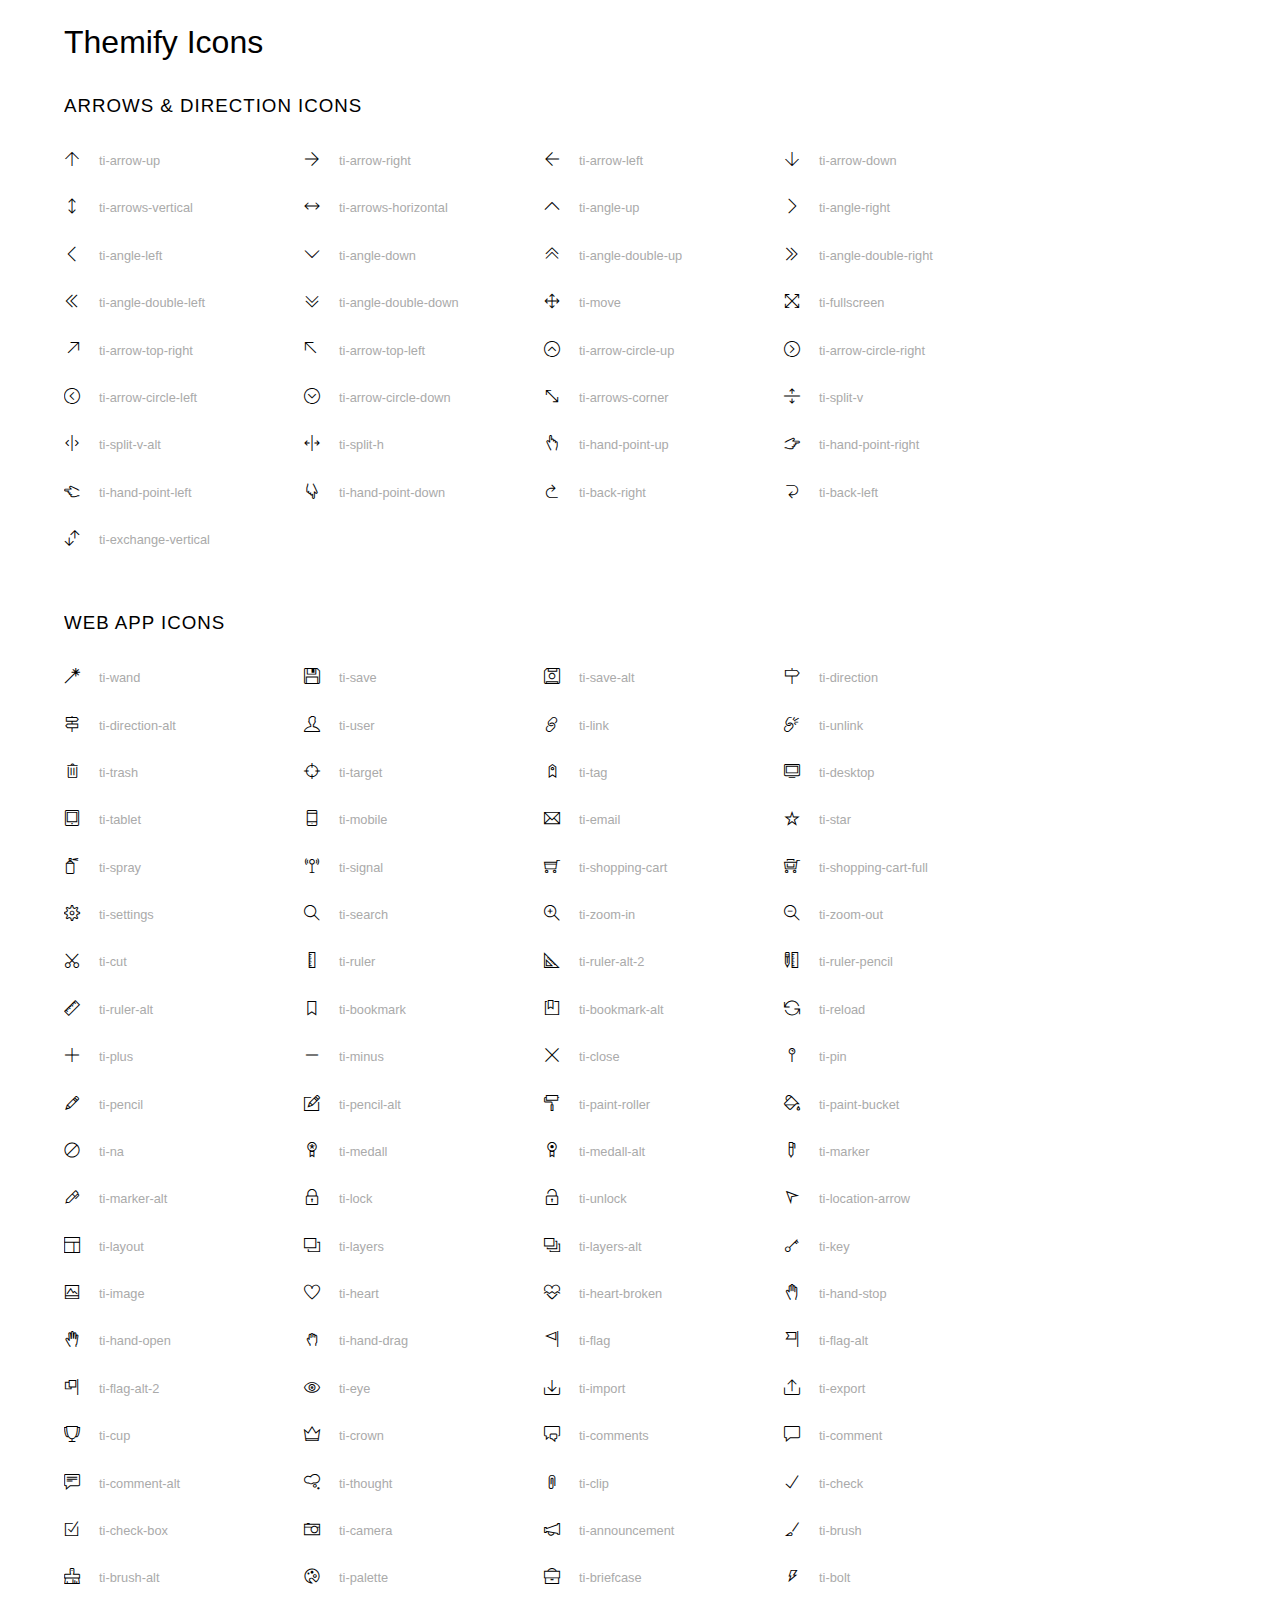
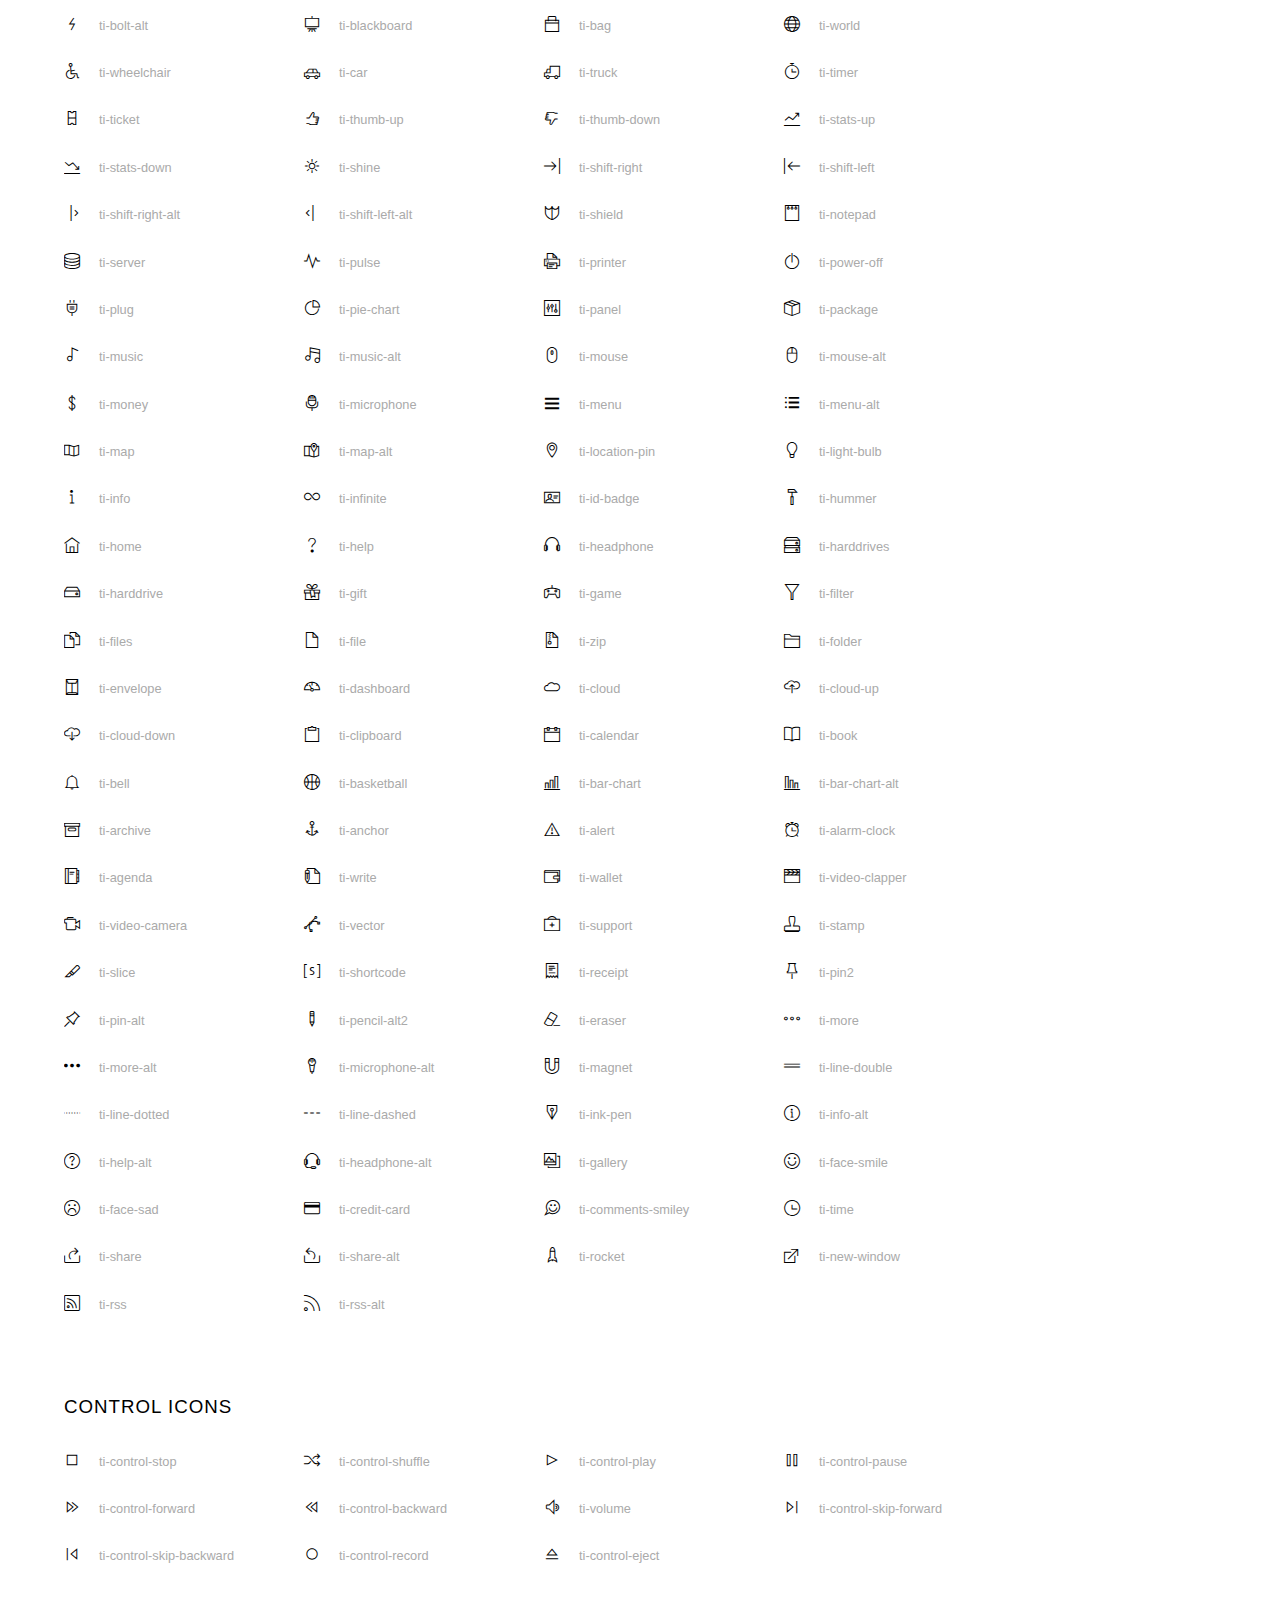
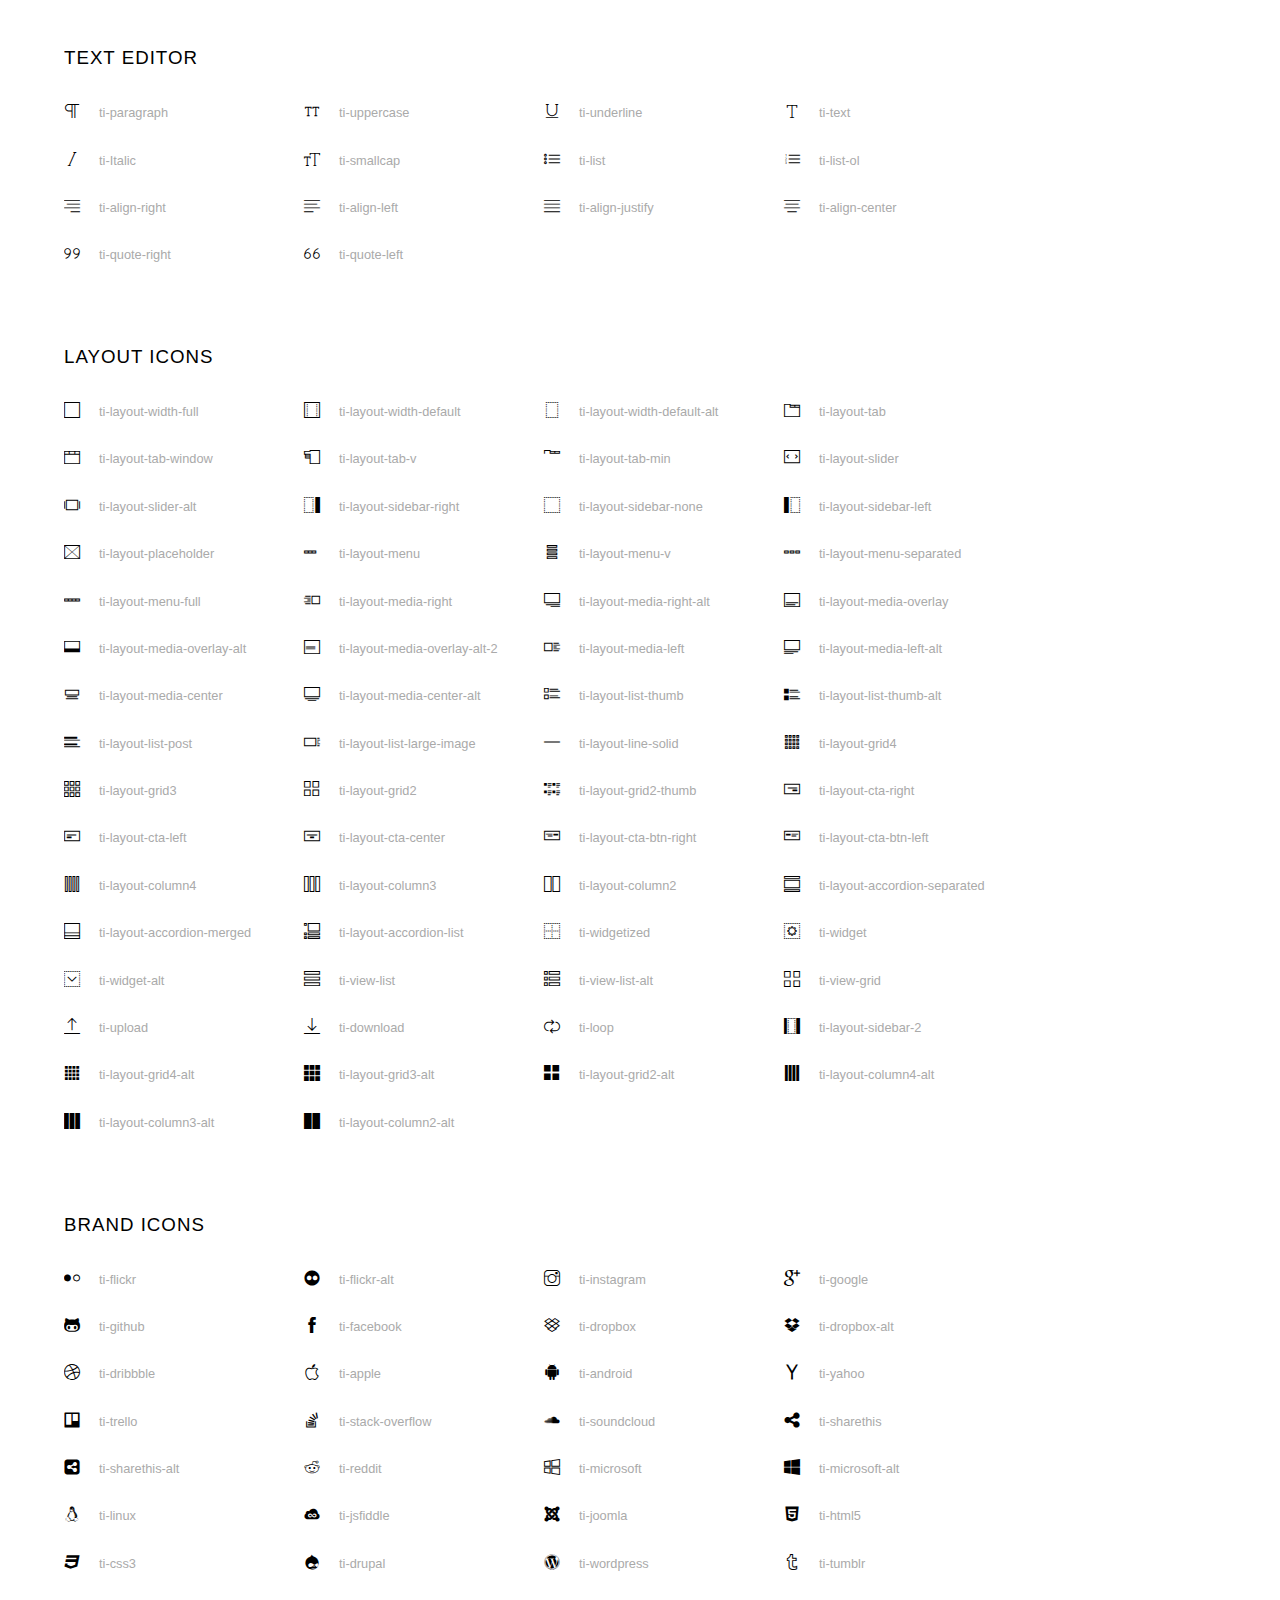
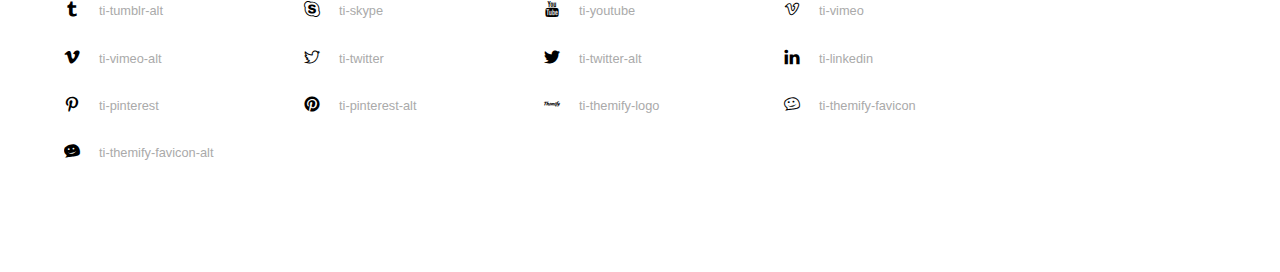
<file: css/icon_fonts/demo_icon_set_4.html>
<!doctype html>
<html>
<head>
	<meta charset="utf-8">
	<title>Themify Icon Font</title>
	<meta name="viewport" content="width=device-width">
	<link rel="stylesheet" href="css/icon_set_4.css">
	<style>
	body {
	font: normal 1em/1.5em Arial, Helvetica, sans-serif;
	max-width: 90%;
	margin: 30px auto 0;
	}
	h1, h3 {
		font-weight: normal;
	}
	h3 {
		font-size: 1.4;
		text-transform: uppercase;
		letter-spacing: 1px;
	}

	.icon-section {
		margin: 0 0 3em;
		clear: both;
		overflow: hidden;
	}
	.icon-container {
		width: 240px; 
		padding: .7em 0;
		float: left; 
		position: relative;
		text-align: left;
	}
	.icon-container [class^="ti-"], 
	.icon-container [class*=" ti-"] {
		color: #000;
		position: absolute;
		margin-top: 3px;
		transition: .3s;
	}
	.icon-container:hover [class^="ti-"],
	.icon-container:hover [class*=" ti-"] {
		font-size: 2.2em;
		margin-top: -5px;
	}
	.icon-container:hover .icon-name {
		color: #000;
	}
	.icon-name {
		color: #aaa;
		margin-left: 35px;
		font-size: .8em;
		transition: .3s;
	}
	.icon-container:hover .icon-name {
		margin-left: 45px;
	}
	</style>

	<!--<![endif]-->
</head>
<body>
	<h1>Themify Icons</h1>

	<div class="icon-section">

		<div class="icon-section">
			<h3>Arrows &amp; Direction Icons </h3>

			<div class="icon-container">
				<span class="ti-arrow-up"></span><span class="icon-name"> ti-arrow-up</span>
			</div>
			<div class="icon-container">
				<span class="ti-arrow-right"></span><span class="icon-name"> ti-arrow-right</span>
			</div>
			<div class="icon-container">
				<span class="ti-arrow-left"></span><span class="icon-name"> ti-arrow-left</span>
			</div>
			<div class="icon-container">
				<span class="ti-arrow-down"></span><span class="icon-name"> ti-arrow-down</span>
			</div>
			<div class="icon-container">
				<span class="ti-arrows-vertical"></span><span class="icon-name"> ti-arrows-vertical</span>
			</div>
			<div class="icon-container">
				<span class="ti-arrows-horizontal"></span><span class="icon-name"> ti-arrows-horizontal</span>
			</div>
			<div class="icon-container">
				<span class="ti-angle-up"></span><span class="icon-name"> ti-angle-up</span>
			</div>
			<div class="icon-container">
				<span class="ti-angle-right"></span><span class="icon-name"> ti-angle-right</span>
			</div>
			<div class="icon-container">
				<span class="ti-angle-left"></span><span class="icon-name"> ti-angle-left</span>
			</div>
			<div class="icon-container">
				<span class="ti-angle-down"></span><span class="icon-name"> ti-angle-down</span>
			</div>	
			<div class="icon-container">
				<span class="ti-angle-double-up"></span><span class="icon-name"> ti-angle-double-up</span>
			</div>
			<div class="icon-container">
				<span class="ti-angle-double-right"></span><span class="icon-name"> ti-angle-double-right</span>
			</div>
			<div class="icon-container">
				<span class="ti-angle-double-left"></span><span class="icon-name"> ti-angle-double-left</span>
			</div>
			<div class="icon-container">
				<span class="ti-angle-double-down"></span><span class="icon-name"> ti-angle-double-down</span>
			</div>					
			<div class="icon-container">
				<span class="ti-move"></span><span class="icon-name"> ti-move</span>
			</div>
			<div class="icon-container">
				<span class="ti-fullscreen"></span><span class="icon-name"> ti-fullscreen</span>
			</div>
			<div class="icon-container">
				<span class="ti-arrow-top-right"></span><span class="icon-name"> ti-arrow-top-right</span>
			</div>
			<div class="icon-container">
				<span class="ti-arrow-top-left"></span><span class="icon-name"> ti-arrow-top-left</span>
			</div>
			<div class="icon-container">
				<span class="ti-arrow-circle-up"></span><span class="icon-name"> ti-arrow-circle-up</span>
			</div>
			<div class="icon-container">
				<span class="ti-arrow-circle-right"></span><span class="icon-name"> ti-arrow-circle-right</span>
			</div>
			<div class="icon-container">
				<span class="ti-arrow-circle-left"></span><span class="icon-name"> ti-arrow-circle-left</span>
			</div>
			<div class="icon-container">
				<span class="ti-arrow-circle-down"></span><span class="icon-name"> ti-arrow-circle-down</span>
			</div>
			<div class="icon-container">
				<span class="ti-arrows-corner"></span><span class="icon-name"> ti-arrows-corner</span>
			</div>
			<div class="icon-container">
				<span class="ti-split-v"></span><span class="icon-name"> ti-split-v</span>
			</div>

			<div class="icon-container">
				<span class="ti-split-v-alt"></span><span class="icon-name"> ti-split-v-alt</span>
			</div>
			<div class="icon-container">
				<span class="ti-split-h"></span><span class="icon-name"> ti-split-h</span>
			</div>
			<div class="icon-container">
				<span class="ti-hand-point-up"></span><span class="icon-name"> ti-hand-point-up</span>
			</div>
			<div class="icon-container">
				<span class="ti-hand-point-right"></span><span class="icon-name"> ti-hand-point-right</span>
			</div>
			<div class="icon-container">
				<span class="ti-hand-point-left"></span><span class="icon-name"> ti-hand-point-left</span>
			</div>
			<div class="icon-container">
				<span class="ti-hand-point-down"></span><span class="icon-name"> ti-hand-point-down</span>
			</div>
			<div class="icon-container">
				<span class="ti-back-right"></span><span class="icon-name"> ti-back-right</span>
			</div>
			<div class="icon-container">
				<span class="ti-back-left"></span><span class="icon-name"> ti-back-left</span>
			</div>
			<div class="icon-container">
				<span class="ti-exchange-vertical"></span><span class="icon-name"> ti-exchange-vertical</span>
			</div>

		</div> <!-- Arrows Icons -->



		<h3>Web App Icons</h3>
		
		<div class="icon-section">

			<div class="icon-container">
				<span class="ti-wand"></span><span class="icon-name"> ti-wand</span>
			</div>
			<div class="icon-container">
				<span class="ti-save"></span><span class="icon-name"> ti-save</span>
			</div>
			<div class="icon-container">
				<span class="ti-save-alt"></span><span class="icon-name"> ti-save-alt</span>
			</div>

			<div class="icon-container">
				<span class="ti-direction"></span><span class="icon-name"> ti-direction</span>
			</div>
			<div class="icon-container">
				<span class="ti-direction-alt"></span><span class="icon-name"> ti-direction-alt</span>
			</div>
			<div class="icon-container">
				<span class="ti-user"></span><span class="icon-name"> ti-user</span>
			</div>
			<div class="icon-container">
				<span class="ti-link"></span><span class="icon-name"> ti-link</span>
			</div>
			<div class="icon-container">
				<span class="ti-unlink"></span><span class="icon-name"> ti-unlink</span>
			</div>
			<div class="icon-container">
				<span class="ti-trash"></span><span class="icon-name"> ti-trash</span>
			</div>
			<div class="icon-container">
				<span class="ti-target"></span><span class="icon-name"> ti-target</span>
			</div>
			<div class="icon-container">
				<span class="ti-tag"></span><span class="icon-name"> ti-tag</span>
			</div>
			<div class="icon-container">
				<span class="ti-desktop"></span><span class="icon-name"> ti-desktop</span>
			</div>
			<div class="icon-container">
				<span class="ti-tablet"></span><span class="icon-name"> ti-tablet</span>
			</div>
			<div class="icon-container">
				<span class="ti-mobile"></span><span class="icon-name"> ti-mobile</span>
			</div>
			<div class="icon-container">
				<span class="ti-email"></span><span class="icon-name"> ti-email</span>
			</div>	
			<div class="icon-container">
				<span class="ti-star"></span><span class="icon-name"> ti-star</span>
			</div>
			<div class="icon-container">
				<span class="ti-spray"></span><span class="icon-name"> ti-spray</span>
			</div>
			<div class="icon-container">
				<span class="ti-signal"></span><span class="icon-name"> ti-signal</span>
			</div>
			<div class="icon-container">
				<span class="ti-shopping-cart"></span><span class="icon-name"> ti-shopping-cart</span>
			</div>
			<div class="icon-container">
				<span class="ti-shopping-cart-full"></span><span class="icon-name"> ti-shopping-cart-full</span>
			</div>
			<div class="icon-container">
				<span class="ti-settings"></span><span class="icon-name"> ti-settings</span>
			</div>
			<div class="icon-container">
				<span class="ti-search"></span><span class="icon-name"> ti-search</span>
			</div>
			<div class="icon-container">
				<span class="ti-zoom-in"></span><span class="icon-name"> ti-zoom-in</span>
			</div>
			<div class="icon-container">
				<span class="ti-zoom-out"></span><span class="icon-name"> ti-zoom-out</span>
			</div>
			<div class="icon-container">
				<span class="ti-cut"></span><span class="icon-name"> ti-cut</span>
			</div>
			<div class="icon-container">
				<span class="ti-ruler"></span><span class="icon-name"> ti-ruler</span>
			</div>
			<div class="icon-container">
				<span class="ti-ruler-alt-2"></span><span class="icon-name"> ti-ruler-alt-2</span>
			</div>			
			<div class="icon-container">
				<span class="ti-ruler-pencil"></span><span class="icon-name"> ti-ruler-pencil</span>
			</div>
			<div class="icon-container">
				<span class="ti-ruler-alt"></span><span class="icon-name"> ti-ruler-alt</span>
			</div>
			<div class="icon-container">
				<span class="ti-bookmark"></span><span class="icon-name"> ti-bookmark</span>
			</div>
			<div class="icon-container">
				<span class="ti-bookmark-alt"></span><span class="icon-name"> ti-bookmark-alt</span>
			</div>
			<div class="icon-container">
				<span class="ti-reload"></span><span class="icon-name"> ti-reload</span>
			</div>
			<div class="icon-container">
				<span class="ti-plus"></span><span class="icon-name"> ti-plus</span>
			</div>
			<div class="icon-container">
				<span class="ti-minus"></span><span class="icon-name"> ti-minus</span>
			</div>
			<div class="icon-container">
				<span class="ti-close"></span><span class="icon-name"> ti-close</span>
			</div>			
			<div class="icon-container">
				<span class="ti-pin"></span><span class="icon-name"> ti-pin</span>
			</div>
			<div class="icon-container">
				<span class="ti-pencil"></span><span class="icon-name"> ti-pencil</span>
			</div>
					
		  	<div class="icon-container">
				<span class="ti-pencil-alt"></span><span class="icon-name"> ti-pencil-alt</span>
			</div>
			<div class="icon-container">
				<span class="ti-paint-roller"></span><span class="icon-name"> ti-paint-roller</span>
			</div>
			<div class="icon-container">
				<span class="ti-paint-bucket"></span><span class="icon-name"> ti-paint-bucket</span>
			</div>
			<div class="icon-container">
				<span class="ti-na"></span><span class="icon-name"> ti-na</span>
			</div>
			<div class="icon-container">
				<span class="ti-medall"></span><span class="icon-name"> ti-medall</span>
			</div>
			<div class="icon-container">
				<span class="ti-medall-alt"></span><span class="icon-name"> ti-medall-alt</span>
			</div>
			<div class="icon-container">
				<span class="ti-marker"></span><span class="icon-name"> ti-marker</span>
			</div>
			<div class="icon-container">
				<span class="ti-marker-alt"></span><span class="icon-name"> ti-marker-alt</span>
			</div>

			<div class="icon-container">
				<span class="ti-lock"></span><span class="icon-name"> ti-lock</span>
			</div>
			<div class="icon-container">
				<span class="ti-unlock"></span><span class="icon-name"> ti-unlock</span>
			</div>
			<div class="icon-container">
				<span class="ti-location-arrow"></span><span class="icon-name"> ti-location-arrow</span>
			</div>
			<div class="icon-container">
				<span class="ti-layout"></span><span class="icon-name"> ti-layout</span>
			</div>
			<div class="icon-container">
				<span class="ti-layers"></span><span class="icon-name"> ti-layers</span>
			</div>
			<div class="icon-container">
				<span class="ti-layers-alt"></span><span class="icon-name"> ti-layers-alt</span>
			</div>
			<div class="icon-container">
				<span class="ti-key"></span><span class="icon-name"> ti-key</span>
			</div>
			<div class="icon-container">
				<span class="ti-image"></span><span class="icon-name"> ti-image</span>
			</div>
			<div class="icon-container">
				<span class="ti-heart"></span><span class="icon-name"> ti-heart</span>
			</div>
			<div class="icon-container">
				<span class="ti-heart-broken"></span><span class="icon-name"> ti-heart-broken</span>
			</div>
			<div class="icon-container">
				<span class="ti-hand-stop"></span><span class="icon-name"> ti-hand-stop</span>
			</div>
			<div class="icon-container">
				<span class="ti-hand-open"></span><span class="icon-name"> ti-hand-open</span>
			</div>
			<div class="icon-container">
				<span class="ti-hand-drag"></span><span class="icon-name"> ti-hand-drag</span>
			</div>
			<div class="icon-container">
				<span class="ti-flag"></span><span class="icon-name"> ti-flag</span>
			</div>
			<div class="icon-container">
				<span class="ti-flag-alt"></span><span class="icon-name"> ti-flag-alt</span>
			</div>
			<div class="icon-container">
				<span class="ti-flag-alt-2"></span><span class="icon-name"> ti-flag-alt-2</span>
			</div>
			<div class="icon-container">
				<span class="ti-eye"></span><span class="icon-name"> ti-eye</span>
			</div>
			<div class="icon-container">
				<span class="ti-import"></span><span class="icon-name"> ti-import</span>
			</div>			
			<div class="icon-container">
				<span class="ti-export"></span><span class="icon-name"> ti-export</span>
			</div>
			<div class="icon-container">
				<span class="ti-cup"></span><span class="icon-name"> ti-cup</span>
			</div>
			<div class="icon-container">
				<span class="ti-crown"></span><span class="icon-name"> ti-crown</span>
			</div>
			<div class="icon-container">
				<span class="ti-comments"></span><span class="icon-name"> ti-comments</span>
			</div>
			<div class="icon-container">
				<span class="ti-comment"></span><span class="icon-name"> ti-comment</span>
			</div>
			<div class="icon-container">
				<span class="ti-comment-alt"></span><span class="icon-name"> ti-comment-alt</span>
			</div>
			<div class="icon-container">
				<span class="ti-thought"></span><span class="icon-name"> ti-thought</span>
			</div>			
			<div class="icon-container">
				<span class="ti-clip"></span><span class="icon-name"> ti-clip</span>
			</div>

			<div class="icon-container">
				<span class="ti-check"></span><span class="icon-name"> ti-check</span>
			</div>
			<div class="icon-container">
				<span class="ti-check-box"></span><span class="icon-name"> ti-check-box</span>
			</div>
			<div class="icon-container">
				<span class="ti-camera"></span><span class="icon-name"> ti-camera</span>
			</div>
			<div class="icon-container">
				<span class="ti-announcement"></span><span class="icon-name"> ti-announcement</span>
			</div>
			<div class="icon-container">
				<span class="ti-brush"></span><span class="icon-name"> ti-brush</span>
			</div>
			<div class="icon-container">
				<span class="ti-brush-alt"></span><span class="icon-name"> ti-brush-alt</span>
			</div>
			<div class="icon-container">
				<span class="ti-palette"></span><span class="icon-name"> ti-palette</span>
			</div>			
			<div class="icon-container">
				<span class="ti-briefcase"></span><span class="icon-name"> ti-briefcase</span>
			</div>
			<div class="icon-container">
				<span class="ti-bolt"></span><span class="icon-name"> ti-bolt</span>
			</div>
			<div class="icon-container">
				<span class="ti-bolt-alt"></span><span class="icon-name"> ti-bolt-alt</span>
			</div>
			<div class="icon-container">
				<span class="ti-blackboard"></span><span class="icon-name"> ti-blackboard</span>
			</div>
			<div class="icon-container">
				<span class="ti-bag"></span><span class="icon-name"> ti-bag</span>
			</div>
			<div class="icon-container">
				<span class="ti-world"></span><span class="icon-name"> ti-world</span>
			</div>
			<div class="icon-container">
				<span class="ti-wheelchair"></span><span class="icon-name"> ti-wheelchair</span>
			</div>
			<div class="icon-container">
				<span class="ti-car"></span><span class="icon-name"> ti-car</span>
			</div>
			<div class="icon-container">
				<span class="ti-truck"></span><span class="icon-name"> ti-truck</span>
			</div>
			<div class="icon-container">
				<span class="ti-timer"></span><span class="icon-name"> ti-timer</span>
			</div>
			<div class="icon-container">
				<span class="ti-ticket"></span><span class="icon-name"> ti-ticket</span>
			</div>
			<div class="icon-container">
				<span class="ti-thumb-up"></span><span class="icon-name"> ti-thumb-up</span>
			</div>
			<div class="icon-container">
				<span class="ti-thumb-down"></span><span class="icon-name"> ti-thumb-down</span>
			</div>

			<div class="icon-container">
				<span class="ti-stats-up"></span><span class="icon-name"> ti-stats-up</span>
			</div>
			<div class="icon-container">
				<span class="ti-stats-down"></span><span class="icon-name"> ti-stats-down</span>
			</div>
			<div class="icon-container">
				<span class="ti-shine"></span><span class="icon-name"> ti-shine</span>
			</div>
			<div class="icon-container">
				<span class="ti-shift-right"></span><span class="icon-name"> ti-shift-right</span>
			</div>
			<div class="icon-container">
				<span class="ti-shift-left"></span><span class="icon-name"> ti-shift-left</span>
			</div>

			<div class="icon-container">
				<span class="ti-shift-right-alt"></span><span class="icon-name"> ti-shift-right-alt</span>
			</div>
			<div class="icon-container">
				<span class="ti-shift-left-alt"></span><span class="icon-name"> ti-shift-left-alt</span>
			</div>
			<div class="icon-container">
				<span class="ti-shield"></span><span class="icon-name"> ti-shield</span>
			</div>
			<div class="icon-container">
				<span class="ti-notepad"></span><span class="icon-name"> ti-notepad</span>
			</div>
			<div class="icon-container">
				<span class="ti-server"></span><span class="icon-name"> ti-server</span>
			</div>

			<div class="icon-container">
				<span class="ti-pulse"></span><span class="icon-name"> ti-pulse</span>
			</div>
			<div class="icon-container">
				<span class="ti-printer"></span><span class="icon-name"> ti-printer</span>
			</div>
			<div class="icon-container">
				<span class="ti-power-off"></span><span class="icon-name"> ti-power-off</span>
			</div>
			<div class="icon-container">
				<span class="ti-plug"></span><span class="icon-name"> ti-plug</span>
			</div>
			<div class="icon-container">
				<span class="ti-pie-chart"></span><span class="icon-name"> ti-pie-chart</span>
			</div>

			<div class="icon-container">
				<span class="ti-panel"></span><span class="icon-name"> ti-panel</span>
			</div>
			<div class="icon-container">
				<span class="ti-package"></span><span class="icon-name"> ti-package</span>
			</div>
			<div class="icon-container">
				<span class="ti-music"></span><span class="icon-name"> ti-music</span>
			</div>
			<div class="icon-container">
				<span class="ti-music-alt"></span><span class="icon-name"> ti-music-alt</span>
			</div>
			<div class="icon-container">
				<span class="ti-mouse"></span><span class="icon-name"> ti-mouse</span>
			</div>
			<div class="icon-container">
				<span class="ti-mouse-alt"></span><span class="icon-name"> ti-mouse-alt</span>
			</div>
			<div class="icon-container">
				<span class="ti-money"></span><span class="icon-name"> ti-money</span>
			</div>
			<div class="icon-container">
				<span class="ti-microphone"></span><span class="icon-name"> ti-microphone</span>
			</div>
			<div class="icon-container">
				<span class="ti-menu"></span><span class="icon-name"> ti-menu</span>
			</div>
			<div class="icon-container">
				<span class="ti-menu-alt"></span><span class="icon-name"> ti-menu-alt</span>
			</div>
			<div class="icon-container">
				<span class="ti-map"></span><span class="icon-name"> ti-map</span>
			</div>
			<div class="icon-container">
				<span class="ti-map-alt"></span><span class="icon-name"> ti-map-alt</span>
			</div>

			<div class="icon-container">
				<span class="ti-location-pin"></span><span class="icon-name"> ti-location-pin</span>
			</div>

			<div class="icon-container">
				<span class="ti-light-bulb"></span><span class="icon-name"> ti-light-bulb</span>
			</div>
			<div class="icon-container">
				<span class="ti-info"></span><span class="icon-name"> ti-info</span>
			</div>
			<div class="icon-container">
				<span class="ti-infinite"></span><span class="icon-name"> ti-infinite</span>
			</div>
			<div class="icon-container">
				<span class="ti-id-badge"></span><span class="icon-name"> ti-id-badge</span>
			</div>
			<div class="icon-container">
				<span class="ti-hummer"></span><span class="icon-name"> ti-hummer</span>
			</div>
			<div class="icon-container">
				<span class="ti-home"></span><span class="icon-name"> ti-home</span>
			</div>
			<div class="icon-container">
				<span class="ti-help"></span><span class="icon-name"> ti-help</span>
			</div>
			<div class="icon-container">
				<span class="ti-headphone"></span><span class="icon-name"> ti-headphone</span>
			</div>
			<div class="icon-container">
				<span class="ti-harddrives"></span><span class="icon-name"> ti-harddrives</span>
			</div>
			<div class="icon-container">
				<span class="ti-harddrive"></span><span class="icon-name"> ti-harddrive</span>
			</div>
			<div class="icon-container">
				<span class="ti-gift"></span><span class="icon-name"> ti-gift</span>
			</div>
			<div class="icon-container">
				<span class="ti-game"></span><span class="icon-name"> ti-game</span>
			</div>
			<div class="icon-container">
				<span class="ti-filter"></span><span class="icon-name"> ti-filter</span>
			</div>
			<div class="icon-container">
				<span class="ti-files"></span><span class="icon-name"> ti-files</span>
			</div>
			<div class="icon-container">
				<span class="ti-file"></span><span class="icon-name"> ti-file</span>
			</div>
			<div class="icon-container">
				<span class="ti-zip"></span><span class="icon-name"> ti-zip</span>
			</div>
			<div class="icon-container">
				<span class="ti-folder"></span><span class="icon-name"> ti-folder</span>
			</div>			
			<div class="icon-container">
				<span class="ti-envelope"></span><span class="icon-name"> ti-envelope</span>
			</div>


			<div class="icon-container">
				<span class="ti-dashboard"></span><span class="icon-name"> ti-dashboard</span>
			</div>
			<div class="icon-container">
				<span class="ti-cloud"></span><span class="icon-name"> ti-cloud</span>
			</div>
			<div class="icon-container">
				<span class="ti-cloud-up"></span><span class="icon-name"> ti-cloud-up</span>
			</div>
			<div class="icon-container">
				<span class="ti-cloud-down"></span><span class="icon-name"> ti-cloud-down</span>
			</div>
			<div class="icon-container">
				<span class="ti-clipboard"></span><span class="icon-name"> ti-clipboard</span>
			</div>
			<div class="icon-container">
				<span class="ti-calendar"></span><span class="icon-name"> ti-calendar</span>
			</div>
			<div class="icon-container">
				<span class="ti-book"></span><span class="icon-name"> ti-book</span>
			</div>
			<div class="icon-container">
				<span class="ti-bell"></span><span class="icon-name"> ti-bell</span>
			</div>
			<div class="icon-container">
				<span class="ti-basketball"></span><span class="icon-name"> ti-basketball</span>
			</div>
			<div class="icon-container">
				<span class="ti-bar-chart"></span><span class="icon-name"> ti-bar-chart</span>
			</div>
			<div class="icon-container">
				<span class="ti-bar-chart-alt"></span><span class="icon-name"> ti-bar-chart-alt</span>
			</div>


			<div class="icon-container">
				<span class="ti-archive"></span><span class="icon-name"> ti-archive</span>
			</div>
			<div class="icon-container">
				<span class="ti-anchor"></span><span class="icon-name"> ti-anchor</span>
			</div>

			<div class="icon-container">
				<span class="ti-alert"></span><span class="icon-name"> ti-alert</span>
			</div>
			<div class="icon-container">
				<span class="ti-alarm-clock"></span><span class="icon-name"> ti-alarm-clock</span>
			</div>
			<div class="icon-container">
				<span class="ti-agenda"></span><span class="icon-name"> ti-agenda</span>
			</div>
			<div class="icon-container">
				<span class="ti-write"></span><span class="icon-name"> ti-write</span>
			</div>

			<div class="icon-container">
				<span class="ti-wallet"></span><span class="icon-name"> ti-wallet</span>
			</div>
			<div class="icon-container">
				<span class="ti-video-clapper"></span><span class="icon-name"> ti-video-clapper</span>
			</div>
			<div class="icon-container">
				<span class="ti-video-camera"></span><span class="icon-name"> ti-video-camera</span>
			</div>
			<div class="icon-container">
				<span class="ti-vector"></span><span class="icon-name"> ti-vector</span>
			</div>

			<div class="icon-container">
				<span class="ti-support"></span><span class="icon-name"> ti-support</span>
			</div>
			<div class="icon-container">
				<span class="ti-stamp"></span><span class="icon-name"> ti-stamp</span>
			</div>
			<div class="icon-container">
				<span class="ti-slice"></span><span class="icon-name"> ti-slice</span>
			</div>
			<div class="icon-container">
				<span class="ti-shortcode"></span><span class="icon-name"> ti-shortcode</span>
			</div>
			<div class="icon-container">
				<span class="ti-receipt"></span><span class="icon-name"> ti-receipt</span>
			</div>
			<div class="icon-container">
				<span class="ti-pin2"></span><span class="icon-name"> ti-pin2</span>
			</div>
			<div class="icon-container">
				<span class="ti-pin-alt"></span><span class="icon-name"> ti-pin-alt</span>
			</div>
			<div class="icon-container">
				<span class="ti-pencil-alt2"></span><span class="icon-name"> ti-pencil-alt2</span>
			</div>
			<div class="icon-container">
				<span class="ti-eraser"></span><span class="icon-name"> ti-eraser</span>
			</div>			
			<div class="icon-container">
				<span class="ti-more"></span><span class="icon-name"> ti-more</span>
			</div>
			<div class="icon-container">
				<span class="ti-more-alt"></span><span class="icon-name"> ti-more-alt</span>
			</div>
			<div class="icon-container">
				<span class="ti-microphone-alt"></span><span class="icon-name"> ti-microphone-alt</span>
			</div>
			<div class="icon-container">
				<span class="ti-magnet"></span><span class="icon-name"> ti-magnet</span>
			</div>
			<div class="icon-container">
				<span class="ti-line-double"></span><span class="icon-name"> ti-line-double</span>
			</div>
			<div class="icon-container">
				<span class="ti-line-dotted"></span><span class="icon-name"> ti-line-dotted</span>
			</div>
			<div class="icon-container">
				<span class="ti-line-dashed"></span><span class="icon-name"> ti-line-dashed</span>
			</div>

			<div class="icon-container">
				<span class="ti-ink-pen"></span><span class="icon-name"> ti-ink-pen</span>
			</div>
			<div class="icon-container">
				<span class="ti-info-alt"></span><span class="icon-name"> ti-info-alt</span>
			</div>
			<div class="icon-container">
				<span class="ti-help-alt"></span><span class="icon-name"> ti-help-alt</span>
			</div>
			<div class="icon-container">
				<span class="ti-headphone-alt"></span><span class="icon-name"> ti-headphone-alt</span>
			</div>

			<div class="icon-container">
				<span class="ti-gallery"></span><span class="icon-name"> ti-gallery</span>
			</div>
			<div class="icon-container">
				<span class="ti-face-smile"></span><span class="icon-name"> ti-face-smile</span>
			</div>
			<div class="icon-container">
				<span class="ti-face-sad"></span><span class="icon-name"> ti-face-sad</span>
			</div>
			<div class="icon-container">
				<span class="ti-credit-card"></span><span class="icon-name"> ti-credit-card</span>
			</div>
			<div class="icon-container">
				<span class="ti-comments-smiley"></span><span class="icon-name"> ti-comments-smiley</span>
			</div>
			<div class="icon-container">
				<span class="ti-time"></span><span class="icon-name"> ti-time</span>
			</div>
			<div class="icon-container">
				<span class="ti-share"></span><span class="icon-name"> ti-share</span>
			</div>
			<div class="icon-container">
				<span class="ti-share-alt"></span><span class="icon-name"> ti-share-alt</span>
			</div>
			<div class="icon-container">
				<span class="ti-rocket"></span><span class="icon-name"> ti-rocket</span>
			</div>

			<div class="icon-container">
				<span class="ti-new-window"></span><span class="icon-name"> ti-new-window</span>
			</div>

			<div class="icon-container">
				<span class="ti-rss"></span><span class="icon-name"> ti-rss</span>
			</div>

			<div class="icon-container">
				<span class="ti-rss-alt"></span><span class="icon-name"> ti-rss-alt</span>
			</div>
			
		</div><!-- Web App Icons -->


		<div class="icon-section">
			<h3>Control Icons</h3>
			<div class="icon-container">
				<span class="ti-control-stop"></span><span class="icon-name"> ti-control-stop</span>
			</div>
			<div class="icon-container">
				<span class="ti-control-shuffle"></span><span class="icon-name"> ti-control-shuffle</span>
			</div>
			<div class="icon-container">
				<span class="ti-control-play"></span><span class="icon-name"> ti-control-play</span>
			</div>
			<div class="icon-container">
				<span class="ti-control-pause"></span><span class="icon-name"> ti-control-pause</span>
			</div>
			<div class="icon-container">
				<span class="ti-control-forward"></span><span class="icon-name"> ti-control-forward</span>
			</div>
			<div class="icon-container">
				<span class="ti-control-backward"></span><span class="icon-name"> ti-control-backward</span>
			</div>	
			<div class="icon-container">
				<span class="ti-volume"></span><span class="icon-name"> ti-volume</span>
			</div>
			<div class="icon-container">
				<span class="ti-control-skip-forward"></span><span class="icon-name"> ti-control-skip-forward</span>
			</div>
			<div class="icon-container">
				<span class="ti-control-skip-backward"></span><span class="icon-name"> ti-control-skip-backward</span>
			</div>
			<div class="icon-container">
				<span class="ti-control-record"></span><span class="icon-name"> ti-control-record</span>
			</div>
			<div class="icon-container">
				<span class="ti-control-eject"></span><span class="icon-name"> ti-control-eject</span>
			</div>			
		</div> <!-- Control Icons -->


		<div class="icon-section">
			<h3>Text Editor</h3>

			<div class="icon-container">
				<span class="ti-paragraph"></span><span class="icon-name"> ti-paragraph</span>
			</div>
			<div class="icon-container">
				<span class="ti-uppercase"></span><span class="icon-name"> ti-uppercase</span>
			</div>

			<div class="icon-container">
				<span class="ti-underline"></span><span class="icon-name"> ti-underline</span>
			</div>
			<div class="icon-container">
				<span class="ti-text"></span><span class="icon-name"> ti-text</span>
			</div>
			<div class="icon-container">
				<span class="ti-Italic"></span><span class="icon-name"> ti-Italic</span>
			</div>
			<div class="icon-container">
				<span class="ti-smallcap"></span><span class="icon-name"> ti-smallcap</span>
			</div>
			<div class="icon-container">
				<span class="ti-list"></span><span class="icon-name"> ti-list</span>
			</div>
			<div class="icon-container">
				<span class="ti-list-ol"></span><span class="icon-name"> ti-list-ol</span>
			</div>
			<div class="icon-container">
				<span class="ti-align-right"></span><span class="icon-name"> ti-align-right</span>
			</div>
			<div class="icon-container">
				<span class="ti-align-left"></span><span class="icon-name"> ti-align-left</span>
			</div>
			<div class="icon-container">
				<span class="ti-align-justify"></span><span class="icon-name"> ti-align-justify</span>
			</div>
			<div class="icon-container">
				<span class="ti-align-center"></span><span class="icon-name"> ti-align-center</span>
			</div>
			<div class="icon-container">
				<span class="ti-quote-right"></span><span class="icon-name"> ti-quote-right</span>
			</div>
			<div class="icon-container">
				<span class="ti-quote-left"></span><span class="icon-name"> ti-quote-left</span>
			</div>

		</div> <!-- Text Editor -->



		<div class="icon-section">
			<h3>Layout Icons</h3>
			<div class="icon-container">
				<span class="ti-layout-width-full"></span><span class="icon-name"> ti-layout-width-full</span>
			</div>
			<div class="icon-container">
				<span class="ti-layout-width-default"></span><span class="icon-name"> ti-layout-width-default</span>
			</div>
			<div class="icon-container">
				<span class="ti-layout-width-default-alt"></span><span class="icon-name"> ti-layout-width-default-alt</span>
			</div>
			<div class="icon-container">
				<span class="ti-layout-tab"></span><span class="icon-name"> ti-layout-tab</span>
			</div>
			<div class="icon-container">
				<span class="ti-layout-tab-window"></span><span class="icon-name"> ti-layout-tab-window</span>
			</div>
			<div class="icon-container">
				<span class="ti-layout-tab-v"></span><span class="icon-name"> ti-layout-tab-v</span>
			</div>
			<div class="icon-container">
				<span class="ti-layout-tab-min"></span><span class="icon-name"> ti-layout-tab-min</span>
			</div>
			<div class="icon-container">
				<span class="ti-layout-slider"></span><span class="icon-name"> ti-layout-slider</span>
			</div>
			<div class="icon-container">
				<span class="ti-layout-slider-alt"></span><span class="icon-name"> ti-layout-slider-alt</span>
			</div>
			<div class="icon-container">
				<span class="ti-layout-sidebar-right"></span><span class="icon-name"> ti-layout-sidebar-right</span>
			</div>
			<div class="icon-container">
				<span class="ti-layout-sidebar-none"></span><span class="icon-name"> ti-layout-sidebar-none</span>
			</div>
			<div class="icon-container">
				<span class="ti-layout-sidebar-left"></span><span class="icon-name"> ti-layout-sidebar-left</span>
			</div>
			<div class="icon-container">
				<span class="ti-layout-placeholder"></span><span class="icon-name"> ti-layout-placeholder</span>
			</div>
			<div class="icon-container">
				<span class="ti-layout-menu"></span><span class="icon-name"> ti-layout-menu</span>
			</div>
			<div class="icon-container">
				<span class="ti-layout-menu-v"></span><span class="icon-name"> ti-layout-menu-v</span>
			</div>
			<div class="icon-container">
				<span class="ti-layout-menu-separated"></span><span class="icon-name"> ti-layout-menu-separated</span>
			</div>
			<div class="icon-container">
				<span class="ti-layout-menu-full"></span><span class="icon-name"> ti-layout-menu-full</span>
			</div>
			<div class="icon-container">
				<span class="ti-layout-media-right"></span><span class="icon-name"> ti-layout-media-right</span>
			</div>
			<div class="icon-container">
				<span class="ti-layout-media-right-alt"></span><span class="icon-name"> ti-layout-media-right-alt</span>
			</div>
			<div class="icon-container">
				<span class="ti-layout-media-overlay"></span><span class="icon-name"> ti-layout-media-overlay</span>
			</div>
			<div class="icon-container">
				<span class="ti-layout-media-overlay-alt"></span><span class="icon-name"> ti-layout-media-overlay-alt</span>
			</div>
			<div class="icon-container">
				<span class="ti-layout-media-overlay-alt-2"></span><span class="icon-name"> ti-layout-media-overlay-alt-2</span>
			</div>
			<div class="icon-container">
				<span class="ti-layout-media-left"></span><span class="icon-name"> ti-layout-media-left</span>
			</div>
			<div class="icon-container">
				<span class="ti-layout-media-left-alt"></span><span class="icon-name"> ti-layout-media-left-alt</span>
			</div>
			<div class="icon-container">
				<span class="ti-layout-media-center"></span><span class="icon-name"> ti-layout-media-center</span>
			</div>
			<div class="icon-container">
				<span class="ti-layout-media-center-alt"></span><span class="icon-name"> ti-layout-media-center-alt</span>
			</div>
			<div class="icon-container">
				<span class="ti-layout-list-thumb"></span><span class="icon-name"> ti-layout-list-thumb</span>
			</div>
			<div class="icon-container">
				<span class="ti-layout-list-thumb-alt"></span><span class="icon-name"> ti-layout-list-thumb-alt</span>
			</div>
			<div class="icon-container">
				<span class="ti-layout-list-post"></span><span class="icon-name"> ti-layout-list-post</span>
			</div>
			<div class="icon-container">
				<span class="ti-layout-list-large-image"></span><span class="icon-name"> ti-layout-list-large-image</span>
			</div>
			<div class="icon-container">
				<span class="ti-layout-line-solid"></span><span class="icon-name"> ti-layout-line-solid</span>
			</div>
			<div class="icon-container">
				<span class="ti-layout-grid4"></span><span class="icon-name"> ti-layout-grid4</span>
			</div>
			<div class="icon-container">
				<span class="ti-layout-grid3"></span><span class="icon-name"> ti-layout-grid3</span>
			</div>
			<div class="icon-container">
				<span class="ti-layout-grid2"></span><span class="icon-name"> ti-layout-grid2</span>
			</div>
			<div class="icon-container">
				<span class="ti-layout-grid2-thumb"></span><span class="icon-name"> ti-layout-grid2-thumb</span>
			</div>
			<div class="icon-container">
				<span class="ti-layout-cta-right"></span><span class="icon-name"> ti-layout-cta-right</span>
			</div>
			<div class="icon-container">
				<span class="ti-layout-cta-left"></span><span class="icon-name"> ti-layout-cta-left</span>
			</div>
			<div class="icon-container">
				<span class="ti-layout-cta-center"></span><span class="icon-name"> ti-layout-cta-center</span>
			</div>
			<div class="icon-container">
				<span class="ti-layout-cta-btn-right"></span><span class="icon-name"> ti-layout-cta-btn-right</span>
			</div>
			<div class="icon-container">
				<span class="ti-layout-cta-btn-left"></span><span class="icon-name"> ti-layout-cta-btn-left</span>
			</div>
			<div class="icon-container">
				<span class="ti-layout-column4"></span><span class="icon-name"> ti-layout-column4</span>
			</div>
			<div class="icon-container">
				<span class="ti-layout-column3"></span><span class="icon-name"> ti-layout-column3</span>
			</div>
			<div class="icon-container">
				<span class="ti-layout-column2"></span><span class="icon-name"> ti-layout-column2</span>
			</div>
			<div class="icon-container">
				<span class="ti-layout-accordion-separated"></span><span class="icon-name"> ti-layout-accordion-separated</span>
			</div>
			<div class="icon-container">
				<span class="ti-layout-accordion-merged"></span><span class="icon-name"> ti-layout-accordion-merged</span>
			</div>
			<div class="icon-container">
				<span class="ti-layout-accordion-list"></span><span class="icon-name"> ti-layout-accordion-list</span>
			</div>
			<div class="icon-container">
				<span class="ti-widgetized"></span><span class="icon-name"> ti-widgetized</span>
			</div>
			<div class="icon-container">
				<span class="ti-widget"></span><span class="icon-name"> ti-widget</span>
			</div>
			<div class="icon-container">
				<span class="ti-widget-alt"></span><span class="icon-name"> ti-widget-alt</span>
			</div>
			<div class="icon-container">
				<span class="ti-view-list"></span><span class="icon-name"> ti-view-list</span>
			</div>
			<div class="icon-container">
				<span class="ti-view-list-alt"></span><span class="icon-name"> ti-view-list-alt</span>
			</div>
			<div class="icon-container">
				<span class="ti-view-grid"></span><span class="icon-name"> ti-view-grid</span>
			</div>
			<div class="icon-container">
				<span class="ti-upload"></span><span class="icon-name"> ti-upload</span>
			</div>
			<div class="icon-container">
				<span class="ti-download"></span><span class="icon-name"> ti-download</span>
			</div>	
			<div class="icon-container">
				<span class="ti-loop"></span><span class="icon-name"> ti-loop</span>
			</div>
			<div class="icon-container">
				<span class="ti-layout-sidebar-2"></span><span class="icon-name"> ti-layout-sidebar-2</span>
			</div>
			<div class="icon-container">
				<span class="ti-layout-grid4-alt"></span><span class="icon-name"> ti-layout-grid4-alt</span>
			</div>
			<div class="icon-container">
				<span class="ti-layout-grid3-alt"></span><span class="icon-name"> ti-layout-grid3-alt</span>
			</div>
			<div class="icon-container">
				<span class="ti-layout-grid2-alt"></span><span class="icon-name"> ti-layout-grid2-alt</span>
			</div>
			<div class="icon-container">
				<span class="ti-layout-column4-alt"></span><span class="icon-name"> ti-layout-column4-alt</span>
			</div>
			<div class="icon-container">
				<span class="ti-layout-column3-alt"></span><span class="icon-name"> ti-layout-column3-alt</span>
			</div>
			<div class="icon-container">
				<span class="ti-layout-column2-alt"></span><span class="icon-name"> ti-layout-column2-alt</span>
			</div>		


		</div> <!-- Layout Icons -->


		<div class="icon-section">
			<h3>Brand Icons</h3>

			<div class="icon-container">
				<span class="ti-flickr"></span><span class="icon-name"> ti-flickr</span>
			</div>
			<div class="icon-container">
				<span class="ti-flickr-alt"></span><span class="icon-name"> ti-flickr-alt</span>
			</div>			
			<div class="icon-container">
				<span class="ti-instagram"></span><span class="icon-name"> ti-instagram</span>
			</div>
			<div class="icon-container">
				<span class="ti-google"></span><span class="icon-name"> ti-google</span>
			</div>
			<div class="icon-container">
				<span class="ti-github"></span><span class="icon-name"> ti-github</span>
			</div>

			<div class="icon-container">
				<span class="ti-facebook"></span><span class="icon-name"> ti-facebook</span>
			</div>
			<div class="icon-container">
				<span class="ti-dropbox"></span><span class="icon-name"> ti-dropbox</span>
			</div>
			<div class="icon-container">
				<span class="ti-dropbox-alt"></span><span class="icon-name"> ti-dropbox-alt</span>
			</div>
			<div class="icon-container">
				<span class="ti-dribbble"></span><span class="icon-name"> ti-dribbble</span>
			</div>
			<div class="icon-container">
				<span class="ti-apple"></span><span class="icon-name"> ti-apple</span>
			</div>
			<div class="icon-container">
				<span class="ti-android"></span><span class="icon-name"> ti-android</span>
			</div>
			<div class="icon-container">
				<span class="ti-yahoo"></span><span class="icon-name"> ti-yahoo</span>
			</div>
			<div class="icon-container">
				<span class="ti-trello"></span><span class="icon-name"> ti-trello</span>
			</div>
			<div class="icon-container">
				<span class="ti-stack-overflow"></span><span class="icon-name"> ti-stack-overflow</span>
			</div>
			<div class="icon-container">
				<span class="ti-soundcloud"></span><span class="icon-name"> ti-soundcloud</span>
			</div>
			<div class="icon-container">
				<span class="ti-sharethis"></span><span class="icon-name"> ti-sharethis</span>
			</div>
			<div class="icon-container">
				<span class="ti-sharethis-alt"></span><span class="icon-name"> ti-sharethis-alt</span>
			</div>
			<div class="icon-container">
				<span class="ti-reddit"></span><span class="icon-name"> ti-reddit</span>
			</div>

			<div class="icon-container">
				<span class="ti-microsoft"></span><span class="icon-name"> ti-microsoft</span>
			</div>
			<div class="icon-container">
				<span class="ti-microsoft-alt"></span><span class="icon-name"> ti-microsoft-alt</span>
			</div>
			<div class="icon-container">
				<span class="ti-linux"></span><span class="icon-name"> ti-linux</span>
			</div>
			<div class="icon-container">
				<span class="ti-jsfiddle"></span><span class="icon-name"> ti-jsfiddle</span>
			</div>
			<div class="icon-container">
				<span class="ti-joomla"></span><span class="icon-name"> ti-joomla</span>
			</div>
			<div class="icon-container">
				<span class="ti-html5"></span><span class="icon-name"> ti-html5</span>
			</div>
			<div class="icon-container">
				<span class="ti-css3"></span><span class="icon-name"> ti-css3</span>
			</div>	
			<div class="icon-container">
				<span class="ti-drupal"></span><span class="icon-name"> ti-drupal</span>
			</div>
			<div class="icon-container">
				<span class="ti-wordpress"></span><span class="icon-name"> ti-wordpress</span>
			</div>		
			<div class="icon-container">
				<span class="ti-tumblr"></span><span class="icon-name"> ti-tumblr</span>
			</div>
			<div class="icon-container">
				<span class="ti-tumblr-alt"></span><span class="icon-name"> ti-tumblr-alt</span>
			</div>
			<div class="icon-container">
				<span class="ti-skype"></span><span class="icon-name"> ti-skype</span>
			</div>
			<div class="icon-container">
				<span class="ti-youtube"></span><span class="icon-name"> ti-youtube</span>
			</div>
			<div class="icon-container">
				<span class="ti-vimeo"></span><span class="icon-name"> ti-vimeo</span>
			</div>
			<div class="icon-container">
				<span class="ti-vimeo-alt"></span><span class="icon-name"> ti-vimeo-alt</span>
			</div>			
			<div class="icon-container">
				<span class="ti-twitter"></span><span class="icon-name"> ti-twitter</span>
			</div>
			<div class="icon-container">
				<span class="ti-twitter-alt"></span><span class="icon-name"> ti-twitter-alt</span>
			</div>
			<div class="icon-container">
				<span class="ti-linkedin"></span><span class="icon-name"> ti-linkedin</span>
			</div>
			<div class="icon-container">
				<span class="ti-pinterest"></span><span class="icon-name"> ti-pinterest</span>
			</div>

			<div class="icon-container">
				<span class="ti-pinterest-alt"></span><span class="icon-name"> ti-pinterest-alt</span>
			</div>
			<div class="icon-container">
				<span class="ti-themify-logo"></span><span class="icon-name"> ti-themify-logo</span>
			</div>
			<div class="icon-container">
				<span class="ti-themify-favicon"></span><span class="icon-name"> ti-themify-favicon</span>
			</div>
			<div class="icon-container">
				<span class="ti-themify-favicon-alt"></span><span class="icon-name"> ti-themify-favicon-alt</span>
			</div>

		</div> <!-- brand Icons -->

	</div>

</body>
</html>
</file>
<file: css/style.css>
/*
Theme Name: Udema
Theme URI: http://www.ansonika.com/udema/
Author: Ansonika
Author URI: http://themeforest.net/user/Ansonika/

[Table of contents] 

1. SITE STRUCTURE and TYPOGRAPHY
- 1.1 Typography
- 1.2 Buttons
- 1.3 Structure

2. CONTENT
- 2.1 Home
- 2.2 About
- 2.3 Courses list
- 2.4 Course detail
- 2.5 Login/register/admission
- 2.6 Contacts
- 2.7 404 page
- 2.8 Cart section
- 2.9 Course detail 2
- 2.10 Media gallery
- 2.11 Faq
- 2.12 Teacher profile
- 2.13 Agenda calendar

3. COMMON
- 3.1 Misc
- 3.2 Accordion
- 3.3 List
- 3.4 Input forms
- 3.5 Spacing
- 3.6 Block reveal
- 3.7 Search modal
- 3.8 Cookie bar

/*============================================================================================*/
/* 1.  SITE STRUCTURE and TYPOGRAPHY */
/*============================================================================================*/
/*-------- Main navigation --------*/
/* All styles for screen size over 992px
================================================== */

.btn-hangouts {
  background-color: #00796b;
  border-color: #00796b;
}

.text-slide {
  color: white;
  font-weight: bold;
  font-size: 60px;
}

.text-branco {
  color: white;
}

.cor-azulescuro {
     color: #0e2940;
}

.box_highlight {
    background-color: #18006b !important;
}


@media only screen and (min-width: 992px) {
  nav#menu.main-menu {
    display: block !important;
  }

  #mm-menu.main-menu {
    display: none !important;
  }

  header .btn_mobile {
    display: none !important;
  }

  /* Menu */
  .main-menu {
    position: relative;
    z-index: 9;
    width: auto;
    top: 12px;
    right: 15px;
    float: right;
    -moz-transition: all 0.3s ease-in-out;
    -o-transition: all 0.3s ease-in-out;
    -webkit-transition: all 0.3s ease-in-out;
    -ms-transition: all 0.3s ease-in-out;
    transition: all 0.3s ease-in-out;
    color: #fff;
  }
  .main-menu ul,
  .main-menu ul li {
    position: relative;
    display: inline-block;
    margin: 0;
    padding: 0;
  }
  .main-menu ul a,
  .main-menu ul li a {
    position: relative;
    margin: 0;
    padding: 0;
    display: block;
    padding: 5px 10px;
    white-space: nowrap;
  }

  /*First level styles */
  .main-menu > ul > li span > a {
    color: #fff;
    padding: 0 8px 15px 8px;
    font-size: 13px;
    font-size: 0.8125rem;
    font-weight: 600;
    letter-spacing: 2px;
    text-transform: uppercase;
  }
  .main-menu > ul > li span:hover > a {
    opacity: 0.7;
  }

  /* Submenu*/
  .main-menu ul ul {
    position: absolute;
    z-index: 1;
    visibility: hidden;
    left: 3px;
    top: 100%;
    margin: 0;
    display: block;
    padding: 0;
    background: #fff;
    min-width: 210px;
    -webkit-box-shadow: 0px 6px 12px 0px rgba(0, 0, 0, 0.175);
    -moz-box-shadow: 0px 6px 12px 0px rgba(0, 0, 0, 0.175);
    box-shadow: 0px 6px 12px 0px rgba(0, 0, 0, 0.175);
    -webkit-transform: translateY(20px);
    -moz-transform: translateY(20px);
    -ms-transform: translateY(20px);
    -o-transform: translateY(20px);
    transform: translateY(20px);
    opacity: 0;
    -moz-transition: all 0.2s ease;
    -o-transition: all 0.2s ease;
    -webkit-transition: all 0.2s ease;
    -ms-transition: all 0.2s ease;
    transition: all 0.2s ease;
  }
  .main-menu ul ul:before {
    bottom: 100%;
    left: 15%;
    border: solid transparent;
    content: " ";
    height: 0;
    width: 0;
    position: absolute;
    pointer-events: none;
    border-bottom-color: #fff;
    border-width: 7px;
    margin-left: -7px;
  }
  .main-menu ul ul li {
    display: block;
    height: auto;
    padding: 0;
  }
  .main-menu ul ul li a {
    font-size: 13px;
    font-size: 0.8125rem;
    color: #555;
    border-bottom: 1px solid #ededed;
    display: block;
    padding: 15px 10px;
    line-height: 1;
  }

  .main-menu ul li:hover > ul {
    padding: 0;
    visibility: visible;
    -webkit-transform: translateY(0);
    -moz-transform: translateY(0);
    -ms-transform: translateY(0);
    -o-transform: translateY(0);
    transform: translateY(0);
    opacity: 1;
  }

  .main-menu ul ul li:last-child a {
    border-bottom: none;
  }
  .main-menu ul ul li:hover > a {
    background-color: #f9f9f9;
    color: #392779;
    padding-left: 18px;
  }
}
/* All styles for screen size under 991px
================================================== */
@media only screen and (max-width: 991px) {
  nav#menu {
    display: none !important;
  }

  .mm-menu {
    background: #fff;
  }

  .main-menu {
    top: 0;
    right: 0;
    float: none;
  }

  ul.mm-listview {
    line-height: 25px;
  }
  ul.mm-listview li a {
    color: #555 !important;
    display: block;
  }
}
#menu.fake_menu {
  display: none !important;
  visibility: hidden !important;
}

/*-------- Preloader --------*/
#preloader {
  position: fixed;
  top: 0;
  left: 0;
  right: 0;
  width: 100%;
  height: 100%;
  bottom: 0;
  background-color: #fff;
  z-index: 99999999999 !important;
}

[data-loader="circle-side"] {
  position: absolute;
  width: 50px;
  height: 50px;
  top: 50%;
  left: 50%;
  margin-left: -25px;
  margin-top: -25px;
  -webkit-animation: circle infinite .95s linear;
  -moz-animation: circle infinite .95s linear;
  -o-animation: circle infinite .95s linear;
  animation: circle infinite .95s linear;
  border: 2px solid #662d91;
  border-top-color: rgba(0, 0, 0, 0.2);
  border-right-color: rgba(0, 0, 0, 0.2);
  border-bottom-color: rgba(0, 0, 0, 0.2);
  -webkit-border-radius: 100%;
  -moz-border-radius: 100%;
  -ms-border-radius: 100%;
  border-radius: 100%;
}

@-webkit-keyframes circle {
  0% {
    -webkit-transform: rotate(0);
    -moz-transform: rotate(0);
    -ms-transform: rotate(0);
    -o-transform: rotate(0);
    transform: rotate(0);
  }
  100% {
    -webkit-transform: rotate(360deg);
    -moz-transform: rotate(360deg);
    -ms-transform: rotate(360deg);
    -o-transform: rotate(360deg);
    transform: rotate(360deg);
  }
}
@-moz-keyframes circle {
  0% {
    -webkit-transform: rotate(0);
    -moz-transform: rotate(0);
    -ms-transform: rotate(0);
    -o-transform: rotate(0);
    transform: rotate(0);
  }
  100% {
    -webkit-transform: rotate(360deg);
    -moz-transform: rotate(360deg);
    -ms-transform: rotate(360deg);
    -o-transform: rotate(360deg);
    transform: rotate(360deg);
  }
}
@-o-keyframes circle {
  0% {
    -webkit-transform: rotate(0);
    -moz-transform: rotate(0);
    -ms-transform: rotate(0);
    -o-transform: rotate(0);
    transform: rotate(0);
  }
  100% {
    -webkit-transform: rotate(360deg);
    -moz-transform: rotate(360deg);
    -ms-transform: rotate(360deg);
    -o-transform: rotate(360deg);
    transform: rotate(360deg);
  }
}
@keyframes circle {
  0% {
    -webkit-transform: rotate(0);
    -moz-transform: rotate(0);
    -ms-transform: rotate(0);
    -o-transform: rotate(0);
    transform: rotate(0);
  }
  100% {
    -webkit-transform: rotate(360deg);
    -moz-transform: rotate(360deg);
    -ms-transform: rotate(360deg);
    -o-transform: rotate(360deg);
    transform: rotate(360deg);
  }
}
/*-------- 1.1 Typography --------*/
/* rem reference
10px = 0.625rem
12px = 0.75rem
14px = 0.875rem
16px = 1rem (base)
18px = 1.125rem
20px = 1.25rem
24px = 1.5rem
30px = 1.875rem
32px = 2rem
*/
html * {
  -webkit-font-smoothing: antialiased;
  -moz-osx-font-smoothing: grayscale;
}

body {
  background: #f8f8f8;
  font-size: 0.875rem;
  line-height: 1.6;
  font-family: "Poppins", Helvetica, sans-serif;
  color: #555;
}

h1,
h2,
h3,
h4,
h5,
h6 {
  color: #333;
}

p {
  margin-bottom: 30px;
}

strong {
  font-weight: 600;
}

hr {
  margin: 30px 0 30px 0;
  border-color: #ededed;
}

ul, ol {
  list-style: none;
  margin: 0 0 25px 0;
  padding: 0;
}

.main_title {
  text-align: center;
  margin-bottom: 45px;
  position: relative;
}

.main_title span {
  content: "";
  display: block;
  width: 60px;
  height: 3px;
  margin: auto;
  margin-bottom: 20px;
  opacity: 1;
  background-color: #999;
  visibility: hidden;
  -webkit-transform: scaleX(0);
  transform: scaleX(0);
  -webkit-transition: all 0.6s;
  transition: all 0.6s;
}

.main_title.animated span {
  visibility: visible;
  -webkit-transform: scaleX(1);
  transform: scaleX(1);
}

.main_title_2 {
  text-align: center;
  margin-bottom: 45px;
  position: relative;
}
.main_title_2 span {
  width: 120px;
  height: 2px;
  background-color: #e1e1e1;
  display: block;
  margin: auto;
}
.main_title_2 span em {
  width: 60px;
  height: 2px;
  background-color: #07488d;
  display: block;
  margin: auto;
}
@media (max-width: 767px) {
  .main_title_2 {
    margin-bottom: 10px;
  }
}
.main_title_2 h2 {
  margin: 25px 0 0 0;
}
@media (max-width: 767px) {
  .main_title_2 h2 {
    font-size: 26px;
    font-size: 1.625rem;
  }
}
.main_title_2 p {
  font-size: 24px;
  font-size: 1.5rem;
  font-weight: 300;
  line-height: 1.4;
}
@media (max-width: 767px) {
  .main_title_2 p {
    font-size: 18px;
    font-size: 1.125rem;
  }
}

/** Layes slider typography ab buttons **/
h3.slide_typo {
  white-space: nowrap;
  color: #fff !important;
  font-weight: normal;
  font-size: 60px;
  font-size: 3.75rem;
}

.slide_typo_2 {
  color: #fff;
  font-size: 24px;
  font-size: 1.5rem;
  white-space: nowrap;
  text-transform: uppercase;
}

/*General links color*/
a {
  color: #3f9fff;
  text-decoration: none;
  -moz-transition: all 0.3s ease-in-out;
  -o-transition: all 0.3s ease-in-out;
  -webkit-transition: all 0.3s ease-in-out;
  -ms-transition: all 0.3s ease-in-out;
  transition: all 0.3s ease-in-out;
  outline: none;
}
a:hover, a:focus {
  color: #111;
  text-decoration: none;
  outline: none;
}

/*-------- 1.2 Buttons --------*/
a.btn_1,
.btn_1 {
  border: none;
  color: #fff;
  background: #125d9a;
  border: 1px solid #e2f5f9;
  outline: none;
  cursor: pointer;
  display: inline-block;
  text-decoration: none;
  padding: 15px 30px;
  color: #fff;
  font-weight: 600;
  text-align: center;
  line-height: 1;
  -moz-transition: all 0.3s ease-in-out;
  -o-transition: all 0.3s ease-in-out;
  -webkit-transition: all 0.3s ease-in-out;
  -ms-transition: all 0.3s ease-in-out;
  transition: all 0.3s ease-in-out;
  -webkit-border-radius: 5px;
  -moz-border-radius: 5px;
  -ms-border-radius: 5px;
  border-radius: 5px;
}
a.btn_1:hover,
.btn_1:hover {
  background: #0054a6;
  color: #fff;
}
a.btn_1.full-width,
.btn_1.full-width {
  display: block;
  width: 100%;
  text-align: center;
  margin-bottom: 5px;
}
a.btn_1.medium,
.btn_1.medium {
  font-size: 16px;
  font-size: 1rem;
  padding: 18px 40px;
}
a.btn_1.rounded,
.btn_1.rounded {
  -webkit-border-radius: 25px !important;
  -moz-border-radius: 25px !important;
  -ms-border-radius: 25px !important;
  border-radius: 25px !important;
}
a.btn_1.outline,
.btn_1.outline {
  border: 2px solid #3f9fff;
  color: #3f9fff;
  padding: 11px 40px;
  background: none;
}
a.btn_1.outline:hover,
.btn_1.outline:hover {
  background: #0054a6;
  color: #fff;
  border-color: #0054a6;
}

a.btn_explore {
  background: #fff;
  display: block;
  width: 60px;
  height: 60px;
  -webkit-border-radius: 50%;
  -moz-border-radius: 50%;
  -ms-border-radius: 50%;
  border-radius: 50%;
  line-height: 65px;
  text-align: center;
  position: absolute;
  bottom: 40px;
  left: 50%;
  margin-left: -30px;
  font-size: 24px;
  font-size: 1.5rem;
  -moz-transition: all 0.3s ease-in-out;
  -o-transition: all 0.3s ease-in-out;
  -webkit-transition: all 0.3s ease-in-out;
  -ms-transition: all 0.3s ease-in-out;
  transition: all 0.3s ease-in-out;
}
a.btn_explore:hover {
  bottom: 30px;
}

.closebt {
  -moz-transition: all 0.3s ease-in-out;
  -o-transition: all 0.3s ease-in-out;
  -webkit-transition: all 0.3s ease-in-out;
  -ms-transition: all 0.3s ease-in-out;
  transition: all 0.3s ease-in-out;
  cursor: pointer;
  position: absolute;
  font-size: 24px;
  font-size: 1.5rem;
  top: 10px;
  right: 15px;
  color: #fff;
  opacity: 0.6;
  width: 30px;
  height: 30px;
}
.closebt:hover {
  -webkit-transform: rotate(90deg);
  -moz-transform: rotate(90deg);
  -ms-transform: rotate(90deg);
  -o-transform: rotate(90deg);
  transform: rotate(90deg);
  opacity: 1;
}

.btn_home_align {
  text-align: right;
}
@media (max-width: 767px) {
  .btn_home_align {
    text-align: center;
  }
}

/*Button plus-minus */
.button_plus {
  position: relative;
  width: 30px;
  height: 30px;
  /* Vertical line */
  /* horizontal line */
}
.button_plus:before, .button_plus:after {
  content: "";
  position: absolute;
  background-color: white;
  transition: transform 0.25s ease-out;
}
.button_plus:before {
  top: 0;
  left: 50%;
  width: 4px;
  height: 100%;
  margin-left: -2px;
}
.button_plus:after {
  top: 50%;
  left: 0;
  width: 100%;
  height: 4px;
  margin-top: -2px;
}
.button_plus:hover {
  cursor: pointer;
}
.button_plus:hover:before {
  transform: rotate(90deg);
}
.button_plus:hover:after {
  transform: rotate(180deg);
}

/*-------- 1.3 Structure --------*/
/* Header */
header {
  position: fixed;
  left: 0;
  top: 0;
  width: 100%;
  padding: 20px 30px;
  z-index: 99999;
  border-bottom: 1px solid rgba(255, 255, 255, 0);
}
@media (max-width: 767px) {
  header {
    padding: 15px 15px 5px 15px;
  }
}
header.header.sticky {
  -moz-transition: all 0.3s ease-in-out;
  -o-transition: all 0.3s ease-in-out;
  -webkit-transition: all 0.3s ease-in-out;
  -ms-transition: all 0.3s ease-in-out;
  transition: all 0.3s ease-in-out;
  background: #480048;
  background: -webkit-linear-gradient(left, #480048, #C04848);
  background: linear-gradient(to right, #480048, #C04848);
  background: linear-gradient(to right, #145fa4, #145fa4d6) !important;
  padding: 15px 20px;
}
@media (max-width: 991px) {
  header.header.sticky {
    padding: 15px 15px 5px 15px;
  }
}
header.header.sticky_menu_active {
  border-bottom: 1px solid rgba(255, 255, 255, 0.2);
}
@media (max-width: 991px) {
  header.header.sticky_menu_active {
    padding: 15px 15px 0 15px;
    background: #480048;
    background: -webkit-linear-gradient(left, #480048, #C04848);
    background: linear-gradient(to right, #480048, #C04848);
  }
}

ul#top_menu {
  float: right;
  margin: 0 0 0 0;
  font-size: 13px;
  font-size: 0.8125rem;
}
ul#top_menu li {
  display: inline-block;
  margin: 2px 0 0 0;
  text-transform: uppercase;
  font-weight: 600;
  letter-spacing: 2px;
  line-height: 1;
  margin-right: 20px;
}
ul#top_menu li:last-child {
  margin-right: 0;
  position: relative;
  top: 0;
}
@media (max-width: 991px) {
  ul#top_menu li {
    margin: 5px 0 0 10px;
  }
}
ul#top_menu li a {
  color: #fff;
}
ul#top_menu li a:hover {
  color: #fff;
  opacity: 0.7;
}
ul#top_menu li a.login, ul#top_menu li a.search-overlay-menu-btn {
  display: block;
  width: 25px;
  height: 25px;
  text-indent: -9999px;
  position: relative;
  top: -5px;
}
ul#top_menu li a.login:before, ul#top_menu li a.search-overlay-menu-btn:before {
  font-family: 'ElegantIcons';
  font-size: 24px;
  font-size: 1.5rem;
  color: #fff;
  text-indent: 0;
  position: absolute;
  left: 0;
  top: 0;
  font-weight: normal;
  line-height: 1;
}
ul#top_menu li a.login:before {
  content: "\7e";
}
ul#top_menu li a.search-overlay-menu-btn:before {
  content: "\55";
}
ul#top_menu li a.btn_1 {
  background-color: #fec109;
  color: #333333;
  padding: 13px 30px;
  border: 1px solid #e2f5f9;
}
ul#top_menu li a.btn_1:hover {
  background-color: #c17811;
  color: #fff;
  opacity: 1;
}

#logo {
  float: left;
}
@media (max-width: 991px) {
  #logo {
    float: none;
    position: absolute;
    top: 0;
    left: 0;
    width: 100%;
    text-align: center;
  }
  #logo img {
    width: auto;
    height: 30px;
    margin-top: 10px;
  }
}

#hero_in {
  width: 100%;
  height: 450px;
  position: relative;
  overflow: hidden;
  text-align: center;
  color: #fff;
}
@media (max-width: 767px) {
  #hero_in {
    height: 350px;
  }
}
#hero_in.general {
  border-bottom: 5px solid #FFC107;
}
#hero_in.general:before {
  background: url(http://via.placeholder.com/1600x1067/ccc/fff/bg_general.jpg) center center no-repeat;
  -webkit-background-size: cover;
  -moz-background-size: cover;
  -o-background-size: cover;
  background-size: cover;
}
#hero_in.general .wrapper {
  background-color: #09488dc7;
  background-color: #09488dc4;
}
#hero_in.courses:before {
  background: url(../img/flex_slides/fundo.png) center center no-repeat;
  -webkit-background-size: cover;
  -moz-background-size: cover;
  -o-background-size: cover;
  background-size: cover;
}
#hero_in.courses .wrapper {
  background-color: #372675;
  background-color: #032c5887;
}
#hero_in.contacts:before {
  background: url(http://via.placeholder.com/1600x1067/ccc/fff/bg_contacts.jpg) center center no-repeat;
  -webkit-background-size: cover;
  -moz-background-size: cover;
  -o-background-size: cover;
  background-size: cover;
}
#hero_in.contacts .wrapper {
  background-color: black;
  background-color: rgba(0, 0, 0, 0.8);
}
#hero_in:before {
  animation: pop-in 5s 0.3s cubic-bezier(0, 0.5, 0, 1) forwards;
  content: "";
  opacity: 0;
  position: absolute;
  top: 0;
  right: 0;
  bottom: 0;
  left: 0;
  z-index: -1;
  filter: gray;
  -webkit-filter: grayscale(1);
  filter: grayscale(1);
}
#hero_in .wrapper {
  display: flex;
  flex-direction: column;
  justify-content: center;
  height: 100%;
}
#hero_in .wrapper h1 {
  color: #fff;
  font-size: 42px;
  font-size: 2.625rem;
  text-transform: uppercase;
  font-weight: 700;
  margin-top: 30px;
}
@media (max-width: 767px) {
  #hero_in .wrapper h1 {
    font-size: 32px;
    font-size: 2rem;
  }
}
#hero_in .wrapper h1 span {
  width: 80px;
  height: 4px;
  margin: auto;
  background-color: #FFC107;
  display: block;
  margin: auto;
  margin-bottom: 20px;
  border-radius: 10px;
  opacity: 1;
}
#hero_in .wrapper p {
  font-weight: 300;
  margin-bottom: 0;
  font-size: 24px;
  font-size: 1.5rem;
}
#hero_in .wrapper p strong {
  font-weight: 600;
}

/* Animations */
@keyframes pop-in {
  0% {
    opacity: 0;
  }
  100% {
    opacity: 1;
    -webkit-transform: scale(1.1);
    -moz-transform: scale(1.1);
    -ms-transform: scale(1.1);
    -o-transform: scale(1.1);
    transform: scale(1.1);
  }
}
/* Delays */
#logo {
  animation-delay: 0.2s;
  -webkit-animation-delay: 0.2s;
  -moz-animation-delay: 0.2s;
}

ul#top_menu {
  animation-delay: 0.6s;
  -webkit-animation-delay: 0.6s;
  -moz-animation-delay: 0.6s;
}

#hero_in h1 {
  animation-delay: 0.8s;
  -webkit-animation-delay: 0.8s;
  -moz-animation-delay: 0.8s;
}

#hero_in p {
  animation-delay: 1.5s;
  -webkit-animation-delay: 1.5s;
  -moz-animation-delay: 1.5s;
  animation-duration: 0.3s;
  -webkit-animation-duration: 0.3s;
  -moz-animation-duration: 0.3s;
}

#hero_in a.btn_explore {
  animation-delay: 2s;
  -webkit-animation-delay: 2s;
  -moz-animation-delay: 2s;
}

/* Main */
main {
  background-color: #f8f8f8;
  position: relative;
  z-index: 1;
}

/* Footer */
footer {
  background-color: #121921;
  color: #fbfbfb;
  color: rgba(255, 255, 255, 0.7);
}
footer h5 {
  color: #fff;
  margin: 25px 0;
}
@media (max-width: 575px) {
  footer h5 {
    margin: 25px 0 10px 0;
  }
}
footer ul li {
  margin-bottom: 5px;
}
footer ul li a {
  -moz-transition: all 0.3s ease-in-out;
  -o-transition: all 0.3s ease-in-out;
  -webkit-transition: all 0.3s ease-in-out;
  -ms-transition: all 0.3s ease-in-out;
  transition: all 0.3s ease-in-out;
  display: inline-block;
  position: relative;
  color: #fff;
  opacity: 0.7;
}
footer ul li a:hover {
  color: #3f9fff;
  opacity: 1;
}
footer ul li a i {
  margin-right: 10px;
  color: #fff;
}
footer ul.links li a:hover {
  -webkit-transform: translate(5px, 0);
  -moz-transform: translate(5px, 0);
  -ms-transform: translate(5px, 0);
  -o-transform: translate(5px, 0);
  transform: translate(5px, 0);
}
footer ul.links li a:hover:after {
  opacity: 1;
  color: #3f9fff;
}
footer ul.links li a:after {
  font-family: 'ElegantIcons';
  content: "\24";
  position: absolute;
  margin-left: 5px;
  top: 1px;
  opacity: 0;
  -moz-transition: all 0.5s ease;
  -o-transition: all 0.5s ease;
  -webkit-transition: all 0.5s ease;
  -ms-transition: all 0.5s ease;
  transition: all 0.5s ease;
}
footer ul.contacts li a i {
  margin-right: 10px;
}
footer hr {
  opacity: 0.1;
}
footer #copy {
  text-align: center;
  font-size: 13px;
  font-size: 0.8125rem;
  opacity: 0.7;
}
@media (max-width: 767px) {
  footer #copy {
    text-align: left;
    margin: 5px 0 20px 0;
  }
}
footer.fake-footer {
  display: none;
  visibility: hidden;
}

/* Newsletter footer (updated v.1.2) */
#newsletter .form-group {
  position: relative;
}
#newsletter .loader {
  position: absolute;
  right: -20px;
  top: 11px;
  color: #fff;
  font-size: 12px;
  font-size: 0.75rem;
}
#newsletter h6 {
  color: #fff;
  margin: 15px 0 15px 0;
}
#newsletter .form-group {
  position: relative;
}
#newsletter input[type='email'] {
  border: 0;
  height: 40px;
  -webkit-border-radius: 0;
  -moz-border-radius: 0;
  -ms-border-radius: 0;
  border-radius: 0;
  padding-left: 15px;
  font-size: 14px;
  font-size: 0.875rem;
  background-color: #1b2632;
  color: #fff;
}
#newsletter input[type='submit'] {
  position: absolute;
  right: 0;
  color: #fff;
  font-size: 13px;
  font-size: 0.8125rem;
  font-weight: 600;
  top: 0;
  border: 0;
  padding: 0 12px;
  height: 40px;
  cursor: pointer;
  -webkit-border-radius: 0 3px 3px 0;
  -moz-border-radius: 0 3px 3px 0;
  -ms-border-radius: 0 3px 3px 0;
  border-radius: 0 3px 3px 0;
  background-color: #145fa4;
  -moz-transition: all 0.3s ease-in-out;
  -o-transition: all 0.3s ease-in-out;
  -webkit-transition: all 0.3s ease-in-out;
  -ms-transition: all 0.3s ease-in-out;
  transition: all 0.3s ease-in-out;
  outline: none;
}
#newsletter input[type='submit']:hover {
  background-color: #3f9fff;
}

.follow_us {
  margin-top: 15px;
  animation-delay: 1.1s;
  -webkit-animation-delay: 1.1s;
  -moz-animation-delay: 1.1s;
}
.follow_us h5 {
  color: #fff;
}
.follow_us ul li {
  display: inline-block;
  margin-right: 10px;
  font-size: 20px;
  font-size: 1.25rem;
}
.follow_us ul li:first-child {
  color: #fff;
  text-transform: uppercase;
  font-weight: 500;
  letter-spacing: 2px;
  font-size: 13px;
  font-size: 0.8125rem;
}
.follow_us ul li a {
  color: #fff;
  opacity: 0.7;
}
.follow_us ul li a:hover {
  opacity: 1;
}

/* Addtional links Footer */
ul#additional_links {
  margin: 0;
  color: #555;
  font-size: 13px;
  font-size: 0.8125rem;
}
ul#additional_links li {
  display: inline-block;
  margin-right: 15px;
}
ul#additional_links li:first-child {
  margin-right: 20px;
}
ul#additional_links li:last-child:after {
  content: "";
}
ul#additional_links li a {
  color: #fff;
  opacity: 0.5;
  -moz-transition: all 0.3s ease-in-out;
  -o-transition: all 0.3s ease-in-out;
  -webkit-transition: all 0.3s ease-in-out;
  -ms-transition: all 0.3s ease-in-out;
  transition: all 0.3s ease-in-out;
}
ul#additional_links li a:hover {
  opacity: 1;
}
ul#additional_links li:after {
  content: "|";
  font-weight: 300;
  position: relative;
  left: 10px;
}

/* Wow on scroll event */
.wow {
  visibility: hidden;
}

/*============================================================================================*/
/* 2.  CONTENT */
/*============================================================================================*/
/*-------- 2.1 Home/front page--------*/
a#moveDown {
  position: fixed;
  bottom: 30px;
  right: 30px;
  z-index: 9999;
  font-size: 32px;
  font-size: 2rem;
  color: #fff;
  animation-duration: 6s;
  -webkit-animation-duration: 6s;
  -moz-animation-duration: 6s;
  animation-iteration-count: infinite;
  -webkit-animation-iteration-count: infinite;
  -moz-animation-iteration-count: infinite;
}

/* Home video background*/
.header-video {
  position: relative;
  overflow: hidden;
  background: #000;
}
@media (max-width: 991px) {
  .header-video {
    height: 450px !important;
  }
}

#hero_video {
  position: relative;
  background-size: cover;
  color: #fff;
  width: 100%;
  font-size: 16px;
  font-size: 1rem;
  display: table;
  height: 100%;
  z-index: 99;
  text-align: center;
}
#hero_video div {
  display: table-cell;
  vertical-align: middle;
  text-align: center;
  padding: 0 10%;
}
#hero_video div h3 {
  color: #fff;
  font-size: 52px;
  font-size: 3.25rem;
  margin: 0;
  text-transform: uppercase;
  font-weight: 800;
}
@media (max-width: 767px) {
  #hero_video div h3 {
    font-size: 21px;
    font-size: 1.3125rem;
  }
}
@media (max-width: 575px) {
  #hero_video div h3 {
    font-size: 23px;
    font-size: 1.4375rem;
  }
}
#hero_video div p {
  font-weight: 300;
  margin: 10px 0 0 0;
  padding: 0 20%;
  font-size: 24px;
  font-size: 1.5rem;
  line-height: 1.4;
}
#hero_video div p strong {
  font-weight: 600;
}
@media (max-width: 767px) {
  #hero_video div p {
    padding: 0;
    font-size: 18px;
    font-size: 1.125rem;
  }
}

video {
  position: absolute;
  top: 0;
  bottom: 0;
  left: 0;
  right: 0;
  opacity: 0.4;
}

iframe {
  height: 100%;
  width: 100%;
}

video {
  width: 100%;
}

.teaser-video {
  width: 100%;
  height: auto;
}

.header-video--media {
  width: 100%;
  height: auto;
}

@media (max-width: 1024px) {
  #hero_video {
    background: #662d91 url(../img/header.png);
    -webkit-background-size: cover;
    -moz-background-size: cover;
    -o-background-size: cover;
    background-size: cover;
  }
  #hero_video div {
    background-color: black;
    background-color: rgba(0, 0, 0, 0.7);
  }

  .header-video {
    background: none;
  }
}
/* Home single hero */
.hero_single {
  width: 100%;
  height: 100vh;
  position: relative;
  overflow: hidden;
  text-align: center;
  margin: 0;
  color: #fff;
}
@media (max-width: 767px) {
  .hero_single {
    height: 450px;
  }
}
.hero_single:before {
  background: url(http://via.placeholder.com/1600x1067/ccc/fff/home_section_2.jpg) center center no-repeat fixed;
  -webkit-background-size: cover;
  -moz-background-size: cover;
  -o-background-size: cover;
  background-size: cover;
}
.hero_single .wrapper {
  background-color: #632c8d;
  background-color: rgba(102, 45, 145, 0.8);
}
.hero_single.start_bg_zoom:before {
  animation: pop-in 5s 0.3s cubic-bezier(0, 0.5, 0, 1) forwards;
  content: "";
  opacity: 0;
  position: absolute;
  top: 0;
  right: 0;
  bottom: 0;
  left: 0;
  z-index: -1;
}
.hero_single .wrapper {
  display: flex;
  flex-direction: column;
  justify-content: center;
  height: 100%;
}
.hero_single .wrapper h3 {
  color: #fff;
  font-size: 52px;
  font-size: 3.25rem;
  margin: 0;
  text-transform: uppercase;
  font-weight: 700;
}
@media (max-width: 767px) {
  .hero_single .wrapper h3 {
    font-size: 21px;
    font-size: 1.3125rem;
  }
}
@media (max-width: 575px) {
  .hero_single .wrapper h3 {
    font-size: 23px;
    font-size: 1.4375rem;
  }
}
.hero_single .wrapper p {
  font-weight: 300;
  margin: 10px 0 0 0;
  padding: 0 20%;
  font-size: 24px;
  font-size: 1.5rem;
  line-height: 1.4;
}
.hero_single .wrapper p strong {
  font-weight: 600;
}
@media (max-width: 767px) {
  .hero_single .wrapper p {
    padding: 0;
    font-size: 18px;
    font-size: 1.125rem;
  }
}
.hero_single.short {
  height: 600px;
}
.hero_single.version_2 {
  height: 600px;
}
@media (max-width: 767px) {
  .hero_single.version_2 {
    height: 450px;
  }
}
.hero_single.version_2:before {
  background: url(http://via.placeholder.com/1600x1067/ccc/fff/home_section_1.jpg) center center no-repeat fixed;
  -webkit-background-size: cover;
  -moz-background-size: cover;
  -o-background-size: cover;
  background-size: cover;
}
.hero_single.version_2 .wrapper {
  background-color: #372675;
  background-color: rgba(57, 39, 121, 0.8);
}
.hero_single.version_2 .wrapper h3 {
  font-size: 42px;
  font-size: 2.625rem;
}
@media (max-width: 767px) {
  .hero_single.version_2 .wrapper h3 {
    font-size: 21px;
    font-size: 1.3125rem;
  }
}
@media (max-width: 575px) {
  .hero_single.version_2 .wrapper h3 {
    font-size: 23px;
    font-size: 1.4375rem;
  }
}
.hero_single.version_2 .wrapper p {
  font-weight: 400;
  margin: 5px 0 0 0;
  padding: 0;
  font-size: 21px;
  font-size: 1.3125rem;
}
.hero_single.version_2 .wrapper p strong {
  font-weight: 600;
}
@media (max-width: 767px) {
  .hero_single.version_2 .wrapper p {
    padding: 0;
    font-size: 16px;
    font-size: 1rem;
  }
}

#custom-search-input {
  padding: 0;
  width: 600px;
  margin: 20px auto 0;
  position: relative;
}
@media (max-width: 991px) {
  #custom-search-input {
    width: auto;
  }
}
#custom-search-input .search-query {
  width: 100%;
  height: 50px;
  padding-left: 20px;
  border: 0;
  -webkit-border-radius: 3px;
  -moz-border-radius: 3px;
  -ms-border-radius: 3px;
  border-radius: 3px;
  font-size: 16px;
  font-size: 1rem;
  color: #333;
}
#custom-search-input .search-query:focus {
  outline: none;
}
@media (max-width: 575px) {
  #custom-search-input .search-query {
    padding-left: 15px;
  }
}
#custom-search-input input[type='submit'] {
  position: absolute;
  -moz-transition: all 0.3s ease-in-out;
  -o-transition: all 0.3s ease-in-out;
  -webkit-transition: all 0.3s ease-in-out;
  -ms-transition: all 0.3s ease-in-out;
  transition: all 0.3s ease-in-out;
  right: -1px;
  color: #fff;
  font-weight: 600;
  font-size: 14px;
  font-size: 0.875rem;
  top: 0;
  border: 0;
  padding: 0 25px;
  height: 50px;
  cursor: pointer;
  outline: none;
  -webkit-border-radius: 0 3px 3px 0;
  -moz-border-radius: 0 3px 3px 0;
  -ms-border-radius: 0 3px 3px 0;
  border-radius: 0 3px 3px 0;
  background-color: #92278f;
}
#custom-search-input input[type='submit']:hover {
  background-color: #FFC107;
}
@media (max-width: 575px) {
  #custom-search-input input[type='submit'] {
    text-indent: -999px;
    background: #92278f url(../img/search.svg) no-repeat center center;
  }
}

.features {
  background-color: #121921;
  color: #fff;
  padding: 30px 0;
  text-align: center;
}
.features ul {
  margin: 0;
  padding: 0;
}
.features ul li {
  float: left;
  width: 33.33%;
  position: relative;
}
.features ul li span {
  opacity: 0.7;
}
.features ul li h4 {
  color: #fff;
  font-size: 18px;
  font-size: 1.125rem;
  margin: 0;
  color: #FFC107;
}
.features ul li i {
  color: #fff;
  font-size: 46px;
  font-size: 2.875rem;
  margin-bottom: 10px;
}
@media (max-width: 767px) {
  .features ul li {
    width: 100%;
    float: none;
    margin-bottom: 35px;
  }
  .features ul li:last-child {
    margin-bottom: 5px;
  }
}

ul#grid_home {
  list-style: none;
  padding: 0;
  margin: 0;
  width: 100%;
}
ul#grid_home li {
  position: relative;
  width: 33.33%;
  float: left;
}
@media (max-width: 767px) {
  ul#grid_home li {
    width: 100%;
    float: none;
  }
}
ul#grid_home li:nth-child(1) .short_info {
  background-color: #372675;
  background-color: #19707D;
}
ul#grid_home li:nth-child(2) .short_info {
  background-color: #8e268b;
  background-color: #17a2b8;
}
ul#grid_home li:nth-child(3) .short_info {
  background-color: #392779;
  background-color: #19707D;
}
ul#grid_home li a.img_container {
  position: relative;
  overflow: hidden;
  z-index: 0;
  display: block;
  width: 100%;
  height: 280px;
}
@media (max-width: 767px) {
  ul#grid_home li a.img_container {
    width: 100%;
    float: none;
    height: 250px;
  }
}
ul#grid_home li a.img_container img {
  position: absolute;
  left: 50%;
  top: 50%;
  -webkit-transform: translate(-50%, -50%) scale(1);
  -moz-transform: translate(-50%, -50%) scale(1);
  -ms-transform: translate(-50%, -50%) scale(1);
  -o-transform: translate(-50%, -50%) scale(1);
  transform: translate(-50%, -50%) scale(1);
  -moz-transition: all 0.3s ease-in-out;
  -o-transition: all 0.3s ease-in-out;
  -webkit-transition: all 0.3s ease-in-out;
  -ms-transition: all 0.3s ease-in-out;
  transition: all 0.3s ease-in-out;
  width: 100%;
  max-width: 100%;
  height: auto;
  -webkit-backface-visibility: hidden;
  -moz-backface-visibility: hidden;
  -ms-backface-visibility: hidden;
  -o-backface-visibility: hidden;
  backface-visibility: hidden;
  filter: gray;
  -webkit-filter: grayscale(1);
  filter: grayscale(1);
}
@media (max-width: 1199px) {
  ul#grid_home li a.img_container img {
    height: 100%;
    width: auto;
    max-width: inherit;
  }
}
@media (max-width: 767px) {
  ul#grid_home li a.img_container img {
    width: 100%;
    height: auto;
  }
}
ul#grid_home li a.img_container:hover img {
  -webkit-transform: translate(-50%, -50%) scale(1.1);
  -moz-transform: translate(-50%, -50%) scale(1.1);
  -ms-transform: translate(-50%, -50%) scale(1.1);
  -o-transform: translate(-50%, -50%) scale(1.1);
  transform: translate(-50%, -50%) scale(1.1);
}
ul#grid_home li a.img_container .short_info {
  position: absolute;
  left: 0;
  top: 0%;
  width: 100%;
  box-sizing: border-box;
  color: #fff;
  padding: 0 25px;
  height: 100%;
  display: flex;
  flex-direction: column;
  justify-content: center;
  -moz-transition: all 0.4s ease;
  -o-transition: all 0.4s ease;
  -webkit-transition: all 0.4s ease;
  -ms-transition: all 0.4s ease;
  transition: all 0.4s ease;
  text-align: center;
}
ul#grid_home li a.img_container .short_info h3 {
  color: #fff;
  font-size: 24px;
  font-size: 1.5rem;
  margin: 0 0 5px 0;
  padding: 0;
  font-weight: 400;
}
ul#grid_home li a.img_container .short_info h3 strong {
  font-weight: bold;
  text-transform: uppercase;
  display: block;
  font-size: 28px;
  font-size: 1.75rem;
}
@media (max-width: 767px) {
  ul#grid_home li a.img_container .short_info h3 {
    margin-top: -20px;
  }
}
ul#grid_home li a.img_container .short_info div {
  position: absolute;
  bottom: 0;
  left: 0;
  -webkit-transform: translateY(-25px);
  -moz-transform: translateY(-25px);
  -ms-transform: translateY(-25px);
  -o-transform: translateY(-25px);
  transform: translateY(-25px);
  text-align: center;
  width: 100%;
  visibility: hidden;
  display: table;
  opacity: 0;
  -webkit-transition: all 0.6s;
  transition: all 0.6s;
}
ul#grid_home li a.img_container .short_info div .btn_1 {
  padding: 10px 22px;
  font-size: 13px;
  font-size: 0.8125rem;
}
@media (max-width: 767px) {
  ul#grid_home li a.img_container .short_info div {
    opacity: 1;
    visibility: visible;
    -webkit-transform: translateY(-40px);
    -moz-transform: translateY(-40px);
    -ms-transform: translateY(-40px);
    -o-transform: translateY(-40px);
    transform: translateY(-40px);
  }
}
ul#grid_home li a.img_container .short_info:hover div {
  visibility: visible;
  opacity: 1;
  -webkit-transform: translateY(-40px);
  -moz-transform: translateY(-40px);
  -ms-transform: translateY(-40px);
  -o-transform: translateY(-40px);
  transform: translateY(-40px);
}
ul#grid_home li:last-child .img_container:hover .short_info .btn_1 {
  background-color: #FFC107;
  -moz-transition: all 0.5s ease;
  -o-transition: all 0.5s ease;
  -webkit-transition: all 0.5s ease;
  -ms-transition: all 0.5s ease;
  transition: all 0.5s ease;
}
ul#grid_home li:last-child .img_container:hover .short_info .btn_1:hover {
  background-color: #3f9fff;
}

/*Carousel home page*/
#reccomended {
  margin-top: 40px;
}
@media (max-width: 767px) {
  #reccomended {
    margin-top: 0;
  }
}
#reccomended .item {
  margin: 0 15px;
}

#reccomended .owl-item {
  opacity: 0.5;
  transform: scale(0.85);
  -webkit-backface-visibility: hidden;
  -moz-backface-visibility: hidden;
  -ms-backface-visibility: hidden;
  -o-backface-visibility: hidden;
  backface-visibility: hidden;
  -webkit-transform: translateZ(0) scale(0.85, 0.85);
  transition: all 0.3s ease-in-out 0s;
  overflow: hidden;
}

#reccomended .owl-item.active.center {
  opacity: 1;
  -webkit-backface-visibility: hidden;
  -moz-backface-visibility: hidden;
  -ms-backface-visibility: hidden;
  -o-backface-visibility: hidden;
  backface-visibility: hidden;
  -webkit-transform: translateZ(0) scale(1, 1);
  transform: scale(1);
}

#reccomended .owl-item.active.center .item .title h4,
#reccomended .owl-item.active.center .item .views {
  opacity: 1;
}

.owl-theme .owl-dots {
  margin-top: 25px !important;
}
@media (max-width: 767px) {
  .owl-theme .owl-dots {
    margin-top: 0 !important;
    margin-bottom: 20px;
  }
}

.owl-theme .owl-dots .owl-dot.active span,
.owl-theme .owl-dots .owl-dot:hover span {
  background: #3f9fff !important;
}

.owl-theme .owl-dots .owl-dot span {
  width: 13px !important;
  height: 13px !important;
}

a.box_news {
  position: relative;
  display: block;
  padding-left: 230px;
  color: #555;
  margin-bottom: 30px;
  min-height: 150px;
}
@media (max-width: 767px) {
  a.box_news {
    min-height: inherit;
    padding-left: 0;
  }
}
a.box_news figure {
  width: 200px;
  height: 150px;
  overflow: hidden;
  position: absolute;
  left: 0;
  top: 0;
}
@media (max-width: 767px) {
  a.box_news figure {
    position: relative;
    width: auto;
  }
}
a.box_news figure img {
  width: 250px;
  height: auto;
  position: absolute;
  left: 50%;
  top: 50%;
  -webkit-transform: translate(-50%, -50%) scale(1.1);
  -moz-transform: translate(-50%, -50%) scale(1.1);
  -ms-transform: translate(-50%, -50%) scale(1.1);
  -o-transform: translate(-50%, -50%) scale(1.1);
  transform: translate(-50%, -50%) scale(1.1);
  -moz-transition: all 0.3s ease-in-out;
  -o-transition: all 0.3s ease-in-out;
  -webkit-transition: all 0.3s ease-in-out;
  -ms-transition: all 0.3s ease-in-out;
  transition: all 0.3s ease-in-out;
  -webkit-backface-visibility: hidden;
  -moz-backface-visibility: hidden;
  -ms-backface-visibility: hidden;
  -o-backface-visibility: hidden;
  backface-visibility: hidden;
}
@media (max-width: 767px) {
  a.box_news figure img {
    width: 100%;
    max-width: 100%;
    height: auto;
  }
}
a.box_news figure figcaption {
  background-color: #FFC107;
  text-align: center;
  position: absolute;
  right: 0;
  top: 0;
  display: inline-block;
  color: #fff;
  width: 60px;
  height: 60px;
  padding: 15px;
  line-height: 1;
}
a.box_news figure figcaption strong {
  display: block;
  font-size: 21px;
  font-size: 1.3125rem;
}
a.box_news h4 {
  font-size: 18px;
  font-size: 1.125rem;
  margin-bottom: 10px;
}
@media (max-width: 767px) {
  a.box_news h4 {
    margin-bottom: 5px;
  }
}
a.box_news:hover img {
  -webkit-transform: translate(-50%, -50%) scale(1);
  -moz-transform: translate(-50%, -50%) scale(1);
  -ms-transform: translate(-50%, -50%) scale(1);
  -o-transform: translate(-50%, -50%) scale(1);
  transform: translate(-50%, -50%) scale(1);
}
a.box_news:hover h4 {
  color: #3f9fff;
  -moz-transition: all 0.3s ease-in-out;
  -o-transition: all 0.3s ease-in-out;
  -webkit-transition: all 0.3s ease-in-out;
  -ms-transition: all 0.3s ease-in-out;
  transition: all 0.3s ease-in-out;
}
a.box_news ul {
  margin: 0;
  padding: 10px 0 0 0;
}
@media (max-width: 767px) {
  a.box_news ul {
    padding: 0;
  }
}
a.box_news ul li {
  display: inline-block;
  font-weight: 600;
  text-transform: uppercase;
  color: #999;
  font-size: 12px;
  font-size: 0.75rem;
  margin-right: 5px;
}
a.box_news ul li:last-child {
  margin-right: 0;
}
a.box_news ul li:last-child:after {
  content: '';
  margin: 0;
}
a.box_news ul li:after {
  content: '-';
  margin: 0 0 0 10px;
}

a.grid_item {
  display: block;
  margin-bottom: 30px;
}
a.grid_item .info {
  position: absolute;
  width: 100%;
  z-index: 9;
  display: block;
  padding: 25px 25px 10px 25px;
  color: #fff;
  left: 0;
  bottom: 0;
  background: transparent;
  background: -webkit-linear-gradient(top, transparent, #000);
  background: linear-gradient(to bottom, transparent, #000);
  box-sizing: border-box;
}
a.grid_item .info small {
  text-transform: uppercase;
  letter-spacing: 2px;
  display: inline-block;
  margin-bottom: 5px;
  font-weight: 500;
}
a.grid_item .info small i {
  font-size: 18px;
  font-size: 1.125rem;
  margin-right: 10px;
}
a.grid_item .info h3 {
  color: #fff;
  font-size: 21px;
  font-size: 1.3125rem;
}
a.grid_item .info p {
  color: #fff;
  margin-bottom: 0;
  font-size: 15px;
  font-size: 0.9375rem;
}
a.grid_item figure {
  position: relative;
  overflow: hidden;
  width: 100%;
  height: 100%;
}
@media (max-width: 767px) {
  a.grid_item figure {
    height: 200px !important;
  }
}
a.grid_item figure img {
  -moz-transition: all 0.3s ease-in-out;
  -o-transition: all 0.3s ease-in-out;
  -webkit-transition: all 0.3s ease-in-out;
  -ms-transition: all 0.3s ease-in-out;
  transition: all 0.3s ease-in-out;
  opacity: 0;
}
a.grid_item:hover figure img {
  -webkit-transform: scale(1.1);
  -moz-transform: scale(1.1);
  -ms-transform: scale(1.1);
  -o-transform: scale(1.1);
  transform: scale(1.1);
}

.animated a.grid_item .info {
  animation: color 0.7s ease-in-out;
  animation-delay: 0.7s;
  -webkit-animation-delay: 0.7s;
  -moz-animation-delay: 0.7s;
  opacity: 0;
  animation-fill-mode: forwards;
  -webkit-animation-fill-mode: forwards;
  -moz-animation-fill-mode: forwards;
}

.animated a.grid_item figure img {
  animation: color 0.5s ease-in-out;
  animation-delay: 0.5s;
  -webkit-animation-delay: 0.5s;
  -moz-animation-delay: 0.5s;
  animation-fill-mode: forwards;
  -webkit-animation-fill-mode: forwards;
  -moz-animation-fill-mode: forwards;
  opacity: 0;
  -webkit-backface-visibility: hidden;
  -moz-backface-visibility: hidden;
  -ms-backface-visibility: hidden;
  -o-backface-visibility: hidden;
  backface-visibility: hidden;
}

/* Home with Flexslider */
@font-face {
  font-family: 'flexslider-icon';
  src: url("fonts/flexslider-icon.eot");
  src: url("fonts/flexslider-icon.eot?#iefix") format("embedded-opentype"), url("fonts/flexslider-icon.woff") format("woff"), url("fonts/flexslider-icon.ttf") format("truetype"), url("fonts/flexslider-icon.svg#flexslider-icon") format("svg");
  font-weight: normal;
  font-style: normal;
}
/* Resets */
.flex-container a:hover,
.flex-slider a:hover {
  outline: none;
}

.slides,
.slides > li,
.flex-control-nav,
.flex-direction-nav {
  margin: 0;
  padding: 0;
  list-style: none;
}

.flex-pauseplay span {
  text-transform: capitalize;
}

/* Base style */
.flexslider {
  margin: 0;
  padding: 0;
}

.flexslider .slides > li {
  display: none;
  -webkit-backface-visibility: hidden;
}

.flexslider .slides img {
  width: 100%;
  display: block;
}

.flexslider .slides:after {
  content: "\0020";
  display: block;
  clear: both;
  visibility: hidden;
  line-height: 0;
  height: 0;
}

html[xmlns] .flexslider .slides {
  display: block;
}

* html .flexslider .slides {
  height: 1%;
}

.no-js .flexslider .slides > li:first-child {
  display: block;
}

/* Default theme */
.flexslider {
  margin: 0;
  background: #fff;
  position: relative;
  zoom: 1;
}

.flexslider .slides {
  zoom: 1;
}

.flexslider .slides img {
  height: auto;
  -moz-user-select: none;
}

.flex-viewport {
  max-height: 2000px;
  -webkit-transition: all 1s ease;
  -moz-transition: all 1s ease;
  -ms-transition: all 1s ease;
  -o-transition: all 1s ease;
  transition: all 1s ease;
}

.loading .flex-viewport {
  max-height: 300px;
}

.carousel li {
  margin-right: 5px;
}

.flex-direction-nav {
  position: absolute;
  top: 45%;
  width: 100%;
  z-index: 99;
}

.flex-direction-nav a {
  text-decoration: none;
  display: block;
  width: 40px;
  height: 40px;
  margin: -20px 0 0;
  position: absolute;
  top: 50%;
  z-index: 10;
  overflow: hidden;
  opacity: 0;
  cursor: pointer;
  color: rgba(255, 255, 255, 0.8);
  -webkit-transition: all 0.3s ease-in-out;
  -moz-transition: all 0.3s ease-in-out;
  -ms-transition: all 0.3s ease-in-out;
  -o-transition: all 0.3s ease-in-out;
  transition: all 0.3s ease-in-out;
}

.flex-direction-nav a:before {
  font-family: "flexslider-icon";
  font-size: 30px;
  display: inline-block;
  content: '\f001';
  color: rgba(255, 255, 255, 0.8);
  text-shadow: 1px 1px 0 rgba(255, 255, 255, 0.3);
}

.flex-direction-nav a.flex-next:before {
  content: '\f002';
}

.flex-direction-nav .flex-next {
  text-align: right;
}

.flexslider:hover .flex-direction-nav .flex-prev {
  opacity: 0.7;
  left: 20px;
}

.flexslider:hover .flex-direction-nav .flex-prev:hover {
  opacity: 1;
}

.flexslider:hover .flex-direction-nav .flex-next {
  opacity: 0.7;
  right: 20px;
}

.flexslider:hover .flex-direction-nav .flex-next:hover {
  opacity: 1;
}

.flex-direction-nav .flex-disabled {
  opacity: 0 !important;
  filter: alpha(opacity=0);
  cursor: default;
  z-index: -1;
}

.flex-pauseplay a {
  display: block;
  width: 20px;
  height: 20px;
  position: absolute;
  bottom: 5px;
  left: 10px;
  opacity: 0.8;
  z-index: 10;
  overflow: hidden;
  cursor: pointer;
  color: #000;
}

.flex-pauseplay a:before {
  font-family: "flexslider-icon";
  font-size: 20px;
  display: inline-block;
  content: '\f004';
}

.flex-pauseplay a:hover {
  opacity: 1;
}

.flex-pauseplay a.flex-play:before {
  content: '\f003';
}

.flex-control-nav {
  width: 100%;
  position: absolute;
  bottom: -40px;
  text-align: center;
}

.flex-control-nav li {
  margin: 0 6px;
  display: inline-block;
  zoom: 1;
  *display: inline;
}

.flex-control-paging li a {
  width: 11px;
  height: 11px;
  display: block;
  background: #666;
  background: rgba(0, 0, 0, 0.5);
  cursor: pointer;
  text-indent: -9999px;
  -webkit-box-shadow: inset 0 0 3px rgba(0, 0, 0, 0.3);
  -moz-box-shadow: inset 0 0 3px rgba(0, 0, 0, 0.3);
  -o-box-shadow: inset 0 0 3px rgba(0, 0, 0, 0.3);
  box-shadow: inset 0 0 3px rgba(0, 0, 0, 0.3);
  -webkit-border-radius: 20px;
  -moz-border-radius: 20px;
  border-radius: 20px;
}

.flex-control-paging li a:hover {
  background: #333;
  background: rgba(0, 0, 0, 0.7);
}

.flex-control-paging li a.flex-active {
  background: #000;
  background: rgba(0, 0, 0, 0.9);
  cursor: default;
}

.flex-control-thumbs {
  margin: 5px 0 0;
  position: static;
  overflow: hidden;
}

.flex-control-thumbs li {
  width: 25%;
  float: left;
  margin: 0;
}

.flex-control-thumbs img {
  width: 100%;
  height: auto;
  display: block;
  opacity: .7;
  cursor: pointer;
  -moz-user-select: none;
  -webkit-transition: all 1s ease;
  -moz-transition: all 1s ease;
  -ms-transition: all 1s ease;
  -o-transition: all 1s ease;
  transition: all 1s ease;
}

.flex-control-thumbs img:hover {
  opacity: 1;
}

.flex-control-thumbs .flex-active {
  opacity: 1;
  cursor: default;
}

/* Custom theme */
#slider.flexslider li {
  position: relative;
}

#slider.flexslider li .meta {
  position: absolute;
  bottom: 37%;
  left: 60px;
  color: #fff;
  display: flex;
  flex-direction: column;
  justify-content: flex-start;
  align-items: flex-start;
  font-weight: 500;
  z-index: 99;
  padding-right: 45px;
}
@media (max-width: 767px) {
  #slider.flexslider li .meta {
    left: 15px;
    bottom: auto;
    top: 50%;
  }
}

#slider.flexslider li h3 {
  font-size: 36px;
  font-size: 2.25rem;
  color: #fff;
}
@media (max-width: 767px) {
  #slider.flexslider li h3 {
    font-size: 24px;
    font-size: 1.5rem;
  }
}

#slider.flexslider li .info {
  display: flex;
  flex-direction: row;
}

#slider.flexslider li .info p {
  margin-right: 7px;
  font-size: 16px;
  font-size: 1rem;
}
@media (max-width: 767px) {
  #slider.flexslider li .info p {
    font-size: 14px;
    font-size: 0.875rem;
  }
}

#slider.flexslider li h3,
#slider.flexslider li .info p {
  -webkit-animation-duration: .6s;
  animation-duration: .6s;
  -webkit-animation-fill-mode: both;
  animation-fill-mode: both;
  -webkit-animation-name: fadeOut;
  animation-name: fadeOut;
}

#slider.flexslider li .meta a {
  -webkit-animation-duration: .3s;
  animation-duration: .3s;
  -webkit-animation-fill-mode: both;
  animation-fill-mode: both;
  -webkit-animation-name: zoomOut;
  animation-name: zoomOut;
  padding: 12px 20px;
}

#slider.flexslider li.flex-active-slide .meta h3,
#slider.flexslider li.flex-active-slide .meta .info p {
  -webkit-animation-delay: .4s;
  animation-delay: .4s;
  -webkit-animation-duration: .6s;
  animation-duration: .6s;
  -webkit-animation-fill-mode: both;
  animation-fill-mode: both;
  -webkit-animation-name: fadeInUp;
  animation-name: fadeInUp;
}

#slider.flexslider li.flex-active-slide .meta a {
  -webkit-animation-delay: 1s;
  animation-delay: 1s;
  -webkit-animation-duration: .3s;
  animation-duration: .3s;
  -webkit-animation-fill-mode: both;
  animation-fill-mode: both;
  -webkit-animation-name: zoomIn;
  animation-name: zoomIn;
}

#slider.flexslider li.flex-active-slide .meta .info p {
  -webkit-animation-delay: .6s;
  animation-delay: .6s;
}

.slider {
  position: relative;
}

#slider.flexslider {
  overflow: hidden;
}
#slider.flexslider .flex-direction-nav {
  opacity: 0;
  display: none;
}
#slider.flexslider ul.slides li {
  height: 650px;
  background-color: #000;
}
@media (max-width: 1199px) {
  #slider.flexslider ul.slides li {
    height: 650px !important;
  }
}
@media (max-width: 767px) {
  #slider.flexslider ul.slides li {
    height: 500px !important;
  }
}
#slider.flexslider ul.slides li img {
  opacity: 0.5;
  width: 100%;
  height: auto;
  position: absolute;
  left: 50%;
  top: 50%;
  -webkit-transform: translate(-50%, -50%);
  -moz-transform: translate(-50%, -50%);
  -ms-transform: translate(-50%, -50%);
  -o-transform: translate(-50%, -50%);
  transform: translate(-50%, -50%);
}
@media (max-width: 1199px) {
  #slider.flexslider ul.slides li img {
    height: 650px !important;
    width: auto;
  }
}
@media (max-width: 767px) {
  #slider.flexslider ul.slides li img {
    height: 500px !important;
    width: auto;
  }
}

#icon_drag_mobile {
  position: absolute;
  right: 20px;
  bottom: 20px;
  background: url(../img/drag_icon.svg) 0 0 no-repeat;
  width: 50px;
  height: 30px;
  opacity: 0.6;
  z-index: 99;
  display: none;
}
@media (max-width: 767px) {
  #icon_drag_mobile {
    display: block;
  }
}

#carousel_slider_wp {
  background: transparent;
  background: -webkit-linear-gradient(top, transparent, #000);
  background: linear-gradient(to bottom, transparent, #000);
  position: absolute;
  bottom: 0;
  z-index: 9;
  width: 100%;
  padding: 60px 60px 45px 60px;
}
@media (max-width: 767px) {
  #carousel_slider_wp {
    display: none;
  }
}

#carousel_slider.flexslider {
  overflow: hidden;
  background-color: transparent;
}
#carousel_slider.flexslider .flex-direction-nav {
  display: none;
}
#carousel_slider.flexslider ul.slides li {
  position: relative;
  -webkit-border-radius: 5px;
  -moz-border-radius: 5px;
  -ms-border-radius: 5px;
  border-radius: 5px;
  background-color: #000;
  overflow: hidden;
}
#carousel_slider.flexslider ul.slides li:hover img {
  -webkit-transform: scale(1.2);
  -moz-transform: scale(1.2);
  -ms-transform: scale(1.2);
  -o-transform: scale(1.2);
  transform: scale(1.2);
}
#carousel_slider.flexslider ul.slides li img {
  -webkit-transform: scale(1);
  -moz-transform: scale(1);
  -ms-transform: scale(1);
  -o-transform: scale(1);
  transform: scale(1);
  opacity: 0.4;
  -moz-transition: all 0.3s ease-in-out;
  -o-transition: all 0.3s ease-in-out;
  -webkit-transition: all 0.3s ease-in-out;
  -ms-transition: all 0.3s ease-in-out;
  transition: all 0.3s ease-in-out;
}
#carousel_slider.flexslider ul.slides li .caption {
  position: absolute;
  left: 0;
  top: 0;
  z-index: 9;
  width: 100%;
  height: 100%;
  padding: 20px;
  color: #fff;
}
#carousel_slider.flexslider ul.slides li .caption h3 {
  font-size: 21px;
  font-size: 1.3125rem;
  color: #fff;
  font-weight: 500;
}
#carousel_slider.flexslider ul.slides li .caption h3 span {
  margin: 3px 0 0 0;
  display: block;
  text-transform: uppercase;
  font-size: 12px;
  font-size: 0.75rem;
}
#carousel_slider.flexslider ul.slides li .caption small {
  opacity: 0;
  -webkit-transition: all 0.3s cubic-bezier(0.77, 0, 0.175, 1);
  -moz-transition: all 0.3s cubic-bezier(0.77, 0, 0.175, 1);
  -ms-transition: all 0.3s cubic-bezier(0.77, 0, 0.175, 1);
  -o-transition: all 0.3s cubic-bezier(0.77, 0, 0.175, 1);
  transition: all 0.3s cubic-bezier(0.77, 0, 0.175, 1);
  position: absolute;
  bottom: 10px;
  left: 20px;
  display: block;
  width: 100%;
  font-weight: 500;
  font-size: 14px;
  font-size: 0.875rem;
  -webkit-transform: translate(0, 10px);
  -moz-transform: translate(0, 10px);
  -ms-transform: translate(0, 10px);
  -o-transform: translate(0, 10px);
  transform: translate(0, 10px);
}
#carousel_slider.flexslider ul.slides li .caption small em {
  display: inline-block;
  margin-left: 5px;
  text-decoration: line-through;
  opacity: 0.6;
}
#carousel_slider.flexslider ul.slides li:hover .caption small {
  opacity: 1;
  -webkit-transform: translate(0, 0);
  -moz-transform: translate(0, 0);
  -ms-transform: translate(0, 0);
  -o-transform: translate(0, 0);
  transform: translate(0, 0);
}

/*-------- 2.2 About --------*/
a.box_feat {
  text-align: center;
  background: #fff;
  padding: 40px 30px 30px 30px;
  display: block;
  -moz-transition: all 500ms ease-in-out;
  -o-transition: all 500ms ease-in-out;
  -webkit-transition: all 500ms ease-in-out;
  -ms-transition: all 500ms ease-in-out;
  transition: all 500ms ease-in-out;
  -webkit-box-shadow: 0px 3px 0px 0px #f0f2f4;
  -moz-box-shadow: 0px 3px 0px 0px #f0f2f4;
  box-shadow: 0px 3px 0px 0px #f0f2f4;
  color: #555;
  margin-bottom: 30px;
  -webkit-border-radius: 3px;
  -moz-border-radius: 3px;
  -ms-border-radius: 3px;
  border-radius: 3px;
  overflow: hidden;
}
@media (max-width: 767px) {
  a.box_feat {
    padding: 20px 20px 0 20px;
  }
}
a.box_feat:hover {
  -webkit-transform: translateY(-10px);
  -moz-transform: translateY(-10px);
  -ms-transform: translateY(-10px);
  -o-transform: translateY(-10px);
  transform: translateY(-10px);
  -webkit-box-shadow: 0px 3px 0px 0px #ebedef;
  -moz-box-shadow: 0px 3px 0px 0px #ebedef;
  box-shadow: 0px 3px 0px 0px #1a4f92;
}
a.box_feat i {
  font-size: 70px;
  font-size: 4.375rem;
  color: #07488d;
  margin-bottom: 10px;
}
a.box_feat h3 {
  text-transform: uppercase;
  font-size: 18px;
  font-size: 1.125rem;
}

#carousel {
  margin-top: 40px;
}
@media (max-width: 767px) {
  #carousel {
    margin-bottom: 30px;
  }
}
#carousel .item .title {
  position: absolute;
  bottom: 0;
  left: 0;
  text-align: center;
  width: 100%;
  z-index: 9;
}
#carousel .item .title h4 {
  background-color: #662d91;
  background-color: #fec109;
  display: inline-block;
  -webkit-border-radius: 3px 3px 0 0;
  -moz-border-radius: 3px 3px 0 0;
  -ms-border-radius: 3px 3px 0 0;
  border-radius: 3px 3px 0 0;
  color: #121821;
  padding: 10px 15px;
  margin: 0;
  font-size: 16px;
  font-size: 1rem;
  opacity: 0;
}
#carousel .item .title h4 em {
  display: block;
  font-size: 13px;
  font-size: 0.8125rem;
  font-weight: 300;
  margin-top: 3px;
}
#carousel .item a {
  position: relative;
  display: block;
}

#carousel .owl-item {
  opacity: 0.5;
  transform: scale(0.85);
  -webkit-backface-visibility: hidden;
  -moz-backface-visibility: hidden;
  -ms-backface-visibility: hidden;
  -o-backface-visibility: hidden;
  backface-visibility: hidden;
  -webkit-transform: translateZ(0) scale(0.85, 0.85);
  transition: all 0.3s ease-in-out 0s;
  overflow: hidden;
}

#carousel .owl-item.active.center {
  opacity: 1;
  -webkit-backface-visibility: hidden;
  -moz-backface-visibility: hidden;
  -ms-backface-visibility: hidden;
  -o-backface-visibility: hidden;
  backface-visibility: hidden;
  -webkit-transform: translateZ(0) scale(1, 1);
  transform: scale(1);
}

#carousel .owl-item.active.center .item .title h4,
#carousel .owl-item.active.center .item .views {
  opacity: 1;
}

/*-------- 2.2 Courses list --------*/
.filters_listing {
  padding: 10px 0 5px 0;
  background: #FFC107;
  z-index: 999999 !important;
  position: relative;
}
.filters_listing ul {
  margin: 0;
}
.filters_listing ul li {
  margin-right: 10px;
}
.filters_listing ul li:first-child {
  float: left;
}
.filters_listing ul li:nth-child(2) {
  float: right;
  margin-right: 0;
}
@media (max-width: 991px) {
  .filters_listing ul li:nth-child(2) {
    display: none;
  }
}
.filters_listing ul li:nth-child(3) {
  float: right;
}
@media (max-width: 991px) {
  .filters_listing ul li:nth-child(3) {
    margin-right: 0;
  }
}

.styled-select select {
  background: transparent;
  width: 107%;
  padding: 5px;
  padding-left: 15px;
  border: 0;
  border-radius: 0;
  box-shadow: none;
  height: 41px;
  color: #999;
  margin: 0;
  font-weight: 400;
  -moz-appearance: window;
  -webkit-appearance: none;
  cursor: pointer;
  outline: none;
}

.styled-select select:focus {
  color: #555;
}

.styled-select {
  width: 100%;
  overflow: hidden;
  height: 44px;
  background: #fff url(../img/arrow_down.svg) no-repeat right center;
  border: 2px solid #e8ebed;
  -webkit-border-radius: 5px;
  -moz-border-radius: 5px;
  border-radius: 5px;
}

.styled-select select::-ms-expand {
  display: none;
}

.styled-select select:focus {
  outline: none;
  box-shadow: none;
}

.box_grid {
  background-color: #fff;
  display: block;
  position: relative;
  margin-bottom: 30px;
  -webkit-box-shadow: 0px 0px 30px 0px rgba(0, 0, 0, 0.1);
  -moz-box-shadow: 0px 0px 30px 0px rgba(0, 0, 0, 0.1);
  box-shadow: 0px 0px 30px 0px rgba(0, 0, 0, 0.1);
}
.box_grid a.wish_bt {
  position: absolute;
  right: 15px;
  top: 15px;
  z-index: 1;
  background-color: black;
  background-color: rgba(0, 0, 0, 0.6);
  padding: 9px 10px;
  display: inline-block;
  animation: color .3s ease-in-out;
  animation-delay: 1s;
  -webkit-animation-delay: 1s;
  -moz-animation-delay: 1s;
  opacity: 0;
  animation-fill-mode: forwards;
  -webkit-animation-fill-mode: forwards;
  -moz-animation-fill-mode: forwards;
  color: #fff;
  line-height: 1;
  -webkit-border-radius: 3px;
  -moz-border-radius: 3px;
  -ms-border-radius: 3px;
  border-radius: 3px;
  opacity: 0;
}
.box_grid a.wish_bt:after {
  font-family: 'ElegantIcons';
  content: "\e030";
}
.box_grid a.wish_bt:hover:after {
  content: "\e089";
  color: #fff;
}
.box_grid figure {
  margin-bottom: 0;
  overflow: hidden;
  position: relative;
}
.box_grid figure .preview {
  position: absolute;
  top: 50%;
  left: 0;
  margin-top: -12px;
  -webkit-transform: translateY(10px);
  -moz-transform: translateY(10px);
  -ms-transform: translateY(10px);
  -o-transform: translateY(10px);
  transform: translateY(10px);
  text-align: center;
  opacity: 0;
  visibility: hidden;
  width: 100%;
  -webkit-transition: all 0.6s;
  transition: all 0.6s;
  z-index: 2;
}
.box_grid figure .preview span {
  background-color: #fcfcfc;
  background-color: rgba(255, 255, 255, 0.8);
  -webkit-border-radius: 20px;
  -moz-border-radius: 20px;
  -ms-border-radius: 20px;
  border-radius: 20px;
  display: inline-block;
  color: #222;
  font-size: 12px;
  font-size: 0.75rem;
  padding: 5px 10px;
}
.box_grid figure:hover .preview {
  opacity: 1;
  visibility: visible;
  -webkit-transform: translateY(0);
  -moz-transform: translateY(0);
  -ms-transform: translateY(0);
  -o-transform: translateY(0);
  transform: translateY(0);
}
.box_grid figure a img {
  -webkit-transform: scale(1);
  -moz-transform: scale(1);
  -ms-transform: scale(1);
  -o-transform: scale(1);
  transform: scale(1);
  -moz-transition: all 0.3s ease-in-out;
  -o-transition: all 0.3s ease-in-out;
  -webkit-transition: all 0.3s ease-in-out;
  -ms-transition: all 0.3s ease-in-out;
  transition: all 0.3s ease-in-out;
  backface-visibility: hidden;
}
.box_grid figure a:hover img {
  -webkit-transform: scale(1.1);
  -moz-transform: scale(1.1);
  -ms-transform: scale(1.1);
  -o-transform: scale(1.1);
  transform: scale(1.1);
}
.box_grid figure .price {
  animation: color .3s ease-in-out;
  animation-delay: 1s;
  -webkit-animation-delay: 1s;
  -moz-animation-delay: 1s;
  opacity: 0;
  display: inline-block;
  animation-fill-mode: forwards;
  -webkit-animation-fill-mode: forwards;
  -moz-animation-fill-mode: forwards;
  position: absolute;
  left: 20px;
  bottom: 0;
  background-color: black;
  background-color: rgba(0, 0, 0, 0.7);
  padding: 10px 15px;
  line-height: 1;
  color: #fff;
  font-weight: 600;
  font-size: 21px;
  font-size: 1.3125rem;
}
.box_grid .wrapper {
  padding: 25px;
}
.box_grid .wrapper h3 {
  font-size: 20px;
  font-size: 1.25rem;
  margin-top: 0;
}
.box_grid small {
  text-transform: uppercase;
  color: #999;
  font-weight: 600;
}
.box_grid ul {
  padding: 20px 15px;
  border-top: 1px solid #ededed;
}
.box_grid ul li {
  display: inline-block;
  margin-right: 15px;
}
.box_grid ul li:last-child {
  margin-right: 0;
  float: right;
}
.box_grid ul li:last-child a {
  background: #fff;
  border: 2px solid #09488d;
  color: #09488d;
  padding: 5px 20px;
  font-weight: 500;
  line-height: 1;
  -moz-transition: all 0.3s ease-in-out;
  -o-transition: all 0.3s ease-in-out;
  -webkit-transition: all 0.3s ease-in-out;
  -ms-transition: all 0.3s ease-in-out;
  transition: all 0.3s ease-in-out;
  -webkit-border-radius: 30px;
  -moz-border-radius: 30px;
  -ms-border-radius: 30px;
  border-radius: 30px;
}
.box_grid ul li:last-child a:hover {
  background: #09488d;
  color: #fff;
}

.rating i {
  margin-right: 2px;
  color: #ddd;
}
.rating i.voted {
  color: #FFC107;
}

.box_list {
  background-color: #fff;
  display: block;
  position: relative;
  margin-bottom: 30px;
  min-height: 310px;
  -webkit-box-shadow: 0px 0px 30px 0px rgba(0, 0, 0, 0.1);
  -moz-box-shadow: 0px 0px 30px 0px rgba(0, 0, 0, 0.1);
  box-shadow: 0px 0px 30px 0px rgba(0, 0, 0, 0.1);
}
.box_list a.wish_bt {
  position: absolute;
  right: 15px;
  top: 15px;
  z-index: 1;
  background-color: black;
  background-color: rgba(0, 0, 0, 0.1);
  padding: 9px 10px;
  display: inline-block;
  color: #555;
  line-height: 1;
  -webkit-border-radius: 3px;
  -moz-border-radius: 3px;
  -ms-border-radius: 3px;
  border-radius: 3px;
}
.box_list a.wish_bt:after {
  font-family: 'ElegantIcons';
  content: "\e030";
}
.box_list a.wish_bt:hover:after {
  content: "\e089";
  color: #92278f;
}
.box_list figure {
  margin-bottom: 0;
  overflow: hidden;
  position: relative;
  min-height: 310px;
}
@media (max-width: 991px) {
  .box_list figure {
    min-height: 200px;
    max-height: 200px;
    height: 200px;
  }
}
.box_list figure .preview {
  position: absolute;
  top: 50%;
  left: 0;
  margin-top: -12px;
  -webkit-transform: translateY(10px);
  -moz-transform: translateY(10px);
  -ms-transform: translateY(10px);
  -o-transform: translateY(10px);
  transform: translateY(10px);
  text-align: center;
  opacity: 0;
  visibility: hidden;
  width: 100%;
  -webkit-transition: all 0.6s;
  transition: all 0.6s;
  z-index: 2;
}
.box_list figure .preview span {
  background-color: #fcfcfc;
  background-color: rgba(255, 255, 255, 0.8);
  -webkit-border-radius: 20px;
  -moz-border-radius: 20px;
  -ms-border-radius: 20px;
  border-radius: 20px;
  display: inline-block;
  color: #222;
  font-size: 12px;
  font-size: 0.75rem;
  padding: 5px 10px;
}
.box_list figure:hover .preview {
  opacity: 1;
  visibility: visible;
  -webkit-transform: translateY(0);
  -moz-transform: translateY(0);
  -ms-transform: translateY(0);
  -o-transform: translateY(0);
  transform: translateY(0);
}
.box_list figure a img {
  position: absolute;
  left: 50%;
  top: 50%;
  -webkit-transform: translate(-50%, -50%) scale(1);
  -moz-transform: translate(-50%, -50%) scale(1);
  -ms-transform: translate(-50%, -50%) scale(1);
  -o-transform: translate(-50%, -50%) scale(1);
  transform: translate(-50%, -50%) scale(1);
  -webkit-backface-visibility: hidden;
  -moz-backface-visibility: hidden;
  -ms-backface-visibility: hidden;
  -o-backface-visibility: hidden;
  backface-visibility: hidden;
  height: 350px;
  width: auto;
  max-width: none;
}
@media (max-width: 991px) {
  .box_list figure a img {
    max-width: 100%;
    height: auto;
    width: inherit;
  }
}
.box_list figure a:hover img {
  -webkit-transform: translate(-50%, -50%) scale(1.1);
  -moz-transform: translate(-50%, -50%) scale(1.1);
  -ms-transform: translate(-50%, -50%) scale(1.1);
  -o-transform: translate(-50%, -50%) scale(1.1);
  transform: translate(-50%, -50%) scale(1.1);
}
.box_list .wrapper {
  padding: 30px 30px 20px 30px;
  min-height: 245px;
}
@media (max-width: 991px) {
  .box_list .wrapper {
    min-height: inherit;
  }
}
.box_list .wrapper .price {
  line-height: 1;
  font-weight: 600;
  font-size: 24px;
  font-size: 1.5rem;
  color: #662d91;
}
.box_list .wrapper h3 {
  font-size: 20px;
  font-size: 1.25rem;
  margin-top: 0;
}
.box_list small {
  text-transform: uppercase;
  color: #999;
  font-weight: 600;
}
.box_list ul {
  padding: 20px 15px 20px 30px;
  border-top: 1px solid #ededed;
  margin-bottom: 0;
}
.box_list ul li {
  display: inline-block;
  margin-right: 15px;
}
.box_list ul li:last-child {
  margin-right: 0;
  float: right;
}
.box_list ul li:last-child a {
  background: #fff;
  border: 2px solid #662d91;
  color: #662d91;
  padding: 5px 20px;
  font-weight: 500;
  line-height: 1;
  -moz-transition: all 0.3s ease-in-out;
  -o-transition: all 0.3s ease-in-out;
  -webkit-transition: all 0.3s ease-in-out;
  -ms-transition: all 0.3s ease-in-out;
  transition: all 0.3s ease-in-out;
  -webkit-border-radius: 30px;
  -moz-border-radius: 30px;
  -ms-border-radius: 30px;
  border-radius: 30px;
}
.box_list ul li:last-child a:hover {
  background: #662d91;
  color: #fff;
}

#list_sidebar .box_list {
  min-height: 330px;
}
#list_sidebar .box_list figure {
  min-height: 330px;
}
@media (max-width: 991px) {
  #list_sidebar .box_list figure {
    min-height: 200px;
    max-height: 200px;
    height: 200px;
  }
}
#list_sidebar .box_list figure a img {
  height: 350px;
}
@media (max-width: 991px) {
  #list_sidebar .box_list figure a img {
    max-width: 100%;
    height: auto;
    width: inherit;
  }
}
#list_sidebar .box_list .wrapper {
  min-height: 265px;
}
@media (max-width: 991px) {
  #list_sidebar .box_list .wrapper {
    min-height: inherit;
  }
}

.layout_view {
  background-color: #fff;
  -webkit-border-radius: 3px;
  -moz-border-radius: 3px;
  -ms-border-radius: 3px;
  border-radius: 3px;
  padding: 4px 8px 3px 8px;
  margin-bottom: 5px;
}
.layout_view a {
  color: #ccc;
}
.layout_view a.active {
  color: #662d91 !important;
}
.layout_view a:hover {
  color: #392779;
}

.switch-field {
  overflow: hidden;
}
.switch-field input {
  position: absolute !important;
  clip: rect(0, 0, 0, 0);
  height: 1px;
  width: 1px;
  border: 0;
  overflow: hidden;
}
.switch-field input:checked + label {
  background-color: #662d91;
  -webkit-box-shadow: none;
  -moz-box-shadow: none;
  box-shadow: none;
  color: #fff;
}
.switch-field label {
  float: left;
  display: inline-block;
  min-width: 70px;
  background-color: #fff;
  color: #662d91;
  text-transform: uppercase;
  font-weight: 600;
  font-size: 12px;
  font-size: 0.75rem;
  text-align: center;
  text-shadow: none;
  padding: 10px 15px 8px 15px;
  line-height: 1;
  border-left: 1px solid #ededed;
  border-right: 0;
  -moz-transition: all 0.2s ease-in-out;
  -o-transition: all 0.2s ease-in-out;
  -webkit-transition: all 0.2s ease-in-out;
  -ms-transition: all 0.2s ease-in-out;
  transition: all 0.2s ease-in-out;
}
@media (max-width: 575px) {
  .switch-field label {
    padding: 10px 12px 8px 12px;
    min-width: inherit;
  }
}
.switch-field label:first-of-type {
  border-radius: 3px 0 0 3px;
  border-left: 0;
}
.switch-field label:last-of-type {
  border-radius: 0 3px 3px 0;
}
.switch-field label:hover {
  cursor: pointer;
  color: #392779;
}

.sbHolder {
  background-color: #fff;
  height: 30px;
  position: relative;
  -webkit-border-radius: 3px;
  -moz-border-radius: 3px;
  -ms-border-radius: 3px;
  border-radius: 3px;
  min-width: 115px;
}

.sbSelector {
  display: block;
  height: 32px;
  left: 0;
  line-height: 32px;
  outline: none;
  overflow: hidden;
  position: absolute;
  text-indent: 10px;
  top: 0;
  width: 100%;
}

.sbSelector:link,
.sbSelector:visited,
.sbSelector:hover {
  color: #555;
  outline: none;
  text-decoration: none;
  color: #662d91;
  text-transform: uppercase;
  font-weight: 600;
  font-size: 12px;
  font-size: 0.75rem;
}

.sbToggle {
  position: absolute;
  display: block;
  height: 32px;
  outline: none;
  right: 0;
  top: 0;
  width: 35px;
  text-align: center;
  line-height: 32px;
}
.sbToggle:after {
  font-family: 'ElegantIcons';
  font-size: 14px;
  font-size: 0.875rem;
  content: "\43";
  color: #662d91;
  text-align: center;
}

.sbHolderDisabled {
  background-color: #ededed;
  border: solid 1px #ededed;
}

.sbOptions {
  background-color: #fff;
  border: solid 1px #ededed;
  list-style: none;
  left: -1px;
  right: -1px;
  margin: 0;
  padding: 0;
  position: absolute;
  top: 40px;
  z-index: 10;
  font-size: 13px;
  font-size: 0.8125rem;
}

.sbOptions li {
  padding: 0 7px;
  float: none !important;
  border-bottom: solid 1px #ededed;
  -webkit-transition: all 0.5s ease;
  -moz-transition: all 0.5s ease;
  -ms-transition: all 0.5s ease;
  -o-transition: all 0.5s ease;
  transition: all 0.5s ease;
  width: 100%;
}

.sbOptions li:last-child {
  border-bottom: none;
  float: none !important;
  margin: 0;
  padding-left: 10px;
}

.sbOptions li:hover {
  color: #392779;
}

.sbOptions a {
  display: block;
  outline: none;
  padding: 7px 0 7px 3px;
  text-transform: capitalize;
}

.sbOptions a:link,
.sbOptions a:visited {
  color: #555;
  text-decoration: none;
}

.sbOptions a:hover,
.sbOptions a:focus,
.sbOptions a.sbFocus {
  color: #392779;
}

.sbOptions li.last a {
  border-bottom: none;
}

.sbOptions .sbDisabled {
  border-bottom: dotted 1px #fff;
  color: #999;
  display: block;
  padding: 7px 0 7px 3px;
}

.sbOptions .sbGroup {
  border-bottom: dotted 1px #fff;
  color: #555;
  display: block;
  font-weight: bold;
  padding: 7px 0 7px 3px;
}

.sbOptions .sbSub {
  padding-left: 17px;
}

#filters_col {
  background-color: #fff;
  padding: 20px 20px 15px 20px;
  margin-bottom: 25px;
}
#filters_col label {
  color: #333;
  font-weight: normal;
  font-size: 13px;
  font-size: 0.8125rem;
}

a#filters_col_bt {
  display: block;
  color: #333;
  position: relative;
  font-size: 16px;
  font-size: 1rem;
  font-weight: 600;
}
a#filters_col_bt:before {
  font-family: "ElegantIcons";
  content: "\66";
  font-size: 26px;
  font-size: 1.625rem;
  position: absolute;
  right: 0;
  top: 0;
  line-height: 1;
  font-weight: normal;
}

.filter_type h6 {
  border-top: 1px solid #ededed;
  margin: 15px 0;
  padding: 15px 0 0 0;
  font-size: 13px;
  font-size: 0.8125rem;
}
.filter_type ul {
  list-style: none;
  padding: 0;
  margin: 0 0 15px 0;
}
.filter_type ul li {
  margin-bottom: 5px;
}
.filter_type ul li:last-child {
  margin-bottom: 0;
}

a.boxed_list {
  text-align: center;
  padding: 30px;
  border: 1px solid #ededed;
  display: block;
  -moz-transition: all 0.3s ease-in-out;
  -o-transition: all 0.3s ease-in-out;
  -webkit-transition: all 0.3s ease-in-out;
  -ms-transition: all 0.3s ease-in-out;
  transition: all 0.3s ease-in-out;
  margin-bottom: 25px;
}
a.boxed_list i {
  font-size: 60px;
  font-size: 3.75rem;
  margin-bottom: 15px;
}
a.boxed_list h4 {
  font-size: 18px;
  font-size: 1.125rem;
  color: #333;
}
a.boxed_list p {
  color: #777;
  margin-bottom: 0;
}
a.boxed_list:hover i {
  color: #392779;
}

/*-------- 2.4 Course detail--------*/
.secondary_nav {
  background: #FFC107;
  padding: 15px 0;
}
.secondary_nav.is_stuck {
  z-index: 99;
  width: 100% !important;
  left: 0;
}
.secondary_nav ul {
  margin-bottom: 0;
}
.secondary_nav ul li {
  display: inline-block;
  margin-right: 20px;
  font-weight: 600;
  font-size: 16px;
  font-size: 1rem;
}
.secondary_nav ul li a {
  color: #fff;
}
.secondary_nav ul li a.active, .secondary_nav ul li a:hover {
  color: #333;
}

.intro_title h2 {
  display: inline-block;
}
.intro_title ul {
  float: right;
  margin: 10px 0 0 0;
}
.intro_title ul li {
  display: inline-block;
  margin-right: 20px;
  font-weight: 500;
}

.list_lessons ul {
  margin: 0;
}
.list_lessons ul li {
  border-bottom: 1px solid #ededed;
  padding: 5px 0;
}
.list_lessons ul li a {
  color: #555;
}
.list_lessons ul li a.video:before {
  font-family: 'ElegantIcons';
  content: "\49";
  margin-right: 10px;
}
.list_lessons ul li a.txt_doc:before {
  font-family: 'ElegantIcons';
  content: "\68";
  margin-right: 10px;
}
.list_lessons ul li span {
  float: right;
}

section#description, section#lessons, section#reviews {
  border-bottom: 3px solid #ededed;
  margin-bottom: 45px;
}

section#reviews {
  border-bottom: none;
}

#review_summary {
  text-align: center;
  background-color: #92278f;
  color: #fff;
  padding: 20px 10px;
  -webkit-border-radius: 5px;
  -moz-border-radius: 5px;
  -ms-border-radius: 5px;
  border-radius: 5px;
}
@media (max-width: 991px) {
  #review_summary {
    margin-bottom: 15px;
  }
}
#review_summary strong {
  font-size: 42px;
  font-size: 2.625rem;
  line-height: 1;
}

.reviews-container .progress {
  margin-bottom: 10px;
}
.reviews-container .progress-bar {
  background-color: #92278f;
}
.reviews-container .review-box {
  position: relative;
  margin-bottom: 25px;
  padding-left: 100px;
  min-height: 100px;
}
@media (max-width: 767px) {
  .reviews-container .review-box {
    padding-left: 0;
  }
}
.reviews-container .rev-thumb {
  position: absolute;
  left: 0px;
  top: 0px;
  width: 80px;
  height: 80px;
  background: #ffffff;
  -webkit-border-radius: 5px;
  -moz-border-radius: 5px;
  -ms-border-radius: 5px;
  border-radius: 5px;
  overflow: hidden;
}
.reviews-container .rev-thumb img {
  width: 80px;
  height: auto;
}
@media (max-width: 767px) {
  .reviews-container .rev-thumb {
    position: static;
    margin-bottom: 10px;
  }
}
.reviews-container .rev-content {
  position: relative;
  padding: 25px 25px 0 25px;
  border: 1px solid #ededed;
  -webkit-border-radius: 5px;
  -moz-border-radius: 5px;
  -ms-border-radius: 5px;
  border-radius: 5px;
}
.reviews-container .rev-info {
  font-size: 12px;
  font-size: 0.75rem;
  font-style: italic;
  color: #777;
  margin-bottom: 10px;
}

.box_detail {
  padding: 25px 25px 15px 25px;
  border: 1px solid #ededed;
  background-color: #f8f8f8;
  -webkit-border-radius: 5px;
  -moz-border-radius: 5px;
  -ms-border-radius: 5px;
  border-radius: 5px;
  margin-bottom: 30px;
}
.box_detail .price {
  line-height: 1;
  border-bottom: 1px solid #ededed;
  margin: 0 -25px 25px -25px;
  padding: 5px 25px 15px 25px;
  font-size: 32px;
  font-size: 2rem;
  font-weight: 600;
}
.box_detail .price .original_price {
  color: #3f9fff;
  font-weight: 400;
  font-size: 16px;
  font-size: 1rem;
}
.box_detail .price .original_price em {
  text-decoration: line-through;
  margin: 0 10px;
  font-style: normal;
}
.box_detail h3 {
  font-size: 20px;
  font-size: 1.25rem;
  margin: 25px 0 10px 0;
}
.box_detail ul {
  margin-bottom: 0;
}
.box_detail ul li {
  margin-bottom: 5px;
}
.box_detail ul li i {
  margin-right: 8px;
}
.box_detail figure {
  position: relative;
  background-color: #000;
}
.box_detail figure img {
  opacity: 0.8;
}
.box_detail figure span {
  position: absolute;
  display: block;
  left: 0;
  bottom: 10px;
  text-align: center;
  width: 100%;
  color: #fff;
  font-weight: 600;
}
.box_detail figure a i {
  background-color: black;
  background-color: rgba(0, 0, 0, 0.6);
  display: block;
  width: 60px;
  height: 60px;
  color: #fff;
  -webkit-border-radius: 50%;
  -moz-border-radius: 50%;
  -ms-border-radius: 50%;
  border-radius: 50%;
  line-height: 60px;
  text-align: center;
  position: absolute;
  top: 50%;
  left: 50%;
  margin: -30px 0 0 -30px;
  font-size: 42px;
  font-size: 2.625rem;
  -moz-transition: all 0.3s ease-in-out;
  -o-transition: all 0.3s ease-in-out;
  -webkit-transition: all 0.3s ease-in-out;
  -ms-transition: all 0.3s ease-in-out;
  transition: all 0.3s ease-in-out;
  z-index: 9;
}
.box_detail figure:hover i {
  -webkit-transform: scale(1.3);
  -moz-transform: scale(1.3);
  -ms-transform: scale(1.3);
  -o-transform: scale(1.3);
  transform: scale(1.3);
}

/*-------- 2.5 Login/register/admission--------*/
#login_bg, #register_bg, #admission_bg {
  background: url(http://via.placeholder.com/1600x1067/ccc/fff/bg_login.jpg) center center no-repeat fixed;
  -webkit-background-size: cover;
  -moz-background-size: cover;
  -o-background-size: cover;
  background-size: cover;
  min-height: 100vh;
  width: 100%;
}

#register_bg {
  background: url(http://via.placeholder.com/1600x1067/ccc/fff/bg_register.jpg) center center no-repeat fixed;
  -webkit-background-size: cover;
  -moz-background-size: cover;
  -o-background-size: cover;
  background-size: cover;
}

#admission_bg {
  background: url(http://via.placeholder.com/1600x1067/ccc/fff/bg_admission.jpg) center center no-repeat fixed;
  -webkit-background-size: cover;
  -moz-background-size: cover;
  -o-background-size: cover;
  background-size: cover;
}

#login figure, #register figure {
  text-align: center;
  margin-bottom: 30px;
  background: #480048;
  background: -webkit-linear-gradient(left, #480048, #C04848);
  background: linear-gradient(to right, #1f4f56, #32a2b7);
  margin: -45px -60px 30px -60px;
  padding: 20px 60px 25px 60px;
}
@media (max-width: 767px) {
  #login figure, #register figure {
    margin: -30px -30px 20px -30px;
    padding: 15px 60px 20px 60px;
  }
}
#login aside, #register aside {
  width: 400px;
  padding: 45px 60px 60px 60px;

  left: 0;
  top: 0;
  overflow-y: auto;
  background-color: #fff;
  min-height: 100vh;
}
@media (max-width: 767px) {
  #login aside, #register aside {
    width: 100%;
    padding: 30px;
  }
}
#login aside form, #register aside form {
  margin-bottom: 60px;
  display: block;
}
#login aside .copy, #register aside .copy {
  text-align: center;
  left: 0;
  bottom: 30px;
  width: 100%;
  color: #999;
  font-weight: 500;
}

.access_social {
  margin-top: 45px;
}
@media (max-width: 767px) {
  .access_social {
    margin-top: 30px;
  }
}

.divider {
  text-align: center;
  height: 1px;
  margin: 30px 0 15px 0;
  background-color: #ededed;
}
.divider span {
  position: relative;
  top: -20px;
  background-color: #fff;
  display: inline-block;
  padding: 10px;
  font-style: italic;
}

a.social_bt {
  -webkit-border-radius: 3px;
  -moz-border-radius: 3px;
  -ms-border-radius: 3px;
  border-radius: 3px;
  text-align: center;
  color: #fff;
  min-width: 200px;
  margin-bottom: 10px;
  display: block;
  padding: 12px;
  line-height: 1;
  position: relative;
  -moz-transition: all 0.3s ease-in-out;
  -o-transition: all 0.3s ease-in-out;
  -webkit-transition: all 0.3s ease-in-out;
  -ms-transition: all 0.3s ease-in-out;
  transition: all 0.3s ease-in-out;
  cursor: pointer;
}
a.social_bt:hover {
  -webkit-filter: brightness(115%);
  filter: brightness(115%);
}
a.social_bt.facebook:before, a.social_bt.google:before, a.social_bt.linkedin:before {
  font-family: 'ElegantIcons';
  position: absolute;
  left: 12px;
  top: 10px;
  font-size: 16px;
  font-size: 1rem;
  color: #fff;
}
a.social_bt.facebook {
  background-color: #3B5998;
}
a.social_bt.facebook:before {
  content: "\e093";
}
a.social_bt.google {
  background-color: #DC4E41;
}
a.social_bt.google:before {
  content: "\e096";
  top: 12px;
}
a.social_bt.linkedin {
  background-color: #0077B5;
}
a.social_bt.linkedin:before {
  content: "\e09d";
}

input:-webkit-autofill, textarea:-webkit-autofill, select:-webkit-autofill {
  background-color: #fff !important;
  color: #444 !important;
}

/*Password strength */
#pass-info {
  width: 100%;
  margin-bottom: 15px;
  color: #555;
  text-align: center;
  font-size: 12px;
  font-size: 0.75rem;
  padding: 5px 3px 3px 3px;
  -webkit-border-radius: 3px;
  -moz-border-radius: 3px;
  -ms-border-radius: 3px;
  border-radius: 3px;
}
#pass-info.weakpass {
  border: 1px solid #FF9191;
  background: #FFC7C7;
  color: #94546E;
}
#pass-info.stillweakpass {
  border: 1px solid #FBB;
  background: #FDD;
  color: #945870;
}
#pass-info.goodpass {
  border: 1px solid #C4EEC8;
  background: #E4FFE4;
  color: #51926E;
}
#pass-info.strongpass {
  border: 1px solid #6ED66E;
  background: #79F079;
  color: #348F34;
}
#pass-info.vrystrongpass {
  border: 1px solid #379137;
  background: #48B448;
  color: #CDFFCD;
}

/*-------- 2.6 Contacts--------*/
.map_contact {
  width: 100%;
  height: 465px;
}
@media (max-width: 991px) {
  .map_contact {
    height: 350px;
    margin-bottom: 45px;
  }
}

.contact_info {
  background-color: #121921;
  color: #fff;
  padding: 30px 0;
  text-align: center;
}
.contact_info ul {
  margin: 0;
  padding: 0;
}
.contact_info ul li {
  float: left;
  width: 33.33%;
  position: relative;
  padding: 0 20px;
}
.contact_info ul li span {
  opacity: 0.7;
}
.contact_info ul li h4 {
  color: #fff;
  font-size: 18px;
  font-size: 1.125rem;
  color: #fec109;
}
.contact_info ul li i {
  color: #fff;
  font-size: 46px;
  font-size: 2.875rem;
  margin-bottom: 10px;
}
@media (max-width: 767px) {
  .contact_info ul li {
    width: 100%;
    float: none;
    margin-bottom: 35px;
    padding: 0;
  }
  .contact_info ul li:last-child {
    margin-bottom: 5px;
  }
}

.error_message {
  font-weight: 500;
  color: #e3464c;
}

/*-------- 2.7 404 page --------*/
#error_page {
  width: 100%;
  height: 650px;
  display: flex;
  flex-direction: column;
  justify-content: center;
  background: #392779 url(../img/pattern_1.svg) fixed;
  color: #fff;
}
#error_page h2 {
  margin-top: 30px;
  font-size: 140px;
  font-size: 8.75rem;
  color: #fff;
  text-transform: uppercase;
  font-weight: bold;
  line-height: 1;
}
#error_page h2 i {
  color: #FFC107;
}
@media (max-width: 767px) {
  #error_page h2 {
    font-size: 72px;
    font-size: 4.5rem;
  }
}
#error_page p {
  font-size: 21px;
  font-size: 1.3125rem;
}
@media (max-width: 767px) {
  #error_page p {
    font-size: 18px;
    font-size: 1.125rem;
  }
}
@media (max-width: 767px) {
  #error_page {
    padding: 0;
    height: 500px;
  }
}

.search_bar_error {
  position: relative;
  margin-bottom: 60px;
}
.search_bar_error input[type='text'] {
  border: 0;
  height: 50px;
  -webkit-border-radius: 3px;
  -moz-border-radius: 3px;
  -ms-border-radius: 3px;
  border-radius: 3px;
  padding-left: 15px;
  -webkit-box-shadow: 0px 0px 50px 0px rgba(0, 0, 0, 0.35);
  -moz-box-shadow: 0px 0px 50px 0px rgba(0, 0, 0, 0.35);
  box-shadow: 0px 0px 50px 0px rgba(0, 0, 0, 0.35);
}
.search_bar_error input[type='submit'] {
  position: absolute;
  right: -1px;
  color: #fff;
  font-weight: 600;
  top: 0;
  border: 0;
  padding: 0 25px;
  height: 50px;
  cursor: pointer;
  -webkit-border-radius: 0 3px 3px 0;
  -moz-border-radius: 0 3px 3px 0;
  -ms-border-radius: 0 3px 3px 0;
  border-radius: 0 3px 3px 0;
  background-color: #92278f;
  -moz-transition: all 0.3s ease-in-out;
  -o-transition: all 0.3s ease-in-out;
  -webkit-transition: all 0.3s ease-in-out;
  -ms-transition: all 0.3s ease-in-out;
  transition: all 0.3s ease-in-out;
}
.search_bar_error input[type='submit']:hover {
  background-color: #FFC107;
}

/*-------- 2.8 Cart section --------*/
.cart_section {
  background: #392779 url(../img/pattern_1.svg) fixed;
  border-bottom: 5px solid #FFC107;
}

.bs-wizard {
  width: 100%;
  margin: 50px auto 0;
}
.bs-wizard > .bs-wizard-step {
  padding: 0;
  position: relative;
  width: 33.33%;
  float: left;
}
.bs-wizard > .bs-wizard-step.complete > .progress > .progress-bar {
  width: 100%;
}
.bs-wizard > .bs-wizard-step.active > .progress > .progress-bar {
  width: 50%;
}
.bs-wizard > .bs-wizard-step:first-child.active > .progress > .progress-bar {
  width: 0%;
}
.bs-wizard > .bs-wizard-step:last-child.active > .progress > .progress-bar {
  width: 100%;
}
.bs-wizard > .bs-wizard-step.disabled > .bs-wizard-dot {
  background-color: #392779;
}
.bs-wizard > .bs-wizard-step.disabled > .bs-wizard-dot:after {
  opacity: 0;
}
.bs-wizard > .bs-wizard-step:first-child > .progress {
  left: 50%;
  width: 50%;
}
.bs-wizard > .bs-wizard-step:last-child > .progress {
  width: 50%;
}
.bs-wizard > .bs-wizard-step .bs-wizard-stepnum {
  font-size: 14px;
  font-size: 0.875rem;
  font-weight: 600;
  text-transform: uppercase;
}
.bs-wizard > .bs-wizard-step > .bs-wizard-dot {
  position: absolute;
  width: 50px;
  height: 50px;
  display: block;
  top: 36px;
  left: 50%;
  margin-top: -5px;
  margin-left: -25px;
  -webkit-border-radius: 50%;
  -moz-border-radius: 50%;
  -ms-border-radius: 50%;
  border-radius: 50%;
  border: 2px solid #fff;
  background-color: #392779;
}
.bs-wizard > .bs-wizard-step > .bs-wizard-dot:after {
  content: '\e903';
  font-family: 'Fontello';
  -webkit-border-radius: 50px;
  -moz-border-radius: 50px;
  -ms-border-radius: 50px;
  border-radius: 50px;
  position: absolute;
  top: -2px;
  left: 9px;
  font-size: 32px;
  font-size: 2rem;
  color: #FFC107;
}
.bs-wizard > .bs-wizard-step > .progress {
  position: relative;
  -webkit-border-radius: 0;
  -moz-border-radius: 0;
  -ms-border-radius: 0;
  border-radius: 0;
  height: 2px;
  -webkit-box-shadow: none;
  -moz-box-shadow: none;
  box-shadow: none;
  margin: 34px 0;
}
.bs-wizard > .bs-wizard-step > .progress > .progress-bar {
  width: 0px;
  -webkit-box-shadow: none;
  -moz-box-shadow: none;
  box-shadow: none;
  background: #fff;
}

.bs-wizard > .bs-wizard-step.disabled a.bs-wizard-dot {
  pointer-events: none;
}

.table.cart-list {
  margin-bottom: 0;
}

.table.cart-list th,
.table.options_cart th {
  background-color: #fff;
  text-transform: uppercase;
  font-weight: 600;
  border: 0;
  padding-top: 0;
}

.table.cart-list td {
  vertical-align: middle;
}
.table.cart-list td strong {
  font-weight: 500;
}

.table.cart-list.table-striped tbody tr:nth-of-type(odd) {
  background-color: rgba(0, 0, 0, 0.025);
}

@media (max-width: 991px) {
  .table.cart-list,
  .table.cart-list thead,
  .table.cart-list tbody,
  .table.cart-list th,
  .table.cart-list td,
  .table.cart-list tr {
    display: block;
    border: 0;
  }

  .table.cart-list thead tr {
    position: absolute;
    top: -9999px;
    left: -9999px;
  }

  .table.cart-list tr {
    border: 1px solid #eee;
  }

  .table.cart-list td {
    border: none;
    border-bottom: 1px solid #eee;
    position: relative;
    padding-left: 50%;
  }
  .table.cart-list td:before {
    position: absolute;
    top: 12px;
    left: 12px;
    width: 45%;
    padding-right: 10px;
    white-space: nowrap;
  }

  .table.cart-list td:nth-of-type(1):before, .table.cart-list td:nth-of-type(2):before, .table.cart-list td:nth-of-type(3):before, .table.cart-list td:nth-of-type(4):before {
    font-weight: 600;
    color: #111;
  }

  .table.cart-list td:nth-of-type(1):before {
    content: "Item";
  }

  .table.cart-list td:nth-of-type(2):before {
    content: "Discount";
  }

  .table.cart-list td:nth-of-type(3):before {
    content: "Total";
  }

  .table.cart-list td:nth-of-type(4):before {
    content: "Actions";
  }

  td.options {
    text-align: left !important;
  }
}
.thumb_cart {
  -webkit-border-radius: 50%;
  -moz-border-radius: 50%;
  -ms-border-radius: 50%;
  border-radius: 50%;
  overflow: hidden;
  width: 60px;
  height: 60px;
  margin-right: 10px;
  float: left;
}
.thumb_cart img {
  width: 60px;
  height: auto;
}
@media (max-width: 991px) {
  .thumb_cart {
    display: none;
  }
}

.item_cart {
  display: inline-block;
  margin: 20px 0 0 15px;
  font-weight: 500;
}
@media (max-width: 991px) {
  .item_cart {
    margin: 5px 0 0 0;
  }
}

#total_cart {
  font-size: 24px;
  font-size: 1.5rem;
  font-weight: 600;
  margin-bottom: 10px;
  text-transform: uppercase;
}

.form_title {
  position: relative;
  padding-left: 55px;
  margin-bottom: 10px;
}

.form_title {
  position: relative;
  padding-left: 55px;
  margin-bottom: 0;
}
.form_title h3 {
  margin: 0;
  padding: 0;
  font-size: 21px;
  font-size: 1.3125rem;
}
.form_title h3 strong {
  background-color: #392779;
  text-align: center;
  width: 40px;
  height: 40px;
  display: inline-block;
  -webkit-border-radius: 50%;
  -moz-border-radius: 50%;
  -ms-border-radius: 50%;
  border-radius: 50%;
  color: #fff;
  font-size: 18px;
  font-size: 1.125rem;
  line-height: 42px;
  text-align: center;
  position: absolute;
  left: 0;
  top: -5px;
}
.form_title p {
  color: #999;
  margin: 0;
  padding: 0;
  font-size: 12px;
  font-size: 0.75rem;
  line-height: 14px;
}

.cards {
  margin-top: 28px;
}
@media (max-width: 991px) {
  .cards {
    display: none;
  }
}

.box_cart .step {
  padding: 15px 55px 0 55px;
  margin: 0 0 0 0;
}
@media (max-width: 991px) {
  .box_cart .step {
    padding: 15px 0 0 0;
  }
}

.message {
  background-color: #f8f8f8;
  padding: 15px;
  margin-bottom: 30px;
  -webkit-border-radius: 3px;
  -moz-border-radius: 3px;
  -ms-border-radius: 3px;
  border-radius: 3px;
}
.message p {
  margin: 0;
}

#confirm {
  text-align: center;
  font-size: 16px;
  font-size: 1rem;
  margin-top: 20px;
}
#confirm h4 {
  color: #fff;
}
#confirm p {
  font-size: 16px !important;
  font-size: 16px !important/16pxrem;
  margin-bottom: 0;
}

.box_cart {
  border: 1px solid #ededed;
  padding: 25px;
  margin-bottom: 25px;
  -webkit-box-shadow: 0px 0px 15px 0px rgba(0, 0, 0, 0.05);
  -moz-box-shadow: 0px 0px 15px 0px rgba(0, 0, 0, 0.05);
  box-shadow: 0px 0px 15px 0px rgba(0, 0, 0, 0.05);
}
.box_cart hr {
  margin: 30px -25px 30px -25px;
}
.box_cart label {
  font-weight: 500;
}

.cart-options {
  position: relative;
  padding: 25px 0px 0px 0px;
  border-top: 1px solid #ededed;
}
@media (max-width: 991px) {
  .cart-options .fix_mobile {
    float: left !important;
  }
}

.apply-coupon .form-group {
  position: relative;
  float: left;
  margin-right: 10px;
}
.apply-coupon .form-control {
  padding: 10px 12px;
}

/*-------- 2.9 Course detail 2 --------*/
.list_lessons_2 ul {
  margin-bottom: 35px;
}
.list_lessons_2 ul li {
  padding: 10px;
}
.list_lessons_2 ul li:nth-child(odd) {
  background-color: #00488e;
  background-color: rgba(0, 84, 166, 0.04);
}
.list_lessons_2 ul li:before {
  font-family: 'ElegantIcons';
  content: "\5b";
  margin-right: 10px;
  color: #999;
  position: relative;
  top: 2px;
}
.list_lessons_2 ul li span {
  float: right;
}

.box_highlight {
  padding: 0;
  background-color: #392779;
  margin-bottom: 30px;
  color: #fff;
  -webkit-border-radius: 5px;
  -moz-border-radius: 5px;
  -ms-border-radius: 5px;
  border-radius: 5px;
}

ul.additional_info {
  margin: 0;
  width: 100%;
  text-align: center;
}
@media (max-width: 767px) {
  ul.additional_info {
    text-align: left;
  }
}
ul.additional_info li {
  display: inline-block;
  padding: 20px;
  width: 32%;
  border-right: 1px solid rgba(255, 255, 255, 0.2);
  text-transform: none;
  font-weight: 500;
  position: relative;
}
@media (max-width: 767px) {
  ul.additional_info li {
    display: block;
    width: auto;
    border-bottom: 1px solid rgba(255, 255, 255, 0.2);
    border-right: none;
    padding: 15px 15px 15px 85px;
  }
}
ul.additional_info li:last-child {
  border-right: none;
  border-bottom: none;
}
ul.additional_info li i {
  font-size: 52px;
  font-size: 3.25rem;
  display: block;
  margin-bottom: 5px;
}
@media (max-width: 767px) {
  ul.additional_info li i {
    display: inline-block;
    position: absolute;
    left: 15px;
    top: 15px;
  }
}
ul.additional_info li strong {
  display: block;
  font-size: 21px;
  font-size: 1.3125rem;
  font-weight: 500;
  color: #fff02a;
  text-transform: uppercase;
}

ul.list_teachers {
  list-style: none;
  margin: 0 0 0 0;
  padding: 0;
}
ul.list_teachers li figure {
  width: 55px;
  height: 55px;
  position: absolute;
  left: 0;
  top: 0;
  overflow: hidden;
  -webkit-border-radius: 5px;
  -moz-border-radius: 5px;
  -ms-border-radius: 5px;
  border-radius: 5px;
}
ul.list_teachers li figure img {
  width: 55px;
  height: auto;
  position: absolute;
  left: 50%;
  top: 50%;
  -webkit-transform: translate(-50%, -50%);
  -moz-transform: translate(-50%, -50%);
  -ms-transform: translate(-50%, -50%);
  -o-transform: translate(-50%, -50%);
  transform: translate(-50%, -50%);
}
ul.list_teachers li h5 {
  margin: 0;
  padding-top: 10px;
  font-size: 16px;
  font-size: 1rem;
}
ul.list_teachers li a {
  position: relative;
  padding-left: 70px;
  height: 55px;
  margin-bottom: 20px;
  display: block;
  color: #555;
}
ul.list_teachers li a i {
  bottom: 20px;
  right: 15px;
  top: 50%;
  width: 30px;
  margin-top: -15px;
  height: 30px;
  font-size: 30px;
  font-size: 1.875rem;
  position: absolute;
  -moz-transition: all 0.3s ease-in-out;
  -o-transition: all 0.3s ease-in-out;
  -webkit-transition: all 0.3s ease-in-out;
  -ms-transition: all 0.3s ease-in-out;
  transition: all 0.3s ease-in-out;
  opacity: 0;
  color: #3f9fff;
}
ul.list_teachers li a:hover i {
  opacity: 1;
}

.box_detail #contactform .loader {
  position: absolute;
  right: 15px;
  top: 13px;
  color: #fff;
}

/*-------- 2.10 Media Gallery --------*/
.grid ul {
  margin: 0 0 25px 0;
  padding: 0;
  width: 100%;
  text-align: center;
}
.grid ul li {
  display: inline-block;
  margin: 0;
  padding: 0;
  margin: -3px;
  min-height: 100%;
  width: 25%;
  background-color: #000;
  list-style: none;
}
@media (max-width: 991px) {
  .grid ul li {
    width: 50%;
  }
}
@media (max-width: 767px) {
  .grid ul li {
    width: 100%;
    min-height: 100%;
    float: none;
  }
}
.grid ul li figure {
  position: relative;
  overflow: hidden;
  margin: -3px;
}
.grid ul li figure img {
  width: 100%;
  height: 100%;
  -moz-transition: all 0.3s ease-in-out;
  -o-transition: all 0.3s ease-in-out;
  -webkit-transition: all 0.3s ease-in-out;
  -ms-transition: all 0.3s ease-in-out;
  transition: all 0.3s ease-in-out;
}
.grid ul li figure:hover img, .grid ul li figure:focus img {
  -webkit-transform: scale(1.1);
  -moz-transform: scale(1.1);
  -ms-transform: scale(1.1);
  -o-transform: scale(1.1);
  transform: scale(1.1);
}
.grid ul li figure:hover figcaption, .grid ul li figure:focus figcaption {
  opacity: 1;
}
.grid ul li figure:hover figcaption .caption-content, .grid ul li figure:focus figcaption .caption-content {
  -webkit-transform: translate(0px, 0px);
  -moz-transform: translate(0px, 0px);
  -ms-transform: translate(0px, 0px);
  -o-transform: translate(0px, 0px);
  transform: translate(0px, 0px);
}
.grid ul li figcaption {
  position: absolute;
  top: 0;
  left: 0;
  padding: 15% 0;
  width: 100%;
  height: 100%;
  background-color: black;
  background-color: rgba(0, 0, 0, 0.6);
  text-align: center;
  font-size: 14px;
  font-size: 0.875rem;
  opacity: 0;
  -moz-transition: all 0.3s ease-in-out;
  -o-transition: all 0.3s ease-in-out;
  -webkit-transition: all 0.3s ease-in-out;
  -ms-transition: all 0.3s ease-in-out;
  transition: all 0.3s ease-in-out;
}
.grid ul li figcaption .caption-content {
  position: absolute;
  top: 50%;
  left: 50%;
  margin-top: -30px;
  margin-left: -100px;
  width: 200px;
  -webkit-transform: translate(0px, 15px);
  -moz-transform: translate(0px, 15px);
  -ms-transform: translate(0px, 15px);
  -o-transform: translate(0px, 15px);
  transform: translate(0px, 15px);
  -moz-transition: all 0.3s ease-in-out;
  -o-transition: all 0.3s ease-in-out;
  -webkit-transition: all 0.3s ease-in-out;
  -ms-transition: all 0.3s ease-in-out;
  transition: all 0.3s ease-in-out;
}
.grid ul li figcaption a {
  color: #fff;
}
.grid ul li figcaption a:hover, .grid ul li figcaption a:focus {
  color: #3f9fff;
}
.grid ul li figcaption i {
  font-size: 30px;
  font-size: 1.875rem;
}
.grid ul li figcaption p {
  margin-bottom: 0;
  margin-top: 10px;
  text-transform: uppercase;
  font-weight: 400;
}

.mfp-zoom-in {
  /* start state */
  /* animate in */
  /* animate out */
}
.mfp-zoom-in .mfp-with-anim {
  opacity: 0;
  transition: all 0.2s ease-in-out;
  transform: scale(0.8);
}
.mfp-zoom-in.mfp-bg {
  opacity: 0;
  transition: all 0.3s ease-out;
}
.mfp-zoom-in.mfp-ready .mfp-with-anim {
  opacity: 1;
  transform: scale(1);
}
.mfp-zoom-in.mfp-ready.mfp-bg {
  opacity: 0.8;
}
.mfp-zoom-in.mfp-removing .mfp-with-anim {
  transform: scale(0.8);
  opacity: 0;
}
.mfp-zoom-in.mfp-removing.mfp-bg {
  opacity: 0;
}

/*-------- 2.11 Faq --------*/
.box_style_cat {
  background: #fff;
  border: 1px solid #ededed;
  margin-bottom: 25px;
  -webkit-box-shadow: 0px 0px 15px 0px rgba(0, 0, 0, 0.05);
  -moz-box-shadow: 0px 0px 15px 0px rgba(0, 0, 0, 0.05);
  box-shadow: 0px 0px 15px 0px rgba(0, 0, 0, 0.05);
}
@media (max-width: 991px) {
  .box_style_cat {
    display: none;
  }
}

ul#cat_nav {
  list-style: none;
  margin: 0;
  padding: 0;
}
ul#cat_nav li {
  border-bottom: 1px solid #ededed;
}
ul#cat_nav li i {
  font-size: 16px;
  font-size: 1rem;
  margin: 2px 10px 0 0;
  float: left;
}
ul#cat_nav li:last-child {
  border-bottom: 0;
  padding-bottom: 0;
}
ul#cat_nav li a {
  position: relative;
  color: #555;
  display: block;
  padding: 15px 10px;
}
ul#cat_nav li a:after {
  font-family: "fontello";
  content: "\e89b";
  position: absolute;
  right: 15px;
  top: 15px;
}
ul#cat_nav li a span {
  font-size: 11px;
  font-size: 0.6875rem;
  color: #999;
}
ul#cat_nav li a:hover, ul#cat_nav li a#active, ul#cat_nav li a.active {
  color: #3f9fff;
}

.accordion_2 .card {
  border: 0;
  margin-bottom: 5px;
  -webkit-box-shadow: 0px 0px 15px 0px rgba(0, 0, 0, 0.05);
  -moz-box-shadow: 0px 0px 15px 0px rgba(0, 0, 0, 0.05);
  box-shadow: 0px 0px 15px 0px rgba(0, 0, 0, 0.05);
}
.accordion_2 .card .card-header {
  background-color: #fff;
  border-bottom: 1px solid #ededed;
  padding: 20px;
}
.accordion_2 .card-body {
  padding-bottom: 0;
}
.accordion_2 .card-header h5 {
  font-size: 16px;
  font-size: 1rem;
}
.accordion_2 .card-header h5 a {
  border: 0;
  display: block;
  color: #999;
}
.accordion_2 .card-header h5 a i.indicator {
  font-size: 18px;
  font-size: 1.125rem;
  font-weight: normal;
  float: right;
  color: #392779;
}

#hero_in form {
  animation-delay: 1.3s;
  -webkit-animation-delay: 1.3s;
  -moz-animation-delay: 1.3s;
}

a.box_topic {
  text-align: center;
  background: #fff;
  padding: 40px 30px 15px 30px;
  display: block;
  -moz-transition: all 0.3s ease-in-out;
  -o-transition: all 0.3s ease-in-out;
  -webkit-transition: all 0.3s ease-in-out;
  -ms-transition: all 0.3s ease-in-out;
  transition: all 0.3s ease-in-out;
  -webkit-box-shadow: 0px 0px 15px 0px rgba(0, 0, 0, 0.05);
  -moz-box-shadow: 0px 0px 15px 0px rgba(0, 0, 0, 0.05);
  box-shadow: 0px 0px 15px 0px rgba(0, 0, 0, 0.05);
  color: #555;
  margin-bottom: 30px;
  overflow: hidden;
}
@media (max-width: 767px) {
  a.box_topic {
    padding: 20px 20px 0 20px;
  }
}
a.box_topic:hover {
  -webkit-transform: translateY(-10px);
  -moz-transform: translateY(-10px);
  -ms-transform: translateY(-10px);
  -o-transform: translateY(-10px);
  transform: translateY(-10px);
}
a.box_topic i {
  font-size: 70px;
  font-size: 4.375rem;
  color: #392779;
  margin-bottom: 10px;
  -webkit-border-radius: 50px;
  -moz-border-radius: 50px;
  -ms-border-radius: 50px;
  border-radius: 50px;
  background-color: #59277f;
  background-color: rgba(102, 45, 145, 0.05);
  width: 100px;
  height: 100px;
  line-height: 100px;
  margin-bottom: 15px;
}
a.box_topic h3 {
  font-size: 18px;
  font-size: 1.125rem;
}

.list_articles ul {
  list-style: none;
  margin: 0;
  padding: 0;
}
.list_articles ul li {
  float: left;
  width: 45%;
  margin-right: 45px;
  padding: 15px 0;
  border-bottom: 1px solid #ededed;
}
.list_articles ul li a {
  color: #555;
  display: block;
}
.list_articles ul li a:hover {
  color: #3f9fff;
  -webkit-transform: translateX(5px);
  -moz-transform: translateX(5px);
  -ms-transform: translateX(5px);
  -o-transform: translateX(5px);
  transform: translateX(5px);
}
.list_articles ul li i {
  margin-right: 10px;
  font-size: 16px;
  font-size: 1rem;
  position: relative;
  top: 2px;
}
@media (max-width: 991px) {
  .list_articles ul li {
    float: none;
    width: 100%;
    margin-right: 0;
  }
}

/*-------- 2.12 Teacher profile --------*/
.profile {
  background-color: #fff;
  padding: 25px 25px 5px 25px;
  margin-bottom: 25px;
  -webkit-box-shadow: 0px 0px 15px 0px rgba(0, 0, 0, 0.05);
  -moz-box-shadow: 0px 0px 15px 0px rgba(0, 0, 0, 0.05);
  box-shadow: 0px 0px 15px 0px rgba(0, 0, 0, 0.05);
}
.profile figure {
  width: 150px;
  margin: 5px auto 10px;
}
.profile ul {
  list-style: none;
  padding: 0;
  margin: 0 -25px 0 -25px;
}
.profile ul li {
  border-top: 1px solid #ededed;
  padding: 12px 20px;
  font-weight: 500;
}
.profile ul li span {
  font-weight: normal;
}

ul.social_teacher {
  list-style: none;
  padding: 0;
  margin: 0 0 15px 0;
  font-size: 18px;
  font-size: 1.125rem;
  text-align: center;
}
ul.social_teacher li {
  display: inline-block;
  border: none;
  width: 40px;
  height: 40px;
  padding: 0;
  line-height: 45px;
  text-align: center;
}

.indent_title_in {
  position: relative;
  padding-left: 70px;
  margin-bottom: 20px;
}
@media (max-width: 767px) {
  .indent_title_in {
    padding-left: 0;
  }
}
.indent_title_in i {
  font-size: 50px;
  font-size: 3.125rem;
  position: absolute;
  left: 0;
  color: #662d91;
  top: -3px;
}
@media (max-width: 767px) {
  .indent_title_in i {
    position: static;
    margin-bottom: 10px;
  }
}
.indent_title_in h3 {
  margin-bottom: 0;
  margin-top: 0;
  font-size: 26px;
  font-size: 1.625rem;
}
.indent_title_in p {
  color: #999;
  margin: 0;
  padding: 0;
  font-size: 13px;
  font-size: 0.8125rem;
}

.wrapper_indent {
  padding-left: 70px;
}
@media (max-width: 767px) {
  .wrapper_indent {
    padding-left: 0;
  }
}

.box_teacher {
  background-color: #fff;
  padding: 30px 25px 5px 25px;
  margin-bottom: 25px;
  -webkit-box-shadow: 0px 0px 15px 0px rgba(0, 0, 0, 0.05);
  -moz-box-shadow: 0px 0px 15px 0px rgba(0, 0, 0, 0.05);
  box-shadow: 0px 0px 15px 0px rgba(0, 0, 0, 0.05);
}
.box_teacher hr {
  margin: 30px -25px;
}

ul.list_3 {
  list-style: none;
  margin: 0;
  padding: 0;
}
ul.list_3 li {
  margin-bottom: 0;
  position: relative;
  padding-left: 20px;
}
ul.list_3 li strong {
  font-weight: 500;
}
ul.list_3 li:before {
  font-family: "fontello";
  content: "\ea3e";
  position: absolute;
  left: 0;
  top: 0;
}

/*-------- 2.13 Agenda calendar --------*/
.box_general {
  border: 1px solid #ededed;
  padding: 25px 25px 5px 25px;
  margin-bottom: 25px;
  -webkit-box-shadow: 0px 0px 15px 0px rgba(0, 0, 0, 0.05);
  -moz-box-shadow: 0px 0px 15px 0px rgba(0, 0, 0, 0.05);
  box-shadow: 0px 0px 15px 0px rgba(0, 0, 0, 0.05);
}

.fc-state-default {
  background-color: #3f9fff !important;
  color: #fff;
}

.fc-state-hover {
  background: #262c2d !important;
}

.fc-state-down,
.fc-state-active {
  background-color: #cccccc !important;
  box-shadow: none !important;
}

.external-event {
  background: #3f9fff !important;
}

.fc-event {
  background-color: #662d91 !important;
}

@media (max-width: 767px) {
  .fc-header {
    position: relative;
    margin-top: 20px !important;
  }

  .fc-header-center {
    position: absolute;
    top: -30px;
    left: 0;
  }
  .fc-header-center .fc-header-title h2 {
    font-size: 16px !important;
    font-size: 16px !important/16pxrem;
  }
}
/*============================================================================================*/
/* 3.  COMMON */
/*============================================================================================*/
/*-------- 3.1 Misc --------*/
.form-control {
  padding: 12px 12px;
  font-size: 14px;
  font-size: 0.875rem;
  -webkit-border-radius: 3px;
  -moz-border-radius: 3px;
  -ms-border-radius: 3px;
  border-radius: 3px;
  border: 1px solid #ededed;
}

.bg_color_1 {
  background-color: #fff;
}

.bg_color_3 {
  background-color: #e9f5f7;
}

.box_1 {
  background-color: #121921;
  color: #fff;
  padding: 45px;
  opacity: 0;
}
.box_1 p {
  opacity: 0.8;
}
.box_1 h3 {
  color: #fff;
}

.badge_info {
  display: inline-block;
  font-size: 10px;
  font-size: 0.625rem;
  text-transform: uppercase;
  font-weight: 600;
  color: #333;
  line-height: 1;
  padding: 5px 8px 4px 8px;
  background-color: #FFC107;
  margin-left: 10px;
  -webkit-border-radius: 3px;
  -moz-border-radius: 3px;
  -ms-border-radius: 3px;
  border-radius: 3px;
  position: relative;
  top: -2px;
}

.animated .box_1 {
  animation: color 0.3s ease-in-out;
  animation-delay: 0.3s;
  -webkit-animation-delay: 0.3s;
  -moz-animation-delay: 0.3s;
  animation-fill-mode: forwards;
  -webkit-animation-fill-mode: forwards;
  -moz-animation-fill-mode: forwards;
  opacity: 0;
  -webkit-backface-visibility: hidden;
  -moz-backface-visibility: hidden;
  -ms-backface-visibility: hidden;
  -o-backface-visibility: hidden;
  backface-visibility: hidden;
}

.call_section {
  background: url(../img/time.png) center center fixed;
  -webkit-background-size: cover;
  -moz-background-size: cover;
  -o-background-size: cover;
  background-size: 100% 84%;
  background-color: #06262b;
  min-height: 480px;
}

.call_section_admission {
  background: #FFC107 url(../img/pattern_1.svg) center center repeat fixed;
  padding: 90px 0 90px 0;
  color: #fff;
  text-align: center;
}
@media (max-width: 991px) {
  .call_section_admission {
    padding: 60px 0 35px 0;
  }
}
.call_section_admission .section_button {
  position: relative;
  display: inline-block;
}
.call_section_admission .section_button svg {
  width: 70px;
  height: 70px;
  position: absolute;
  left: -80px;
  top: -42px;
}
@media (max-width: 767px) {
  .call_section_admission .section_button svg {
    display: none;
  }
}
.call_section_admission .section_button svg .draw-arrow {
  stroke-width: 4;
  stroke: #3f9fff;
  fill: none;
  animation-fill-mode: forwards;
  -webkit-animation-fill-mode: forwards;
  -moz-animation-fill-mode: forwards;
  animation-iteration-count: once;
  -webkit-animation-iteration-count: once;
  -moz-animation-iteration-count: once;
  animation-timing-function: linear;
  -webkit-animation-timing-function: linear;
  -moz-animation-timing-function: linear;
  stroke-dasharray: 400;
  stroke-dashoffset: 400;
  animation-duration: 2s;
  -webkit-animation-duration: 2s;
  -moz-animation-duration: 2s;
}
.call_section_admission .section_button svg .draw-arrow.tail-1 {
  animation-delay: 0.5s;
  -webkit-animation-delay: 0.5s;
  -moz-animation-delay: 0.5s;
}
.call_section_admission .section_button svg .draw-arrow.tail-2 {
  animation-delay: 0.5s;
  -webkit-animation-delay: 0.5s;
  -moz-animation-delay: 0.5s;
}
.call_section_admission h3 {
  color: #222;
  font-family: Georgia, "Times New Roman", Times, serif;
  font-style: italic;
  font-size: 42px;
  font-size: 2.625rem;
  font-weight: 400;
  margin: 10px 0 60px 0;
  line-height: 1.2;
}
@media (max-width: 767px) {
  .call_section_admission h3 {
    font-size: 32px;
    font-size: 2rem;
    margin: 10px 0 30px 0;
  }
}

.animated .draw-arrow {
  animation-name: draw;
  -webkit-animation-name: draw;
  -moz-animation-name: draw;
}

@-webkit-keyframes draw {
  to {
    stroke-dashoffset: 0;
  }
}
@-moz-keyframes draw {
  to {
    stroke-dashoffset: 0;
  }
}
@keyframes draw {
  to {
    stroke-dashoffset: 0;
  }
}
.box_faq {
  position: relative;
  padding-left: 50px;
}
.box_faq h4 {
  font-size: 18px;
  font-size: 1.125rem;
}
.box_faq i {
  font-size: 36px;
  font-size: 2.25rem;
  position: absolute;
  left: 0;
  top: 0;
  color: #999;
}

/*-------- 3.2 Accordion --------*/
.card {
  border-radius: 0;
  border: 0;
  margin-bottom: 5px;
}

.card-header h5 {
  font-size: 16px;
  font-size: 1rem;
}
.card-header h5 a {
  border: 0;
  display: block;
  color: #555;
}
.card-header h5 a i.indicator {
  font-size: 14px;
  font-size: 0.875rem;
  font-weight: bold;
  margin-right: 5px;
  color: #3f9fff;
}

/*-------- 3.3 List --------*/
ul.list_ok {
  list-style: none;
  margin: 25px 0 30px 0;
  padding: 0;
}
ul.list_ok li {
  position: relative;
  padding-left: 45px;
  margin-bottom: 20px;
}
ul.list_ok li:before {
  font-family: 'ElegantIcons';
  content: "\52";
  position: absolute;
  left: 0;
  top: -10px;
  font-size: 32px;
  font-size: 2rem;
  color: #8dc63f;
}

ul.bullets {
  line-height: 1.8;
  margin-bottom: 30px;
}
ul.bullets li {
  position: relative;
  padding-left: 20px;
}
ul.bullets li:before {
  font-style: normal;
  font-weight: normal;
  font-family: 'ElegantIcons';
  font-size: 14px;
  font-size: 0.875rem;
  content: "\5c";
  color: #ccc;
  position: absolute;
  left: 0;
  top: 0;
}

/*-------- 3.4 Input forms --------*/
.input {
  position: relative;
  z-index: 1;
  display: inline-block;
  width: 100%;
  vertical-align: top;
  overflow: hidden;
}

.input_field {
  position: relative;
  display: block;
  float: right;
  border: none;
  border-radius: 0;
  color: #aaa;
  -webkit-appearance: none;
  /* for box shadows to show on iOS */
  margin-top: 1em;
  padding: 1.3rem 0.15em;
  width: 100%;
  background: transparent;
  color: #555;
  outline: none;
}
.input_field:focus + .input_label::after {
  -webkit-transform: translate3d(0, 0, 0);
  -moz-transform: translate3d(0, 0, 0);
  -ms-transform: translate3d(0, 0, 0);
  -o-transform: translate3d(0, 0, 0);
  transform: translate3d(0, 0, 0);
}

.input_label {
  display: inline-block;
  float: right;
  color: #999;
  font-weight: 500;
  -webkit-font-smoothing: antialiased;
  -moz-osx-font-smoothing: grayscale;
  -webkit-touch-callout: none;
  -webkit-user-select: none;
  -khtml-user-select: none;
  -moz-user-select: none;
  -ms-user-select: none;
  user-select: none;
  position: absolute;
  bottom: 0;
  left: 0;
  padding: 0 0.25em;
  width: 100%;
  height: calc(100% - 1em);
  text-align: left;
  pointer-events: none;
}
.input_label::before, .input_label::after {
  content: '';
  position: absolute;
  top: 0;
  left: 0;
  width: 100%;
  height: calc(100% - 10px);
  border-bottom: 2px solid #ddd;
}
.input_label::after {
  margin-top: 0;
  border-bottom: 2px solid #3f9fff;
  -webkit-transform: translate3d(-100%, 0, 0);
  -moz-transform: translate3d(-100%, 0, 0);
  -ms-transform: translate3d(-100%, 0, 0);
  -o-transform: translate3d(-100%, 0, 0);
  transform: translate3d(-100%, 0, 0);
  -moz-transition: -moz-transform 0.3s;
  -o-transition: -o-transform 0.3s;
  -webkit-transition: -webkit-transform 0.3s;
  -ms-transition: -ms-transform 0.3s;
  transition: transform 0.3s;
}

.input__label-content {
  display: block;
  padding: 1.6em 0;
  width: 100%;
  position: absolute;
}

.input--filled .input_label::after {
  -webkit-transform: translate3d(0, 0, 0);
  -moz-transform: translate3d(0, 0, 0);
  -ms-transform: translate3d(0, 0, 0);
  -o-transform: translate3d(0, 0, 0);
  transform: translate3d(0, 0, 0);
}

.input_field:focus + .input_label .input__label-content,
.input--filled .input__label-content {
  -webkit-animation: anim-1 0.3s forwards;
  animation: anim-1 0.3s forwards;
  color: #999;
}

@-webkit-keyframes anim-1 {
  50% {
    opacity: 0;
    -webkit-transform: translate3d(1em, 0, 0);
    -moz-transform: translate3d(1em, 0, 0);
    -ms-transform: translate3d(1em, 0, 0);
    -o-transform: translate3d(1em, 0, 0);
    transform: translate3d(1em, 0, 0);
  }
  51% {
    opacity: 0;
    -webkit-transform: translate3d(-1em, -40%, 0);
    -moz-transform: translate3d(-1em, -40%, 0);
    -ms-transform: translate3d(-1em, -40%, 0);
    -o-transform: translate3d(-1em, -40%, 0);
    transform: translate3d(-1em, -40%, 0);
  }
  100% {
    opacity: 1;
    -webkit-transform: translate3d(0, -40%, 0);
    -moz-transform: translate3d(0, -40%, 0);
    -ms-transform: translate3d(0, -40%, 0);
    -o-transform: translate3d(0, -40%, 0);
    transform: translate3d(0, -40%, 0);
  }
}
/*-------- 3.5 Spacing --------*/
.add_bottom_15 {
  margin-bottom: 15px;
}

.add_bottom_30 {
  margin-bottom: 30px;
}

.add_bottom_45 {
  margin-bottom: 45px;
}

.add_bottom_60 {
  margin-bottom: 60px;
}

.add_bottom_75 {
  margin-bottom: 75px;
}

.add_top_10 {
  margin-top: 10px;
}

.add_top_15 {
  margin-top: 15px;
}

.add_top_20 {
  margin-top: 20px;
}

.add_top_30 {
  margin-top: 30px;
}

.add_top_60 {
  margin-top: 60px;
}

.more_padding_left {
  padding-left: 40px;
}

.nomargin_top {
  margin-top: 0;
}

.nopadding {
  margin: 0 !important;
  padding: 0 !important;
}

.nomargin {
  margin: 0 !important;
}

.margin_60 {
  padding-top: 60px;
  padding-bottom: 60px;
}

.margin_60_35 {
  padding-top: 60px;
  padding-bottom: 35px;
}
@media (max-width: 575px) {
  .margin_60_35 {
    padding-top: 30px;
    padding-bottom: 5px;
  }
}

.margin_120 {
  padding-top: 120px;
  padding-bottom: 120px;
}
@media (max-width: 991px) {
  .margin_120 {
    padding-bottom: 60px;
    padding-top: 60px;
  }
}
@media (max-width: 575px) {
  .margin_120 {
    padding-top: 30px;
    padding-bottom: 30px;
  }
}

.margin_120_95 {
  padding-top: 120px;
  padding-bottom: 95px;
}
@media (max-width: 991px) {
  .margin_120_95 {
    padding-top: 60px;
    padding-bottom: 35px;
  }
}
@media (max-width: 575px) {
  .margin_120_95 {
    padding-top: 30px;
    padding-bottom: 5px;
  }
}

.margin_120_0 {
  padding-top: 120px;
}
@media (max-width: 991px) {
  .margin_120_0 {
    padding-top: 60px;
  }
}
@media (max-width: 575px) {
  .margin_120_0 {
    padding-top: 30px;
  }
}

.margin_30_95 {
  padding-top: 30px;
  padding-bottom: 95px;
}
@media (max-width: 991px) {
  .margin_30_95 {
    padding-top: 15px;
    padding-bottom: 35px;
  }
}
@media (max-width: 575px) {
  .margin_30_95 {
    padding-top: 5px;
    padding-bottom: 5px;
  }
}

@media (max-width: 991px) {
  .hidden_tablet {
    display: none !important;
  }
}

@media (max-width: 767px) {
  .hidden_mobile {
    display: none !important;
  }
}

/*-------- 3.6 Block reveal --------*/
.animated .block-reveal {
  height: auto;
  overflow: hidden;
  position: relative;
  width: 100%;
}

.block-horizzontal, .block-vertical {
  height: 100%;
  position: absolute;
  width: 100%;
  z-index: 10;
}

.animated .block-horizzontal {
  animation: reveal_left_to_right 1s ease-in-out;
  animation-fill-mode: forwards;
  -webkit-animation-fill-mode: forwards;
  -moz-animation-fill-mode: forwards;
  background: #662d91;
}
.animated .block-vertical {
  animation: reveal_top_to_bottom 1s ease-in-out;
  animation-fill-mode: forwards;
  -webkit-animation-fill-mode: forwards;
  -moz-animation-fill-mode: forwards;
  background: #662d91;
}

.block-reveal img {
  -moz-transition: all 0.3s ease-in-out;
  -o-transition: all 0.3s ease-in-out;
  -webkit-transition: all 0.3s ease-in-out;
  -ms-transition: all 0.3s ease-in-out;
  transition: all 0.3s ease-in-out;
  opacity: 0;
}

.animated .block-reveal img {
  animation: color 0.5s ease-in-out;
  animation-delay: 0.5s;
  -webkit-animation-delay: 0.5s;
  -moz-animation-delay: 0.5s;
  animation-fill-mode: forwards;
  -webkit-animation-fill-mode: forwards;
  -moz-animation-fill-mode: forwards;
  opacity: 0;
  -webkit-backface-visibility: hidden;
  -moz-backface-visibility: hidden;
  -ms-backface-visibility: hidden;
  -o-backface-visibility: hidden;
  backface-visibility: hidden;
}

@keyframes reveal_left_to_right {
  0% {
    -webkit-transform: translateX(-100%);
    -moz-transform: translateX(-100%);
    -ms-transform: translateX(-100%);
    -o-transform: translateX(-100%);
    transform: translateX(-100%);
  }
  50% {
    -webkit-transform: translateX(0);
    -moz-transform: translateX(0);
    -ms-transform: translateX(0);
    -o-transform: translateX(0);
    transform: translateX(0);
  }
  100% {
    -webkit-transform: translateX(100%);
    -moz-transform: translateX(100%);
    -ms-transform: translateX(100%);
    -o-transform: translateX(100%);
    transform: translateX(100%);
  }
}
@keyframes reveal_top_to_bottom {
  0% {
    -webkit-transform: translateY(-100%);
    -moz-transform: translateY(-100%);
    -ms-transform: translateY(-100%);
    -o-transform: translateY(-100%);
    transform: translateY(-100%);
  }
  50% {
    -webkit-transform: translateY(0);
    -moz-transform: translateY(0);
    -ms-transform: translateY(0);
    -o-transform: translateY(0);
    transform: translateY(0);
  }
  100% {
    -webkit-transform: translateY(100%);
    -moz-transform: translateY(100%);
    -ms-transform: translateY(100%);
    -o-transform: translateY(100%);
    transform: translateY(100%);
  }
}
@keyframes color {
  from {
    opacity: 0;
  }
  to {
    opacity: 1;
  }
}
/*-------- 3.7 Search modal --------*/
.search-overlay-menu {
  position: fixed;
  top: 12%;
  left: 0px;
  width: 100%;
  height: 100%;
  background-color: black;
  background-color: #000000f0;
  -webkit-transition: transform 0.3s ease 0s, opacity 0.3s ease 0s, visibility 0s ease 0.3s;
  -moz-transition: transform 0.3s ease 0s, opacity 0.3s ease 0s, visibility 0s ease 0.3s;
  -ms-transition: transform 0.3s ease 0s, opacity 0.3s ease 0s, visibility 0s ease 0.3s;
  -o-transition: transform 0.3s ease 0s, opacity 0.3s ease 0s, visibility 0s ease 0.3s;
  transition: transform 0.3s ease 0s, opacity 0.3s ease 0s, visibility 0s ease 0.3s;
  opacity: 2;
  visibility: hidden;
  z-index: 999999;
  text-align: center;
}
.search-overlay-menu.open {
  opacity: 2;
  visibility: visible;
  -webkit-transition: opacity 0.3s ease 0s, transform 0.3s ease 0s;
  -moz-transition: opacity 0.3s ease 0s, transform 0.3s ease 0s;
  -ms-transition: opacity 0.3s ease 0s, transform 0.3s ease 0s;
  -o-transition: opacity 0.3s ease 0s, transform 0.3s ease 0s;
  transition: opacity 0.3s ease 0s, transform 0.3s ease 0s;
}
.search-overlay-menu.open form {
  -webkit-transform: translateY(0);
  -moz-transform: translateY(0);
  -ms-transform: translateY(0);
  -o-transform: translateY(0);
  transform: translateY(0);
}
.search-overlay-menu form {
  height: 70px;
  position: absolute;
  top: 30%;
  left: 0;
  margin: -35px auto 0;
  width: 60%;
  left: 20%;
  -webkit-transform: translateY(20px);
  -moz-transform: translateY(20px);
  -ms-transform: translateY(20px);
  -o-transform: translateY(20px);
  transform: translateY(20px);
  -moz-transition: all 0.3s ease-in-out 0s;
  -o-transition: all 0.3s ease-in-out 0s;
  -webkit-transition: all 0.3s ease-in-out 0s;
  -ms-transition: all 0.3s ease-in-out 0s;
  transition: all 0.3s ease-in-out 0s;
}
.search-overlay-menu form button {
  background: transparent;
  border: medium none;
  font-size: 32px;
  font-size: 2rem;
  position: absolute;
  right: 0;
  top: 15px;
  color: #c6c6c6;
  outline: none;
  cursor: pointer;
}
@media (max-width: 767px) {
  .search-overlay-menu form button {
    font-size: 24px;
    font-size: 1.5rem;
    top: 8px;
  }
}
@media (max-width: 767px) {
  .search-overlay-menu form {
    width: 80%;
    left: 10%;
    height: 50px;
    margin: -25px auto 0;
  }
}
.search-overlay-menu input[type="search"] {
  height: 100%;
  width: 100%;
  color: #fff;
  background: transparent;
  border-top: 0px solid transparent;
  border-bottom: 2px solid #909090 !important;
  border-left: 0px solid transparent;
  border-right: 0px solid transparent;
  font-size: 42px;
  font-size: 2.625rem;
  font-weight: 300;
  outline: none;
  padding: 10px 0 10px 0;
}
@media (max-width: 767px) {
  .search-overlay-menu input[type="search"] {
    font-size: 24px;
    font-size: 1.5rem;
  }
}

/*-------- 3.8 Cookie bar --------*/
#cookie-bar {
  background: rgba(0, 0, 0, 0.8);
  height: auto;
  line-height: 24px;
  color: #eeeeee;
  text-align: center;
  padding: 15px 0;
  font-weight: 400;
  font-size: 13px;
  font-size: 0.8125rem;
  font-weight: 500;
}
#cookie-bar p {
  margin: 0;
  padding: 0;
}
#cookie-bar a {
  color: #fff;
  display: inline-block;
  -webkit-border-radius: 3px;
  -moz-border-radius: 3px;
  -ms-border-radius: 3px;
  border-radius: 3px;
  text-decoration: none;
  padding: 2px 10px;
  margin-left: 8px;
}
@media (max-width: 767px) {
  #cookie-bar a {
    display: block;
    max-width: 150px;
    margin: auto;
    margin-bottom: 5px;
  }
}
#cookie-bar .cb-enable {
  background: #92278f;
}
#cookie-bar .cb-enable:hover {
  background: #fff;
  color: #92278f;
}
#cookie-bar .cb-disable {
  background: #990000;
}
#cookie-bar .cb-disable:hover {
  background: #bb0000;
}
#cookie-bar .cb-policy {
  background: #392779;
}
#cookie-bar .cb-policy:hover {
  background: #fff;
  color: #392779;
}
#cookie-bar.fixed {
  position: fixed;
  top: 0;
  left: 0;
  width: 100%;
  z-index: 999999;
}
#cookie-bar.fixed.bottom {
  bottom: 0;
  top: auto;
}
@media (max-width: 767px) {
  #cookie-bar {
    padding: 5px 0;
  }
}

.cor-azulescuro {
						color: #0e2940;
					}
</file>
<file: css/custom.css>
/*============================================================================================*/
/* Your custom styles below */
/*============================================================================================*/
</file>
<file: css/icon_fonts/css/icon_set_1.css>
@font-face {
  font-family: 'fontello';
  src: url('../font/fontello.eot?32974303');
  src: url('../font/fontello.eot?32974303#iefix') format('embedded-opentype'),
       url('../font/fontello.woff?32974303') format('woff'),
       url('../font/fontello.ttf?32974303') format('truetype'),
       url('../font/fontello.svg?32974303#fontello') format('svg');
  font-weight: normal;
  font-style: normal;
}
/* Chrome hack: SVG is rendered more smooth in Windozze. 100% magic, uncomment if you need it. */
/* Note, that will break hinting! In other OS-es font will be not as sharp as it could be */
/*
@media screen and (-webkit-min-device-pixel-ratio:0) {
  @font-face {
    font-family: 'fontello';
    src: url('../font/fontello.svg?32974303#fontello') format('svg');
  }
}
*/
 
 [class^="icon-"]:before, [class*=" icon-"]:before {
  font-family: "fontello";
  font-style: normal;
  font-weight: normal;
  speak: none;
 
  display: inline-block;
  text-decoration: inherit;
  width: 1em;
  margin-right: .2em;
  text-align: center;
  /* opacity: .8; */
 
  /* For safety - reset parent styles, that can break glyph codes*/
  font-variant: normal;
  text-transform: none;
     
  /* fix buttons height, for twitter bootstrap */
  line-height: 1em;
 
  /* Animation center compensation - margins should be symmetric */
  /* remove if not needed */
  margin-left: .2em;
 
  /* you can be more comfortable with increased icons size */
  /* font-size: 120%; */
 
  /* Uncomment for 3D effect */
  /* text-shadow: 1px 1px 1px rgba(127, 127, 127, 0.3); */
}
 
.icon-spin3:before { content: '\e800'; } /* '' */
.icon-youtube-4:before { content: '\ef87'; } /* '' */
.icon-spin5:before { content: '\e802'; } /* '' */
.icon-spin6:before { content: '\e803'; } /* '' */
.icon-glass:before { content: '\e804'; } /* '' */
.icon-music:before { content: '\e805'; } /* '' */
.icon-search:before { content: '\e806'; } /* '' */
.icon-mail:before { content: '\e807'; } /* '' */
.icon-mail-alt:before { content: '\e808'; } /* '' */
.icon-heart:before { content: '\e809'; } /* '' */
.icon-heart-empty:before { content: '\e80a'; } /* '' */
.icon-star:before { content: '\e80b'; } /* '' */
.icon-star-empty:before { content: '\e80c'; } /* '' */
.icon-star-half:before { content: '\e80d'; } /* '' */
.icon-star-half-alt:before { content: '\e80e'; } /* '' */
.icon-user:before { content: '\e80f'; } /* '' */
.icon-users:before { content: '\e827'; } /* '' */
.icon-male:before { content: '\e810'; } /* '' */
.icon-female:before { content: '\e811'; } /* '' */
.icon-video:before { content: '\e812'; } /* '' */
.icon-videocam:before { content: '\e813'; } /* '' */
.icon-picture:before { content: '\e814'; } /* '' */
.icon-camera:before { content: '\e815'; } /* '' */
.icon-camera-alt:before { content: '\e816'; } /* '' */
.icon-th-large:before { content: '\e817'; } /* '' */
.icon-th:before { content: '\e818'; } /* '' */
.icon-th-list:before { content: '\e819'; } /* '' */
.icon-ok:before { content: '\e81a'; } /* '' */
.icon-ok-circled:before { content: '\e81b'; } /* '' */
.icon-ok-circled2:before { content: '\e81c'; } /* '' */
.icon-ok-squared:before { content: '\e81d'; } /* '' */
.icon-cancel:before { content: '\e81e'; } /* '' */
.icon-cancel-circled:before { content: '\e81f'; } /* '' */
.icon-cancel-circled2:before { content: '\e820'; } /* '' */
.icon-plus:before { content: '\e821'; } /* '' */
.icon-plus-circled:before { content: '\e822'; } /* '' */
.icon-plus-squared:before { content: '\e823'; } /* '' */
.icon-plus-squared-small:before { content: '\e824'; } /* '' */
.icon-minus:before { content: '\e825'; } /* '' */
.icon-minus-circled:before { content: '\e826'; } /* '' */
.icon-minus-squared:before { content: '\e828'; } /* '' */
.icon-minus-squared-alt:before { content: '\e829'; } /* '' */
.icon-minus-squared-small:before { content: '\e82a'; } /* '' */
.icon-help:before { content: '\e82b'; } /* '' */
.icon-help-circled:before { content: '\e82c'; } /* '' */
.icon-info-circled:before { content: '\e82d'; } /* '' */
.icon-info:before { content: '\e82e'; } /* '' */
.icon-home:before { content: '\e82f'; } /* '' */
.icon-link:before { content: '\e830'; } /* '' */
.icon-unlink:before { content: '\e831'; } /* '' */
.icon-link-ext:before { content: '\e832'; } /* '' */
.icon-link-ext-alt:before { content: '\e833'; } /* '' */
.icon-attach:before { content: '\e834'; } /* '' */
.icon-lock:before { content: '\e835'; } /* '' */
.icon-lock-open:before { content: '\e836'; } /* '' */
.icon-lock-open-alt:before { content: '\e837'; } /* '' */
.icon-pin:before { content: '\e838'; } /* '' */
.icon-eye:before { content: '\e839'; } /* '' */
.icon-eye-off:before { content: '\e83a'; } /* '' */
.icon-tag:before { content: '\e83b'; } /* '' */
.icon-tags:before { content: '\e83c'; } /* '' */
.icon-bookmark:before { content: '\e83d'; } /* '' */
.icon-bookmark-empty:before { content: '\e83e'; } /* '' */
.icon-flag:before { content: '\e83f'; } /* '' */
.icon-flag-empty:before { content: '\e840'; } /* '' */
.icon-flag-checkered:before { content: '\e841'; } /* '' */
.icon-thumbs-up:before { content: '\e842'; } /* '' */
.icon-thumbs-down:before { content: '\e843'; } /* '' */
.icon-thumbs-up-alt:before { content: '\e844'; } /* '' */
.icon-thumbs-down-alt:before { content: '\e845'; } /* '' */
.icon-download:before { content: '\e846'; } /* '' */
.icon-upload:before { content: '\e847'; } /* '' */
.icon-download-cloud:before { content: '\e848'; } /* '' */
.icon-upload-cloud:before { content: '\e849'; } /* '' */
.icon-reply:before { content: '\e84a'; } /* '' */
.icon-reply-all:before { content: '\e84b'; } /* '' */
.icon-forward:before { content: '\e84c'; } /* '' */
.icon-quote-left:before { content: '\e84d'; } /* '' */
.icon-quote-right:before { content: '\e84e'; } /* '' */
.icon-code:before { content: '\e84f'; } /* '' */
.icon-export:before { content: '\e850'; } /* '' */
.icon-export-alt:before { content: '\e851'; } /* '' */
.icon-pencil:before { content: '\e852'; } /* '' */
.icon-pencil-squared:before { content: '\e853'; } /* '' */
.icon-edit:before { content: '\e854'; } /* '' */
.icon-print:before { content: '\e855'; } /* '' */
.icon-retweet:before { content: '\e856'; } /* '' */
.icon-keyboard:before { content: '\e857'; } /* '' */
.icon-gamepad:before { content: '\e858'; } /* '' */
.icon-comment:before { content: '\e859'; } /* '' */
.icon-chat:before { content: '\e85a'; } /* '' */
.icon-comment-empty:before { content: '\e85b'; } /* '' */
.icon-chat-empty:before { content: '\e85c'; } /* '' */
.icon-bell:before { content: '\e85d'; } /* '' */
.icon-bell-alt:before { content: '\e85e'; } /* '' */
.icon-attention-alt:before { content: '\e85f'; } /* '' */
.icon-attention:before { content: '\e860'; } /* '' */
.icon-attention-circled:before { content: '\e861'; } /* '' */
.icon-location:before { content: '\e862'; } /* '' */
.icon-direction:before { content: '\e863'; } /* '' */
.icon-compass:before { content: '\e864'; } /* '' */
.icon-trash:before { content: '\e865'; } /* '' */
.icon-doc:before { content: '\e866'; } /* '' */
.icon-docs:before { content: '\e867'; } /* '' */
.icon-doc-text:before { content: '\e868'; } /* '' */
.icon-doc-inv:before { content: '\e869'; } /* '' */
.icon-doc-text-inv:before { content: '\e86a'; } /* '' */
.icon-folder:before { content: '\e86b'; } /* '' */
.icon-folder-open:before { content: '\e86c'; } /* '' */
.icon-folder-empty:before { content: '\e86d'; } /* '' */
.icon-folder-open-empty:before { content: '\e86e'; } /* '' */
.icon-box:before { content: '\e86f'; } /* '' */
.icon-rss:before { content: '\e870'; } /* '' */
.icon-rss-squared:before { content: '\e871'; } /* '' */
.icon-phone:before { content: '\e872'; } /* '' */
.icon-phone-squared:before { content: '\e873'; } /* '' */
.icon-menu:before { content: '\e874'; } /* '' */
.icon-cog:before { content: '\e875'; } /* '' */
.icon-cog-alt:before { content: '\e876'; } /* '' */
.icon-wrench:before { content: '\e877'; } /* '' */
.icon-basket:before { content: '\e878'; } /* '' */
.icon-calendar:before { content: '\e879'; } /* '' */
.icon-calendar-empty:before { content: '\e87a'; } /* '' */
.icon-login:before { content: '\e87b'; } /* '' */
.icon-logout:before { content: '\e87c'; } /* '' */
.icon-mic:before { content: '\e87d'; } /* '' */
.icon-mute:before { content: '\e87e'; } /* '' */
.icon-volume-off:before { content: '\e87f'; } /* '' */
.icon-volume-down:before { content: '\e880'; } /* '' */
.icon-volume-up:before { content: '\e881'; } /* '' */
.icon-headphones:before { content: '\e882'; } /* '' */
.icon-clock:before { content: '\e883'; } /* '' */
.icon-lightbulb:before { content: '\e884'; } /* '' */
.icon-block:before { content: '\e885'; } /* '' */
.icon-resize-full:before { content: '\e886'; } /* '' */
.icon-resize-full-alt:before { content: '\e887'; } /* '' */
.icon-resize-small:before { content: '\e888'; } /* '' */
.icon-resize-vertical:before { content: '\e889'; } /* '' */
.icon-resize-horizontal:before { content: '\e88a'; } /* '' */
.icon-move:before { content: '\e88b'; } /* '' */
.icon-zoom-in:before { content: '\e88c'; } /* '' */
.icon-zoom-out:before { content: '\e88d'; } /* '' */
.icon-down-circled2:before { content: '\e88e'; } /* '' */
.icon-up-circled2:before { content: '\e88f'; } /* '' */
.icon-left-circled2:before { content: '\e890'; } /* '' */
.icon-right-circled2:before { content: '\e891'; } /* '' */
.icon-down-dir:before { content: '\e892'; } /* '' */
.icon-up-dir:before { content: '\e893'; } /* '' */
.icon-left-dir:before { content: '\e894'; } /* '' */
.icon-right-dir:before { content: '\e895'; } /* '' */
.icon-down-open:before { content: '\e896'; } /* '' */
.icon-left-open:before { content: '\e897'; } /* '' */
.icon-right-open:before { content: '\e898'; } /* '' */
.icon-up-open:before { content: '\e899'; } /* '' */
.icon-angle-left:before { content: '\e89a'; } /* '' */
.icon-angle-right:before { content: '\e89b'; } /* '' */
.icon-angle-up:before { content: '\e89c'; } /* '' */
.icon-angle-down:before { content: '\e89d'; } /* '' */
.icon-angle-circled-left:before { content: '\e89e'; } /* '' */
.icon-angle-circled-right:before { content: '\e89f'; } /* '' */
.icon-angle-circled-up:before { content: '\e8a0'; } /* '' */
.icon-angle-circled-down:before { content: '\e8a1'; } /* '' */
.icon-angle-double-left:before { content: '\e8a2'; } /* '' */
.icon-angle-double-right:before { content: '\e8a3'; } /* '' */
.icon-angle-double-up:before { content: '\e8a4'; } /* '' */
.icon-angle-double-down:before { content: '\e8a5'; } /* '' */
.icon-down:before { content: '\e8a6'; } /* '' */
.icon-left:before { content: '\e8a7'; } /* '' */
.icon-right:before { content: '\e8a8'; } /* '' */
.icon-up:before { content: '\e8a9'; } /* '' */
.icon-down-big:before { content: '\e8aa'; } /* '' */
.icon-left-big:before { content: '\e8ab'; } /* '' */
.icon-right-big:before { content: '\e8ac'; } /* '' */
.icon-up-big:before { content: '\e8ad'; } /* '' */
.icon-right-hand:before { content: '\e8ae'; } /* '' */
.icon-left-hand:before { content: '\e8af'; } /* '' */
.icon-up-hand:before { content: '\e8b0'; } /* '' */
.icon-down-hand:before { content: '\e8b1'; } /* '' */
.icon-left-circled:before { content: '\e8b2'; } /* '' */
.icon-right-circled:before { content: '\e8b3'; } /* '' */
.icon-up-circled:before { content: '\e8b4'; } /* '' */
.icon-down-circled:before { content: '\e8b5'; } /* '' */
.icon-cw:before { content: '\e8b6'; } /* '' */
.icon-ccw:before { content: '\e8b7'; } /* '' */
.icon-arrows-cw:before { content: '\e8b8'; } /* '' */
.icon-level-up:before { content: '\e8b9'; } /* '' */
.icon-level-down:before { content: '\e8ba'; } /* '' */
.icon-shuffle:before { content: '\e8bb'; } /* '' */
.icon-exchange:before { content: '\e8bc'; } /* '' */
.icon-expand:before { content: '\e8bd'; } /* '' */
.icon-collapse:before { content: '\e8be'; } /* '' */
.icon-expand-right:before { content: '\e8bf'; } /* '' */
.icon-collapse-left:before { content: '\e8c0'; } /* '' */
.icon-play:before { content: '\e8c1'; } /* '' */
.icon-play-circled:before { content: '\e8c2'; } /* '' */
.icon-play-circled2:before { content: '\e8c3'; } /* '' */
.icon-stop:before { content: '\e8c4'; } /* '' */
.icon-pause:before { content: '\e8c5'; } /* '' */
.icon-to-end:before { content: '\e8c6'; } /* '' */
.icon-to-end-alt:before { content: '\e8c7'; } /* '' */
.icon-to-start:before { content: '\e8c8'; } /* '' */
.icon-to-start-alt:before { content: '\e8c9'; } /* '' */
.icon-fast-fw:before { content: '\e8ca'; } /* '' */
.icon-fast-bw:before { content: '\e8cb'; } /* '' */
.icon-eject:before { content: '\e8cc'; } /* '' */
.icon-target:before { content: '\e8cd'; } /* '' */
.icon-signal:before { content: '\e8ce'; } /* '' */
.icon-award:before { content: '\e8cf'; } /* '' */
.icon-desktop:before { content: '\e8d0'; } /* '' */
.icon-laptop:before { content: '\e8d1'; } /* '' */
.icon-tablet:before { content: '\e8d2'; } /* '' */
.icon-mobile:before { content: '\e8d3'; } /* '' */
.icon-inbox:before { content: '\e8d4'; } /* '' */
.icon-globe:before { content: '\e8d5'; } /* '' */
.icon-sun:before { content: '\e8d6'; } /* '' */
.icon-cloud:before { content: '\e8d7'; } /* '' */
.icon-flash:before { content: '\e8d8'; } /* '' */
.icon-moon:before { content: '\e8d9'; } /* '' */
.icon-umbrella:before { content: '\e8da'; } /* '' */
.icon-flight:before { content: '\e8db'; } /* '' */
.icon-fighter-jet:before { content: '\e8dc'; } /* '' */
.icon-leaf:before { content: '\e8dd'; } /* '' */
.icon-font:before { content: '\e8de'; } /* '' */
.icon-bold:before { content: '\e8df'; } /* '' */
.icon-italic:before { content: '\e8e0'; } /* '' */
.icon-text-height:before { content: '\e8e1'; } /* '' */
.icon-text-width:before { content: '\e8e2'; } /* '' */
.icon-align-left:before { content: '\e8e3'; } /* '' */
.icon-align-center:before { content: '\e8e4'; } /* '' */
.icon-align-right:before { content: '\e8e5'; } /* '' */
.icon-align-justify:before { content: '\e8e6'; } /* '' */
.icon-list:before { content: '\e8e7'; } /* '' */
.icon-indent-left:before { content: '\e8e8'; } /* '' */
.icon-indent-right:before { content: '\e8e9'; } /* '' */
.icon-list-bullet:before { content: '\e8ea'; } /* '' */
.icon-list-numbered:before { content: '\e8eb'; } /* '' */
.icon-strike:before { content: '\e8ec'; } /* '' */
.icon-underline:before { content: '\e8ed'; } /* '' */
.icon-superscript:before { content: '\e8ee'; } /* '' */
.icon-subscript:before { content: '\e8ef'; } /* '' */
.icon-table:before { content: '\e8f0'; } /* '' */
.icon-columns:before { content: '\e8f1'; } /* '' */
.icon-crop:before { content: '\e8f2'; } /* '' */
.icon-scissors:before { content: '\e8f3'; } /* '' */
.icon-paste:before { content: '\e8f4'; } /* '' */
.icon-briefcase:before { content: '\e8f5'; } /* '' */
.icon-suitcase:before { content: '\e8f6'; } /* '' */
.icon-ellipsis:before { content: '\e8f7'; } /* '' */
.icon-ellipsis-vert:before { content: '\e8f8'; } /* '' */
.icon-off:before { content: '\e8f9'; } /* '' */
.icon-road:before { content: '\e8fa'; } /* '' */
.icon-list-alt:before { content: '\e8fb'; } /* '' */
.icon-qrcode:before { content: '\e8fc'; } /* '' */
.icon-barcode:before { content: '\e8fd'; } /* '' */
.icon-book:before { content: '\e8fe'; } /* '' */
.icon-ajust:before { content: '\e8ff'; } /* '' */
.icon-tint:before { content: '\e900'; } /* '' */
.icon-check:before { content: '\e901'; } /* '' */
.icon-check-empty:before { content: '\e902'; } /* '' */
.icon-circle:before { content: '\e903'; } /* '' */
.icon-circle-empty:before { content: '\e904'; } /* '' */
.icon-dot-circled:before { content: '\e905'; } /* '' */
.icon-asterisk:before { content: '\e906'; } /* '' */
.icon-gift:before { content: '\e907'; } /* '' */
.icon-fire:before { content: '\e908'; } /* '' */
.icon-magnet:before { content: '\e909'; } /* '' */
.icon-chart-bar:before { content: '\e90a'; } /* '' */
.icon-ticket:before { content: '\e90b'; } /* '' */
.icon-credit-card:before { content: '\e90c'; } /* '' */
.icon-floppy:before { content: '\e90d'; } /* '' */
.icon-megaphone:before { content: '\e90e'; } /* '' */
.icon-hdd:before { content: '\e90f'; } /* '' */
.icon-key:before { content: '\e910'; } /* '' */
.icon-fork:before { content: '\e911'; } /* '' */
.icon-rocket:before { content: '\e912'; } /* '' */
.icon-bug:before { content: '\e913'; } /* '' */
.icon-certificate:before { content: '\e914'; } /* '' */
.icon-tasks:before { content: '\e915'; } /* '' */
.icon-filter:before { content: '\e916'; } /* '' */
.icon-beaker:before { content: '\e917'; } /* '' */
.icon-magic:before { content: '\e918'; } /* '' */
.icon-truck:before { content: '\e919'; } /* '' */
.icon-money:before { content: '\e91a'; } /* '' */
.icon-euro:before { content: '\e91b'; } /* '' */
.icon-pound:before { content: '\e91c'; } /* '' */
.icon-dollar:before { content: '\e91d'; } /* '' */
.icon-rupee:before { content: '\e91e'; } /* '' */
.icon-yen:before { content: '\e91f'; } /* '' */
.icon-rouble:before { content: '\e920'; } /* '' */
.icon-try:before { content: '\e921'; } /* '' */
.icon-won:before { content: '\e922'; } /* '' */
.icon-bitcoin:before { content: '\e923'; } /* '' */
.icon-sort:before { content: '\e924'; } /* '' */
.icon-sort-down:before { content: '\e925'; } /* '' */
.icon-sort-up:before { content: '\e926'; } /* '' */
.icon-sort-alt-up:before { content: '\e927'; } /* '' */
.icon-sort-alt-down:before { content: '\e928'; } /* '' */
.icon-sort-name-up:before { content: '\e929'; } /* '' */
.icon-sort-name-down:before { content: '\e92a'; } /* '' */
.icon-sort-number-up:before { content: '\e92b'; } /* '' */
.icon-sort-number-down:before { content: '\e92c'; } /* '' */
.icon-hammer:before { content: '\e92d'; } /* '' */
.icon-gauge:before { content: '\e92e'; } /* '' */
.icon-sitemap:before { content: '\e92f'; } /* '' */
.icon-spinner:before { content: '\e930'; } /* '' */
.icon-coffee:before { content: '\e931'; } /* '' */
.icon-food:before { content: '\e932'; } /* '' */
.icon-beer:before { content: '\e933'; } /* '' */
.icon-user-md:before { content: '\e934'; } /* '' */
.icon-stethoscope:before { content: '\e935'; } /* '' */
.icon-ambulance:before { content: '\e936'; } /* '' */
.icon-medkit:before { content: '\e937'; } /* '' */
.icon-h-sigh:before { content: '\e938'; } /* '' */
.icon-hospital:before { content: '\e939'; } /* '' */
.icon-building:before { content: '\e93a'; } /* '' */
.icon-smile:before { content: '\e93b'; } /* '' */
.icon-frown:before { content: '\e93c'; } /* '' */
.icon-meh:before { content: '\e93d'; } /* '' */
.icon-anchor:before { content: '\e93e'; } /* '' */
.icon-terminal:before { content: '\e93f'; } /* '' */
.icon-eraser:before { content: '\e940'; } /* '' */
.icon-puzzle:before { content: '\e941'; } /* '' */
.icon-shield:before { content: '\e942'; } /* '' */
.icon-extinguisher:before { content: '\e943'; } /* '' */
.icon-bullseye:before { content: '\e944'; } /* '' */
.icon-wheelchair:before { content: '\e945'; } /* '' */
.icon-adn:before { content: '\e946'; } /* '' */
.icon-android:before { content: '\e947'; } /* '' */
.icon-apple:before { content: '\e948'; } /* '' */
.icon-bitbucket:before { content: '\e949'; } /* '' */
.icon-bitbucket-squared:before { content: '\e94a'; } /* '' */
.icon-css3:before { content: '\e94b'; } /* '' */
.icon-dribbble:before { content: '\e94c'; } /* '' */
.icon-dropbox:before { content: '\e94d'; } /* '' */
.icon-facebook:before { content: '\e94e'; } /* '' */
.icon-facebook-squared:before { content: '\e94f'; } /* '' */
.icon-flickr:before { content: '\e950'; } /* '' */
.icon-foursquare:before { content: '\e951'; } /* '' */
.icon-github:before { content: '\e952'; } /* '' */
.icon-github-squared:before { content: '\e953'; } /* '' */
.icon-github-circled:before { content: '\e954'; } /* '' */
.icon-gittip:before { content: '\e955'; } /* '' */
.icon-gplus-squared:before { content: '\e956'; } /* '' */
.icon-gplus:before { content: '\e957'; } /* '' */
.icon-html5:before { content: '\e958'; } /* '' */
.icon-instagramm:before { content: '\e959'; } /* '' */
.icon-linkedin-squared:before { content: '\e95a'; } /* '' */
.icon-linux:before { content: '\e95b'; } /* '' */
.icon-linkedin:before { content: '\e95c'; } /* '' */
.icon-maxcdn:before { content: '\e95d'; } /* '' */
.icon-pagelines:before { content: '\e95e'; } /* '' */
.icon-pinterest-circled:before { content: '\e95f'; } /* '' */
.icon-pinterest-squared:before { content: '\e960'; } /* '' */
.icon-renren:before { content: '\e961'; } /* '' */
.icon-skype:before { content: '\e962'; } /* '' */
.icon-stackexchange:before { content: '\e963'; } /* '' */
.icon-stackoverflow:before { content: '\e964'; } /* '' */
.icon-trello:before { content: '\e965'; } /* '' */
.icon-tumblr:before { content: '\e966'; } /* '' */
.icon-tumblr-squared:before { content: '\e967'; } /* '' */
.icon-twitter-squared:before { content: '\e968'; } /* '' */
.icon-twitter:before { content: '\e969'; } /* '' */
.icon-vimeo-squared:before { content: '\e96a'; } /* '' */
.icon-vkontakte:before { content: '\e96b'; } /* '' */
.icon-weibo:before { content: '\e96c'; } /* '' */
.icon-windows:before { content: '\e96d'; } /* '' */
.icon-xing:before { content: '\e96e'; } /* '' */
.icon-xing-squared:before { content: '\e96f'; } /* '' */
.icon-youtube:before { content: '\e970'; } /* '' */
.icon-youtube-squared:before { content: '\e971'; } /* '' */
.icon-youtube-play:before { content: '\e972'; } /* '' */
.icon-blank:before { content: '\e973'; } /* '' */
.icon-lemon:before { content: '\e974'; } /* '' */
.icon-note:before { content: '\e975'; } /* '' */
.icon-note-beamed:before { content: '\e976'; } /* '' */
.icon-music-1:before { content: '\e977'; } /* '' */
.icon-search-1:before { content: '\e978'; } /* '' */
.icon-flashlight:before { content: '\e979'; } /* '' */
.icon-mail-1:before { content: '\e97a'; } /* '' */
.icon-heart-1:before { content: '\e97b'; } /* '' */
.icon-heart-empty-1:before { content: '\e97c'; } /* '' */
.icon-star-1:before { content: '\e97d'; } /* '' */
.icon-star-empty-1:before { content: '\e97e'; } /* '' */
.icon-user-1:before { content: '\e97f'; } /* '' */
.icon-users-1:before { content: '\e980'; } /* '' */
.icon-user-add:before { content: '\e981'; } /* '' */
.icon-video-1:before { content: '\e982'; } /* '' */
.icon-picture-1:before { content: '\e983'; } /* '' */
.icon-camera-1:before { content: '\e984'; } /* '' */
.icon-layout:before { content: '\e985'; } /* '' */
.icon-menu-1:before { content: '\e986'; } /* '' */
.icon-check-1:before { content: '\e987'; } /* '' */
.icon-cancel-1:before { content: '\e988'; } /* '' */
.icon-cancel-circled-1:before { content: '\e989'; } /* '' */
.icon-cancel-squared:before { content: '\e98a'; } /* '' */
.icon-plus-1:before { content: '\e98b'; } /* '' */
.icon-plus-circled-1:before { content: '\e98c'; } /* '' */
.icon-plus-squared-1:before { content: '\e98d'; } /* '' */
.icon-minus-1:before { content: '\e98e'; } /* '' */
.icon-minus-circled-1:before { content: '\e98f'; } /* '' */
.icon-minus-squared-1:before { content: '\e990'; } /* '' */
.icon-help-1:before { content: '\e991'; } /* '' */
.icon-help-circled-1:before { content: '\e992'; } /* '' */
.icon-info-1:before { content: '\e993'; } /* '' */
.icon-info-circled-1:before { content: '\e994'; } /* '' */
.icon-back:before { content: '\e995'; } /* '' */
.icon-home-1:before { content: '\e996'; } /* '' */
.icon-link-1:before { content: '\e997'; } /* '' */
.icon-attach-1:before { content: '\e998'; } /* '' */
.icon-lock-1:before { content: '\e999'; } /* '' */
.icon-lock-open-1:before { content: '\e99a'; } /* '' */
.icon-eye-1:before { content: '\e99b'; } /* '' */
.icon-tag-1:before { content: '\e99c'; } /* '' */
.icon-bookmark-1:before { content: '\e99d'; } /* '' */
.icon-bookmarks:before { content: '\e99e'; } /* '' */
.icon-flag-1:before { content: '\e99f'; } /* '' */
.icon-thumbs-up-1:before { content: '\e9a0'; } /* '' */
.icon-thumbs-down-1:before { content: '\e9a1'; } /* '' */
.icon-download-1:before { content: '\e9a2'; } /* '' */
.icon-upload-1:before { content: '\e9a3'; } /* '' */
.icon-upload-cloud-1:before { content: '\e9a4'; } /* '' */
.icon-reply-1:before { content: '\e9a5'; } /* '' */
.icon-reply-all-1:before { content: '\e9a6'; } /* '' */
.icon-forward-1:before { content: '\e9a7'; } /* '' */
.icon-quote:before { content: '\e9a8'; } /* '' */
.icon-code-1:before { content: '\e9a9'; } /* '' */
.icon-export-1:before { content: '\e9aa'; } /* '' */
.icon-pencil-1:before { content: '\e9ab'; } /* '' */
.icon-feather:before { content: '\e9ac'; } /* '' */
.icon-print-1:before { content: '\e9ad'; } /* '' */
.icon-retweet-1:before { content: '\e9ae'; } /* '' */
.icon-keyboard-1:before { content: '\e9af'; } /* '' */
.icon-comment-1:before { content: '\e9b0'; } /* '' */
.icon-chat-1:before { content: '\e9b1'; } /* '' */
.icon-bell-1:before { content: '\e9b2'; } /* '' */
.icon-attention-1:before { content: '\e9b3'; } /* '' */
.icon-alert:before { content: '\e9b4'; } /* '' */
.icon-vcard:before { content: '\e9b5'; } /* '' */
.icon-address:before { content: '\e9b6'; } /* '' */
.icon-location-1:before { content: '\e9b7'; } /* '' */
.icon-map:before { content: '\e9b8'; } /* '' */
.icon-direction-1:before { content: '\e9b9'; } /* '' */
.icon-compass-1:before { content: '\e9ba'; } /* '' */
.icon-cup:before { content: '\e9bb'; } /* '' */
.icon-trash-1:before { content: '\e9bc'; } /* '' */
.icon-doc-1:before { content: '\e9bd'; } /* '' */
.icon-docs-1:before { content: '\e9be'; } /* '' */
.icon-doc-landscape:before { content: '\e9bf'; } /* '' */
.icon-doc-text-1:before { content: '\e9c0'; } /* '' */
.icon-doc-text-inv-1:before { content: '\e9c1'; } /* '' */
.icon-newspaper:before { content: '\e9c2'; } /* '' */
.icon-book-open:before { content: '\e9c3'; } /* '' */
.icon-book-1:before { content: '\e9c4'; } /* '' */
.icon-folder-1:before { content: '\e9c5'; } /* '' */
.icon-archive:before { content: '\e9c6'; } /* '' */
.icon-box-1:before { content: '\e9c7'; } /* '' */
.icon-rss-1:before { content: '\e9c8'; } /* '' */
.icon-phone-1:before { content: '\e9c9'; } /* '' */
.icon-cog-1:before { content: '\e9ca'; } /* '' */
.icon-tools:before { content: '\e9cb'; } /* '' */
.icon-share:before { content: '\e9cc'; } /* '' */
.icon-shareable:before { content: '\e9cd'; } /* '' */
.icon-basket-1:before { content: '\e9ce'; } /* '' */
.icon-bag:before { content: '\e9cf'; } /* '' */
.icon-calendar-1:before { content: '\e9d0'; } /* '' */
.icon-login-1:before { content: '\e9d1'; } /* '' */
.icon-logout-1:before { content: '\e9d2'; } /* '' */
.icon-mic-1:before { content: '\e9d3'; } /* '' */
.icon-mute-1:before { content: '\e9d4'; } /* '' */
.icon-sound:before { content: '\e9d5'; } /* '' */
.icon-volume:before { content: '\e9d6'; } /* '' */
.icon-clock-1:before { content: '\e9d7'; } /* '' */
.icon-hourglass:before { content: '\e9d8'; } /* '' */
.icon-lamp:before { content: '\e9d9'; } /* '' */
.icon-light-down:before { content: '\e9da'; } /* '' */
.icon-light-up:before { content: '\e9db'; } /* '' */
.icon-adjust:before { content: '\e9dc'; } /* '' */
.icon-block-1:before { content: '\e9dd'; } /* '' */
.icon-resize-full-1:before { content: '\e9de'; } /* '' */
.icon-resize-small-1:before { content: '\e9df'; } /* '' */
.icon-popup:before { content: '\e9e0'; } /* '' */
.icon-publish:before { content: '\e9e1'; } /* '' */
.icon-window:before { content: '\e9e2'; } /* '' */
.icon-arrow-combo:before { content: '\e9e3'; } /* '' */
.icon-down-circled-1:before { content: '\e9e4'; } /* '' */
.icon-left-circled-1:before { content: '\e9e5'; } /* '' */
.icon-right-circled-1:before { content: '\e9e6'; } /* '' */
.icon-up-circled-1:before { content: '\e9e7'; } /* '' */
.icon-down-open-1:before { content: '\e9e8'; } /* '' */
.icon-left-open-1:before { content: '\e9e9'; } /* '' */
.icon-right-open-1:before { content: '\e9ea'; } /* '' */
.icon-up-open-1:before { content: '\e9eb'; } /* '' */
.icon-down-open-mini:before { content: '\e9ec'; } /* '' */
.icon-left-open-mini:before { content: '\e9ed'; } /* '' */
.icon-right-open-mini:before { content: '\e9ee'; } /* '' */
.icon-up-open-mini:before { content: '\e9ef'; } /* '' */
.icon-down-open-big:before { content: '\e9f0'; } /* '' */
.icon-left-open-big:before { content: '\e9f1'; } /* '' */
.icon-right-open-big:before { content: '\e9f2'; } /* '' */
.icon-up-open-big:before { content: '\e9f3'; } /* '' */
.icon-down-1:before { content: '\e9f4'; } /* '' */
.icon-left-1:before { content: '\e9f5'; } /* '' */
.icon-right-1:before { content: '\e9f6'; } /* '' */
.icon-up-1:before { content: '\e9f7'; } /* '' */
.icon-down-dir-1:before { content: '\e9f8'; } /* '' */
.icon-left-dir-1:before { content: '\e9f9'; } /* '' */
.icon-right-dir-1:before { content: '\e9fa'; } /* '' */
.icon-up-dir-1:before { content: '\e9fb'; } /* '' */
.icon-down-bold:before { content: '\e9fc'; } /* '' */
.icon-left-bold:before { content: '\e9fd'; } /* '' */
.icon-right-bold:before { content: '\e9fe'; } /* '' */
.icon-up-bold:before { content: '\e9ff'; } /* '' */
.icon-down-thin:before { content: '\ea00'; } /* '' */
.icon-left-thin:before { content: '\ea01'; } /* '' */
.icon-right-thin:before { content: '\ea02'; } /* '' */
.icon-up-thin:before { content: '\ea03'; } /* '' */
.icon-ccw-1:before { content: '\ea04'; } /* '' */
.icon-cw-1:before { content: '\ea05'; } /* '' */
.icon-arrows-ccw:before { content: '\ea06'; } /* '' */
.icon-level-down-1:before { content: '\ea07'; } /* '' */
.icon-level-up-1:before { content: '\ea08'; } /* '' */
.icon-shuffle-1:before { content: '\ea09'; } /* '' */
.icon-loop:before { content: '\ea0a'; } /* '' */
.icon-switch:before { content: '\ea0b'; } /* '' */
.icon-play-1:before { content: '\ea0c'; } /* '' */
.icon-stop-1:before { content: '\ea0d'; } /* '' */
.icon-pause-1:before { content: '\ea0e'; } /* '' */
.icon-record:before { content: '\ea0f'; } /* '' */
.icon-to-end-1:before { content: '\ea10'; } /* '' */
.icon-to-start-1:before { content: '\ea11'; } /* '' */
.icon-fast-forward:before { content: '\ea12'; } /* '' */
.icon-fast-backward:before { content: '\ea13'; } /* '' */
.icon-progress-0:before { content: '\ea14'; } /* '' */
.icon-progress-1:before { content: '\ea15'; } /* '' */
.icon-progress-2:before { content: '\ea16'; } /* '' */
.icon-progress-3:before { content: '\ea17'; } /* '' */
.icon-target-1:before { content: '\ea18'; } /* '' */
.icon-palette:before { content: '\ea19'; } /* '' */
.icon-list-1:before { content: '\ea1a'; } /* '' */
.icon-list-add:before { content: '\ea1b'; } /* '' */
.icon-signal-1:before { content: '\ea1c'; } /* '' */
.icon-trophy:before { content: '\ea1d'; } /* '' */
.icon-battery:before { content: '\ea1e'; } /* '' */
.icon-back-in-time:before { content: '\ea1f'; } /* '' */
.icon-monitor:before { content: '\ea20'; } /* '' */
.icon-mobile-1:before { content: '\ea21'; } /* '' */
.icon-network:before { content: '\ea22'; } /* '' */
.icon-cd:before { content: '\ea23'; } /* '' */
.icon-inbox-1:before { content: '\ea24'; } /* '' */
.icon-install:before { content: '\ea25'; } /* '' */
.icon-globe-1:before { content: '\ea26'; } /* '' */
.icon-cloud-1:before { content: '\ea27'; } /* '' */
.icon-cloud-thunder:before { content: '\ea28'; } /* '' */
.icon-flash-1:before { content: '\ea29'; } /* '' */
.icon-moon-1:before { content: '\ea2a'; } /* '' */
.icon-flight-1:before { content: '\ea2b'; } /* '' */
.icon-paper-plane:before { content: '\ea2c'; } /* '' */
.icon-leaf-1:before { content: '\ea2d'; } /* '' */
.icon-lifebuoy:before { content: '\ea2e'; } /* '' */
.icon-mouse:before { content: '\ea2f'; } /* '' */
.icon-briefcase-1:before { content: '\ea30'; } /* '' */
.icon-suitcase-1:before { content: '\ea31'; } /* '' */
.icon-dot:before { content: '\ea32'; } /* '' */
.icon-dot-2:before { content: '\ea33'; } /* '' */
.icon-dot-3:before { content: '\ea34'; } /* '' */
.icon-brush:before { content: '\ea35'; } /* '' */
.icon-magnet-1:before { content: '\ea36'; } /* '' */
.icon-infinity:before { content: '\ea37'; } /* '' */
.icon-erase:before { content: '\ea38'; } /* '' */
.icon-chart-pie:before { content: '\ea39'; } /* '' */
.icon-chart-line:before { content: '\ea3a'; } /* '' */
.icon-chart-bar-1:before { content: '\ea3b'; } /* '' */
.icon-chart-area:before { content: '\ea3c'; } /* '' */
.icon-tape:before { content: '\ea3d'; } /* '' */
.icon-graduation-cap:before { content: '\ea3e'; } /* '' */
.icon-language:before { content: '\ea3f'; } /* '' */
.icon-ticket-1:before { content: '\ea40'; } /* '' */
.icon-water:before { content: '\ea41'; } /* '' */
.icon-droplet:before { content: '\ea42'; } /* '' */
.icon-air:before { content: '\ea43'; } /* '' */
.icon-credit-card-1:before { content: '\ea44'; } /* '' */
.icon-floppy-1:before { content: '\ea45'; } /* '' */
.icon-clipboard:before { content: '\ea46'; } /* '' */
.icon-megaphone-1:before { content: '\ea47'; } /* '' */
.icon-database:before { content: '\ea48'; } /* '' */
.icon-drive:before { content: '\ea49'; } /* '' */
.icon-bucket:before { content: '\ea4a'; } /* '' */
.icon-thermometer:before { content: '\ea4b'; } /* '' */
.icon-key-1:before { content: '\ea4c'; } /* '' */
.icon-flow-cascade:before { content: '\ea4d'; } /* '' */
.icon-flow-branch:before { content: '\ea4e'; } /* '' */
.icon-flow-tree:before { content: '\ea4f'; } /* '' */
.icon-flow-line:before { content: '\ea50'; } /* '' */
.icon-flow-parallel:before { content: '\ea51'; } /* '' */
.icon-rocket-1:before { content: '\ea52'; } /* '' */
.icon-gauge-1:before { content: '\ea53'; } /* '' */
.icon-traffic-cone:before { content: '\ea54'; } /* '' */
.icon-cc:before { content: '\ea55'; } /* '' */
.icon-cc-by:before { content: '\ea56'; } /* '' */
.icon-cc-nc:before { content: '\ea57'; } /* '' */
.icon-cc-nc-eu:before { content: '\ea58'; } /* '' */
.icon-cc-nc-jp:before { content: '\ea59'; } /* '' */
.icon-cc-sa:before { content: '\ea5a'; } /* '' */
.icon-cc-nd:before { content: '\ea5b'; } /* '' */
.icon-cc-pd:before { content: '\ea5c'; } /* '' */
.icon-cc-zero:before { content: '\ea5d'; } /* '' */
.icon-cc-share:before { content: '\ea5e'; } /* '' */
.icon-cc-remix:before { content: '\ea5f'; } /* '' */
.icon-github-1:before { content: '\ea60'; } /* '' */
.icon-github-circled-1:before { content: '\ea61'; } /* '' */
.icon-flickr-1:before { content: '\ea62'; } /* '' */
.icon-flickr-circled:before { content: '\ea63'; } /* '' */
.icon-vimeo:before { content: '\ea64'; } /* '' */
.icon-vimeo-circled:before { content: '\ea65'; } /* '' */
.icon-twitter-1:before { content: '\ea66'; } /* '' */
.icon-twitter-circled:before { content: '\ea67'; } /* '' */
.icon-facebook-1:before { content: '\ea68'; } /* '' */
.icon-facebook-circled:before { content: '\ea69'; } /* '' */
.icon-facebook-squared-1:before { content: '\ea6a'; } /* '' */
.icon-gplus-1:before { content: '\ea6b'; } /* '' */
.icon-gplus-circled:before { content: '\ea6c'; } /* '' */
.icon-pinterest:before { content: '\ea6d'; } /* '' */
.icon-pinterest-circled-1:before { content: '\ea6e'; } /* '' */
.icon-tumblr-1:before { content: '\ea6f'; } /* '' */
.icon-tumblr-circled:before { content: '\ea70'; } /* '' */
.icon-linkedin-1:before { content: '\ea71'; } /* '' */
.icon-linkedin-circled:before { content: '\ea72'; } /* '' */
.icon-dribbble-1:before { content: '\ea73'; } /* '' */
.icon-dribbble-circled:before { content: '\ea74'; } /* '' */
.icon-stumbleupon:before { content: '\ea75'; } /* '' */
.icon-stumbleupon-circled:before { content: '\ea76'; } /* '' */
.icon-lastfm:before { content: '\ea77'; } /* '' */
.icon-lastfm-circled:before { content: '\ea78'; } /* '' */
.icon-rdio:before { content: '\ea79'; } /* '' */
.icon-rdio-circled:before { content: '\ea7a'; } /* '' */
.icon-spotify:before { content: '\ea7b'; } /* '' */
.icon-spotify-circled:before { content: '\ea7c'; } /* '' */
.icon-qq:before { content: '\ea7d'; } /* '' */
.icon-instagram:before { content: '\ea7e'; } /* '' */
.icon-dropbox-1:before { content: '\ea7f'; } /* '' */
.icon-evernote:before { content: '\ea80'; } /* '' */
.icon-flattr:before { content: '\ea81'; } /* '' */
.icon-skype-1:before { content: '\ea82'; } /* '' */
.icon-skype-circled:before { content: '\ea83'; } /* '' */
.icon-renren-1:before { content: '\ea84'; } /* '' */
.icon-sina-weibo:before { content: '\ea85'; } /* '' */
.icon-paypal:before { content: '\ea86'; } /* '' */
.icon-picasa:before { content: '\ea87'; } /* '' */
.icon-soundcloud:before { content: '\ea88'; } /* '' */
.icon-mixi:before { content: '\ea89'; } /* '' */
.icon-behance:before { content: '\ea8a'; } /* '' */
.icon-google-circles:before { content: '\ea8b'; } /* '' */
.icon-vkontakte-1:before { content: '\ea8c'; } /* '' */
.icon-smashing:before { content: '\ea8d'; } /* '' */
.icon-sweden:before { content: '\ea8e'; } /* '' */
.icon-db-shape:before { content: '\ea8f'; } /* '' */
.icon-logo-db:before { content: '\ea90'; } /* '' */
.icon-music-outline:before { content: '\ea91'; } /* '' */
.icon-music-2:before { content: '\ea92'; } /* '' */
.icon-search-outline:before { content: '\ea93'; } /* '' */
.icon-search-2:before { content: '\ea94'; } /* '' */
.icon-mail-2:before { content: '\ea95'; } /* '' */
.icon-heart-2:before { content: '\ea96'; } /* '' */
.icon-heart-filled:before { content: '\ea97'; } /* '' */
.icon-star-2:before { content: '\ea98'; } /* '' */
.icon-star-filled:before { content: '\ea99'; } /* '' */
.icon-user-outline:before { content: '\ea9a'; } /* '' */
.icon-user-2:before { content: '\ea9b'; } /* '' */
.icon-users-outline:before { content: '\ea9c'; } /* '' */
.icon-users-2:before { content: '\ea9d'; } /* '' */
.icon-user-add-outline:before { content: '\ea9e'; } /* '' */
.icon-user-add-1:before { content: '\ea9f'; } /* '' */
.icon-user-delete-outline:before { content: '\eaa0'; } /* '' */
.icon-user-delete:before { content: '\eaa1'; } /* '' */
.icon-video-2:before { content: '\eaa2'; } /* '' */
.icon-videocam-outline:before { content: '\eaa3'; } /* '' */
.icon-videocam-1:before { content: '\eaa4'; } /* '' */
.icon-picture-outline:before { content: '\eaa5'; } /* '' */
.icon-picture-2:before { content: '\eaa6'; } /* '' */
.icon-camera-outline:before { content: '\eaa7'; } /* '' */
.icon-camera-2:before { content: '\eaa8'; } /* '' */
.icon-th-outline:before { content: '\eaa9'; } /* '' */
.icon-th-1:before { content: '\eaaa'; } /* '' */
.icon-th-large-outline:before { content: '\eaab'; } /* '' */
.icon-th-large-1:before { content: '\eaac'; } /* '' */
.icon-th-list-outline:before { content: '\eaad'; } /* '' */
.icon-th-list-1:before { content: '\eaae'; } /* '' */
.icon-ok-outline:before { content: '\eaaf'; } /* '' */
.icon-ok-1:before { content: '\eab0'; } /* '' */
.icon-cancel-outline:before { content: '\eab1'; } /* '' */
.icon-cancel-2:before { content: '\eab2'; } /* '' */
.icon-cancel-alt:before { content: '\eab3'; } /* '' */
.icon-cancel-alt-filled:before { content: '\eab4'; } /* '' */
.icon-cancel-circled-outline:before { content: '\eab5'; } /* '' */
.icon-cancel-circled-2:before { content: '\eab6'; } /* '' */
.icon-plus-outline:before { content: '\eab7'; } /* '' */
.icon-plus-2:before { content: '\eab8'; } /* '' */
.icon-minus-outline:before { content: '\eab9'; } /* '' */
.icon-minus-2:before { content: '\eaba'; } /* '' */
.icon-divide-outline:before { content: '\eabb'; } /* '' */
.icon-divide:before { content: '\eabc'; } /* '' */
.icon-eq-outline:before { content: '\eabd'; } /* '' */
.icon-eq:before { content: '\eabe'; } /* '' */
.icon-info-outline:before { content: '\eabf'; } /* '' */
.icon-info-2:before { content: '\eac0'; } /* '' */
.icon-home-outline:before { content: '\eac1'; } /* '' */
.icon-home-2:before { content: '\eac2'; } /* '' */
.icon-link-outline:before { content: '\eac3'; } /* '' */
.icon-link-2:before { content: '\eac4'; } /* '' */
.icon-attach-outline:before { content: '\eac5'; } /* '' */
.icon-attach-2:before { content: '\eac6'; } /* '' */
.icon-lock-2:before { content: '\eac7'; } /* '' */
.icon-lock-filled:before { content: '\eac8'; } /* '' */
.icon-lock-open-2:before { content: '\eac9'; } /* '' */
.icon-lock-open-filled:before { content: '\eaca'; } /* '' */
.icon-pin-outline:before { content: '\eacb'; } /* '' */
.icon-pin-1:before { content: '\eacc'; } /* '' */
.icon-eye-outline:before { content: '\eacd'; } /* '' */
.icon-eye-2:before { content: '\eace'; } /* '' */
.icon-tag-2:before { content: '\eacf'; } /* '' */
.icon-tags-1:before { content: '\ead0'; } /* '' */
.icon-bookmark-2:before { content: '\ead1'; } /* '' */
.icon-flag-2:before { content: '\ead2'; } /* '' */
.icon-flag-filled:before { content: '\ead3'; } /* '' */
.icon-thumbs-up-2:before { content: '\ead4'; } /* '' */
.icon-thumbs-down-2:before { content: '\ead5'; } /* '' */
.icon-download-outline:before { content: '\ead6'; } /* '' */
.icon-download-2:before { content: '\ead7'; } /* '' */
.icon-upload-outline:before { content: '\ead8'; } /* '' */
.icon-upload-2:before { content: '\ead9'; } /* '' */
.icon-upload-cloud-outline:before { content: '\eada'; } /* '' */
.icon-upload-cloud-2:before { content: '\eadb'; } /* '' */
.icon-reply-outline:before { content: '\eadc'; } /* '' */
.icon-reply-2:before { content: '\eadd'; } /* '' */
.icon-forward-outline:before { content: '\eade'; } /* '' */
.icon-forward-2:before { content: '\eadf'; } /* '' */
.icon-code-outline:before { content: '\eae0'; } /* '' */
.icon-code-2:before { content: '\eae1'; } /* '' */
.icon-export-outline:before { content: '\eae2'; } /* '' */
.icon-export-2:before { content: '\eae3'; } /* '' */
.icon-pencil-2:before { content: '\eae4'; } /* '' */
.icon-pen:before { content: '\eae5'; } /* '' */
.icon-feather-1:before { content: '\eae6'; } /* '' */
.icon-edit-1:before { content: '\eae7'; } /* '' */
.icon-print-2:before { content: '\eae8'; } /* '' */
.icon-comment-2:before { content: '\eae9'; } /* '' */
.icon-chat-2:before { content: '\eaea'; } /* '' */
.icon-chat-alt:before { content: '\eaeb'; } /* '' */
.icon-bell-2:before { content: '\eaec'; } /* '' */
.icon-attention-2:before { content: '\eaed'; } /* '' */
.icon-attention-filled:before { content: '\eaee'; } /* '' */
.icon-warning-empty:before { content: '\eaef'; } /* '' */
.icon-warning:before { content: '\eaf0'; } /* '' */
.icon-contacts:before { content: '\eaf1'; } /* '' */
.icon-vcard-1:before { content: '\eaf2'; } /* '' */
.icon-address-1:before { content: '\eaf3'; } /* '' */
.icon-location-outline:before { content: '\eaf4'; } /* '' */
.icon-location-2:before { content: '\eaf5'; } /* '' */
.icon-map-1:before { content: '\eaf6'; } /* '' */
.icon-direction-outline:before { content: '\eaf7'; } /* '' */
.icon-direction-2:before { content: '\eaf8'; } /* '' */
.icon-compass-2:before { content: '\eaf9'; } /* '' */
.icon-trash-2:before { content: '\eafa'; } /* '' */
.icon-doc-2:before { content: '\eafb'; } /* '' */
.icon-doc-text-2:before { content: '\eafc'; } /* '' */
.icon-doc-add:before { content: '\eafd'; } /* '' */
.icon-doc-remove:before { content: '\eafe'; } /* '' */
.icon-news:before { content: '\eaff'; } /* '' */
.icon-folder-2:before { content: '\eb00'; } /* '' */
.icon-folder-add:before { content: '\eb01'; } /* '' */
.icon-folder-delete:before { content: '\eb02'; } /* '' */
.icon-archive-1:before { content: '\eb03'; } /* '' */
.icon-box-2:before { content: '\eb04'; } /* '' */
.icon-rss-outline:before { content: '\eb05'; } /* '' */
.icon-rss-2:before { content: '\eb06'; } /* '' */
.icon-phone-outline:before { content: '\eb07'; } /* '' */
.icon-phone-2:before { content: '\eb08'; } /* '' */
.icon-menu-outline:before { content: '\eb09'; } /* '' */
.icon-menu-2:before { content: '\eb0a'; } /* '' */
.icon-cog-outline:before { content: '\eb0b'; } /* '' */
.icon-cog-2:before { content: '\eb0c'; } /* '' */
.icon-wrench-outline:before { content: '\eb0d'; } /* '' */
.icon-wrench-1:before { content: '\eb0e'; } /* '' */
.icon-basket-2:before { content: '\eb0f'; } /* '' */
.icon-calendar-outlilne:before { content: '\eb10'; } /* '' */
.icon-calendar-2:before { content: '\eb11'; } /* '' */
.icon-mic-outline:before { content: '\eb12'; } /* '' */
.icon-mic-2:before { content: '\eb13'; } /* '' */
.icon-volume-off-1:before { content: '\eb14'; } /* '' */
.icon-volume-low:before { content: '\eb15'; } /* '' */
.icon-volume-middle:before { content: '\eb16'; } /* '' */
.icon-volume-high:before { content: '\eb17'; } /* '' */
.icon-headphones-1:before { content: '\eb18'; } /* '' */
.icon-clock-2:before { content: '\eb19'; } /* '' */
.icon-wristwatch:before { content: '\eb1a'; } /* '' */
.icon-stopwatch:before { content: '\eb1b'; } /* '' */
.icon-lightbulb-1:before { content: '\eb1c'; } /* '' */
.icon-block-outline:before { content: '\eb1d'; } /* '' */
.icon-block-2:before { content: '\eb1e'; } /* '' */
.icon-resize-full-outline:before { content: '\eb1f'; } /* '' */
.icon-resize-full-2:before { content: '\eb20'; } /* '' */
.icon-resize-normal-outline:before { content: '\eb21'; } /* '' */
.icon-resize-normal:before { content: '\eb22'; } /* '' */
.icon-move-outline:before { content: '\eb23'; } /* '' */
.icon-move-1:before { content: '\eb24'; } /* '' */
.icon-popup-1:before { content: '\eb25'; } /* '' */
.icon-zoom-in-outline:before { content: '\eb26'; } /* '' */
.icon-zoom-in-1:before { content: '\eb27'; } /* '' */
.icon-zoom-out-outline:before { content: '\eb28'; } /* '' */
.icon-zoom-out-1:before { content: '\eb29'; } /* '' */
.icon-popup-2:before { content: '\eb2a'; } /* '' */
.icon-left-open-outline:before { content: '\eb2b'; } /* '' */
.icon-left-open-2:before { content: '\eb2c'; } /* '' */
.icon-right-open-outline:before { content: '\eb2d'; } /* '' */
.icon-right-open-2:before { content: '\eb2e'; } /* '' */
.icon-down-2:before { content: '\eb2f'; } /* '' */
.icon-left-2:before { content: '\eb30'; } /* '' */
.icon-right-2:before { content: '\eb31'; } /* '' */
.icon-up-2:before { content: '\eb32'; } /* '' */
.icon-down-outline:before { content: '\eb33'; } /* '' */
.icon-left-outline:before { content: '\eb34'; } /* '' */
.icon-right-outline:before { content: '\eb35'; } /* '' */
.icon-up-outline:before { content: '\eb36'; } /* '' */
.icon-down-small:before { content: '\eb37'; } /* '' */
.icon-left-small:before { content: '\eb38'; } /* '' */
.icon-right-small:before { content: '\eb39'; } /* '' */
.icon-up-small:before { content: '\eb3a'; } /* '' */
.icon-cw-outline:before { content: '\eb3b'; } /* '' */
.icon-cw-2:before { content: '\eb3c'; } /* '' */
.icon-arrows-cw-outline:before { content: '\eb3d'; } /* '' */
.icon-arrows-cw-1:before { content: '\eb3e'; } /* '' */
.icon-loop-outline:before { content: '\eb3f'; } /* '' */
.icon-loop-1:before { content: '\eb40'; } /* '' */
.icon-loop-alt-outline:before { content: '\eb41'; } /* '' */
.icon-loop-alt:before { content: '\eb42'; } /* '' */
.icon-shuffle-2:before { content: '\eb43'; } /* '' */
.icon-play-outline:before { content: '\eb44'; } /* '' */
.icon-play-2:before { content: '\eb45'; } /* '' */
.icon-stop-outline:before { content: '\eb46'; } /* '' */
.icon-stop-2:before { content: '\eb47'; } /* '' */
.icon-pause-outline:before { content: '\eb48'; } /* '' */
.icon-pause-2:before { content: '\eb49'; } /* '' */
.icon-fast-fw-outline:before { content: '\eb4a'; } /* '' */
.icon-fast-fw-1:before { content: '\eb4b'; } /* '' */
.icon-rewind-outline:before { content: '\eb4c'; } /* '' */
.icon-rewind:before { content: '\eb4d'; } /* '' */
.icon-record-outline:before { content: '\eb4e'; } /* '' */
.icon-record-1:before { content: '\eb4f'; } /* '' */
.icon-eject-outline:before { content: '\eb50'; } /* '' */
.icon-eject-1:before { content: '\eb51'; } /* '' */
.icon-eject-alt-outline:before { content: '\eb52'; } /* '' */
.icon-eject-alt:before { content: '\eb53'; } /* '' */
.icon-bat1:before { content: '\eb54'; } /* '' */
.icon-bat2:before { content: '\eb55'; } /* '' */
.icon-bat3:before { content: '\eb56'; } /* '' */
.icon-bat4:before { content: '\eb57'; } /* '' */
.icon-bat-charge:before { content: '\eb58'; } /* '' */
.icon-plug:before { content: '\eb59'; } /* '' */
.icon-target-outline:before { content: '\eb5a'; } /* '' */
.icon-target-2:before { content: '\eb5b'; } /* '' */
.icon-wifi-outline:before { content: '\eb5c'; } /* '' */
.icon-wifi:before { content: '\eb5d'; } /* '' */
.icon-desktop-1:before { content: '\eb5e'; } /* '' */
.icon-laptop-1:before { content: '\eb5f'; } /* '' */
.icon-tablet-1:before { content: '\eb60'; } /* '' */
.icon-mobile-2:before { content: '\eb61'; } /* '' */
.icon-contrast:before { content: '\eb62'; } /* '' */
.icon-globe-outline:before { content: '\eb63'; } /* '' */
.icon-globe-2:before { content: '\eb64'; } /* '' */
.icon-globe-alt-outline:before { content: '\eb65'; } /* '' */
.icon-globe-alt:before { content: '\eb66'; } /* '' */
.icon-sun-1:before { content: '\eb67'; } /* '' */
.icon-sun-filled:before { content: '\eb68'; } /* '' */
.icon-cloud-2:before { content: '\eb69'; } /* '' */
.icon-flash-outline:before { content: '\eb6a'; } /* '' */
.icon-flash-2:before { content: '\eb6b'; } /* '' */
.icon-moon-2:before { content: '\eb6c'; } /* '' */
.icon-waves-outline:before { content: '\eb6d'; } /* '' */
.icon-waves:before { content: '\eb6e'; } /* '' */
.icon-rain:before { content: '\eb6f'; } /* '' */
.icon-cloud-sun:before { content: '\eb70'; } /* '' */
.icon-drizzle:before { content: '\eb71'; } /* '' */
.icon-snow:before { content: '\eb72'; } /* '' */
.icon-cloud-flash:before { content: '\eb73'; } /* '' */
.icon-cloud-wind:before { content: '\eb74'; } /* '' */
.icon-wind:before { content: '\eb75'; } /* '' */
.icon-plane-outline:before { content: '\eb76'; } /* '' */
.icon-plane:before { content: '\eb77'; } /* '' */
.icon-leaf-2:before { content: '\eb78'; } /* '' */
.icon-lifebuoy-1:before { content: '\eb79'; } /* '' */
.icon-briefcase-2:before { content: '\eb7a'; } /* '' */
.icon-brush-1:before { content: '\eb7b'; } /* '' */
.icon-pipette:before { content: '\eb7c'; } /* '' */
.icon-power-outline:before { content: '\eb7d'; } /* '' */
.icon-power:before { content: '\eb7e'; } /* '' */
.icon-check-outline:before { content: '\eb7f'; } /* '' */
.icon-check-2:before { content: '\eb80'; } /* '' */
.icon-gift-1:before { content: '\eb81'; } /* '' */
.icon-temperatire:before { content: '\eb82'; } /* '' */
.icon-chart-outline:before { content: '\eb83'; } /* '' */
.icon-chart:before { content: '\eb84'; } /* '' */
.icon-chart-alt-outline:before { content: '\eb85'; } /* '' */
.icon-chart-alt:before { content: '\eb86'; } /* '' */
.icon-chart-bar-outline:before { content: '\eb87'; } /* '' */
.icon-chart-bar-2:before { content: '\eb88'; } /* '' */
.icon-chart-pie-outline:before { content: '\eb89'; } /* '' */
.icon-chart-pie-1:before { content: '\eb8a'; } /* '' */
.icon-ticket-2:before { content: '\eb8b'; } /* '' */
.icon-credit-card-2:before { content: '\eb8c'; } /* '' */
.icon-clipboard-1:before { content: '\eb8d'; } /* '' */
.icon-database-1:before { content: '\eb8e'; } /* '' */
.icon-key-outline:before { content: '\eb8f'; } /* '' */
.icon-key-2:before { content: '\eb90'; } /* '' */
.icon-flow-split:before { content: '\eb91'; } /* '' */
.icon-flow-merge:before { content: '\eb92'; } /* '' */
.icon-flow-parallel-1:before { content: '\eb93'; } /* '' */
.icon-flow-cross:before { content: '\eb94'; } /* '' */
.icon-certificate-outline:before { content: '\eb95'; } /* '' */
.icon-certificate-1:before { content: '\eb96'; } /* '' */
.icon-scissors-outline:before { content: '\eb97'; } /* '' */
.icon-scissors-1:before { content: '\eb98'; } /* '' */
.icon-flask:before { content: '\eb99'; } /* '' */
.icon-wine:before { content: '\eb9a'; } /* '' */
.icon-coffee-1:before { content: '\eb9b'; } /* '' */
.icon-beer-1:before { content: '\eb9c'; } /* '' */
.icon-anchor-outline:before { content: '\eb9d'; } /* '' */
.icon-anchor-1:before { content: '\eb9e'; } /* '' */
.icon-puzzle-outline:before { content: '\eb9f'; } /* '' */
.icon-puzzle-1:before { content: '\eba0'; } /* '' */
.icon-tree:before { content: '\eba1'; } /* '' */
.icon-calculator:before { content: '\eba2'; } /* '' */
.icon-infinity-outline:before { content: '\eba3'; } /* '' */
.icon-infinity-1:before { content: '\eba4'; } /* '' */
.icon-pi-outline:before { content: '\eba5'; } /* '' */
.icon-pi:before { content: '\eba6'; } /* '' */
.icon-at:before { content: '\eba7'; } /* '' */
.icon-at-circled:before { content: '\eba8'; } /* '' */
.icon-looped-square-outline:before { content: '\eba9'; } /* '' */
.icon-looped-square-interest:before { content: '\ebaa'; } /* '' */
.icon-sort-alphabet-outline:before { content: '\ebab'; } /* '' */
.icon-sort-alphabet:before { content: '\ebac'; } /* '' */
.icon-sort-numeric-outline:before { content: '\ebad'; } /* '' */
.icon-sort-numeric:before { content: '\ebae'; } /* '' */
.icon-dribbble-circled-1:before { content: '\ebaf'; } /* '' */
.icon-dribbble-2:before { content: '\ebb0'; } /* '' */
.icon-facebook-circled-1:before { content: '\ebb1'; } /* '' */
.icon-facebook-2:before { content: '\ebb2'; } /* '' */
.icon-flickr-circled-1:before { content: '\ebb3'; } /* '' */
.icon-flickr-2:before { content: '\ebb4'; } /* '' */
.icon-github-circled-2:before { content: '\ebb5'; } /* '' */
.icon-github-2:before { content: '\ebb6'; } /* '' */
.icon-lastfm-circled-1:before { content: '\ebb7'; } /* '' */
.icon-lastfm-1:before { content: '\ebb8'; } /* '' */
.icon-linkedin-circled-1:before { content: '\ebb9'; } /* '' */
.icon-linkedin-2:before { content: '\ebba'; } /* '' */
.icon-pinterest-circled-2:before { content: '\ebbb'; } /* '' */
.icon-pinterest-1:before { content: '\ebbc'; } /* '' */
.icon-skype-outline:before { content: '\ebbd'; } /* '' */
.icon-skype-2:before { content: '\ebbe'; } /* '' */
.icon-tumbler-circled:before { content: '\ebbf'; } /* '' */
.icon-tumbler:before { content: '\ebc0'; } /* '' */
.icon-twitter-circled-1:before { content: '\ebc1'; } /* '' */
.icon-twitter-2:before { content: '\ebc2'; } /* '' */
.icon-vimeo-circled-1:before { content: '\ebc3'; } /* '' */
.icon-vimeo-1:before { content: '\ebc4'; } /* '' */
.icon-search-3:before { content: '\ebc5'; } /* '' */
.icon-mail-3:before { content: '\ebc6'; } /* '' */
.icon-heart-3:before { content: '\ebc7'; } /* '' */
.icon-heart-empty-2:before { content: '\ebc8'; } /* '' */
.icon-star-3:before { content: '\ebc9'; } /* '' */
.icon-user-3:before { content: '\ebca'; } /* '' */
.icon-video-3:before { content: '\ebcb'; } /* '' */
.icon-picture-3:before { content: '\ebcc'; } /* '' */
.icon-camera-3:before { content: '\ebcd'; } /* '' */
.icon-ok-2:before { content: '\ebce'; } /* '' */
.icon-ok-circle:before { content: '\ebcf'; } /* '' */
.icon-cancel-3:before { content: '\ebd0'; } /* '' */
.icon-cancel-circle:before { content: '\ebd1'; } /* '' */
.icon-plus-3:before { content: '\ebd2'; } /* '' */
.icon-plus-circle:before { content: '\ebd3'; } /* '' */
.icon-minus-3:before { content: '\ebd4'; } /* '' */
.icon-minus-circle:before { content: '\ebd5'; } /* '' */
.icon-help-2:before { content: '\ebd6'; } /* '' */
.icon-info-3:before { content: '\ebd7'; } /* '' */
.icon-home-3:before { content: '\ebd8'; } /* '' */
.icon-link-3:before { content: '\ebd9'; } /* '' */
.icon-attach-3:before { content: '\ebda'; } /* '' */
.icon-lock-3:before { content: '\ebdb'; } /* '' */
.icon-lock-empty:before { content: '\ebdc'; } /* '' */
.icon-lock-open-3:before { content: '\ebdd'; } /* '' */
.icon-lock-open-empty:before { content: '\ebde'; } /* '' */
.icon-pin-2:before { content: '\ebdf'; } /* '' */
.icon-eye-3:before { content: '\ebe0'; } /* '' */
.icon-tag-3:before { content: '\ebe1'; } /* '' */
.icon-tag-empty:before { content: '\ebe2'; } /* '' */
.icon-download-3:before { content: '\ebe3'; } /* '' */
.icon-upload-3:before { content: '\ebe4'; } /* '' */
.icon-download-cloud-1:before { content: '\ebe5'; } /* '' */
.icon-upload-cloud-3:before { content: '\ebe6'; } /* '' */
.icon-quote-left-1:before { content: '\ebe7'; } /* '' */
.icon-quote-right-1:before { content: '\ebe8'; } /* '' */
.icon-quote-left-alt:before { content: '\ebe9'; } /* '' */
.icon-quote-right-alt:before { content: '\ebea'; } /* '' */
.icon-pencil-3:before { content: '\ebeb'; } /* '' */
.icon-pencil-neg:before { content: '\ebec'; } /* '' */
.icon-pencil-alt:before { content: '\ebed'; } /* '' */
.icon-undo:before { content: '\ebee'; } /* '' */
.icon-comment-3:before { content: '\ebef'; } /* '' */
.icon-comment-inv:before { content: '\ebf0'; } /* '' */
.icon-comment-alt:before { content: '\ebf1'; } /* '' */
.icon-comment-inv-alt:before { content: '\ebf2'; } /* '' */
.icon-comment-alt2:before { content: '\ebf3'; } /* '' */
.icon-comment-inv-alt2:before { content: '\ebf4'; } /* '' */
.icon-chat-3:before { content: '\ebf5'; } /* '' */
.icon-chat-inv:before { content: '\ebf6'; } /* '' */
.icon-location-3:before { content: '\ebf7'; } /* '' */
.icon-location-inv:before { content: '\ebf8'; } /* '' */
.icon-location-alt:before { content: '\ebf9'; } /* '' */
.icon-compass-3:before { content: '\ebfa'; } /* '' */
.icon-trash-3:before { content: '\ebfb'; } /* '' */
.icon-trash-empty:before { content: '\ebfc'; } /* '' */
.icon-doc-3:before { content: '\ebfd'; } /* '' */
.icon-doc-inv-1:before { content: '\ebfe'; } /* '' */
.icon-doc-alt:before { content: '\ebff'; } /* '' */
.icon-doc-inv-alt:before { content: '\ec00'; } /* '' */
.icon-article:before { content: '\ec01'; } /* '' */
.icon-article-alt:before { content: '\ec02'; } /* '' */
.icon-book-open-1:before { content: '\ec03'; } /* '' */
.icon-folder-3:before { content: '\ec04'; } /* '' */
.icon-folder-empty-1:before { content: '\ec05'; } /* '' */
.icon-box-3:before { content: '\ec06'; } /* '' */
.icon-rss-3:before { content: '\ec07'; } /* '' */
.icon-rss-alt:before { content: '\ec08'; } /* '' */
.icon-cog-3:before { content: '\ec09'; } /* '' */
.icon-wrench-2:before { content: '\ec0a'; } /* '' */
.icon-share-1:before { content: '\ec0b'; } /* '' */
.icon-calendar-3:before { content: '\ec0c'; } /* '' */
.icon-calendar-inv:before { content: '\ec0d'; } /* '' */
.icon-calendar-alt:before { content: '\ec0e'; } /* '' */
.icon-mic-3:before { content: '\ec0f'; } /* '' */
.icon-volume-off-2:before { content: '\ec10'; } /* '' */
.icon-volume-up-1:before { content: '\ec11'; } /* '' */
.icon-headphones-2:before { content: '\ec12'; } /* '' */
.icon-clock-3:before { content: '\ec13'; } /* '' */
.icon-lamp-1:before { content: '\ec14'; } /* '' */
.icon-block-3:before { content: '\ec15'; } /* '' */
.icon-resize-full-3:before { content: '\ec16'; } /* '' */
.icon-resize-full-alt-1:before { content: '\ec17'; } /* '' */
.icon-resize-small-2:before { content: '\ec18'; } /* '' */
.icon-resize-small-alt:before { content: '\ec19'; } /* '' */
.icon-resize-vertical-1:before { content: '\ec1a'; } /* '' */
.icon-spin4:before { content: '\e801'; } /* '' */
.icon-move-2:before { content: '\ec1c'; } /* '' */
.icon-popup-3:before { content: '\ec1d'; } /* '' */
.icon-down-3:before { content: '\ec1e'; } /* '' */
.icon-left-3:before { content: '\ec1f'; } /* '' */
.icon-right-3:before { content: '\ec20'; } /* '' */
.icon-up-3:before { content: '\ec21'; } /* '' */
.icon-down-circle:before { content: '\ec22'; } /* '' */
.icon-left-circle:before { content: '\ec23'; } /* '' */
.icon-right-circle:before { content: '\ec24'; } /* '' */
.icon-up-circle:before { content: '\ec25'; } /* '' */
.icon-cw-3:before { content: '\ec26'; } /* '' */
.icon-loop-2:before { content: '\ec27'; } /* '' */
.icon-loop-alt-1:before { content: '\ec28'; } /* '' */
.icon-exchange-1:before { content: '\ec29'; } /* '' */
.icon-split:before { content: '\ec2a'; } /* '' */
.icon-arrow-curved:before { content: '\ec2b'; } /* '' */
.icon-play-3:before { content: '\ec2c'; } /* '' */
.icon-play-circle2:before { content: '\ec2d'; } /* '' */
.icon-stop-3:before { content: '\ec2e'; } /* '' */
.icon-pause-3:before { content: '\ec2f'; } /* '' */
.icon-to-start-2:before { content: '\ec30'; } /* '' */
.icon-to-end-2:before { content: '\ec31'; } /* '' */
.icon-eject-2:before { content: '\ec32'; } /* '' */
.icon-target-3:before { content: '\ec33'; } /* '' */
.icon-signal-2:before { content: '\ec34'; } /* '' */
.icon-award-1:before { content: '\ec35'; } /* '' */
.icon-award-empty:before { content: '\ec36'; } /* '' */
.icon-list-2:before { content: '\ec37'; } /* '' */
.icon-list-nested:before { content: '\ec38'; } /* '' */
.icon-bat-empty:before { content: '\ec39'; } /* '' */
.icon-bat-half:before { content: '\ec3a'; } /* '' */
.icon-bat-full:before { content: '\ec3b'; } /* '' */
.icon-bat-charge-1:before { content: '\ec3c'; } /* '' */
.icon-mobile-3:before { content: '\ec3d'; } /* '' */
.icon-cd-1:before { content: '\ec3e'; } /* '' */
.icon-equalizer:before { content: '\ec3f'; } /* '' */
.icon-cursor:before { content: '\ec40'; } /* '' */
.icon-aperture:before { content: '\ec41'; } /* '' */
.icon-aperture-alt:before { content: '\ec42'; } /* '' */
.icon-steering-wheel:before { content: '\ec43'; } /* '' */
.icon-book-2:before { content: '\ec44'; } /* '' */
.icon-book-alt:before { content: '\ec45'; } /* '' */
.icon-brush-2:before { content: '\ec46'; } /* '' */
.icon-brush-alt:before { content: '\ec47'; } /* '' */
.icon-eyedropper:before { content: '\ec48'; } /* '' */
.icon-layers:before { content: '\ec49'; } /* '' */
.icon-layers-alt:before { content: '\ec4a'; } /* '' */
.icon-sun-2:before { content: '\ec4b'; } /* '' */
.icon-sun-inv:before { content: '\ec4c'; } /* '' */
.icon-cloud-3:before { content: '\ec4d'; } /* '' */
.icon-rain-1:before { content: '\ec4e'; } /* '' */
.icon-flash-3:before { content: '\ec4f'; } /* '' */
.icon-moon-3:before { content: '\ec50'; } /* '' */
.icon-moon-inv:before { content: '\ec51'; } /* '' */
.icon-umbrella-1:before { content: '\ec52'; } /* '' */
.icon-chart-bar-3:before { content: '\ec53'; } /* '' */
.icon-chart-pie-2:before { content: '\ec54'; } /* '' */
.icon-chart-pie-alt:before { content: '\ec55'; } /* '' */
.icon-key-3:before { content: '\ec56'; } /* '' */
.icon-key-inv:before { content: '\ec57'; } /* '' */
.icon-hash:before { content: '\ec58'; } /* '' */
.icon-at-1:before { content: '\ec59'; } /* '' */
.icon-pilcrow:before { content: '\ec5a'; } /* '' */
.icon-dial:before { content: '\ec5b'; } /* '' */
.icon-search-4:before { content: '\ec5c'; } /* '' */
.icon-mail-4:before { content: '\ec5d'; } /* '' */
.icon-heart-4:before { content: '\ec5e'; } /* '' */
.icon-star-4:before { content: '\ec5f'; } /* '' */
.icon-user-4:before { content: '\ec60'; } /* '' */
.icon-user-woman:before { content: '\ec61'; } /* '' */
.icon-user-pair:before { content: '\ec62'; } /* '' */
.icon-video-alt:before { content: '\ec63'; } /* '' */
.icon-videocam-2:before { content: '\ec64'; } /* '' */
.icon-videocam-alt:before { content: '\ec65'; } /* '' */
.icon-camera-4:before { content: '\ec66'; } /* '' */
.icon-th-2:before { content: '\ec67'; } /* '' */
.icon-th-list-2:before { content: '\ec68'; } /* '' */
.icon-ok-3:before { content: '\ec69'; } /* '' */
.icon-cancel-4:before { content: '\ec6a'; } /* '' */
.icon-cancel-circle-1:before { content: '\ec6b'; } /* '' */
.icon-plus-4:before { content: '\ec6c'; } /* '' */
.icon-home-4:before { content: '\ec6d'; } /* '' */
.icon-lock-4:before { content: '\ec6e'; } /* '' */
.icon-lock-open-4:before { content: '\ec6f'; } /* '' */
.icon-eye-4:before { content: '\ec70'; } /* '' */
.icon-tag-4:before { content: '\ec71'; } /* '' */
.icon-thumbs-up-3:before { content: '\ec72'; } /* '' */
.icon-thumbs-down-3:before { content: '\ec73'; } /* '' */
.icon-download-4:before { content: '\ec74'; } /* '' */
.icon-export-3:before { content: '\ec75'; } /* '' */
.icon-pencil-4:before { content: '\ec76'; } /* '' */
.icon-pencil-alt-1:before { content: '\ec77'; } /* '' */
.icon-edit-2:before { content: '\ec78'; } /* '' */
.icon-chat-4:before { content: '\ec79'; } /* '' */
.icon-print-3:before { content: '\ec7a'; } /* '' */
.icon-bell-3:before { content: '\ec7b'; } /* '' */
.icon-attention-3:before { content: '\ec7c'; } /* '' */
.icon-info-4:before { content: '\ec7d'; } /* '' */
.icon-question:before { content: '\ec7e'; } /* '' */
.icon-location-4:before { content: '\ec7f'; } /* '' */
.icon-trash-4:before { content: '\ec80'; } /* '' */
.icon-doc-4:before { content: '\ec81'; } /* '' */
.icon-article-1:before { content: '\ec82'; } /* '' */
.icon-article-alt-1:before { content: '\ec83'; } /* '' */
.icon-rss-4:before { content: '\ec84'; } /* '' */
.icon-wrench-3:before { content: '\ec85'; } /* '' */
.icon-basket-3:before { content: '\ec86'; } /* '' */
.icon-basket-alt:before { content: '\ec87'; } /* '' */
.icon-calendar-4:before { content: '\ec88'; } /* '' */
.icon-calendar-alt-1:before { content: '\ec89'; } /* '' */
.icon-volume-off-3:before { content: '\ec8a'; } /* '' */
.icon-volume-down-1:before { content: '\ec8b'; } /* '' */
.icon-volume-up-2:before { content: '\ec8c'; } /* '' */
.icon-bullhorn:before { content: '\ec8d'; } /* '' */
.icon-clock-4:before { content: '\ec8e'; } /* '' */
.icon-clock-alt:before { content: '\ec8f'; } /* '' */
.icon-stop-4:before { content: '\ec90'; } /* '' */
.icon-resize-full-4:before { content: '\ec91'; } /* '' */
.icon-resize-small-3:before { content: '\ec92'; } /* '' */
.icon-zoom-in-2:before { content: '\ec93'; } /* '' */
.icon-zoom-out-2:before { content: '\ec94'; } /* '' */
.icon-popup-4:before { content: '\ec95'; } /* '' */
.icon-down-dir-2:before { content: '\ec96'; } /* '' */
.icon-left-dir-2:before { content: '\ec97'; } /* '' */
.icon-right-dir-2:before { content: '\ec98'; } /* '' */
.icon-up-dir-2:before { content: '\ec99'; } /* '' */
.icon-down-4:before { content: '\ec9a'; } /* '' */
.icon-up-4:before { content: '\ec9b'; } /* '' */
.icon-cw-4:before { content: '\ec9c'; } /* '' */
.icon-signal-3:before { content: '\ec9d'; } /* '' */
.icon-award-2:before { content: '\ec9e'; } /* '' */
.icon-mobile-4:before { content: '\ec9f'; } /* '' */
.icon-mobile-alt:before { content: '\eca0'; } /* '' */
.icon-tablet-2:before { content: '\eca1'; } /* '' */
.icon-ipod:before { content: '\eca2'; } /* '' */
.icon-cd-2:before { content: '\eca3'; } /* '' */
.icon-grid:before { content: '\eca4'; } /* '' */
.icon-book-3:before { content: '\eca5'; } /* '' */
.icon-easel:before { content: '\eca6'; } /* '' */
.icon-globe-3:before { content: '\eca7'; } /* '' */
.icon-chart-1:before { content: '\eca8'; } /* '' */
.icon-chart-bar-4:before { content: '\eca9'; } /* '' */
.icon-chart-pie-3:before { content: '\ecaa'; } /* '' */
.icon-dollar-1:before { content: '\ecab'; } /* '' */
.icon-at-2:before { content: '\ecac'; } /* '' */
.icon-colon:before { content: '\ecad'; } /* '' */
.icon-semicolon:before { content: '\ecae'; } /* '' */
.icon-squares:before { content: '\ecaf'; } /* '' */
.icon-money-1:before { content: '\ecb0'; } /* '' */
.icon-facebook-3:before { content: '\ecb1'; } /* '' */
.icon-facebook-rect:before { content: '\ecb2'; } /* '' */
.icon-twitter-3:before { content: '\ecb3'; } /* '' */
.icon-twitter-bird:before { content: '\ecb4'; } /* '' */
.icon-twitter-rect:before { content: '\ecb5'; } /* '' */
.icon-youtube-1:before { content: '\ecb6'; } /* '' */
.icon-search-5:before { content: '\ecb7'; } /* '' */
.icon-mail-5:before { content: '\ecb8'; } /* '' */
.icon-heart-5:before { content: '\ecb9'; } /* '' */
.icon-heart-broken:before { content: '\ecba'; } /* '' */
.icon-star-5:before { content: '\ecbb'; } /* '' */
.icon-star-empty-2:before { content: '\ecbc'; } /* '' */
.icon-star-half-1:before { content: '\ecbd'; } /* '' */
.icon-star-half_empty:before { content: '\ecbe'; } /* '' */
.icon-user-5:before { content: '\ecbf'; } /* '' */
.icon-user-male:before { content: '\ecc0'; } /* '' */
.icon-user-female:before { content: '\ecc1'; } /* '' */
.icon-users-3:before { content: '\ecc2'; } /* '' */
.icon-movie:before { content: '\ecc3'; } /* '' */
.icon-videocam-3:before { content: '\ecc4'; } /* '' */
.icon-isight:before { content: '\ecc5'; } /* '' */
.icon-camera-5:before { content: '\ecc6'; } /* '' */
.icon-menu-3:before { content: '\ecc7'; } /* '' */
.icon-th-thumb:before { content: '\ecc8'; } /* '' */
.icon-th-thumb-empty:before { content: '\ecc9'; } /* '' */
.icon-th-list-3:before { content: '\ecca'; } /* '' */
.icon-ok-4:before { content: '\eccb'; } /* '' */
.icon-ok-circled-1:before { content: '\eccc'; } /* '' */
.icon-cancel-5:before { content: '\eccd'; } /* '' */
.icon-cancel-circled-3:before { content: '\ecce'; } /* '' */
.icon-plus-5:before { content: '\eccf'; } /* '' */
.icon-help-circled-2:before { content: '\ecd0'; } /* '' */
.icon-help-circled-alt:before { content: '\ecd1'; } /* '' */
.icon-info-circled-2:before { content: '\ecd2'; } /* '' */
.icon-info-circled-alt:before { content: '\ecd3'; } /* '' */
.icon-home-5:before { content: '\ecd4'; } /* '' */
.icon-link-4:before { content: '\ecd5'; } /* '' */
.icon-attach-4:before { content: '\ecd6'; } /* '' */
.icon-lock-5:before { content: '\ecd7'; } /* '' */
.icon-lock-alt:before { content: '\ecd8'; } /* '' */
.icon-lock-open-5:before { content: '\ecd9'; } /* '' */
.icon-lock-open-alt-1:before { content: '\ecda'; } /* '' */
.icon-eye-5:before { content: '\ecdb'; } /* '' */
.icon-download-5:before { content: '\ecdc'; } /* '' */
.icon-upload-4:before { content: '\ecdd'; } /* '' */
.icon-download-cloud-2:before { content: '\ecde'; } /* '' */
.icon-upload-cloud-4:before { content: '\ecdf'; } /* '' */
.icon-reply-3:before { content: '\ece0'; } /* '' */
.icon-pencil-5:before { content: '\ece1'; } /* '' */
.icon-export-4:before { content: '\ece2'; } /* '' */
.icon-print-4:before { content: '\ece3'; } /* '' */
.icon-retweet-2:before { content: '\ece4'; } /* '' */
.icon-comment-4:before { content: '\ece5'; } /* '' */
.icon-chat-5:before { content: '\ece6'; } /* '' */
.icon-bell-4:before { content: '\ece7'; } /* '' */
.icon-attention-4:before { content: '\ece8'; } /* '' */
.icon-attention-alt-1:before { content: '\ece9'; } /* '' */
.icon-location-5:before { content: '\ecea'; } /* '' */
.icon-trash-5:before { content: '\eceb'; } /* '' */
.icon-doc-5:before { content: '\ecec'; } /* '' */
.icon-newspaper-1:before { content: '\eced'; } /* '' */
.icon-folder-4:before { content: '\ecee'; } /* '' */
.icon-folder-open-1:before { content: '\ecef'; } /* '' */
.icon-folder-empty-2:before { content: '\ecf0'; } /* '' */
.icon-folder-open-empty-1:before { content: '\ecf1'; } /* '' */
.icon-cog-4:before { content: '\ecf2'; } /* '' */
.icon-calendar-5:before { content: '\ecf3'; } /* '' */
.icon-login-2:before { content: '\ecf4'; } /* '' */
.icon-logout-2:before { content: '\ecf5'; } /* '' */
.icon-mic-4:before { content: '\ecf6'; } /* '' */
.icon-mic-off:before { content: '\ecf7'; } /* '' */
.icon-clock-5:before { content: '\ecf8'; } /* '' */
.icon-stopwatch-1:before { content: '\ecf9'; } /* '' */
.icon-hourglass-1:before { content: '\ecfa'; } /* '' */
.icon-zoom-in-3:before { content: '\ecfb'; } /* '' */
.icon-zoom-out-3:before { content: '\ecfc'; } /* '' */
.icon-down-open-2:before { content: '\ecfd'; } /* '' */
.icon-left-open-3:before { content: '\ecfe'; } /* '' */
.icon-right-open-3:before { content: '\ecff'; } /* '' */
.icon-up-open-2:before { content: '\ed00'; } /* '' */
.icon-down-5:before { content: '\ed01'; } /* '' */
.icon-left-4:before { content: '\ed02'; } /* '' */
.icon-right-4:before { content: '\ed03'; } /* '' */
.icon-up-5:before { content: '\ed04'; } /* '' */
.icon-down-bold-1:before { content: '\ed05'; } /* '' */
.icon-left-bold-1:before { content: '\ed06'; } /* '' */
.icon-right-bold-1:before { content: '\ed07'; } /* '' */
.icon-up-bold-1:before { content: '\ed08'; } /* '' */
.icon-down-fat:before { content: '\ed09'; } /* '' */
.icon-left-fat:before { content: '\ed0a'; } /* '' */
.icon-right-fat:before { content: '\ed0b'; } /* '' */
.icon-up-fat:before { content: '\ed0c'; } /* '' */
.icon-ccw-2:before { content: '\ed0d'; } /* '' */
.icon-shuffle-3:before { content: '\ed0e'; } /* '' */
.icon-play-4:before { content: '\ed0f'; } /* '' */
.icon-pause-4:before { content: '\ed10'; } /* '' */
.icon-stop-5:before { content: '\ed11'; } /* '' */
.icon-to-end-3:before { content: '\ed12'; } /* '' */
.icon-to-start-3:before { content: '\ed13'; } /* '' */
.icon-fast-forward-1:before { content: '\ed14'; } /* '' */
.icon-fast-backward-1:before { content: '\ed15'; } /* '' */
.icon-trophy-1:before { content: '\ed16'; } /* '' */
.icon-monitor-1:before { content: '\ed17'; } /* '' */
.icon-tablet-3:before { content: '\ed18'; } /* '' */
.icon-mobile-5:before { content: '\ed19'; } /* '' */
.icon-data-science:before { content: '\ed1a'; } /* '' */
.icon-data-science-inv:before { content: '\ed1b'; } /* '' */
.icon-inbox-2:before { content: '\ed1c'; } /* '' */
.icon-globe-4:before { content: '\ed1d'; } /* '' */
.icon-globe-inv:before { content: '\ed1e'; } /* '' */
.icon-flash-4:before { content: '\ed1f'; } /* '' */
.icon-cloud-4:before { content: '\ed20'; } /* '' */
.icon-coverflow:before { content: '\ed21'; } /* '' */
.icon-coverflow-empty:before { content: '\ed22'; } /* '' */
.icon-math:before { content: '\ed23'; } /* '' */
.icon-math-circled:before { content: '\ed24'; } /* '' */
.icon-math-circled-empty:before { content: '\ed25'; } /* '' */
.icon-paper-plane-1:before { content: '\ed26'; } /* '' */
.icon-paper-plane-alt:before { content: '\ed27'; } /* '' */
.icon-paper-plane-alt2:before { content: '\ed28'; } /* '' */
.icon-fontsize:before { content: '\ed29'; } /* '' */
.icon-color-adjust:before { content: '\ed2a'; } /* '' */
.icon-fire-1:before { content: '\ed2b'; } /* '' */
.icon-chart-bar-5:before { content: '\ed2c'; } /* '' */
.icon-hdd-1:before { content: '\ed2d'; } /* '' */
.icon-connected-object:before { content: '\ed2e'; } /* '' */
.icon-ruler:before { content: '\ed2f'; } /* '' */
.icon-vector:before { content: '\ed30'; } /* '' */
.icon-vector-pencil:before { content: '\ed31'; } /* '' */
.icon-at-3:before { content: '\ed32'; } /* '' */
.icon-hash-1:before { content: '\ed33'; } /* '' */
.icon-female-1:before { content: '\ed34'; } /* '' */
.icon-male-1:before { content: '\ed35'; } /* '' */
.icon-spread:before { content: '\ed36'; } /* '' */
.icon-king:before { content: '\ed37'; } /* '' */
.icon-anchor-2:before { content: '\ed38'; } /* '' */
.icon-joystick:before { content: '\ed39'; } /* '' */
.icon-spinner1:before { content: '\ed3a'; } /* '' */
.icon-spinner2:before { content: '\ed3b'; } /* '' */
.icon-github-3:before { content: '\ed3c'; } /* '' */
.icon-github-circled-3:before { content: '\ed3d'; } /* '' */
.icon-github-circled-alt:before { content: '\ed3e'; } /* '' */
.icon-github-circled-alt2:before { content: '\ed3f'; } /* '' */
.icon-twitter-4:before { content: '\ed40'; } /* '' */
.icon-twitter-circled-2:before { content: '\ed41'; } /* '' */
.icon-facebook-4:before { content: '\ed42'; } /* '' */
.icon-facebook-circled-2:before { content: '\ed43'; } /* '' */
.icon-gplus-2:before { content: '\ed44'; } /* '' */
.icon-gplus-circled-1:before { content: '\ed45'; } /* '' */
.icon-linkedin-3:before { content: '\ed46'; } /* '' */
.icon-linkedin-circled-2:before { content: '\ed47'; } /* '' */
.icon-dribbble-3:before { content: '\ed48'; } /* '' */
.icon-dribbble-circled-2:before { content: '\ed49'; } /* '' */
.icon-instagram-1:before { content: '\ed4a'; } /* '' */
.icon-instagram-circled:before { content: '\ed4b'; } /* '' */
.icon-soundcloud-1:before { content: '\ed4c'; } /* '' */
.icon-soundcloud-circled:before { content: '\ed4d'; } /* '' */
.icon-mfg-logo:before { content: '\ed4e'; } /* '' */
.icon-mfg-logo-circled:before { content: '\ed4f'; } /* '' */
.icon-aboveground-rail:before { content: '\ed50'; } /* '' */
.icon-airfield:before { content: '\ed51'; } /* '' */
.icon-airport:before { content: '\ed52'; } /* '' */
.icon-art-gallery:before { content: '\ed53'; } /* '' */
.icon-bar:before { content: '\ed54'; } /* '' */
.icon-baseball:before { content: '\ed55'; } /* '' */
.icon-basketball:before { content: '\ed56'; } /* '' */
.icon-beer-2:before { content: '\ed57'; } /* '' */
.icon-belowground-rail:before { content: '\ed58'; } /* '' */
.icon-bicycle:before { content: '\ed59'; } /* '' */
.icon-bus:before { content: '\ed5a'; } /* '' */
.icon-cafe:before { content: '\ed5b'; } /* '' */
.icon-campsite:before { content: '\ed5c'; } /* '' */
.icon-cemetery:before { content: '\ed5d'; } /* '' */
.icon-cinema:before { content: '\ed5e'; } /* '' */
.icon-college:before { content: '\ed5f'; } /* '' */
.icon-commerical-building:before { content: '\ed60'; } /* '' */
.icon-credit-card-3:before { content: '\ed61'; } /* '' */
.icon-cricket:before { content: '\ed62'; } /* '' */
.icon-embassy:before { content: '\ed63'; } /* '' */
.icon-fast-food:before { content: '\ed64'; } /* '' */
.icon-ferry:before { content: '\ed65'; } /* '' */
.icon-fire-station:before { content: '\ed66'; } /* '' */
.icon-football:before { content: '\ed67'; } /* '' */
.icon-fuel:before { content: '\ed68'; } /* '' */
.icon-garden:before { content: '\ed69'; } /* '' */
.icon-giraffe:before { content: '\ed6a'; } /* '' */
.icon-golf:before { content: '\ed6b'; } /* '' */
.icon-grocery-store:before { content: '\ed6c'; } /* '' */
.icon-harbor:before { content: '\ed6d'; } /* '' */
.icon-heliport:before { content: '\ed6e'; } /* '' */
.icon-hospital-1:before { content: '\ed6f'; } /* '' */
.icon-industrial-building:before { content: '\ed70'; } /* '' */
.icon-library:before { content: '\ed71'; } /* '' */
.icon-lodging:before { content: '\ed72'; } /* '' */
.icon-london-underground:before { content: '\ed73'; } /* '' */
.icon-minefield:before { content: '\ed74'; } /* '' */
.icon-monument:before { content: '\ed75'; } /* '' */
.icon-museum:before { content: '\ed76'; } /* '' */
.icon-pharmacy:before { content: '\ed77'; } /* '' */
.icon-pitch:before { content: '\ed78'; } /* '' */
.icon-police:before { content: '\ed79'; } /* '' */
.icon-post:before { content: '\ed7a'; } /* '' */
.icon-prison:before { content: '\ed7b'; } /* '' */
.icon-rail:before { content: '\ed7c'; } /* '' */
.icon-religious-christian:before { content: '\ed7d'; } /* '' */
.icon-religious-islam:before { content: '\ed7e'; } /* '' */
.icon-religious-jewish:before { content: '\ed7f'; } /* '' */
.icon-restaurant:before { content: '\ed80'; } /* '' */
.icon-roadblock:before { content: '\ed81'; } /* '' */
.icon-school:before { content: '\ed82'; } /* '' */
.icon-shop:before { content: '\ed83'; } /* '' */
.icon-skiing:before { content: '\ed84'; } /* '' */
.icon-soccer:before { content: '\ed85'; } /* '' */
.icon-swimming:before { content: '\ed86'; } /* '' */
.icon-tennis:before { content: '\ed87'; } /* '' */
.icon-theatre:before { content: '\ed88'; } /* '' */
.icon-toilet:before { content: '\ed89'; } /* '' */
.icon-town-hall:before { content: '\ed8a'; } /* '' */
.icon-trash-6:before { content: '\ed8b'; } /* '' */
.icon-tree-1:before { content: '\ed8c'; } /* '' */
.icon-tree-2:before { content: '\ed8d'; } /* '' */
.icon-warehouse:before { content: '\ed8e'; } /* '' */
.icon-duckduckgo:before { content: '\ed8f'; } /* '' */
.icon-aim:before { content: '\ed90'; } /* '' */
.icon-delicious:before { content: '\ed91'; } /* '' */
.icon-paypal-1:before { content: '\ed92'; } /* '' */
.icon-flattr-1:before { content: '\ed93'; } /* '' */
.icon-android-1:before { content: '\ed94'; } /* '' */
.icon-eventful:before { content: '\ed95'; } /* '' */
.icon-smashmag:before { content: '\ed96'; } /* '' */
.icon-gplus-3:before { content: '\ed97'; } /* '' */
.icon-wikipedia:before { content: '\ed98'; } /* '' */
.icon-lanyrd:before { content: '\ed99'; } /* '' */
.icon-calendar-6:before { content: '\ed9a'; } /* '' */
.icon-stumbleupon-1:before { content: '\ed9b'; } /* '' */
.icon-fivehundredpx:before { content: '\ed9c'; } /* '' */
.icon-pinterest-2:before { content: '\ed9d'; } /* '' */
.icon-bitcoin-1:before { content: '\ed9e'; } /* '' */
.icon-w3c:before { content: '\ed9f'; } /* '' */
.icon-foursquare-1:before { content: '\eda0'; } /* '' */
.icon-html5-1:before { content: '\eda1'; } /* '' */
.icon-ie:before { content: '\eda2'; } /* '' */
.icon-call:before { content: '\eda3'; } /* '' */
.icon-grooveshark:before { content: '\eda4'; } /* '' */
.icon-ninetyninedesigns:before { content: '\eda5'; } /* '' */
.icon-forrst:before { content: '\eda6'; } /* '' */
.icon-digg:before { content: '\eda7'; } /* '' */
.icon-spotify-1:before { content: '\eda8'; } /* '' */
.icon-reddit:before { content: '\eda9'; } /* '' */
.icon-guest:before { content: '\edaa'; } /* '' */
.icon-gowalla:before { content: '\edab'; } /* '' */
.icon-appstore:before { content: '\edac'; } /* '' */
.icon-blogger:before { content: '\edad'; } /* '' */
.icon-cc-1:before { content: '\edae'; } /* '' */
.icon-dribbble-4:before { content: '\edaf'; } /* '' */
.icon-evernote-1:before { content: '\edb0'; } /* '' */
.icon-flickr-3:before { content: '\edb1'; } /* '' */
.icon-google:before { content: '\edb2'; } /* '' */
.icon-viadeo:before { content: '\edb3'; } /* '' */
.icon-instapaper:before { content: '\edb4'; } /* '' */
.icon-weibo-1:before { content: '\edb5'; } /* '' */
.icon-klout:before { content: '\edb6'; } /* '' */
.icon-linkedin-4:before { content: '\edb7'; } /* '' */
.icon-meetup:before { content: '\edb8'; } /* '' */
.icon-vk:before { content: '\edb9'; } /* '' */
.icon-plancast:before { content: '\edba'; } /* '' */
.icon-disqus:before { content: '\edbb'; } /* '' */
.icon-rss-5:before { content: '\edbc'; } /* '' */
.icon-skype-3:before { content: '\edbd'; } /* '' */
.icon-twitter-5:before { content: '\edbe'; } /* '' */
.icon-youtube-2:before { content: '\edbf'; } /* '' */
.icon-vimeo-2:before { content: '\edc0'; } /* '' */
.icon-windows-1:before { content: '\edc1'; } /* '' */
.icon-xing-1:before { content: '\edc2'; } /* '' */
.icon-yahoo:before { content: '\edc3'; } /* '' */
.icon-chrome:before { content: '\edc4'; } /* '' */
.icon-email:before { content: '\edc5'; } /* '' */
.icon-macstore:before { content: '\edc6'; } /* '' */
.icon-myspace:before { content: '\edc7'; } /* '' */
.icon-podcast:before { content: '\edc8'; } /* '' */
.icon-amazon:before { content: '\edc9'; } /* '' */
.icon-steam:before { content: '\edca'; } /* '' */
.icon-cloudapp:before { content: '\edcb'; } /* '' */
.icon-dropbox-2:before { content: '\edcc'; } /* '' */
.icon-ebay:before { content: '\edcd'; } /* '' */
.icon-facebook-5:before { content: '\edce'; } /* '' */
.icon-github-4:before { content: '\edcf'; } /* '' */
.icon-github-circled-4:before { content: '\edd0'; } /* '' */
.icon-googleplay:before { content: '\edd1'; } /* '' */
.icon-itunes:before { content: '\edd2'; } /* '' */
.icon-plurk:before { content: '\edd3'; } /* '' */
.icon-songkick:before { content: '\edd4'; } /* '' */
.icon-lastfm-2:before { content: '\edd5'; } /* '' */
.icon-gmail:before { content: '\edd6'; } /* '' */
.icon-pinboard:before { content: '\edd7'; } /* '' */
.icon-openid:before { content: '\edd8'; } /* '' */
.icon-quora:before { content: '\edd9'; } /* '' */
.icon-soundcloud-2:before { content: '\edda'; } /* '' */
.icon-tumblr-2:before { content: '\eddb'; } /* '' */
.icon-eventasaurus:before { content: '\eddc'; } /* '' */
.icon-wordpress:before { content: '\eddd'; } /* '' */
.icon-yelp:before { content: '\edde'; } /* '' */
.icon-intensedebate:before { content: '\eddf'; } /* '' */
.icon-eventbrite:before { content: '\ede0'; } /* '' */
.icon-scribd:before { content: '\ede1'; } /* '' */
.icon-posterous:before { content: '\ede2'; } /* '' */
.icon-stripe:before { content: '\ede3'; } /* '' */
.icon-opentable:before { content: '\ede4'; } /* '' */
.icon-cart:before { content: '\ede5'; } /* '' */
.icon-print-5:before { content: '\ede6'; } /* '' */
.icon-angellist:before { content: '\ede7'; } /* '' */
.icon-instagram-2:before { content: '\ede8'; } /* '' */
.icon-dwolla:before { content: '\ede9'; } /* '' */
.icon-appnet:before { content: '\edea'; } /* '' */
.icon-statusnet:before { content: '\edeb'; } /* '' */
.icon-acrobat:before { content: '\edec'; } /* '' */
.icon-drupal:before { content: '\eded'; } /* '' */
.icon-buffer:before { content: '\edee'; } /* '' */
.icon-pocket:before { content: '\edef'; } /* '' */
.icon-bitbucket-1:before { content: '\edf0'; } /* '' */
.icon-lego:before { content: '\edf1'; } /* '' */
.icon-login-3:before { content: '\edf2'; } /* '' */
.icon-stackoverflow-1:before { content: '\edf3'; } /* '' */
.icon-hackernews:before { content: '\edf4'; } /* '' */
.icon-lkdto:before { content: '\edf5'; } /* '' */
.icon-facebook-6:before { content: '\edf6'; } /* '' */
.icon-facebook-rect-1:before { content: '\edf7'; } /* '' */
.icon-twitter-6:before { content: '\edf8'; } /* '' */
.icon-twitter-bird-1:before { content: '\edf9'; } /* '' */
.icon-vimeo-3:before { content: '\edfa'; } /* '' */
.icon-vimeo-rect:before { content: '\edfb'; } /* '' */
.icon-tumblr-3:before { content: '\edfc'; } /* '' */
.icon-tumblr-rect:before { content: '\edfd'; } /* '' */
.icon-googleplus-rect:before { content: '\edfe'; } /* '' */
.icon-github-text:before { content: '\edff'; } /* '' */
.icon-github-5:before { content: '\ee00'; } /* '' */
.icon-skype-4:before { content: '\ee01'; } /* '' */
.icon-icq:before { content: '\ee02'; } /* '' */
.icon-yandex:before { content: '\ee03'; } /* '' */
.icon-yandex-rect:before { content: '\ee04'; } /* '' */
.icon-vkontakte-rect:before { content: '\ee05'; } /* '' */
.icon-odnoklassniki:before { content: '\ee06'; } /* '' */
.icon-odnoklassniki-rect:before { content: '\ee07'; } /* '' */
.icon-friendfeed:before { content: '\ee08'; } /* '' */
.icon-friendfeed-rect:before { content: '\ee09'; } /* '' */
.icon-blogger-1:before { content: '\ee0a'; } /* '' */
.icon-blogger-rect:before { content: '\ee0b'; } /* '' */
.icon-deviantart:before { content: '\ee0c'; } /* '' */
.icon-jabber:before { content: '\ee0d'; } /* '' */
.icon-lastfm-3:before { content: '\ee0e'; } /* '' */
.icon-lastfm-rect:before { content: '\ee0f'; } /* '' */
.icon-linkedin-5:before { content: '\ee10'; } /* '' */
.icon-linkedin-rect:before { content: '\ee11'; } /* '' */
.icon-picasa-1:before { content: '\ee12'; } /* '' */
.icon-wordpress-1:before { content: '\ee13'; } /* '' */
.icon-instagram-3:before { content: '\ee14'; } /* '' */
.icon-instagram-filled:before { content: '\ee15'; } /* '' */
.icon-diigo:before { content: '\ee16'; } /* '' */
.icon-box-4:before { content: '\ee17'; } /* '' */
.icon-box-rect:before { content: '\ee18'; } /* '' */
.icon-tudou:before { content: '\ee19'; } /* '' */
.icon-youku:before { content: '\ee1a'; } /* '' */
.icon-win8:before { content: '\ee1b'; } /* '' */
.icon-glass-1:before { content: '\ee72'; } /* '' */
.icon-music-4:before { content: '\ee73'; } /* '' */
.icon-search-8:before { content: '\ee74'; } /* '' */
.icon-search-circled:before { content: '\ee75'; } /* '' */
.icon-mail-7:before { content: '\ee76'; } /* '' */
.icon-mail-circled:before { content: '\ee77'; } /* '' */
.icon-heart-8:before { content: '\ee78'; } /* '' */
.icon-heart-circled:before { content: '\ee79'; } /* '' */
.icon-heart-empty-4:before { content: '\ee7a'; } /* '' */
.icon-star-8:before { content: '\ee7b'; } /* '' */
.icon-star-circled:before { content: '\ee7c'; } /* '' */
.icon-star-empty-3:before { content: '\ee7d'; } /* '' */
.icon-user-8:before { content: '\ee7e'; } /* '' */
.icon-group:before { content: '\ee7f'; } /* '' */
.icon-group-circled:before { content: '\ee80'; } /* '' */
.icon-torso:before { content: '\ee81'; } /* '' */
.icon-video-5:before { content: '\ee82'; } /* '' */
.icon-video-circled:before { content: '\ee83'; } /* '' */
.icon-video-alt-1:before { content: '\ee84'; } /* '' */
.icon-videocam-5:before { content: '\ee85'; } /* '' */
.icon-video-chat:before { content: '\ee86'; } /* '' */
.icon-picture-5:before { content: '\ee87'; } /* '' */
.icon-camera-7:before { content: '\ee88'; } /* '' */
.icon-photo-1:before { content: '\ee89'; } /* '' */
.icon-photo-circled:before { content: '\ee8a'; } /* '' */
.icon-th-large-2:before { content: '\ee8b'; } /* '' */
.icon-th-3:before { content: '\ee8c'; } /* '' */
.icon-th-list-5:before { content: '\ee8d'; } /* '' */
.icon-view-mode:before { content: '\ee8e'; } /* '' */
.icon-ok-6:before { content: '\ee8f'; } /* '' */
.icon-ok-circled-2:before { content: '\ee90'; } /* '' */
.icon-ok-circled2-1:before { content: '\ee91'; } /* '' */
.icon-cancel-7:before { content: '\ee92'; } /* '' */
.icon-cancel-circled-4:before { content: '\ee93'; } /* '' */
.icon-cancel-circled2-1:before { content: '\ee94'; } /* '' */
.icon-plus-6:before { content: '\ee95'; } /* '' */
.icon-plus-circled-2:before { content: '\ee96'; } /* '' */
.icon-minus-4:before { content: '\ee97'; } /* '' */
.icon-minus-circled-2:before { content: '\ee98'; } /* '' */
.icon-help-3:before { content: '\ee99'; } /* '' */
.icon-help-circled-3:before { content: '\ee9a'; } /* '' */
.icon-info-circled-3:before { content: '\ee9b'; } /* '' */
.icon-home-6:before { content: '\ee9c'; } /* '' */
.icon-home-circled:before { content: '\ee9d'; } /* '' */
.icon-website:before { content: '\ee9e'; } /* '' */
.icon-website-circled:before { content: '\ee9f'; } /* '' */
.icon-attach-7:before { content: '\eea0'; } /* '' */
.icon-attach-circled:before { content: '\eea1'; } /* '' */
.icon-lock-8:before { content: '\eea2'; } /* '' */
.icon-lock-circled:before { content: '\eea3'; } /* '' */
.icon-lock-open-7:before { content: '\eea4'; } /* '' */
.icon-lock-open-alt-2:before { content: '\eea5'; } /* '' */
.icon-eye-7:before { content: '\eea6'; } /* '' */
.icon-eye-off-1:before { content: '\eea7'; } /* '' */
.icon-tag-7:before { content: '\eea8'; } /* '' */
.icon-tags-2:before { content: '\eea9'; } /* '' */
.icon-bookmark-3:before { content: '\eeaa'; } /* '' */
.icon-bookmark-empty-1:before { content: '\eeab'; } /* '' */
.icon-flag-3:before { content: '\eeac'; } /* '' */
.icon-flag-circled:before { content: '\eead'; } /* '' */
.icon-thumbs-up-5:before { content: '\eeae'; } /* '' */
.icon-thumbs-down-4:before { content: '\eeaf'; } /* '' */
.icon-download-6:before { content: '\eeb0'; } /* '' */
.icon-download-alt:before { content: '\eeb1'; } /* '' */
.icon-upload-5:before { content: '\eeb2'; } /* '' */
.icon-share-2:before { content: '\eeb3'; } /* '' */
.icon-quote-1:before { content: '\eeb4'; } /* '' */
.icon-quote-circled:before { content: '\eeb5'; } /* '' */
.icon-export-5:before { content: '\eeb6'; } /* '' */
.icon-pencil-7:before { content: '\eeb7'; } /* '' */
.icon-pencil-circled:before { content: '\eeb8'; } /* '' */
.icon-edit-3:before { content: '\eeb9'; } /* '' */
.icon-edit-circled:before { content: '\eeba'; } /* '' */
.icon-edit-alt:before { content: '\eebb'; } /* '' */
.icon-print-6:before { content: '\eebc'; } /* '' */
.icon-retweet-4:before { content: '\eebd'; } /* '' */
.icon-comment-7:before { content: '\eebe'; } /* '' */
.icon-comment-alt-1:before { content: '\eebf'; } /* '' */
.icon-bell-5:before { content: '\eec0'; } /* '' */
.icon-warning-1:before { content: '\eec1'; } /* '' */
.icon-exclamation:before { content: '\eec2'; } /* '' */
.icon-error:before { content: '\eec3'; } /* '' */
.icon-error-alt:before { content: '\eec4'; } /* '' */
.icon-location-7:before { content: '\eec5'; } /* '' */
.icon-location-circled:before { content: '\eec6'; } /* '' */
.icon-compass-4:before { content: '\eec7'; } /* '' */
.icon-compass-circled:before { content: '\eec8'; } /* '' */
.icon-trash-8:before { content: '\eec9'; } /* '' */
.icon-trash-circled:before { content: '\eeca'; } /* '' */
.icon-doc-7:before { content: '\eecb'; } /* '' */
.icon-doc-circled:before { content: '\eecc'; } /* '' */
.icon-doc-new:before { content: '\eecd'; } /* '' */
.icon-doc-new-circled:before { content: '\eece'; } /* '' */
.icon-folder-5:before { content: '\eecf'; } /* '' */
.icon-folder-circled:before { content: '\eed0'; } /* '' */
.icon-folder-close:before { content: '\eed1'; } /* '' */
.icon-folder-open-2:before { content: '\eed2'; } /* '' */
.icon-rss-6:before { content: '\eed3'; } /* '' */
.icon-phone-3:before { content: '\eed4'; } /* '' */
.icon-phone-circled:before { content: '\eed5'; } /* '' */
.icon-cog-6:before { content: '\eed6'; } /* '' */
.icon-cog-circled:before { content: '\eed7'; } /* '' */
.icon-cogs:before { content: '\eed8'; } /* '' */
.icon-wrench-4:before { content: '\eed9'; } /* '' */
.icon-wrench-circled:before { content: '\eeda'; } /* '' */
.icon-basket-4:before { content: '\eedb'; } /* '' */
.icon-basket-circled:before { content: '\eedc'; } /* '' */
.icon-calendar-8:before { content: '\eedd'; } /* '' */
.icon-calendar-circled:before { content: '\eede'; } /* '' */
.icon-mic-5:before { content: '\eedf'; } /* '' */
.icon-mic-circled:before { content: '\eee0'; } /* '' */
.icon-volume-off-4:before { content: '\eee1'; } /* '' */
.icon-volume-down-2:before { content: '\eee2'; } /* '' */
.icon-volume-1:before { content: '\eee3'; } /* '' */
.icon-volume-up-3:before { content: '\eee4'; } /* '' */
.icon-headphones-3:before { content: '\eee5'; } /* '' */
.icon-clock-8:before { content: '\eee6'; } /* '' */
.icon-clock-circled:before { content: '\eee7'; } /* '' */
.icon-lightbulb-3:before { content: '\eee8'; } /* '' */
.icon-lightbulb-alt:before { content: '\eee9'; } /* '' */
.icon-block-4:before { content: '\eeea'; } /* '' */
.icon-resize-full-6:before { content: '\eeeb'; } /* '' */
.icon-resize-full-alt-2:before { content: '\eeec'; } /* '' */
.icon-resize-small-4:before { content: '\eeed'; } /* '' */
.icon-resize-vertical-2:before { content: '\eeee'; } /* '' */
.icon-resize-horizontal-2:before { content: '\eeef'; } /* '' */
.icon-move-3:before { content: '\eef0'; } /* '' */
.icon-zoom-in-4:before { content: '\eef1'; } /* '' */
.icon-zoom-out-4:before { content: '\eef2'; } /* '' */
.icon-down-open-3:before { content: '\eef3'; } /* '' */
.icon-left-open-5:before { content: '\eef4'; } /* '' */
.icon-right-open-5:before { content: '\eef5'; } /* '' */
.icon-up-open-3:before { content: '\eef6'; } /* '' */
.icon-down-6:before { content: '\eef7'; } /* '' */
.icon-left-5:before { content: '\eef8'; } /* '' */
.icon-right-5:before { content: '\eef9'; } /* '' */
.icon-up-6:before { content: '\eefa'; } /* '' */
.icon-down-circled-2:before { content: '\eefb'; } /* '' */
.icon-left-circled-2:before { content: '\eefc'; } /* '' */
.icon-right-circled-2:before { content: '\eefd'; } /* '' */
.icon-up-circled-2:before { content: '\eefe'; } /* '' */
.icon-down-hand-1:before { content: '\eeff'; } /* '' */
.icon-left-hand-1:before { content: '\ef00'; } /* '' */
.icon-right-hand-1:before { content: '\ef01'; } /* '' */
.icon-up-hand-1:before { content: '\ef02'; } /* '' */
.icon-cw-5:before { content: '\ef03'; } /* '' */
.icon-cw-circled:before { content: '\ef04'; } /* '' */
.icon-arrows-cw-3:before { content: '\ef05'; } /* '' */
.icon-shuffle-4:before { content: '\ef06'; } /* '' */
.icon-play-5:before { content: '\ef07'; } /* '' */
.icon-play-circled-1:before { content: '\ef08'; } /* '' */
.icon-play-circled2-1:before { content: '\ef09'; } /* '' */
.icon-stop-6:before { content: '\ef0a'; } /* '' */
.icon-stop-circled:before { content: '\ef0b'; } /* '' */
.icon-pause-5:before { content: '\ef0c'; } /* '' */
.icon-pause-circled:before { content: '\ef0d'; } /* '' */
.icon-record-2:before { content: '\ef0e'; } /* '' */
.icon-eject-3:before { content: '\ef0f'; } /* '' */
.icon-backward:before { content: '\ef10'; } /* '' */
.icon-backward-circled:before { content: '\ef11'; } /* '' */
.icon-fast-backward-2:before { content: '\ef12'; } /* '' */
.icon-fast-forward-2:before { content: '\ef13'; } /* '' */
.icon-forward-3:before { content: '\ef14'; } /* '' */
.icon-forward-circled:before { content: '\ef15'; } /* '' */
.icon-step-backward:before { content: '\ef16'; } /* '' */
.icon-step-forward:before { content: '\ef17'; } /* '' */
.icon-target-5:before { content: '\ef18'; } /* '' */
.icon-signal-5:before { content: '\ef19'; } /* '' */
.icon-desktop-3:before { content: '\ef1a'; } /* '' */
.icon-desktop-circled:before { content: '\ef1b'; } /* '' */
.icon-laptop-2:before { content: '\ef1c'; } /* '' */
.icon-laptop-circled:before { content: '\ef1d'; } /* '' */
.icon-network-1:before { content: '\ef1e'; } /* '' */
.icon-inbox-4:before { content: '\ef1f'; } /* '' */
.icon-inbox-circled:before { content: '\ef20'; } /* '' */
.icon-inbox-alt:before { content: '\ef21'; } /* '' */
.icon-globe-6:before { content: '\ef22'; } /* '' */
.icon-globe-alt-1:before { content: '\ef23'; } /* '' */
.icon-cloud-6:before { content: '\ef24'; } /* '' */
.icon-cloud-circled:before { content: '\ef25'; } /* '' */
.icon-flight-2:before { content: '\ef26'; } /* '' */
.icon-leaf-3:before { content: '\ef27'; } /* '' */
.icon-font-1:before { content: '\ef28'; } /* '' */
.icon-fontsize-1:before { content: '\ef29'; } /* '' */
.icon-bold-1:before { content: '\ef2a'; } /* '' */
.icon-italic-1:before { content: '\ef2b'; } /* '' */
.icon-text-height-1:before { content: '\ef2c'; } /* '' */
.icon-text-width-1:before { content: '\ef2d'; } /* '' */
.icon-align-left-1:before { content: '\ef2e'; } /* '' */
.icon-align-center-1:before { content: '\ef2f'; } /* '' */
.icon-align-right-1:before { content: '\ef30'; } /* '' */
.icon-align-justify-1:before { content: '\ef31'; } /* '' */
.icon-list-3:before { content: '\ef32'; } /* '' */
.icon-indent-left-1:before { content: '\ef33'; } /* '' */
.icon-indent-right-1:before { content: '\ef34'; } /* '' */
.icon-briefcase-3:before { content: '\ef35'; } /* '' */
.icon-off-1:before { content: '\ef36'; } /* '' */
.icon-road-1:before { content: '\ef37'; } /* '' */
.icon-qrcode-1:before { content: '\ef38'; } /* '' */
.icon-barcode-1:before { content: '\ef39'; } /* '' */
.icon-braille:before { content: '\ef3a'; } /* '' */
.icon-book-4:before { content: '\ef3b'; } /* '' */
.icon-adjust-1:before { content: '\ef3c'; } /* '' */
.icon-tint-1:before { content: '\ef3d'; } /* '' */
.icon-check-3:before { content: '\ef3e'; } /* '' */
.icon-check-empty-1:before { content: '\ef3f'; } /* '' */
.icon-asterisk-1:before { content: '\ef40'; } /* '' */
.icon-gift-2:before { content: '\ef41'; } /* '' */
.icon-fire-3:before { content: '\ef42'; } /* '' */
.icon-magnet-2:before { content: '\ef43'; } /* '' */
.icon-chart-2:before { content: '\ef44'; } /* '' */
.icon-chart-circled:before { content: '\ef45'; } /* '' */
.icon-credit-card-4:before { content: '\ef46'; } /* '' */
.icon-megaphone-3:before { content: '\ef47'; } /* '' */
.icon-clipboard-2:before { content: '\ef48'; } /* '' */
.icon-hdd-2:before { content: '\ef49'; } /* '' */
.icon-key-5:before { content: '\ef4a'; } /* '' */
.icon-certificate-2:before { content: '\ef4b'; } /* '' */
.icon-tasks-1:before { content: '\ef4c'; } /* '' */
.icon-filter-1:before { content: '\ef4d'; } /* '' */
.icon-gauge-2:before { content: '\ef4e'; } /* '' */
.icon-smiley:before { content: '\ef4f'; } /* '' */
.icon-smiley-circled:before { content: '\ef50'; } /* '' */
.icon-address-book:before { content: '\ef51'; } /* '' */
.icon-address-book-alt:before { content: '\ef52'; } /* '' */
.icon-asl:before { content: '\ef53'; } /* '' */
.icon-glasses:before { content: '\ef54'; } /* '' */
.icon-hearing-impaired:before { content: '\ef55'; } /* '' */
.icon-iphone-home:before { content: '\ef56'; } /* '' */
.icon-person:before { content: '\ef57'; } /* '' */
.icon-adult:before { content: '\ef58'; } /* '' */
.icon-child:before { content: '\ef59'; } /* '' */
.icon-blind:before { content: '\ef5a'; } /* '' */
.icon-guidedog:before { content: '\ef5b'; } /* '' */
.icon-accessibility:before { content: '\ef5c'; } /* '' */
.icon-universal-access:before { content: '\ef5d'; } /* '' */
.icon-male-2:before { content: '\ef5e'; } /* '' */
.icon-female-2:before { content: '\ef5f'; } /* '' */
.icon-behance-1:before { content: '\ef60'; } /* '' */
.icon-blogger-2:before { content: '\ef61'; } /* '' */
.icon-cc-2:before { content: '\ef62'; } /* '' */
.icon-css:before { content: '\ef63'; } /* '' */
.icon-delicious-1:before { content: '\ef64'; } /* '' */
.icon-deviantart-1:before { content: '\ef65'; } /* '' */
.icon-digg-1:before { content: '\ef66'; } /* '' */
.icon-dribbble-5:before { content: '\ef67'; } /* '' */
.icon-facebook-7:before { content: '\ef68'; } /* '' */
.icon-flickr-4:before { content: '\ef69'; } /* '' */
.icon-foursquare-2:before { content: '\ef6a'; } /* '' */
.icon-friendfeed-1:before { content: '\ef6b'; } /* '' */
.icon-friendfeed-rect-1:before { content: '\ef6c'; } /* '' */
.icon-github-6:before { content: '\ef6d'; } /* '' */
.icon-github-text-1:before { content: '\ef6e'; } /* '' */
.icon-googleplus:before { content: '\ef6f'; } /* '' */
.icon-instagram-4:before { content: '\ef70'; } /* '' */
.icon-linkedin-6:before { content: '\ef71'; } /* '' */
.icon-path:before { content: '\ef72'; } /* '' */
.icon-picasa-2:before { content: '\ef73'; } /* '' */
.icon-pinterest-3:before { content: '\ef74'; } /* '' */
.icon-reddit-1:before { content: '\ef75'; } /* '' */
.icon-skype-5:before { content: '\ef76'; } /* '' */
.icon-slideshare:before { content: '\ef77'; } /* '' */
.icon-stackoverflow-2:before { content: '\ef78'; } /* '' */
.icon-stumbleupon-2:before { content: '\ef79'; } /* '' */
.icon-twitter-7:before { content: '\ef7a'; } /* '' */
.icon-tumblr-4:before { content: '\ef7b'; } /* '' */
.icon-vimeo-4:before { content: '\ef7c'; } /* '' */
.icon-vkontakte-2:before { content: '\ef7d'; } /* '' */
.icon-w3c-1:before { content: '\ef7e'; } /* '' */
.icon-wordpress-2:before { content: '\ef7f'; } /* '' */
.icon-youtube-3:before { content: '\ef80'; } /* '' */
.icon-music-3:before { content: '\ee42'; } /* '' */
.icon-search-7:before { content: '\ee43'; } /* '' */
.icon-mail-6:before { content: '\ee44'; } /* '' */
.icon-heart-7:before { content: '\ee45'; } /* '' */
.icon-star-7:before { content: '\ee46'; } /* '' */
.icon-user-7:before { content: '\ee47'; } /* '' */
.icon-videocam-4:before { content: '\ee48'; } /* '' */
.icon-camera-6:before { content: '\ee49'; } /* '' */
.icon-photo:before { content: '\ee4a'; } /* '' */
.icon-attach-6:before { content: '\ee5c'; } /* '' */
.icon-lock-7:before { content: '\ee5d'; } /* '' */
.icon-eye-6:before { content: '\ee5e'; } /* '' */
.icon-tag-6:before { content: '\ee5f'; } /* '' */
.icon-thumbs-up-4:before { content: '\ee60'; } /* '' */
.icon-pencil-6:before { content: '\ee61'; } /* '' */
.icon-comment-6:before { content: '\ee62'; } /* '' */
.icon-location-6:before { content: '\ee63'; } /* '' */
.icon-cup-1:before { content: '\ee64'; } /* '' */
.icon-trash-7:before { content: '\ee65'; } /* '' */
.icon-doc-6:before { content: '\ee66'; } /* '' */
.icon-note-1:before { content: '\ee4b'; } /* '' */
.icon-cog-5:before { content: '\ee4c'; } /* '' */
.icon-params:before { content: '\ee4d'; } /* '' */
.icon-calendar-7:before { content: '\ee4e'; } /* '' */
.icon-sound-1:before { content: '\ee4f'; } /* '' */
.icon-clock-7:before { content: '\ee50'; } /* '' */
.icon-lightbulb-2:before { content: '\ee51'; } /* '' */
.icon-tv:before { content: '\ee52'; } /* '' */
.icon-desktop-2:before { content: '\ee53'; } /* '' */
.icon-mobile-6:before { content: '\ee67'; } /* '' */
.icon-cd-3:before { content: '\ee68'; } /* '' */
.icon-inbox-3:before { content: '\ee69'; } /* '' */
.icon-globe-5:before { content: '\ee6a'; } /* '' */
.icon-cloud-5:before { content: '\ee6b'; } /* '' */
.icon-paper-plane-2:before { content: '\ee6c'; } /* '' */
.icon-fire-2:before { content: '\ee6d'; } /* '' */
.icon-graduation-cap-1:before { content: '\ee6e'; } /* '' */
.icon-megaphone-2:before { content: '\ee6f'; } /* '' */
.icon-database-2:before { content: '\ee70'; } /* '' */
.icon-key-4:before { content: '\ee71'; } /* '' */
.icon-beaker-1:before { content: '\ee54'; } /* '' */
.icon-truck-1:before { content: '\ee55'; } /* '' */
.icon-money-2:before { content: '\ee56'; } /* '' */
.icon-food-1:before { content: '\ee57'; } /* '' */
.icon-shop-1:before { content: '\ee58'; } /* '' */
.icon-diamond:before { content: '\ee59'; } /* '' */
.icon-t-shirt:before { content: '\ee5a'; } /* '' */
.icon-wallet:before { content: '\ee5b'; } /* '' */
.icon-search-6:before { content: '\ee33'; } /* '' */
.icon-heart-6:before { content: '\ee26'; } /* '' */
.icon-heart-empty-3:before { content: '\ee27'; } /* '' */
.icon-star-6:before { content: '\ee29'; } /* '' */
.icon-user-6:before { content: '\ee28'; } /* '' */
.icon-video-4:before { content: '\ee2a'; } /* '' */
.icon-picture-4:before { content: '\ee2b'; } /* '' */
.icon-th-large-3:before { content: '\ef89'; } /* '' */
.icon-th-4:before { content: '\ef88'; } /* '' */
.icon-th-list-4:before { content: '\ee2c'; } /* '' */
.icon-ok-5:before { content: '\ee1c'; } /* '' */
.icon-ok-circle-1:before { content: '\ee1d'; } /* '' */
.icon-cancel-6:before { content: '\ee1e'; } /* '' */
.icon-cancel-circle-2:before { content: '\ee1f'; } /* '' */
.icon-plus-circle-1:before { content: '\ee20'; } /* '' */
.icon-minus-circle-1:before { content: '\ee21'; } /* '' */
.icon-link-5:before { content: '\ee22'; } /* '' */
.icon-attach-5:before { content: '\ee23'; } /* '' */
.icon-lock-6:before { content: '\ee24'; } /* '' */
.icon-lock-open-6:before { content: '\ee32'; } /* '' */
.icon-tag-5:before { content: '\ee31'; } /* '' */
.icon-reply-4:before { content: '\ee30'; } /* '' */
.icon-reply-all-2:before { content: '\ee25'; } /* '' */
.icon-code-3:before { content: '\ee2f'; } /* '' */
.icon-retweet-3:before { content: '\ee2e'; } /* '' */
.icon-comment-5:before { content: '\ee2d'; } /* '' */
.icon-location-8:before { content: '\ef82'; } /* '' */
.icon-folder-6:before { content: '\ef83'; } /* '' */
.icon-archive-2:before { content: '\ef84'; } /* '' */
.icon-cog-7:before { content: '\ef85'; } /* '' */
.icon-logout-3:before { content: '\ef86'; } /* '' */
.icon-clock-6:before { content: '\ee34'; } /* '' */
.icon-resize-full-5:before { content: '\ee36'; } /* '' */
.icon-resize-full-circle:before { content: '\ee35'; } /* '' */
.icon-popup-5:before { content: '\ef81'; } /* '' */
.icon-left-open-4:before { content: '\ee37'; } /* '' */
.icon-right-open-4:before { content: '\ee38'; } /* '' */
.icon-down-circle-1:before { content: '\ee39'; } /* '' */
.icon-left-circle-1:before { content: '\ee3a'; } /* '' */
.icon-right-circle-1:before { content: '\ee3b'; } /* '' */
.icon-up-circle-1:before { content: '\ee3c'; } /* '' */
.icon-cw-circle:before { content: '\ee3d'; } /* '' */
.icon-arrows-cw-2:before { content: '\ee3e'; } /* '' */
.icon-updown-circle:before { content: '\ee3f'; } /* '' */
.icon-target-4:before { content: '\ee40'; } /* '' */
.icon-signal-4:before { content: '\ee41'; } /* '' */
.icon-resize-horizontal-1:before { content: '\ec1b'; } /* '' */

/*
   Animation example, for spinners
*/
.animate-spin {
  -moz-animation: spin 2s infinite linear;
  -o-animation: spin 2s infinite linear;
  -webkit-animation: spin 2s infinite linear;
  animation: spin 2s infinite linear;
  display: inline-block;
}
@-moz-keyframes spin {
  0% {
    -moz-transform: rotate(0deg);
    -o-transform: rotate(0deg);
    -webkit-transform: rotate(0deg);
    transform: rotate(0deg);
  }

  100% {
    -moz-transform: rotate(359deg);
    -o-transform: rotate(359deg);
    -webkit-transform: rotate(359deg);
    transform: rotate(359deg);
  }
}
@-webkit-keyframes spin {
  0% {
    -moz-transform: rotate(0deg);
    -o-transform: rotate(0deg);
    -webkit-transform: rotate(0deg);
    transform: rotate(0deg);
  }

  100% {
    -moz-transform: rotate(359deg);
    -o-transform: rotate(359deg);
    -webkit-transform: rotate(359deg);
    transform: rotate(359deg);
  }
}
@-o-keyframes spin {
  0% {
    -moz-transform: rotate(0deg);
    -o-transform: rotate(0deg);
    -webkit-transform: rotate(0deg);
    transform: rotate(0deg);
  }

  100% {
    -moz-transform: rotate(359deg);
    -o-transform: rotate(359deg);
    -webkit-transform: rotate(359deg);
    transform: rotate(359deg);
  }
}
@-ms-keyframes spin {
  0% {
    -moz-transform: rotate(0deg);
    -o-transform: rotate(0deg);
    -webkit-transform: rotate(0deg);
    transform: rotate(0deg);
  }

  100% {
    -moz-transform: rotate(359deg);
    -o-transform: rotate(359deg);
    -webkit-transform: rotate(359deg);
    transform: rotate(359deg);
  }
}
@keyframes spin {
  0% {
    -moz-transform: rotate(0deg);
    -o-transform: rotate(0deg);
    -webkit-transform: rotate(0deg);
    transform: rotate(0deg);
  }

  100% {
    -moz-transform: rotate(359deg);
    -o-transform: rotate(359deg);
    -webkit-transform: rotate(359deg);
    transform: rotate(359deg);
  }
}
</file>
<file: css/icon_fonts/css/icon_set_2.css>
@font-face {
	font-family: 'Pe-icon-7-stroke';
	src:url('../font/Pe-icon-7-stroke.eot?d7yf1v');
	src:url('../font/Pe-icon-7-stroke.eot?#iefixd7yf1v') format('embedded-opentype'),
		url('../font/Pe-icon-7-stroke.woff?d7yf1v') format('woff'),
		url('../font/Pe-icon-7-stroke.ttf?d7yf1v') format('truetype'),
		url('../font/Pe-icon-7-stroke.svg?d7yf1v#Pe-icon-7-stroke') format('svg');
	font-weight: normal;
	font-style: normal;
}

[class^="pe-7s-"], [class*=" pe-7s-"] {
	display: inline-block;
	font-family: 'Pe-icon-7-stroke';
	speak: none;
	font-style: normal;
	font-weight: normal;
	font-variant: normal;
	text-transform: none;
	line-height: 1;

	/* Better Font Rendering =========== */
	-webkit-font-smoothing: antialiased;
	-moz-osx-font-smoothing: grayscale;
}

.pe-7s-album:before {
	content: "\e6aa";
}
.pe-7s-arc:before {
	content: "\e6ab";
}
.pe-7s-back-2:before {
	content: "\e6ac";
}
.pe-7s-bandaid:before {
	content: "\e6ad";
}
.pe-7s-car:before {
	content: "\e6ae";
}
.pe-7s-diamond:before {
	content: "\e6af";
}
.pe-7s-door-lock:before {
	content: "\e6b0";
}
.pe-7s-eyedropper:before {
	content: "\e6b1";
}
.pe-7s-female:before {
	content: "\e6b2";
}
.pe-7s-gym:before {
	content: "\e6b3";
}
.pe-7s-hammer:before {
	content: "\e6b4";
}
.pe-7s-headphones:before {
	content: "\e6b5";
}
.pe-7s-helm:before {
	content: "\e6b6";
}
.pe-7s-hourglass:before {
	content: "\e6b7";
}
.pe-7s-leaf:before {
	content: "\e6b8";
}
.pe-7s-magic-wand:before {
	content: "\e6b9";
}
.pe-7s-male:before {
	content: "\e6ba";
}
.pe-7s-map-2:before {
	content: "\e6bb";
}
.pe-7s-next-2:before {
	content: "\e6bc";
}
.pe-7s-paint-bucket:before {
	content: "\e6bd";
}
.pe-7s-pendrive:before {
	content: "\e6be";
}
.pe-7s-photo:before {
	content: "\e6bf";
}
.pe-7s-piggy:before {
	content: "\e6c0";
}
.pe-7s-plugin:before {
	content: "\e6c1";
}
.pe-7s-refresh-2:before {
	content: "\e6c2";
}
.pe-7s-rocket:before {
	content: "\e6c3";
}
.pe-7s-settings:before {
	content: "\e6c4";
}
.pe-7s-shield:before {
	content: "\e6c5";
}
.pe-7s-smile:before {
	content: "\e6c6";
}
.pe-7s-usb:before {
	content: "\e6c7";
}
.pe-7s-vector:before {
	content: "\e6c8";
}
.pe-7s-wine:before {
	content: "\e6c9";
}
.pe-7s-cloud-upload:before {
	content: "\e68a";
}
.pe-7s-cash:before {
	content: "\e68c";
}
.pe-7s-close:before {
	content: "\e680";
}
.pe-7s-bluetooth:before {
	content: "\e68d";
}
.pe-7s-cloud-download:before {
	content: "\e68b";
}
.pe-7s-way:before {
	content: "\e68e";
}
.pe-7s-close-circle:before {
	content: "\e681";
}
.pe-7s-id:before {
	content: "\e68f";
}
.pe-7s-angle-up:before {
	content: "\e682";
}
.pe-7s-wristwatch:before {
	content: "\e690";
}
.pe-7s-angle-up-circle:before {
	content: "\e683";
}
.pe-7s-world:before {
	content: "\e691";
}
.pe-7s-angle-right:before {
	content: "\e684";
}
.pe-7s-volume:before {
	content: "\e692";
}
.pe-7s-angle-right-circle:before {
	content: "\e685";
}
.pe-7s-users:before {
	content: "\e693";
}
.pe-7s-angle-left:before {
	content: "\e686";
}
.pe-7s-user-female:before {
	content: "\e694";
}
.pe-7s-angle-left-circle:before {
	content: "\e687";
}
.pe-7s-up-arrow:before {
	content: "\e695";
}
.pe-7s-angle-down:before {
	content: "\e688";
}
.pe-7s-switch:before {
	content: "\e696";
}
.pe-7s-angle-down-circle:before {
	content: "\e689";
}
.pe-7s-scissors:before {
	content: "\e697";
}
.pe-7s-wallet:before {
	content: "\e600";
}
.pe-7s-safe:before {
	content: "\e698";
}
.pe-7s-volume2:before {
	content: "\e601";
}
.pe-7s-volume1:before {
	content: "\e602";
}
.pe-7s-voicemail:before {
	content: "\e603";
}
.pe-7s-video:before {
	content: "\e604";
}
.pe-7s-user:before {
	content: "\e605";
}
.pe-7s-upload:before {
	content: "\e606";
}
.pe-7s-unlock:before {
	content: "\e607";
}
.pe-7s-umbrella:before {
	content: "\e608";
}
.pe-7s-trash:before {
	content: "\e609";
}
.pe-7s-tools:before {
	content: "\e60a";
}
.pe-7s-timer:before {
	content: "\e60b";
}
.pe-7s-ticket:before {
	content: "\e60c";
}
.pe-7s-target:before {
	content: "\e60d";
}
.pe-7s-sun:before {
	content: "\e60e";
}
.pe-7s-study:before {
	content: "\e60f";
}
.pe-7s-stopwatch:before {
	content: "\e610";
}
.pe-7s-star:before {
	content: "\e611";
}
.pe-7s-speaker:before {
	content: "\e612";
}
.pe-7s-signal:before {
	content: "\e613";
}
.pe-7s-shuffle:before {
	content: "\e614";
}
.pe-7s-shopbag:before {
	content: "\e615";
}
.pe-7s-share:before {
	content: "\e616";
}
.pe-7s-server:before {
	content: "\e617";
}
.pe-7s-search:before {
	content: "\e618";
}
.pe-7s-film:before {
	content: "\e6a5";
}
.pe-7s-science:before {
	content: "\e619";
}
.pe-7s-disk:before {
	content: "\e6a6";
}
.pe-7s-ribbon:before {
	content: "\e61a";
}
.pe-7s-repeat:before {
	content: "\e61b";
}
.pe-7s-refresh:before {
	content: "\e61c";
}
.pe-7s-add-user:before {
	content: "\e6a9";
}
.pe-7s-refresh-cloud:before {
	content: "\e61d";
}
.pe-7s-paperclip:before {
	content: "\e69c";
}
.pe-7s-radio:before {
	content: "\e61e";
}
.pe-7s-note2:before {
	content: "\e69d";
}
.pe-7s-print:before {
	content: "\e61f";
}
.pe-7s-network:before {
	content: "\e69e";
}
.pe-7s-prev:before {
	content: "\e620";
}
.pe-7s-mute:before {
	content: "\e69f";
}
.pe-7s-power:before {
	content: "\e621";
}
.pe-7s-medal:before {
	content: "\e6a0";
}
.pe-7s-portfolio:before {
	content: "\e622";
}
.pe-7s-like2:before {
	content: "\e6a1";
}
.pe-7s-plus:before {
	content: "\e623";
}
.pe-7s-left-arrow:before {
	content: "\e6a2";
}
.pe-7s-play:before {
	content: "\e624";
}
.pe-7s-key:before {
	content: "\e6a3";
}
.pe-7s-plane:before {
	content: "\e625";
}
.pe-7s-joy:before {
	content: "\e6a4";
}
.pe-7s-photo-gallery:before {
	content: "\e626";
}
.pe-7s-pin:before {
	content: "\e69b";
}
.pe-7s-phone:before {
	content: "\e627";
}
.pe-7s-plug:before {
	content: "\e69a";
}
.pe-7s-pen:before {
	content: "\e628";
}
.pe-7s-right-arrow:before {
	content: "\e699";
}
.pe-7s-paper-plane:before {
	content: "\e629";
}
.pe-7s-delete-user:before {
	content: "\e6a7";
}
.pe-7s-paint:before {
	content: "\e62a";
}
.pe-7s-bottom-arrow:before {
	content: "\e6a8";
}
.pe-7s-notebook:before {
	content: "\e62b";
}
.pe-7s-note:before {
	content: "\e62c";
}
.pe-7s-next:before {
	content: "\e62d";
}
.pe-7s-news-paper:before {
	content: "\e62e";
}
.pe-7s-musiclist:before {
	content: "\e62f";
}
.pe-7s-music:before {
	content: "\e630";
}
.pe-7s-mouse:before {
	content: "\e631";
}
.pe-7s-more:before {
	content: "\e632";
}
.pe-7s-moon:before {
	content: "\e633";
}
.pe-7s-monitor:before {
	content: "\e634";
}
.pe-7s-micro:before {
	content: "\e635";
}
.pe-7s-menu:before {
	content: "\e636";
}
.pe-7s-map:before {
	content: "\e637";
}
.pe-7s-map-marker:before {
	content: "\e638";
}
.pe-7s-mail:before {
	content: "\e639";
}
.pe-7s-mail-open:before {
	content: "\e63a";
}
.pe-7s-mail-open-file:before {
	content: "\e63b";
}
.pe-7s-magnet:before {
	content: "\e63c";
}
.pe-7s-loop:before {
	content: "\e63d";
}
.pe-7s-look:before {
	content: "\e63e";
}
.pe-7s-lock:before {
	content: "\e63f";
}
.pe-7s-lintern:before {
	content: "\e640";
}
.pe-7s-link:before {
	content: "\e641";
}
.pe-7s-like:before {
	content: "\e642";
}
.pe-7s-light:before {
	content: "\e643";
}
.pe-7s-less:before {
	content: "\e644";
}
.pe-7s-keypad:before {
	content: "\e645";
}
.pe-7s-junk:before {
	content: "\e646";
}
.pe-7s-info:before {
	content: "\e647";
}
.pe-7s-home:before {
	content: "\e648";
}
.pe-7s-help2:before {
	content: "\e649";
}
.pe-7s-help1:before {
	content: "\e64a";
}
.pe-7s-graph3:before {
	content: "\e64b";
}
.pe-7s-graph2:before {
	content: "\e64c";
}
.pe-7s-graph1:before {
	content: "\e64d";
}
.pe-7s-graph:before {
	content: "\e64e";
}
.pe-7s-global:before {
	content: "\e64f";
}
.pe-7s-gleam:before {
	content: "\e650";
}
.pe-7s-glasses:before {
	content: "\e651";
}
.pe-7s-gift:before {
	content: "\e652";
}
.pe-7s-folder:before {
	content: "\e653";
}
.pe-7s-flag:before {
	content: "\e654";
}
.pe-7s-filter:before {
	content: "\e655";
}
.pe-7s-file:before {
	content: "\e656";
}
.pe-7s-expand1:before {
	content: "\e657";
}
.pe-7s-exapnd2:before {
	content: "\e658";
}
.pe-7s-edit:before {
	content: "\e659";
}
.pe-7s-drop:before {
	content: "\e65a";
}
.pe-7s-drawer:before {
	content: "\e65b";
}
.pe-7s-download:before {
	content: "\e65c";
}
.pe-7s-display2:before {
	content: "\e65d";
}
.pe-7s-display1:before {
	content: "\e65e";
}
.pe-7s-diskette:before {
	content: "\e65f";
}
.pe-7s-date:before {
	content: "\e660";
}
.pe-7s-cup:before {
	content: "\e661";
}
.pe-7s-culture:before {
	content: "\e662";
}
.pe-7s-crop:before {
	content: "\e663";
}
.pe-7s-credit:before {
	content: "\e664";
}
.pe-7s-copy-file:before {
	content: "\e665";
}
.pe-7s-config:before {
	content: "\e666";
}
.pe-7s-compass:before {
	content: "\e667";
}
.pe-7s-comment:before {
	content: "\e668";
}
.pe-7s-coffee:before {
	content: "\e669";
}
.pe-7s-cloud:before {
	content: "\e66a";
}
.pe-7s-clock:before {
	content: "\e66b";
}
.pe-7s-check:before {
	content: "\e66c";
}
.pe-7s-chat:before {
	content: "\e66d";
}
.pe-7s-cart:before {
	content: "\e66e";
}
.pe-7s-camera:before {
	content: "\e66f";
}
.pe-7s-call:before {
	content: "\e670";
}
.pe-7s-calculator:before {
	content: "\e671";
}
.pe-7s-browser:before {
	content: "\e672";
}
.pe-7s-box2:before {
	content: "\e673";
}
.pe-7s-box1:before {
	content: "\e674";
}
.pe-7s-bookmarks:before {
	content: "\e675";
}
.pe-7s-bicycle:before {
	content: "\e676";
}
.pe-7s-bell:before {
	content: "\e677";
}
.pe-7s-battery:before {
	content: "\e678";
}
.pe-7s-ball:before {
	content: "\e679";
}
.pe-7s-back:before {
	content: "\e67a";
}
.pe-7s-attention:before {
	content: "\e67b";
}
.pe-7s-anchor:before {
	content: "\e67c";
}
.pe-7s-albums:before {
	content: "\e67d";
}
.pe-7s-alarm:before {
	content: "\e67e";
}
.pe-7s-airplay:before {
	content: "\e67f";
}
</file>
<file: css/icon_fonts/css/icon_set_3.css>
@font-face {
	font-family: 'ElegantIcons';
	src:url('../font/ElegantIcons.eot');
	src:url('../font/ElegantIcons.eot?#iefix') format('embedded-opentype'),
		url('../font/ElegantIcons.woff') format('woff'),
		url('../font/ElegantIcons.ttf') format('truetype'),
		url('../font/ElegantIcons.svg#ElegantIcons') format('svg');
	font-weight: normal;
	font-style: normal;
}

/* Use the following CSS code if you want to use data attributes for inserting your icons */
[data-icon]:before {
	font-family: 'ElegantIcons';
	content: attr(data-icon);
	speak: none;
	font-weight: normal;
	font-variant: normal;
	text-transform: none;
	line-height: 1;
	-webkit-font-smoothing: antialiased;
	-moz-osx-font-smoothing: grayscale;
}

/* Use the following CSS code if you want to have a class per icon */
/*
Instead of a list of all class selectors,
you can use the generic selector below, but it's slower:
[class*="your-class-prefix"] {
*/
.arrow_up, .arrow_down, .arrow_left, .arrow_right, .arrow_left-up, .arrow_right-up, .arrow_right-down, .arrow_left-down, .arrow-up-down, .arrow_up-down_alt, .arrow_left-right_alt, .arrow_left-right, .arrow_expand_alt2, .arrow_expand_alt, .arrow_condense, .arrow_expand, .arrow_move, .arrow_carrot-up, .arrow_carrot-down, .arrow_carrot-left, .arrow_carrot-right, .arrow_carrot-2up, .arrow_carrot-2down, .arrow_carrot-2left, .arrow_carrot-2right, .arrow_carrot-up_alt2, .arrow_carrot-down_alt2, .arrow_carrot-left_alt2, .arrow_carrot-right_alt2, .arrow_carrot-2up_alt2, .arrow_carrot-2down_alt2, .arrow_carrot-2left_alt2, .arrow_carrot-2right_alt2, .arrow_triangle-up, .arrow_triangle-down, .arrow_triangle-left, .arrow_triangle-right, .arrow_triangle-up_alt2, .arrow_triangle-down_alt2, .arrow_triangle-left_alt2, .arrow_triangle-right_alt2, .arrow_back, .icon_minus-06, .icon_plus, .icon_close, .icon_check, .icon_minus_alt2, .icon_plus_alt2, .icon_close_alt2, .icon_check_alt2, .icon_zoom-out_alt, .icon_zoom-in_alt, .icon_search, .icon_box-empty, .icon_box-selected, .icon_minus-box, .icon_plus-box, .icon_box-checked, .icon_circle-empty, .icon_circle-slelected, .icon_stop_alt2, .icon_stop, .icon_pause_alt2, .icon_pause, .icon_menu, .icon_menu-square_alt2, .icon_menu-circle_alt2, .icon_ul, .icon_ol, .icon_adjust-horiz, .icon_adjust-vert, .icon_document_alt, .icon_documents_alt, .icon_pencil, .icon_pencil-edit_alt, .icon_pencil-edit, .icon_folder-alt, .icon_folder-open_alt, .icon_folder-add_alt, .icon_info_alt, .icon_error-oct_alt, .icon_error-circle_alt, .icon_error-triangle_alt, .icon_question_alt2, .icon_question, .icon_comment_alt, .icon_chat_alt, .icon_vol-mute_alt, .icon_volume-low_alt, .icon_volume-high_alt, .icon_quotations, .icon_quotations_alt2, .icon_clock_alt, .icon_lock_alt, .icon_lock-open_alt, .icon_key_alt, .icon_cloud_alt, .icon_cloud-upload_alt, .icon_cloud-download_alt, .icon_image, .icon_images, .icon_lightbulb_alt, .icon_gift_alt, .icon_house_alt, .icon_genius, .icon_mobile, .icon_tablet, .icon_laptop, .icon_desktop, .icon_camera_alt, .icon_mail_alt, .icon_cone_alt, .icon_ribbon_alt, .icon_bag_alt, .icon_creditcard, .icon_cart_alt, .icon_paperclip, .icon_tag_alt, .icon_tags_alt, .icon_trash_alt, .icon_cursor_alt, .icon_mic_alt, .icon_compass_alt, .icon_pin_alt, .icon_pushpin_alt, .icon_map_alt, .icon_drawer_alt, .icon_toolbox_alt, .icon_book_alt, .icon_calendar, .icon_film, .icon_table, .icon_contacts_alt, .icon_headphones, .icon_lifesaver, .icon_piechart, .icon_refresh, .icon_link_alt, .icon_link, .icon_loading, .icon_blocked, .icon_archive_alt, .icon_heart_alt, .icon_star_alt, .icon_star-half_alt, .icon_star, .icon_star-half, .icon_tools, .icon_tool, .icon_cog, .icon_cogs, .arrow_up_alt, .arrow_down_alt, .arrow_left_alt, .arrow_right_alt, .arrow_left-up_alt, .arrow_right-up_alt, .arrow_right-down_alt, .arrow_left-down_alt, .arrow_condense_alt, .arrow_expand_alt3, .arrow_carrot_up_alt, .arrow_carrot-down_alt, .arrow_carrot-left_alt, .arrow_carrot-right_alt, .arrow_carrot-2up_alt, .arrow_carrot-2dwnn_alt, .arrow_carrot-2left_alt, .arrow_carrot-2right_alt, .arrow_triangle-up_alt, .arrow_triangle-down_alt, .arrow_triangle-left_alt, .arrow_triangle-right_alt, .icon_minus_alt, .icon_plus_alt, .icon_close_alt, .icon_check_alt, .icon_zoom-out, .icon_zoom-in, .icon_stop_alt, .icon_menu-square_alt, .icon_menu-circle_alt, .icon_document, .icon_documents, .icon_pencil_alt, .icon_folder, .icon_folder-open, .icon_folder-add, .icon_folder_upload, .icon_folder_download, .icon_info, .icon_error-circle, .icon_error-oct, .icon_error-triangle, .icon_question_alt, .icon_comment, .icon_chat, .icon_vol-mute, .icon_volume-low, .icon_volume-high, .icon_quotations_alt, .icon_clock, .icon_lock, .icon_lock-open, .icon_key, .icon_cloud, .icon_cloud-upload, .icon_cloud-download, .icon_lightbulb, .icon_gift, .icon_house, .icon_camera, .icon_mail, .icon_cone, .icon_ribbon, .icon_bag, .icon_cart, .icon_tag, .icon_tags, .icon_trash, .icon_cursor, .icon_mic, .icon_compass, .icon_pin, .icon_pushpin, .icon_map, .icon_drawer, .icon_toolbox, .icon_book, .icon_contacts, .icon_archive, .icon_heart, .icon_profile, .icon_group, .icon_grid-2x2, .icon_grid-3x3, .icon_music, .icon_pause_alt, .icon_phone, .icon_upload, .icon_download, .social_facebook, .social_twitter, .social_pinterest, .social_googleplus, .social_tumblr, .social_tumbleupon, .social_wordpress, .social_instagram, .social_dribbble, .social_vimeo, .social_linkedin, .social_rss, .social_deviantart, .social_share, .social_myspace, .social_skype, .social_youtube, .social_picassa, .social_googledrive, .social_flickr, .social_blogger, .social_spotify, .social_delicious, .social_facebook_circle, .social_twitter_circle, .social_pinterest_circle, .social_googleplus_circle, .social_tumblr_circle, .social_stumbleupon_circle, .social_wordpress_circle, .social_instagram_circle, .social_dribbble_circle, .social_vimeo_circle, .social_linkedin_circle, .social_rss_circle, .social_deviantart_circle, .social_share_circle, .social_myspace_circle, .social_skype_circle, .social_youtube_circle, .social_picassa_circle, .social_googledrive_alt2, .social_flickr_circle, .social_blogger_circle, .social_spotify_circle, .social_delicious_circle, .social_facebook_square, .social_twitter_square, .social_pinterest_square, .social_googleplus_square, .social_tumblr_square, .social_stumbleupon_square, .social_wordpress_square, .social_instagram_square, .social_dribbble_square, .social_vimeo_square, .social_linkedin_square, .social_rss_square, .social_deviantart_square, .social_share_square, .social_myspace_square, .social_skype_square, .social_youtube_square, .social_picassa_square, .social_googledrive_square, .social_flickr_square, .social_blogger_square, .social_spotify_square, .social_delicious_square, .icon_printer, .icon_calulator, .icon_building, .icon_floppy, .icon_drive, .icon_search-2, .icon_id, .icon_id-2, .icon_puzzle, .icon_like, .icon_dislike, .icon_mug, .icon_currency, .icon_wallet, .icon_pens, .icon_easel, .icon_flowchart, .icon_datareport, .icon_briefcase, .icon_shield, .icon_percent, .icon_globe, .icon_globe-2, .icon_target, .icon_hourglass, .icon_balance, .icon_rook, .icon_printer-alt, .icon_calculator_alt, .icon_building_alt, .icon_floppy_alt, .icon_drive_alt, .icon_search_alt, .icon_id_alt, .icon_id-2_alt, .icon_puzzle_alt, .icon_like_alt, .icon_dislike_alt, .icon_mug_alt, .icon_currency_alt, .icon_wallet_alt, .icon_pens_alt, .icon_easel_alt, .icon_flowchart_alt, .icon_datareport_alt, .icon_briefcase_alt, .icon_shield_alt, .icon_percent_alt, .icon_globe_alt, .icon_clipboard {
	font-family: 'ElegantIcons';
	speak: none;
	font-style: normal;
	font-weight: normal;
	font-variant: normal;
	text-transform: none;
	line-height: 1;
	-webkit-font-smoothing: antialiased;
}
.arrow_up:before {
	content: "\21";
}
.arrow_down:before {
	content: "\22";
}
.arrow_left:before {
	content: "\23";
}
.arrow_right:before {
	content: "\24";
}
.arrow_left-up:before {
	content: "\25";
}
.arrow_right-up:before {
	content: "\26";
}
.arrow_right-down:before {
	content: "\27";
}
.arrow_left-down:before {
	content: "\28";
}
.arrow-up-down:before {
	content: "\29";
}
.arrow_up-down_alt:before {
	content: "\2a";
}
.arrow_left-right_alt:before {
	content: "\2b";
}
.arrow_left-right:before {
	content: "\2c";
}
.arrow_expand_alt2:before {
	content: "\2d";
}
.arrow_expand_alt:before {
	content: "\2e";
}
.arrow_condense:before {
	content: "\2f";
}
.arrow_expand:before {
	content: "\30";
}
.arrow_move:before {
	content: "\31";
}
.arrow_carrot-up:before {
	content: "\32";
}
.arrow_carrot-down:before {
	content: "\33";
}
.arrow_carrot-left:before {
	content: "\34";
}
.arrow_carrot-right:before {
	content: "\35";
}
.arrow_carrot-2up:before {
	content: "\36";
}
.arrow_carrot-2down:before {
	content: "\37";
}
.arrow_carrot-2left:before {
	content: "\38";
}
.arrow_carrot-2right:before {
	content: "\39";
}
.arrow_carrot-up_alt2:before {
	content: "\3a";
}
.arrow_carrot-down_alt2:before {
	content: "\3b";
}
.arrow_carrot-left_alt2:before {
	content: "\3c";
}
.arrow_carrot-right_alt2:before {
	content: "\3d";
}
.arrow_carrot-2up_alt2:before {
	content: "\3e";
}
.arrow_carrot-2down_alt2:before {
	content: "\3f";
}
.arrow_carrot-2left_alt2:before {
	content: "\40";
}
.arrow_carrot-2right_alt2:before {
	content: "\41";
}
.arrow_triangle-up:before {
	content: "\42";
}
.arrow_triangle-down:before {
	content: "\43";
}
.arrow_triangle-left:before {
	content: "\44";
}
.arrow_triangle-right:before {
	content: "\45";
}
.arrow_triangle-up_alt2:before {
	content: "\46";
}
.arrow_triangle-down_alt2:before {
	content: "\47";
}
.arrow_triangle-left_alt2:before {
	content: "\48";
}
.arrow_triangle-right_alt2:before {
	content: "\49";
}
.arrow_back:before {
	content: "\4a";
}
.icon_minus-06:before {
	content: "\4b";
}
.icon_plus:before {
	content: "\4c";
}
.icon_close:before {
	content: "\4d";
}
.icon_check:before {
	content: "\4e";
}
.icon_minus_alt2:before {
	content: "\4f";
}
.icon_plus_alt2:before {
	content: "\50";
}
.icon_close_alt2:before {
	content: "\51";
}
.icon_check_alt2:before {
	content: "\52";
}
.icon_zoom-out_alt:before {
	content: "\53";
}
.icon_zoom-in_alt:before {
	content: "\54";
}
.icon_search:before {
	content: "\55";
}
.icon_box-empty:before {
	content: "\56";
}
.icon_box-selected:before {
	content: "\57";
}
.icon_minus-box:before {
	content: "\58";
}
.icon_plus-box:before {
	content: "\59";
}
.icon_box-checked:before {
	content: "\5a";
}
.icon_circle-empty:before {
	content: "\5b";
}
.icon_circle-slelected:before {
	content: "\5c";
}
.icon_stop_alt2:before {
	content: "\5d";
}
.icon_stop:before {
	content: "\5e";
}
.icon_pause_alt2:before {
	content: "\5f";
}
.icon_pause:before {
	content: "\60";
}
.icon_menu:before {
	content: "\61";
}
.icon_menu-square_alt2:before {
	content: "\62";
}
.icon_menu-circle_alt2:before {
	content: "\63";
}
.icon_ul:before {
	content: "\64";
}
.icon_ol:before {
	content: "\65";
}
.icon_adjust-horiz:before {
	content: "\66";
}
.icon_adjust-vert:before {
	content: "\67";
}
.icon_document_alt:before {
	content: "\68";
}
.icon_documents_alt:before {
	content: "\69";
}
.icon_pencil:before {
	content: "\6a";
}
.icon_pencil-edit_alt:before {
	content: "\6b";
}
.icon_pencil-edit:before {
	content: "\6c";
}
.icon_folder-alt:before {
	content: "\6d";
}
.icon_folder-open_alt:before {
	content: "\6e";
}
.icon_folder-add_alt:before {
	content: "\6f";
}
.icon_info_alt:before {
	content: "\70";
}
.icon_error-oct_alt:before {
	content: "\71";
}
.icon_error-circle_alt:before {
	content: "\72";
}
.icon_error-triangle_alt:before {
	content: "\73";
}
.icon_question_alt2:before {
	content: "\74";
}
.icon_question:before {
	content: "\75";
}
.icon_comment_alt:before {
	content: "\76";
}
.icon_chat_alt:before {
	content: "\77";
}
.icon_vol-mute_alt:before {
	content: "\78";
}
.icon_volume-low_alt:before {
	content: "\79";
}
.icon_volume-high_alt:before {
	content: "\7a";
}
.icon_quotations:before {
	content: "\7b";
}
.icon_quotations_alt2:before {
	content: "\7c";
}
.icon_clock_alt:before {
	content: "\7d";
}
.icon_lock_alt:before {
	content: "\7e";
}
.icon_lock-open_alt:before {
	content: "\e000";
}
.icon_key_alt:before {
	content: "\e001";
}
.icon_cloud_alt:before {
	content: "\e002";
}
.icon_cloud-upload_alt:before {
	content: "\e003";
}
.icon_cloud-download_alt:before {
	content: "\e004";
}
.icon_image:before {
	content: "\e005";
}
.icon_images:before {
	content: "\e006";
}
.icon_lightbulb_alt:before {
	content: "\e007";
}
.icon_gift_alt:before {
	content: "\e008";
}
.icon_house_alt:before {
	content: "\e009";
}
.icon_genius:before {
	content: "\e00a";
}
.icon_mobile:before {
	content: "\e00b";
}
.icon_tablet:before {
	content: "\e00c";
}
.icon_laptop:before {
	content: "\e00d";
}
.icon_desktop:before {
	content: "\e00e";
}
.icon_camera_alt:before {
	content: "\e00f";
}
.icon_mail_alt:before {
	content: "\e010";
}
.icon_cone_alt:before {
	content: "\e011";
}
.icon_ribbon_alt:before {
	content: "\e012";
}
.icon_bag_alt:before {
	content: "\e013";
}
.icon_creditcard:before {
	content: "\e014";
}
.icon_cart_alt:before {
	content: "\e015";
}
.icon_paperclip:before {
	content: "\e016";
}
.icon_tag_alt:before {
	content: "\e017";
}
.icon_tags_alt:before {
	content: "\e018";
}
.icon_trash_alt:before {
	content: "\e019";
}
.icon_cursor_alt:before {
	content: "\e01a";
}
.icon_mic_alt:before {
	content: "\e01b";
}
.icon_compass_alt:before {
	content: "\e01c";
}
.icon_pin_alt:before {
	content: "\e01d";
}
.icon_pushpin_alt:before {
	content: "\e01e";
}
.icon_map_alt:before {
	content: "\e01f";
}
.icon_drawer_alt:before {
	content: "\e020";
}
.icon_toolbox_alt:before {
	content: "\e021";
}
.icon_book_alt:before {
	content: "\e022";
}
.icon_calendar:before {
	content: "\e023";
}
.icon_film:before {
	content: "\e024";
}
.icon_table:before {
	content: "\e025";
}
.icon_contacts_alt:before {
	content: "\e026";
}
.icon_headphones:before {
	content: "\e027";
}
.icon_lifesaver:before {
	content: "\e028";
}
.icon_piechart:before {
	content: "\e029";
}
.icon_refresh:before {
	content: "\e02a";
}
.icon_link_alt:before {
	content: "\e02b";
}
.icon_link:before {
	content: "\e02c";
}
.icon_loading:before {
	content: "\e02d";
}
.icon_blocked:before {
	content: "\e02e";
}
.icon_archive_alt:before {
	content: "\e02f";
}
.icon_heart_alt:before {
	content: "\e030";
}
.icon_star_alt:before {
	content: "\e031";
}
.icon_star-half_alt:before {
	content: "\e032";
}
.icon_star:before {
	content: "\e033";
}
.icon_star-half:before {
	content: "\e034";
}
.icon_tools:before {
	content: "\e035";
}
.icon_tool:before {
	content: "\e036";
}
.icon_cog:before {
	content: "\e037";
}
.icon_cogs:before {
	content: "\e038";
}
.arrow_up_alt:before {
	content: "\e039";
}
.arrow_down_alt:before {
	content: "\e03a";
}
.arrow_left_alt:before {
	content: "\e03b";
}
.arrow_right_alt:before {
	content: "\e03c";
}
.arrow_left-up_alt:before {
	content: "\e03d";
}
.arrow_right-up_alt:before {
	content: "\e03e";
}
.arrow_right-down_alt:before {
	content: "\e03f";
}
.arrow_left-down_alt:before {
	content: "\e040";
}
.arrow_condense_alt:before {
	content: "\e041";
}
.arrow_expand_alt3:before {
	content: "\e042";
}
.arrow_carrot_up_alt:before {
	content: "\e043";
}
.arrow_carrot-down_alt:before {
	content: "\e044";
}
.arrow_carrot-left_alt:before {
	content: "\e045";
}
.arrow_carrot-right_alt:before {
	content: "\e046";
}
.arrow_carrot-2up_alt:before {
	content: "\e047";
}
.arrow_carrot-2dwnn_alt:before {
	content: "\e048";
}
.arrow_carrot-2left_alt:before {
	content: "\e049";
}
.arrow_carrot-2right_alt:before {
	content: "\e04a";
}
.arrow_triangle-up_alt:before {
	content: "\e04b";
}
.arrow_triangle-down_alt:before {
	content: "\e04c";
}
.arrow_triangle-left_alt:before {
	content: "\e04d";
}
.arrow_triangle-right_alt:before {
	content: "\e04e";
}
.icon_minus_alt:before {
	content: "\e04f";
}
.icon_plus_alt:before {
	content: "\e050";
}
.icon_close_alt:before {
	content: "\e051";
}
.icon_check_alt:before {
	content: "\e052";
}
.icon_zoom-out:before {
	content: "\e053";
}
.icon_zoom-in:before {
	content: "\e054";
}
.icon_stop_alt:before {
	content: "\e055";
}
.icon_menu-square_alt:before {
	content: "\e056";
}
.icon_menu-circle_alt:before {
	content: "\e057";
}
.icon_document:before {
	content: "\e058";
}
.icon_documents:before {
	content: "\e059";
}
.icon_pencil_alt:before {
	content: "\e05a";
}
.icon_folder:before {
	content: "\e05b";
}
.icon_folder-open:before {
	content: "\e05c";
}
.icon_folder-add:before {
	content: "\e05d";
}
.icon_folder_upload:before {
	content: "\e05e";
}
.icon_folder_download:before {
	content: "\e05f";
}
.icon_info:before {
	content: "\e060";
}
.icon_error-circle:before {
	content: "\e061";
}
.icon_error-oct:before {
	content: "\e062";
}
.icon_error-triangle:before {
	content: "\e063";
}
.icon_question_alt:before {
	content: "\e064";
}
.icon_comment:before {
	content: "\e065";
}
.icon_chat:before {
	content: "\e066";
}
.icon_vol-mute:before {
	content: "\e067";
}
.icon_volume-low:before {
	content: "\e068";
}
.icon_volume-high:before {
	content: "\e069";
}
.icon_quotations_alt:before {
	content: "\e06a";
}
.icon_clock:before {
	content: "\e06b";
}
.icon_lock:before {
	content: "\e06c";
}
.icon_lock-open:before {
	content: "\e06d";
}
.icon_key:before {
	content: "\e06e";
}
.icon_cloud:before {
	content: "\e06f";
}
.icon_cloud-upload:before {
	content: "\e070";
}
.icon_cloud-download:before {
	content: "\e071";
}
.icon_lightbulb:before {
	content: "\e072";
}
.icon_gift:before {
	content: "\e073";
}
.icon_house:before {
	content: "\e074";
}
.icon_camera:before {
	content: "\e075";
}
.icon_mail:before {
	content: "\e076";
}
.icon_cone:before {
	content: "\e077";
}
.icon_ribbon:before {
	content: "\e078";
}
.icon_bag:before {
	content: "\e079";
}
.icon_cart:before {
	content: "\e07a";
}
.icon_tag:before {
	content: "\e07b";
}
.icon_tags:before {
	content: "\e07c";
}
.icon_trash:before {
	content: "\e07d";
}
.icon_cursor:before {
	content: "\e07e";
}
.icon_mic:before {
	content: "\e07f";
}
.icon_compass:before {
	content: "\e080";
}
.icon_pin:before {
	content: "\e081";
}
.icon_pushpin:before {
	content: "\e082";
}
.icon_map:before {
	content: "\e083";
}
.icon_drawer:before {
	content: "\e084";
}
.icon_toolbox:before {
	content: "\e085";
}
.icon_book:before {
	content: "\e086";
}
.icon_contacts:before {
	content: "\e087";
}
.icon_archive:before {
	content: "\e088";
}
.icon_heart:before {
	content: "\e089";
}
.icon_profile:before {
	content: "\e08a";
}
.icon_group:before {
	content: "\e08b";
}
.icon_grid-2x2:before {
	content: "\e08c";
}
.icon_grid-3x3:before {
	content: "\e08d";
}
.icon_music:before {
	content: "\e08e";
}
.icon_pause_alt:before {
	content: "\e08f";
}
.icon_phone:before {
	content: "\e090";
}
.icon_upload:before {
	content: "\e091";
}
.icon_download:before {
	content: "\e092";
}
.social_facebook:before {
	content: "\e093";
}
.social_twitter:before {
	content: "\e094";
}
.social_pinterest:before {
	content: "\e095";
}
.social_googleplus:before {
	content: "\e096";
}
.social_tumblr:before {
	content: "\e097";
}
.social_tumbleupon:before {
	content: "\e098";
}
.social_wordpress:before {
	content: "\e099";
}
.social_instagram:before {
	content: "\e09a";
}
.social_dribbble:before {
	content: "\e09b";
}
.social_vimeo:before {
	content: "\e09c";
}
.social_linkedin:before {
	content: "\e09d";
}
.social_rss:before {
	content: "\e09e";
}
.social_deviantart:before {
	content: "\e09f";
}
.social_share:before {
	content: "\e0a0";
}
.social_myspace:before {
	content: "\e0a1";
}
.social_skype:before {
	content: "\e0a2";
}
.social_youtube:before {
	content: "\e0a3";
}
.social_picassa:before {
	content: "\e0a4";
}
.social_googledrive:before {
	content: "\e0a5";
}
.social_flickr:before {
	content: "\e0a6";
}
.social_blogger:before {
	content: "\e0a7";
}
.social_spotify:before {
	content: "\e0a8";
}
.social_delicious:before {
	content: "\e0a9";
}
.social_facebook_circle:before {
	content: "\e0aa";
}
.social_twitter_circle:before {
	content: "\e0ab";
}
.social_pinterest_circle:before {
	content: "\e0ac";
}
.social_googleplus_circle:before {
	content: "\e0ad";
}
.social_tumblr_circle:before {
	content: "\e0ae";
}
.social_stumbleupon_circle:before {
	content: "\e0af";
}
.social_wordpress_circle:before {
	content: "\e0b0";
}
.social_instagram_circle:before {
	content: "\e0b1";
}
.social_dribbble_circle:before {
	content: "\e0b2";
}
.social_vimeo_circle:before {
	content: "\e0b3";
}
.social_linkedin_circle:before {
	content: "\e0b4";
}
.social_rss_circle:before {
	content: "\e0b5";
}
.social_deviantart_circle:before {
	content: "\e0b6";
}
.social_share_circle:before {
	content: "\e0b7";
}
.social_myspace_circle:before {
	content: "\e0b8";
}
.social_skype_circle:before {
	content: "\e0b9";
}
.social_youtube_circle:before {
	content: "\e0ba";
}
.social_picassa_circle:before {
	content: "\e0bb";
}
.social_googledrive_alt2:before {
	content: "\e0bc";
}
.social_flickr_circle:before {
	content: "\e0bd";
}
.social_blogger_circle:before {
	content: "\e0be";
}
.social_spotify_circle:before {
	content: "\e0bf";
}
.social_delicious_circle:before {
	content: "\e0c0";
}
.social_facebook_square:before {
	content: "\e0c1";
}
.social_twitter_square:before {
	content: "\e0c2";
}
.social_pinterest_square:before {
	content: "\e0c3";
}
.social_googleplus_square:before {
	content: "\e0c4";
}
.social_tumblr_square:before {
	content: "\e0c5";
}
.social_stumbleupon_square:before {
	content: "\e0c6";
}
.social_wordpress_square:before {
	content: "\e0c7";
}
.social_instagram_square:before {
	content: "\e0c8";
}
.social_dribbble_square:before {
	content: "\e0c9";
}
.social_vimeo_square:before {
	content: "\e0ca";
}
.social_linkedin_square:before {
	content: "\e0cb";
}
.social_rss_square:before {
	content: "\e0cc";
}
.social_deviantart_square:before {
	content: "\e0cd";
}
.social_share_square:before {
	content: "\e0ce";
}
.social_myspace_square:before {
	content: "\e0cf";
}
.social_skype_square:before {
	content: "\e0d0";
}
.social_youtube_square:before {
	content: "\e0d1";
}
.social_picassa_square:before {
	content: "\e0d2";
}
.social_googledrive_square:before {
	content: "\e0d3";
}
.social_flickr_square:before {
	content: "\e0d4";
}
.social_blogger_square:before {
	content: "\e0d5";
}
.social_spotify_square:before {
	content: "\e0d6";
}
.social_delicious_square:before {
	content: "\e0d7";
}
.icon_printer:before {
	content: "\e103";
}
.icon_calulator:before {
	content: "\e0ee";
}
.icon_building:before {
	content: "\e0ef";
}
.icon_floppy:before {
	content: "\e0e8";
}
.icon_drive:before {
	content: "\e0ea";
}
.icon_search-2:before {
	content: "\e101";
}
.icon_id:before {
	content: "\e107";
}
.icon_id-2:before {
	content: "\e108";
}
.icon_puzzle:before {
	content: "\e102";
}
.icon_like:before {
	content: "\e106";
}
.icon_dislike:before {
	content: "\e0eb";
}
.icon_mug:before {
	content: "\e105";
}
.icon_currency:before {
	content: "\e0ed";
}
.icon_wallet:before {
	content: "\e100";
}
.icon_pens:before {
	content: "\e104";
}
.icon_easel:before {
	content: "\e0e9";
}
.icon_flowchart:before {
	content: "\e109";
}
.icon_datareport:before {
	content: "\e0ec";
}
.icon_briefcase:before {
	content: "\e0fe";
}
.icon_shield:before {
	content: "\e0f6";
}
.icon_percent:before {
	content: "\e0fb";
}
.icon_globe:before {
	content: "\e0e2";
}
.icon_globe-2:before {
	content: "\e0e3";
}
.icon_target:before {
	content: "\e0f5";
}
.icon_hourglass:before {
	content: "\e0e1";
}
.icon_balance:before {
	content: "\e0ff";
}
.icon_rook:before {
	content: "\e0f8";
}
.icon_printer-alt:before {
	content: "\e0fa";
}
.icon_calculator_alt:before {
	content: "\e0e7";
}
.icon_building_alt:before {
	content: "\e0fd";
}
.icon_floppy_alt:before {
	content: "\e0e4";
}
.icon_drive_alt:before {
	content: "\e0e5";
}
.icon_search_alt:before {
	content: "\e0f7";
}
.icon_id_alt:before {
	content: "\e0e0";
}
.icon_id-2_alt:before {
	content: "\e0fc";
}
.icon_puzzle_alt:before {
	content: "\e0f9";
}
.icon_like_alt:before {
	content: "\e0dd";
}
.icon_dislike_alt:before {
	content: "\e0f1";
}
.icon_mug_alt:before {
	content: "\e0dc";
}
.icon_currency_alt:before {
	content: "\e0f3";
}
.icon_wallet_alt:before {
	content: "\e0d8";
}
.icon_pens_alt:before {
	content: "\e0db";
}
.icon_easel_alt:before {
	content: "\e0f0";
}
.icon_flowchart_alt:before {
	content: "\e0df";
}
.icon_datareport_alt:before {
	content: "\e0f2";
}
.icon_briefcase_alt:before {
	content: "\e0f4";
}
.icon_shield_alt:before {
	content: "\e0d9";
}
.icon_percent_alt:before {
	content: "\e0da";
}
.icon_globe_alt:before {
	content: "\e0de";
}
.icon_clipboard:before {
	content: "\e0e6";
}


	.glyph {
		float: left;
		text-align: center;
		padding: .75em;
		margin: .4em 1.5em .75em 0;
		width: 6em;
text-shadow: none;
	}
        .glyph_big {
        font-size: 128px;
        color: #59c5dc;
        float: left;
        margin-right: 20px;
        }

        .glyph div { padding-bottom: 10px;}

	.glyph input {
		font-family: consolas, monospace;
		font-size: 12px;
		width: 100%;
		text-align: center;
		border: 0;
		box-shadow: 0 0 0 1px #ccc;
		padding: .2em;
                -moz-border-radius: 5px;
                -webkit-border-radius: 5px;
	}
	.centered {
		margin-left: auto;
		margin-right: auto;
	}
	.glyph .fs1 {
		font-size: 2em;
	}
</file>
<file: css/icon_fonts/css/icon_set_4.css>
@font-face {
	font-family: 'themify';
	src:url('../font/themify.eot?-fvbane');
	src:url('../font/themify.eot?#iefix-fvbane') format('embedded-opentype'),
		url('../font/themify.woff?-fvbane') format('woff'),
		url('../font/themify.ttf?-fvbane') format('truetype'),
		url('../font/themify.svg?-fvbane#themify') format('svg');
	font-weight: normal;
	font-style: normal;
}

[class^="ti-"], [class*=" ti-"] {
	font-family: 'themify';
	speak: none;
	font-style: normal;
	font-weight: normal;
	font-variant: normal;
	text-transform: none;
	line-height: 1;

	/* Better Font Rendering =========== */
	-webkit-font-smoothing: antialiased;
	-moz-osx-font-smoothing: grayscale;
}

.ti-wand:before {
	content: "\e600";
}
.ti-volume:before {
	content: "\e601";
}
.ti-user:before {
	content: "\e602";
}
.ti-unlock:before {
	content: "\e603";
}
.ti-unlink:before {
	content: "\e604";
}
.ti-trash:before {
	content: "\e605";
}
.ti-thought:before {
	content: "\e606";
}
.ti-target:before {
	content: "\e607";
}
.ti-tag:before {
	content: "\e608";
}
.ti-tablet:before {
	content: "\e609";
}
.ti-star:before {
	content: "\e60a";
}
.ti-spray:before {
	content: "\e60b";
}
.ti-signal:before {
	content: "\e60c";
}
.ti-shopping-cart:before {
	content: "\e60d";
}
.ti-shopping-cart-full:before {
	content: "\e60e";
}
.ti-settings:before {
	content: "\e60f";
}
.ti-search:before {
	content: "\e610";
}
.ti-zoom-in:before {
	content: "\e611";
}
.ti-zoom-out:before {
	content: "\e612";
}
.ti-cut:before {
	content: "\e613";
}
.ti-ruler:before {
	content: "\e614";
}
.ti-ruler-pencil:before {
	content: "\e615";
}
.ti-ruler-alt:before {
	content: "\e616";
}
.ti-bookmark:before {
	content: "\e617";
}
.ti-bookmark-alt:before {
	content: "\e618";
}
.ti-reload:before {
	content: "\e619";
}
.ti-plus:before {
	content: "\e61a";
}
.ti-pin:before {
	content: "\e61b";
}
.ti-pencil:before {
	content: "\e61c";
}
.ti-pencil-alt:before {
	content: "\e61d";
}
.ti-paint-roller:before {
	content: "\e61e";
}
.ti-paint-bucket:before {
	content: "\e61f";
}
.ti-na:before {
	content: "\e620";
}
.ti-mobile:before {
	content: "\e621";
}
.ti-minus:before {
	content: "\e622";
}
.ti-medall:before {
	content: "\e623";
}
.ti-medall-alt:before {
	content: "\e624";
}
.ti-marker:before {
	content: "\e625";
}
.ti-marker-alt:before {
	content: "\e626";
}
.ti-arrow-up:before {
	content: "\e627";
}
.ti-arrow-right:before {
	content: "\e628";
}
.ti-arrow-left:before {
	content: "\e629";
}
.ti-arrow-down:before {
	content: "\e62a";
}
.ti-lock:before {
	content: "\e62b";
}
.ti-location-arrow:before {
	content: "\e62c";
}
.ti-link:before {
	content: "\e62d";
}
.ti-layout:before {
	content: "\e62e";
}
.ti-layers:before {
	content: "\e62f";
}
.ti-layers-alt:before {
	content: "\e630";
}
.ti-key:before {
	content: "\e631";
}
.ti-import:before {
	content: "\e632";
}
.ti-image:before {
	content: "\e633";
}
.ti-heart:before {
	content: "\e634";
}
.ti-heart-broken:before {
	content: "\e635";
}
.ti-hand-stop:before {
	content: "\e636";
}
.ti-hand-open:before {
	content: "\e637";
}
.ti-hand-drag:before {
	content: "\e638";
}
.ti-folder:before {
	content: "\e639";
}
.ti-flag:before {
	content: "\e63a";
}
.ti-flag-alt:before {
	content: "\e63b";
}
.ti-flag-alt-2:before {
	content: "\e63c";
}
.ti-eye:before {
	content: "\e63d";
}
.ti-export:before {
	content: "\e63e";
}
.ti-exchange-vertical:before {
	content: "\e63f";
}
.ti-desktop:before {
	content: "\e640";
}
.ti-cup:before {
	content: "\e641";
}
.ti-crown:before {
	content: "\e642";
}
.ti-comments:before {
	content: "\e643";
}
.ti-comment:before {
	content: "\e644";
}
.ti-comment-alt:before {
	content: "\e645";
}
.ti-close:before {
	content: "\e646";
}
.ti-clip:before {
	content: "\e647";
}
.ti-angle-up:before {
	content: "\e648";
}
.ti-angle-right:before {
	content: "\e649";
}
.ti-angle-left:before {
	content: "\e64a";
}
.ti-angle-down:before {
	content: "\e64b";
}
.ti-check:before {
	content: "\e64c";
}
.ti-check-box:before {
	content: "\e64d";
}
.ti-camera:before {
	content: "\e64e";
}
.ti-announcement:before {
	content: "\e64f";
}
.ti-brush:before {
	content: "\e650";
}
.ti-briefcase:before {
	content: "\e651";
}
.ti-bolt:before {
	content: "\e652";
}
.ti-bolt-alt:before {
	content: "\e653";
}
.ti-blackboard:before {
	content: "\e654";
}
.ti-bag:before {
	content: "\e655";
}
.ti-move:before {
	content: "\e656";
}
.ti-arrows-vertical:before {
	content: "\e657";
}
.ti-arrows-horizontal:before {
	content: "\e658";
}
.ti-fullscreen:before {
	content: "\e659";
}
.ti-arrow-top-right:before {
	content: "\e65a";
}
.ti-arrow-top-left:before {
	content: "\e65b";
}
.ti-arrow-circle-up:before {
	content: "\e65c";
}
.ti-arrow-circle-right:before {
	content: "\e65d";
}
.ti-arrow-circle-left:before {
	content: "\e65e";
}
.ti-arrow-circle-down:before {
	content: "\e65f";
}
.ti-angle-double-up:before {
	content: "\e660";
}
.ti-angle-double-right:before {
	content: "\e661";
}
.ti-angle-double-left:before {
	content: "\e662";
}
.ti-angle-double-down:before {
	content: "\e663";
}
.ti-zip:before {
	content: "\e664";
}
.ti-world:before {
	content: "\e665";
}
.ti-wheelchair:before {
	content: "\e666";
}
.ti-view-list:before {
	content: "\e667";
}
.ti-view-list-alt:before {
	content: "\e668";
}
.ti-view-grid:before {
	content: "\e669";
}
.ti-uppercase:before {
	content: "\e66a";
}
.ti-upload:before {
	content: "\e66b";
}
.ti-underline:before {
	content: "\e66c";
}
.ti-truck:before {
	content: "\e66d";
}
.ti-timer:before {
	content: "\e66e";
}
.ti-ticket:before {
	content: "\e66f";
}
.ti-thumb-up:before {
	content: "\e670";
}
.ti-thumb-down:before {
	content: "\e671";
}
.ti-text:before {
	content: "\e672";
}
.ti-stats-up:before {
	content: "\e673";
}
.ti-stats-down:before {
	content: "\e674";
}
.ti-split-v:before {
	content: "\e675";
}
.ti-split-h:before {
	content: "\e676";
}
.ti-smallcap:before {
	content: "\e677";
}
.ti-shine:before {
	content: "\e678";
}
.ti-shift-right:before {
	content: "\e679";
}
.ti-shift-left:before {
	content: "\e67a";
}
.ti-shield:before {
	content: "\e67b";
}
.ti-notepad:before {
	content: "\e67c";
}
.ti-server:before {
	content: "\e67d";
}
.ti-quote-right:before {
	content: "\e67e";
}
.ti-quote-left:before {
	content: "\e67f";
}
.ti-pulse:before {
	content: "\e680";
}
.ti-printer:before {
	content: "\e681";
}
.ti-power-off:before {
	content: "\e682";
}
.ti-plug:before {
	content: "\e683";
}
.ti-pie-chart:before {
	content: "\e684";
}
.ti-paragraph:before {
	content: "\e685";
}
.ti-panel:before {
	content: "\e686";
}
.ti-package:before {
	content: "\e687";
}
.ti-music:before {
	content: "\e688";
}
.ti-music-alt:before {
	content: "\e689";
}
.ti-mouse:before {
	content: "\e68a";
}
.ti-mouse-alt:before {
	content: "\e68b";
}
.ti-money:before {
	content: "\e68c";
}
.ti-microphone:before {
	content: "\e68d";
}
.ti-menu:before {
	content: "\e68e";
}
.ti-menu-alt:before {
	content: "\e68f";
}
.ti-map:before {
	content: "\e690";
}
.ti-map-alt:before {
	content: "\e691";
}
.ti-loop:before {
	content: "\e692";
}
.ti-location-pin:before {
	content: "\e693";
}
.ti-list:before {
	content: "\e694";
}
.ti-light-bulb:before {
	content: "\e695";
}
.ti-Italic:before {
	content: "\e696";
}
.ti-info:before {
	content: "\e697";
}
.ti-infinite:before {
	content: "\e698";
}
.ti-id-badge:before {
	content: "\e699";
}
.ti-hummer:before {
	content: "\e69a";
}
.ti-home:before {
	content: "\e69b";
}
.ti-help:before {
	content: "\e69c";
}
.ti-headphone:before {
	content: "\e69d";
}
.ti-harddrives:before {
	content: "\e69e";
}
.ti-harddrive:before {
	content: "\e69f";
}
.ti-gift:before {
	content: "\e6a0";
}
.ti-game:before {
	content: "\e6a1";
}
.ti-filter:before {
	content: "\e6a2";
}
.ti-files:before {
	content: "\e6a3";
}
.ti-file:before {
	content: "\e6a4";
}
.ti-eraser:before {
	content: "\e6a5";
}
.ti-envelope:before {
	content: "\e6a6";
}
.ti-download:before {
	content: "\e6a7";
}
.ti-direction:before {
	content: "\e6a8";
}
.ti-direction-alt:before {
	content: "\e6a9";
}
.ti-dashboard:before {
	content: "\e6aa";
}
.ti-control-stop:before {
	content: "\e6ab";
}
.ti-control-shuffle:before {
	content: "\e6ac";
}
.ti-control-play:before {
	content: "\e6ad";
}
.ti-control-pause:before {
	content: "\e6ae";
}
.ti-control-forward:before {
	content: "\e6af";
}
.ti-control-backward:before {
	content: "\e6b0";
}
.ti-cloud:before {
	content: "\e6b1";
}
.ti-cloud-up:before {
	content: "\e6b2";
}
.ti-cloud-down:before {
	content: "\e6b3";
}
.ti-clipboard:before {
	content: "\e6b4";
}
.ti-car:before {
	content: "\e6b5";
}
.ti-calendar:before {
	content: "\e6b6";
}
.ti-book:before {
	content: "\e6b7";
}
.ti-bell:before {
	content: "\e6b8";
}
.ti-basketball:before {
	content: "\e6b9";
}
.ti-bar-chart:before {
	content: "\e6ba";
}
.ti-bar-chart-alt:before {
	content: "\e6bb";
}
.ti-back-right:before {
	content: "\e6bc";
}
.ti-back-left:before {
	content: "\e6bd";
}
.ti-arrows-corner:before {
	content: "\e6be";
}
.ti-archive:before {
	content: "\e6bf";
}
.ti-anchor:before {
	content: "\e6c0";
}
.ti-align-right:before {
	content: "\e6c1";
}
.ti-align-left:before {
	content: "\e6c2";
}
.ti-align-justify:before {
	content: "\e6c3";
}
.ti-align-center:before {
	content: "\e6c4";
}
.ti-alert:before {
	content: "\e6c5";
}
.ti-alarm-clock:before {
	content: "\e6c6";
}
.ti-agenda:before {
	content: "\e6c7";
}
.ti-write:before {
	content: "\e6c8";
}
.ti-window:before {
	content: "\e6c9";
}
.ti-widgetized:before {
	content: "\e6ca";
}
.ti-widget:before {
	content: "\e6cb";
}
.ti-widget-alt:before {
	content: "\e6cc";
}
.ti-wallet:before {
	content: "\e6cd";
}
.ti-video-clapper:before {
	content: "\e6ce";
}
.ti-video-camera:before {
	content: "\e6cf";
}
.ti-vector:before {
	content: "\e6d0";
}
.ti-themify-logo:before {
	content: "\e6d1";
}
.ti-themify-favicon:before {
	content: "\e6d2";
}
.ti-themify-favicon-alt:before {
	content: "\e6d3";
}
.ti-support:before {
	content: "\e6d4";
}
.ti-stamp:before {
	content: "\e6d5";
}
.ti-split-v-alt:before {
	content: "\e6d6";
}
.ti-slice:before {
	content: "\e6d7";
}
.ti-shortcode:before {
	content: "\e6d8";
}
.ti-shift-right-alt:before {
	content: "\e6d9";
}
.ti-shift-left-alt:before {
	content: "\e6da";
}
.ti-ruler-alt-2:before {
	content: "\e6db";
}
.ti-receipt:before {
	content: "\e6dc";
}
.ti-pin2:before {
	content: "\e6dd";
}
.ti-pin-alt:before {
	content: "\e6de";
}
.ti-pencil-alt2:before {
	content: "\e6df";
}
.ti-palette:before {
	content: "\e6e0";
}
.ti-more:before {
	content: "\e6e1";
}
.ti-more-alt:before {
	content: "\e6e2";
}
.ti-microphone-alt:before {
	content: "\e6e3";
}
.ti-magnet:before {
	content: "\e6e4";
}
.ti-line-double:before {
	content: "\e6e5";
}
.ti-line-dotted:before {
	content: "\e6e6";
}
.ti-line-dashed:before {
	content: "\e6e7";
}
.ti-layout-width-full:before {
	content: "\e6e8";
}
.ti-layout-width-default:before {
	content: "\e6e9";
}
.ti-layout-width-default-alt:before {
	content: "\e6ea";
}
.ti-layout-tab:before {
	content: "\e6eb";
}
.ti-layout-tab-window:before {
	content: "\e6ec";
}
.ti-layout-tab-v:before {
	content: "\e6ed";
}
.ti-layout-tab-min:before {
	content: "\e6ee";
}
.ti-layout-slider:before {
	content: "\e6ef";
}
.ti-layout-slider-alt:before {
	content: "\e6f0";
}
.ti-layout-sidebar-right:before {
	content: "\e6f1";
}
.ti-layout-sidebar-none:before {
	content: "\e6f2";
}
.ti-layout-sidebar-left:before {
	content: "\e6f3";
}
.ti-layout-placeholder:before {
	content: "\e6f4";
}
.ti-layout-menu:before {
	content: "\e6f5";
}
.ti-layout-menu-v:before {
	content: "\e6f6";
}
.ti-layout-menu-separated:before {
	content: "\e6f7";
}
.ti-layout-menu-full:before {
	content: "\e6f8";
}
.ti-layout-media-right-alt:before {
	content: "\e6f9";
}
.ti-layout-media-right:before {
	content: "\e6fa";
}
.ti-layout-media-overlay:before {
	content: "\e6fb";
}
.ti-layout-media-overlay-alt:before {
	content: "\e6fc";
}
.ti-layout-media-overlay-alt-2:before {
	content: "\e6fd";
}
.ti-layout-media-left-alt:before {
	content: "\e6fe";
}
.ti-layout-media-left:before {
	content: "\e6ff";
}
.ti-layout-media-center-alt:before {
	content: "\e700";
}
.ti-layout-media-center:before {
	content: "\e701";
}
.ti-layout-list-thumb:before {
	content: "\e702";
}
.ti-layout-list-thumb-alt:before {
	content: "\e703";
}
.ti-layout-list-post:before {
	content: "\e704";
}
.ti-layout-list-large-image:before {
	content: "\e705";
}
.ti-layout-line-solid:before {
	content: "\e706";
}
.ti-layout-grid4:before {
	content: "\e707";
}
.ti-layout-grid3:before {
	content: "\e708";
}
.ti-layout-grid2:before {
	content: "\e709";
}
.ti-layout-grid2-thumb:before {
	content: "\e70a";
}
.ti-layout-cta-right:before {
	content: "\e70b";
}
.ti-layout-cta-left:before {
	content: "\e70c";
}
.ti-layout-cta-center:before {
	content: "\e70d";
}
.ti-layout-cta-btn-right:before {
	content: "\e70e";
}
.ti-layout-cta-btn-left:before {
	content: "\e70f";
}
.ti-layout-column4:before {
	content: "\e710";
}
.ti-layout-column3:before {
	content: "\e711";
}
.ti-layout-column2:before {
	content: "\e712";
}
.ti-layout-accordion-separated:before {
	content: "\e713";
}
.ti-layout-accordion-merged:before {
	content: "\e714";
}
.ti-layout-accordion-list:before {
	content: "\e715";
}
.ti-ink-pen:before {
	content: "\e716";
}
.ti-info-alt:before {
	content: "\e717";
}
.ti-help-alt:before {
	content: "\e718";
}
.ti-headphone-alt:before {
	content: "\e719";
}
.ti-hand-point-up:before {
	content: "\e71a";
}
.ti-hand-point-right:before {
	content: "\e71b";
}
.ti-hand-point-left:before {
	content: "\e71c";
}
.ti-hand-point-down:before {
	content: "\e71d";
}
.ti-gallery:before {
	content: "\e71e";
}
.ti-face-smile:before {
	content: "\e71f";
}
.ti-face-sad:before {
	content: "\e720";
}
.ti-credit-card:before {
	content: "\e721";
}
.ti-control-skip-forward:before {
	content: "\e722";
}
.ti-control-skip-backward:before {
	content: "\e723";
}
.ti-control-record:before {
	content: "\e724";
}
.ti-control-eject:before {
	content: "\e725";
}
.ti-comments-smiley:before {
	content: "\e726";
}
.ti-brush-alt:before {
	content: "\e727";
}
.ti-youtube:before {
	content: "\e728";
}
.ti-vimeo:before {
	content: "\e729";
}
.ti-twitter:before {
	content: "\e72a";
}
.ti-time:before {
	content: "\e72b";
}
.ti-tumblr:before {
	content: "\e72c";
}
.ti-skype:before {
	content: "\e72d";
}
.ti-share:before {
	content: "\e72e";
}
.ti-share-alt:before {
	content: "\e72f";
}
.ti-rocket:before {
	content: "\e730";
}
.ti-pinterest:before {
	content: "\e731";
}
.ti-new-window:before {
	content: "\e732";
}
.ti-microsoft:before {
	content: "\e733";
}
.ti-list-ol:before {
	content: "\e734";
}
.ti-linkedin:before {
	content: "\e735";
}
.ti-layout-sidebar-2:before {
	content: "\e736";
}
.ti-layout-grid4-alt:before {
	content: "\e737";
}
.ti-layout-grid3-alt:before {
	content: "\e738";
}
.ti-layout-grid2-alt:before {
	content: "\e739";
}
.ti-layout-column4-alt:before {
	content: "\e73a";
}
.ti-layout-column3-alt:before {
	content: "\e73b";
}
.ti-layout-column2-alt:before {
	content: "\e73c";
}
.ti-instagram:before {
	content: "\e73d";
}
.ti-google:before {
	content: "\e73e";
}
.ti-github:before {
	content: "\e73f";
}
.ti-flickr:before {
	content: "\e740";
}
.ti-facebook:before {
	content: "\e741";
}
.ti-dropbox:before {
	content: "\e742";
}
.ti-dribbble:before {
	content: "\e743";
}
.ti-apple:before {
	content: "\e744";
}
.ti-android:before {
	content: "\e745";
}
.ti-save:before {
	content: "\e746";
}
.ti-save-alt:before {
	content: "\e747";
}
.ti-yahoo:before {
	content: "\e748";
}
.ti-wordpress:before {
	content: "\e749";
}
.ti-vimeo-alt:before {
	content: "\e74a";
}
.ti-twitter-alt:before {
	content: "\e74b";
}
.ti-tumblr-alt:before {
	content: "\e74c";
}
.ti-trello:before {
	content: "\e74d";
}
.ti-stack-overflow:before {
	content: "\e74e";
}
.ti-soundcloud:before {
	content: "\e74f";
}
.ti-sharethis:before {
	content: "\e750";
}
.ti-sharethis-alt:before {
	content: "\e751";
}
.ti-reddit:before {
	content: "\e752";
}
.ti-pinterest-alt:before {
	content: "\e753";
}
.ti-microsoft-alt:before {
	content: "\e754";
}
.ti-linux:before {
	content: "\e755";
}
.ti-jsfiddle:before {
	content: "\e756";
}
.ti-joomla:before {
	content: "\e757";
}
.ti-html5:before {
	content: "\e758";
}
.ti-flickr-alt:before {
	content: "\e759";
}
.ti-email:before {
	content: "\e75a";
}
.ti-drupal:before {
	content: "\e75b";
}
.ti-dropbox-alt:before {
	content: "\e75c";
}
.ti-css3:before {
	content: "\e75d";
}
.ti-rss:before {
	content: "\e75e";
}
.ti-rss-alt:before {
	content: "\e75f";
}
</file>
